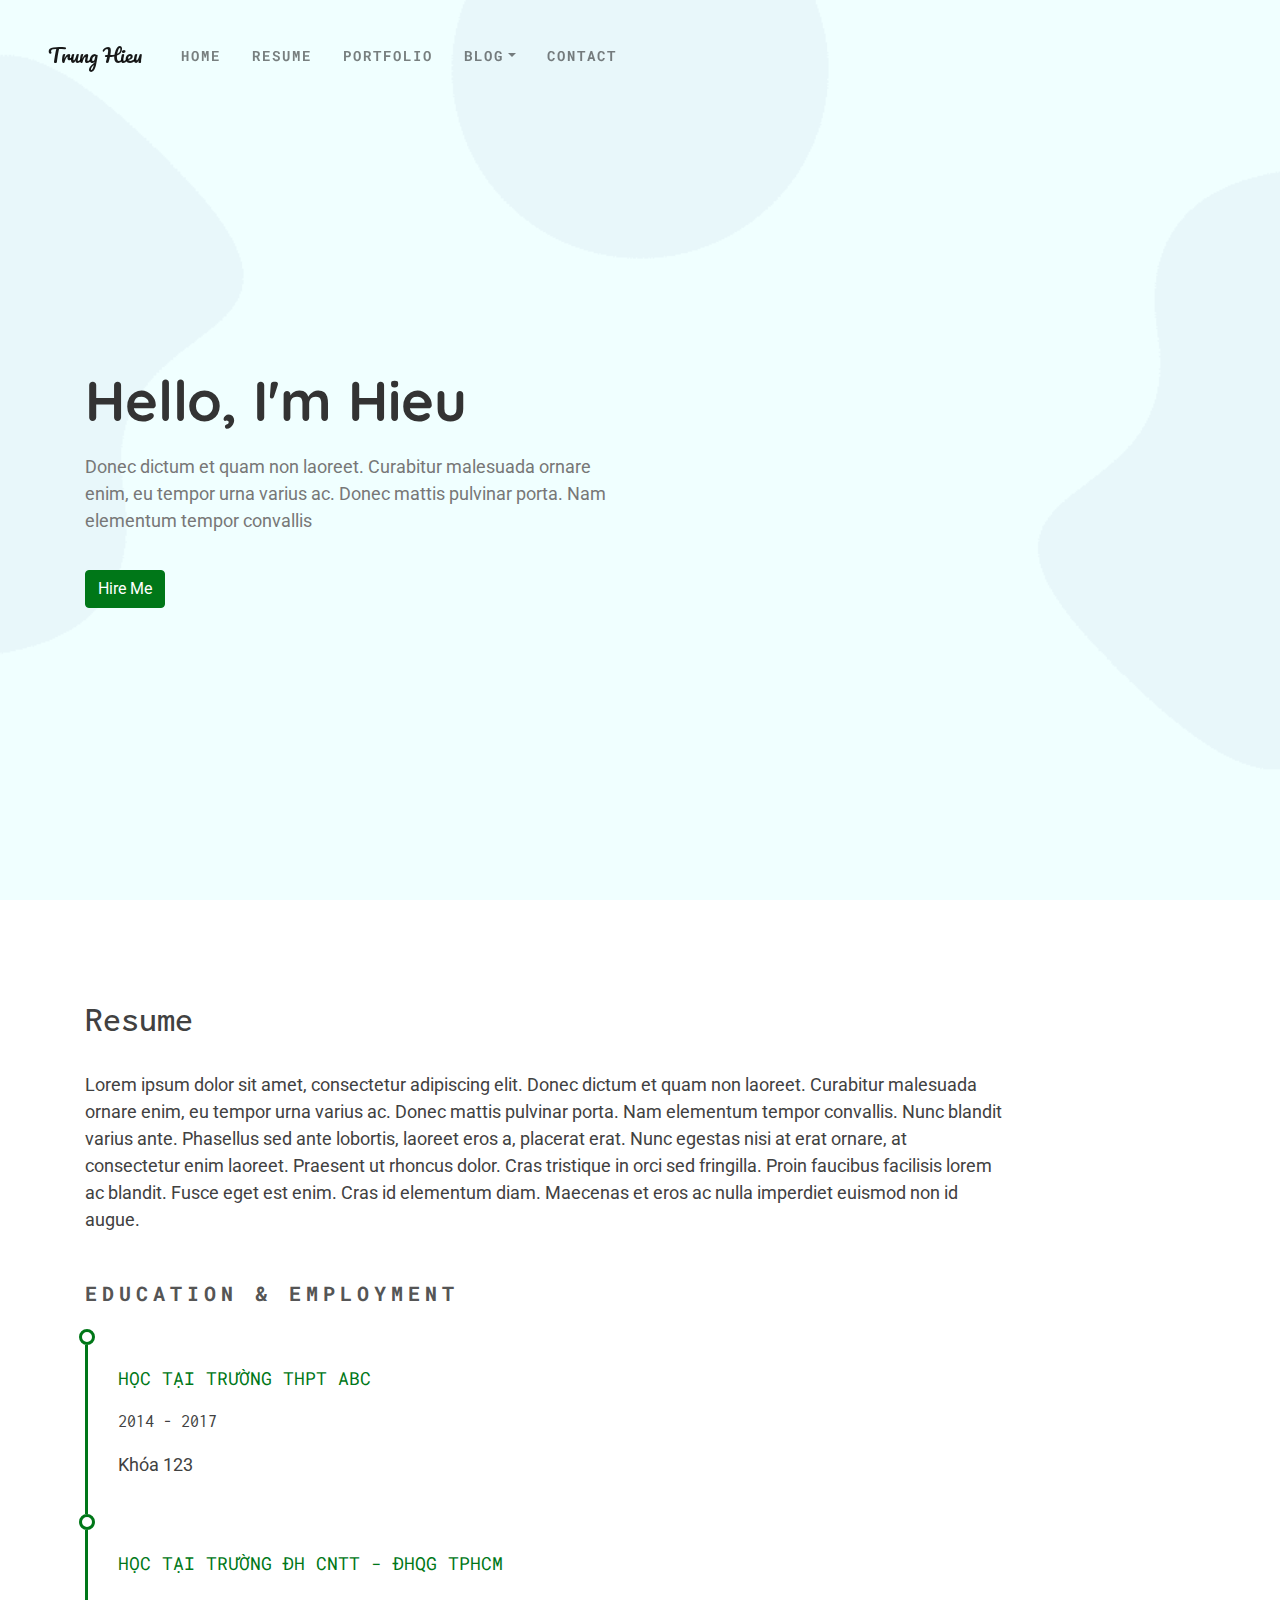
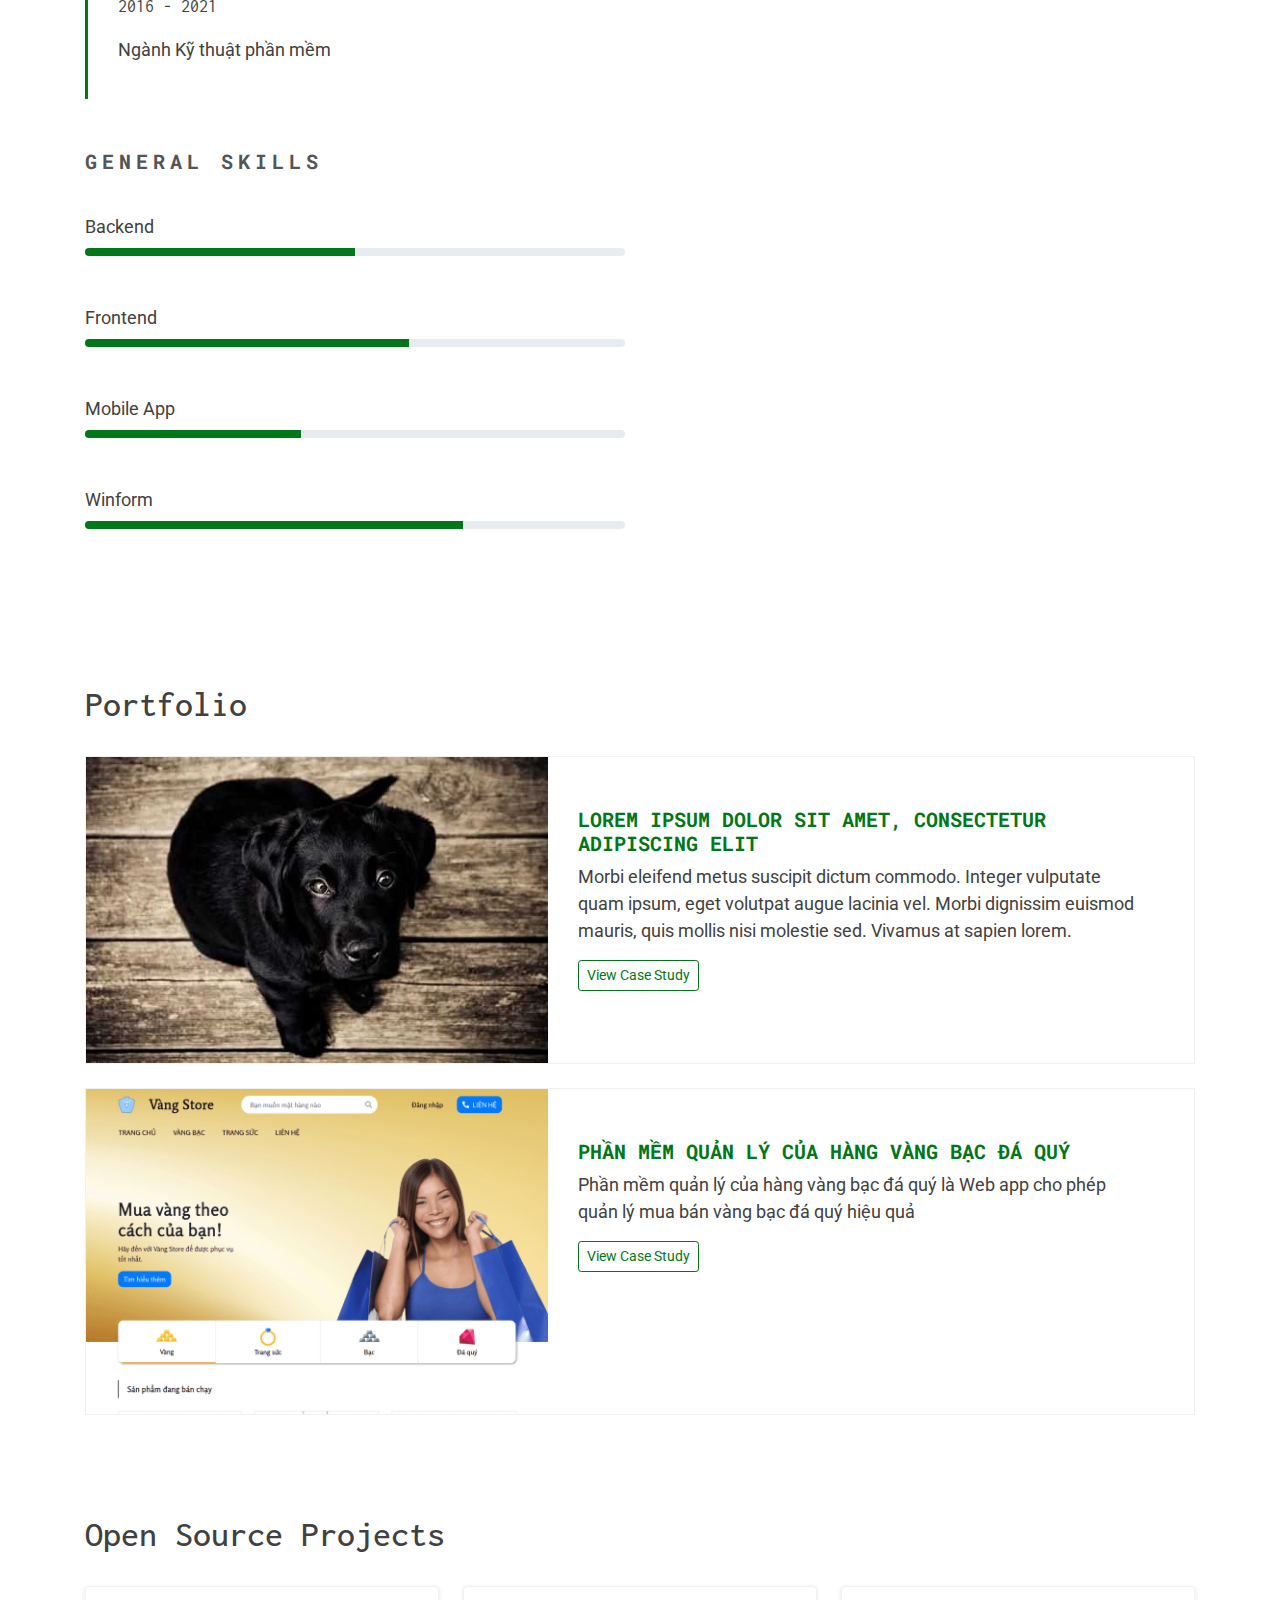
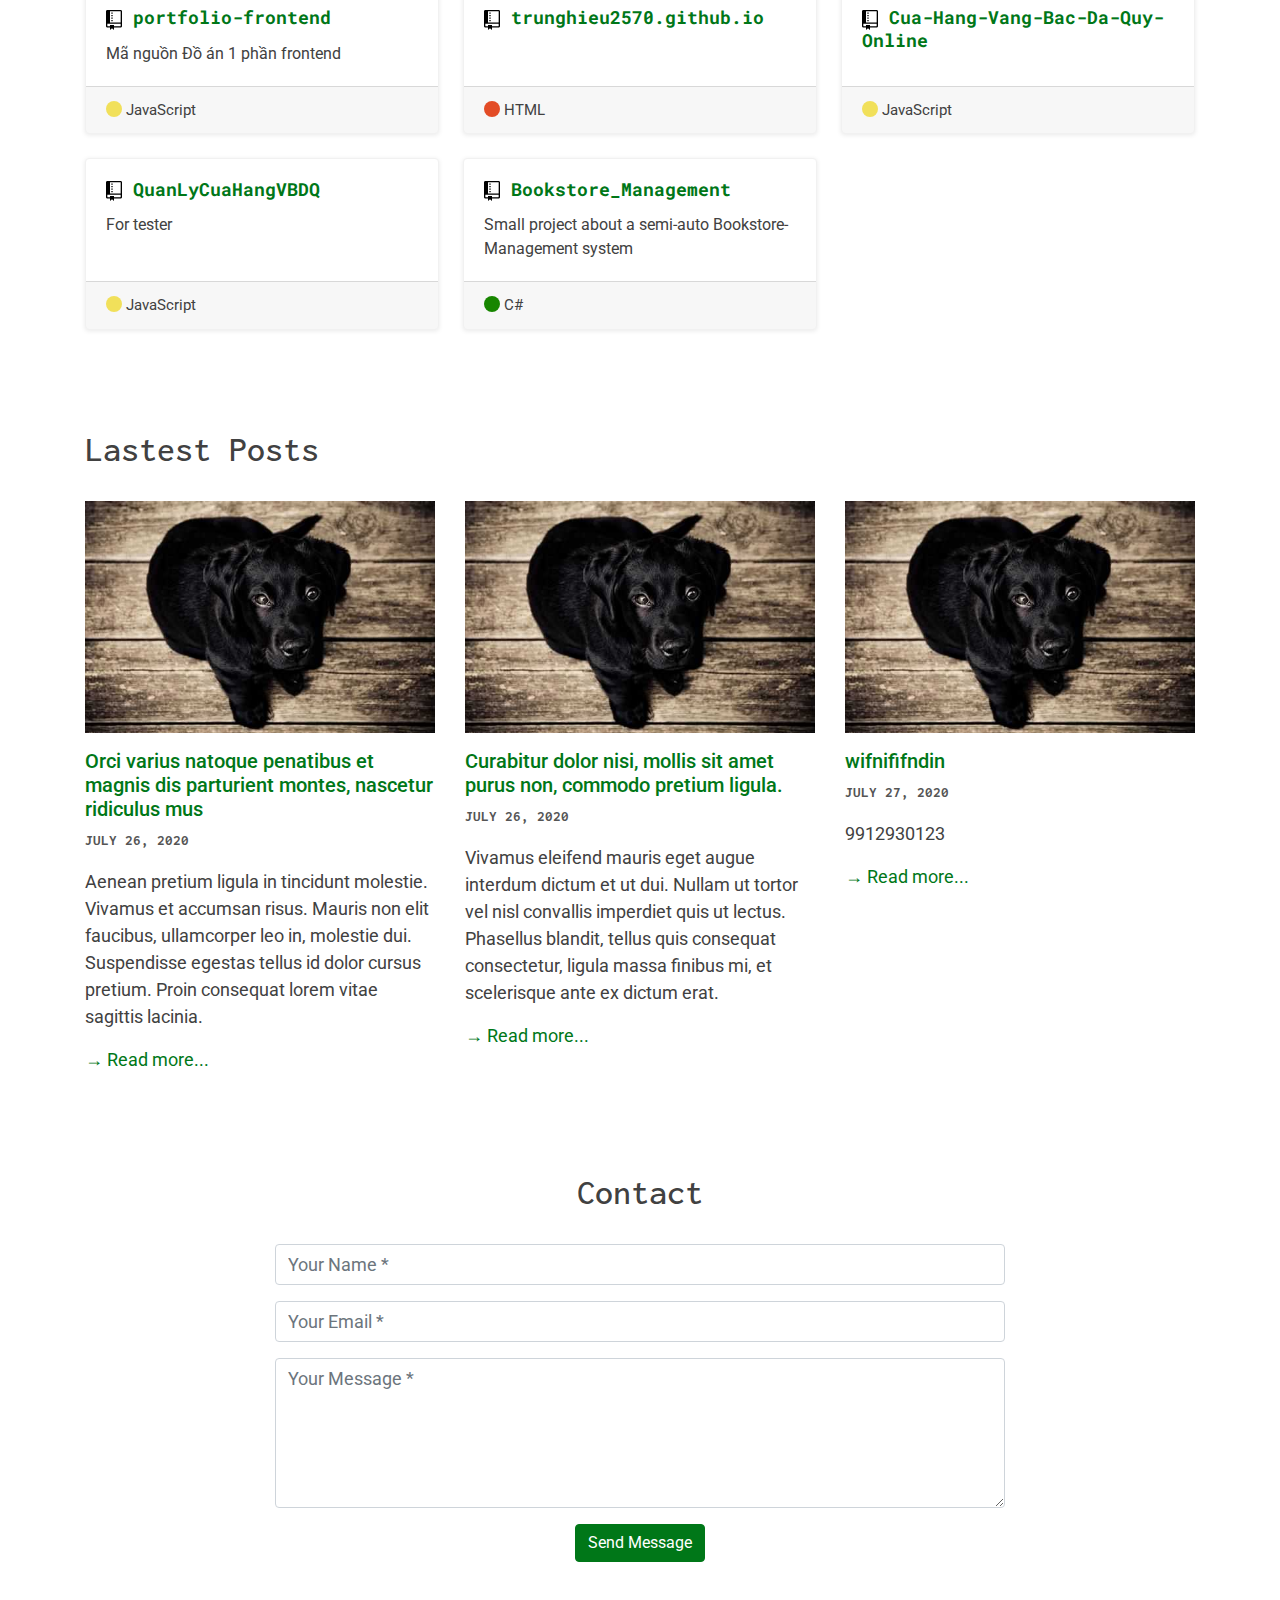
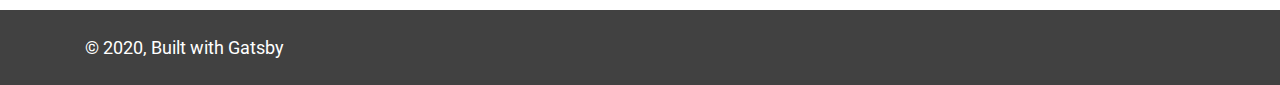
<file: index.html>
<!DOCTYPE html><html><head><meta charSet="utf-8"/><meta http-equiv="x-ua-compatible" content="ie=edge"/><meta name="viewport" content="width=device-width, initial-scale=1, shrink-to-fit=no"/><style data-href="/styles.2aef27c9445571d566bd.css">@import url(https://fonts.googleapis.com/css2?family=Merriweather&family=Noto+Serif&display=swap);@import url(https://fonts.googleapis.com/css2?family=Roboto&display=swap);@import url(https://fonts.googleapis.com/css2?family=Inconsolata&display=swap);@import url(https://fonts.googleapis.com/css2?family=Roboto+Mono&display=swap);@import url(https://fonts.googleapis.com/css2?family=Pacifico&display=swap);@import url(https://fonts.googleapis.com/css2?family=Quicksand&display=swap);html{scroll-behavior:smooth}body,html{margin:0;background-color:#fff;color:#414141}#___gatsby,#gatsby-focus-wrapper,body,html{height:100%}nav.bg-light{background-color:#fff!important;height:75px;box-shadow:0 5px 8px 0 rgba(0,0,0,.14)}nav.navbar-light a{color:#000}nav.bg-trans{margin-top:20px;height:70px;background-color:transparent!important}nav.navbar{transition:all .3s}nav.navbar .navbar-brand{font-family:Pacifico,cursive;font-size:20px}nav.navbar .navbar-toggler{border:none!important}nav.navbar .nav-item{margin-left:15px;font-size:14px;text-transform:uppercase;font-family:Roboto Mono,monospace;letter-spacing:2px;font-weight:700}.progress-bar{transition:width 2.5s ease!important}.main-wrapper{margin-top:75px;background-color:transparent;color:#414141;height:100%;font-family:Roboto,sans-serif;font-size:18px}h1.big-size-title{font-size:80px;font-weight:700;font-family:Merriweather,serif}.about-head-section{display:block;margin-top:-75px;color:#414141;background-color:azure;height:100%;position:relative;z-index:0}.about-head-section .h-background{position:absolute!important;width:100%;height:100%;z-index:-1}.about-head-section .h-content{padding-top:75px;background-color:transparent;color:#333}.about-head-section .h-content h1{font-family:Quicksand,sans-serif;font-weight:700;font-size:3.5rem}.about-head-section .h-content p.h-description{color:#777;padding-top:10px;padding-bottom:20px}h2.title-heading{display:block;font-size:36px;margin-top:50px!important;margin-bottom:30px!important;font-family:Inconsolata,monospace}h3.resume-title{font-size:20px;text-transform:uppercase;font-family:Roboto Mono,monospace;margin-bottom:40px!important;color:#555;letter-spacing:5px;font-weight:700}/*!
 * Bootstrap v4.5.0 (https://getbootstrap.com/)
 * Copyright 2011-2020 The Bootstrap Authors
 * Copyright 2011-2020 Twitter, Inc.
 * Licensed under MIT (https://github.com/twbs/bootstrap/blob/master/LICENSE)
 */.github-lang-icon{position:relative;display:inline-block;width:16px;height:16px;border-radius:50%;top:2px}/*!
 * Bootstrap v4.5.0 (https://getbootstrap.com/)
 * Copyright 2011-2020 The Bootstrap Authors
 * Copyright 2011-2020 Twitter, Inc.
 * Licensed under MIT (https://github.com/twbs/bootstrap/blob/master/LICENSE)
 */:root{--blue:#007bff;--indigo:#6610f2;--purple:#6f42c1;--pink:#e83e8c;--red:#dc3545;--orange:#fd7e14;--yellow:#ffc107;--green:#28a745;--teal:#20c997;--cyan:#17a2b8;--white:#fff;--gray:#6c757d;--gray-dark:#343a40;--primary:#007718;--secondary:#6c757d;--success:#28a745;--info:#17a2b8;--warning:#ffc107;--danger:#ff4136;--light:#f8f9fa;--dark:#343a40;--breakpoint-xs:0;--breakpoint-sm:576px;--breakpoint-md:768px;--breakpoint-lg:992px;--breakpoint-xl:1200px;--font-family-sans-serif:-apple-system,BlinkMacSystemFont,"Segoe UI",Roboto,"Helvetica Neue",Arial,"Noto Sans",sans-serif,"Apple Color Emoji","Segoe UI Emoji","Segoe UI Symbol","Noto Color Emoji";--font-family-monospace:SFMono-Regular,Menlo,Monaco,Consolas,"Liberation Mono","Courier New",monospace}*,:after,:before{box-sizing:border-box}html{font-family:sans-serif;line-height:1.15;-webkit-text-size-adjust:100%;-webkit-tap-highlight-color:rgba(0,0,0,0)}article,aside,figcaption,figure,footer,header,hgroup,main,nav,section{display:block}body{margin:0;font-family:-apple-system,BlinkMacSystemFont,Segoe UI,Roboto,Helvetica Neue,Arial,Noto Sans,sans-serif,Apple Color Emoji,Segoe UI Emoji,Segoe UI Symbol,Noto Color Emoji;font-size:1rem;font-weight:400;line-height:1.5;color:#212529;text-align:left;background-color:#fff}[tabindex="-1"]:focus:not(:focus-visible){outline:0!important}hr{box-sizing:content-box;height:0;overflow:visible}h1,h2,h3,h4,h5,h6{margin-top:0;margin-bottom:.5rem}p{margin-top:0;margin-bottom:1rem}abbr[data-original-title],abbr[title]{text-decoration:underline;-webkit-text-decoration:underline dotted;text-decoration:underline dotted;cursor:help;border-bottom:0;-webkit-text-decoration-skip-ink:none;text-decoration-skip-ink:none}address{font-style:normal;line-height:inherit}address,dl,ol,ul{margin-bottom:1rem}dl,ol,ul{margin-top:0}ol ol,ol ul,ul ol,ul ul{margin-bottom:0}dt{font-weight:700}dd{margin-bottom:.5rem;margin-left:0}blockquote{margin:0 0 1rem}b,strong{font-weight:bolder}small{font-size:80%}sub,sup{position:relative;font-size:75%;line-height:0;vertical-align:baseline}sub{bottom:-.25em}sup{top:-.5em}a{color:#007718;text-decoration:none;background-color:transparent}a:hover{color:#002b09;text-decoration:underline}a:not([href]),a:not([href]):hover{color:inherit;text-decoration:none}code,kbd,pre,samp{font-family:SFMono-Regular,Menlo,Monaco,Consolas,Liberation Mono,Courier New,monospace;font-size:1em}pre{margin-top:0;margin-bottom:1rem;overflow:auto;-ms-overflow-style:scrollbar}figure{margin:0 0 1rem}img{border-style:none}img,svg{vertical-align:middle}svg{overflow:hidden}table{border-collapse:collapse}caption{padding-top:.75rem;padding-bottom:.75rem;color:#6c757d;text-align:left;caption-side:bottom}th{text-align:inherit}label{display:inline-block;margin-bottom:.5rem}button{border-radius:0}button:focus{outline:1px dotted;outline:5px auto -webkit-focus-ring-color}button,input,optgroup,select,textarea{margin:0;font-family:inherit;font-size:inherit;line-height:inherit}button,input{overflow:visible}button,select{text-transform:none}[role=button]{cursor:pointer}select{word-wrap:normal}[type=button],[type=reset],[type=submit],button{-webkit-appearance:button}[type=button]:not(:disabled),[type=reset]:not(:disabled),[type=submit]:not(:disabled),button:not(:disabled){cursor:pointer}[type=button]::-moz-focus-inner,[type=reset]::-moz-focus-inner,[type=submit]::-moz-focus-inner,button::-moz-focus-inner{padding:0;border-style:none}input[type=checkbox],input[type=radio]{box-sizing:border-box;padding:0}textarea{overflow:auto;resize:vertical}fieldset{min-width:0;padding:0;margin:0;border:0}legend{display:block;width:100%;max-width:100%;padding:0;margin-bottom:.5rem;font-size:1.5rem;line-height:inherit;color:inherit;white-space:normal}progress{vertical-align:baseline}[type=number]::-webkit-inner-spin-button,[type=number]::-webkit-outer-spin-button{height:auto}[type=search]{outline-offset:-2px;-webkit-appearance:none}[type=search]::-webkit-search-decoration{-webkit-appearance:none}::-webkit-file-upload-button{font:inherit;-webkit-appearance:button}output{display:inline-block}summary{display:list-item;cursor:pointer}template{display:none}[hidden]{display:none!important}.h1,.h2,.h3,.h4,.h5,.h6,h1,h2,h3,h4,h5,h6{margin-bottom:.5rem;font-weight:500;line-height:1.2}.h1,h1{font-size:2.5rem}.h2,h2{font-size:2rem}.h3,h3{font-size:1.75rem}.h4,h4{font-size:1.5rem}.h5,h5{font-size:1.25rem}.h6,h6{font-size:1rem}.lead{font-size:1.25rem;font-weight:300}.display-1{font-size:6rem}.display-1,.display-2{font-weight:300;line-height:1.2}.display-2{font-size:5.5rem}.display-3{font-size:4.5rem}.display-3,.display-4{font-weight:300;line-height:1.2}.display-4{font-size:3.5rem}hr{margin-top:1rem;margin-bottom:1rem;border:0;border-top:1px solid rgba(0,0,0,.1)}.small,small{font-size:80%;font-weight:400}.mark,mark{padding:.2em;background-color:#fcf8e3}.list-inline,.list-unstyled{padding-left:0;list-style:none}.list-inline-item{display:inline-block}.list-inline-item:not(:last-child){margin-right:.5rem}.initialism{font-size:90%;text-transform:uppercase}.blockquote{margin-bottom:1rem;font-size:1.25rem}.blockquote-footer{display:block;font-size:80%;color:#6c757d}.blockquote-footer:before{content:"\2014\A0"}.img-fluid,.img-thumbnail{max-width:100%;height:auto}.img-thumbnail{padding:.25rem;background-color:#fff;border:1px solid #dee2e6;border-radius:.25rem}.figure{display:inline-block}.figure-img{margin-bottom:.5rem;line-height:1}.figure-caption{font-size:90%;color:#6c757d}code{font-size:87.5%;color:#e83e8c;word-wrap:break-word}a>code{color:inherit}kbd{padding:.2rem .4rem;font-size:87.5%;color:#fff;background-color:#212529;border-radius:.2rem}kbd kbd{padding:0;font-size:100%;font-weight:700}pre{display:block;font-size:87.5%;color:#212529}pre code{font-size:inherit;color:inherit;word-break:normal}.pre-scrollable{max-height:340px;overflow-y:scroll}.container{width:100%;padding-right:15px;padding-left:15px;margin-right:auto;margin-left:auto}@media (min-width:576px){.container{max-width:540px}}@media (min-width:768px){.container{max-width:720px}}@media (min-width:992px){.container{max-width:960px}}@media (min-width:1200px){.container{max-width:1140px}}.container-fluid,.container-lg,.container-md,.container-sm,.container-xl{width:100%;padding-right:15px;padding-left:15px;margin-right:auto;margin-left:auto}@media (min-width:576px){.container,.container-sm{max-width:540px}}@media (min-width:768px){.container,.container-md,.container-sm{max-width:720px}}@media (min-width:992px){.container,.container-lg,.container-md,.container-sm{max-width:960px}}@media (min-width:1200px){.container,.container-lg,.container-md,.container-sm,.container-xl{max-width:1140px}}.row{display:flex;flex-wrap:wrap;margin-right:-15px;margin-left:-15px}.no-gutters{margin-right:0;margin-left:0}.no-gutters>.col,.no-gutters>[class*=col-]{padding-right:0;padding-left:0}.col,.col-1,.col-2,.col-3,.col-4,.col-5,.col-6,.col-7,.col-8,.col-9,.col-10,.col-11,.col-12,.col-auto,.col-lg,.col-lg-1,.col-lg-2,.col-lg-3,.col-lg-4,.col-lg-5,.col-lg-6,.col-lg-7,.col-lg-8,.col-lg-9,.col-lg-10,.col-lg-11,.col-lg-12,.col-lg-auto,.col-md,.col-md-1,.col-md-2,.col-md-3,.col-md-4,.col-md-5,.col-md-6,.col-md-7,.col-md-8,.col-md-9,.col-md-10,.col-md-11,.col-md-12,.col-md-auto,.col-sm,.col-sm-1,.col-sm-2,.col-sm-3,.col-sm-4,.col-sm-5,.col-sm-6,.col-sm-7,.col-sm-8,.col-sm-9,.col-sm-10,.col-sm-11,.col-sm-12,.col-sm-auto,.col-xl,.col-xl-1,.col-xl-2,.col-xl-3,.col-xl-4,.col-xl-5,.col-xl-6,.col-xl-7,.col-xl-8,.col-xl-9,.col-xl-10,.col-xl-11,.col-xl-12,.col-xl-auto{position:relative;width:100%;padding-right:15px;padding-left:15px}.col{flex-basis:0;flex-grow:1;min-width:0;max-width:100%}.row-cols-1>*{flex:0 0 100%;max-width:100%}.row-cols-2>*{flex:0 0 50%;max-width:50%}.row-cols-3>*{flex:0 0 33.33333%;max-width:33.33333%}.row-cols-4>*{flex:0 0 25%;max-width:25%}.row-cols-5>*{flex:0 0 20%;max-width:20%}.row-cols-6>*{flex:0 0 16.66667%;max-width:16.66667%}.col-auto{flex:0 0 auto;width:auto;max-width:100%}.col-1{flex:0 0 8.33333%;max-width:8.33333%}.col-2{flex:0 0 16.66667%;max-width:16.66667%}.col-3{flex:0 0 25%;max-width:25%}.col-4{flex:0 0 33.33333%;max-width:33.33333%}.col-5{flex:0 0 41.66667%;max-width:41.66667%}.col-6{flex:0 0 50%;max-width:50%}.col-7{flex:0 0 58.33333%;max-width:58.33333%}.col-8{flex:0 0 66.66667%;max-width:66.66667%}.col-9{flex:0 0 75%;max-width:75%}.col-10{flex:0 0 83.33333%;max-width:83.33333%}.col-11{flex:0 0 91.66667%;max-width:91.66667%}.col-12{flex:0 0 100%;max-width:100%}.order-first{order:-1}.order-last{order:13}.order-0{order:0}.order-1{order:1}.order-2{order:2}.order-3{order:3}.order-4{order:4}.order-5{order:5}.order-6{order:6}.order-7{order:7}.order-8{order:8}.order-9{order:9}.order-10{order:10}.order-11{order:11}.order-12{order:12}.offset-1{margin-left:8.33333%}.offset-2{margin-left:16.66667%}.offset-3{margin-left:25%}.offset-4{margin-left:33.33333%}.offset-5{margin-left:41.66667%}.offset-6{margin-left:50%}.offset-7{margin-left:58.33333%}.offset-8{margin-left:66.66667%}.offset-9{margin-left:75%}.offset-10{margin-left:83.33333%}.offset-11{margin-left:91.66667%}@media (min-width:576px){.col-sm{flex-basis:0;flex-grow:1;min-width:0;max-width:100%}.row-cols-sm-1>*{flex:0 0 100%;max-width:100%}.row-cols-sm-2>*{flex:0 0 50%;max-width:50%}.row-cols-sm-3>*{flex:0 0 33.33333%;max-width:33.33333%}.row-cols-sm-4>*{flex:0 0 25%;max-width:25%}.row-cols-sm-5>*{flex:0 0 20%;max-width:20%}.row-cols-sm-6>*{flex:0 0 16.66667%;max-width:16.66667%}.col-sm-auto{flex:0 0 auto;width:auto;max-width:100%}.col-sm-1{flex:0 0 8.33333%;max-width:8.33333%}.col-sm-2{flex:0 0 16.66667%;max-width:16.66667%}.col-sm-3{flex:0 0 25%;max-width:25%}.col-sm-4{flex:0 0 33.33333%;max-width:33.33333%}.col-sm-5{flex:0 0 41.66667%;max-width:41.66667%}.col-sm-6{flex:0 0 50%;max-width:50%}.col-sm-7{flex:0 0 58.33333%;max-width:58.33333%}.col-sm-8{flex:0 0 66.66667%;max-width:66.66667%}.col-sm-9{flex:0 0 75%;max-width:75%}.col-sm-10{flex:0 0 83.33333%;max-width:83.33333%}.col-sm-11{flex:0 0 91.66667%;max-width:91.66667%}.col-sm-12{flex:0 0 100%;max-width:100%}.order-sm-first{order:-1}.order-sm-last{order:13}.order-sm-0{order:0}.order-sm-1{order:1}.order-sm-2{order:2}.order-sm-3{order:3}.order-sm-4{order:4}.order-sm-5{order:5}.order-sm-6{order:6}.order-sm-7{order:7}.order-sm-8{order:8}.order-sm-9{order:9}.order-sm-10{order:10}.order-sm-11{order:11}.order-sm-12{order:12}.offset-sm-0{margin-left:0}.offset-sm-1{margin-left:8.33333%}.offset-sm-2{margin-left:16.66667%}.offset-sm-3{margin-left:25%}.offset-sm-4{margin-left:33.33333%}.offset-sm-5{margin-left:41.66667%}.offset-sm-6{margin-left:50%}.offset-sm-7{margin-left:58.33333%}.offset-sm-8{margin-left:66.66667%}.offset-sm-9{margin-left:75%}.offset-sm-10{margin-left:83.33333%}.offset-sm-11{margin-left:91.66667%}}@media (min-width:768px){.col-md{flex-basis:0;flex-grow:1;min-width:0;max-width:100%}.row-cols-md-1>*{flex:0 0 100%;max-width:100%}.row-cols-md-2>*{flex:0 0 50%;max-width:50%}.row-cols-md-3>*{flex:0 0 33.33333%;max-width:33.33333%}.row-cols-md-4>*{flex:0 0 25%;max-width:25%}.row-cols-md-5>*{flex:0 0 20%;max-width:20%}.row-cols-md-6>*{flex:0 0 16.66667%;max-width:16.66667%}.col-md-auto{flex:0 0 auto;width:auto;max-width:100%}.col-md-1{flex:0 0 8.33333%;max-width:8.33333%}.col-md-2{flex:0 0 16.66667%;max-width:16.66667%}.col-md-3{flex:0 0 25%;max-width:25%}.col-md-4{flex:0 0 33.33333%;max-width:33.33333%}.col-md-5{flex:0 0 41.66667%;max-width:41.66667%}.col-md-6{flex:0 0 50%;max-width:50%}.col-md-7{flex:0 0 58.33333%;max-width:58.33333%}.col-md-8{flex:0 0 66.66667%;max-width:66.66667%}.col-md-9{flex:0 0 75%;max-width:75%}.col-md-10{flex:0 0 83.33333%;max-width:83.33333%}.col-md-11{flex:0 0 91.66667%;max-width:91.66667%}.col-md-12{flex:0 0 100%;max-width:100%}.order-md-first{order:-1}.order-md-last{order:13}.order-md-0{order:0}.order-md-1{order:1}.order-md-2{order:2}.order-md-3{order:3}.order-md-4{order:4}.order-md-5{order:5}.order-md-6{order:6}.order-md-7{order:7}.order-md-8{order:8}.order-md-9{order:9}.order-md-10{order:10}.order-md-11{order:11}.order-md-12{order:12}.offset-md-0{margin-left:0}.offset-md-1{margin-left:8.33333%}.offset-md-2{margin-left:16.66667%}.offset-md-3{margin-left:25%}.offset-md-4{margin-left:33.33333%}.offset-md-5{margin-left:41.66667%}.offset-md-6{margin-left:50%}.offset-md-7{margin-left:58.33333%}.offset-md-8{margin-left:66.66667%}.offset-md-9{margin-left:75%}.offset-md-10{margin-left:83.33333%}.offset-md-11{margin-left:91.66667%}}@media (min-width:992px){.col-lg{flex-basis:0;flex-grow:1;min-width:0;max-width:100%}.row-cols-lg-1>*{flex:0 0 100%;max-width:100%}.row-cols-lg-2>*{flex:0 0 50%;max-width:50%}.row-cols-lg-3>*{flex:0 0 33.33333%;max-width:33.33333%}.row-cols-lg-4>*{flex:0 0 25%;max-width:25%}.row-cols-lg-5>*{flex:0 0 20%;max-width:20%}.row-cols-lg-6>*{flex:0 0 16.66667%;max-width:16.66667%}.col-lg-auto{flex:0 0 auto;width:auto;max-width:100%}.col-lg-1{flex:0 0 8.33333%;max-width:8.33333%}.col-lg-2{flex:0 0 16.66667%;max-width:16.66667%}.col-lg-3{flex:0 0 25%;max-width:25%}.col-lg-4{flex:0 0 33.33333%;max-width:33.33333%}.col-lg-5{flex:0 0 41.66667%;max-width:41.66667%}.col-lg-6{flex:0 0 50%;max-width:50%}.col-lg-7{flex:0 0 58.33333%;max-width:58.33333%}.col-lg-8{flex:0 0 66.66667%;max-width:66.66667%}.col-lg-9{flex:0 0 75%;max-width:75%}.col-lg-10{flex:0 0 83.33333%;max-width:83.33333%}.col-lg-11{flex:0 0 91.66667%;max-width:91.66667%}.col-lg-12{flex:0 0 100%;max-width:100%}.order-lg-first{order:-1}.order-lg-last{order:13}.order-lg-0{order:0}.order-lg-1{order:1}.order-lg-2{order:2}.order-lg-3{order:3}.order-lg-4{order:4}.order-lg-5{order:5}.order-lg-6{order:6}.order-lg-7{order:7}.order-lg-8{order:8}.order-lg-9{order:9}.order-lg-10{order:10}.order-lg-11{order:11}.order-lg-12{order:12}.offset-lg-0{margin-left:0}.offset-lg-1{margin-left:8.33333%}.offset-lg-2{margin-left:16.66667%}.offset-lg-3{margin-left:25%}.offset-lg-4{margin-left:33.33333%}.offset-lg-5{margin-left:41.66667%}.offset-lg-6{margin-left:50%}.offset-lg-7{margin-left:58.33333%}.offset-lg-8{margin-left:66.66667%}.offset-lg-9{margin-left:75%}.offset-lg-10{margin-left:83.33333%}.offset-lg-11{margin-left:91.66667%}}@media (min-width:1200px){.col-xl{flex-basis:0;flex-grow:1;min-width:0;max-width:100%}.row-cols-xl-1>*{flex:0 0 100%;max-width:100%}.row-cols-xl-2>*{flex:0 0 50%;max-width:50%}.row-cols-xl-3>*{flex:0 0 33.33333%;max-width:33.33333%}.row-cols-xl-4>*{flex:0 0 25%;max-width:25%}.row-cols-xl-5>*{flex:0 0 20%;max-width:20%}.row-cols-xl-6>*{flex:0 0 16.66667%;max-width:16.66667%}.col-xl-auto{flex:0 0 auto;width:auto;max-width:100%}.col-xl-1{flex:0 0 8.33333%;max-width:8.33333%}.col-xl-2{flex:0 0 16.66667%;max-width:16.66667%}.col-xl-3{flex:0 0 25%;max-width:25%}.col-xl-4{flex:0 0 33.33333%;max-width:33.33333%}.col-xl-5{flex:0 0 41.66667%;max-width:41.66667%}.col-xl-6{flex:0 0 50%;max-width:50%}.col-xl-7{flex:0 0 58.33333%;max-width:58.33333%}.col-xl-8{flex:0 0 66.66667%;max-width:66.66667%}.col-xl-9{flex:0 0 75%;max-width:75%}.col-xl-10{flex:0 0 83.33333%;max-width:83.33333%}.col-xl-11{flex:0 0 91.66667%;max-width:91.66667%}.col-xl-12{flex:0 0 100%;max-width:100%}.order-xl-first{order:-1}.order-xl-last{order:13}.order-xl-0{order:0}.order-xl-1{order:1}.order-xl-2{order:2}.order-xl-3{order:3}.order-xl-4{order:4}.order-xl-5{order:5}.order-xl-6{order:6}.order-xl-7{order:7}.order-xl-8{order:8}.order-xl-9{order:9}.order-xl-10{order:10}.order-xl-11{order:11}.order-xl-12{order:12}.offset-xl-0{margin-left:0}.offset-xl-1{margin-left:8.33333%}.offset-xl-2{margin-left:16.66667%}.offset-xl-3{margin-left:25%}.offset-xl-4{margin-left:33.33333%}.offset-xl-5{margin-left:41.66667%}.offset-xl-6{margin-left:50%}.offset-xl-7{margin-left:58.33333%}.offset-xl-8{margin-left:66.66667%}.offset-xl-9{margin-left:75%}.offset-xl-10{margin-left:83.33333%}.offset-xl-11{margin-left:91.66667%}}.table{width:100%;margin-bottom:1rem;color:#212529}.table td,.table th{padding:.75rem;vertical-align:top;border-top:1px solid #dee2e6}.table thead th{vertical-align:bottom;border-bottom:2px solid #dee2e6}.table tbody+tbody{border-top:2px solid #dee2e6}.table-sm td,.table-sm th{padding:.3rem}.table-bordered,.table-bordered td,.table-bordered th{border:1px solid #dee2e6}.table-bordered thead td,.table-bordered thead th{border-bottom-width:2px}.table-borderless tbody+tbody,.table-borderless td,.table-borderless th,.table-borderless thead th{border:0}.table-striped tbody tr:nth-of-type(odd){background-color:rgba(0,0,0,.05)}.table-hover tbody tr:hover{color:#212529;background-color:rgba(0,0,0,.075)}.table-primary,.table-primary>td,.table-primary>th{background-color:#b8d9be}.table-primary tbody+tbody,.table-primary td,.table-primary th,.table-primary thead th{border-color:#7ab887}.table-hover .table-primary:hover,.table-hover .table-primary:hover>td,.table-hover .table-primary:hover>th{background-color:#a7d0af}.table-secondary,.table-secondary>td,.table-secondary>th{background-color:#d6d8db}.table-secondary tbody+tbody,.table-secondary td,.table-secondary th,.table-secondary thead th{border-color:#b3b7bb}.table-hover .table-secondary:hover,.table-hover .table-secondary:hover>td,.table-hover .table-secondary:hover>th{background-color:#c8cbcf}.table-success,.table-success>td,.table-success>th{background-color:#c3e6cb}.table-success tbody+tbody,.table-success td,.table-success th,.table-success thead th{border-color:#8fd19e}.table-hover .table-success:hover,.table-hover .table-success:hover>td,.table-hover .table-success:hover>th{background-color:#b1dfbb}.table-info,.table-info>td,.table-info>th{background-color:#bee5eb}.table-info tbody+tbody,.table-info td,.table-info th,.table-info thead th{border-color:#86cfda}.table-hover .table-info:hover,.table-hover .table-info:hover>td,.table-hover .table-info:hover>th{background-color:#abdde5}.table-warning,.table-warning>td,.table-warning>th{background-color:#ffeeba}.table-warning tbody+tbody,.table-warning td,.table-warning th,.table-warning thead th{border-color:#ffdf7e}.table-hover .table-warning:hover,.table-hover .table-warning:hover>td,.table-hover .table-warning:hover>th{background-color:#ffe8a1}.table-danger,.table-danger>td,.table-danger>th{background-color:#ffcac7}.table-danger tbody+tbody,.table-danger td,.table-danger th,.table-danger thead th{border-color:#ff9c96}.table-hover .table-danger:hover,.table-hover .table-danger:hover>td,.table-hover .table-danger:hover>th{background-color:#ffb2ae}.table-light,.table-light>td,.table-light>th{background-color:#fdfdfe}.table-light tbody+tbody,.table-light td,.table-light th,.table-light thead th{border-color:#fbfcfc}.table-hover .table-light:hover,.table-hover .table-light:hover>td,.table-hover .table-light:hover>th{background-color:#ececf6}.table-dark,.table-dark>td,.table-dark>th{background-color:#c6c8ca}.table-dark tbody+tbody,.table-dark td,.table-dark th,.table-dark thead th{border-color:#95999c}.table-hover .table-dark:hover,.table-hover .table-dark:hover>td,.table-hover .table-dark:hover>th{background-color:#b9bbbe}.table-active,.table-active>td,.table-active>th,.table-hover .table-active:hover,.table-hover .table-active:hover>td,.table-hover .table-active:hover>th{background-color:rgba(0,0,0,.075)}.table .thead-dark th{color:#fff;background-color:#343a40;border-color:#454d55}.table .thead-light th{color:#495057;background-color:#e9ecef;border-color:#dee2e6}.table-dark{color:#fff;background-color:#343a40}.table-dark td,.table-dark th,.table-dark thead th{border-color:#454d55}.table-dark.table-bordered{border:0}.table-dark.table-striped tbody tr:nth-of-type(odd){background-color:hsla(0,0%,100%,.05)}.table-dark.table-hover tbody tr:hover{color:#fff;background-color:hsla(0,0%,100%,.075)}@media (max-width:575.98px){.table-responsive-sm{display:block;width:100%;overflow-x:auto;-webkit-overflow-scrolling:touch}.table-responsive-sm>.table-bordered{border:0}}@media (max-width:767.98px){.table-responsive-md{display:block;width:100%;overflow-x:auto;-webkit-overflow-scrolling:touch}.table-responsive-md>.table-bordered{border:0}}@media (max-width:991.98px){.table-responsive-lg{display:block;width:100%;overflow-x:auto;-webkit-overflow-scrolling:touch}.table-responsive-lg>.table-bordered{border:0}}@media (max-width:1199.98px){.table-responsive-xl{display:block;width:100%;overflow-x:auto;-webkit-overflow-scrolling:touch}.table-responsive-xl>.table-bordered{border:0}}.table-responsive{display:block;width:100%;overflow-x:auto;-webkit-overflow-scrolling:touch}.table-responsive>.table-bordered{border:0}.form-control{display:block;width:100%;height:calc(1.5em + .75rem + 2px);padding:.375rem .75rem;font-size:1rem;font-weight:400;line-height:1.5;color:#495057;background-color:#fff;background-clip:padding-box;border:1px solid #ced4da;border-radius:.25rem;transition:border-color .15s ease-in-out,box-shadow .15s ease-in-out}@media (prefers-reduced-motion:reduce){.form-control{transition:none}}.form-control::-ms-expand{background-color:transparent;border:0}.form-control:-moz-focusring{color:transparent;text-shadow:0 0 0 #495057}.form-control:focus{color:#495057;background-color:#fff;border-color:#00f732;outline:0;box-shadow:0 0 0 .2rem rgba(0,119,24,.25)}.form-control::-webkit-input-placeholder{color:#6c757d;opacity:1}.form-control:-ms-input-placeholder{color:#6c757d;opacity:1}.form-control::-ms-input-placeholder{color:#6c757d;opacity:1}.form-control::placeholder{color:#6c757d;opacity:1}.form-control:disabled,.form-control[readonly]{background-color:#e9ecef;opacity:1}input[type=date].form-control,input[type=datetime-local].form-control,input[type=month].form-control,input[type=time].form-control{-webkit-appearance:none;-moz-appearance:none;appearance:none}select.form-control:focus::-ms-value{color:#495057;background-color:#fff}.form-control-file,.form-control-range{display:block;width:100%}.col-form-label{padding-top:calc(.375rem + 1px);padding-bottom:calc(.375rem + 1px);margin-bottom:0;font-size:inherit;line-height:1.5}.col-form-label-lg{padding-top:calc(.5rem + 1px);padding-bottom:calc(.5rem + 1px);font-size:1.25rem;line-height:1.5}.col-form-label-sm{padding-top:calc(.25rem + 1px);padding-bottom:calc(.25rem + 1px);font-size:.875rem;line-height:1.5}.form-control-plaintext{display:block;width:100%;padding:.375rem 0;margin-bottom:0;font-size:1rem;line-height:1.5;color:#212529;background-color:transparent;border:solid transparent;border-width:1px 0}.form-control-plaintext.form-control-lg,.form-control-plaintext.form-control-sm{padding-right:0;padding-left:0}.form-control-sm{height:calc(1.5em + .5rem + 2px);padding:.25rem .5rem;font-size:.875rem;line-height:1.5;border-radius:.2rem}.form-control-lg{height:calc(1.5em + 1rem + 2px);padding:.5rem 1rem;font-size:1.25rem;line-height:1.5;border-radius:.3rem}select.form-control[multiple],select.form-control[size],textarea.form-control{height:auto}.form-group{margin-bottom:1rem}.form-text{display:block;margin-top:.25rem}.form-row{display:flex;flex-wrap:wrap;margin-right:-5px;margin-left:-5px}.form-row>.col,.form-row>[class*=col-]{padding-right:5px;padding-left:5px}.form-check{position:relative;display:block;padding-left:1.25rem}.form-check-input{position:absolute;margin-top:.3rem;margin-left:-1.25rem}.form-check-input:disabled~.form-check-label,.form-check-input[disabled]~.form-check-label{color:#6c757d}.form-check-label{margin-bottom:0}.form-check-inline{display:inline-flex;align-items:center;padding-left:0;margin-right:.75rem}.form-check-inline .form-check-input{position:static;margin-top:0;margin-right:.3125rem;margin-left:0}.valid-feedback{display:none;width:100%;margin-top:.25rem;font-size:80%;color:#28a745}.valid-tooltip{position:absolute;top:100%;z-index:5;display:none;max-width:100%;padding:.25rem .5rem;margin-top:.1rem;font-size:.875rem;line-height:1.5;color:#fff;background-color:rgba(40,167,69,.9);border-radius:.25rem}.is-valid~.valid-feedback,.is-valid~.valid-tooltip,.was-validated :valid~.valid-feedback,.was-validated :valid~.valid-tooltip{display:block}.form-control.is-valid,.was-validated .form-control:valid{border-color:#28a745;padding-right:calc(1.5em + .75rem);background-image:url("data:image/svg+xml;charset=utf-8,%3Csvg xmlns='http://www.w3.org/2000/svg' width='8' height='8' viewBox='0 0 8 8'%3E%3Cpath fill='%2328a745' d='M2.3 6.73L.6 4.53c-.4-1.04.46-1.4 1.1-.8l1.1 1.4 3.4-3.8c.6-.63 1.6-.27 1.2.7l-4 4.6c-.43.5-.8.4-1.1.1z'/%3E%3C/svg%3E");background-repeat:no-repeat;background-position:right calc(.375em + .1875rem) center;background-size:calc(.75em + .375rem) calc(.75em + .375rem)}.form-control.is-valid:focus,.was-validated .form-control:valid:focus{border-color:#28a745;box-shadow:0 0 0 .2rem rgba(40,167,69,.25)}.was-validated textarea.form-control:valid,textarea.form-control.is-valid{padding-right:calc(1.5em + .75rem);background-position:top calc(.375em + .1875rem) right calc(.375em + .1875rem)}.custom-select.is-valid,.was-validated .custom-select:valid{border-color:#28a745;padding-right:calc(.75em + 2.3125rem);background:url("data:image/svg+xml;charset=utf-8,%3Csvg xmlns='http://www.w3.org/2000/svg' width='4' height='5' viewBox='0 0 4 5'%3E%3Cpath fill='%23343a40' d='M2 0L0 2h4zm0 5L0 3h4z'/%3E%3C/svg%3E") no-repeat right .75rem center/8px 10px,url("data:image/svg+xml;charset=utf-8,%3Csvg xmlns='http://www.w3.org/2000/svg' width='8' height='8' viewBox='0 0 8 8'%3E%3Cpath fill='%2328a745' d='M2.3 6.73L.6 4.53c-.4-1.04.46-1.4 1.1-.8l1.1 1.4 3.4-3.8c.6-.63 1.6-.27 1.2.7l-4 4.6c-.43.5-.8.4-1.1.1z'/%3E%3C/svg%3E") #fff no-repeat center right 1.75rem/calc(.75em + .375rem) calc(.75em + .375rem)}.custom-select.is-valid:focus,.was-validated .custom-select:valid:focus{border-color:#28a745;box-shadow:0 0 0 .2rem rgba(40,167,69,.25)}.form-check-input.is-valid~.form-check-label,.was-validated .form-check-input:valid~.form-check-label{color:#28a745}.form-check-input.is-valid~.valid-feedback,.form-check-input.is-valid~.valid-tooltip,.was-validated .form-check-input:valid~.valid-feedback,.was-validated .form-check-input:valid~.valid-tooltip{display:block}.custom-control-input.is-valid~.custom-control-label,.was-validated .custom-control-input:valid~.custom-control-label{color:#28a745}.custom-control-input.is-valid~.custom-control-label:before,.was-validated .custom-control-input:valid~.custom-control-label:before{border-color:#28a745}.custom-control-input.is-valid:checked~.custom-control-label:before,.was-validated .custom-control-input:valid:checked~.custom-control-label:before{border-color:#34ce57;background-color:#34ce57}.custom-control-input.is-valid:focus~.custom-control-label:before,.was-validated .custom-control-input:valid:focus~.custom-control-label:before{box-shadow:0 0 0 .2rem rgba(40,167,69,.25)}.custom-control-input.is-valid:focus:not(:checked)~.custom-control-label:before,.custom-file-input.is-valid~.custom-file-label,.was-validated .custom-control-input:valid:focus:not(:checked)~.custom-control-label:before,.was-validated .custom-file-input:valid~.custom-file-label{border-color:#28a745}.custom-file-input.is-valid:focus~.custom-file-label,.was-validated .custom-file-input:valid:focus~.custom-file-label{border-color:#28a745;box-shadow:0 0 0 .2rem rgba(40,167,69,.25)}.invalid-feedback{display:none;width:100%;margin-top:.25rem;font-size:80%;color:#ff4136}.invalid-tooltip{position:absolute;top:100%;z-index:5;display:none;max-width:100%;padding:.25rem .5rem;margin-top:.1rem;font-size:.875rem;line-height:1.5;color:#fff;background-color:rgba(255,65,54,.9);border-radius:.25rem}.is-invalid~.invalid-feedback,.is-invalid~.invalid-tooltip,.was-validated :invalid~.invalid-feedback,.was-validated :invalid~.invalid-tooltip{display:block}.form-control.is-invalid,.was-validated .form-control:invalid{border-color:#ff4136;padding-right:calc(1.5em + .75rem);background-image:url("data:image/svg+xml;charset=utf-8,%3Csvg xmlns='http://www.w3.org/2000/svg' width='12' height='12' fill='none' stroke='%23ff4136' viewBox='0 0 12 12'%3E%3Ccircle cx='6' cy='6' r='4.5'/%3E%3Cpath stroke-linejoin='round' d='M5.8 3.6h.4L6 6.5z'/%3E%3Ccircle cx='6' cy='8.2' r='.6' fill='%23ff4136' stroke='none'/%3E%3C/svg%3E");background-repeat:no-repeat;background-position:right calc(.375em + .1875rem) center;background-size:calc(.75em + .375rem) calc(.75em + .375rem)}.form-control.is-invalid:focus,.was-validated .form-control:invalid:focus{border-color:#ff4136;box-shadow:0 0 0 .2rem rgba(255,65,54,.25)}.was-validated textarea.form-control:invalid,textarea.form-control.is-invalid{padding-right:calc(1.5em + .75rem);background-position:top calc(.375em + .1875rem) right calc(.375em + .1875rem)}.custom-select.is-invalid,.was-validated .custom-select:invalid{border-color:#ff4136;padding-right:calc(.75em + 2.3125rem);background:url("data:image/svg+xml;charset=utf-8,%3Csvg xmlns='http://www.w3.org/2000/svg' width='4' height='5' viewBox='0 0 4 5'%3E%3Cpath fill='%23343a40' d='M2 0L0 2h4zm0 5L0 3h4z'/%3E%3C/svg%3E") no-repeat right .75rem center/8px 10px,url("data:image/svg+xml;charset=utf-8,%3Csvg xmlns='http://www.w3.org/2000/svg' width='12' height='12' fill='none' stroke='%23ff4136' viewBox='0 0 12 12'%3E%3Ccircle cx='6' cy='6' r='4.5'/%3E%3Cpath stroke-linejoin='round' d='M5.8 3.6h.4L6 6.5z'/%3E%3Ccircle cx='6' cy='8.2' r='.6' fill='%23ff4136' stroke='none'/%3E%3C/svg%3E") #fff no-repeat center right 1.75rem/calc(.75em + .375rem) calc(.75em + .375rem)}.custom-select.is-invalid:focus,.was-validated .custom-select:invalid:focus{border-color:#ff4136;box-shadow:0 0 0 .2rem rgba(255,65,54,.25)}.form-check-input.is-invalid~.form-check-label,.was-validated .form-check-input:invalid~.form-check-label{color:#ff4136}.form-check-input.is-invalid~.invalid-feedback,.form-check-input.is-invalid~.invalid-tooltip,.was-validated .form-check-input:invalid~.invalid-feedback,.was-validated .form-check-input:invalid~.invalid-tooltip{display:block}.custom-control-input.is-invalid~.custom-control-label,.was-validated .custom-control-input:invalid~.custom-control-label{color:#ff4136}.custom-control-input.is-invalid~.custom-control-label:before,.was-validated .custom-control-input:invalid~.custom-control-label:before{border-color:#ff4136}.custom-control-input.is-invalid:checked~.custom-control-label:before,.was-validated .custom-control-input:invalid:checked~.custom-control-label:before{border-color:#ff7169;background-color:#ff7169}.custom-control-input.is-invalid:focus~.custom-control-label:before,.was-validated .custom-control-input:invalid:focus~.custom-control-label:before{box-shadow:0 0 0 .2rem rgba(255,65,54,.25)}.custom-control-input.is-invalid:focus:not(:checked)~.custom-control-label:before,.custom-file-input.is-invalid~.custom-file-label,.was-validated .custom-control-input:invalid:focus:not(:checked)~.custom-control-label:before,.was-validated .custom-file-input:invalid~.custom-file-label{border-color:#ff4136}.custom-file-input.is-invalid:focus~.custom-file-label,.was-validated .custom-file-input:invalid:focus~.custom-file-label{border-color:#ff4136;box-shadow:0 0 0 .2rem rgba(255,65,54,.25)}.form-inline{display:flex;flex-flow:row wrap;align-items:center}.form-inline .form-check{width:100%}@media (min-width:576px){.form-inline label{justify-content:center}.form-inline .form-group,.form-inline label{display:flex;align-items:center;margin-bottom:0}.form-inline .form-group{flex:0 0 auto;flex-flow:row wrap}.form-inline .form-control{display:inline-block;width:auto;vertical-align:middle}.form-inline .form-control-plaintext{display:inline-block}.form-inline .custom-select,.form-inline .input-group{width:auto}.form-inline .form-check{display:flex;align-items:center;justify-content:center;width:auto;padding-left:0}.form-inline .form-check-input{position:relative;flex-shrink:0;margin-top:0;margin-right:.25rem;margin-left:0}.form-inline .custom-control{align-items:center;justify-content:center}.form-inline .custom-control-label{margin-bottom:0}}.btn{display:inline-block;font-weight:400;color:#212529;text-align:center;vertical-align:middle;-webkit-user-select:none;-ms-user-select:none;user-select:none;background-color:transparent;border:1px solid transparent;padding:.375rem .75rem;font-size:1rem;line-height:1.5;border-radius:.25rem;transition:color .15s ease-in-out,background-color .15s ease-in-out,border-color .15s ease-in-out,box-shadow .15s ease-in-out}@media (prefers-reduced-motion:reduce){.btn{transition:none}}.btn:hover{color:#212529;text-decoration:none}.btn.focus,.btn:focus{outline:0;box-shadow:0 0 0 .2rem rgba(0,119,24,.25)}.btn.disabled,.btn:disabled{opacity:.65}.btn:not(:disabled):not(.disabled){cursor:pointer}a.btn.disabled,fieldset:disabled a.btn{pointer-events:none}.btn-primary{color:#fff;background-color:#007718;border-color:#007718}.btn-primary.focus,.btn-primary:focus,.btn-primary:hover{color:#fff;background-color:#005110;border-color:#00440e}.btn-primary.focus,.btn-primary:focus{box-shadow:0 0 0 .2rem rgba(38,139,59,.5)}.btn-primary.disabled,.btn-primary:disabled{color:#fff;background-color:#007718;border-color:#007718}.btn-primary:not(:disabled):not(.disabled).active,.btn-primary:not(:disabled):not(.disabled):active,.show>.btn-primary.dropdown-toggle{color:#fff;background-color:#00440e;border-color:#00370b}.btn-primary:not(:disabled):not(.disabled).active:focus,.btn-primary:not(:disabled):not(.disabled):active:focus,.show>.btn-primary.dropdown-toggle:focus{box-shadow:0 0 0 .2rem rgba(38,139,59,.5)}.btn-secondary{color:#fff;background-color:#6c757d;border-color:#6c757d}.btn-secondary.focus,.btn-secondary:focus,.btn-secondary:hover{color:#fff;background-color:#5a6268;border-color:#545b62}.btn-secondary.focus,.btn-secondary:focus{box-shadow:0 0 0 .2rem rgba(130,138,145,.5)}.btn-secondary.disabled,.btn-secondary:disabled{color:#fff;background-color:#6c757d;border-color:#6c757d}.btn-secondary:not(:disabled):not(.disabled).active,.btn-secondary:not(:disabled):not(.disabled):active,.show>.btn-secondary.dropdown-toggle{color:#fff;background-color:#545b62;border-color:#4e555b}.btn-secondary:not(:disabled):not(.disabled).active:focus,.btn-secondary:not(:disabled):not(.disabled):active:focus,.show>.btn-secondary.dropdown-toggle:focus{box-shadow:0 0 0 .2rem rgba(130,138,145,.5)}.btn-success{color:#fff;background-color:#28a745;border-color:#28a745}.btn-success.focus,.btn-success:focus,.btn-success:hover{color:#fff;background-color:#218838;border-color:#1e7e34}.btn-success.focus,.btn-success:focus{box-shadow:0 0 0 .2rem rgba(72,180,97,.5)}.btn-success.disabled,.btn-success:disabled{color:#fff;background-color:#28a745;border-color:#28a745}.btn-success:not(:disabled):not(.disabled).active,.btn-success:not(:disabled):not(.disabled):active,.show>.btn-success.dropdown-toggle{color:#fff;background-color:#1e7e34;border-color:#1c7430}.btn-success:not(:disabled):not(.disabled).active:focus,.btn-success:not(:disabled):not(.disabled):active:focus,.show>.btn-success.dropdown-toggle:focus{box-shadow:0 0 0 .2rem rgba(72,180,97,.5)}.btn-info{color:#fff;background-color:#17a2b8;border-color:#17a2b8}.btn-info.focus,.btn-info:focus,.btn-info:hover{color:#fff;background-color:#138496;border-color:#117a8b}.btn-info.focus,.btn-info:focus{box-shadow:0 0 0 .2rem rgba(58,176,195,.5)}.btn-info.disabled,.btn-info:disabled{color:#fff;background-color:#17a2b8;border-color:#17a2b8}.btn-info:not(:disabled):not(.disabled).active,.btn-info:not(:disabled):not(.disabled):active,.show>.btn-info.dropdown-toggle{color:#fff;background-color:#117a8b;border-color:#10707f}.btn-info:not(:disabled):not(.disabled).active:focus,.btn-info:not(:disabled):not(.disabled):active:focus,.show>.btn-info.dropdown-toggle:focus{box-shadow:0 0 0 .2rem rgba(58,176,195,.5)}.btn-warning{color:#212529;background-color:#ffc107;border-color:#ffc107}.btn-warning.focus,.btn-warning:focus,.btn-warning:hover{color:#212529;background-color:#e0a800;border-color:#d39e00}.btn-warning.focus,.btn-warning:focus{box-shadow:0 0 0 .2rem rgba(222,170,12,.5)}.btn-warning.disabled,.btn-warning:disabled{color:#212529;background-color:#ffc107;border-color:#ffc107}.btn-warning:not(:disabled):not(.disabled).active,.btn-warning:not(:disabled):not(.disabled):active,.show>.btn-warning.dropdown-toggle{color:#212529;background-color:#d39e00;border-color:#c69500}.btn-warning:not(:disabled):not(.disabled).active:focus,.btn-warning:not(:disabled):not(.disabled):active:focus,.show>.btn-warning.dropdown-toggle:focus{box-shadow:0 0 0 .2rem rgba(222,170,12,.5)}.btn-danger{color:#fff;background-color:#ff4136;border-color:#ff4136}.btn-danger.focus,.btn-danger:focus,.btn-danger:hover{color:#fff;background-color:#ff1d10;border-color:#ff1103}.btn-danger.focus,.btn-danger:focus{box-shadow:0 0 0 .2rem rgba(255,94,84,.5)}.btn-danger.disabled,.btn-danger:disabled{color:#fff;background-color:#ff4136;border-color:#ff4136}.btn-danger:not(:disabled):not(.disabled).active,.btn-danger:not(:disabled):not(.disabled):active,.show>.btn-danger.dropdown-toggle{color:#fff;background-color:#ff1103;border-color:#f50d00}.btn-danger:not(:disabled):not(.disabled).active:focus,.btn-danger:not(:disabled):not(.disabled):active:focus,.show>.btn-danger.dropdown-toggle:focus{box-shadow:0 0 0 .2rem rgba(255,94,84,.5)}.btn-light{color:#212529;background-color:#f8f9fa;border-color:#f8f9fa}.btn-light.focus,.btn-light:focus,.btn-light:hover{color:#212529;background-color:#e2e6ea;border-color:#dae0e5}.btn-light.focus,.btn-light:focus{box-shadow:0 0 0 .2rem rgba(216,217,219,.5)}.btn-light.disabled,.btn-light:disabled{color:#212529;background-color:#f8f9fa;border-color:#f8f9fa}.btn-light:not(:disabled):not(.disabled).active,.btn-light:not(:disabled):not(.disabled):active,.show>.btn-light.dropdown-toggle{color:#212529;background-color:#dae0e5;border-color:#d3d9df}.btn-light:not(:disabled):not(.disabled).active:focus,.btn-light:not(:disabled):not(.disabled):active:focus,.show>.btn-light.dropdown-toggle:focus{box-shadow:0 0 0 .2rem rgba(216,217,219,.5)}.btn-dark{color:#fff;background-color:#343a40;border-color:#343a40}.btn-dark.focus,.btn-dark:focus,.btn-dark:hover{color:#fff;background-color:#23272b;border-color:#1d2124}.btn-dark.focus,.btn-dark:focus{box-shadow:0 0 0 .2rem rgba(82,88,93,.5)}.btn-dark.disabled,.btn-dark:disabled{color:#fff;background-color:#343a40;border-color:#343a40}.btn-dark:not(:disabled):not(.disabled).active,.btn-dark:not(:disabled):not(.disabled):active,.show>.btn-dark.dropdown-toggle{color:#fff;background-color:#1d2124;border-color:#171a1d}.btn-dark:not(:disabled):not(.disabled).active:focus,.btn-dark:not(:disabled):not(.disabled):active:focus,.show>.btn-dark.dropdown-toggle:focus{box-shadow:0 0 0 .2rem rgba(82,88,93,.5)}.btn-outline-primary{color:#007718;border-color:#007718}.btn-outline-primary:hover{color:#fff;background-color:#007718;border-color:#007718}.btn-outline-primary.focus,.btn-outline-primary:focus{box-shadow:0 0 0 .2rem rgba(0,119,24,.5)}.btn-outline-primary.disabled,.btn-outline-primary:disabled{color:#007718;background-color:transparent}.btn-outline-primary:not(:disabled):not(.disabled).active,.btn-outline-primary:not(:disabled):not(.disabled):active,.show>.btn-outline-primary.dropdown-toggle{color:#fff;background-color:#007718;border-color:#007718}.btn-outline-primary:not(:disabled):not(.disabled).active:focus,.btn-outline-primary:not(:disabled):not(.disabled):active:focus,.show>.btn-outline-primary.dropdown-toggle:focus{box-shadow:0 0 0 .2rem rgba(0,119,24,.5)}.btn-outline-secondary{color:#6c757d;border-color:#6c757d}.btn-outline-secondary:hover{color:#fff;background-color:#6c757d;border-color:#6c757d}.btn-outline-secondary.focus,.btn-outline-secondary:focus{box-shadow:0 0 0 .2rem rgba(108,117,125,.5)}.btn-outline-secondary.disabled,.btn-outline-secondary:disabled{color:#6c757d;background-color:transparent}.btn-outline-secondary:not(:disabled):not(.disabled).active,.btn-outline-secondary:not(:disabled):not(.disabled):active,.show>.btn-outline-secondary.dropdown-toggle{color:#fff;background-color:#6c757d;border-color:#6c757d}.btn-outline-secondary:not(:disabled):not(.disabled).active:focus,.btn-outline-secondary:not(:disabled):not(.disabled):active:focus,.show>.btn-outline-secondary.dropdown-toggle:focus{box-shadow:0 0 0 .2rem rgba(108,117,125,.5)}.btn-outline-success{color:#28a745;border-color:#28a745}.btn-outline-success:hover{color:#fff;background-color:#28a745;border-color:#28a745}.btn-outline-success.focus,.btn-outline-success:focus{box-shadow:0 0 0 .2rem rgba(40,167,69,.5)}.btn-outline-success.disabled,.btn-outline-success:disabled{color:#28a745;background-color:transparent}.btn-outline-success:not(:disabled):not(.disabled).active,.btn-outline-success:not(:disabled):not(.disabled):active,.show>.btn-outline-success.dropdown-toggle{color:#fff;background-color:#28a745;border-color:#28a745}.btn-outline-success:not(:disabled):not(.disabled).active:focus,.btn-outline-success:not(:disabled):not(.disabled):active:focus,.show>.btn-outline-success.dropdown-toggle:focus{box-shadow:0 0 0 .2rem rgba(40,167,69,.5)}.btn-outline-info{color:#17a2b8;border-color:#17a2b8}.btn-outline-info:hover{color:#fff;background-color:#17a2b8;border-color:#17a2b8}.btn-outline-info.focus,.btn-outline-info:focus{box-shadow:0 0 0 .2rem rgba(23,162,184,.5)}.btn-outline-info.disabled,.btn-outline-info:disabled{color:#17a2b8;background-color:transparent}.btn-outline-info:not(:disabled):not(.disabled).active,.btn-outline-info:not(:disabled):not(.disabled):active,.show>.btn-outline-info.dropdown-toggle{color:#fff;background-color:#17a2b8;border-color:#17a2b8}.btn-outline-info:not(:disabled):not(.disabled).active:focus,.btn-outline-info:not(:disabled):not(.disabled):active:focus,.show>.btn-outline-info.dropdown-toggle:focus{box-shadow:0 0 0 .2rem rgba(23,162,184,.5)}.btn-outline-warning{color:#ffc107;border-color:#ffc107}.btn-outline-warning:hover{color:#212529;background-color:#ffc107;border-color:#ffc107}.btn-outline-warning.focus,.btn-outline-warning:focus{box-shadow:0 0 0 .2rem rgba(255,193,7,.5)}.btn-outline-warning.disabled,.btn-outline-warning:disabled{color:#ffc107;background-color:transparent}.btn-outline-warning:not(:disabled):not(.disabled).active,.btn-outline-warning:not(:disabled):not(.disabled):active,.show>.btn-outline-warning.dropdown-toggle{color:#212529;background-color:#ffc107;border-color:#ffc107}.btn-outline-warning:not(:disabled):not(.disabled).active:focus,.btn-outline-warning:not(:disabled):not(.disabled):active:focus,.show>.btn-outline-warning.dropdown-toggle:focus{box-shadow:0 0 0 .2rem rgba(255,193,7,.5)}.btn-outline-danger{color:#ff4136;border-color:#ff4136}.btn-outline-danger:hover{color:#fff;background-color:#ff4136;border-color:#ff4136}.btn-outline-danger.focus,.btn-outline-danger:focus{box-shadow:0 0 0 .2rem rgba(255,65,54,.5)}.btn-outline-danger.disabled,.btn-outline-danger:disabled{color:#ff4136;background-color:transparent}.btn-outline-danger:not(:disabled):not(.disabled).active,.btn-outline-danger:not(:disabled):not(.disabled):active,.show>.btn-outline-danger.dropdown-toggle{color:#fff;background-color:#ff4136;border-color:#ff4136}.btn-outline-danger:not(:disabled):not(.disabled).active:focus,.btn-outline-danger:not(:disabled):not(.disabled):active:focus,.show>.btn-outline-danger.dropdown-toggle:focus{box-shadow:0 0 0 .2rem rgba(255,65,54,.5)}.btn-outline-light{color:#f8f9fa;border-color:#f8f9fa}.btn-outline-light:hover{color:#212529;background-color:#f8f9fa;border-color:#f8f9fa}.btn-outline-light.focus,.btn-outline-light:focus{box-shadow:0 0 0 .2rem rgba(248,249,250,.5)}.btn-outline-light.disabled,.btn-outline-light:disabled{color:#f8f9fa;background-color:transparent}.btn-outline-light:not(:disabled):not(.disabled).active,.btn-outline-light:not(:disabled):not(.disabled):active,.show>.btn-outline-light.dropdown-toggle{color:#212529;background-color:#f8f9fa;border-color:#f8f9fa}.btn-outline-light:not(:disabled):not(.disabled).active:focus,.btn-outline-light:not(:disabled):not(.disabled):active:focus,.show>.btn-outline-light.dropdown-toggle:focus{box-shadow:0 0 0 .2rem rgba(248,249,250,.5)}.btn-outline-dark{color:#343a40;border-color:#343a40}.btn-outline-dark:hover{color:#fff;background-color:#343a40;border-color:#343a40}.btn-outline-dark.focus,.btn-outline-dark:focus{box-shadow:0 0 0 .2rem rgba(52,58,64,.5)}.btn-outline-dark.disabled,.btn-outline-dark:disabled{color:#343a40;background-color:transparent}.btn-outline-dark:not(:disabled):not(.disabled).active,.btn-outline-dark:not(:disabled):not(.disabled):active,.show>.btn-outline-dark.dropdown-toggle{color:#fff;background-color:#343a40;border-color:#343a40}.btn-outline-dark:not(:disabled):not(.disabled).active:focus,.btn-outline-dark:not(:disabled):not(.disabled):active:focus,.show>.btn-outline-dark.dropdown-toggle:focus{box-shadow:0 0 0 .2rem rgba(52,58,64,.5)}.btn-link{font-weight:400;color:#007718;text-decoration:none}.btn-link:hover{color:#002b09}.btn-link.focus,.btn-link:focus,.btn-link:hover{text-decoration:underline}.btn-link.disabled,.btn-link:disabled{color:#6c757d;pointer-events:none}.btn-group-lg>.btn,.btn-lg{padding:.5rem 1rem;font-size:1.25rem;line-height:1.5;border-radius:.3rem}.btn-group-sm>.btn,.btn-sm{padding:.25rem .5rem;font-size:.875rem;line-height:1.5;border-radius:.2rem}.btn-block{display:block;width:100%}.btn-block+.btn-block{margin-top:.5rem}input[type=button].btn-block,input[type=reset].btn-block,input[type=submit].btn-block{width:100%}.fade{transition:opacity .15s linear}@media (prefers-reduced-motion:reduce){.fade{transition:none}}.fade:not(.show){opacity:0}.collapse:not(.show){display:none}.collapsing{position:relative;height:0;overflow:hidden;transition:height .35s ease}@media (prefers-reduced-motion:reduce){.collapsing{transition:none}}.dropdown,.dropleft,.dropright,.dropup{position:relative}.dropdown-toggle{white-space:nowrap}.dropdown-toggle:after{display:inline-block;margin-left:.255em;vertical-align:.255em;content:"";border-top:.3em solid;border-right:.3em solid transparent;border-bottom:0;border-left:.3em solid transparent}.dropdown-toggle:empty:after{margin-left:0}.dropdown-menu{position:absolute;top:100%;left:0;z-index:1000;display:none;float:left;min-width:10rem;padding:.5rem 0;margin:.125rem 0 0;font-size:1rem;color:#212529;text-align:left;list-style:none;background-color:#fff;background-clip:padding-box;border:1px solid rgba(0,0,0,.15);border-radius:.25rem}.dropdown-menu-left{right:auto;left:0}.dropdown-menu-right{right:0;left:auto}@media (min-width:576px){.dropdown-menu-sm-left{right:auto;left:0}.dropdown-menu-sm-right{right:0;left:auto}}@media (min-width:768px){.dropdown-menu-md-left{right:auto;left:0}.dropdown-menu-md-right{right:0;left:auto}}@media (min-width:992px){.dropdown-menu-lg-left{right:auto;left:0}.dropdown-menu-lg-right{right:0;left:auto}}@media (min-width:1200px){.dropdown-menu-xl-left{right:auto;left:0}.dropdown-menu-xl-right{right:0;left:auto}}.dropup .dropdown-menu{top:auto;bottom:100%;margin-top:0;margin-bottom:.125rem}.dropup .dropdown-toggle:after{display:inline-block;margin-left:.255em;vertical-align:.255em;content:"";border-top:0;border-right:.3em solid transparent;border-bottom:.3em solid;border-left:.3em solid transparent}.dropup .dropdown-toggle:empty:after{margin-left:0}.dropright .dropdown-menu{top:0;right:auto;left:100%;margin-top:0;margin-left:.125rem}.dropright .dropdown-toggle:after{display:inline-block;margin-left:.255em;vertical-align:.255em;content:"";border-top:.3em solid transparent;border-right:0;border-bottom:.3em solid transparent;border-left:.3em solid}.dropright .dropdown-toggle:empty:after{margin-left:0}.dropright .dropdown-toggle:after{vertical-align:0}.dropleft .dropdown-menu{top:0;right:100%;left:auto;margin-top:0;margin-right:.125rem}.dropleft .dropdown-toggle:after{display:inline-block;margin-left:.255em;vertical-align:.255em;content:"";display:none}.dropleft .dropdown-toggle:before{display:inline-block;margin-right:.255em;vertical-align:.255em;content:"";border-top:.3em solid transparent;border-right:.3em solid;border-bottom:.3em solid transparent}.dropleft .dropdown-toggle:empty:after{margin-left:0}.dropleft .dropdown-toggle:before{vertical-align:0}.dropdown-menu[x-placement^=bottom],.dropdown-menu[x-placement^=left],.dropdown-menu[x-placement^=right],.dropdown-menu[x-placement^=top]{right:auto;bottom:auto}.dropdown-divider{height:0;margin:.5rem 0;overflow:hidden;border-top:1px solid #e9ecef}.dropdown-item{display:block;width:100%;padding:.25rem 1.5rem;clear:both;font-weight:400;color:#212529;text-align:inherit;white-space:nowrap;background-color:transparent;border:0}.dropdown-item:focus,.dropdown-item:hover{color:#16181b;text-decoration:none;background-color:#f8f9fa}.dropdown-item.active,.dropdown-item:active{color:#fff;text-decoration:none;background-color:#007718}.dropdown-item.disabled,.dropdown-item:disabled{color:#6c757d;pointer-events:none;background-color:transparent}.dropdown-menu.show{display:block}.dropdown-header{display:block;padding:.5rem 1.5rem;margin-bottom:0;font-size:.875rem;color:#6c757d;white-space:nowrap}.dropdown-item-text{display:block;padding:.25rem 1.5rem;color:#212529}.btn-group,.btn-group-vertical{position:relative;display:inline-flex;vertical-align:middle}.btn-group-vertical>.btn,.btn-group>.btn{position:relative;flex:1 1 auto}.btn-group-vertical>.btn.active,.btn-group-vertical>.btn:active,.btn-group-vertical>.btn:focus,.btn-group-vertical>.btn:hover,.btn-group>.btn.active,.btn-group>.btn:active,.btn-group>.btn:focus,.btn-group>.btn:hover{z-index:1}.btn-toolbar{display:flex;flex-wrap:wrap;justify-content:flex-start}.btn-toolbar .input-group{width:auto}.btn-group>.btn-group:not(:first-child),.btn-group>.btn:not(:first-child){margin-left:-1px}.btn-group>.btn-group:not(:last-child)>.btn,.btn-group>.btn:not(:last-child):not(.dropdown-toggle){border-top-right-radius:0;border-bottom-right-radius:0}.btn-group>.btn-group:not(:first-child)>.btn,.btn-group>.btn:not(:first-child){border-top-left-radius:0;border-bottom-left-radius:0}.dropdown-toggle-split{padding-right:.5625rem;padding-left:.5625rem}.dropdown-toggle-split:after,.dropright .dropdown-toggle-split:after,.dropup .dropdown-toggle-split:after{margin-left:0}.dropleft .dropdown-toggle-split:before{margin-right:0}.btn-group-sm>.btn+.dropdown-toggle-split,.btn-sm+.dropdown-toggle-split{padding-right:.375rem;padding-left:.375rem}.btn-group-lg>.btn+.dropdown-toggle-split,.btn-lg+.dropdown-toggle-split{padding-right:.75rem;padding-left:.75rem}.btn-group-vertical{flex-direction:column;align-items:flex-start;justify-content:center}.btn-group-vertical>.btn,.btn-group-vertical>.btn-group{width:100%}.btn-group-vertical>.btn-group:not(:first-child),.btn-group-vertical>.btn:not(:first-child){margin-top:-1px}.btn-group-vertical>.btn-group:not(:last-child)>.btn,.btn-group-vertical>.btn:not(:last-child):not(.dropdown-toggle){border-bottom-right-radius:0;border-bottom-left-radius:0}.btn-group-vertical>.btn-group:not(:first-child)>.btn,.btn-group-vertical>.btn:not(:first-child){border-top-left-radius:0;border-top-right-radius:0}.btn-group-toggle>.btn,.btn-group-toggle>.btn-group>.btn{margin-bottom:0}.btn-group-toggle>.btn-group>.btn input[type=checkbox],.btn-group-toggle>.btn-group>.btn input[type=radio],.btn-group-toggle>.btn input[type=checkbox],.btn-group-toggle>.btn input[type=radio]{position:absolute;clip:rect(0,0,0,0);pointer-events:none}.input-group{position:relative;display:flex;flex-wrap:wrap;align-items:stretch;width:100%}.input-group>.custom-file,.input-group>.custom-select,.input-group>.form-control,.input-group>.form-control-plaintext{position:relative;flex:1 1 auto;width:1%;min-width:0;margin-bottom:0}.input-group>.custom-file+.custom-file,.input-group>.custom-file+.custom-select,.input-group>.custom-file+.form-control,.input-group>.custom-select+.custom-file,.input-group>.custom-select+.custom-select,.input-group>.custom-select+.form-control,.input-group>.form-control+.custom-file,.input-group>.form-control+.custom-select,.input-group>.form-control+.form-control,.input-group>.form-control-plaintext+.custom-file,.input-group>.form-control-plaintext+.custom-select,.input-group>.form-control-plaintext+.form-control{margin-left:-1px}.input-group>.custom-file .custom-file-input:focus~.custom-file-label,.input-group>.custom-select:focus,.input-group>.form-control:focus{z-index:3}.input-group>.custom-file .custom-file-input:focus{z-index:4}.input-group>.custom-select:not(:last-child),.input-group>.form-control:not(:last-child){border-top-right-radius:0;border-bottom-right-radius:0}.input-group>.custom-select:not(:first-child),.input-group>.form-control:not(:first-child){border-top-left-radius:0;border-bottom-left-radius:0}.input-group>.custom-file{display:flex;align-items:center}.input-group>.custom-file:not(:last-child) .custom-file-label,.input-group>.custom-file:not(:last-child) .custom-file-label:after{border-top-right-radius:0;border-bottom-right-radius:0}.input-group>.custom-file:not(:first-child) .custom-file-label{border-top-left-radius:0;border-bottom-left-radius:0}.input-group-append,.input-group-prepend{display:flex}.input-group-append .btn,.input-group-prepend .btn{position:relative;z-index:2}.input-group-append .btn:focus,.input-group-prepend .btn:focus{z-index:3}.input-group-append .btn+.btn,.input-group-append .btn+.input-group-text,.input-group-append .input-group-text+.btn,.input-group-append .input-group-text+.input-group-text,.input-group-prepend .btn+.btn,.input-group-prepend .btn+.input-group-text,.input-group-prepend .input-group-text+.btn,.input-group-prepend .input-group-text+.input-group-text{margin-left:-1px}.input-group-prepend{margin-right:-1px}.input-group-append{margin-left:-1px}.input-group-text{display:flex;align-items:center;padding:.375rem .75rem;margin-bottom:0;font-size:1rem;font-weight:400;line-height:1.5;color:#495057;text-align:center;white-space:nowrap;background-color:#e9ecef;border:1px solid #ced4da;border-radius:.25rem}.input-group-text input[type=checkbox],.input-group-text input[type=radio]{margin-top:0}.input-group-lg>.custom-select,.input-group-lg>.form-control:not(textarea){height:calc(1.5em + 1rem + 2px)}.input-group-lg>.custom-select,.input-group-lg>.form-control,.input-group-lg>.input-group-append>.btn,.input-group-lg>.input-group-append>.input-group-text,.input-group-lg>.input-group-prepend>.btn,.input-group-lg>.input-group-prepend>.input-group-text{padding:.5rem 1rem;font-size:1.25rem;line-height:1.5;border-radius:.3rem}.input-group-sm>.custom-select,.input-group-sm>.form-control:not(textarea){height:calc(1.5em + .5rem + 2px)}.input-group-sm>.custom-select,.input-group-sm>.form-control,.input-group-sm>.input-group-append>.btn,.input-group-sm>.input-group-append>.input-group-text,.input-group-sm>.input-group-prepend>.btn,.input-group-sm>.input-group-prepend>.input-group-text{padding:.25rem .5rem;font-size:.875rem;line-height:1.5;border-radius:.2rem}.input-group-lg>.custom-select,.input-group-sm>.custom-select{padding-right:1.75rem}.input-group>.input-group-append:last-child>.btn:not(:last-child):not(.dropdown-toggle),.input-group>.input-group-append:last-child>.input-group-text:not(:last-child),.input-group>.input-group-append:not(:last-child)>.btn,.input-group>.input-group-append:not(:last-child)>.input-group-text,.input-group>.input-group-prepend>.btn,.input-group>.input-group-prepend>.input-group-text{border-top-right-radius:0;border-bottom-right-radius:0}.input-group>.input-group-append>.btn,.input-group>.input-group-append>.input-group-text,.input-group>.input-group-prepend:first-child>.btn:not(:first-child),.input-group>.input-group-prepend:first-child>.input-group-text:not(:first-child),.input-group>.input-group-prepend:not(:first-child)>.btn,.input-group>.input-group-prepend:not(:first-child)>.input-group-text{border-top-left-radius:0;border-bottom-left-radius:0}.custom-control{position:relative;display:block;min-height:1.5rem;padding-left:1.5rem}.custom-control-inline{display:inline-flex;margin-right:1rem}.custom-control-input{position:absolute;left:0;z-index:-1;width:1rem;height:1.25rem;opacity:0}.custom-control-input:checked~.custom-control-label:before{color:#fff;border-color:#007718;background-color:#007718}.custom-control-input:focus~.custom-control-label:before{box-shadow:0 0 0 .2rem rgba(0,119,24,.25)}.custom-control-input:focus:not(:checked)~.custom-control-label:before{border-color:#00f732}.custom-control-input:not(:disabled):active~.custom-control-label:before{color:#fff;background-color:#2bff55;border-color:#2bff55}.custom-control-input:disabled~.custom-control-label,.custom-control-input[disabled]~.custom-control-label{color:#6c757d}.custom-control-input:disabled~.custom-control-label:before,.custom-control-input[disabled]~.custom-control-label:before{background-color:#e9ecef}.custom-control-label{position:relative;margin-bottom:0;vertical-align:top}.custom-control-label:before{pointer-events:none;background-color:#fff;border:1px solid #adb5bd}.custom-control-label:after,.custom-control-label:before{position:absolute;top:.25rem;left:-1.5rem;display:block;width:1rem;height:1rem;content:""}.custom-control-label:after{background:no-repeat 50%/50% 50%}.custom-checkbox .custom-control-label:before{border-radius:.25rem}.custom-checkbox .custom-control-input:checked~.custom-control-label:after{background-image:url("data:image/svg+xml;charset=utf-8,%3Csvg xmlns='http://www.w3.org/2000/svg' width='8' height='8' viewBox='0 0 8 8'%3E%3Cpath fill='%23fff' d='M6.564.75l-3.59 3.612-1.538-1.55L0 4.26l2.974 2.99L8 2.193z'/%3E%3C/svg%3E")}.custom-checkbox .custom-control-input:indeterminate~.custom-control-label:before{border-color:#007718;background-color:#007718}.custom-checkbox .custom-control-input:indeterminate~.custom-control-label:after{background-image:url("data:image/svg+xml;charset=utf-8,%3Csvg xmlns='http://www.w3.org/2000/svg' width='4' height='4' viewBox='0 0 4 4'%3E%3Cpath stroke='%23fff' d='M0 2h4'/%3E%3C/svg%3E")}.custom-checkbox .custom-control-input:disabled:checked~.custom-control-label:before{background-color:rgba(0,119,24,.5)}.custom-checkbox .custom-control-input:disabled:indeterminate~.custom-control-label:before{background-color:rgba(0,119,24,.5)}.custom-radio .custom-control-label:before{border-radius:50%}.custom-radio .custom-control-input:checked~.custom-control-label:after{background-image:url("data:image/svg+xml;charset=utf-8,%3Csvg xmlns='http://www.w3.org/2000/svg' width='12' height='12' viewBox='-4 -4 8 8'%3E%3Ccircle r='3' fill='%23fff'/%3E%3C/svg%3E")}.custom-radio .custom-control-input:disabled:checked~.custom-control-label:before{background-color:rgba(0,119,24,.5)}.custom-switch{padding-left:2.25rem}.custom-switch .custom-control-label:before{left:-2.25rem;width:1.75rem;pointer-events:all;border-radius:.5rem}.custom-switch .custom-control-label:after{top:calc(.25rem + 2px);left:calc(-2.25rem + 2px);width:calc(1rem - 4px);height:calc(1rem - 4px);background-color:#adb5bd;border-radius:.5rem;transition:transform .15s ease-in-out,background-color .15s ease-in-out,border-color .15s ease-in-out,box-shadow .15s ease-in-out}@media (prefers-reduced-motion:reduce){.custom-switch .custom-control-label:after{transition:none}}.custom-switch .custom-control-input:checked~.custom-control-label:after{background-color:#fff;transform:translateX(.75rem)}.custom-switch .custom-control-input:disabled:checked~.custom-control-label:before{background-color:rgba(0,119,24,.5)}.custom-select{display:inline-block;width:100%;height:calc(1.5em + .75rem + 2px);padding:.375rem 1.75rem .375rem .75rem;font-size:1rem;font-weight:400;line-height:1.5;color:#495057;vertical-align:middle;background:#fff url("data:image/svg+xml;charset=utf-8,%3Csvg xmlns='http://www.w3.org/2000/svg' width='4' height='5' viewBox='0 0 4 5'%3E%3Cpath fill='%23343a40' d='M2 0L0 2h4zm0 5L0 3h4z'/%3E%3C/svg%3E") no-repeat right .75rem center/8px 10px;border:1px solid #ced4da;border-radius:.25rem;-webkit-appearance:none;-moz-appearance:none;appearance:none}.custom-select:focus{border-color:#00f732;outline:0;box-shadow:0 0 0 .2rem rgba(0,119,24,.25)}.custom-select:focus::-ms-value{color:#495057;background-color:#fff}.custom-select[multiple],.custom-select[size]:not([size="1"]){height:auto;padding-right:.75rem;background-image:none}.custom-select:disabled{color:#6c757d;background-color:#e9ecef}.custom-select::-ms-expand{display:none}.custom-select:-moz-focusring{color:transparent;text-shadow:0 0 0 #495057}.custom-select-sm{height:calc(1.5em + .5rem + 2px);padding-top:.25rem;padding-bottom:.25rem;padding-left:.5rem;font-size:.875rem}.custom-select-lg{height:calc(1.5em + 1rem + 2px);padding-top:.5rem;padding-bottom:.5rem;padding-left:1rem;font-size:1.25rem}.custom-file{display:inline-block;margin-bottom:0}.custom-file,.custom-file-input{position:relative;width:100%;height:calc(1.5em + .75rem + 2px)}.custom-file-input{z-index:2;margin:0;opacity:0}.custom-file-input:focus~.custom-file-label{border-color:#00f732;box-shadow:0 0 0 .2rem rgba(0,119,24,.25)}.custom-file-input:disabled~.custom-file-label,.custom-file-input[disabled]~.custom-file-label{background-color:#e9ecef}.custom-file-input:lang(en)~.custom-file-label:after{content:"Browse"}.custom-file-input~.custom-file-label[data-browse]:after{content:attr(data-browse)}.custom-file-label{left:0;z-index:1;height:calc(1.5em + .75rem + 2px);font-weight:400;background-color:#fff;border:1px solid #ced4da;border-radius:.25rem}.custom-file-label,.custom-file-label:after{position:absolute;top:0;right:0;padding:.375rem .75rem;line-height:1.5;color:#495057}.custom-file-label:after{bottom:0;z-index:3;display:block;height:calc(1.5em + .75rem);content:"Browse";background-color:#e9ecef;border-left:inherit;border-radius:0 .25rem .25rem 0}.custom-range{width:100%;height:1.4rem;padding:0;background-color:transparent;-webkit-appearance:none;-moz-appearance:none;appearance:none}.custom-range:focus{outline:none}.custom-range:focus::-webkit-slider-thumb{box-shadow:0 0 0 1px #fff,0 0 0 .2rem rgba(0,119,24,.25)}.custom-range:focus::-moz-range-thumb{box-shadow:0 0 0 1px #fff,0 0 0 .2rem rgba(0,119,24,.25)}.custom-range:focus::-ms-thumb{box-shadow:0 0 0 1px #fff,0 0 0 .2rem rgba(0,119,24,.25)}.custom-range::-moz-focus-outer{border:0}.custom-range::-webkit-slider-thumb{width:1rem;height:1rem;margin-top:-.25rem;background-color:#007718;border:0;border-radius:1rem;-webkit-transition:background-color .15s ease-in-out,border-color .15s ease-in-out,box-shadow .15s ease-in-out;transition:background-color .15s ease-in-out,border-color .15s ease-in-out,box-shadow .15s ease-in-out;-webkit-appearance:none;appearance:none}@media (prefers-reduced-motion:reduce){.custom-range::-webkit-slider-thumb{-webkit-transition:none;transition:none}}.custom-range::-webkit-slider-thumb:active{background-color:#2bff55}.custom-range::-webkit-slider-runnable-track{width:100%;height:.5rem;color:transparent;cursor:pointer;background-color:#dee2e6;border-color:transparent;border-radius:1rem}.custom-range::-moz-range-thumb{width:1rem;height:1rem;background-color:#007718;border:0;border-radius:1rem;-moz-transition:background-color .15s ease-in-out,border-color .15s ease-in-out,box-shadow .15s ease-in-out;transition:background-color .15s ease-in-out,border-color .15s ease-in-out,box-shadow .15s ease-in-out;-moz-appearance:none;appearance:none}@media (prefers-reduced-motion:reduce){.custom-range::-moz-range-thumb{-moz-transition:none;transition:none}}.custom-range::-moz-range-thumb:active{background-color:#2bff55}.custom-range::-moz-range-track{width:100%;height:.5rem;color:transparent;cursor:pointer;background-color:#dee2e6;border-color:transparent;border-radius:1rem}.custom-range::-ms-thumb{width:1rem;height:1rem;margin-top:0;margin-right:.2rem;margin-left:.2rem;background-color:#007718;border:0;border-radius:1rem;-ms-transition:background-color .15s ease-in-out,border-color .15s ease-in-out,box-shadow .15s ease-in-out;transition:background-color .15s ease-in-out,border-color .15s ease-in-out,box-shadow .15s ease-in-out;appearance:none}@media (prefers-reduced-motion:reduce){.custom-range::-ms-thumb{-ms-transition:none;transition:none}}.custom-range::-ms-thumb:active{background-color:#2bff55}.custom-range::-ms-track{width:100%;height:.5rem;color:transparent;cursor:pointer;background-color:transparent;border-color:transparent;border-width:.5rem}.custom-range::-ms-fill-lower,.custom-range::-ms-fill-upper{background-color:#dee2e6;border-radius:1rem}.custom-range::-ms-fill-upper{margin-right:15px}.custom-range:disabled::-webkit-slider-thumb{background-color:#adb5bd}.custom-range:disabled::-webkit-slider-runnable-track{cursor:default}.custom-range:disabled::-moz-range-thumb{background-color:#adb5bd}.custom-range:disabled::-moz-range-track{cursor:default}.custom-range:disabled::-ms-thumb{background-color:#adb5bd}.custom-control-label:before,.custom-file-label,.custom-select{transition:background-color .15s ease-in-out,border-color .15s ease-in-out,box-shadow .15s ease-in-out}@media (prefers-reduced-motion:reduce){.custom-control-label:before,.custom-file-label,.custom-select{transition:none}}.nav{display:flex;flex-wrap:wrap;padding-left:0;margin-bottom:0;list-style:none}.nav-link{display:block;padding:.5rem 1rem}.nav-link:focus,.nav-link:hover{text-decoration:none}.nav-link.disabled{color:#6c757d;pointer-events:none;cursor:default}.nav-tabs{border-bottom:1px solid #dee2e6}.nav-tabs .nav-item{margin-bottom:-1px}.nav-tabs .nav-link{border:1px solid transparent;border-top-left-radius:.25rem;border-top-right-radius:.25rem}.nav-tabs .nav-link:focus,.nav-tabs .nav-link:hover{border-color:#e9ecef #e9ecef #dee2e6}.nav-tabs .nav-link.disabled{color:#6c757d;background-color:transparent;border-color:transparent}.nav-tabs .nav-item.show .nav-link,.nav-tabs .nav-link.active{color:#495057;background-color:#fff;border-color:#dee2e6 #dee2e6 #fff}.nav-tabs .dropdown-menu{margin-top:-1px;border-top-left-radius:0;border-top-right-radius:0}.nav-pills .nav-link{border-radius:.25rem}.nav-pills .nav-link.active,.nav-pills .show>.nav-link{color:#fff;background-color:#007718}.nav-fill .nav-item{flex:1 1 auto;text-align:center}.nav-justified .nav-item{flex-basis:0;flex-grow:1;text-align:center}.tab-content>.tab-pane{display:none}.tab-content>.active{display:block}.navbar{position:relative;padding:.5rem 1rem}.navbar,.navbar .container,.navbar .container-fluid,.navbar .container-lg,.navbar .container-md,.navbar .container-sm,.navbar .container-xl{display:flex;flex-wrap:wrap;align-items:center;justify-content:space-between}.navbar-brand{display:inline-block;padding-top:.3125rem;padding-bottom:.3125rem;margin-right:1rem;font-size:1.25rem;line-height:inherit;white-space:nowrap}.navbar-brand:focus,.navbar-brand:hover{text-decoration:none}.navbar-nav{display:flex;flex-direction:column;padding-left:0;margin-bottom:0;list-style:none}.navbar-nav .nav-link{padding-right:0;padding-left:0}.navbar-nav .dropdown-menu{position:static;float:none}.navbar-text{display:inline-block;padding-top:.5rem;padding-bottom:.5rem}.navbar-collapse{flex-basis:100%;flex-grow:1;align-items:center}.navbar-toggler{padding:.25rem .75rem;font-size:1.25rem;line-height:1;background-color:transparent;border:1px solid transparent;border-radius:.25rem}.navbar-toggler:focus,.navbar-toggler:hover{text-decoration:none}.navbar-toggler-icon{display:inline-block;width:1.5em;height:1.5em;vertical-align:middle;content:"";background:no-repeat 50%;background-size:100% 100%}@media (max-width:575.98px){.navbar-expand-sm>.container,.navbar-expand-sm>.container-fluid,.navbar-expand-sm>.container-lg,.navbar-expand-sm>.container-md,.navbar-expand-sm>.container-sm,.navbar-expand-sm>.container-xl{padding-right:0;padding-left:0}}@media (min-width:576px){.navbar-expand-sm{flex-flow:row nowrap;justify-content:flex-start}.navbar-expand-sm .navbar-nav{flex-direction:row}.navbar-expand-sm .navbar-nav .dropdown-menu{position:absolute}.navbar-expand-sm .navbar-nav .nav-link{padding-right:.5rem;padding-left:.5rem}.navbar-expand-sm>.container,.navbar-expand-sm>.container-fluid,.navbar-expand-sm>.container-lg,.navbar-expand-sm>.container-md,.navbar-expand-sm>.container-sm,.navbar-expand-sm>.container-xl{flex-wrap:nowrap}.navbar-expand-sm .navbar-collapse{display:flex!important;flex-basis:auto}.navbar-expand-sm .navbar-toggler{display:none}}@media (max-width:767.98px){.navbar-expand-md>.container,.navbar-expand-md>.container-fluid,.navbar-expand-md>.container-lg,.navbar-expand-md>.container-md,.navbar-expand-md>.container-sm,.navbar-expand-md>.container-xl{padding-right:0;padding-left:0}}@media (min-width:768px){.navbar-expand-md{flex-flow:row nowrap;justify-content:flex-start}.navbar-expand-md .navbar-nav{flex-direction:row}.navbar-expand-md .navbar-nav .dropdown-menu{position:absolute}.navbar-expand-md .navbar-nav .nav-link{padding-right:.5rem;padding-left:.5rem}.navbar-expand-md>.container,.navbar-expand-md>.container-fluid,.navbar-expand-md>.container-lg,.navbar-expand-md>.container-md,.navbar-expand-md>.container-sm,.navbar-expand-md>.container-xl{flex-wrap:nowrap}.navbar-expand-md .navbar-collapse{display:flex!important;flex-basis:auto}.navbar-expand-md .navbar-toggler{display:none}}@media (max-width:991.98px){.navbar-expand-lg>.container,.navbar-expand-lg>.container-fluid,.navbar-expand-lg>.container-lg,.navbar-expand-lg>.container-md,.navbar-expand-lg>.container-sm,.navbar-expand-lg>.container-xl{padding-right:0;padding-left:0}}@media (min-width:992px){.navbar-expand-lg{flex-flow:row nowrap;justify-content:flex-start}.navbar-expand-lg .navbar-nav{flex-direction:row}.navbar-expand-lg .navbar-nav .dropdown-menu{position:absolute}.navbar-expand-lg .navbar-nav .nav-link{padding-right:.5rem;padding-left:.5rem}.navbar-expand-lg>.container,.navbar-expand-lg>.container-fluid,.navbar-expand-lg>.container-lg,.navbar-expand-lg>.container-md,.navbar-expand-lg>.container-sm,.navbar-expand-lg>.container-xl{flex-wrap:nowrap}.navbar-expand-lg .navbar-collapse{display:flex!important;flex-basis:auto}.navbar-expand-lg .navbar-toggler{display:none}}@media (max-width:1199.98px){.navbar-expand-xl>.container,.navbar-expand-xl>.container-fluid,.navbar-expand-xl>.container-lg,.navbar-expand-xl>.container-md,.navbar-expand-xl>.container-sm,.navbar-expand-xl>.container-xl{padding-right:0;padding-left:0}}@media (min-width:1200px){.navbar-expand-xl{flex-flow:row nowrap;justify-content:flex-start}.navbar-expand-xl .navbar-nav{flex-direction:row}.navbar-expand-xl .navbar-nav .dropdown-menu{position:absolute}.navbar-expand-xl .navbar-nav .nav-link{padding-right:.5rem;padding-left:.5rem}.navbar-expand-xl>.container,.navbar-expand-xl>.container-fluid,.navbar-expand-xl>.container-lg,.navbar-expand-xl>.container-md,.navbar-expand-xl>.container-sm,.navbar-expand-xl>.container-xl{flex-wrap:nowrap}.navbar-expand-xl .navbar-collapse{display:flex!important;flex-basis:auto}.navbar-expand-xl .navbar-toggler{display:none}}.navbar-expand{flex-flow:row nowrap;justify-content:flex-start}.navbar-expand>.container,.navbar-expand>.container-fluid,.navbar-expand>.container-lg,.navbar-expand>.container-md,.navbar-expand>.container-sm,.navbar-expand>.container-xl{padding-right:0;padding-left:0}.navbar-expand .navbar-nav{flex-direction:row}.navbar-expand .navbar-nav .dropdown-menu{position:absolute}.navbar-expand .navbar-nav .nav-link{padding-right:.5rem;padding-left:.5rem}.navbar-expand>.container,.navbar-expand>.container-fluid,.navbar-expand>.container-lg,.navbar-expand>.container-md,.navbar-expand>.container-sm,.navbar-expand>.container-xl{flex-wrap:nowrap}.navbar-expand .navbar-collapse{display:flex!important;flex-basis:auto}.navbar-expand .navbar-toggler{display:none}.navbar-light .navbar-brand,.navbar-light .navbar-brand:focus,.navbar-light .navbar-brand:hover{color:rgba(0,0,0,.9)}.navbar-light .navbar-nav .nav-link{color:rgba(0,0,0,.5)}.navbar-light .navbar-nav .nav-link:focus,.navbar-light .navbar-nav .nav-link:hover{color:rgba(0,0,0,.7)}.navbar-light .navbar-nav .nav-link.disabled{color:rgba(0,0,0,.3)}.navbar-light .navbar-nav .active>.nav-link,.navbar-light .navbar-nav .nav-link.active,.navbar-light .navbar-nav .nav-link.show,.navbar-light .navbar-nav .show>.nav-link{color:rgba(0,0,0,.9)}.navbar-light .navbar-toggler{color:rgba(0,0,0,.5);border-color:rgba(0,0,0,.1)}.navbar-light .navbar-toggler-icon{background-image:url("data:image/svg+xml;charset=utf-8,%3Csvg xmlns='http://www.w3.org/2000/svg' width='30' height='30' viewBox='0 0 30 30'%3E%3Cpath stroke='rgba(0,0,0,0.5)' stroke-linecap='round' stroke-miterlimit='10' stroke-width='2' d='M4 7h22M4 15h22M4 23h22'/%3E%3C/svg%3E")}.navbar-light .navbar-text{color:rgba(0,0,0,.5)}.navbar-light .navbar-text a,.navbar-light .navbar-text a:focus,.navbar-light .navbar-text a:hover{color:rgba(0,0,0,.9)}.navbar-dark .navbar-brand,.navbar-dark .navbar-brand:focus,.navbar-dark .navbar-brand:hover{color:#fff}.navbar-dark .navbar-nav .nav-link{color:hsla(0,0%,100%,.5)}.navbar-dark .navbar-nav .nav-link:focus,.navbar-dark .navbar-nav .nav-link:hover{color:hsla(0,0%,100%,.75)}.navbar-dark .navbar-nav .nav-link.disabled{color:hsla(0,0%,100%,.25)}.navbar-dark .navbar-nav .active>.nav-link,.navbar-dark .navbar-nav .nav-link.active,.navbar-dark .navbar-nav .nav-link.show,.navbar-dark .navbar-nav .show>.nav-link{color:#fff}.navbar-dark .navbar-toggler{color:hsla(0,0%,100%,.5);border-color:hsla(0,0%,100%,.1)}.navbar-dark .navbar-toggler-icon{background-image:url("data:image/svg+xml;charset=utf-8,%3Csvg xmlns='http://www.w3.org/2000/svg' width='30' height='30' viewBox='0 0 30 30'%3E%3Cpath stroke='rgba(255,255,255,0.5)' stroke-linecap='round' stroke-miterlimit='10' stroke-width='2' d='M4 7h22M4 15h22M4 23h22'/%3E%3C/svg%3E")}.navbar-dark .navbar-text{color:hsla(0,0%,100%,.5)}.navbar-dark .navbar-text a,.navbar-dark .navbar-text a:focus,.navbar-dark .navbar-text a:hover{color:#fff}.card{position:relative;display:flex;flex-direction:column;min-width:0;word-wrap:break-word;background-color:#fff;background-clip:border-box;border:1px solid rgba(0,0,0,.125);border-radius:.25rem}.card>hr{margin-right:0;margin-left:0}.card>.list-group{border-top:inherit;border-bottom:inherit}.card>.list-group:first-child{border-top-width:0;border-top-left-radius:calc(.25rem - 1px);border-top-right-radius:calc(.25rem - 1px)}.card>.list-group:last-child{border-bottom-width:0;border-bottom-right-radius:calc(.25rem - 1px);border-bottom-left-radius:calc(.25rem - 1px)}.card-body{flex:1 1 auto;min-height:1px;padding:1.25rem}.card-title{margin-bottom:.75rem}.card-subtitle{margin-top:-.375rem}.card-subtitle,.card-text:last-child{margin-bottom:0}.card-link:hover{text-decoration:none}.card-link+.card-link{margin-left:1.25rem}.card-header{padding:.75rem 1.25rem;margin-bottom:0;background-color:rgba(0,0,0,.03);border-bottom:1px solid rgba(0,0,0,.125)}.card-header:first-child{border-radius:calc(.25rem - 1px) calc(.25rem - 1px) 0 0}.card-header+.list-group .list-group-item:first-child{border-top:0}.card-footer{padding:.75rem 1.25rem;background-color:rgba(0,0,0,.03);border-top:1px solid rgba(0,0,0,.125)}.card-footer:last-child{border-radius:0 0 calc(.25rem - 1px) calc(.25rem - 1px)}.card-header-tabs{margin-bottom:-.75rem;border-bottom:0}.card-header-pills,.card-header-tabs{margin-right:-.625rem;margin-left:-.625rem}.card-img-overlay{position:absolute;top:0;right:0;bottom:0;left:0;padding:1.25rem}.card-img,.card-img-bottom,.card-img-top{flex-shrink:0;width:100%}.card-img,.card-img-top{border-top-left-radius:calc(.25rem - 1px);border-top-right-radius:calc(.25rem - 1px)}.card-img,.card-img-bottom{border-bottom-right-radius:calc(.25rem - 1px);border-bottom-left-radius:calc(.25rem - 1px)}.card-deck .card{margin-bottom:15px}@media (min-width:576px){.card-deck{display:flex;flex-flow:row wrap;margin-right:-15px;margin-left:-15px}.card-deck .card{flex:1 0;margin-right:15px;margin-bottom:0;margin-left:15px}}.card-group>.card{margin-bottom:15px}@media (min-width:576px){.card-group{display:flex;flex-flow:row wrap}.card-group>.card{flex:1 0;margin-bottom:0}.card-group>.card+.card{margin-left:0;border-left:0}.card-group>.card:not(:last-child){border-top-right-radius:0;border-bottom-right-radius:0}.card-group>.card:not(:last-child) .card-header,.card-group>.card:not(:last-child) .card-img-top{border-top-right-radius:0}.card-group>.card:not(:last-child) .card-footer,.card-group>.card:not(:last-child) .card-img-bottom{border-bottom-right-radius:0}.card-group>.card:not(:first-child){border-top-left-radius:0;border-bottom-left-radius:0}.card-group>.card:not(:first-child) .card-header,.card-group>.card:not(:first-child) .card-img-top{border-top-left-radius:0}.card-group>.card:not(:first-child) .card-footer,.card-group>.card:not(:first-child) .card-img-bottom{border-bottom-left-radius:0}}.card-columns .card{margin-bottom:.75rem}@media (min-width:576px){.card-columns{-webkit-column-count:3;column-count:3;-webkit-column-gap:1.25rem;column-gap:1.25rem;orphans:1;widows:1}.card-columns .card{display:inline-block;width:100%}}.accordion>.card{overflow:hidden}.accordion>.card:not(:last-of-type){border-bottom:0;border-bottom-right-radius:0;border-bottom-left-radius:0}.accordion>.card:not(:first-of-type){border-top-left-radius:0;border-top-right-radius:0}.accordion>.card>.card-header{border-radius:0;margin-bottom:-1px}.breadcrumb{flex-wrap:wrap;padding:.75rem 1rem;margin-bottom:1rem;list-style:none;background-color:#e9ecef;border-radius:.25rem}.breadcrumb,.breadcrumb-item{display:flex}.breadcrumb-item+.breadcrumb-item{padding-left:.5rem}.breadcrumb-item+.breadcrumb-item:before{display:inline-block;padding-right:.5rem;color:#6c757d;content:"/"}.breadcrumb-item+.breadcrumb-item:hover:before{text-decoration:underline;text-decoration:none}.breadcrumb-item.active{color:#6c757d}.pagination{display:flex;padding-left:0;list-style:none;border-radius:.25rem}.page-link{position:relative;display:block;padding:.5rem .75rem;margin-left:-1px;line-height:1.25;color:#007718;background-color:#fff;border:1px solid #dee2e6}.page-link:hover{z-index:2;color:#002b09;text-decoration:none;background-color:#e9ecef;border-color:#dee2e6}.page-link:focus{z-index:3;outline:0;box-shadow:0 0 0 .2rem rgba(0,119,24,.25)}.page-item:first-child .page-link{margin-left:0;border-top-left-radius:.25rem;border-bottom-left-radius:.25rem}.page-item:last-child .page-link{border-top-right-radius:.25rem;border-bottom-right-radius:.25rem}.page-item.active .page-link{z-index:3;color:#fff;background-color:#007718;border-color:#007718}.page-item.disabled .page-link{color:#6c757d;pointer-events:none;cursor:auto;background-color:#fff;border-color:#dee2e6}.pagination-lg .page-link{padding:.75rem 1.5rem;font-size:1.25rem;line-height:1.5}.pagination-lg .page-item:first-child .page-link{border-top-left-radius:.3rem;border-bottom-left-radius:.3rem}.pagination-lg .page-item:last-child .page-link{border-top-right-radius:.3rem;border-bottom-right-radius:.3rem}.pagination-sm .page-link{padding:.25rem .5rem;font-size:.875rem;line-height:1.5}.pagination-sm .page-item:first-child .page-link{border-top-left-radius:.2rem;border-bottom-left-radius:.2rem}.pagination-sm .page-item:last-child .page-link{border-top-right-radius:.2rem;border-bottom-right-radius:.2rem}.badge{display:inline-block;padding:.25em .4em;font-size:75%;font-weight:700;line-height:1;text-align:center;white-space:nowrap;vertical-align:baseline;border-radius:.25rem;transition:color .15s ease-in-out,background-color .15s ease-in-out,border-color .15s ease-in-out,box-shadow .15s ease-in-out}@media (prefers-reduced-motion:reduce){.badge{transition:none}}a.badge:focus,a.badge:hover{text-decoration:none}.badge:empty{display:none}.btn .badge{position:relative;top:-1px}.badge-pill{padding-right:.6em;padding-left:.6em;border-radius:10rem}.badge-primary{color:#fff;background-color:#007718}a.badge-primary:focus,a.badge-primary:hover{color:#fff;background-color:#00440e}a.badge-primary.focus,a.badge-primary:focus{outline:0;box-shadow:0 0 0 .2rem rgba(0,119,24,.5)}.badge-secondary{color:#fff;background-color:#6c757d}a.badge-secondary:focus,a.badge-secondary:hover{color:#fff;background-color:#545b62}a.badge-secondary.focus,a.badge-secondary:focus{outline:0;box-shadow:0 0 0 .2rem rgba(108,117,125,.5)}.badge-success{color:#fff;background-color:#28a745}a.badge-success:focus,a.badge-success:hover{color:#fff;background-color:#1e7e34}a.badge-success.focus,a.badge-success:focus{outline:0;box-shadow:0 0 0 .2rem rgba(40,167,69,.5)}.badge-info{color:#fff;background-color:#17a2b8}a.badge-info:focus,a.badge-info:hover{color:#fff;background-color:#117a8b}a.badge-info.focus,a.badge-info:focus{outline:0;box-shadow:0 0 0 .2rem rgba(23,162,184,.5)}.badge-warning{color:#212529;background-color:#ffc107}a.badge-warning:focus,a.badge-warning:hover{color:#212529;background-color:#d39e00}a.badge-warning.focus,a.badge-warning:focus{outline:0;box-shadow:0 0 0 .2rem rgba(255,193,7,.5)}.badge-danger{color:#fff;background-color:#ff4136}a.badge-danger:focus,a.badge-danger:hover{color:#fff;background-color:#ff1103}a.badge-danger.focus,a.badge-danger:focus{outline:0;box-shadow:0 0 0 .2rem rgba(255,65,54,.5)}.badge-light{color:#212529;background-color:#f8f9fa}a.badge-light:focus,a.badge-light:hover{color:#212529;background-color:#dae0e5}a.badge-light.focus,a.badge-light:focus{outline:0;box-shadow:0 0 0 .2rem rgba(248,249,250,.5)}.badge-dark{color:#fff;background-color:#343a40}a.badge-dark:focus,a.badge-dark:hover{color:#fff;background-color:#1d2124}a.badge-dark.focus,a.badge-dark:focus{outline:0;box-shadow:0 0 0 .2rem rgba(52,58,64,.5)}.jumbotron{padding:2rem 1rem;margin-bottom:2rem;background-color:#e9ecef;border-radius:.3rem}@media (min-width:576px){.jumbotron{padding:4rem 2rem}}.jumbotron-fluid{padding-right:0;padding-left:0;border-radius:0}.alert{position:relative;padding:.75rem 1.25rem;margin-bottom:1rem;border:1px solid transparent;border-radius:.25rem}.alert-heading{color:inherit}.alert-link{font-weight:700}.alert-dismissible{padding-right:4rem}.alert-dismissible .close{position:absolute;top:0;right:0;padding:.75rem 1.25rem;color:inherit}.alert-primary{color:#003e0c;background-color:#cce4d1;border-color:#b8d9be}.alert-primary hr{border-top-color:#a7d0af}.alert-primary .alert-link{color:#000b02}.alert-secondary{color:#383d41;background-color:#e2e3e5;border-color:#d6d8db}.alert-secondary hr{border-top-color:#c8cbcf}.alert-secondary .alert-link{color:#202326}.alert-success{color:#155724;background-color:#d4edda;border-color:#c3e6cb}.alert-success hr{border-top-color:#b1dfbb}.alert-success .alert-link{color:#0b2e13}.alert-info{color:#0c5460;background-color:#d1ecf1;border-color:#bee5eb}.alert-info hr{border-top-color:#abdde5}.alert-info .alert-link{color:#062c33}.alert-warning{color:#856404;background-color:#fff3cd;border-color:#ffeeba}.alert-warning hr{border-top-color:#ffe8a1}.alert-warning .alert-link{color:#533f03}.alert-danger{color:#85221c;background-color:#ffd9d7;border-color:#ffcac7}.alert-danger hr{border-top-color:#ffb2ae}.alert-danger .alert-link{color:#5b1713}.alert-light{color:#818182;background-color:#fefefe;border-color:#fdfdfe}.alert-light hr{border-top-color:#ececf6}.alert-light .alert-link{color:#686868}.alert-dark{color:#1b1e21;background-color:#d6d8d9;border-color:#c6c8ca}.alert-dark hr{border-top-color:#b9bbbe}.alert-dark .alert-link{color:#040505}@keyframes progress-bar-stripes{0%{background-position:1rem 0}to{background-position:0 0}}.progress{height:1rem;line-height:0;font-size:.75rem;background-color:#e9ecef;border-radius:.25rem}.progress,.progress-bar{display:flex;overflow:hidden}.progress-bar{flex-direction:column;justify-content:center;color:#fff;text-align:center;white-space:nowrap;background-color:#007718;transition:width .6s ease}@media (prefers-reduced-motion:reduce){.progress-bar{transition:none}}.progress-bar-striped{background-image:linear-gradient(45deg,hsla(0,0%,100%,.15) 25%,transparent 0,transparent 50%,hsla(0,0%,100%,.15) 0,hsla(0,0%,100%,.15) 75%,transparent 0,transparent);background-size:1rem 1rem}.progress-bar-animated{animation:progress-bar-stripes 1s linear infinite}@media (prefers-reduced-motion:reduce){.progress-bar-animated{animation:none}}.media{display:flex;align-items:flex-start}.media-body{flex:1 1}.list-group{display:flex;flex-direction:column;padding-left:0;margin-bottom:0;border-radius:.25rem}.list-group-item-action{width:100%;color:#495057;text-align:inherit}.list-group-item-action:focus,.list-group-item-action:hover{z-index:1;color:#495057;text-decoration:none;background-color:#f8f9fa}.list-group-item-action:active{color:#212529;background-color:#e9ecef}.list-group-item{position:relative;display:block;padding:.75rem 1.25rem;background-color:#fff;border:1px solid rgba(0,0,0,.125)}.list-group-item:first-child{border-top-left-radius:inherit;border-top-right-radius:inherit}.list-group-item:last-child{border-bottom-right-radius:inherit;border-bottom-left-radius:inherit}.list-group-item.disabled,.list-group-item:disabled{color:#6c757d;pointer-events:none;background-color:#fff}.list-group-item.active{z-index:2;color:#fff;background-color:#007718;border-color:#007718}.list-group-item+.list-group-item{border-top-width:0}.list-group-item+.list-group-item.active{margin-top:-1px;border-top-width:1px}.list-group-horizontal{flex-direction:row}.list-group-horizontal>.list-group-item:first-child{border-bottom-left-radius:.25rem;border-top-right-radius:0}.list-group-horizontal>.list-group-item:last-child{border-top-right-radius:.25rem;border-bottom-left-radius:0}.list-group-horizontal>.list-group-item.active{margin-top:0}.list-group-horizontal>.list-group-item+.list-group-item{border-top-width:1px;border-left-width:0}.list-group-horizontal>.list-group-item+.list-group-item.active{margin-left:-1px;border-left-width:1px}@media (min-width:576px){.list-group-horizontal-sm{flex-direction:row}.list-group-horizontal-sm>.list-group-item:first-child{border-bottom-left-radius:.25rem;border-top-right-radius:0}.list-group-horizontal-sm>.list-group-item:last-child{border-top-right-radius:.25rem;border-bottom-left-radius:0}.list-group-horizontal-sm>.list-group-item.active{margin-top:0}.list-group-horizontal-sm>.list-group-item+.list-group-item{border-top-width:1px;border-left-width:0}.list-group-horizontal-sm>.list-group-item+.list-group-item.active{margin-left:-1px;border-left-width:1px}}@media (min-width:768px){.list-group-horizontal-md{flex-direction:row}.list-group-horizontal-md>.list-group-item:first-child{border-bottom-left-radius:.25rem;border-top-right-radius:0}.list-group-horizontal-md>.list-group-item:last-child{border-top-right-radius:.25rem;border-bottom-left-radius:0}.list-group-horizontal-md>.list-group-item.active{margin-top:0}.list-group-horizontal-md>.list-group-item+.list-group-item{border-top-width:1px;border-left-width:0}.list-group-horizontal-md>.list-group-item+.list-group-item.active{margin-left:-1px;border-left-width:1px}}@media (min-width:992px){.list-group-horizontal-lg{flex-direction:row}.list-group-horizontal-lg>.list-group-item:first-child{border-bottom-left-radius:.25rem;border-top-right-radius:0}.list-group-horizontal-lg>.list-group-item:last-child{border-top-right-radius:.25rem;border-bottom-left-radius:0}.list-group-horizontal-lg>.list-group-item.active{margin-top:0}.list-group-horizontal-lg>.list-group-item+.list-group-item{border-top-width:1px;border-left-width:0}.list-group-horizontal-lg>.list-group-item+.list-group-item.active{margin-left:-1px;border-left-width:1px}}@media (min-width:1200px){.list-group-horizontal-xl{flex-direction:row}.list-group-horizontal-xl>.list-group-item:first-child{border-bottom-left-radius:.25rem;border-top-right-radius:0}.list-group-horizontal-xl>.list-group-item:last-child{border-top-right-radius:.25rem;border-bottom-left-radius:0}.list-group-horizontal-xl>.list-group-item.active{margin-top:0}.list-group-horizontal-xl>.list-group-item+.list-group-item{border-top-width:1px;border-left-width:0}.list-group-horizontal-xl>.list-group-item+.list-group-item.active{margin-left:-1px;border-left-width:1px}}.list-group-flush{border-radius:0}.list-group-flush>.list-group-item{border-width:0 0 1px}.list-group-flush>.list-group-item:last-child{border-bottom-width:0}.list-group-item-primary{color:#003e0c;background-color:#b8d9be}.list-group-item-primary.list-group-item-action:focus,.list-group-item-primary.list-group-item-action:hover{color:#003e0c;background-color:#a7d0af}.list-group-item-primary.list-group-item-action.active{color:#fff;background-color:#003e0c;border-color:#003e0c}.list-group-item-secondary{color:#383d41;background-color:#d6d8db}.list-group-item-secondary.list-group-item-action:focus,.list-group-item-secondary.list-group-item-action:hover{color:#383d41;background-color:#c8cbcf}.list-group-item-secondary.list-group-item-action.active{color:#fff;background-color:#383d41;border-color:#383d41}.list-group-item-success{color:#155724;background-color:#c3e6cb}.list-group-item-success.list-group-item-action:focus,.list-group-item-success.list-group-item-action:hover{color:#155724;background-color:#b1dfbb}.list-group-item-success.list-group-item-action.active{color:#fff;background-color:#155724;border-color:#155724}.list-group-item-info{color:#0c5460;background-color:#bee5eb}.list-group-item-info.list-group-item-action:focus,.list-group-item-info.list-group-item-action:hover{color:#0c5460;background-color:#abdde5}.list-group-item-info.list-group-item-action.active{color:#fff;background-color:#0c5460;border-color:#0c5460}.list-group-item-warning{color:#856404;background-color:#ffeeba}.list-group-item-warning.list-group-item-action:focus,.list-group-item-warning.list-group-item-action:hover{color:#856404;background-color:#ffe8a1}.list-group-item-warning.list-group-item-action.active{color:#fff;background-color:#856404;border-color:#856404}.list-group-item-danger{color:#85221c;background-color:#ffcac7}.list-group-item-danger.list-group-item-action:focus,.list-group-item-danger.list-group-item-action:hover{color:#85221c;background-color:#ffb2ae}.list-group-item-danger.list-group-item-action.active{color:#fff;background-color:#85221c;border-color:#85221c}.list-group-item-light{color:#818182;background-color:#fdfdfe}.list-group-item-light.list-group-item-action:focus,.list-group-item-light.list-group-item-action:hover{color:#818182;background-color:#ececf6}.list-group-item-light.list-group-item-action.active{color:#fff;background-color:#818182;border-color:#818182}.list-group-item-dark{color:#1b1e21;background-color:#c6c8ca}.list-group-item-dark.list-group-item-action:focus,.list-group-item-dark.list-group-item-action:hover{color:#1b1e21;background-color:#b9bbbe}.list-group-item-dark.list-group-item-action.active{color:#fff;background-color:#1b1e21;border-color:#1b1e21}.close{float:right;font-size:1.5rem;font-weight:700;line-height:1;color:#000;text-shadow:0 1px 0 #fff;opacity:.5}.close:hover{color:#000;text-decoration:none}.close:not(:disabled):not(.disabled):focus,.close:not(:disabled):not(.disabled):hover{opacity:.75}button.close{padding:0;background-color:transparent;border:0}a.close.disabled{pointer-events:none}.toast{max-width:350px;overflow:hidden;font-size:.875rem;background-color:hsla(0,0%,100%,.85);background-clip:padding-box;border:1px solid rgba(0,0,0,.1);box-shadow:0 .25rem .75rem rgba(0,0,0,.1);-webkit-backdrop-filter:blur(10px);backdrop-filter:blur(10px);opacity:0;border-radius:.25rem}.toast:not(:last-child){margin-bottom:.75rem}.toast.showing{opacity:1}.toast.show{display:block;opacity:1}.toast.hide{display:none}.toast-header{display:flex;align-items:center;padding:.25rem .75rem;color:#6c757d;background-color:hsla(0,0%,100%,.85);background-clip:padding-box;border-bottom:1px solid rgba(0,0,0,.05)}.toast-body{padding:.75rem}.modal-open{overflow:hidden}.modal-open .modal{overflow-x:hidden;overflow-y:auto}.modal{position:fixed;top:0;left:0;z-index:1050;display:none;width:100%;height:100%;overflow:hidden;outline:0}.modal-dialog{position:relative;width:auto;margin:.5rem;pointer-events:none}.modal.fade .modal-dialog{transition:transform .3s ease-out;transform:translateY(-50px)}@media (prefers-reduced-motion:reduce){.modal.fade .modal-dialog{transition:none}}.modal.show .modal-dialog{transform:none}.modal.modal-static .modal-dialog{transform:scale(1.02)}.modal-dialog-scrollable{display:flex;max-height:calc(100% - 1rem)}.modal-dialog-scrollable .modal-content{max-height:calc(100vh - 1rem);overflow:hidden}.modal-dialog-scrollable .modal-footer,.modal-dialog-scrollable .modal-header{flex-shrink:0}.modal-dialog-scrollable .modal-body{overflow-y:auto}.modal-dialog-centered{display:flex;align-items:center;min-height:calc(100% - 1rem)}.modal-dialog-centered:before{display:block;height:calc(100vh - 1rem);height:-webkit-min-content;height:min-content;content:""}.modal-dialog-centered.modal-dialog-scrollable{flex-direction:column;justify-content:center;height:100%}.modal-dialog-centered.modal-dialog-scrollable .modal-content{max-height:none}.modal-dialog-centered.modal-dialog-scrollable:before{content:none}.modal-content{position:relative;display:flex;flex-direction:column;width:100%;pointer-events:auto;background-color:#fff;background-clip:padding-box;border:1px solid rgba(0,0,0,.2);border-radius:.3rem;outline:0}.modal-backdrop{position:fixed;top:0;left:0;z-index:1040;width:100vw;height:100vh;background-color:#000}.modal-backdrop.fade{opacity:0}.modal-backdrop.show{opacity:.5}.modal-header{display:flex;align-items:flex-start;justify-content:space-between;padding:1rem;border-bottom:1px solid #dee2e6;border-top-left-radius:calc(.3rem - 1px);border-top-right-radius:calc(.3rem - 1px)}.modal-header .close{padding:1rem;margin:-1rem -1rem -1rem auto}.modal-title{margin-bottom:0;line-height:1.5}.modal-body{position:relative;flex:1 1 auto;padding:1rem}.modal-footer{display:flex;flex-wrap:wrap;align-items:center;justify-content:flex-end;padding:.75rem;border-top:1px solid #dee2e6;border-bottom-right-radius:calc(.3rem - 1px);border-bottom-left-radius:calc(.3rem - 1px)}.modal-footer>*{margin:.25rem}.modal-scrollbar-measure{position:absolute;top:-9999px;width:50px;height:50px;overflow:scroll}@media (min-width:576px){.modal-dialog{max-width:500px;margin:1.75rem auto}.modal-dialog-scrollable{max-height:calc(100% - 3.5rem)}.modal-dialog-scrollable .modal-content{max-height:calc(100vh - 3.5rem)}.modal-dialog-centered{min-height:calc(100% - 3.5rem)}.modal-dialog-centered:before{height:calc(100vh - 3.5rem);height:-webkit-min-content;height:min-content}.modal-sm{max-width:300px}}@media (min-width:992px){.modal-lg,.modal-xl{max-width:800px}}@media (min-width:1200px){.modal-xl{max-width:1140px}}.tooltip{position:absolute;z-index:1070;display:block;margin:0;font-family:-apple-system,BlinkMacSystemFont,Segoe UI,Roboto,Helvetica Neue,Arial,Noto Sans,sans-serif,Apple Color Emoji,Segoe UI Emoji,Segoe UI Symbol,Noto Color Emoji;font-style:normal;font-weight:400;line-height:1.5;text-align:left;text-align:start;text-decoration:none;text-shadow:none;text-transform:none;letter-spacing:normal;word-break:normal;word-spacing:normal;white-space:normal;line-break:auto;font-size:.875rem;word-wrap:break-word;opacity:0}.tooltip.show{opacity:.9}.tooltip .arrow{position:absolute;display:block;width:.8rem;height:.4rem}.tooltip .arrow:before{position:absolute;content:"";border-color:transparent;border-style:solid}.bs-tooltip-auto[x-placement^=top],.bs-tooltip-top{padding:.4rem 0}.bs-tooltip-auto[x-placement^=top] .arrow,.bs-tooltip-top .arrow{bottom:0}.bs-tooltip-auto[x-placement^=top] .arrow:before,.bs-tooltip-top .arrow:before{top:0;border-width:.4rem .4rem 0;border-top-color:#000}.bs-tooltip-auto[x-placement^=right],.bs-tooltip-right{padding:0 .4rem}.bs-tooltip-auto[x-placement^=right] .arrow,.bs-tooltip-right .arrow{left:0;width:.4rem;height:.8rem}.bs-tooltip-auto[x-placement^=right] .arrow:before,.bs-tooltip-right .arrow:before{right:0;border-width:.4rem .4rem .4rem 0;border-right-color:#000}.bs-tooltip-auto[x-placement^=bottom],.bs-tooltip-bottom{padding:.4rem 0}.bs-tooltip-auto[x-placement^=bottom] .arrow,.bs-tooltip-bottom .arrow{top:0}.bs-tooltip-auto[x-placement^=bottom] .arrow:before,.bs-tooltip-bottom .arrow:before{bottom:0;border-width:0 .4rem .4rem;border-bottom-color:#000}.bs-tooltip-auto[x-placement^=left],.bs-tooltip-left{padding:0 .4rem}.bs-tooltip-auto[x-placement^=left] .arrow,.bs-tooltip-left .arrow{right:0;width:.4rem;height:.8rem}.bs-tooltip-auto[x-placement^=left] .arrow:before,.bs-tooltip-left .arrow:before{left:0;border-width:.4rem 0 .4rem .4rem;border-left-color:#000}.tooltip-inner{max-width:200px;padding:.25rem .5rem;color:#fff;text-align:center;background-color:#000;border-radius:.25rem}.popover{top:0;left:0;z-index:1060;max-width:276px;font-family:-apple-system,BlinkMacSystemFont,Segoe UI,Roboto,Helvetica Neue,Arial,Noto Sans,sans-serif,Apple Color Emoji,Segoe UI Emoji,Segoe UI Symbol,Noto Color Emoji;font-style:normal;font-weight:400;line-height:1.5;text-align:left;text-align:start;text-decoration:none;text-shadow:none;text-transform:none;letter-spacing:normal;word-break:normal;word-spacing:normal;white-space:normal;line-break:auto;font-size:.875rem;word-wrap:break-word;background-color:#fff;background-clip:padding-box;border:1px solid rgba(0,0,0,.2);border-radius:.3rem}.popover,.popover .arrow{position:absolute;display:block}.popover .arrow{width:1rem;height:.5rem;margin:0 .3rem}.popover .arrow:after,.popover .arrow:before{position:absolute;display:block;content:"";border-color:transparent;border-style:solid}.bs-popover-auto[x-placement^=top],.bs-popover-top{margin-bottom:.5rem}.bs-popover-auto[x-placement^=top]>.arrow,.bs-popover-top>.arrow{bottom:calc(-.5rem - 1px)}.bs-popover-auto[x-placement^=top]>.arrow:before,.bs-popover-top>.arrow:before{bottom:0;border-width:.5rem .5rem 0;border-top-color:rgba(0,0,0,.25)}.bs-popover-auto[x-placement^=top]>.arrow:after,.bs-popover-top>.arrow:after{bottom:1px;border-width:.5rem .5rem 0;border-top-color:#fff}.bs-popover-auto[x-placement^=right],.bs-popover-right{margin-left:.5rem}.bs-popover-auto[x-placement^=right]>.arrow,.bs-popover-right>.arrow{left:calc(-.5rem - 1px);width:.5rem;height:1rem;margin:.3rem 0}.bs-popover-auto[x-placement^=right]>.arrow:before,.bs-popover-right>.arrow:before{left:0;border-width:.5rem .5rem .5rem 0;border-right-color:rgba(0,0,0,.25)}.bs-popover-auto[x-placement^=right]>.arrow:after,.bs-popover-right>.arrow:after{left:1px;border-width:.5rem .5rem .5rem 0;border-right-color:#fff}.bs-popover-auto[x-placement^=bottom],.bs-popover-bottom{margin-top:.5rem}.bs-popover-auto[x-placement^=bottom]>.arrow,.bs-popover-bottom>.arrow{top:calc(-.5rem - 1px)}.bs-popover-auto[x-placement^=bottom]>.arrow:before,.bs-popover-bottom>.arrow:before{top:0;border-width:0 .5rem .5rem;border-bottom-color:rgba(0,0,0,.25)}.bs-popover-auto[x-placement^=bottom]>.arrow:after,.bs-popover-bottom>.arrow:after{top:1px;border-width:0 .5rem .5rem;border-bottom-color:#fff}.bs-popover-auto[x-placement^=bottom] .popover-header:before,.bs-popover-bottom .popover-header:before{position:absolute;top:0;left:50%;display:block;width:1rem;margin-left:-.5rem;content:"";border-bottom:1px solid #f7f7f7}.bs-popover-auto[x-placement^=left],.bs-popover-left{margin-right:.5rem}.bs-popover-auto[x-placement^=left]>.arrow,.bs-popover-left>.arrow{right:calc(-.5rem - 1px);width:.5rem;height:1rem;margin:.3rem 0}.bs-popover-auto[x-placement^=left]>.arrow:before,.bs-popover-left>.arrow:before{right:0;border-width:.5rem 0 .5rem .5rem;border-left-color:rgba(0,0,0,.25)}.bs-popover-auto[x-placement^=left]>.arrow:after,.bs-popover-left>.arrow:after{right:1px;border-width:.5rem 0 .5rem .5rem;border-left-color:#fff}.popover-header{padding:.5rem .75rem;margin-bottom:0;font-size:1rem;background-color:#f7f7f7;border-bottom:1px solid #ebebeb;border-top-left-radius:calc(.3rem - 1px);border-top-right-radius:calc(.3rem - 1px)}.popover-header:empty{display:none}.popover-body{padding:.5rem .75rem;color:#212529}.carousel{position:relative}.carousel.pointer-event{touch-action:pan-y}.carousel-inner{position:relative;width:100%;overflow:hidden}.carousel-inner:after{display:block;clear:both;content:""}.carousel-item{position:relative;display:none;float:left;width:100%;margin-right:-100%;-webkit-backface-visibility:hidden;backface-visibility:hidden;transition:transform .6s ease-in-out}@media (prefers-reduced-motion:reduce){.carousel-item{transition:none}}.carousel-item-next,.carousel-item-prev,.carousel-item.active{display:block}.active.carousel-item-right,.carousel-item-next:not(.carousel-item-left){transform:translateX(100%)}.active.carousel-item-left,.carousel-item-prev:not(.carousel-item-right){transform:translateX(-100%)}.carousel-fade .carousel-item{opacity:0;transition-property:opacity;transform:none}.carousel-fade .carousel-item-next.carousel-item-left,.carousel-fade .carousel-item-prev.carousel-item-right,.carousel-fade .carousel-item.active{z-index:1;opacity:1}.carousel-fade .active.carousel-item-left,.carousel-fade .active.carousel-item-right{z-index:0;opacity:0;transition:opacity 0s .6s}@media (prefers-reduced-motion:reduce){.carousel-fade .active.carousel-item-left,.carousel-fade .active.carousel-item-right{transition:none}}.carousel-control-next,.carousel-control-prev{position:absolute;top:0;bottom:0;z-index:1;display:flex;align-items:center;justify-content:center;width:15%;color:#fff;text-align:center;opacity:.5;transition:opacity .15s ease}@media (prefers-reduced-motion:reduce){.carousel-control-next,.carousel-control-prev{transition:none}}.carousel-control-next:focus,.carousel-control-next:hover,.carousel-control-prev:focus,.carousel-control-prev:hover{color:#fff;text-decoration:none;outline:0;opacity:.9}.carousel-control-prev{left:0}.carousel-control-next{right:0}.carousel-control-next-icon,.carousel-control-prev-icon{display:inline-block;width:20px;height:20px;background:no-repeat 50%/100% 100%}.carousel-control-prev-icon{background-image:url("data:image/svg+xml;charset=utf-8,%3Csvg xmlns='http://www.w3.org/2000/svg' fill='%23fff' width='8' height='8' viewBox='0 0 8 8'%3E%3Cpath d='M5.25 0l-4 4 4 4 1.5-1.5L4.25 4l2.5-2.5L5.25 0z'/%3E%3C/svg%3E")}.carousel-control-next-icon{background-image:url("data:image/svg+xml;charset=utf-8,%3Csvg xmlns='http://www.w3.org/2000/svg' fill='%23fff' width='8' height='8' viewBox='0 0 8 8'%3E%3Cpath d='M2.75 0l-1.5 1.5L3.75 4l-2.5 2.5L2.75 8l4-4-4-4z'/%3E%3C/svg%3E")}.carousel-indicators{position:absolute;right:0;bottom:0;left:0;z-index:15;display:flex;justify-content:center;padding-left:0;margin-right:15%;margin-left:15%;list-style:none}.carousel-indicators li{box-sizing:content-box;flex:0 1 auto;width:30px;height:3px;margin-right:3px;margin-left:3px;text-indent:-999px;cursor:pointer;background-color:#fff;background-clip:padding-box;border-top:10px solid transparent;border-bottom:10px solid transparent;opacity:.5;transition:opacity .6s ease}@media (prefers-reduced-motion:reduce){.carousel-indicators li{transition:none}}.carousel-indicators .active{opacity:1}.carousel-caption{position:absolute;right:15%;bottom:20px;left:15%;z-index:10;padding-top:20px;padding-bottom:20px;color:#fff;text-align:center}@keyframes spinner-border{to{transform:rotate(1turn)}}.spinner-border{display:inline-block;width:2rem;height:2rem;vertical-align:text-bottom;border:.25em solid;border-right:.25em solid transparent;border-radius:50%;animation:spinner-border .75s linear infinite}.spinner-border-sm{width:1rem;height:1rem;border-width:.2em}@keyframes spinner-grow{0%{transform:scale(0)}50%{opacity:1;transform:none}}.spinner-grow{display:inline-block;width:2rem;height:2rem;vertical-align:text-bottom;background-color:currentColor;border-radius:50%;opacity:0;animation:spinner-grow .75s linear infinite}.spinner-grow-sm{width:1rem;height:1rem}.align-baseline{vertical-align:baseline!important}.align-top{vertical-align:top!important}.align-middle{vertical-align:middle!important}.align-bottom{vertical-align:bottom!important}.align-text-bottom{vertical-align:text-bottom!important}.align-text-top{vertical-align:text-top!important}.bg-primary{background-color:#007718!important}a.bg-primary:focus,a.bg-primary:hover,button.bg-primary:focus,button.bg-primary:hover{background-color:#00440e!important}.bg-secondary{background-color:#6c757d!important}a.bg-secondary:focus,a.bg-secondary:hover,button.bg-secondary:focus,button.bg-secondary:hover{background-color:#545b62!important}.bg-success{background-color:#28a745!important}a.bg-success:focus,a.bg-success:hover,button.bg-success:focus,button.bg-success:hover{background-color:#1e7e34!important}.bg-info{background-color:#17a2b8!important}a.bg-info:focus,a.bg-info:hover,button.bg-info:focus,button.bg-info:hover{background-color:#117a8b!important}.bg-warning{background-color:#ffc107!important}a.bg-warning:focus,a.bg-warning:hover,button.bg-warning:focus,button.bg-warning:hover{background-color:#d39e00!important}.bg-danger{background-color:#ff4136!important}a.bg-danger:focus,a.bg-danger:hover,button.bg-danger:focus,button.bg-danger:hover{background-color:#ff1103!important}.bg-light{background-color:#f8f9fa!important}a.bg-light:focus,a.bg-light:hover,button.bg-light:focus,button.bg-light:hover{background-color:#dae0e5!important}.bg-dark{background-color:#343a40!important}a.bg-dark:focus,a.bg-dark:hover,button.bg-dark:focus,button.bg-dark:hover{background-color:#1d2124!important}.bg-white{background-color:#fff!important}.bg-transparent{background-color:transparent!important}.border{border:1px solid #dee2e6!important}.border-top{border-top:1px solid #dee2e6!important}.border-right{border-right:1px solid #dee2e6!important}.border-bottom{border-bottom:1px solid #dee2e6!important}.border-left{border-left:1px solid #dee2e6!important}.border-0{border:0!important}.border-top-0{border-top:0!important}.border-right-0{border-right:0!important}.border-bottom-0{border-bottom:0!important}.border-left-0{border-left:0!important}.border-primary{border-color:#007718!important}.border-secondary{border-color:#6c757d!important}.border-success{border-color:#28a745!important}.border-info{border-color:#17a2b8!important}.border-warning{border-color:#ffc107!important}.border-danger{border-color:#ff4136!important}.border-light{border-color:#f8f9fa!important}.border-dark{border-color:#343a40!important}.border-white{border-color:#fff!important}.rounded-sm{border-radius:.2rem!important}.rounded{border-radius:.25rem!important}.rounded-top{border-top-left-radius:.25rem!important}.rounded-right,.rounded-top{border-top-right-radius:.25rem!important}.rounded-bottom,.rounded-right{border-bottom-right-radius:.25rem!important}.rounded-bottom,.rounded-left{border-bottom-left-radius:.25rem!important}.rounded-left{border-top-left-radius:.25rem!important}.rounded-lg{border-radius:.3rem!important}.rounded-circle{border-radius:50%!important}.rounded-pill{border-radius:50rem!important}.rounded-0{border-radius:0!important}.clearfix:after{display:block;clear:both;content:""}.d-none{display:none!important}.d-inline{display:inline!important}.d-inline-block{display:inline-block!important}.d-block{display:block!important}.d-table{display:table!important}.d-table-row{display:table-row!important}.d-table-cell{display:table-cell!important}.d-flex{display:flex!important}.d-inline-flex{display:inline-flex!important}@media (min-width:576px){.d-sm-none{display:none!important}.d-sm-inline{display:inline!important}.d-sm-inline-block{display:inline-block!important}.d-sm-block{display:block!important}.d-sm-table{display:table!important}.d-sm-table-row{display:table-row!important}.d-sm-table-cell{display:table-cell!important}.d-sm-flex{display:flex!important}.d-sm-inline-flex{display:inline-flex!important}}@media (min-width:768px){.d-md-none{display:none!important}.d-md-inline{display:inline!important}.d-md-inline-block{display:inline-block!important}.d-md-block{display:block!important}.d-md-table{display:table!important}.d-md-table-row{display:table-row!important}.d-md-table-cell{display:table-cell!important}.d-md-flex{display:flex!important}.d-md-inline-flex{display:inline-flex!important}}@media (min-width:992px){.d-lg-none{display:none!important}.d-lg-inline{display:inline!important}.d-lg-inline-block{display:inline-block!important}.d-lg-block{display:block!important}.d-lg-table{display:table!important}.d-lg-table-row{display:table-row!important}.d-lg-table-cell{display:table-cell!important}.d-lg-flex{display:flex!important}.d-lg-inline-flex{display:inline-flex!important}}@media (min-width:1200px){.d-xl-none{display:none!important}.d-xl-inline{display:inline!important}.d-xl-inline-block{display:inline-block!important}.d-xl-block{display:block!important}.d-xl-table{display:table!important}.d-xl-table-row{display:table-row!important}.d-xl-table-cell{display:table-cell!important}.d-xl-flex{display:flex!important}.d-xl-inline-flex{display:inline-flex!important}}@media print{.d-print-none{display:none!important}.d-print-inline{display:inline!important}.d-print-inline-block{display:inline-block!important}.d-print-block{display:block!important}.d-print-table{display:table!important}.d-print-table-row{display:table-row!important}.d-print-table-cell{display:table-cell!important}.d-print-flex{display:flex!important}.d-print-inline-flex{display:inline-flex!important}}.embed-responsive{position:relative;display:block;width:100%;padding:0;overflow:hidden}.embed-responsive:before{display:block;content:""}.embed-responsive .embed-responsive-item,.embed-responsive embed,.embed-responsive iframe,.embed-responsive object,.embed-responsive video{position:absolute;top:0;bottom:0;left:0;width:100%;height:100%;border:0}.embed-responsive-21by9:before{padding-top:42.85714%}.embed-responsive-16by9:before{padding-top:56.25%}.embed-responsive-4by3:before{padding-top:75%}.embed-responsive-1by1:before{padding-top:100%}.flex-row{flex-direction:row!important}.flex-column{flex-direction:column!important}.flex-row-reverse{flex-direction:row-reverse!important}.flex-column-reverse{flex-direction:column-reverse!important}.flex-wrap{flex-wrap:wrap!important}.flex-nowrap{flex-wrap:nowrap!important}.flex-wrap-reverse{flex-wrap:wrap-reverse!important}.flex-fill{flex:1 1 auto!important}.flex-grow-0{flex-grow:0!important}.flex-grow-1{flex-grow:1!important}.flex-shrink-0{flex-shrink:0!important}.flex-shrink-1{flex-shrink:1!important}.justify-content-start{justify-content:flex-start!important}.justify-content-end{justify-content:flex-end!important}.justify-content-center{justify-content:center!important}.justify-content-between{justify-content:space-between!important}.justify-content-around{justify-content:space-around!important}.align-items-start{align-items:flex-start!important}.align-items-end{align-items:flex-end!important}.align-items-center{align-items:center!important}.align-items-baseline{align-items:baseline!important}.align-items-stretch{align-items:stretch!important}.align-content-start{align-content:flex-start!important}.align-content-end{align-content:flex-end!important}.align-content-center{align-content:center!important}.align-content-between{align-content:space-between!important}.align-content-around{align-content:space-around!important}.align-content-stretch{align-content:stretch!important}.align-self-auto{align-self:auto!important}.align-self-start{align-self:flex-start!important}.align-self-end{align-self:flex-end!important}.align-self-center{align-self:center!important}.align-self-baseline{align-self:baseline!important}.align-self-stretch{align-self:stretch!important}@media (min-width:576px){.flex-sm-row{flex-direction:row!important}.flex-sm-column{flex-direction:column!important}.flex-sm-row-reverse{flex-direction:row-reverse!important}.flex-sm-column-reverse{flex-direction:column-reverse!important}.flex-sm-wrap{flex-wrap:wrap!important}.flex-sm-nowrap{flex-wrap:nowrap!important}.flex-sm-wrap-reverse{flex-wrap:wrap-reverse!important}.flex-sm-fill{flex:1 1 auto!important}.flex-sm-grow-0{flex-grow:0!important}.flex-sm-grow-1{flex-grow:1!important}.flex-sm-shrink-0{flex-shrink:0!important}.flex-sm-shrink-1{flex-shrink:1!important}.justify-content-sm-start{justify-content:flex-start!important}.justify-content-sm-end{justify-content:flex-end!important}.justify-content-sm-center{justify-content:center!important}.justify-content-sm-between{justify-content:space-between!important}.justify-content-sm-around{justify-content:space-around!important}.align-items-sm-start{align-items:flex-start!important}.align-items-sm-end{align-items:flex-end!important}.align-items-sm-center{align-items:center!important}.align-items-sm-baseline{align-items:baseline!important}.align-items-sm-stretch{align-items:stretch!important}.align-content-sm-start{align-content:flex-start!important}.align-content-sm-end{align-content:flex-end!important}.align-content-sm-center{align-content:center!important}.align-content-sm-between{align-content:space-between!important}.align-content-sm-around{align-content:space-around!important}.align-content-sm-stretch{align-content:stretch!important}.align-self-sm-auto{align-self:auto!important}.align-self-sm-start{align-self:flex-start!important}.align-self-sm-end{align-self:flex-end!important}.align-self-sm-center{align-self:center!important}.align-self-sm-baseline{align-self:baseline!important}.align-self-sm-stretch{align-self:stretch!important}}@media (min-width:768px){.flex-md-row{flex-direction:row!important}.flex-md-column{flex-direction:column!important}.flex-md-row-reverse{flex-direction:row-reverse!important}.flex-md-column-reverse{flex-direction:column-reverse!important}.flex-md-wrap{flex-wrap:wrap!important}.flex-md-nowrap{flex-wrap:nowrap!important}.flex-md-wrap-reverse{flex-wrap:wrap-reverse!important}.flex-md-fill{flex:1 1 auto!important}.flex-md-grow-0{flex-grow:0!important}.flex-md-grow-1{flex-grow:1!important}.flex-md-shrink-0{flex-shrink:0!important}.flex-md-shrink-1{flex-shrink:1!important}.justify-content-md-start{justify-content:flex-start!important}.justify-content-md-end{justify-content:flex-end!important}.justify-content-md-center{justify-content:center!important}.justify-content-md-between{justify-content:space-between!important}.justify-content-md-around{justify-content:space-around!important}.align-items-md-start{align-items:flex-start!important}.align-items-md-end{align-items:flex-end!important}.align-items-md-center{align-items:center!important}.align-items-md-baseline{align-items:baseline!important}.align-items-md-stretch{align-items:stretch!important}.align-content-md-start{align-content:flex-start!important}.align-content-md-end{align-content:flex-end!important}.align-content-md-center{align-content:center!important}.align-content-md-between{align-content:space-between!important}.align-content-md-around{align-content:space-around!important}.align-content-md-stretch{align-content:stretch!important}.align-self-md-auto{align-self:auto!important}.align-self-md-start{align-self:flex-start!important}.align-self-md-end{align-self:flex-end!important}.align-self-md-center{align-self:center!important}.align-self-md-baseline{align-self:baseline!important}.align-self-md-stretch{align-self:stretch!important}}@media (min-width:992px){.flex-lg-row{flex-direction:row!important}.flex-lg-column{flex-direction:column!important}.flex-lg-row-reverse{flex-direction:row-reverse!important}.flex-lg-column-reverse{flex-direction:column-reverse!important}.flex-lg-wrap{flex-wrap:wrap!important}.flex-lg-nowrap{flex-wrap:nowrap!important}.flex-lg-wrap-reverse{flex-wrap:wrap-reverse!important}.flex-lg-fill{flex:1 1 auto!important}.flex-lg-grow-0{flex-grow:0!important}.flex-lg-grow-1{flex-grow:1!important}.flex-lg-shrink-0{flex-shrink:0!important}.flex-lg-shrink-1{flex-shrink:1!important}.justify-content-lg-start{justify-content:flex-start!important}.justify-content-lg-end{justify-content:flex-end!important}.justify-content-lg-center{justify-content:center!important}.justify-content-lg-between{justify-content:space-between!important}.justify-content-lg-around{justify-content:space-around!important}.align-items-lg-start{align-items:flex-start!important}.align-items-lg-end{align-items:flex-end!important}.align-items-lg-center{align-items:center!important}.align-items-lg-baseline{align-items:baseline!important}.align-items-lg-stretch{align-items:stretch!important}.align-content-lg-start{align-content:flex-start!important}.align-content-lg-end{align-content:flex-end!important}.align-content-lg-center{align-content:center!important}.align-content-lg-between{align-content:space-between!important}.align-content-lg-around{align-content:space-around!important}.align-content-lg-stretch{align-content:stretch!important}.align-self-lg-auto{align-self:auto!important}.align-self-lg-start{align-self:flex-start!important}.align-self-lg-end{align-self:flex-end!important}.align-self-lg-center{align-self:center!important}.align-self-lg-baseline{align-self:baseline!important}.align-self-lg-stretch{align-self:stretch!important}}@media (min-width:1200px){.flex-xl-row{flex-direction:row!important}.flex-xl-column{flex-direction:column!important}.flex-xl-row-reverse{flex-direction:row-reverse!important}.flex-xl-column-reverse{flex-direction:column-reverse!important}.flex-xl-wrap{flex-wrap:wrap!important}.flex-xl-nowrap{flex-wrap:nowrap!important}.flex-xl-wrap-reverse{flex-wrap:wrap-reverse!important}.flex-xl-fill{flex:1 1 auto!important}.flex-xl-grow-0{flex-grow:0!important}.flex-xl-grow-1{flex-grow:1!important}.flex-xl-shrink-0{flex-shrink:0!important}.flex-xl-shrink-1{flex-shrink:1!important}.justify-content-xl-start{justify-content:flex-start!important}.justify-content-xl-end{justify-content:flex-end!important}.justify-content-xl-center{justify-content:center!important}.justify-content-xl-between{justify-content:space-between!important}.justify-content-xl-around{justify-content:space-around!important}.align-items-xl-start{align-items:flex-start!important}.align-items-xl-end{align-items:flex-end!important}.align-items-xl-center{align-items:center!important}.align-items-xl-baseline{align-items:baseline!important}.align-items-xl-stretch{align-items:stretch!important}.align-content-xl-start{align-content:flex-start!important}.align-content-xl-end{align-content:flex-end!important}.align-content-xl-center{align-content:center!important}.align-content-xl-between{align-content:space-between!important}.align-content-xl-around{align-content:space-around!important}.align-content-xl-stretch{align-content:stretch!important}.align-self-xl-auto{align-self:auto!important}.align-self-xl-start{align-self:flex-start!important}.align-self-xl-end{align-self:flex-end!important}.align-self-xl-center{align-self:center!important}.align-self-xl-baseline{align-self:baseline!important}.align-self-xl-stretch{align-self:stretch!important}}.float-left{float:left!important}.float-right{float:right!important}.float-none{float:none!important}@media (min-width:576px){.float-sm-left{float:left!important}.float-sm-right{float:right!important}.float-sm-none{float:none!important}}@media (min-width:768px){.float-md-left{float:left!important}.float-md-right{float:right!important}.float-md-none{float:none!important}}@media (min-width:992px){.float-lg-left{float:left!important}.float-lg-right{float:right!important}.float-lg-none{float:none!important}}@media (min-width:1200px){.float-xl-left{float:left!important}.float-xl-right{float:right!important}.float-xl-none{float:none!important}}.user-select-all{-webkit-user-select:all!important;-ms-user-select:all!important;user-select:all!important}.user-select-auto{-webkit-user-select:auto!important;-ms-user-select:auto!important;user-select:auto!important}.user-select-none{-webkit-user-select:none!important;-ms-user-select:none!important;user-select:none!important}.overflow-auto{overflow:auto!important}.overflow-hidden{overflow:hidden!important}.position-static{position:static!important}.position-relative{position:relative!important}.position-absolute{position:absolute!important}.position-fixed{position:fixed!important}.position-sticky{position:-webkit-sticky!important;position:sticky!important}.fixed-top{top:0}.fixed-bottom,.fixed-top{position:fixed;right:0;left:0;z-index:1030}.fixed-bottom{bottom:0}@supports ((position:-webkit-sticky) or (position:sticky)){.sticky-top{position:-webkit-sticky;position:sticky;top:0;z-index:1020}}.sr-only{position:absolute;width:1px;height:1px;padding:0;margin:-1px;overflow:hidden;clip:rect(0,0,0,0);white-space:nowrap;border:0}.sr-only-focusable:active,.sr-only-focusable:focus{position:static;width:auto;height:auto;overflow:visible;clip:auto;white-space:normal}.shadow-sm{box-shadow:0 .125rem .25rem rgba(0,0,0,.075)!important}.shadow{box-shadow:0 .5rem 1rem rgba(0,0,0,.15)!important}.shadow-lg{box-shadow:0 1rem 3rem rgba(0,0,0,.175)!important}.shadow-none{box-shadow:none!important}.w-25{width:25%!important}.w-50{width:50%!important}.w-75{width:75%!important}.w-100{width:100%!important}.w-auto{width:auto!important}.h-25{height:25%!important}.h-50{height:50%!important}.h-75{height:75%!important}.h-100{height:100%!important}.h-auto{height:auto!important}.mw-100{max-width:100%!important}.mh-100{max-height:100%!important}.min-vw-100{min-width:100vw!important}.min-vh-100{min-height:100vh!important}.vw-100{width:100vw!important}.vh-100{height:100vh!important}.m-0{margin:0!important}.mt-0,.my-0{margin-top:0!important}.mr-0,.mx-0{margin-right:0!important}.mb-0,.my-0{margin-bottom:0!important}.ml-0,.mx-0{margin-left:0!important}.m-1{margin:.25rem!important}.mt-1,.my-1{margin-top:.25rem!important}.mr-1,.mx-1{margin-right:.25rem!important}.mb-1,.my-1{margin-bottom:.25rem!important}.ml-1,.mx-1{margin-left:.25rem!important}.m-2{margin:.5rem!important}.mt-2,.my-2{margin-top:.5rem!important}.mr-2,.mx-2{margin-right:.5rem!important}.mb-2,.my-2{margin-bottom:.5rem!important}.ml-2,.mx-2{margin-left:.5rem!important}.m-3{margin:1rem!important}.mt-3,.my-3{margin-top:1rem!important}.mr-3,.mx-3{margin-right:1rem!important}.mb-3,.my-3{margin-bottom:1rem!important}.ml-3,.mx-3{margin-left:1rem!important}.m-4{margin:1.5rem!important}.mt-4,.my-4{margin-top:1.5rem!important}.mr-4,.mx-4{margin-right:1.5rem!important}.mb-4,.my-4{margin-bottom:1.5rem!important}.ml-4,.mx-4{margin-left:1.5rem!important}.m-5{margin:3rem!important}.mt-5,.my-5{margin-top:3rem!important}.mr-5,.mx-5{margin-right:3rem!important}.mb-5,.my-5{margin-bottom:3rem!important}.ml-5,.mx-5{margin-left:3rem!important}.p-0{padding:0!important}.pt-0,.py-0{padding-top:0!important}.pr-0,.px-0{padding-right:0!important}.pb-0,.py-0{padding-bottom:0!important}.pl-0,.px-0{padding-left:0!important}.p-1{padding:.25rem!important}.pt-1,.py-1{padding-top:.25rem!important}.pr-1,.px-1{padding-right:.25rem!important}.pb-1,.py-1{padding-bottom:.25rem!important}.pl-1,.px-1{padding-left:.25rem!important}.p-2{padding:.5rem!important}.pt-2,.py-2{padding-top:.5rem!important}.pr-2,.px-2{padding-right:.5rem!important}.pb-2,.py-2{padding-bottom:.5rem!important}.pl-2,.px-2{padding-left:.5rem!important}.p-3{padding:1rem!important}.pt-3,.py-3{padding-top:1rem!important}.pr-3,.px-3{padding-right:1rem!important}.pb-3,.py-3{padding-bottom:1rem!important}.pl-3,.px-3{padding-left:1rem!important}.p-4{padding:1.5rem!important}.pt-4,.py-4{padding-top:1.5rem!important}.pr-4,.px-4{padding-right:1.5rem!important}.pb-4,.py-4{padding-bottom:1.5rem!important}.pl-4,.px-4{padding-left:1.5rem!important}.p-5{padding:3rem!important}.pt-5,.py-5{padding-top:3rem!important}.pr-5,.px-5{padding-right:3rem!important}.pb-5,.py-5{padding-bottom:3rem!important}.pl-5,.px-5{padding-left:3rem!important}.m-n1{margin:-.25rem!important}.mt-n1,.my-n1{margin-top:-.25rem!important}.mr-n1,.mx-n1{margin-right:-.25rem!important}.mb-n1,.my-n1{margin-bottom:-.25rem!important}.ml-n1,.mx-n1{margin-left:-.25rem!important}.m-n2{margin:-.5rem!important}.mt-n2,.my-n2{margin-top:-.5rem!important}.mr-n2,.mx-n2{margin-right:-.5rem!important}.mb-n2,.my-n2{margin-bottom:-.5rem!important}.ml-n2,.mx-n2{margin-left:-.5rem!important}.m-n3{margin:-1rem!important}.mt-n3,.my-n3{margin-top:-1rem!important}.mr-n3,.mx-n3{margin-right:-1rem!important}.mb-n3,.my-n3{margin-bottom:-1rem!important}.ml-n3,.mx-n3{margin-left:-1rem!important}.m-n4{margin:-1.5rem!important}.mt-n4,.my-n4{margin-top:-1.5rem!important}.mr-n4,.mx-n4{margin-right:-1.5rem!important}.mb-n4,.my-n4{margin-bottom:-1.5rem!important}.ml-n4,.mx-n4{margin-left:-1.5rem!important}.m-n5{margin:-3rem!important}.mt-n5,.my-n5{margin-top:-3rem!important}.mr-n5,.mx-n5{margin-right:-3rem!important}.mb-n5,.my-n5{margin-bottom:-3rem!important}.ml-n5,.mx-n5{margin-left:-3rem!important}.m-auto{margin:auto!important}.mt-auto,.my-auto{margin-top:auto!important}.mr-auto,.mx-auto{margin-right:auto!important}.mb-auto,.my-auto{margin-bottom:auto!important}.ml-auto,.mx-auto{margin-left:auto!important}@media (min-width:576px){.m-sm-0{margin:0!important}.mt-sm-0,.my-sm-0{margin-top:0!important}.mr-sm-0,.mx-sm-0{margin-right:0!important}.mb-sm-0,.my-sm-0{margin-bottom:0!important}.ml-sm-0,.mx-sm-0{margin-left:0!important}.m-sm-1{margin:.25rem!important}.mt-sm-1,.my-sm-1{margin-top:.25rem!important}.mr-sm-1,.mx-sm-1{margin-right:.25rem!important}.mb-sm-1,.my-sm-1{margin-bottom:.25rem!important}.ml-sm-1,.mx-sm-1{margin-left:.25rem!important}.m-sm-2{margin:.5rem!important}.mt-sm-2,.my-sm-2{margin-top:.5rem!important}.mr-sm-2,.mx-sm-2{margin-right:.5rem!important}.mb-sm-2,.my-sm-2{margin-bottom:.5rem!important}.ml-sm-2,.mx-sm-2{margin-left:.5rem!important}.m-sm-3{margin:1rem!important}.mt-sm-3,.my-sm-3{margin-top:1rem!important}.mr-sm-3,.mx-sm-3{margin-right:1rem!important}.mb-sm-3,.my-sm-3{margin-bottom:1rem!important}.ml-sm-3,.mx-sm-3{margin-left:1rem!important}.m-sm-4{margin:1.5rem!important}.mt-sm-4,.my-sm-4{margin-top:1.5rem!important}.mr-sm-4,.mx-sm-4{margin-right:1.5rem!important}.mb-sm-4,.my-sm-4{margin-bottom:1.5rem!important}.ml-sm-4,.mx-sm-4{margin-left:1.5rem!important}.m-sm-5{margin:3rem!important}.mt-sm-5,.my-sm-5{margin-top:3rem!important}.mr-sm-5,.mx-sm-5{margin-right:3rem!important}.mb-sm-5,.my-sm-5{margin-bottom:3rem!important}.ml-sm-5,.mx-sm-5{margin-left:3rem!important}.p-sm-0{padding:0!important}.pt-sm-0,.py-sm-0{padding-top:0!important}.pr-sm-0,.px-sm-0{padding-right:0!important}.pb-sm-0,.py-sm-0{padding-bottom:0!important}.pl-sm-0,.px-sm-0{padding-left:0!important}.p-sm-1{padding:.25rem!important}.pt-sm-1,.py-sm-1{padding-top:.25rem!important}.pr-sm-1,.px-sm-1{padding-right:.25rem!important}.pb-sm-1,.py-sm-1{padding-bottom:.25rem!important}.pl-sm-1,.px-sm-1{padding-left:.25rem!important}.p-sm-2{padding:.5rem!important}.pt-sm-2,.py-sm-2{padding-top:.5rem!important}.pr-sm-2,.px-sm-2{padding-right:.5rem!important}.pb-sm-2,.py-sm-2{padding-bottom:.5rem!important}.pl-sm-2,.px-sm-2{padding-left:.5rem!important}.p-sm-3{padding:1rem!important}.pt-sm-3,.py-sm-3{padding-top:1rem!important}.pr-sm-3,.px-sm-3{padding-right:1rem!important}.pb-sm-3,.py-sm-3{padding-bottom:1rem!important}.pl-sm-3,.px-sm-3{padding-left:1rem!important}.p-sm-4{padding:1.5rem!important}.pt-sm-4,.py-sm-4{padding-top:1.5rem!important}.pr-sm-4,.px-sm-4{padding-right:1.5rem!important}.pb-sm-4,.py-sm-4{padding-bottom:1.5rem!important}.pl-sm-4,.px-sm-4{padding-left:1.5rem!important}.p-sm-5{padding:3rem!important}.pt-sm-5,.py-sm-5{padding-top:3rem!important}.pr-sm-5,.px-sm-5{padding-right:3rem!important}.pb-sm-5,.py-sm-5{padding-bottom:3rem!important}.pl-sm-5,.px-sm-5{padding-left:3rem!important}.m-sm-n1{margin:-.25rem!important}.mt-sm-n1,.my-sm-n1{margin-top:-.25rem!important}.mr-sm-n1,.mx-sm-n1{margin-right:-.25rem!important}.mb-sm-n1,.my-sm-n1{margin-bottom:-.25rem!important}.ml-sm-n1,.mx-sm-n1{margin-left:-.25rem!important}.m-sm-n2{margin:-.5rem!important}.mt-sm-n2,.my-sm-n2{margin-top:-.5rem!important}.mr-sm-n2,.mx-sm-n2{margin-right:-.5rem!important}.mb-sm-n2,.my-sm-n2{margin-bottom:-.5rem!important}.ml-sm-n2,.mx-sm-n2{margin-left:-.5rem!important}.m-sm-n3{margin:-1rem!important}.mt-sm-n3,.my-sm-n3{margin-top:-1rem!important}.mr-sm-n3,.mx-sm-n3{margin-right:-1rem!important}.mb-sm-n3,.my-sm-n3{margin-bottom:-1rem!important}.ml-sm-n3,.mx-sm-n3{margin-left:-1rem!important}.m-sm-n4{margin:-1.5rem!important}.mt-sm-n4,.my-sm-n4{margin-top:-1.5rem!important}.mr-sm-n4,.mx-sm-n4{margin-right:-1.5rem!important}.mb-sm-n4,.my-sm-n4{margin-bottom:-1.5rem!important}.ml-sm-n4,.mx-sm-n4{margin-left:-1.5rem!important}.m-sm-n5{margin:-3rem!important}.mt-sm-n5,.my-sm-n5{margin-top:-3rem!important}.mr-sm-n5,.mx-sm-n5{margin-right:-3rem!important}.mb-sm-n5,.my-sm-n5{margin-bottom:-3rem!important}.ml-sm-n5,.mx-sm-n5{margin-left:-3rem!important}.m-sm-auto{margin:auto!important}.mt-sm-auto,.my-sm-auto{margin-top:auto!important}.mr-sm-auto,.mx-sm-auto{margin-right:auto!important}.mb-sm-auto,.my-sm-auto{margin-bottom:auto!important}.ml-sm-auto,.mx-sm-auto{margin-left:auto!important}}@media (min-width:768px){.m-md-0{margin:0!important}.mt-md-0,.my-md-0{margin-top:0!important}.mr-md-0,.mx-md-0{margin-right:0!important}.mb-md-0,.my-md-0{margin-bottom:0!important}.ml-md-0,.mx-md-0{margin-left:0!important}.m-md-1{margin:.25rem!important}.mt-md-1,.my-md-1{margin-top:.25rem!important}.mr-md-1,.mx-md-1{margin-right:.25rem!important}.mb-md-1,.my-md-1{margin-bottom:.25rem!important}.ml-md-1,.mx-md-1{margin-left:.25rem!important}.m-md-2{margin:.5rem!important}.mt-md-2,.my-md-2{margin-top:.5rem!important}.mr-md-2,.mx-md-2{margin-right:.5rem!important}.mb-md-2,.my-md-2{margin-bottom:.5rem!important}.ml-md-2,.mx-md-2{margin-left:.5rem!important}.m-md-3{margin:1rem!important}.mt-md-3,.my-md-3{margin-top:1rem!important}.mr-md-3,.mx-md-3{margin-right:1rem!important}.mb-md-3,.my-md-3{margin-bottom:1rem!important}.ml-md-3,.mx-md-3{margin-left:1rem!important}.m-md-4{margin:1.5rem!important}.mt-md-4,.my-md-4{margin-top:1.5rem!important}.mr-md-4,.mx-md-4{margin-right:1.5rem!important}.mb-md-4,.my-md-4{margin-bottom:1.5rem!important}.ml-md-4,.mx-md-4{margin-left:1.5rem!important}.m-md-5{margin:3rem!important}.mt-md-5,.my-md-5{margin-top:3rem!important}.mr-md-5,.mx-md-5{margin-right:3rem!important}.mb-md-5,.my-md-5{margin-bottom:3rem!important}.ml-md-5,.mx-md-5{margin-left:3rem!important}.p-md-0{padding:0!important}.pt-md-0,.py-md-0{padding-top:0!important}.pr-md-0,.px-md-0{padding-right:0!important}.pb-md-0,.py-md-0{padding-bottom:0!important}.pl-md-0,.px-md-0{padding-left:0!important}.p-md-1{padding:.25rem!important}.pt-md-1,.py-md-1{padding-top:.25rem!important}.pr-md-1,.px-md-1{padding-right:.25rem!important}.pb-md-1,.py-md-1{padding-bottom:.25rem!important}.pl-md-1,.px-md-1{padding-left:.25rem!important}.p-md-2{padding:.5rem!important}.pt-md-2,.py-md-2{padding-top:.5rem!important}.pr-md-2,.px-md-2{padding-right:.5rem!important}.pb-md-2,.py-md-2{padding-bottom:.5rem!important}.pl-md-2,.px-md-2{padding-left:.5rem!important}.p-md-3{padding:1rem!important}.pt-md-3,.py-md-3{padding-top:1rem!important}.pr-md-3,.px-md-3{padding-right:1rem!important}.pb-md-3,.py-md-3{padding-bottom:1rem!important}.pl-md-3,.px-md-3{padding-left:1rem!important}.p-md-4{padding:1.5rem!important}.pt-md-4,.py-md-4{padding-top:1.5rem!important}.pr-md-4,.px-md-4{padding-right:1.5rem!important}.pb-md-4,.py-md-4{padding-bottom:1.5rem!important}.pl-md-4,.px-md-4{padding-left:1.5rem!important}.p-md-5{padding:3rem!important}.pt-md-5,.py-md-5{padding-top:3rem!important}.pr-md-5,.px-md-5{padding-right:3rem!important}.pb-md-5,.py-md-5{padding-bottom:3rem!important}.pl-md-5,.px-md-5{padding-left:3rem!important}.m-md-n1{margin:-.25rem!important}.mt-md-n1,.my-md-n1{margin-top:-.25rem!important}.mr-md-n1,.mx-md-n1{margin-right:-.25rem!important}.mb-md-n1,.my-md-n1{margin-bottom:-.25rem!important}.ml-md-n1,.mx-md-n1{margin-left:-.25rem!important}.m-md-n2{margin:-.5rem!important}.mt-md-n2,.my-md-n2{margin-top:-.5rem!important}.mr-md-n2,.mx-md-n2{margin-right:-.5rem!important}.mb-md-n2,.my-md-n2{margin-bottom:-.5rem!important}.ml-md-n2,.mx-md-n2{margin-left:-.5rem!important}.m-md-n3{margin:-1rem!important}.mt-md-n3,.my-md-n3{margin-top:-1rem!important}.mr-md-n3,.mx-md-n3{margin-right:-1rem!important}.mb-md-n3,.my-md-n3{margin-bottom:-1rem!important}.ml-md-n3,.mx-md-n3{margin-left:-1rem!important}.m-md-n4{margin:-1.5rem!important}.mt-md-n4,.my-md-n4{margin-top:-1.5rem!important}.mr-md-n4,.mx-md-n4{margin-right:-1.5rem!important}.mb-md-n4,.my-md-n4{margin-bottom:-1.5rem!important}.ml-md-n4,.mx-md-n4{margin-left:-1.5rem!important}.m-md-n5{margin:-3rem!important}.mt-md-n5,.my-md-n5{margin-top:-3rem!important}.mr-md-n5,.mx-md-n5{margin-right:-3rem!important}.mb-md-n5,.my-md-n5{margin-bottom:-3rem!important}.ml-md-n5,.mx-md-n5{margin-left:-3rem!important}.m-md-auto{margin:auto!important}.mt-md-auto,.my-md-auto{margin-top:auto!important}.mr-md-auto,.mx-md-auto{margin-right:auto!important}.mb-md-auto,.my-md-auto{margin-bottom:auto!important}.ml-md-auto,.mx-md-auto{margin-left:auto!important}}@media (min-width:992px){.m-lg-0{margin:0!important}.mt-lg-0,.my-lg-0{margin-top:0!important}.mr-lg-0,.mx-lg-0{margin-right:0!important}.mb-lg-0,.my-lg-0{margin-bottom:0!important}.ml-lg-0,.mx-lg-0{margin-left:0!important}.m-lg-1{margin:.25rem!important}.mt-lg-1,.my-lg-1{margin-top:.25rem!important}.mr-lg-1,.mx-lg-1{margin-right:.25rem!important}.mb-lg-1,.my-lg-1{margin-bottom:.25rem!important}.ml-lg-1,.mx-lg-1{margin-left:.25rem!important}.m-lg-2{margin:.5rem!important}.mt-lg-2,.my-lg-2{margin-top:.5rem!important}.mr-lg-2,.mx-lg-2{margin-right:.5rem!important}.mb-lg-2,.my-lg-2{margin-bottom:.5rem!important}.ml-lg-2,.mx-lg-2{margin-left:.5rem!important}.m-lg-3{margin:1rem!important}.mt-lg-3,.my-lg-3{margin-top:1rem!important}.mr-lg-3,.mx-lg-3{margin-right:1rem!important}.mb-lg-3,.my-lg-3{margin-bottom:1rem!important}.ml-lg-3,.mx-lg-3{margin-left:1rem!important}.m-lg-4{margin:1.5rem!important}.mt-lg-4,.my-lg-4{margin-top:1.5rem!important}.mr-lg-4,.mx-lg-4{margin-right:1.5rem!important}.mb-lg-4,.my-lg-4{margin-bottom:1.5rem!important}.ml-lg-4,.mx-lg-4{margin-left:1.5rem!important}.m-lg-5{margin:3rem!important}.mt-lg-5,.my-lg-5{margin-top:3rem!important}.mr-lg-5,.mx-lg-5{margin-right:3rem!important}.mb-lg-5,.my-lg-5{margin-bottom:3rem!important}.ml-lg-5,.mx-lg-5{margin-left:3rem!important}.p-lg-0{padding:0!important}.pt-lg-0,.py-lg-0{padding-top:0!important}.pr-lg-0,.px-lg-0{padding-right:0!important}.pb-lg-0,.py-lg-0{padding-bottom:0!important}.pl-lg-0,.px-lg-0{padding-left:0!important}.p-lg-1{padding:.25rem!important}.pt-lg-1,.py-lg-1{padding-top:.25rem!important}.pr-lg-1,.px-lg-1{padding-right:.25rem!important}.pb-lg-1,.py-lg-1{padding-bottom:.25rem!important}.pl-lg-1,.px-lg-1{padding-left:.25rem!important}.p-lg-2{padding:.5rem!important}.pt-lg-2,.py-lg-2{padding-top:.5rem!important}.pr-lg-2,.px-lg-2{padding-right:.5rem!important}.pb-lg-2,.py-lg-2{padding-bottom:.5rem!important}.pl-lg-2,.px-lg-2{padding-left:.5rem!important}.p-lg-3{padding:1rem!important}.pt-lg-3,.py-lg-3{padding-top:1rem!important}.pr-lg-3,.px-lg-3{padding-right:1rem!important}.pb-lg-3,.py-lg-3{padding-bottom:1rem!important}.pl-lg-3,.px-lg-3{padding-left:1rem!important}.p-lg-4{padding:1.5rem!important}.pt-lg-4,.py-lg-4{padding-top:1.5rem!important}.pr-lg-4,.px-lg-4{padding-right:1.5rem!important}.pb-lg-4,.py-lg-4{padding-bottom:1.5rem!important}.pl-lg-4,.px-lg-4{padding-left:1.5rem!important}.p-lg-5{padding:3rem!important}.pt-lg-5,.py-lg-5{padding-top:3rem!important}.pr-lg-5,.px-lg-5{padding-right:3rem!important}.pb-lg-5,.py-lg-5{padding-bottom:3rem!important}.pl-lg-5,.px-lg-5{padding-left:3rem!important}.m-lg-n1{margin:-.25rem!important}.mt-lg-n1,.my-lg-n1{margin-top:-.25rem!important}.mr-lg-n1,.mx-lg-n1{margin-right:-.25rem!important}.mb-lg-n1,.my-lg-n1{margin-bottom:-.25rem!important}.ml-lg-n1,.mx-lg-n1{margin-left:-.25rem!important}.m-lg-n2{margin:-.5rem!important}.mt-lg-n2,.my-lg-n2{margin-top:-.5rem!important}.mr-lg-n2,.mx-lg-n2{margin-right:-.5rem!important}.mb-lg-n2,.my-lg-n2{margin-bottom:-.5rem!important}.ml-lg-n2,.mx-lg-n2{margin-left:-.5rem!important}.m-lg-n3{margin:-1rem!important}.mt-lg-n3,.my-lg-n3{margin-top:-1rem!important}.mr-lg-n3,.mx-lg-n3{margin-right:-1rem!important}.mb-lg-n3,.my-lg-n3{margin-bottom:-1rem!important}.ml-lg-n3,.mx-lg-n3{margin-left:-1rem!important}.m-lg-n4{margin:-1.5rem!important}.mt-lg-n4,.my-lg-n4{margin-top:-1.5rem!important}.mr-lg-n4,.mx-lg-n4{margin-right:-1.5rem!important}.mb-lg-n4,.my-lg-n4{margin-bottom:-1.5rem!important}.ml-lg-n4,.mx-lg-n4{margin-left:-1.5rem!important}.m-lg-n5{margin:-3rem!important}.mt-lg-n5,.my-lg-n5{margin-top:-3rem!important}.mr-lg-n5,.mx-lg-n5{margin-right:-3rem!important}.mb-lg-n5,.my-lg-n5{margin-bottom:-3rem!important}.ml-lg-n5,.mx-lg-n5{margin-left:-3rem!important}.m-lg-auto{margin:auto!important}.mt-lg-auto,.my-lg-auto{margin-top:auto!important}.mr-lg-auto,.mx-lg-auto{margin-right:auto!important}.mb-lg-auto,.my-lg-auto{margin-bottom:auto!important}.ml-lg-auto,.mx-lg-auto{margin-left:auto!important}}@media (min-width:1200px){.m-xl-0{margin:0!important}.mt-xl-0,.my-xl-0{margin-top:0!important}.mr-xl-0,.mx-xl-0{margin-right:0!important}.mb-xl-0,.my-xl-0{margin-bottom:0!important}.ml-xl-0,.mx-xl-0{margin-left:0!important}.m-xl-1{margin:.25rem!important}.mt-xl-1,.my-xl-1{margin-top:.25rem!important}.mr-xl-1,.mx-xl-1{margin-right:.25rem!important}.mb-xl-1,.my-xl-1{margin-bottom:.25rem!important}.ml-xl-1,.mx-xl-1{margin-left:.25rem!important}.m-xl-2{margin:.5rem!important}.mt-xl-2,.my-xl-2{margin-top:.5rem!important}.mr-xl-2,.mx-xl-2{margin-right:.5rem!important}.mb-xl-2,.my-xl-2{margin-bottom:.5rem!important}.ml-xl-2,.mx-xl-2{margin-left:.5rem!important}.m-xl-3{margin:1rem!important}.mt-xl-3,.my-xl-3{margin-top:1rem!important}.mr-xl-3,.mx-xl-3{margin-right:1rem!important}.mb-xl-3,.my-xl-3{margin-bottom:1rem!important}.ml-xl-3,.mx-xl-3{margin-left:1rem!important}.m-xl-4{margin:1.5rem!important}.mt-xl-4,.my-xl-4{margin-top:1.5rem!important}.mr-xl-4,.mx-xl-4{margin-right:1.5rem!important}.mb-xl-4,.my-xl-4{margin-bottom:1.5rem!important}.ml-xl-4,.mx-xl-4{margin-left:1.5rem!important}.m-xl-5{margin:3rem!important}.mt-xl-5,.my-xl-5{margin-top:3rem!important}.mr-xl-5,.mx-xl-5{margin-right:3rem!important}.mb-xl-5,.my-xl-5{margin-bottom:3rem!important}.ml-xl-5,.mx-xl-5{margin-left:3rem!important}.p-xl-0{padding:0!important}.pt-xl-0,.py-xl-0{padding-top:0!important}.pr-xl-0,.px-xl-0{padding-right:0!important}.pb-xl-0,.py-xl-0{padding-bottom:0!important}.pl-xl-0,.px-xl-0{padding-left:0!important}.p-xl-1{padding:.25rem!important}.pt-xl-1,.py-xl-1{padding-top:.25rem!important}.pr-xl-1,.px-xl-1{padding-right:.25rem!important}.pb-xl-1,.py-xl-1{padding-bottom:.25rem!important}.pl-xl-1,.px-xl-1{padding-left:.25rem!important}.p-xl-2{padding:.5rem!important}.pt-xl-2,.py-xl-2{padding-top:.5rem!important}.pr-xl-2,.px-xl-2{padding-right:.5rem!important}.pb-xl-2,.py-xl-2{padding-bottom:.5rem!important}.pl-xl-2,.px-xl-2{padding-left:.5rem!important}.p-xl-3{padding:1rem!important}.pt-xl-3,.py-xl-3{padding-top:1rem!important}.pr-xl-3,.px-xl-3{padding-right:1rem!important}.pb-xl-3,.py-xl-3{padding-bottom:1rem!important}.pl-xl-3,.px-xl-3{padding-left:1rem!important}.p-xl-4{padding:1.5rem!important}.pt-xl-4,.py-xl-4{padding-top:1.5rem!important}.pr-xl-4,.px-xl-4{padding-right:1.5rem!important}.pb-xl-4,.py-xl-4{padding-bottom:1.5rem!important}.pl-xl-4,.px-xl-4{padding-left:1.5rem!important}.p-xl-5{padding:3rem!important}.pt-xl-5,.py-xl-5{padding-top:3rem!important}.pr-xl-5,.px-xl-5{padding-right:3rem!important}.pb-xl-5,.py-xl-5{padding-bottom:3rem!important}.pl-xl-5,.px-xl-5{padding-left:3rem!important}.m-xl-n1{margin:-.25rem!important}.mt-xl-n1,.my-xl-n1{margin-top:-.25rem!important}.mr-xl-n1,.mx-xl-n1{margin-right:-.25rem!important}.mb-xl-n1,.my-xl-n1{margin-bottom:-.25rem!important}.ml-xl-n1,.mx-xl-n1{margin-left:-.25rem!important}.m-xl-n2{margin:-.5rem!important}.mt-xl-n2,.my-xl-n2{margin-top:-.5rem!important}.mr-xl-n2,.mx-xl-n2{margin-right:-.5rem!important}.mb-xl-n2,.my-xl-n2{margin-bottom:-.5rem!important}.ml-xl-n2,.mx-xl-n2{margin-left:-.5rem!important}.m-xl-n3{margin:-1rem!important}.mt-xl-n3,.my-xl-n3{margin-top:-1rem!important}.mr-xl-n3,.mx-xl-n3{margin-right:-1rem!important}.mb-xl-n3,.my-xl-n3{margin-bottom:-1rem!important}.ml-xl-n3,.mx-xl-n3{margin-left:-1rem!important}.m-xl-n4{margin:-1.5rem!important}.mt-xl-n4,.my-xl-n4{margin-top:-1.5rem!important}.mr-xl-n4,.mx-xl-n4{margin-right:-1.5rem!important}.mb-xl-n4,.my-xl-n4{margin-bottom:-1.5rem!important}.ml-xl-n4,.mx-xl-n4{margin-left:-1.5rem!important}.m-xl-n5{margin:-3rem!important}.mt-xl-n5,.my-xl-n5{margin-top:-3rem!important}.mr-xl-n5,.mx-xl-n5{margin-right:-3rem!important}.mb-xl-n5,.my-xl-n5{margin-bottom:-3rem!important}.ml-xl-n5,.mx-xl-n5{margin-left:-3rem!important}.m-xl-auto{margin:auto!important}.mt-xl-auto,.my-xl-auto{margin-top:auto!important}.mr-xl-auto,.mx-xl-auto{margin-right:auto!important}.mb-xl-auto,.my-xl-auto{margin-bottom:auto!important}.ml-xl-auto,.mx-xl-auto{margin-left:auto!important}}.stretched-link:after{position:absolute;top:0;right:0;bottom:0;left:0;z-index:1;pointer-events:auto;content:"";background-color:transparent}.text-monospace{font-family:SFMono-Regular,Menlo,Monaco,Consolas,Liberation Mono,Courier New,monospace!important}.text-justify{text-align:justify!important}.text-wrap{white-space:normal!important}.text-nowrap{white-space:nowrap!important}.text-truncate{overflow:hidden;text-overflow:ellipsis;white-space:nowrap}.text-left{text-align:left!important}.text-right{text-align:right!important}.text-center{text-align:center!important}@media (min-width:576px){.text-sm-left{text-align:left!important}.text-sm-right{text-align:right!important}.text-sm-center{text-align:center!important}}@media (min-width:768px){.text-md-left{text-align:left!important}.text-md-right{text-align:right!important}.text-md-center{text-align:center!important}}@media (min-width:992px){.text-lg-left{text-align:left!important}.text-lg-right{text-align:right!important}.text-lg-center{text-align:center!important}}@media (min-width:1200px){.text-xl-left{text-align:left!important}.text-xl-right{text-align:right!important}.text-xl-center{text-align:center!important}}.text-lowercase{text-transform:lowercase!important}.text-uppercase{text-transform:uppercase!important}.text-capitalize{text-transform:capitalize!important}.font-weight-light{font-weight:300!important}.font-weight-lighter{font-weight:lighter!important}.font-weight-normal{font-weight:400!important}.font-weight-bold{font-weight:700!important}.font-weight-bolder{font-weight:bolder!important}.font-italic{font-style:italic!important}.text-white{color:#fff!important}.text-primary{color:#007718!important}a.text-primary:focus,a.text-primary:hover{color:#002b09!important}.text-secondary{color:#6c757d!important}a.text-secondary:focus,a.text-secondary:hover{color:#494f54!important}.text-success{color:#28a745!important}a.text-success:focus,a.text-success:hover{color:#19692c!important}.text-info{color:#17a2b8!important}a.text-info:focus,a.text-info:hover{color:#0f6674!important}.text-warning{color:#ffc107!important}a.text-warning:focus,a.text-warning:hover{color:#ba8b00!important}.text-danger{color:#ff4136!important}a.text-danger:focus,a.text-danger:hover{color:#e90d00!important}.text-light{color:#f8f9fa!important}a.text-light:focus,a.text-light:hover{color:#cbd3da!important}.text-dark{color:#343a40!important}a.text-dark:focus,a.text-dark:hover{color:#121416!important}.text-body{color:#212529!important}.text-muted{color:#6c757d!important}.text-black-50{color:rgba(0,0,0,.5)!important}.text-white-50{color:hsla(0,0%,100%,.5)!important}.text-hide{font:0/0 a;color:transparent;text-shadow:none;background-color:transparent;border:0}.text-decoration-none{text-decoration:none!important}.text-break{word-wrap:break-word!important}.text-reset{color:inherit!important}.visible{visibility:visible!important}.invisible{visibility:hidden!important}@media print{*,:after,:before{text-shadow:none!important;box-shadow:none!important}a:not(.btn){text-decoration:underline}abbr[title]:after{content:" (" attr(title) ")"}pre{white-space:pre-wrap!important}blockquote,pre{border:1px solid #adb5bd;page-break-inside:avoid}thead{display:table-header-group}img,tr{page-break-inside:avoid}h2,h3,p{orphans:3;widows:3}h2,h3{page-break-after:avoid}@page{size:a3}.container,body{min-width:992px!important}.navbar{display:none}.badge{border:1px solid #000}.table{border-collapse:collapse!important}.table td,.table th{background-color:#fff!important}.table-bordered td,.table-bordered th{border:1px solid #dee2e6!important}.table-dark{color:inherit}.table-dark tbody+tbody,.table-dark td,.table-dark th,.table-dark thead th{border-color:#dee2e6}.table .thead-dark th{color:inherit;border-color:#dee2e6}}.card-deck{display:grid;grid-template-columns:repeat(auto-fit,minmax(320px,1fr));gap:1.5rem;margin-left:0;margin-right:0}.project-card{border:1px solid #f1f1f1;background-color:transparent;transition:box-shadow .3s}.project-card h3.project-title{font-family:Roboto Mono,monospace;font-size:20px;font-weight:700;text-transform:uppercase}.project-card .card-background{display:block;height:100%;width:100%}.project-card .card-content{font-family:Roboto,sans-serif;height:100%;padding:50px 50px 40px 30px}.project-card:hover{box-shadow:0 1px 31px rgba(0,0,0,.09)}.post-card .card-content{color:#414141;opacity:1;height:100%}.post-card .card-content h5{font-weight:500}.post-card .card-content p{font-size:18px}.post-card .card-content .post-date{font-family:Inconsolata,monospace;text-transform:uppercase;font-size:15px;font-weight:700;color:#555}.post-card .card-background{width:100%;height:100%}.post{margin-top:120px}.post .post-title{font-size:40px;font-family:Merriweather,serif}.post .post-content{font-size:20px;font-family:"Noto Serif",serif}.post .post-description{color:#666;font-size:20px}.post .post-date{margin-top:15px;padding-left:1px;font-family:Inconsolata,monospace;text-transform:uppercase;font-size:14px;font-weight:700;color:#999}.project{margin-top:120px}.project .project-name{font-size:30px;font-weight:700;text-transform:uppercase}.project .project-case-study{font-size:18px;font-family:Roboto,sans-serif}.project .project-description{color:#666;font-size:20px}.timeline{margin-bottom:50px}.timeline .timeline-block{display:block;position:relative;border-left:3px solid #007718;padding:20px 10px 20px 30px;margin-bottom:16px}.timeline .timeline-block:before{position:absolute;top:-16px;left:-9.5px;width:16px;height:16px;border:3px solid #007718;border-radius:50%;content:""}.timeline .timeline-block .timeline-title{text-transform:uppercase;color:#007718;font-family:Roboto Mono,monospace}.timeline .timeline-block .timeline-milestone{font-family:Inconsolata,monospace}footer{background-color:#414141;color:#fff}.card{border-color:#f1f1f1;box-shadow:0 1px 5px rgba(0,0,0,.09);transition:box-shadow .3s}.card h5.card-title{font-size:18px;font-family:Roboto Mono,monospace;font-weight:700}.card .card-text{font-size:16px}.card .card-footer{font-size:15px}.card:hover{box-shadow:0 1px 31px rgba(0,0,0,.09)}.sidenav{height:100%;width:0;position:fixed;z-index:1;top:0;left:0;background-color:#111;overflow-x:hidden;transition:.5s;text-align:center;padding-top:80px}.sidenav a{padding:8px 8px 8px 32px;text-decoration:none;font-size:25px;color:#ddd!important;font-family:Roboto Mono,monospace;font-weight:700;text-transform:uppercase;display:block;transition:.3s}.sidenav .btn-close{position:absolute;color:#fff;top:0;right:25px;font-size:36px;margin-left:50px}.contact .form-control{font-size:unset!important}</style><meta name="generator" content="Gatsby 2.21.37"/><title data-react-helmet="true"></title><link rel="icon" href="/favicon-32x32.png?v=edf3d310d67f8284a562bc3a58c3e761"/><link rel="manifest" href="/manifest.webmanifest"/><meta name="theme-color" content="#663399"/><link rel="apple-touch-icon" sizes="48x48" href="/icons/icon-48x48.png?v=edf3d310d67f8284a562bc3a58c3e761"/><link rel="apple-touch-icon" sizes="72x72" href="/icons/icon-72x72.png?v=edf3d310d67f8284a562bc3a58c3e761"/><link rel="apple-touch-icon" sizes="96x96" href="/icons/icon-96x96.png?v=edf3d310d67f8284a562bc3a58c3e761"/><link rel="apple-touch-icon" sizes="144x144" href="/icons/icon-144x144.png?v=edf3d310d67f8284a562bc3a58c3e761"/><link rel="apple-touch-icon" sizes="192x192" href="/icons/icon-192x192.png?v=edf3d310d67f8284a562bc3a58c3e761"/><link rel="apple-touch-icon" sizes="256x256" href="/icons/icon-256x256.png?v=edf3d310d67f8284a562bc3a58c3e761"/><link rel="apple-touch-icon" sizes="384x384" href="/icons/icon-384x384.png?v=edf3d310d67f8284a562bc3a58c3e761"/><link rel="apple-touch-icon" sizes="512x512" href="/icons/icon-512x512.png?v=edf3d310d67f8284a562bc3a58c3e761"/><link as="script" rel="preload" href="/webpack-runtime-de00e6e5cc5c6b720ef7.js"/><link as="script" rel="preload" href="/framework-9fe058f4359556db0d38.js"/><link as="script" rel="preload" href="/app-13d37f3c31393a68ac7c.js"/><link as="script" rel="preload" href="/styles-823ae8103e36ae8a7f9f.js"/><link as="script" rel="preload" href="/commons-51a972384c6399366a32.js"/><link as="script" rel="preload" href="/291a736a4998dc6bb1e7dae6dfd245355445eafd-ef588ffdad028edc2073.js"/><link as="script" rel="preload" href="/component---src-pages-index-js-33c632d7744218cab383.js"/><link as="fetch" rel="preload" href="/page-data/index/page-data.json" crossorigin="anonymous"/><link as="fetch" rel="preload" href="/page-data/app-data.json" crossorigin="anonymous"/></head><body><div id="___gatsby"><div style="outline:none" tabindex="-1" id="gatsby-focus-wrapper"><div><nav class="navbar fixed-top navbar-expand-lg bg-trans navbar-light py-3 px-5"><a class="navbar-brand" href="/">Trung Hieu</a><button class="navbar-toggler" type="button"><span class="navbar-toggler-icon"></span></button><div class="collapse navbar-collapse" id="navbarSupportedContent"><ul class="navbar-nav mr-auto"><li class="nav-item"><a class="nav-link" href="/#home">Home <span class="sr-only">(current)</span></a></li><li class="nav-item"><a class="nav-link" href="/#resume">Resume</a></li><li class="nav-item"><a class="nav-link" href="/#portfolio">Portfolio</a></li><li class="nav-item dropdown"><a class="nav-link dropdown-toggle" href="/#posts" id="navbarDropdown" role="button" data-toggle="dropdown" aria-haspopup="true" aria-expanded="false">Blog</a></li><li class="nav-item"><a class="nav-link" href="/#contact">Contact</a></li></ul></div><div class="sidenav" style="width:0%"><a class="btn-close">×</a><a href="/#home">Home <span class="sr-only">(current)</span></a><a href="/#resume">Resume</a><a href="/#portfolio">Portfolio</a><a href="/#posts">Blog</a><a href="/#contact">Contact</a></div></nav></div><div class="main-wrapper"><section id="home" class="about-head-section"><div class="h-background gatsby-image-wrapper" style="position:relative;overflow:hidden"><div aria-hidden="true" style="width:100%;padding-bottom:66.66666666666667%"></div><img aria-hidden="true" src="[data-uri]" alt="" style="position:absolute;top:0;left:0;width:100%;height:100%;object-fit:cover;object-position:center;opacity:1;transition-delay:500ms"/><noscript><picture><source srcset="/static/083e1a613f1a6c1ff412b4f434a611ed/2b087/home-shape.png 240w,
/static/083e1a613f1a6c1ff412b4f434a611ed/19ca5/home-shape.png 480w,
/static/083e1a613f1a6c1ff412b4f434a611ed/40ffe/home-shape.png 960w,
/static/083e1a613f1a6c1ff412b4f434a611ed/3bf79/home-shape.png 1440w,
/static/083e1a613f1a6c1ff412b4f434a611ed/eeb1b/home-shape.png 1920w,
/static/083e1a613f1a6c1ff412b4f434a611ed/ed396/home-shape.png 2000w" sizes="(max-width: 960px) 100vw, 960px" /><img loading="lazy" sizes="(max-width: 960px) 100vw, 960px" srcset="/static/083e1a613f1a6c1ff412b4f434a611ed/2b087/home-shape.png 240w,
/static/083e1a613f1a6c1ff412b4f434a611ed/19ca5/home-shape.png 480w,
/static/083e1a613f1a6c1ff412b4f434a611ed/40ffe/home-shape.png 960w,
/static/083e1a613f1a6c1ff412b4f434a611ed/3bf79/home-shape.png 1440w,
/static/083e1a613f1a6c1ff412b4f434a611ed/eeb1b/home-shape.png 1920w,
/static/083e1a613f1a6c1ff412b4f434a611ed/ed396/home-shape.png 2000w" src="/static/083e1a613f1a6c1ff412b4f434a611ed/40ffe/home-shape.png" alt="" style="position:absolute;top:0;left:0;opacity:1;width:100%;height:100%;object-fit:cover;object-position:center"/></picture></noscript></div><div class="h-content container h-100"><div class="row align-items-center h-100"><div class="col-md-6 col-12"><h1>Hello, I&#x27;m Hieu</h1><p class="h-description">Donec dictum et quam non laoreet. Curabitur malesuada ornare enim, eu tempor urna varius ac. Donec mattis pulvinar porta. Nam elementum tempor convallis</p><button class="btn btn-primary">Hire Me</button></div><div class="col-6"></div></div></div></section><section id="resume" class="resume-section container pt-5"><div class="row"><div class="col-12 col-md-10"><h2 class="title-heading">Resume</h2><p class="mb-5">Lorem ipsum dolor sit amet, consectetur adipiscing elit. Donec dictum et quam non laoreet. Curabitur malesuada ornare enim, eu tempor urna varius ac. Donec mattis pulvinar porta. Nam elementum tempor convallis. Nunc blandit varius ante. Phasellus sed ante lobortis, laoreet eros a, placerat erat. Nunc egestas nisi at erat ornare, at consectetur enim laoreet. Praesent ut rhoncus dolor. Cras tristique in orci sed fringilla. Proin faucibus facilisis lorem ac blandit. Fusce eget est enim. Cras id elementum diam. Maecenas et eros ac nulla imperdiet euismod non id augue.</p></div></div><div class="row"><div class="col-12"><h3 class="resume-title">Education &amp; Employment</h3></div><div class="col-12 col-md-8"><div class="timeline"><div class="timeline-block"><p class="timeline-title">Học tại trường THPT ABC</p><p class="timeline-milestone"><time dateTime="1412121600000">2014</time> - <time dateTime="1509494400000">2017</time></p><p class="timeline-content">Khóa 123</p></div><div class="timeline-block"><p class="timeline-title">Học tại trường ĐH CNTT - ĐHQG TPHCM</p><p class="timeline-milestone"><time dateTime="1483142400000">2016</time> - <time dateTime="1640908800000">2021</time></p><p class="timeline-content">Ngành Kỹ thuật phần mềm</p></div></div></div></div><div class="row"><div class="col-12"><h3 class="resume-title">General Skills</h3></div><div class="col-12 col-md-6"><ul class="list-unstyled w-100"><li class="mb-5"><div class="text-left mb-2">Backend</div><div class="progress w-100" style="height:8px"><div class="progress-bar" role="progressbar" style="width:50%" aria-valuenow="50%" aria-valuemin="0" aria-valuemax="100"></div></div></li><li class="mb-5"><div class="text-left mb-2">Frontend</div><div class="progress w-100" style="height:8px"><div class="progress-bar" role="progressbar" style="width:60%" aria-valuenow="60%" aria-valuemin="0" aria-valuemax="100"></div></div></li><li class="mb-5"><div class="text-left mb-2">Mobile App</div><div class="progress w-100" style="height:8px"><div class="progress-bar" role="progressbar" style="width:40%" aria-valuenow="40%" aria-valuemin="0" aria-valuemax="100"></div></div></li><li class="mb-5"><div class="text-left mb-2">Winform</div><div class="progress w-100" style="height:8px"><div class="progress-bar" role="progressbar" style="width:70%" aria-valuenow="70%" aria-valuemin="0" aria-valuemax="100"></div></div></li></ul></div></div></section><section id="portfolio" class="portfolio-section container pt-5 mt-2"><div class="row"><div class="col-12"><h2 class="title-heading">Portfolio</h2></div><div class="col-12"><div class="row project-card m-0 mb-4"><div class="col-12 col-md-5 px-0"><div class="card-background gatsby-image-wrapper" style="position:relative;overflow:hidden"><div aria-hidden="true" style="width:100%;padding-bottom:66.25%"></div><img aria-hidden="true" src="[data-uri]" alt="" style="position:absolute;top:0;left:0;width:100%;height:100%;object-fit:cover;object-position:center;opacity:1;transition-delay:500ms"/><noscript><picture><source srcset="/static/e9b28b618db5b9f96c711e4da3103a9a/40426/f76ad17677c6a6d8c517987402fa77b1.jpg 240w,
/static/e9b28b618db5b9f96c711e4da3103a9a/9104c/f76ad17677c6a6d8c517987402fa77b1.jpg 480w,
/static/e9b28b618db5b9f96c711e4da3103a9a/0cb3d/f76ad17677c6a6d8c517987402fa77b1.jpg 536w" sizes="(max-width: 536px) 100vw, 536px" /><img loading="lazy" sizes="(max-width: 536px) 100vw, 536px" srcset="/static/e9b28b618db5b9f96c711e4da3103a9a/40426/f76ad17677c6a6d8c517987402fa77b1.jpg 240w,
/static/e9b28b618db5b9f96c711e4da3103a9a/9104c/f76ad17677c6a6d8c517987402fa77b1.jpg 480w,
/static/e9b28b618db5b9f96c711e4da3103a9a/0cb3d/f76ad17677c6a6d8c517987402fa77b1.jpg 536w" src="/static/e9b28b618db5b9f96c711e4da3103a9a/0cb3d/f76ad17677c6a6d8c517987402fa77b1.jpg" alt="" style="position:absolute;top:0;left:0;opacity:1;width:100%;height:100%;object-fit:cover;object-position:center"/></picture></noscript></div></div><div class="col-12 col-md-7 card-content"><h3 class="project-title"><a href="/Project_5f1d05410739a20017be6162">Lorem ipsum dolor sit amet, consectetur adipiscing elit</a></h3><p>Morbi eleifend metus suscipit dictum commodo. Integer vulputate quam ipsum, eget volutpat augue lacinia vel. Morbi dignissim euismod mauris, quis mollis nisi molestie sed. Vivamus at sapien lorem. </p><a class="btn btn-sm btn-outline-primary" href="/Project_5f1d05410739a20017be6162">View Case Study</a></div></div></div><div class="col-12"><div class="row project-card m-0 mb-4"><div class="col-12 col-md-5 px-0"><div class="card-background gatsby-image-wrapper" style="position:relative;overflow:hidden"><div aria-hidden="true" style="width:100%;padding-bottom:70.41666666666667%"></div><img aria-hidden="true" src="[data-uri]" alt="" style="position:absolute;top:0;left:0;width:100%;height:100%;object-fit:cover;object-position:center;opacity:1;transition-delay:500ms"/><noscript><picture><source srcset="/static/69f366e33d7df764a9c2a0c56f209c19/2b087/d06c6f9087380f4f2a6a1e328651cf16.png 240w,
/static/69f366e33d7df764a9c2a0c56f209c19/19ca5/d06c6f9087380f4f2a6a1e328651cf16.png 480w,
/static/69f366e33d7df764a9c2a0c56f209c19/40ffe/d06c6f9087380f4f2a6a1e328651cf16.png 960w,
/static/69f366e33d7df764a9c2a0c56f209c19/82360/d06c6f9087380f4f2a6a1e328651cf16.png 1350w" sizes="(max-width: 960px) 100vw, 960px" /><img loading="lazy" sizes="(max-width: 960px) 100vw, 960px" srcset="/static/69f366e33d7df764a9c2a0c56f209c19/2b087/d06c6f9087380f4f2a6a1e328651cf16.png 240w,
/static/69f366e33d7df764a9c2a0c56f209c19/19ca5/d06c6f9087380f4f2a6a1e328651cf16.png 480w,
/static/69f366e33d7df764a9c2a0c56f209c19/40ffe/d06c6f9087380f4f2a6a1e328651cf16.png 960w,
/static/69f366e33d7df764a9c2a0c56f209c19/82360/d06c6f9087380f4f2a6a1e328651cf16.png 1350w" src="/static/69f366e33d7df764a9c2a0c56f209c19/40ffe/d06c6f9087380f4f2a6a1e328651cf16.png" alt="" style="position:absolute;top:0;left:0;opacity:1;width:100%;height:100%;object-fit:cover;object-position:center"/></picture></noscript></div></div><div class="col-12 col-md-7 card-content"><h3 class="project-title"><a href="/Project_5f1d496b25179400172cb9c7">Phần mềm Quản lý Của hàng vàng bạc đá quý</a></h3><p>Phần mềm quản lý của hàng vàng bạc đá quý là Web app cho phép quản lý mua bán vàng bạc đá quý hiệu quả</p><a class="btn btn-sm btn-outline-primary" href="/Project_5f1d496b25179400172cb9c7">View Case Study</a></div></div></div></div></section><section class="github-section container pt-4"><div class="row"><div class="col-12"><h2 class="title-heading">Open Source Projects</h2></div><div class="col-12"><div class="card-deck"><div class="card m-0"><div class="card-body"><h5 class="card-title"><img width="16" height="20" src="[data-uri]" alt="repo"/> <a href="https://github.com/trunghieu2570/portfolio-frontend">portfolio-frontend</a></h5><p class="card-text">Mã nguồn Đồ án 1 phần frontend</p></div><div class="card-footer"><span class="github-lang-icon" style="background-color:#f1e05a"></span><span class="pl-1">JavaScript</span></div></div><div class="card m-0"><div class="card-body"><h5 class="card-title"><img width="16" height="20" src="[data-uri]" alt="repo"/> <a href="https://github.com/trunghieu2570/trunghieu2570.github.io">trunghieu2570.github.io</a></h5><p class="card-text"></p></div><div class="card-footer"><span class="github-lang-icon" style="background-color:#e34c26"></span><span class="pl-1">HTML</span></div></div><div class="card m-0"><div class="card-body"><h5 class="card-title"><img width="16" height="20" src="[data-uri]" alt="repo"/> <a href="https://github.com/minhnguyenduy99/Cua-Hang-Vang-Bac-Da-Quy-Online">Cua-Hang-Vang-Bac-Da-Quy-Online</a></h5><p class="card-text"></p></div><div class="card-footer"><span class="github-lang-icon" style="background-color:#f1e05a"></span><span class="pl-1">JavaScript</span></div></div><div class="card m-0"><div class="card-body"><h5 class="card-title"><img width="16" height="20" src="[data-uri]" alt="repo"/> <a href="https://github.com/vutuanhai237/QuanLyCuaHangVBDQ">QuanLyCuaHangVBDQ</a></h5><p class="card-text">For tester</p></div><div class="card-footer"><span class="github-lang-icon" style="background-color:#f1e05a"></span><span class="pl-1">JavaScript</span></div></div><div class="card m-0"><div class="card-body"><h5 class="card-title"><img width="16" height="20" src="[data-uri]" alt="repo"/> <a href="https://github.com/LichND/Bookstore_Management">Bookstore_Management</a></h5><p class="card-text">Small project about a semi-auto Bookstore-Management system</p></div><div class="card-footer"><span class="github-lang-icon" style="background-color:#178600"></span><span class="pl-1">C#</span></div></div></div></div></div></section><section id="posts" class="post-section container pt-5"><div class="row"><div class="col-12"><h2 class="title-heading">Lastest Posts</h2></div><div class="col-12 col-md-4"><div class="post-card"><div class="card-background gatsby-image-wrapper" style="position:relative;overflow:hidden"><div aria-hidden="true" style="width:100%;padding-bottom:66.25%"></div><img aria-hidden="true" src="[data-uri]" alt="" style="position:absolute;top:0;left:0;width:100%;height:100%;object-fit:cover;object-position:center;opacity:1;transition-delay:500ms"/><noscript><picture><source srcset="/static/e9b28b618db5b9f96c711e4da3103a9a/40426/f76ad17677c6a6d8c517987402fa77b1.jpg 240w,
/static/e9b28b618db5b9f96c711e4da3103a9a/9104c/f76ad17677c6a6d8c517987402fa77b1.jpg 480w,
/static/e9b28b618db5b9f96c711e4da3103a9a/0cb3d/f76ad17677c6a6d8c517987402fa77b1.jpg 536w" sizes="(max-width: 536px) 100vw, 536px" /><img loading="lazy" sizes="(max-width: 536px) 100vw, 536px" srcset="/static/e9b28b618db5b9f96c711e4da3103a9a/40426/f76ad17677c6a6d8c517987402fa77b1.jpg 240w,
/static/e9b28b618db5b9f96c711e4da3103a9a/9104c/f76ad17677c6a6d8c517987402fa77b1.jpg 480w,
/static/e9b28b618db5b9f96c711e4da3103a9a/0cb3d/f76ad17677c6a6d8c517987402fa77b1.jpg 536w" src="/static/e9b28b618db5b9f96c711e4da3103a9a/0cb3d/f76ad17677c6a6d8c517987402fa77b1.jpg" alt="" style="position:absolute;top:0;left:0;opacity:1;width:100%;height:100%;object-fit:cover;object-position:center"/></picture></noscript></div><div class="card-content pt-3"><h5><a href="/Post_5f1d056c0739a20017be6165">Orci varius natoque penatibus et magnis dis parturient montes, nascetur ridiculus mus</a></h5><p class="post-date"><time dateTime="1595743400929">July 26, 2020</time></p><p>Aenean pretium ligula in tincidunt molestie. Vivamus et accumsan risus. Mauris non elit faucibus, ullamcorper leo in, molestie dui. Suspendisse egestas tellus id dolor cursus pretium. Proin consequat lorem vitae sagittis lacinia.</p><a href="/Post_5f1d056c0739a20017be6165">→ Read more...</a></div></div></div><div class="col-12 col-md-4"><div class="post-card"><div class="card-background gatsby-image-wrapper" style="position:relative;overflow:hidden"><div aria-hidden="true" style="width:100%;padding-bottom:66.25%"></div><img aria-hidden="true" src="[data-uri]" alt="" style="position:absolute;top:0;left:0;width:100%;height:100%;object-fit:cover;object-position:center;opacity:1;transition-delay:500ms"/><noscript><picture><source srcset="/static/e9b28b618db5b9f96c711e4da3103a9a/40426/f76ad17677c6a6d8c517987402fa77b1.jpg 240w,
/static/e9b28b618db5b9f96c711e4da3103a9a/9104c/f76ad17677c6a6d8c517987402fa77b1.jpg 480w,
/static/e9b28b618db5b9f96c711e4da3103a9a/0cb3d/f76ad17677c6a6d8c517987402fa77b1.jpg 536w" sizes="(max-width: 536px) 100vw, 536px" /><img loading="lazy" sizes="(max-width: 536px) 100vw, 536px" srcset="/static/e9b28b618db5b9f96c711e4da3103a9a/40426/f76ad17677c6a6d8c517987402fa77b1.jpg 240w,
/static/e9b28b618db5b9f96c711e4da3103a9a/9104c/f76ad17677c6a6d8c517987402fa77b1.jpg 480w,
/static/e9b28b618db5b9f96c711e4da3103a9a/0cb3d/f76ad17677c6a6d8c517987402fa77b1.jpg 536w" src="/static/e9b28b618db5b9f96c711e4da3103a9a/0cb3d/f76ad17677c6a6d8c517987402fa77b1.jpg" alt="" style="position:absolute;top:0;left:0;opacity:1;width:100%;height:100%;object-fit:cover;object-position:center"/></picture></noscript></div><div class="card-content pt-3"><h5><a href="/Post_5f1d49f425179400172cb9ca"> Curabitur dolor nisi, mollis sit amet purus non, commodo pretium ligula. </a></h5><p class="post-date"><time dateTime="1595755109299">July 26, 2020</time></p><p>Vivamus eleifend mauris eget augue interdum dictum et ut dui. Nullam ut tortor vel nisl convallis imperdiet quis ut lectus. Phasellus blandit, tellus quis consequat consectetur, ligula massa finibus mi, et scelerisque ante ex dictum erat. </p><a href="/Post_5f1d49f425179400172cb9ca">→ Read more...</a></div></div></div><div class="col-12 col-md-4"><div class="post-card"><div class="card-background gatsby-image-wrapper" style="position:relative;overflow:hidden"><div aria-hidden="true" style="width:100%;padding-bottom:66.25%"></div><img aria-hidden="true" src="[data-uri]" alt="" style="position:absolute;top:0;left:0;width:100%;height:100%;object-fit:cover;object-position:center;opacity:1;transition-delay:500ms"/><noscript><picture><source srcset="/static/e9b28b618db5b9f96c711e4da3103a9a/40426/f76ad17677c6a6d8c517987402fa77b1.jpg 240w,
/static/e9b28b618db5b9f96c711e4da3103a9a/9104c/f76ad17677c6a6d8c517987402fa77b1.jpg 480w,
/static/e9b28b618db5b9f96c711e4da3103a9a/0cb3d/f76ad17677c6a6d8c517987402fa77b1.jpg 536w" sizes="(max-width: 536px) 100vw, 536px" /><img loading="lazy" sizes="(max-width: 536px) 100vw, 536px" srcset="/static/e9b28b618db5b9f96c711e4da3103a9a/40426/f76ad17677c6a6d8c517987402fa77b1.jpg 240w,
/static/e9b28b618db5b9f96c711e4da3103a9a/9104c/f76ad17677c6a6d8c517987402fa77b1.jpg 480w,
/static/e9b28b618db5b9f96c711e4da3103a9a/0cb3d/f76ad17677c6a6d8c517987402fa77b1.jpg 536w" src="/static/e9b28b618db5b9f96c711e4da3103a9a/0cb3d/f76ad17677c6a6d8c517987402fa77b1.jpg" alt="" style="position:absolute;top:0;left:0;opacity:1;width:100%;height:100%;object-fit:cover;object-position:center"/></picture></noscript></div><div class="card-content pt-3"><h5><a href="/Post_5f1e8d7c98f26d0017846944">wifnififndin</a></h5><p class="post-date"><time dateTime="1595837821095">July 27, 2020</time></p><p>9912930123</p><a href="/Post_5f1e8d7c98f26d0017846944">→ Read more...</a></div></div></div></div></section><section id="contact" class="contact container pt-5"><div class="text-center"><form method="post"><div class="row justify-content-center"><div class="col-md-8"><h2 class="title-heading"><span>Contact</span></h2><div class="form-group"><input type="text" name="txtName" class="form-control" placeholder="Your Name *" value=""/></div><div class="form-group"><input type="text" name="txtEmail" class="form-control" placeholder="Your Email *" value=""/></div><div class="form-group"><textarea name="txtMsg" class="form-control" placeholder="Your Message *" style="width:100%;height:150px"></textarea></div><div class="form-group"><input type="submit" class="btn btn-primary" value="Send Message"/></div></div></div></form></div></section><div class="py-3"></div><footer><div class="container py-4">© 2020, Built with Gatsby</div></footer></div></div><div id="gatsby-announcer" style="position:absolute;top:0;width:1px;height:1px;padding:0;overflow:hidden;clip:rect(0, 0, 0, 0);white-space:nowrap;border:0" aria-live="assertive" aria-atomic="true"></div></div><script id="gatsby-script-loader">/*<![CDATA[*/window.pagePath="/";/*]]>*/</script><script id="gatsby-chunk-mapping">/*<![CDATA[*/window.___chunkMapping={"app":["/app-13d37f3c31393a68ac7c.js"],"component---src-pages-404-js":["/component---src-pages-404-js-b34c45c0f36f58548336.js"],"component---src-pages-index-js":["/component---src-pages-index-js-33c632d7744218cab383.js"],"component---src-pages-page-2-js":["/component---src-pages-page-2-js-4a8d47e5eacc86e67dc4.js"],"component---src-pages-using-typescript-tsx":["/component---src-pages-using-typescript-tsx-0897f30f5b433dbf7841.js"],"component---src-templates-post-js":["/component---src-templates-post-js-89d1ff14bf982ef1235c.js"],"component---src-templates-project-js":["/component---src-templates-project-js-f40bf80c146f37ccadc3.js"]};/*]]>*/</script><script src="/component---src-pages-index-js-33c632d7744218cab383.js" async=""></script><script src="/291a736a4998dc6bb1e7dae6dfd245355445eafd-ef588ffdad028edc2073.js" async=""></script><script src="/commons-51a972384c6399366a32.js" async=""></script><script src="/styles-823ae8103e36ae8a7f9f.js" async=""></script><script src="/app-13d37f3c31393a68ac7c.js" async=""></script><script src="/framework-9fe058f4359556db0d38.js" async=""></script><script src="/webpack-runtime-de00e6e5cc5c6b720ef7.js" async=""></script></body></html>
</file>
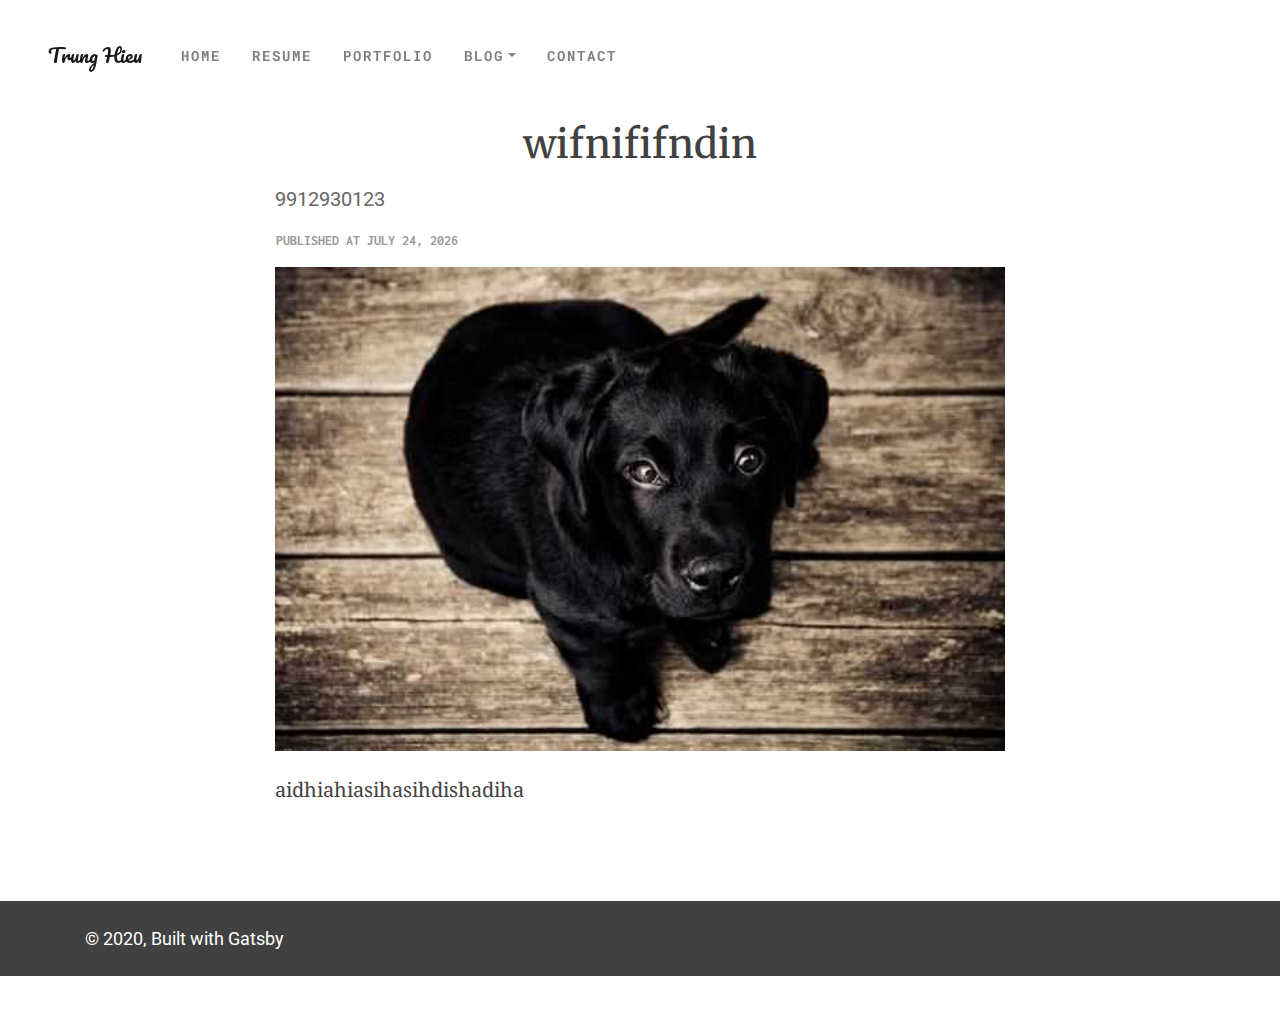
<file: Post_5f1e8d7c98f26d0017846944/index.html>
<!DOCTYPE html><html><head><meta charSet="utf-8"/><meta http-equiv="x-ua-compatible" content="ie=edge"/><meta name="viewport" content="width=device-width, initial-scale=1, shrink-to-fit=no"/><style data-href="/styles.2aef27c9445571d566bd.css">@import url(https://fonts.googleapis.com/css2?family=Merriweather&family=Noto+Serif&display=swap);@import url(https://fonts.googleapis.com/css2?family=Roboto&display=swap);@import url(https://fonts.googleapis.com/css2?family=Inconsolata&display=swap);@import url(https://fonts.googleapis.com/css2?family=Roboto+Mono&display=swap);@import url(https://fonts.googleapis.com/css2?family=Pacifico&display=swap);@import url(https://fonts.googleapis.com/css2?family=Quicksand&display=swap);html{scroll-behavior:smooth}body,html{margin:0;background-color:#fff;color:#414141}#___gatsby,#gatsby-focus-wrapper,body,html{height:100%}nav.bg-light{background-color:#fff!important;height:75px;box-shadow:0 5px 8px 0 rgba(0,0,0,.14)}nav.navbar-light a{color:#000}nav.bg-trans{margin-top:20px;height:70px;background-color:transparent!important}nav.navbar{transition:all .3s}nav.navbar .navbar-brand{font-family:Pacifico,cursive;font-size:20px}nav.navbar .navbar-toggler{border:none!important}nav.navbar .nav-item{margin-left:15px;font-size:14px;text-transform:uppercase;font-family:Roboto Mono,monospace;letter-spacing:2px;font-weight:700}.progress-bar{transition:width 2.5s ease!important}.main-wrapper{margin-top:75px;background-color:transparent;color:#414141;height:100%;font-family:Roboto,sans-serif;font-size:18px}h1.big-size-title{font-size:80px;font-weight:700;font-family:Merriweather,serif}.about-head-section{display:block;margin-top:-75px;color:#414141;background-color:azure;height:100%;position:relative;z-index:0}.about-head-section .h-background{position:absolute!important;width:100%;height:100%;z-index:-1}.about-head-section .h-content{padding-top:75px;background-color:transparent;color:#333}.about-head-section .h-content h1{font-family:Quicksand,sans-serif;font-weight:700;font-size:3.5rem}.about-head-section .h-content p.h-description{color:#777;padding-top:10px;padding-bottom:20px}h2.title-heading{display:block;font-size:36px;margin-top:50px!important;margin-bottom:30px!important;font-family:Inconsolata,monospace}h3.resume-title{font-size:20px;text-transform:uppercase;font-family:Roboto Mono,monospace;margin-bottom:40px!important;color:#555;letter-spacing:5px;font-weight:700}/*!
 * Bootstrap v4.5.0 (https://getbootstrap.com/)
 * Copyright 2011-2020 The Bootstrap Authors
 * Copyright 2011-2020 Twitter, Inc.
 * Licensed under MIT (https://github.com/twbs/bootstrap/blob/master/LICENSE)
 */.github-lang-icon{position:relative;display:inline-block;width:16px;height:16px;border-radius:50%;top:2px}/*!
 * Bootstrap v4.5.0 (https://getbootstrap.com/)
 * Copyright 2011-2020 The Bootstrap Authors
 * Copyright 2011-2020 Twitter, Inc.
 * Licensed under MIT (https://github.com/twbs/bootstrap/blob/master/LICENSE)
 */:root{--blue:#007bff;--indigo:#6610f2;--purple:#6f42c1;--pink:#e83e8c;--red:#dc3545;--orange:#fd7e14;--yellow:#ffc107;--green:#28a745;--teal:#20c997;--cyan:#17a2b8;--white:#fff;--gray:#6c757d;--gray-dark:#343a40;--primary:#007718;--secondary:#6c757d;--success:#28a745;--info:#17a2b8;--warning:#ffc107;--danger:#ff4136;--light:#f8f9fa;--dark:#343a40;--breakpoint-xs:0;--breakpoint-sm:576px;--breakpoint-md:768px;--breakpoint-lg:992px;--breakpoint-xl:1200px;--font-family-sans-serif:-apple-system,BlinkMacSystemFont,"Segoe UI",Roboto,"Helvetica Neue",Arial,"Noto Sans",sans-serif,"Apple Color Emoji","Segoe UI Emoji","Segoe UI Symbol","Noto Color Emoji";--font-family-monospace:SFMono-Regular,Menlo,Monaco,Consolas,"Liberation Mono","Courier New",monospace}*,:after,:before{box-sizing:border-box}html{font-family:sans-serif;line-height:1.15;-webkit-text-size-adjust:100%;-webkit-tap-highlight-color:rgba(0,0,0,0)}article,aside,figcaption,figure,footer,header,hgroup,main,nav,section{display:block}body{margin:0;font-family:-apple-system,BlinkMacSystemFont,Segoe UI,Roboto,Helvetica Neue,Arial,Noto Sans,sans-serif,Apple Color Emoji,Segoe UI Emoji,Segoe UI Symbol,Noto Color Emoji;font-size:1rem;font-weight:400;line-height:1.5;color:#212529;text-align:left;background-color:#fff}[tabindex="-1"]:focus:not(:focus-visible){outline:0!important}hr{box-sizing:content-box;height:0;overflow:visible}h1,h2,h3,h4,h5,h6{margin-top:0;margin-bottom:.5rem}p{margin-top:0;margin-bottom:1rem}abbr[data-original-title],abbr[title]{text-decoration:underline;-webkit-text-decoration:underline dotted;text-decoration:underline dotted;cursor:help;border-bottom:0;-webkit-text-decoration-skip-ink:none;text-decoration-skip-ink:none}address{font-style:normal;line-height:inherit}address,dl,ol,ul{margin-bottom:1rem}dl,ol,ul{margin-top:0}ol ol,ol ul,ul ol,ul ul{margin-bottom:0}dt{font-weight:700}dd{margin-bottom:.5rem;margin-left:0}blockquote{margin:0 0 1rem}b,strong{font-weight:bolder}small{font-size:80%}sub,sup{position:relative;font-size:75%;line-height:0;vertical-align:baseline}sub{bottom:-.25em}sup{top:-.5em}a{color:#007718;text-decoration:none;background-color:transparent}a:hover{color:#002b09;text-decoration:underline}a:not([href]),a:not([href]):hover{color:inherit;text-decoration:none}code,kbd,pre,samp{font-family:SFMono-Regular,Menlo,Monaco,Consolas,Liberation Mono,Courier New,monospace;font-size:1em}pre{margin-top:0;margin-bottom:1rem;overflow:auto;-ms-overflow-style:scrollbar}figure{margin:0 0 1rem}img{border-style:none}img,svg{vertical-align:middle}svg{overflow:hidden}table{border-collapse:collapse}caption{padding-top:.75rem;padding-bottom:.75rem;color:#6c757d;text-align:left;caption-side:bottom}th{text-align:inherit}label{display:inline-block;margin-bottom:.5rem}button{border-radius:0}button:focus{outline:1px dotted;outline:5px auto -webkit-focus-ring-color}button,input,optgroup,select,textarea{margin:0;font-family:inherit;font-size:inherit;line-height:inherit}button,input{overflow:visible}button,select{text-transform:none}[role=button]{cursor:pointer}select{word-wrap:normal}[type=button],[type=reset],[type=submit],button{-webkit-appearance:button}[type=button]:not(:disabled),[type=reset]:not(:disabled),[type=submit]:not(:disabled),button:not(:disabled){cursor:pointer}[type=button]::-moz-focus-inner,[type=reset]::-moz-focus-inner,[type=submit]::-moz-focus-inner,button::-moz-focus-inner{padding:0;border-style:none}input[type=checkbox],input[type=radio]{box-sizing:border-box;padding:0}textarea{overflow:auto;resize:vertical}fieldset{min-width:0;padding:0;margin:0;border:0}legend{display:block;width:100%;max-width:100%;padding:0;margin-bottom:.5rem;font-size:1.5rem;line-height:inherit;color:inherit;white-space:normal}progress{vertical-align:baseline}[type=number]::-webkit-inner-spin-button,[type=number]::-webkit-outer-spin-button{height:auto}[type=search]{outline-offset:-2px;-webkit-appearance:none}[type=search]::-webkit-search-decoration{-webkit-appearance:none}::-webkit-file-upload-button{font:inherit;-webkit-appearance:button}output{display:inline-block}summary{display:list-item;cursor:pointer}template{display:none}[hidden]{display:none!important}.h1,.h2,.h3,.h4,.h5,.h6,h1,h2,h3,h4,h5,h6{margin-bottom:.5rem;font-weight:500;line-height:1.2}.h1,h1{font-size:2.5rem}.h2,h2{font-size:2rem}.h3,h3{font-size:1.75rem}.h4,h4{font-size:1.5rem}.h5,h5{font-size:1.25rem}.h6,h6{font-size:1rem}.lead{font-size:1.25rem;font-weight:300}.display-1{font-size:6rem}.display-1,.display-2{font-weight:300;line-height:1.2}.display-2{font-size:5.5rem}.display-3{font-size:4.5rem}.display-3,.display-4{font-weight:300;line-height:1.2}.display-4{font-size:3.5rem}hr{margin-top:1rem;margin-bottom:1rem;border:0;border-top:1px solid rgba(0,0,0,.1)}.small,small{font-size:80%;font-weight:400}.mark,mark{padding:.2em;background-color:#fcf8e3}.list-inline,.list-unstyled{padding-left:0;list-style:none}.list-inline-item{display:inline-block}.list-inline-item:not(:last-child){margin-right:.5rem}.initialism{font-size:90%;text-transform:uppercase}.blockquote{margin-bottom:1rem;font-size:1.25rem}.blockquote-footer{display:block;font-size:80%;color:#6c757d}.blockquote-footer:before{content:"\2014\A0"}.img-fluid,.img-thumbnail{max-width:100%;height:auto}.img-thumbnail{padding:.25rem;background-color:#fff;border:1px solid #dee2e6;border-radius:.25rem}.figure{display:inline-block}.figure-img{margin-bottom:.5rem;line-height:1}.figure-caption{font-size:90%;color:#6c757d}code{font-size:87.5%;color:#e83e8c;word-wrap:break-word}a>code{color:inherit}kbd{padding:.2rem .4rem;font-size:87.5%;color:#fff;background-color:#212529;border-radius:.2rem}kbd kbd{padding:0;font-size:100%;font-weight:700}pre{display:block;font-size:87.5%;color:#212529}pre code{font-size:inherit;color:inherit;word-break:normal}.pre-scrollable{max-height:340px;overflow-y:scroll}.container{width:100%;padding-right:15px;padding-left:15px;margin-right:auto;margin-left:auto}@media (min-width:576px){.container{max-width:540px}}@media (min-width:768px){.container{max-width:720px}}@media (min-width:992px){.container{max-width:960px}}@media (min-width:1200px){.container{max-width:1140px}}.container-fluid,.container-lg,.container-md,.container-sm,.container-xl{width:100%;padding-right:15px;padding-left:15px;margin-right:auto;margin-left:auto}@media (min-width:576px){.container,.container-sm{max-width:540px}}@media (min-width:768px){.container,.container-md,.container-sm{max-width:720px}}@media (min-width:992px){.container,.container-lg,.container-md,.container-sm{max-width:960px}}@media (min-width:1200px){.container,.container-lg,.container-md,.container-sm,.container-xl{max-width:1140px}}.row{display:flex;flex-wrap:wrap;margin-right:-15px;margin-left:-15px}.no-gutters{margin-right:0;margin-left:0}.no-gutters>.col,.no-gutters>[class*=col-]{padding-right:0;padding-left:0}.col,.col-1,.col-2,.col-3,.col-4,.col-5,.col-6,.col-7,.col-8,.col-9,.col-10,.col-11,.col-12,.col-auto,.col-lg,.col-lg-1,.col-lg-2,.col-lg-3,.col-lg-4,.col-lg-5,.col-lg-6,.col-lg-7,.col-lg-8,.col-lg-9,.col-lg-10,.col-lg-11,.col-lg-12,.col-lg-auto,.col-md,.col-md-1,.col-md-2,.col-md-3,.col-md-4,.col-md-5,.col-md-6,.col-md-7,.col-md-8,.col-md-9,.col-md-10,.col-md-11,.col-md-12,.col-md-auto,.col-sm,.col-sm-1,.col-sm-2,.col-sm-3,.col-sm-4,.col-sm-5,.col-sm-6,.col-sm-7,.col-sm-8,.col-sm-9,.col-sm-10,.col-sm-11,.col-sm-12,.col-sm-auto,.col-xl,.col-xl-1,.col-xl-2,.col-xl-3,.col-xl-4,.col-xl-5,.col-xl-6,.col-xl-7,.col-xl-8,.col-xl-9,.col-xl-10,.col-xl-11,.col-xl-12,.col-xl-auto{position:relative;width:100%;padding-right:15px;padding-left:15px}.col{flex-basis:0;flex-grow:1;min-width:0;max-width:100%}.row-cols-1>*{flex:0 0 100%;max-width:100%}.row-cols-2>*{flex:0 0 50%;max-width:50%}.row-cols-3>*{flex:0 0 33.33333%;max-width:33.33333%}.row-cols-4>*{flex:0 0 25%;max-width:25%}.row-cols-5>*{flex:0 0 20%;max-width:20%}.row-cols-6>*{flex:0 0 16.66667%;max-width:16.66667%}.col-auto{flex:0 0 auto;width:auto;max-width:100%}.col-1{flex:0 0 8.33333%;max-width:8.33333%}.col-2{flex:0 0 16.66667%;max-width:16.66667%}.col-3{flex:0 0 25%;max-width:25%}.col-4{flex:0 0 33.33333%;max-width:33.33333%}.col-5{flex:0 0 41.66667%;max-width:41.66667%}.col-6{flex:0 0 50%;max-width:50%}.col-7{flex:0 0 58.33333%;max-width:58.33333%}.col-8{flex:0 0 66.66667%;max-width:66.66667%}.col-9{flex:0 0 75%;max-width:75%}.col-10{flex:0 0 83.33333%;max-width:83.33333%}.col-11{flex:0 0 91.66667%;max-width:91.66667%}.col-12{flex:0 0 100%;max-width:100%}.order-first{order:-1}.order-last{order:13}.order-0{order:0}.order-1{order:1}.order-2{order:2}.order-3{order:3}.order-4{order:4}.order-5{order:5}.order-6{order:6}.order-7{order:7}.order-8{order:8}.order-9{order:9}.order-10{order:10}.order-11{order:11}.order-12{order:12}.offset-1{margin-left:8.33333%}.offset-2{margin-left:16.66667%}.offset-3{margin-left:25%}.offset-4{margin-left:33.33333%}.offset-5{margin-left:41.66667%}.offset-6{margin-left:50%}.offset-7{margin-left:58.33333%}.offset-8{margin-left:66.66667%}.offset-9{margin-left:75%}.offset-10{margin-left:83.33333%}.offset-11{margin-left:91.66667%}@media (min-width:576px){.col-sm{flex-basis:0;flex-grow:1;min-width:0;max-width:100%}.row-cols-sm-1>*{flex:0 0 100%;max-width:100%}.row-cols-sm-2>*{flex:0 0 50%;max-width:50%}.row-cols-sm-3>*{flex:0 0 33.33333%;max-width:33.33333%}.row-cols-sm-4>*{flex:0 0 25%;max-width:25%}.row-cols-sm-5>*{flex:0 0 20%;max-width:20%}.row-cols-sm-6>*{flex:0 0 16.66667%;max-width:16.66667%}.col-sm-auto{flex:0 0 auto;width:auto;max-width:100%}.col-sm-1{flex:0 0 8.33333%;max-width:8.33333%}.col-sm-2{flex:0 0 16.66667%;max-width:16.66667%}.col-sm-3{flex:0 0 25%;max-width:25%}.col-sm-4{flex:0 0 33.33333%;max-width:33.33333%}.col-sm-5{flex:0 0 41.66667%;max-width:41.66667%}.col-sm-6{flex:0 0 50%;max-width:50%}.col-sm-7{flex:0 0 58.33333%;max-width:58.33333%}.col-sm-8{flex:0 0 66.66667%;max-width:66.66667%}.col-sm-9{flex:0 0 75%;max-width:75%}.col-sm-10{flex:0 0 83.33333%;max-width:83.33333%}.col-sm-11{flex:0 0 91.66667%;max-width:91.66667%}.col-sm-12{flex:0 0 100%;max-width:100%}.order-sm-first{order:-1}.order-sm-last{order:13}.order-sm-0{order:0}.order-sm-1{order:1}.order-sm-2{order:2}.order-sm-3{order:3}.order-sm-4{order:4}.order-sm-5{order:5}.order-sm-6{order:6}.order-sm-7{order:7}.order-sm-8{order:8}.order-sm-9{order:9}.order-sm-10{order:10}.order-sm-11{order:11}.order-sm-12{order:12}.offset-sm-0{margin-left:0}.offset-sm-1{margin-left:8.33333%}.offset-sm-2{margin-left:16.66667%}.offset-sm-3{margin-left:25%}.offset-sm-4{margin-left:33.33333%}.offset-sm-5{margin-left:41.66667%}.offset-sm-6{margin-left:50%}.offset-sm-7{margin-left:58.33333%}.offset-sm-8{margin-left:66.66667%}.offset-sm-9{margin-left:75%}.offset-sm-10{margin-left:83.33333%}.offset-sm-11{margin-left:91.66667%}}@media (min-width:768px){.col-md{flex-basis:0;flex-grow:1;min-width:0;max-width:100%}.row-cols-md-1>*{flex:0 0 100%;max-width:100%}.row-cols-md-2>*{flex:0 0 50%;max-width:50%}.row-cols-md-3>*{flex:0 0 33.33333%;max-width:33.33333%}.row-cols-md-4>*{flex:0 0 25%;max-width:25%}.row-cols-md-5>*{flex:0 0 20%;max-width:20%}.row-cols-md-6>*{flex:0 0 16.66667%;max-width:16.66667%}.col-md-auto{flex:0 0 auto;width:auto;max-width:100%}.col-md-1{flex:0 0 8.33333%;max-width:8.33333%}.col-md-2{flex:0 0 16.66667%;max-width:16.66667%}.col-md-3{flex:0 0 25%;max-width:25%}.col-md-4{flex:0 0 33.33333%;max-width:33.33333%}.col-md-5{flex:0 0 41.66667%;max-width:41.66667%}.col-md-6{flex:0 0 50%;max-width:50%}.col-md-7{flex:0 0 58.33333%;max-width:58.33333%}.col-md-8{flex:0 0 66.66667%;max-width:66.66667%}.col-md-9{flex:0 0 75%;max-width:75%}.col-md-10{flex:0 0 83.33333%;max-width:83.33333%}.col-md-11{flex:0 0 91.66667%;max-width:91.66667%}.col-md-12{flex:0 0 100%;max-width:100%}.order-md-first{order:-1}.order-md-last{order:13}.order-md-0{order:0}.order-md-1{order:1}.order-md-2{order:2}.order-md-3{order:3}.order-md-4{order:4}.order-md-5{order:5}.order-md-6{order:6}.order-md-7{order:7}.order-md-8{order:8}.order-md-9{order:9}.order-md-10{order:10}.order-md-11{order:11}.order-md-12{order:12}.offset-md-0{margin-left:0}.offset-md-1{margin-left:8.33333%}.offset-md-2{margin-left:16.66667%}.offset-md-3{margin-left:25%}.offset-md-4{margin-left:33.33333%}.offset-md-5{margin-left:41.66667%}.offset-md-6{margin-left:50%}.offset-md-7{margin-left:58.33333%}.offset-md-8{margin-left:66.66667%}.offset-md-9{margin-left:75%}.offset-md-10{margin-left:83.33333%}.offset-md-11{margin-left:91.66667%}}@media (min-width:992px){.col-lg{flex-basis:0;flex-grow:1;min-width:0;max-width:100%}.row-cols-lg-1>*{flex:0 0 100%;max-width:100%}.row-cols-lg-2>*{flex:0 0 50%;max-width:50%}.row-cols-lg-3>*{flex:0 0 33.33333%;max-width:33.33333%}.row-cols-lg-4>*{flex:0 0 25%;max-width:25%}.row-cols-lg-5>*{flex:0 0 20%;max-width:20%}.row-cols-lg-6>*{flex:0 0 16.66667%;max-width:16.66667%}.col-lg-auto{flex:0 0 auto;width:auto;max-width:100%}.col-lg-1{flex:0 0 8.33333%;max-width:8.33333%}.col-lg-2{flex:0 0 16.66667%;max-width:16.66667%}.col-lg-3{flex:0 0 25%;max-width:25%}.col-lg-4{flex:0 0 33.33333%;max-width:33.33333%}.col-lg-5{flex:0 0 41.66667%;max-width:41.66667%}.col-lg-6{flex:0 0 50%;max-width:50%}.col-lg-7{flex:0 0 58.33333%;max-width:58.33333%}.col-lg-8{flex:0 0 66.66667%;max-width:66.66667%}.col-lg-9{flex:0 0 75%;max-width:75%}.col-lg-10{flex:0 0 83.33333%;max-width:83.33333%}.col-lg-11{flex:0 0 91.66667%;max-width:91.66667%}.col-lg-12{flex:0 0 100%;max-width:100%}.order-lg-first{order:-1}.order-lg-last{order:13}.order-lg-0{order:0}.order-lg-1{order:1}.order-lg-2{order:2}.order-lg-3{order:3}.order-lg-4{order:4}.order-lg-5{order:5}.order-lg-6{order:6}.order-lg-7{order:7}.order-lg-8{order:8}.order-lg-9{order:9}.order-lg-10{order:10}.order-lg-11{order:11}.order-lg-12{order:12}.offset-lg-0{margin-left:0}.offset-lg-1{margin-left:8.33333%}.offset-lg-2{margin-left:16.66667%}.offset-lg-3{margin-left:25%}.offset-lg-4{margin-left:33.33333%}.offset-lg-5{margin-left:41.66667%}.offset-lg-6{margin-left:50%}.offset-lg-7{margin-left:58.33333%}.offset-lg-8{margin-left:66.66667%}.offset-lg-9{margin-left:75%}.offset-lg-10{margin-left:83.33333%}.offset-lg-11{margin-left:91.66667%}}@media (min-width:1200px){.col-xl{flex-basis:0;flex-grow:1;min-width:0;max-width:100%}.row-cols-xl-1>*{flex:0 0 100%;max-width:100%}.row-cols-xl-2>*{flex:0 0 50%;max-width:50%}.row-cols-xl-3>*{flex:0 0 33.33333%;max-width:33.33333%}.row-cols-xl-4>*{flex:0 0 25%;max-width:25%}.row-cols-xl-5>*{flex:0 0 20%;max-width:20%}.row-cols-xl-6>*{flex:0 0 16.66667%;max-width:16.66667%}.col-xl-auto{flex:0 0 auto;width:auto;max-width:100%}.col-xl-1{flex:0 0 8.33333%;max-width:8.33333%}.col-xl-2{flex:0 0 16.66667%;max-width:16.66667%}.col-xl-3{flex:0 0 25%;max-width:25%}.col-xl-4{flex:0 0 33.33333%;max-width:33.33333%}.col-xl-5{flex:0 0 41.66667%;max-width:41.66667%}.col-xl-6{flex:0 0 50%;max-width:50%}.col-xl-7{flex:0 0 58.33333%;max-width:58.33333%}.col-xl-8{flex:0 0 66.66667%;max-width:66.66667%}.col-xl-9{flex:0 0 75%;max-width:75%}.col-xl-10{flex:0 0 83.33333%;max-width:83.33333%}.col-xl-11{flex:0 0 91.66667%;max-width:91.66667%}.col-xl-12{flex:0 0 100%;max-width:100%}.order-xl-first{order:-1}.order-xl-last{order:13}.order-xl-0{order:0}.order-xl-1{order:1}.order-xl-2{order:2}.order-xl-3{order:3}.order-xl-4{order:4}.order-xl-5{order:5}.order-xl-6{order:6}.order-xl-7{order:7}.order-xl-8{order:8}.order-xl-9{order:9}.order-xl-10{order:10}.order-xl-11{order:11}.order-xl-12{order:12}.offset-xl-0{margin-left:0}.offset-xl-1{margin-left:8.33333%}.offset-xl-2{margin-left:16.66667%}.offset-xl-3{margin-left:25%}.offset-xl-4{margin-left:33.33333%}.offset-xl-5{margin-left:41.66667%}.offset-xl-6{margin-left:50%}.offset-xl-7{margin-left:58.33333%}.offset-xl-8{margin-left:66.66667%}.offset-xl-9{margin-left:75%}.offset-xl-10{margin-left:83.33333%}.offset-xl-11{margin-left:91.66667%}}.table{width:100%;margin-bottom:1rem;color:#212529}.table td,.table th{padding:.75rem;vertical-align:top;border-top:1px solid #dee2e6}.table thead th{vertical-align:bottom;border-bottom:2px solid #dee2e6}.table tbody+tbody{border-top:2px solid #dee2e6}.table-sm td,.table-sm th{padding:.3rem}.table-bordered,.table-bordered td,.table-bordered th{border:1px solid #dee2e6}.table-bordered thead td,.table-bordered thead th{border-bottom-width:2px}.table-borderless tbody+tbody,.table-borderless td,.table-borderless th,.table-borderless thead th{border:0}.table-striped tbody tr:nth-of-type(odd){background-color:rgba(0,0,0,.05)}.table-hover tbody tr:hover{color:#212529;background-color:rgba(0,0,0,.075)}.table-primary,.table-primary>td,.table-primary>th{background-color:#b8d9be}.table-primary tbody+tbody,.table-primary td,.table-primary th,.table-primary thead th{border-color:#7ab887}.table-hover .table-primary:hover,.table-hover .table-primary:hover>td,.table-hover .table-primary:hover>th{background-color:#a7d0af}.table-secondary,.table-secondary>td,.table-secondary>th{background-color:#d6d8db}.table-secondary tbody+tbody,.table-secondary td,.table-secondary th,.table-secondary thead th{border-color:#b3b7bb}.table-hover .table-secondary:hover,.table-hover .table-secondary:hover>td,.table-hover .table-secondary:hover>th{background-color:#c8cbcf}.table-success,.table-success>td,.table-success>th{background-color:#c3e6cb}.table-success tbody+tbody,.table-success td,.table-success th,.table-success thead th{border-color:#8fd19e}.table-hover .table-success:hover,.table-hover .table-success:hover>td,.table-hover .table-success:hover>th{background-color:#b1dfbb}.table-info,.table-info>td,.table-info>th{background-color:#bee5eb}.table-info tbody+tbody,.table-info td,.table-info th,.table-info thead th{border-color:#86cfda}.table-hover .table-info:hover,.table-hover .table-info:hover>td,.table-hover .table-info:hover>th{background-color:#abdde5}.table-warning,.table-warning>td,.table-warning>th{background-color:#ffeeba}.table-warning tbody+tbody,.table-warning td,.table-warning th,.table-warning thead th{border-color:#ffdf7e}.table-hover .table-warning:hover,.table-hover .table-warning:hover>td,.table-hover .table-warning:hover>th{background-color:#ffe8a1}.table-danger,.table-danger>td,.table-danger>th{background-color:#ffcac7}.table-danger tbody+tbody,.table-danger td,.table-danger th,.table-danger thead th{border-color:#ff9c96}.table-hover .table-danger:hover,.table-hover .table-danger:hover>td,.table-hover .table-danger:hover>th{background-color:#ffb2ae}.table-light,.table-light>td,.table-light>th{background-color:#fdfdfe}.table-light tbody+tbody,.table-light td,.table-light th,.table-light thead th{border-color:#fbfcfc}.table-hover .table-light:hover,.table-hover .table-light:hover>td,.table-hover .table-light:hover>th{background-color:#ececf6}.table-dark,.table-dark>td,.table-dark>th{background-color:#c6c8ca}.table-dark tbody+tbody,.table-dark td,.table-dark th,.table-dark thead th{border-color:#95999c}.table-hover .table-dark:hover,.table-hover .table-dark:hover>td,.table-hover .table-dark:hover>th{background-color:#b9bbbe}.table-active,.table-active>td,.table-active>th,.table-hover .table-active:hover,.table-hover .table-active:hover>td,.table-hover .table-active:hover>th{background-color:rgba(0,0,0,.075)}.table .thead-dark th{color:#fff;background-color:#343a40;border-color:#454d55}.table .thead-light th{color:#495057;background-color:#e9ecef;border-color:#dee2e6}.table-dark{color:#fff;background-color:#343a40}.table-dark td,.table-dark th,.table-dark thead th{border-color:#454d55}.table-dark.table-bordered{border:0}.table-dark.table-striped tbody tr:nth-of-type(odd){background-color:hsla(0,0%,100%,.05)}.table-dark.table-hover tbody tr:hover{color:#fff;background-color:hsla(0,0%,100%,.075)}@media (max-width:575.98px){.table-responsive-sm{display:block;width:100%;overflow-x:auto;-webkit-overflow-scrolling:touch}.table-responsive-sm>.table-bordered{border:0}}@media (max-width:767.98px){.table-responsive-md{display:block;width:100%;overflow-x:auto;-webkit-overflow-scrolling:touch}.table-responsive-md>.table-bordered{border:0}}@media (max-width:991.98px){.table-responsive-lg{display:block;width:100%;overflow-x:auto;-webkit-overflow-scrolling:touch}.table-responsive-lg>.table-bordered{border:0}}@media (max-width:1199.98px){.table-responsive-xl{display:block;width:100%;overflow-x:auto;-webkit-overflow-scrolling:touch}.table-responsive-xl>.table-bordered{border:0}}.table-responsive{display:block;width:100%;overflow-x:auto;-webkit-overflow-scrolling:touch}.table-responsive>.table-bordered{border:0}.form-control{display:block;width:100%;height:calc(1.5em + .75rem + 2px);padding:.375rem .75rem;font-size:1rem;font-weight:400;line-height:1.5;color:#495057;background-color:#fff;background-clip:padding-box;border:1px solid #ced4da;border-radius:.25rem;transition:border-color .15s ease-in-out,box-shadow .15s ease-in-out}@media (prefers-reduced-motion:reduce){.form-control{transition:none}}.form-control::-ms-expand{background-color:transparent;border:0}.form-control:-moz-focusring{color:transparent;text-shadow:0 0 0 #495057}.form-control:focus{color:#495057;background-color:#fff;border-color:#00f732;outline:0;box-shadow:0 0 0 .2rem rgba(0,119,24,.25)}.form-control::-webkit-input-placeholder{color:#6c757d;opacity:1}.form-control:-ms-input-placeholder{color:#6c757d;opacity:1}.form-control::-ms-input-placeholder{color:#6c757d;opacity:1}.form-control::placeholder{color:#6c757d;opacity:1}.form-control:disabled,.form-control[readonly]{background-color:#e9ecef;opacity:1}input[type=date].form-control,input[type=datetime-local].form-control,input[type=month].form-control,input[type=time].form-control{-webkit-appearance:none;-moz-appearance:none;appearance:none}select.form-control:focus::-ms-value{color:#495057;background-color:#fff}.form-control-file,.form-control-range{display:block;width:100%}.col-form-label{padding-top:calc(.375rem + 1px);padding-bottom:calc(.375rem + 1px);margin-bottom:0;font-size:inherit;line-height:1.5}.col-form-label-lg{padding-top:calc(.5rem + 1px);padding-bottom:calc(.5rem + 1px);font-size:1.25rem;line-height:1.5}.col-form-label-sm{padding-top:calc(.25rem + 1px);padding-bottom:calc(.25rem + 1px);font-size:.875rem;line-height:1.5}.form-control-plaintext{display:block;width:100%;padding:.375rem 0;margin-bottom:0;font-size:1rem;line-height:1.5;color:#212529;background-color:transparent;border:solid transparent;border-width:1px 0}.form-control-plaintext.form-control-lg,.form-control-plaintext.form-control-sm{padding-right:0;padding-left:0}.form-control-sm{height:calc(1.5em + .5rem + 2px);padding:.25rem .5rem;font-size:.875rem;line-height:1.5;border-radius:.2rem}.form-control-lg{height:calc(1.5em + 1rem + 2px);padding:.5rem 1rem;font-size:1.25rem;line-height:1.5;border-radius:.3rem}select.form-control[multiple],select.form-control[size],textarea.form-control{height:auto}.form-group{margin-bottom:1rem}.form-text{display:block;margin-top:.25rem}.form-row{display:flex;flex-wrap:wrap;margin-right:-5px;margin-left:-5px}.form-row>.col,.form-row>[class*=col-]{padding-right:5px;padding-left:5px}.form-check{position:relative;display:block;padding-left:1.25rem}.form-check-input{position:absolute;margin-top:.3rem;margin-left:-1.25rem}.form-check-input:disabled~.form-check-label,.form-check-input[disabled]~.form-check-label{color:#6c757d}.form-check-label{margin-bottom:0}.form-check-inline{display:inline-flex;align-items:center;padding-left:0;margin-right:.75rem}.form-check-inline .form-check-input{position:static;margin-top:0;margin-right:.3125rem;margin-left:0}.valid-feedback{display:none;width:100%;margin-top:.25rem;font-size:80%;color:#28a745}.valid-tooltip{position:absolute;top:100%;z-index:5;display:none;max-width:100%;padding:.25rem .5rem;margin-top:.1rem;font-size:.875rem;line-height:1.5;color:#fff;background-color:rgba(40,167,69,.9);border-radius:.25rem}.is-valid~.valid-feedback,.is-valid~.valid-tooltip,.was-validated :valid~.valid-feedback,.was-validated :valid~.valid-tooltip{display:block}.form-control.is-valid,.was-validated .form-control:valid{border-color:#28a745;padding-right:calc(1.5em + .75rem);background-image:url("data:image/svg+xml;charset=utf-8,%3Csvg xmlns='http://www.w3.org/2000/svg' width='8' height='8' viewBox='0 0 8 8'%3E%3Cpath fill='%2328a745' d='M2.3 6.73L.6 4.53c-.4-1.04.46-1.4 1.1-.8l1.1 1.4 3.4-3.8c.6-.63 1.6-.27 1.2.7l-4 4.6c-.43.5-.8.4-1.1.1z'/%3E%3C/svg%3E");background-repeat:no-repeat;background-position:right calc(.375em + .1875rem) center;background-size:calc(.75em + .375rem) calc(.75em + .375rem)}.form-control.is-valid:focus,.was-validated .form-control:valid:focus{border-color:#28a745;box-shadow:0 0 0 .2rem rgba(40,167,69,.25)}.was-validated textarea.form-control:valid,textarea.form-control.is-valid{padding-right:calc(1.5em + .75rem);background-position:top calc(.375em + .1875rem) right calc(.375em + .1875rem)}.custom-select.is-valid,.was-validated .custom-select:valid{border-color:#28a745;padding-right:calc(.75em + 2.3125rem);background:url("data:image/svg+xml;charset=utf-8,%3Csvg xmlns='http://www.w3.org/2000/svg' width='4' height='5' viewBox='0 0 4 5'%3E%3Cpath fill='%23343a40' d='M2 0L0 2h4zm0 5L0 3h4z'/%3E%3C/svg%3E") no-repeat right .75rem center/8px 10px,url("data:image/svg+xml;charset=utf-8,%3Csvg xmlns='http://www.w3.org/2000/svg' width='8' height='8' viewBox='0 0 8 8'%3E%3Cpath fill='%2328a745' d='M2.3 6.73L.6 4.53c-.4-1.04.46-1.4 1.1-.8l1.1 1.4 3.4-3.8c.6-.63 1.6-.27 1.2.7l-4 4.6c-.43.5-.8.4-1.1.1z'/%3E%3C/svg%3E") #fff no-repeat center right 1.75rem/calc(.75em + .375rem) calc(.75em + .375rem)}.custom-select.is-valid:focus,.was-validated .custom-select:valid:focus{border-color:#28a745;box-shadow:0 0 0 .2rem rgba(40,167,69,.25)}.form-check-input.is-valid~.form-check-label,.was-validated .form-check-input:valid~.form-check-label{color:#28a745}.form-check-input.is-valid~.valid-feedback,.form-check-input.is-valid~.valid-tooltip,.was-validated .form-check-input:valid~.valid-feedback,.was-validated .form-check-input:valid~.valid-tooltip{display:block}.custom-control-input.is-valid~.custom-control-label,.was-validated .custom-control-input:valid~.custom-control-label{color:#28a745}.custom-control-input.is-valid~.custom-control-label:before,.was-validated .custom-control-input:valid~.custom-control-label:before{border-color:#28a745}.custom-control-input.is-valid:checked~.custom-control-label:before,.was-validated .custom-control-input:valid:checked~.custom-control-label:before{border-color:#34ce57;background-color:#34ce57}.custom-control-input.is-valid:focus~.custom-control-label:before,.was-validated .custom-control-input:valid:focus~.custom-control-label:before{box-shadow:0 0 0 .2rem rgba(40,167,69,.25)}.custom-control-input.is-valid:focus:not(:checked)~.custom-control-label:before,.custom-file-input.is-valid~.custom-file-label,.was-validated .custom-control-input:valid:focus:not(:checked)~.custom-control-label:before,.was-validated .custom-file-input:valid~.custom-file-label{border-color:#28a745}.custom-file-input.is-valid:focus~.custom-file-label,.was-validated .custom-file-input:valid:focus~.custom-file-label{border-color:#28a745;box-shadow:0 0 0 .2rem rgba(40,167,69,.25)}.invalid-feedback{display:none;width:100%;margin-top:.25rem;font-size:80%;color:#ff4136}.invalid-tooltip{position:absolute;top:100%;z-index:5;display:none;max-width:100%;padding:.25rem .5rem;margin-top:.1rem;font-size:.875rem;line-height:1.5;color:#fff;background-color:rgba(255,65,54,.9);border-radius:.25rem}.is-invalid~.invalid-feedback,.is-invalid~.invalid-tooltip,.was-validated :invalid~.invalid-feedback,.was-validated :invalid~.invalid-tooltip{display:block}.form-control.is-invalid,.was-validated .form-control:invalid{border-color:#ff4136;padding-right:calc(1.5em + .75rem);background-image:url("data:image/svg+xml;charset=utf-8,%3Csvg xmlns='http://www.w3.org/2000/svg' width='12' height='12' fill='none' stroke='%23ff4136' viewBox='0 0 12 12'%3E%3Ccircle cx='6' cy='6' r='4.5'/%3E%3Cpath stroke-linejoin='round' d='M5.8 3.6h.4L6 6.5z'/%3E%3Ccircle cx='6' cy='8.2' r='.6' fill='%23ff4136' stroke='none'/%3E%3C/svg%3E");background-repeat:no-repeat;background-position:right calc(.375em + .1875rem) center;background-size:calc(.75em + .375rem) calc(.75em + .375rem)}.form-control.is-invalid:focus,.was-validated .form-control:invalid:focus{border-color:#ff4136;box-shadow:0 0 0 .2rem rgba(255,65,54,.25)}.was-validated textarea.form-control:invalid,textarea.form-control.is-invalid{padding-right:calc(1.5em + .75rem);background-position:top calc(.375em + .1875rem) right calc(.375em + .1875rem)}.custom-select.is-invalid,.was-validated .custom-select:invalid{border-color:#ff4136;padding-right:calc(.75em + 2.3125rem);background:url("data:image/svg+xml;charset=utf-8,%3Csvg xmlns='http://www.w3.org/2000/svg' width='4' height='5' viewBox='0 0 4 5'%3E%3Cpath fill='%23343a40' d='M2 0L0 2h4zm0 5L0 3h4z'/%3E%3C/svg%3E") no-repeat right .75rem center/8px 10px,url("data:image/svg+xml;charset=utf-8,%3Csvg xmlns='http://www.w3.org/2000/svg' width='12' height='12' fill='none' stroke='%23ff4136' viewBox='0 0 12 12'%3E%3Ccircle cx='6' cy='6' r='4.5'/%3E%3Cpath stroke-linejoin='round' d='M5.8 3.6h.4L6 6.5z'/%3E%3Ccircle cx='6' cy='8.2' r='.6' fill='%23ff4136' stroke='none'/%3E%3C/svg%3E") #fff no-repeat center right 1.75rem/calc(.75em + .375rem) calc(.75em + .375rem)}.custom-select.is-invalid:focus,.was-validated .custom-select:invalid:focus{border-color:#ff4136;box-shadow:0 0 0 .2rem rgba(255,65,54,.25)}.form-check-input.is-invalid~.form-check-label,.was-validated .form-check-input:invalid~.form-check-label{color:#ff4136}.form-check-input.is-invalid~.invalid-feedback,.form-check-input.is-invalid~.invalid-tooltip,.was-validated .form-check-input:invalid~.invalid-feedback,.was-validated .form-check-input:invalid~.invalid-tooltip{display:block}.custom-control-input.is-invalid~.custom-control-label,.was-validated .custom-control-input:invalid~.custom-control-label{color:#ff4136}.custom-control-input.is-invalid~.custom-control-label:before,.was-validated .custom-control-input:invalid~.custom-control-label:before{border-color:#ff4136}.custom-control-input.is-invalid:checked~.custom-control-label:before,.was-validated .custom-control-input:invalid:checked~.custom-control-label:before{border-color:#ff7169;background-color:#ff7169}.custom-control-input.is-invalid:focus~.custom-control-label:before,.was-validated .custom-control-input:invalid:focus~.custom-control-label:before{box-shadow:0 0 0 .2rem rgba(255,65,54,.25)}.custom-control-input.is-invalid:focus:not(:checked)~.custom-control-label:before,.custom-file-input.is-invalid~.custom-file-label,.was-validated .custom-control-input:invalid:focus:not(:checked)~.custom-control-label:before,.was-validated .custom-file-input:invalid~.custom-file-label{border-color:#ff4136}.custom-file-input.is-invalid:focus~.custom-file-label,.was-validated .custom-file-input:invalid:focus~.custom-file-label{border-color:#ff4136;box-shadow:0 0 0 .2rem rgba(255,65,54,.25)}.form-inline{display:flex;flex-flow:row wrap;align-items:center}.form-inline .form-check{width:100%}@media (min-width:576px){.form-inline label{justify-content:center}.form-inline .form-group,.form-inline label{display:flex;align-items:center;margin-bottom:0}.form-inline .form-group{flex:0 0 auto;flex-flow:row wrap}.form-inline .form-control{display:inline-block;width:auto;vertical-align:middle}.form-inline .form-control-plaintext{display:inline-block}.form-inline .custom-select,.form-inline .input-group{width:auto}.form-inline .form-check{display:flex;align-items:center;justify-content:center;width:auto;padding-left:0}.form-inline .form-check-input{position:relative;flex-shrink:0;margin-top:0;margin-right:.25rem;margin-left:0}.form-inline .custom-control{align-items:center;justify-content:center}.form-inline .custom-control-label{margin-bottom:0}}.btn{display:inline-block;font-weight:400;color:#212529;text-align:center;vertical-align:middle;-webkit-user-select:none;-ms-user-select:none;user-select:none;background-color:transparent;border:1px solid transparent;padding:.375rem .75rem;font-size:1rem;line-height:1.5;border-radius:.25rem;transition:color .15s ease-in-out,background-color .15s ease-in-out,border-color .15s ease-in-out,box-shadow .15s ease-in-out}@media (prefers-reduced-motion:reduce){.btn{transition:none}}.btn:hover{color:#212529;text-decoration:none}.btn.focus,.btn:focus{outline:0;box-shadow:0 0 0 .2rem rgba(0,119,24,.25)}.btn.disabled,.btn:disabled{opacity:.65}.btn:not(:disabled):not(.disabled){cursor:pointer}a.btn.disabled,fieldset:disabled a.btn{pointer-events:none}.btn-primary{color:#fff;background-color:#007718;border-color:#007718}.btn-primary.focus,.btn-primary:focus,.btn-primary:hover{color:#fff;background-color:#005110;border-color:#00440e}.btn-primary.focus,.btn-primary:focus{box-shadow:0 0 0 .2rem rgba(38,139,59,.5)}.btn-primary.disabled,.btn-primary:disabled{color:#fff;background-color:#007718;border-color:#007718}.btn-primary:not(:disabled):not(.disabled).active,.btn-primary:not(:disabled):not(.disabled):active,.show>.btn-primary.dropdown-toggle{color:#fff;background-color:#00440e;border-color:#00370b}.btn-primary:not(:disabled):not(.disabled).active:focus,.btn-primary:not(:disabled):not(.disabled):active:focus,.show>.btn-primary.dropdown-toggle:focus{box-shadow:0 0 0 .2rem rgba(38,139,59,.5)}.btn-secondary{color:#fff;background-color:#6c757d;border-color:#6c757d}.btn-secondary.focus,.btn-secondary:focus,.btn-secondary:hover{color:#fff;background-color:#5a6268;border-color:#545b62}.btn-secondary.focus,.btn-secondary:focus{box-shadow:0 0 0 .2rem rgba(130,138,145,.5)}.btn-secondary.disabled,.btn-secondary:disabled{color:#fff;background-color:#6c757d;border-color:#6c757d}.btn-secondary:not(:disabled):not(.disabled).active,.btn-secondary:not(:disabled):not(.disabled):active,.show>.btn-secondary.dropdown-toggle{color:#fff;background-color:#545b62;border-color:#4e555b}.btn-secondary:not(:disabled):not(.disabled).active:focus,.btn-secondary:not(:disabled):not(.disabled):active:focus,.show>.btn-secondary.dropdown-toggle:focus{box-shadow:0 0 0 .2rem rgba(130,138,145,.5)}.btn-success{color:#fff;background-color:#28a745;border-color:#28a745}.btn-success.focus,.btn-success:focus,.btn-success:hover{color:#fff;background-color:#218838;border-color:#1e7e34}.btn-success.focus,.btn-success:focus{box-shadow:0 0 0 .2rem rgba(72,180,97,.5)}.btn-success.disabled,.btn-success:disabled{color:#fff;background-color:#28a745;border-color:#28a745}.btn-success:not(:disabled):not(.disabled).active,.btn-success:not(:disabled):not(.disabled):active,.show>.btn-success.dropdown-toggle{color:#fff;background-color:#1e7e34;border-color:#1c7430}.btn-success:not(:disabled):not(.disabled).active:focus,.btn-success:not(:disabled):not(.disabled):active:focus,.show>.btn-success.dropdown-toggle:focus{box-shadow:0 0 0 .2rem rgba(72,180,97,.5)}.btn-info{color:#fff;background-color:#17a2b8;border-color:#17a2b8}.btn-info.focus,.btn-info:focus,.btn-info:hover{color:#fff;background-color:#138496;border-color:#117a8b}.btn-info.focus,.btn-info:focus{box-shadow:0 0 0 .2rem rgba(58,176,195,.5)}.btn-info.disabled,.btn-info:disabled{color:#fff;background-color:#17a2b8;border-color:#17a2b8}.btn-info:not(:disabled):not(.disabled).active,.btn-info:not(:disabled):not(.disabled):active,.show>.btn-info.dropdown-toggle{color:#fff;background-color:#117a8b;border-color:#10707f}.btn-info:not(:disabled):not(.disabled).active:focus,.btn-info:not(:disabled):not(.disabled):active:focus,.show>.btn-info.dropdown-toggle:focus{box-shadow:0 0 0 .2rem rgba(58,176,195,.5)}.btn-warning{color:#212529;background-color:#ffc107;border-color:#ffc107}.btn-warning.focus,.btn-warning:focus,.btn-warning:hover{color:#212529;background-color:#e0a800;border-color:#d39e00}.btn-warning.focus,.btn-warning:focus{box-shadow:0 0 0 .2rem rgba(222,170,12,.5)}.btn-warning.disabled,.btn-warning:disabled{color:#212529;background-color:#ffc107;border-color:#ffc107}.btn-warning:not(:disabled):not(.disabled).active,.btn-warning:not(:disabled):not(.disabled):active,.show>.btn-warning.dropdown-toggle{color:#212529;background-color:#d39e00;border-color:#c69500}.btn-warning:not(:disabled):not(.disabled).active:focus,.btn-warning:not(:disabled):not(.disabled):active:focus,.show>.btn-warning.dropdown-toggle:focus{box-shadow:0 0 0 .2rem rgba(222,170,12,.5)}.btn-danger{color:#fff;background-color:#ff4136;border-color:#ff4136}.btn-danger.focus,.btn-danger:focus,.btn-danger:hover{color:#fff;background-color:#ff1d10;border-color:#ff1103}.btn-danger.focus,.btn-danger:focus{box-shadow:0 0 0 .2rem rgba(255,94,84,.5)}.btn-danger.disabled,.btn-danger:disabled{color:#fff;background-color:#ff4136;border-color:#ff4136}.btn-danger:not(:disabled):not(.disabled).active,.btn-danger:not(:disabled):not(.disabled):active,.show>.btn-danger.dropdown-toggle{color:#fff;background-color:#ff1103;border-color:#f50d00}.btn-danger:not(:disabled):not(.disabled).active:focus,.btn-danger:not(:disabled):not(.disabled):active:focus,.show>.btn-danger.dropdown-toggle:focus{box-shadow:0 0 0 .2rem rgba(255,94,84,.5)}.btn-light{color:#212529;background-color:#f8f9fa;border-color:#f8f9fa}.btn-light.focus,.btn-light:focus,.btn-light:hover{color:#212529;background-color:#e2e6ea;border-color:#dae0e5}.btn-light.focus,.btn-light:focus{box-shadow:0 0 0 .2rem rgba(216,217,219,.5)}.btn-light.disabled,.btn-light:disabled{color:#212529;background-color:#f8f9fa;border-color:#f8f9fa}.btn-light:not(:disabled):not(.disabled).active,.btn-light:not(:disabled):not(.disabled):active,.show>.btn-light.dropdown-toggle{color:#212529;background-color:#dae0e5;border-color:#d3d9df}.btn-light:not(:disabled):not(.disabled).active:focus,.btn-light:not(:disabled):not(.disabled):active:focus,.show>.btn-light.dropdown-toggle:focus{box-shadow:0 0 0 .2rem rgba(216,217,219,.5)}.btn-dark{color:#fff;background-color:#343a40;border-color:#343a40}.btn-dark.focus,.btn-dark:focus,.btn-dark:hover{color:#fff;background-color:#23272b;border-color:#1d2124}.btn-dark.focus,.btn-dark:focus{box-shadow:0 0 0 .2rem rgba(82,88,93,.5)}.btn-dark.disabled,.btn-dark:disabled{color:#fff;background-color:#343a40;border-color:#343a40}.btn-dark:not(:disabled):not(.disabled).active,.btn-dark:not(:disabled):not(.disabled):active,.show>.btn-dark.dropdown-toggle{color:#fff;background-color:#1d2124;border-color:#171a1d}.btn-dark:not(:disabled):not(.disabled).active:focus,.btn-dark:not(:disabled):not(.disabled):active:focus,.show>.btn-dark.dropdown-toggle:focus{box-shadow:0 0 0 .2rem rgba(82,88,93,.5)}.btn-outline-primary{color:#007718;border-color:#007718}.btn-outline-primary:hover{color:#fff;background-color:#007718;border-color:#007718}.btn-outline-primary.focus,.btn-outline-primary:focus{box-shadow:0 0 0 .2rem rgba(0,119,24,.5)}.btn-outline-primary.disabled,.btn-outline-primary:disabled{color:#007718;background-color:transparent}.btn-outline-primary:not(:disabled):not(.disabled).active,.btn-outline-primary:not(:disabled):not(.disabled):active,.show>.btn-outline-primary.dropdown-toggle{color:#fff;background-color:#007718;border-color:#007718}.btn-outline-primary:not(:disabled):not(.disabled).active:focus,.btn-outline-primary:not(:disabled):not(.disabled):active:focus,.show>.btn-outline-primary.dropdown-toggle:focus{box-shadow:0 0 0 .2rem rgba(0,119,24,.5)}.btn-outline-secondary{color:#6c757d;border-color:#6c757d}.btn-outline-secondary:hover{color:#fff;background-color:#6c757d;border-color:#6c757d}.btn-outline-secondary.focus,.btn-outline-secondary:focus{box-shadow:0 0 0 .2rem rgba(108,117,125,.5)}.btn-outline-secondary.disabled,.btn-outline-secondary:disabled{color:#6c757d;background-color:transparent}.btn-outline-secondary:not(:disabled):not(.disabled).active,.btn-outline-secondary:not(:disabled):not(.disabled):active,.show>.btn-outline-secondary.dropdown-toggle{color:#fff;background-color:#6c757d;border-color:#6c757d}.btn-outline-secondary:not(:disabled):not(.disabled).active:focus,.btn-outline-secondary:not(:disabled):not(.disabled):active:focus,.show>.btn-outline-secondary.dropdown-toggle:focus{box-shadow:0 0 0 .2rem rgba(108,117,125,.5)}.btn-outline-success{color:#28a745;border-color:#28a745}.btn-outline-success:hover{color:#fff;background-color:#28a745;border-color:#28a745}.btn-outline-success.focus,.btn-outline-success:focus{box-shadow:0 0 0 .2rem rgba(40,167,69,.5)}.btn-outline-success.disabled,.btn-outline-success:disabled{color:#28a745;background-color:transparent}.btn-outline-success:not(:disabled):not(.disabled).active,.btn-outline-success:not(:disabled):not(.disabled):active,.show>.btn-outline-success.dropdown-toggle{color:#fff;background-color:#28a745;border-color:#28a745}.btn-outline-success:not(:disabled):not(.disabled).active:focus,.btn-outline-success:not(:disabled):not(.disabled):active:focus,.show>.btn-outline-success.dropdown-toggle:focus{box-shadow:0 0 0 .2rem rgba(40,167,69,.5)}.btn-outline-info{color:#17a2b8;border-color:#17a2b8}.btn-outline-info:hover{color:#fff;background-color:#17a2b8;border-color:#17a2b8}.btn-outline-info.focus,.btn-outline-info:focus{box-shadow:0 0 0 .2rem rgba(23,162,184,.5)}.btn-outline-info.disabled,.btn-outline-info:disabled{color:#17a2b8;background-color:transparent}.btn-outline-info:not(:disabled):not(.disabled).active,.btn-outline-info:not(:disabled):not(.disabled):active,.show>.btn-outline-info.dropdown-toggle{color:#fff;background-color:#17a2b8;border-color:#17a2b8}.btn-outline-info:not(:disabled):not(.disabled).active:focus,.btn-outline-info:not(:disabled):not(.disabled):active:focus,.show>.btn-outline-info.dropdown-toggle:focus{box-shadow:0 0 0 .2rem rgba(23,162,184,.5)}.btn-outline-warning{color:#ffc107;border-color:#ffc107}.btn-outline-warning:hover{color:#212529;background-color:#ffc107;border-color:#ffc107}.btn-outline-warning.focus,.btn-outline-warning:focus{box-shadow:0 0 0 .2rem rgba(255,193,7,.5)}.btn-outline-warning.disabled,.btn-outline-warning:disabled{color:#ffc107;background-color:transparent}.btn-outline-warning:not(:disabled):not(.disabled).active,.btn-outline-warning:not(:disabled):not(.disabled):active,.show>.btn-outline-warning.dropdown-toggle{color:#212529;background-color:#ffc107;border-color:#ffc107}.btn-outline-warning:not(:disabled):not(.disabled).active:focus,.btn-outline-warning:not(:disabled):not(.disabled):active:focus,.show>.btn-outline-warning.dropdown-toggle:focus{box-shadow:0 0 0 .2rem rgba(255,193,7,.5)}.btn-outline-danger{color:#ff4136;border-color:#ff4136}.btn-outline-danger:hover{color:#fff;background-color:#ff4136;border-color:#ff4136}.btn-outline-danger.focus,.btn-outline-danger:focus{box-shadow:0 0 0 .2rem rgba(255,65,54,.5)}.btn-outline-danger.disabled,.btn-outline-danger:disabled{color:#ff4136;background-color:transparent}.btn-outline-danger:not(:disabled):not(.disabled).active,.btn-outline-danger:not(:disabled):not(.disabled):active,.show>.btn-outline-danger.dropdown-toggle{color:#fff;background-color:#ff4136;border-color:#ff4136}.btn-outline-danger:not(:disabled):not(.disabled).active:focus,.btn-outline-danger:not(:disabled):not(.disabled):active:focus,.show>.btn-outline-danger.dropdown-toggle:focus{box-shadow:0 0 0 .2rem rgba(255,65,54,.5)}.btn-outline-light{color:#f8f9fa;border-color:#f8f9fa}.btn-outline-light:hover{color:#212529;background-color:#f8f9fa;border-color:#f8f9fa}.btn-outline-light.focus,.btn-outline-light:focus{box-shadow:0 0 0 .2rem rgba(248,249,250,.5)}.btn-outline-light.disabled,.btn-outline-light:disabled{color:#f8f9fa;background-color:transparent}.btn-outline-light:not(:disabled):not(.disabled).active,.btn-outline-light:not(:disabled):not(.disabled):active,.show>.btn-outline-light.dropdown-toggle{color:#212529;background-color:#f8f9fa;border-color:#f8f9fa}.btn-outline-light:not(:disabled):not(.disabled).active:focus,.btn-outline-light:not(:disabled):not(.disabled):active:focus,.show>.btn-outline-light.dropdown-toggle:focus{box-shadow:0 0 0 .2rem rgba(248,249,250,.5)}.btn-outline-dark{color:#343a40;border-color:#343a40}.btn-outline-dark:hover{color:#fff;background-color:#343a40;border-color:#343a40}.btn-outline-dark.focus,.btn-outline-dark:focus{box-shadow:0 0 0 .2rem rgba(52,58,64,.5)}.btn-outline-dark.disabled,.btn-outline-dark:disabled{color:#343a40;background-color:transparent}.btn-outline-dark:not(:disabled):not(.disabled).active,.btn-outline-dark:not(:disabled):not(.disabled):active,.show>.btn-outline-dark.dropdown-toggle{color:#fff;background-color:#343a40;border-color:#343a40}.btn-outline-dark:not(:disabled):not(.disabled).active:focus,.btn-outline-dark:not(:disabled):not(.disabled):active:focus,.show>.btn-outline-dark.dropdown-toggle:focus{box-shadow:0 0 0 .2rem rgba(52,58,64,.5)}.btn-link{font-weight:400;color:#007718;text-decoration:none}.btn-link:hover{color:#002b09}.btn-link.focus,.btn-link:focus,.btn-link:hover{text-decoration:underline}.btn-link.disabled,.btn-link:disabled{color:#6c757d;pointer-events:none}.btn-group-lg>.btn,.btn-lg{padding:.5rem 1rem;font-size:1.25rem;line-height:1.5;border-radius:.3rem}.btn-group-sm>.btn,.btn-sm{padding:.25rem .5rem;font-size:.875rem;line-height:1.5;border-radius:.2rem}.btn-block{display:block;width:100%}.btn-block+.btn-block{margin-top:.5rem}input[type=button].btn-block,input[type=reset].btn-block,input[type=submit].btn-block{width:100%}.fade{transition:opacity .15s linear}@media (prefers-reduced-motion:reduce){.fade{transition:none}}.fade:not(.show){opacity:0}.collapse:not(.show){display:none}.collapsing{position:relative;height:0;overflow:hidden;transition:height .35s ease}@media (prefers-reduced-motion:reduce){.collapsing{transition:none}}.dropdown,.dropleft,.dropright,.dropup{position:relative}.dropdown-toggle{white-space:nowrap}.dropdown-toggle:after{display:inline-block;margin-left:.255em;vertical-align:.255em;content:"";border-top:.3em solid;border-right:.3em solid transparent;border-bottom:0;border-left:.3em solid transparent}.dropdown-toggle:empty:after{margin-left:0}.dropdown-menu{position:absolute;top:100%;left:0;z-index:1000;display:none;float:left;min-width:10rem;padding:.5rem 0;margin:.125rem 0 0;font-size:1rem;color:#212529;text-align:left;list-style:none;background-color:#fff;background-clip:padding-box;border:1px solid rgba(0,0,0,.15);border-radius:.25rem}.dropdown-menu-left{right:auto;left:0}.dropdown-menu-right{right:0;left:auto}@media (min-width:576px){.dropdown-menu-sm-left{right:auto;left:0}.dropdown-menu-sm-right{right:0;left:auto}}@media (min-width:768px){.dropdown-menu-md-left{right:auto;left:0}.dropdown-menu-md-right{right:0;left:auto}}@media (min-width:992px){.dropdown-menu-lg-left{right:auto;left:0}.dropdown-menu-lg-right{right:0;left:auto}}@media (min-width:1200px){.dropdown-menu-xl-left{right:auto;left:0}.dropdown-menu-xl-right{right:0;left:auto}}.dropup .dropdown-menu{top:auto;bottom:100%;margin-top:0;margin-bottom:.125rem}.dropup .dropdown-toggle:after{display:inline-block;margin-left:.255em;vertical-align:.255em;content:"";border-top:0;border-right:.3em solid transparent;border-bottom:.3em solid;border-left:.3em solid transparent}.dropup .dropdown-toggle:empty:after{margin-left:0}.dropright .dropdown-menu{top:0;right:auto;left:100%;margin-top:0;margin-left:.125rem}.dropright .dropdown-toggle:after{display:inline-block;margin-left:.255em;vertical-align:.255em;content:"";border-top:.3em solid transparent;border-right:0;border-bottom:.3em solid transparent;border-left:.3em solid}.dropright .dropdown-toggle:empty:after{margin-left:0}.dropright .dropdown-toggle:after{vertical-align:0}.dropleft .dropdown-menu{top:0;right:100%;left:auto;margin-top:0;margin-right:.125rem}.dropleft .dropdown-toggle:after{display:inline-block;margin-left:.255em;vertical-align:.255em;content:"";display:none}.dropleft .dropdown-toggle:before{display:inline-block;margin-right:.255em;vertical-align:.255em;content:"";border-top:.3em solid transparent;border-right:.3em solid;border-bottom:.3em solid transparent}.dropleft .dropdown-toggle:empty:after{margin-left:0}.dropleft .dropdown-toggle:before{vertical-align:0}.dropdown-menu[x-placement^=bottom],.dropdown-menu[x-placement^=left],.dropdown-menu[x-placement^=right],.dropdown-menu[x-placement^=top]{right:auto;bottom:auto}.dropdown-divider{height:0;margin:.5rem 0;overflow:hidden;border-top:1px solid #e9ecef}.dropdown-item{display:block;width:100%;padding:.25rem 1.5rem;clear:both;font-weight:400;color:#212529;text-align:inherit;white-space:nowrap;background-color:transparent;border:0}.dropdown-item:focus,.dropdown-item:hover{color:#16181b;text-decoration:none;background-color:#f8f9fa}.dropdown-item.active,.dropdown-item:active{color:#fff;text-decoration:none;background-color:#007718}.dropdown-item.disabled,.dropdown-item:disabled{color:#6c757d;pointer-events:none;background-color:transparent}.dropdown-menu.show{display:block}.dropdown-header{display:block;padding:.5rem 1.5rem;margin-bottom:0;font-size:.875rem;color:#6c757d;white-space:nowrap}.dropdown-item-text{display:block;padding:.25rem 1.5rem;color:#212529}.btn-group,.btn-group-vertical{position:relative;display:inline-flex;vertical-align:middle}.btn-group-vertical>.btn,.btn-group>.btn{position:relative;flex:1 1 auto}.btn-group-vertical>.btn.active,.btn-group-vertical>.btn:active,.btn-group-vertical>.btn:focus,.btn-group-vertical>.btn:hover,.btn-group>.btn.active,.btn-group>.btn:active,.btn-group>.btn:focus,.btn-group>.btn:hover{z-index:1}.btn-toolbar{display:flex;flex-wrap:wrap;justify-content:flex-start}.btn-toolbar .input-group{width:auto}.btn-group>.btn-group:not(:first-child),.btn-group>.btn:not(:first-child){margin-left:-1px}.btn-group>.btn-group:not(:last-child)>.btn,.btn-group>.btn:not(:last-child):not(.dropdown-toggle){border-top-right-radius:0;border-bottom-right-radius:0}.btn-group>.btn-group:not(:first-child)>.btn,.btn-group>.btn:not(:first-child){border-top-left-radius:0;border-bottom-left-radius:0}.dropdown-toggle-split{padding-right:.5625rem;padding-left:.5625rem}.dropdown-toggle-split:after,.dropright .dropdown-toggle-split:after,.dropup .dropdown-toggle-split:after{margin-left:0}.dropleft .dropdown-toggle-split:before{margin-right:0}.btn-group-sm>.btn+.dropdown-toggle-split,.btn-sm+.dropdown-toggle-split{padding-right:.375rem;padding-left:.375rem}.btn-group-lg>.btn+.dropdown-toggle-split,.btn-lg+.dropdown-toggle-split{padding-right:.75rem;padding-left:.75rem}.btn-group-vertical{flex-direction:column;align-items:flex-start;justify-content:center}.btn-group-vertical>.btn,.btn-group-vertical>.btn-group{width:100%}.btn-group-vertical>.btn-group:not(:first-child),.btn-group-vertical>.btn:not(:first-child){margin-top:-1px}.btn-group-vertical>.btn-group:not(:last-child)>.btn,.btn-group-vertical>.btn:not(:last-child):not(.dropdown-toggle){border-bottom-right-radius:0;border-bottom-left-radius:0}.btn-group-vertical>.btn-group:not(:first-child)>.btn,.btn-group-vertical>.btn:not(:first-child){border-top-left-radius:0;border-top-right-radius:0}.btn-group-toggle>.btn,.btn-group-toggle>.btn-group>.btn{margin-bottom:0}.btn-group-toggle>.btn-group>.btn input[type=checkbox],.btn-group-toggle>.btn-group>.btn input[type=radio],.btn-group-toggle>.btn input[type=checkbox],.btn-group-toggle>.btn input[type=radio]{position:absolute;clip:rect(0,0,0,0);pointer-events:none}.input-group{position:relative;display:flex;flex-wrap:wrap;align-items:stretch;width:100%}.input-group>.custom-file,.input-group>.custom-select,.input-group>.form-control,.input-group>.form-control-plaintext{position:relative;flex:1 1 auto;width:1%;min-width:0;margin-bottom:0}.input-group>.custom-file+.custom-file,.input-group>.custom-file+.custom-select,.input-group>.custom-file+.form-control,.input-group>.custom-select+.custom-file,.input-group>.custom-select+.custom-select,.input-group>.custom-select+.form-control,.input-group>.form-control+.custom-file,.input-group>.form-control+.custom-select,.input-group>.form-control+.form-control,.input-group>.form-control-plaintext+.custom-file,.input-group>.form-control-plaintext+.custom-select,.input-group>.form-control-plaintext+.form-control{margin-left:-1px}.input-group>.custom-file .custom-file-input:focus~.custom-file-label,.input-group>.custom-select:focus,.input-group>.form-control:focus{z-index:3}.input-group>.custom-file .custom-file-input:focus{z-index:4}.input-group>.custom-select:not(:last-child),.input-group>.form-control:not(:last-child){border-top-right-radius:0;border-bottom-right-radius:0}.input-group>.custom-select:not(:first-child),.input-group>.form-control:not(:first-child){border-top-left-radius:0;border-bottom-left-radius:0}.input-group>.custom-file{display:flex;align-items:center}.input-group>.custom-file:not(:last-child) .custom-file-label,.input-group>.custom-file:not(:last-child) .custom-file-label:after{border-top-right-radius:0;border-bottom-right-radius:0}.input-group>.custom-file:not(:first-child) .custom-file-label{border-top-left-radius:0;border-bottom-left-radius:0}.input-group-append,.input-group-prepend{display:flex}.input-group-append .btn,.input-group-prepend .btn{position:relative;z-index:2}.input-group-append .btn:focus,.input-group-prepend .btn:focus{z-index:3}.input-group-append .btn+.btn,.input-group-append .btn+.input-group-text,.input-group-append .input-group-text+.btn,.input-group-append .input-group-text+.input-group-text,.input-group-prepend .btn+.btn,.input-group-prepend .btn+.input-group-text,.input-group-prepend .input-group-text+.btn,.input-group-prepend .input-group-text+.input-group-text{margin-left:-1px}.input-group-prepend{margin-right:-1px}.input-group-append{margin-left:-1px}.input-group-text{display:flex;align-items:center;padding:.375rem .75rem;margin-bottom:0;font-size:1rem;font-weight:400;line-height:1.5;color:#495057;text-align:center;white-space:nowrap;background-color:#e9ecef;border:1px solid #ced4da;border-radius:.25rem}.input-group-text input[type=checkbox],.input-group-text input[type=radio]{margin-top:0}.input-group-lg>.custom-select,.input-group-lg>.form-control:not(textarea){height:calc(1.5em + 1rem + 2px)}.input-group-lg>.custom-select,.input-group-lg>.form-control,.input-group-lg>.input-group-append>.btn,.input-group-lg>.input-group-append>.input-group-text,.input-group-lg>.input-group-prepend>.btn,.input-group-lg>.input-group-prepend>.input-group-text{padding:.5rem 1rem;font-size:1.25rem;line-height:1.5;border-radius:.3rem}.input-group-sm>.custom-select,.input-group-sm>.form-control:not(textarea){height:calc(1.5em + .5rem + 2px)}.input-group-sm>.custom-select,.input-group-sm>.form-control,.input-group-sm>.input-group-append>.btn,.input-group-sm>.input-group-append>.input-group-text,.input-group-sm>.input-group-prepend>.btn,.input-group-sm>.input-group-prepend>.input-group-text{padding:.25rem .5rem;font-size:.875rem;line-height:1.5;border-radius:.2rem}.input-group-lg>.custom-select,.input-group-sm>.custom-select{padding-right:1.75rem}.input-group>.input-group-append:last-child>.btn:not(:last-child):not(.dropdown-toggle),.input-group>.input-group-append:last-child>.input-group-text:not(:last-child),.input-group>.input-group-append:not(:last-child)>.btn,.input-group>.input-group-append:not(:last-child)>.input-group-text,.input-group>.input-group-prepend>.btn,.input-group>.input-group-prepend>.input-group-text{border-top-right-radius:0;border-bottom-right-radius:0}.input-group>.input-group-append>.btn,.input-group>.input-group-append>.input-group-text,.input-group>.input-group-prepend:first-child>.btn:not(:first-child),.input-group>.input-group-prepend:first-child>.input-group-text:not(:first-child),.input-group>.input-group-prepend:not(:first-child)>.btn,.input-group>.input-group-prepend:not(:first-child)>.input-group-text{border-top-left-radius:0;border-bottom-left-radius:0}.custom-control{position:relative;display:block;min-height:1.5rem;padding-left:1.5rem}.custom-control-inline{display:inline-flex;margin-right:1rem}.custom-control-input{position:absolute;left:0;z-index:-1;width:1rem;height:1.25rem;opacity:0}.custom-control-input:checked~.custom-control-label:before{color:#fff;border-color:#007718;background-color:#007718}.custom-control-input:focus~.custom-control-label:before{box-shadow:0 0 0 .2rem rgba(0,119,24,.25)}.custom-control-input:focus:not(:checked)~.custom-control-label:before{border-color:#00f732}.custom-control-input:not(:disabled):active~.custom-control-label:before{color:#fff;background-color:#2bff55;border-color:#2bff55}.custom-control-input:disabled~.custom-control-label,.custom-control-input[disabled]~.custom-control-label{color:#6c757d}.custom-control-input:disabled~.custom-control-label:before,.custom-control-input[disabled]~.custom-control-label:before{background-color:#e9ecef}.custom-control-label{position:relative;margin-bottom:0;vertical-align:top}.custom-control-label:before{pointer-events:none;background-color:#fff;border:1px solid #adb5bd}.custom-control-label:after,.custom-control-label:before{position:absolute;top:.25rem;left:-1.5rem;display:block;width:1rem;height:1rem;content:""}.custom-control-label:after{background:no-repeat 50%/50% 50%}.custom-checkbox .custom-control-label:before{border-radius:.25rem}.custom-checkbox .custom-control-input:checked~.custom-control-label:after{background-image:url("data:image/svg+xml;charset=utf-8,%3Csvg xmlns='http://www.w3.org/2000/svg' width='8' height='8' viewBox='0 0 8 8'%3E%3Cpath fill='%23fff' d='M6.564.75l-3.59 3.612-1.538-1.55L0 4.26l2.974 2.99L8 2.193z'/%3E%3C/svg%3E")}.custom-checkbox .custom-control-input:indeterminate~.custom-control-label:before{border-color:#007718;background-color:#007718}.custom-checkbox .custom-control-input:indeterminate~.custom-control-label:after{background-image:url("data:image/svg+xml;charset=utf-8,%3Csvg xmlns='http://www.w3.org/2000/svg' width='4' height='4' viewBox='0 0 4 4'%3E%3Cpath stroke='%23fff' d='M0 2h4'/%3E%3C/svg%3E")}.custom-checkbox .custom-control-input:disabled:checked~.custom-control-label:before{background-color:rgba(0,119,24,.5)}.custom-checkbox .custom-control-input:disabled:indeterminate~.custom-control-label:before{background-color:rgba(0,119,24,.5)}.custom-radio .custom-control-label:before{border-radius:50%}.custom-radio .custom-control-input:checked~.custom-control-label:after{background-image:url("data:image/svg+xml;charset=utf-8,%3Csvg xmlns='http://www.w3.org/2000/svg' width='12' height='12' viewBox='-4 -4 8 8'%3E%3Ccircle r='3' fill='%23fff'/%3E%3C/svg%3E")}.custom-radio .custom-control-input:disabled:checked~.custom-control-label:before{background-color:rgba(0,119,24,.5)}.custom-switch{padding-left:2.25rem}.custom-switch .custom-control-label:before{left:-2.25rem;width:1.75rem;pointer-events:all;border-radius:.5rem}.custom-switch .custom-control-label:after{top:calc(.25rem + 2px);left:calc(-2.25rem + 2px);width:calc(1rem - 4px);height:calc(1rem - 4px);background-color:#adb5bd;border-radius:.5rem;transition:transform .15s ease-in-out,background-color .15s ease-in-out,border-color .15s ease-in-out,box-shadow .15s ease-in-out}@media (prefers-reduced-motion:reduce){.custom-switch .custom-control-label:after{transition:none}}.custom-switch .custom-control-input:checked~.custom-control-label:after{background-color:#fff;transform:translateX(.75rem)}.custom-switch .custom-control-input:disabled:checked~.custom-control-label:before{background-color:rgba(0,119,24,.5)}.custom-select{display:inline-block;width:100%;height:calc(1.5em + .75rem + 2px);padding:.375rem 1.75rem .375rem .75rem;font-size:1rem;font-weight:400;line-height:1.5;color:#495057;vertical-align:middle;background:#fff url("data:image/svg+xml;charset=utf-8,%3Csvg xmlns='http://www.w3.org/2000/svg' width='4' height='5' viewBox='0 0 4 5'%3E%3Cpath fill='%23343a40' d='M2 0L0 2h4zm0 5L0 3h4z'/%3E%3C/svg%3E") no-repeat right .75rem center/8px 10px;border:1px solid #ced4da;border-radius:.25rem;-webkit-appearance:none;-moz-appearance:none;appearance:none}.custom-select:focus{border-color:#00f732;outline:0;box-shadow:0 0 0 .2rem rgba(0,119,24,.25)}.custom-select:focus::-ms-value{color:#495057;background-color:#fff}.custom-select[multiple],.custom-select[size]:not([size="1"]){height:auto;padding-right:.75rem;background-image:none}.custom-select:disabled{color:#6c757d;background-color:#e9ecef}.custom-select::-ms-expand{display:none}.custom-select:-moz-focusring{color:transparent;text-shadow:0 0 0 #495057}.custom-select-sm{height:calc(1.5em + .5rem + 2px);padding-top:.25rem;padding-bottom:.25rem;padding-left:.5rem;font-size:.875rem}.custom-select-lg{height:calc(1.5em + 1rem + 2px);padding-top:.5rem;padding-bottom:.5rem;padding-left:1rem;font-size:1.25rem}.custom-file{display:inline-block;margin-bottom:0}.custom-file,.custom-file-input{position:relative;width:100%;height:calc(1.5em + .75rem + 2px)}.custom-file-input{z-index:2;margin:0;opacity:0}.custom-file-input:focus~.custom-file-label{border-color:#00f732;box-shadow:0 0 0 .2rem rgba(0,119,24,.25)}.custom-file-input:disabled~.custom-file-label,.custom-file-input[disabled]~.custom-file-label{background-color:#e9ecef}.custom-file-input:lang(en)~.custom-file-label:after{content:"Browse"}.custom-file-input~.custom-file-label[data-browse]:after{content:attr(data-browse)}.custom-file-label{left:0;z-index:1;height:calc(1.5em + .75rem + 2px);font-weight:400;background-color:#fff;border:1px solid #ced4da;border-radius:.25rem}.custom-file-label,.custom-file-label:after{position:absolute;top:0;right:0;padding:.375rem .75rem;line-height:1.5;color:#495057}.custom-file-label:after{bottom:0;z-index:3;display:block;height:calc(1.5em + .75rem);content:"Browse";background-color:#e9ecef;border-left:inherit;border-radius:0 .25rem .25rem 0}.custom-range{width:100%;height:1.4rem;padding:0;background-color:transparent;-webkit-appearance:none;-moz-appearance:none;appearance:none}.custom-range:focus{outline:none}.custom-range:focus::-webkit-slider-thumb{box-shadow:0 0 0 1px #fff,0 0 0 .2rem rgba(0,119,24,.25)}.custom-range:focus::-moz-range-thumb{box-shadow:0 0 0 1px #fff,0 0 0 .2rem rgba(0,119,24,.25)}.custom-range:focus::-ms-thumb{box-shadow:0 0 0 1px #fff,0 0 0 .2rem rgba(0,119,24,.25)}.custom-range::-moz-focus-outer{border:0}.custom-range::-webkit-slider-thumb{width:1rem;height:1rem;margin-top:-.25rem;background-color:#007718;border:0;border-radius:1rem;-webkit-transition:background-color .15s ease-in-out,border-color .15s ease-in-out,box-shadow .15s ease-in-out;transition:background-color .15s ease-in-out,border-color .15s ease-in-out,box-shadow .15s ease-in-out;-webkit-appearance:none;appearance:none}@media (prefers-reduced-motion:reduce){.custom-range::-webkit-slider-thumb{-webkit-transition:none;transition:none}}.custom-range::-webkit-slider-thumb:active{background-color:#2bff55}.custom-range::-webkit-slider-runnable-track{width:100%;height:.5rem;color:transparent;cursor:pointer;background-color:#dee2e6;border-color:transparent;border-radius:1rem}.custom-range::-moz-range-thumb{width:1rem;height:1rem;background-color:#007718;border:0;border-radius:1rem;-moz-transition:background-color .15s ease-in-out,border-color .15s ease-in-out,box-shadow .15s ease-in-out;transition:background-color .15s ease-in-out,border-color .15s ease-in-out,box-shadow .15s ease-in-out;-moz-appearance:none;appearance:none}@media (prefers-reduced-motion:reduce){.custom-range::-moz-range-thumb{-moz-transition:none;transition:none}}.custom-range::-moz-range-thumb:active{background-color:#2bff55}.custom-range::-moz-range-track{width:100%;height:.5rem;color:transparent;cursor:pointer;background-color:#dee2e6;border-color:transparent;border-radius:1rem}.custom-range::-ms-thumb{width:1rem;height:1rem;margin-top:0;margin-right:.2rem;margin-left:.2rem;background-color:#007718;border:0;border-radius:1rem;-ms-transition:background-color .15s ease-in-out,border-color .15s ease-in-out,box-shadow .15s ease-in-out;transition:background-color .15s ease-in-out,border-color .15s ease-in-out,box-shadow .15s ease-in-out;appearance:none}@media (prefers-reduced-motion:reduce){.custom-range::-ms-thumb{-ms-transition:none;transition:none}}.custom-range::-ms-thumb:active{background-color:#2bff55}.custom-range::-ms-track{width:100%;height:.5rem;color:transparent;cursor:pointer;background-color:transparent;border-color:transparent;border-width:.5rem}.custom-range::-ms-fill-lower,.custom-range::-ms-fill-upper{background-color:#dee2e6;border-radius:1rem}.custom-range::-ms-fill-upper{margin-right:15px}.custom-range:disabled::-webkit-slider-thumb{background-color:#adb5bd}.custom-range:disabled::-webkit-slider-runnable-track{cursor:default}.custom-range:disabled::-moz-range-thumb{background-color:#adb5bd}.custom-range:disabled::-moz-range-track{cursor:default}.custom-range:disabled::-ms-thumb{background-color:#adb5bd}.custom-control-label:before,.custom-file-label,.custom-select{transition:background-color .15s ease-in-out,border-color .15s ease-in-out,box-shadow .15s ease-in-out}@media (prefers-reduced-motion:reduce){.custom-control-label:before,.custom-file-label,.custom-select{transition:none}}.nav{display:flex;flex-wrap:wrap;padding-left:0;margin-bottom:0;list-style:none}.nav-link{display:block;padding:.5rem 1rem}.nav-link:focus,.nav-link:hover{text-decoration:none}.nav-link.disabled{color:#6c757d;pointer-events:none;cursor:default}.nav-tabs{border-bottom:1px solid #dee2e6}.nav-tabs .nav-item{margin-bottom:-1px}.nav-tabs .nav-link{border:1px solid transparent;border-top-left-radius:.25rem;border-top-right-radius:.25rem}.nav-tabs .nav-link:focus,.nav-tabs .nav-link:hover{border-color:#e9ecef #e9ecef #dee2e6}.nav-tabs .nav-link.disabled{color:#6c757d;background-color:transparent;border-color:transparent}.nav-tabs .nav-item.show .nav-link,.nav-tabs .nav-link.active{color:#495057;background-color:#fff;border-color:#dee2e6 #dee2e6 #fff}.nav-tabs .dropdown-menu{margin-top:-1px;border-top-left-radius:0;border-top-right-radius:0}.nav-pills .nav-link{border-radius:.25rem}.nav-pills .nav-link.active,.nav-pills .show>.nav-link{color:#fff;background-color:#007718}.nav-fill .nav-item{flex:1 1 auto;text-align:center}.nav-justified .nav-item{flex-basis:0;flex-grow:1;text-align:center}.tab-content>.tab-pane{display:none}.tab-content>.active{display:block}.navbar{position:relative;padding:.5rem 1rem}.navbar,.navbar .container,.navbar .container-fluid,.navbar .container-lg,.navbar .container-md,.navbar .container-sm,.navbar .container-xl{display:flex;flex-wrap:wrap;align-items:center;justify-content:space-between}.navbar-brand{display:inline-block;padding-top:.3125rem;padding-bottom:.3125rem;margin-right:1rem;font-size:1.25rem;line-height:inherit;white-space:nowrap}.navbar-brand:focus,.navbar-brand:hover{text-decoration:none}.navbar-nav{display:flex;flex-direction:column;padding-left:0;margin-bottom:0;list-style:none}.navbar-nav .nav-link{padding-right:0;padding-left:0}.navbar-nav .dropdown-menu{position:static;float:none}.navbar-text{display:inline-block;padding-top:.5rem;padding-bottom:.5rem}.navbar-collapse{flex-basis:100%;flex-grow:1;align-items:center}.navbar-toggler{padding:.25rem .75rem;font-size:1.25rem;line-height:1;background-color:transparent;border:1px solid transparent;border-radius:.25rem}.navbar-toggler:focus,.navbar-toggler:hover{text-decoration:none}.navbar-toggler-icon{display:inline-block;width:1.5em;height:1.5em;vertical-align:middle;content:"";background:no-repeat 50%;background-size:100% 100%}@media (max-width:575.98px){.navbar-expand-sm>.container,.navbar-expand-sm>.container-fluid,.navbar-expand-sm>.container-lg,.navbar-expand-sm>.container-md,.navbar-expand-sm>.container-sm,.navbar-expand-sm>.container-xl{padding-right:0;padding-left:0}}@media (min-width:576px){.navbar-expand-sm{flex-flow:row nowrap;justify-content:flex-start}.navbar-expand-sm .navbar-nav{flex-direction:row}.navbar-expand-sm .navbar-nav .dropdown-menu{position:absolute}.navbar-expand-sm .navbar-nav .nav-link{padding-right:.5rem;padding-left:.5rem}.navbar-expand-sm>.container,.navbar-expand-sm>.container-fluid,.navbar-expand-sm>.container-lg,.navbar-expand-sm>.container-md,.navbar-expand-sm>.container-sm,.navbar-expand-sm>.container-xl{flex-wrap:nowrap}.navbar-expand-sm .navbar-collapse{display:flex!important;flex-basis:auto}.navbar-expand-sm .navbar-toggler{display:none}}@media (max-width:767.98px){.navbar-expand-md>.container,.navbar-expand-md>.container-fluid,.navbar-expand-md>.container-lg,.navbar-expand-md>.container-md,.navbar-expand-md>.container-sm,.navbar-expand-md>.container-xl{padding-right:0;padding-left:0}}@media (min-width:768px){.navbar-expand-md{flex-flow:row nowrap;justify-content:flex-start}.navbar-expand-md .navbar-nav{flex-direction:row}.navbar-expand-md .navbar-nav .dropdown-menu{position:absolute}.navbar-expand-md .navbar-nav .nav-link{padding-right:.5rem;padding-left:.5rem}.navbar-expand-md>.container,.navbar-expand-md>.container-fluid,.navbar-expand-md>.container-lg,.navbar-expand-md>.container-md,.navbar-expand-md>.container-sm,.navbar-expand-md>.container-xl{flex-wrap:nowrap}.navbar-expand-md .navbar-collapse{display:flex!important;flex-basis:auto}.navbar-expand-md .navbar-toggler{display:none}}@media (max-width:991.98px){.navbar-expand-lg>.container,.navbar-expand-lg>.container-fluid,.navbar-expand-lg>.container-lg,.navbar-expand-lg>.container-md,.navbar-expand-lg>.container-sm,.navbar-expand-lg>.container-xl{padding-right:0;padding-left:0}}@media (min-width:992px){.navbar-expand-lg{flex-flow:row nowrap;justify-content:flex-start}.navbar-expand-lg .navbar-nav{flex-direction:row}.navbar-expand-lg .navbar-nav .dropdown-menu{position:absolute}.navbar-expand-lg .navbar-nav .nav-link{padding-right:.5rem;padding-left:.5rem}.navbar-expand-lg>.container,.navbar-expand-lg>.container-fluid,.navbar-expand-lg>.container-lg,.navbar-expand-lg>.container-md,.navbar-expand-lg>.container-sm,.navbar-expand-lg>.container-xl{flex-wrap:nowrap}.navbar-expand-lg .navbar-collapse{display:flex!important;flex-basis:auto}.navbar-expand-lg .navbar-toggler{display:none}}@media (max-width:1199.98px){.navbar-expand-xl>.container,.navbar-expand-xl>.container-fluid,.navbar-expand-xl>.container-lg,.navbar-expand-xl>.container-md,.navbar-expand-xl>.container-sm,.navbar-expand-xl>.container-xl{padding-right:0;padding-left:0}}@media (min-width:1200px){.navbar-expand-xl{flex-flow:row nowrap;justify-content:flex-start}.navbar-expand-xl .navbar-nav{flex-direction:row}.navbar-expand-xl .navbar-nav .dropdown-menu{position:absolute}.navbar-expand-xl .navbar-nav .nav-link{padding-right:.5rem;padding-left:.5rem}.navbar-expand-xl>.container,.navbar-expand-xl>.container-fluid,.navbar-expand-xl>.container-lg,.navbar-expand-xl>.container-md,.navbar-expand-xl>.container-sm,.navbar-expand-xl>.container-xl{flex-wrap:nowrap}.navbar-expand-xl .navbar-collapse{display:flex!important;flex-basis:auto}.navbar-expand-xl .navbar-toggler{display:none}}.navbar-expand{flex-flow:row nowrap;justify-content:flex-start}.navbar-expand>.container,.navbar-expand>.container-fluid,.navbar-expand>.container-lg,.navbar-expand>.container-md,.navbar-expand>.container-sm,.navbar-expand>.container-xl{padding-right:0;padding-left:0}.navbar-expand .navbar-nav{flex-direction:row}.navbar-expand .navbar-nav .dropdown-menu{position:absolute}.navbar-expand .navbar-nav .nav-link{padding-right:.5rem;padding-left:.5rem}.navbar-expand>.container,.navbar-expand>.container-fluid,.navbar-expand>.container-lg,.navbar-expand>.container-md,.navbar-expand>.container-sm,.navbar-expand>.container-xl{flex-wrap:nowrap}.navbar-expand .navbar-collapse{display:flex!important;flex-basis:auto}.navbar-expand .navbar-toggler{display:none}.navbar-light .navbar-brand,.navbar-light .navbar-brand:focus,.navbar-light .navbar-brand:hover{color:rgba(0,0,0,.9)}.navbar-light .navbar-nav .nav-link{color:rgba(0,0,0,.5)}.navbar-light .navbar-nav .nav-link:focus,.navbar-light .navbar-nav .nav-link:hover{color:rgba(0,0,0,.7)}.navbar-light .navbar-nav .nav-link.disabled{color:rgba(0,0,0,.3)}.navbar-light .navbar-nav .active>.nav-link,.navbar-light .navbar-nav .nav-link.active,.navbar-light .navbar-nav .nav-link.show,.navbar-light .navbar-nav .show>.nav-link{color:rgba(0,0,0,.9)}.navbar-light .navbar-toggler{color:rgba(0,0,0,.5);border-color:rgba(0,0,0,.1)}.navbar-light .navbar-toggler-icon{background-image:url("data:image/svg+xml;charset=utf-8,%3Csvg xmlns='http://www.w3.org/2000/svg' width='30' height='30' viewBox='0 0 30 30'%3E%3Cpath stroke='rgba(0,0,0,0.5)' stroke-linecap='round' stroke-miterlimit='10' stroke-width='2' d='M4 7h22M4 15h22M4 23h22'/%3E%3C/svg%3E")}.navbar-light .navbar-text{color:rgba(0,0,0,.5)}.navbar-light .navbar-text a,.navbar-light .navbar-text a:focus,.navbar-light .navbar-text a:hover{color:rgba(0,0,0,.9)}.navbar-dark .navbar-brand,.navbar-dark .navbar-brand:focus,.navbar-dark .navbar-brand:hover{color:#fff}.navbar-dark .navbar-nav .nav-link{color:hsla(0,0%,100%,.5)}.navbar-dark .navbar-nav .nav-link:focus,.navbar-dark .navbar-nav .nav-link:hover{color:hsla(0,0%,100%,.75)}.navbar-dark .navbar-nav .nav-link.disabled{color:hsla(0,0%,100%,.25)}.navbar-dark .navbar-nav .active>.nav-link,.navbar-dark .navbar-nav .nav-link.active,.navbar-dark .navbar-nav .nav-link.show,.navbar-dark .navbar-nav .show>.nav-link{color:#fff}.navbar-dark .navbar-toggler{color:hsla(0,0%,100%,.5);border-color:hsla(0,0%,100%,.1)}.navbar-dark .navbar-toggler-icon{background-image:url("data:image/svg+xml;charset=utf-8,%3Csvg xmlns='http://www.w3.org/2000/svg' width='30' height='30' viewBox='0 0 30 30'%3E%3Cpath stroke='rgba(255,255,255,0.5)' stroke-linecap='round' stroke-miterlimit='10' stroke-width='2' d='M4 7h22M4 15h22M4 23h22'/%3E%3C/svg%3E")}.navbar-dark .navbar-text{color:hsla(0,0%,100%,.5)}.navbar-dark .navbar-text a,.navbar-dark .navbar-text a:focus,.navbar-dark .navbar-text a:hover{color:#fff}.card{position:relative;display:flex;flex-direction:column;min-width:0;word-wrap:break-word;background-color:#fff;background-clip:border-box;border:1px solid rgba(0,0,0,.125);border-radius:.25rem}.card>hr{margin-right:0;margin-left:0}.card>.list-group{border-top:inherit;border-bottom:inherit}.card>.list-group:first-child{border-top-width:0;border-top-left-radius:calc(.25rem - 1px);border-top-right-radius:calc(.25rem - 1px)}.card>.list-group:last-child{border-bottom-width:0;border-bottom-right-radius:calc(.25rem - 1px);border-bottom-left-radius:calc(.25rem - 1px)}.card-body{flex:1 1 auto;min-height:1px;padding:1.25rem}.card-title{margin-bottom:.75rem}.card-subtitle{margin-top:-.375rem}.card-subtitle,.card-text:last-child{margin-bottom:0}.card-link:hover{text-decoration:none}.card-link+.card-link{margin-left:1.25rem}.card-header{padding:.75rem 1.25rem;margin-bottom:0;background-color:rgba(0,0,0,.03);border-bottom:1px solid rgba(0,0,0,.125)}.card-header:first-child{border-radius:calc(.25rem - 1px) calc(.25rem - 1px) 0 0}.card-header+.list-group .list-group-item:first-child{border-top:0}.card-footer{padding:.75rem 1.25rem;background-color:rgba(0,0,0,.03);border-top:1px solid rgba(0,0,0,.125)}.card-footer:last-child{border-radius:0 0 calc(.25rem - 1px) calc(.25rem - 1px)}.card-header-tabs{margin-bottom:-.75rem;border-bottom:0}.card-header-pills,.card-header-tabs{margin-right:-.625rem;margin-left:-.625rem}.card-img-overlay{position:absolute;top:0;right:0;bottom:0;left:0;padding:1.25rem}.card-img,.card-img-bottom,.card-img-top{flex-shrink:0;width:100%}.card-img,.card-img-top{border-top-left-radius:calc(.25rem - 1px);border-top-right-radius:calc(.25rem - 1px)}.card-img,.card-img-bottom{border-bottom-right-radius:calc(.25rem - 1px);border-bottom-left-radius:calc(.25rem - 1px)}.card-deck .card{margin-bottom:15px}@media (min-width:576px){.card-deck{display:flex;flex-flow:row wrap;margin-right:-15px;margin-left:-15px}.card-deck .card{flex:1 0;margin-right:15px;margin-bottom:0;margin-left:15px}}.card-group>.card{margin-bottom:15px}@media (min-width:576px){.card-group{display:flex;flex-flow:row wrap}.card-group>.card{flex:1 0;margin-bottom:0}.card-group>.card+.card{margin-left:0;border-left:0}.card-group>.card:not(:last-child){border-top-right-radius:0;border-bottom-right-radius:0}.card-group>.card:not(:last-child) .card-header,.card-group>.card:not(:last-child) .card-img-top{border-top-right-radius:0}.card-group>.card:not(:last-child) .card-footer,.card-group>.card:not(:last-child) .card-img-bottom{border-bottom-right-radius:0}.card-group>.card:not(:first-child){border-top-left-radius:0;border-bottom-left-radius:0}.card-group>.card:not(:first-child) .card-header,.card-group>.card:not(:first-child) .card-img-top{border-top-left-radius:0}.card-group>.card:not(:first-child) .card-footer,.card-group>.card:not(:first-child) .card-img-bottom{border-bottom-left-radius:0}}.card-columns .card{margin-bottom:.75rem}@media (min-width:576px){.card-columns{-webkit-column-count:3;column-count:3;-webkit-column-gap:1.25rem;column-gap:1.25rem;orphans:1;widows:1}.card-columns .card{display:inline-block;width:100%}}.accordion>.card{overflow:hidden}.accordion>.card:not(:last-of-type){border-bottom:0;border-bottom-right-radius:0;border-bottom-left-radius:0}.accordion>.card:not(:first-of-type){border-top-left-radius:0;border-top-right-radius:0}.accordion>.card>.card-header{border-radius:0;margin-bottom:-1px}.breadcrumb{flex-wrap:wrap;padding:.75rem 1rem;margin-bottom:1rem;list-style:none;background-color:#e9ecef;border-radius:.25rem}.breadcrumb,.breadcrumb-item{display:flex}.breadcrumb-item+.breadcrumb-item{padding-left:.5rem}.breadcrumb-item+.breadcrumb-item:before{display:inline-block;padding-right:.5rem;color:#6c757d;content:"/"}.breadcrumb-item+.breadcrumb-item:hover:before{text-decoration:underline;text-decoration:none}.breadcrumb-item.active{color:#6c757d}.pagination{display:flex;padding-left:0;list-style:none;border-radius:.25rem}.page-link{position:relative;display:block;padding:.5rem .75rem;margin-left:-1px;line-height:1.25;color:#007718;background-color:#fff;border:1px solid #dee2e6}.page-link:hover{z-index:2;color:#002b09;text-decoration:none;background-color:#e9ecef;border-color:#dee2e6}.page-link:focus{z-index:3;outline:0;box-shadow:0 0 0 .2rem rgba(0,119,24,.25)}.page-item:first-child .page-link{margin-left:0;border-top-left-radius:.25rem;border-bottom-left-radius:.25rem}.page-item:last-child .page-link{border-top-right-radius:.25rem;border-bottom-right-radius:.25rem}.page-item.active .page-link{z-index:3;color:#fff;background-color:#007718;border-color:#007718}.page-item.disabled .page-link{color:#6c757d;pointer-events:none;cursor:auto;background-color:#fff;border-color:#dee2e6}.pagination-lg .page-link{padding:.75rem 1.5rem;font-size:1.25rem;line-height:1.5}.pagination-lg .page-item:first-child .page-link{border-top-left-radius:.3rem;border-bottom-left-radius:.3rem}.pagination-lg .page-item:last-child .page-link{border-top-right-radius:.3rem;border-bottom-right-radius:.3rem}.pagination-sm .page-link{padding:.25rem .5rem;font-size:.875rem;line-height:1.5}.pagination-sm .page-item:first-child .page-link{border-top-left-radius:.2rem;border-bottom-left-radius:.2rem}.pagination-sm .page-item:last-child .page-link{border-top-right-radius:.2rem;border-bottom-right-radius:.2rem}.badge{display:inline-block;padding:.25em .4em;font-size:75%;font-weight:700;line-height:1;text-align:center;white-space:nowrap;vertical-align:baseline;border-radius:.25rem;transition:color .15s ease-in-out,background-color .15s ease-in-out,border-color .15s ease-in-out,box-shadow .15s ease-in-out}@media (prefers-reduced-motion:reduce){.badge{transition:none}}a.badge:focus,a.badge:hover{text-decoration:none}.badge:empty{display:none}.btn .badge{position:relative;top:-1px}.badge-pill{padding-right:.6em;padding-left:.6em;border-radius:10rem}.badge-primary{color:#fff;background-color:#007718}a.badge-primary:focus,a.badge-primary:hover{color:#fff;background-color:#00440e}a.badge-primary.focus,a.badge-primary:focus{outline:0;box-shadow:0 0 0 .2rem rgba(0,119,24,.5)}.badge-secondary{color:#fff;background-color:#6c757d}a.badge-secondary:focus,a.badge-secondary:hover{color:#fff;background-color:#545b62}a.badge-secondary.focus,a.badge-secondary:focus{outline:0;box-shadow:0 0 0 .2rem rgba(108,117,125,.5)}.badge-success{color:#fff;background-color:#28a745}a.badge-success:focus,a.badge-success:hover{color:#fff;background-color:#1e7e34}a.badge-success.focus,a.badge-success:focus{outline:0;box-shadow:0 0 0 .2rem rgba(40,167,69,.5)}.badge-info{color:#fff;background-color:#17a2b8}a.badge-info:focus,a.badge-info:hover{color:#fff;background-color:#117a8b}a.badge-info.focus,a.badge-info:focus{outline:0;box-shadow:0 0 0 .2rem rgba(23,162,184,.5)}.badge-warning{color:#212529;background-color:#ffc107}a.badge-warning:focus,a.badge-warning:hover{color:#212529;background-color:#d39e00}a.badge-warning.focus,a.badge-warning:focus{outline:0;box-shadow:0 0 0 .2rem rgba(255,193,7,.5)}.badge-danger{color:#fff;background-color:#ff4136}a.badge-danger:focus,a.badge-danger:hover{color:#fff;background-color:#ff1103}a.badge-danger.focus,a.badge-danger:focus{outline:0;box-shadow:0 0 0 .2rem rgba(255,65,54,.5)}.badge-light{color:#212529;background-color:#f8f9fa}a.badge-light:focus,a.badge-light:hover{color:#212529;background-color:#dae0e5}a.badge-light.focus,a.badge-light:focus{outline:0;box-shadow:0 0 0 .2rem rgba(248,249,250,.5)}.badge-dark{color:#fff;background-color:#343a40}a.badge-dark:focus,a.badge-dark:hover{color:#fff;background-color:#1d2124}a.badge-dark.focus,a.badge-dark:focus{outline:0;box-shadow:0 0 0 .2rem rgba(52,58,64,.5)}.jumbotron{padding:2rem 1rem;margin-bottom:2rem;background-color:#e9ecef;border-radius:.3rem}@media (min-width:576px){.jumbotron{padding:4rem 2rem}}.jumbotron-fluid{padding-right:0;padding-left:0;border-radius:0}.alert{position:relative;padding:.75rem 1.25rem;margin-bottom:1rem;border:1px solid transparent;border-radius:.25rem}.alert-heading{color:inherit}.alert-link{font-weight:700}.alert-dismissible{padding-right:4rem}.alert-dismissible .close{position:absolute;top:0;right:0;padding:.75rem 1.25rem;color:inherit}.alert-primary{color:#003e0c;background-color:#cce4d1;border-color:#b8d9be}.alert-primary hr{border-top-color:#a7d0af}.alert-primary .alert-link{color:#000b02}.alert-secondary{color:#383d41;background-color:#e2e3e5;border-color:#d6d8db}.alert-secondary hr{border-top-color:#c8cbcf}.alert-secondary .alert-link{color:#202326}.alert-success{color:#155724;background-color:#d4edda;border-color:#c3e6cb}.alert-success hr{border-top-color:#b1dfbb}.alert-success .alert-link{color:#0b2e13}.alert-info{color:#0c5460;background-color:#d1ecf1;border-color:#bee5eb}.alert-info hr{border-top-color:#abdde5}.alert-info .alert-link{color:#062c33}.alert-warning{color:#856404;background-color:#fff3cd;border-color:#ffeeba}.alert-warning hr{border-top-color:#ffe8a1}.alert-warning .alert-link{color:#533f03}.alert-danger{color:#85221c;background-color:#ffd9d7;border-color:#ffcac7}.alert-danger hr{border-top-color:#ffb2ae}.alert-danger .alert-link{color:#5b1713}.alert-light{color:#818182;background-color:#fefefe;border-color:#fdfdfe}.alert-light hr{border-top-color:#ececf6}.alert-light .alert-link{color:#686868}.alert-dark{color:#1b1e21;background-color:#d6d8d9;border-color:#c6c8ca}.alert-dark hr{border-top-color:#b9bbbe}.alert-dark .alert-link{color:#040505}@keyframes progress-bar-stripes{0%{background-position:1rem 0}to{background-position:0 0}}.progress{height:1rem;line-height:0;font-size:.75rem;background-color:#e9ecef;border-radius:.25rem}.progress,.progress-bar{display:flex;overflow:hidden}.progress-bar{flex-direction:column;justify-content:center;color:#fff;text-align:center;white-space:nowrap;background-color:#007718;transition:width .6s ease}@media (prefers-reduced-motion:reduce){.progress-bar{transition:none}}.progress-bar-striped{background-image:linear-gradient(45deg,hsla(0,0%,100%,.15) 25%,transparent 0,transparent 50%,hsla(0,0%,100%,.15) 0,hsla(0,0%,100%,.15) 75%,transparent 0,transparent);background-size:1rem 1rem}.progress-bar-animated{animation:progress-bar-stripes 1s linear infinite}@media (prefers-reduced-motion:reduce){.progress-bar-animated{animation:none}}.media{display:flex;align-items:flex-start}.media-body{flex:1 1}.list-group{display:flex;flex-direction:column;padding-left:0;margin-bottom:0;border-radius:.25rem}.list-group-item-action{width:100%;color:#495057;text-align:inherit}.list-group-item-action:focus,.list-group-item-action:hover{z-index:1;color:#495057;text-decoration:none;background-color:#f8f9fa}.list-group-item-action:active{color:#212529;background-color:#e9ecef}.list-group-item{position:relative;display:block;padding:.75rem 1.25rem;background-color:#fff;border:1px solid rgba(0,0,0,.125)}.list-group-item:first-child{border-top-left-radius:inherit;border-top-right-radius:inherit}.list-group-item:last-child{border-bottom-right-radius:inherit;border-bottom-left-radius:inherit}.list-group-item.disabled,.list-group-item:disabled{color:#6c757d;pointer-events:none;background-color:#fff}.list-group-item.active{z-index:2;color:#fff;background-color:#007718;border-color:#007718}.list-group-item+.list-group-item{border-top-width:0}.list-group-item+.list-group-item.active{margin-top:-1px;border-top-width:1px}.list-group-horizontal{flex-direction:row}.list-group-horizontal>.list-group-item:first-child{border-bottom-left-radius:.25rem;border-top-right-radius:0}.list-group-horizontal>.list-group-item:last-child{border-top-right-radius:.25rem;border-bottom-left-radius:0}.list-group-horizontal>.list-group-item.active{margin-top:0}.list-group-horizontal>.list-group-item+.list-group-item{border-top-width:1px;border-left-width:0}.list-group-horizontal>.list-group-item+.list-group-item.active{margin-left:-1px;border-left-width:1px}@media (min-width:576px){.list-group-horizontal-sm{flex-direction:row}.list-group-horizontal-sm>.list-group-item:first-child{border-bottom-left-radius:.25rem;border-top-right-radius:0}.list-group-horizontal-sm>.list-group-item:last-child{border-top-right-radius:.25rem;border-bottom-left-radius:0}.list-group-horizontal-sm>.list-group-item.active{margin-top:0}.list-group-horizontal-sm>.list-group-item+.list-group-item{border-top-width:1px;border-left-width:0}.list-group-horizontal-sm>.list-group-item+.list-group-item.active{margin-left:-1px;border-left-width:1px}}@media (min-width:768px){.list-group-horizontal-md{flex-direction:row}.list-group-horizontal-md>.list-group-item:first-child{border-bottom-left-radius:.25rem;border-top-right-radius:0}.list-group-horizontal-md>.list-group-item:last-child{border-top-right-radius:.25rem;border-bottom-left-radius:0}.list-group-horizontal-md>.list-group-item.active{margin-top:0}.list-group-horizontal-md>.list-group-item+.list-group-item{border-top-width:1px;border-left-width:0}.list-group-horizontal-md>.list-group-item+.list-group-item.active{margin-left:-1px;border-left-width:1px}}@media (min-width:992px){.list-group-horizontal-lg{flex-direction:row}.list-group-horizontal-lg>.list-group-item:first-child{border-bottom-left-radius:.25rem;border-top-right-radius:0}.list-group-horizontal-lg>.list-group-item:last-child{border-top-right-radius:.25rem;border-bottom-left-radius:0}.list-group-horizontal-lg>.list-group-item.active{margin-top:0}.list-group-horizontal-lg>.list-group-item+.list-group-item{border-top-width:1px;border-left-width:0}.list-group-horizontal-lg>.list-group-item+.list-group-item.active{margin-left:-1px;border-left-width:1px}}@media (min-width:1200px){.list-group-horizontal-xl{flex-direction:row}.list-group-horizontal-xl>.list-group-item:first-child{border-bottom-left-radius:.25rem;border-top-right-radius:0}.list-group-horizontal-xl>.list-group-item:last-child{border-top-right-radius:.25rem;border-bottom-left-radius:0}.list-group-horizontal-xl>.list-group-item.active{margin-top:0}.list-group-horizontal-xl>.list-group-item+.list-group-item{border-top-width:1px;border-left-width:0}.list-group-horizontal-xl>.list-group-item+.list-group-item.active{margin-left:-1px;border-left-width:1px}}.list-group-flush{border-radius:0}.list-group-flush>.list-group-item{border-width:0 0 1px}.list-group-flush>.list-group-item:last-child{border-bottom-width:0}.list-group-item-primary{color:#003e0c;background-color:#b8d9be}.list-group-item-primary.list-group-item-action:focus,.list-group-item-primary.list-group-item-action:hover{color:#003e0c;background-color:#a7d0af}.list-group-item-primary.list-group-item-action.active{color:#fff;background-color:#003e0c;border-color:#003e0c}.list-group-item-secondary{color:#383d41;background-color:#d6d8db}.list-group-item-secondary.list-group-item-action:focus,.list-group-item-secondary.list-group-item-action:hover{color:#383d41;background-color:#c8cbcf}.list-group-item-secondary.list-group-item-action.active{color:#fff;background-color:#383d41;border-color:#383d41}.list-group-item-success{color:#155724;background-color:#c3e6cb}.list-group-item-success.list-group-item-action:focus,.list-group-item-success.list-group-item-action:hover{color:#155724;background-color:#b1dfbb}.list-group-item-success.list-group-item-action.active{color:#fff;background-color:#155724;border-color:#155724}.list-group-item-info{color:#0c5460;background-color:#bee5eb}.list-group-item-info.list-group-item-action:focus,.list-group-item-info.list-group-item-action:hover{color:#0c5460;background-color:#abdde5}.list-group-item-info.list-group-item-action.active{color:#fff;background-color:#0c5460;border-color:#0c5460}.list-group-item-warning{color:#856404;background-color:#ffeeba}.list-group-item-warning.list-group-item-action:focus,.list-group-item-warning.list-group-item-action:hover{color:#856404;background-color:#ffe8a1}.list-group-item-warning.list-group-item-action.active{color:#fff;background-color:#856404;border-color:#856404}.list-group-item-danger{color:#85221c;background-color:#ffcac7}.list-group-item-danger.list-group-item-action:focus,.list-group-item-danger.list-group-item-action:hover{color:#85221c;background-color:#ffb2ae}.list-group-item-danger.list-group-item-action.active{color:#fff;background-color:#85221c;border-color:#85221c}.list-group-item-light{color:#818182;background-color:#fdfdfe}.list-group-item-light.list-group-item-action:focus,.list-group-item-light.list-group-item-action:hover{color:#818182;background-color:#ececf6}.list-group-item-light.list-group-item-action.active{color:#fff;background-color:#818182;border-color:#818182}.list-group-item-dark{color:#1b1e21;background-color:#c6c8ca}.list-group-item-dark.list-group-item-action:focus,.list-group-item-dark.list-group-item-action:hover{color:#1b1e21;background-color:#b9bbbe}.list-group-item-dark.list-group-item-action.active{color:#fff;background-color:#1b1e21;border-color:#1b1e21}.close{float:right;font-size:1.5rem;font-weight:700;line-height:1;color:#000;text-shadow:0 1px 0 #fff;opacity:.5}.close:hover{color:#000;text-decoration:none}.close:not(:disabled):not(.disabled):focus,.close:not(:disabled):not(.disabled):hover{opacity:.75}button.close{padding:0;background-color:transparent;border:0}a.close.disabled{pointer-events:none}.toast{max-width:350px;overflow:hidden;font-size:.875rem;background-color:hsla(0,0%,100%,.85);background-clip:padding-box;border:1px solid rgba(0,0,0,.1);box-shadow:0 .25rem .75rem rgba(0,0,0,.1);-webkit-backdrop-filter:blur(10px);backdrop-filter:blur(10px);opacity:0;border-radius:.25rem}.toast:not(:last-child){margin-bottom:.75rem}.toast.showing{opacity:1}.toast.show{display:block;opacity:1}.toast.hide{display:none}.toast-header{display:flex;align-items:center;padding:.25rem .75rem;color:#6c757d;background-color:hsla(0,0%,100%,.85);background-clip:padding-box;border-bottom:1px solid rgba(0,0,0,.05)}.toast-body{padding:.75rem}.modal-open{overflow:hidden}.modal-open .modal{overflow-x:hidden;overflow-y:auto}.modal{position:fixed;top:0;left:0;z-index:1050;display:none;width:100%;height:100%;overflow:hidden;outline:0}.modal-dialog{position:relative;width:auto;margin:.5rem;pointer-events:none}.modal.fade .modal-dialog{transition:transform .3s ease-out;transform:translateY(-50px)}@media (prefers-reduced-motion:reduce){.modal.fade .modal-dialog{transition:none}}.modal.show .modal-dialog{transform:none}.modal.modal-static .modal-dialog{transform:scale(1.02)}.modal-dialog-scrollable{display:flex;max-height:calc(100% - 1rem)}.modal-dialog-scrollable .modal-content{max-height:calc(100vh - 1rem);overflow:hidden}.modal-dialog-scrollable .modal-footer,.modal-dialog-scrollable .modal-header{flex-shrink:0}.modal-dialog-scrollable .modal-body{overflow-y:auto}.modal-dialog-centered{display:flex;align-items:center;min-height:calc(100% - 1rem)}.modal-dialog-centered:before{display:block;height:calc(100vh - 1rem);height:-webkit-min-content;height:min-content;content:""}.modal-dialog-centered.modal-dialog-scrollable{flex-direction:column;justify-content:center;height:100%}.modal-dialog-centered.modal-dialog-scrollable .modal-content{max-height:none}.modal-dialog-centered.modal-dialog-scrollable:before{content:none}.modal-content{position:relative;display:flex;flex-direction:column;width:100%;pointer-events:auto;background-color:#fff;background-clip:padding-box;border:1px solid rgba(0,0,0,.2);border-radius:.3rem;outline:0}.modal-backdrop{position:fixed;top:0;left:0;z-index:1040;width:100vw;height:100vh;background-color:#000}.modal-backdrop.fade{opacity:0}.modal-backdrop.show{opacity:.5}.modal-header{display:flex;align-items:flex-start;justify-content:space-between;padding:1rem;border-bottom:1px solid #dee2e6;border-top-left-radius:calc(.3rem - 1px);border-top-right-radius:calc(.3rem - 1px)}.modal-header .close{padding:1rem;margin:-1rem -1rem -1rem auto}.modal-title{margin-bottom:0;line-height:1.5}.modal-body{position:relative;flex:1 1 auto;padding:1rem}.modal-footer{display:flex;flex-wrap:wrap;align-items:center;justify-content:flex-end;padding:.75rem;border-top:1px solid #dee2e6;border-bottom-right-radius:calc(.3rem - 1px);border-bottom-left-radius:calc(.3rem - 1px)}.modal-footer>*{margin:.25rem}.modal-scrollbar-measure{position:absolute;top:-9999px;width:50px;height:50px;overflow:scroll}@media (min-width:576px){.modal-dialog{max-width:500px;margin:1.75rem auto}.modal-dialog-scrollable{max-height:calc(100% - 3.5rem)}.modal-dialog-scrollable .modal-content{max-height:calc(100vh - 3.5rem)}.modal-dialog-centered{min-height:calc(100% - 3.5rem)}.modal-dialog-centered:before{height:calc(100vh - 3.5rem);height:-webkit-min-content;height:min-content}.modal-sm{max-width:300px}}@media (min-width:992px){.modal-lg,.modal-xl{max-width:800px}}@media (min-width:1200px){.modal-xl{max-width:1140px}}.tooltip{position:absolute;z-index:1070;display:block;margin:0;font-family:-apple-system,BlinkMacSystemFont,Segoe UI,Roboto,Helvetica Neue,Arial,Noto Sans,sans-serif,Apple Color Emoji,Segoe UI Emoji,Segoe UI Symbol,Noto Color Emoji;font-style:normal;font-weight:400;line-height:1.5;text-align:left;text-align:start;text-decoration:none;text-shadow:none;text-transform:none;letter-spacing:normal;word-break:normal;word-spacing:normal;white-space:normal;line-break:auto;font-size:.875rem;word-wrap:break-word;opacity:0}.tooltip.show{opacity:.9}.tooltip .arrow{position:absolute;display:block;width:.8rem;height:.4rem}.tooltip .arrow:before{position:absolute;content:"";border-color:transparent;border-style:solid}.bs-tooltip-auto[x-placement^=top],.bs-tooltip-top{padding:.4rem 0}.bs-tooltip-auto[x-placement^=top] .arrow,.bs-tooltip-top .arrow{bottom:0}.bs-tooltip-auto[x-placement^=top] .arrow:before,.bs-tooltip-top .arrow:before{top:0;border-width:.4rem .4rem 0;border-top-color:#000}.bs-tooltip-auto[x-placement^=right],.bs-tooltip-right{padding:0 .4rem}.bs-tooltip-auto[x-placement^=right] .arrow,.bs-tooltip-right .arrow{left:0;width:.4rem;height:.8rem}.bs-tooltip-auto[x-placement^=right] .arrow:before,.bs-tooltip-right .arrow:before{right:0;border-width:.4rem .4rem .4rem 0;border-right-color:#000}.bs-tooltip-auto[x-placement^=bottom],.bs-tooltip-bottom{padding:.4rem 0}.bs-tooltip-auto[x-placement^=bottom] .arrow,.bs-tooltip-bottom .arrow{top:0}.bs-tooltip-auto[x-placement^=bottom] .arrow:before,.bs-tooltip-bottom .arrow:before{bottom:0;border-width:0 .4rem .4rem;border-bottom-color:#000}.bs-tooltip-auto[x-placement^=left],.bs-tooltip-left{padding:0 .4rem}.bs-tooltip-auto[x-placement^=left] .arrow,.bs-tooltip-left .arrow{right:0;width:.4rem;height:.8rem}.bs-tooltip-auto[x-placement^=left] .arrow:before,.bs-tooltip-left .arrow:before{left:0;border-width:.4rem 0 .4rem .4rem;border-left-color:#000}.tooltip-inner{max-width:200px;padding:.25rem .5rem;color:#fff;text-align:center;background-color:#000;border-radius:.25rem}.popover{top:0;left:0;z-index:1060;max-width:276px;font-family:-apple-system,BlinkMacSystemFont,Segoe UI,Roboto,Helvetica Neue,Arial,Noto Sans,sans-serif,Apple Color Emoji,Segoe UI Emoji,Segoe UI Symbol,Noto Color Emoji;font-style:normal;font-weight:400;line-height:1.5;text-align:left;text-align:start;text-decoration:none;text-shadow:none;text-transform:none;letter-spacing:normal;word-break:normal;word-spacing:normal;white-space:normal;line-break:auto;font-size:.875rem;word-wrap:break-word;background-color:#fff;background-clip:padding-box;border:1px solid rgba(0,0,0,.2);border-radius:.3rem}.popover,.popover .arrow{position:absolute;display:block}.popover .arrow{width:1rem;height:.5rem;margin:0 .3rem}.popover .arrow:after,.popover .arrow:before{position:absolute;display:block;content:"";border-color:transparent;border-style:solid}.bs-popover-auto[x-placement^=top],.bs-popover-top{margin-bottom:.5rem}.bs-popover-auto[x-placement^=top]>.arrow,.bs-popover-top>.arrow{bottom:calc(-.5rem - 1px)}.bs-popover-auto[x-placement^=top]>.arrow:before,.bs-popover-top>.arrow:before{bottom:0;border-width:.5rem .5rem 0;border-top-color:rgba(0,0,0,.25)}.bs-popover-auto[x-placement^=top]>.arrow:after,.bs-popover-top>.arrow:after{bottom:1px;border-width:.5rem .5rem 0;border-top-color:#fff}.bs-popover-auto[x-placement^=right],.bs-popover-right{margin-left:.5rem}.bs-popover-auto[x-placement^=right]>.arrow,.bs-popover-right>.arrow{left:calc(-.5rem - 1px);width:.5rem;height:1rem;margin:.3rem 0}.bs-popover-auto[x-placement^=right]>.arrow:before,.bs-popover-right>.arrow:before{left:0;border-width:.5rem .5rem .5rem 0;border-right-color:rgba(0,0,0,.25)}.bs-popover-auto[x-placement^=right]>.arrow:after,.bs-popover-right>.arrow:after{left:1px;border-width:.5rem .5rem .5rem 0;border-right-color:#fff}.bs-popover-auto[x-placement^=bottom],.bs-popover-bottom{margin-top:.5rem}.bs-popover-auto[x-placement^=bottom]>.arrow,.bs-popover-bottom>.arrow{top:calc(-.5rem - 1px)}.bs-popover-auto[x-placement^=bottom]>.arrow:before,.bs-popover-bottom>.arrow:before{top:0;border-width:0 .5rem .5rem;border-bottom-color:rgba(0,0,0,.25)}.bs-popover-auto[x-placement^=bottom]>.arrow:after,.bs-popover-bottom>.arrow:after{top:1px;border-width:0 .5rem .5rem;border-bottom-color:#fff}.bs-popover-auto[x-placement^=bottom] .popover-header:before,.bs-popover-bottom .popover-header:before{position:absolute;top:0;left:50%;display:block;width:1rem;margin-left:-.5rem;content:"";border-bottom:1px solid #f7f7f7}.bs-popover-auto[x-placement^=left],.bs-popover-left{margin-right:.5rem}.bs-popover-auto[x-placement^=left]>.arrow,.bs-popover-left>.arrow{right:calc(-.5rem - 1px);width:.5rem;height:1rem;margin:.3rem 0}.bs-popover-auto[x-placement^=left]>.arrow:before,.bs-popover-left>.arrow:before{right:0;border-width:.5rem 0 .5rem .5rem;border-left-color:rgba(0,0,0,.25)}.bs-popover-auto[x-placement^=left]>.arrow:after,.bs-popover-left>.arrow:after{right:1px;border-width:.5rem 0 .5rem .5rem;border-left-color:#fff}.popover-header{padding:.5rem .75rem;margin-bottom:0;font-size:1rem;background-color:#f7f7f7;border-bottom:1px solid #ebebeb;border-top-left-radius:calc(.3rem - 1px);border-top-right-radius:calc(.3rem - 1px)}.popover-header:empty{display:none}.popover-body{padding:.5rem .75rem;color:#212529}.carousel{position:relative}.carousel.pointer-event{touch-action:pan-y}.carousel-inner{position:relative;width:100%;overflow:hidden}.carousel-inner:after{display:block;clear:both;content:""}.carousel-item{position:relative;display:none;float:left;width:100%;margin-right:-100%;-webkit-backface-visibility:hidden;backface-visibility:hidden;transition:transform .6s ease-in-out}@media (prefers-reduced-motion:reduce){.carousel-item{transition:none}}.carousel-item-next,.carousel-item-prev,.carousel-item.active{display:block}.active.carousel-item-right,.carousel-item-next:not(.carousel-item-left){transform:translateX(100%)}.active.carousel-item-left,.carousel-item-prev:not(.carousel-item-right){transform:translateX(-100%)}.carousel-fade .carousel-item{opacity:0;transition-property:opacity;transform:none}.carousel-fade .carousel-item-next.carousel-item-left,.carousel-fade .carousel-item-prev.carousel-item-right,.carousel-fade .carousel-item.active{z-index:1;opacity:1}.carousel-fade .active.carousel-item-left,.carousel-fade .active.carousel-item-right{z-index:0;opacity:0;transition:opacity 0s .6s}@media (prefers-reduced-motion:reduce){.carousel-fade .active.carousel-item-left,.carousel-fade .active.carousel-item-right{transition:none}}.carousel-control-next,.carousel-control-prev{position:absolute;top:0;bottom:0;z-index:1;display:flex;align-items:center;justify-content:center;width:15%;color:#fff;text-align:center;opacity:.5;transition:opacity .15s ease}@media (prefers-reduced-motion:reduce){.carousel-control-next,.carousel-control-prev{transition:none}}.carousel-control-next:focus,.carousel-control-next:hover,.carousel-control-prev:focus,.carousel-control-prev:hover{color:#fff;text-decoration:none;outline:0;opacity:.9}.carousel-control-prev{left:0}.carousel-control-next{right:0}.carousel-control-next-icon,.carousel-control-prev-icon{display:inline-block;width:20px;height:20px;background:no-repeat 50%/100% 100%}.carousel-control-prev-icon{background-image:url("data:image/svg+xml;charset=utf-8,%3Csvg xmlns='http://www.w3.org/2000/svg' fill='%23fff' width='8' height='8' viewBox='0 0 8 8'%3E%3Cpath d='M5.25 0l-4 4 4 4 1.5-1.5L4.25 4l2.5-2.5L5.25 0z'/%3E%3C/svg%3E")}.carousel-control-next-icon{background-image:url("data:image/svg+xml;charset=utf-8,%3Csvg xmlns='http://www.w3.org/2000/svg' fill='%23fff' width='8' height='8' viewBox='0 0 8 8'%3E%3Cpath d='M2.75 0l-1.5 1.5L3.75 4l-2.5 2.5L2.75 8l4-4-4-4z'/%3E%3C/svg%3E")}.carousel-indicators{position:absolute;right:0;bottom:0;left:0;z-index:15;display:flex;justify-content:center;padding-left:0;margin-right:15%;margin-left:15%;list-style:none}.carousel-indicators li{box-sizing:content-box;flex:0 1 auto;width:30px;height:3px;margin-right:3px;margin-left:3px;text-indent:-999px;cursor:pointer;background-color:#fff;background-clip:padding-box;border-top:10px solid transparent;border-bottom:10px solid transparent;opacity:.5;transition:opacity .6s ease}@media (prefers-reduced-motion:reduce){.carousel-indicators li{transition:none}}.carousel-indicators .active{opacity:1}.carousel-caption{position:absolute;right:15%;bottom:20px;left:15%;z-index:10;padding-top:20px;padding-bottom:20px;color:#fff;text-align:center}@keyframes spinner-border{to{transform:rotate(1turn)}}.spinner-border{display:inline-block;width:2rem;height:2rem;vertical-align:text-bottom;border:.25em solid;border-right:.25em solid transparent;border-radius:50%;animation:spinner-border .75s linear infinite}.spinner-border-sm{width:1rem;height:1rem;border-width:.2em}@keyframes spinner-grow{0%{transform:scale(0)}50%{opacity:1;transform:none}}.spinner-grow{display:inline-block;width:2rem;height:2rem;vertical-align:text-bottom;background-color:currentColor;border-radius:50%;opacity:0;animation:spinner-grow .75s linear infinite}.spinner-grow-sm{width:1rem;height:1rem}.align-baseline{vertical-align:baseline!important}.align-top{vertical-align:top!important}.align-middle{vertical-align:middle!important}.align-bottom{vertical-align:bottom!important}.align-text-bottom{vertical-align:text-bottom!important}.align-text-top{vertical-align:text-top!important}.bg-primary{background-color:#007718!important}a.bg-primary:focus,a.bg-primary:hover,button.bg-primary:focus,button.bg-primary:hover{background-color:#00440e!important}.bg-secondary{background-color:#6c757d!important}a.bg-secondary:focus,a.bg-secondary:hover,button.bg-secondary:focus,button.bg-secondary:hover{background-color:#545b62!important}.bg-success{background-color:#28a745!important}a.bg-success:focus,a.bg-success:hover,button.bg-success:focus,button.bg-success:hover{background-color:#1e7e34!important}.bg-info{background-color:#17a2b8!important}a.bg-info:focus,a.bg-info:hover,button.bg-info:focus,button.bg-info:hover{background-color:#117a8b!important}.bg-warning{background-color:#ffc107!important}a.bg-warning:focus,a.bg-warning:hover,button.bg-warning:focus,button.bg-warning:hover{background-color:#d39e00!important}.bg-danger{background-color:#ff4136!important}a.bg-danger:focus,a.bg-danger:hover,button.bg-danger:focus,button.bg-danger:hover{background-color:#ff1103!important}.bg-light{background-color:#f8f9fa!important}a.bg-light:focus,a.bg-light:hover,button.bg-light:focus,button.bg-light:hover{background-color:#dae0e5!important}.bg-dark{background-color:#343a40!important}a.bg-dark:focus,a.bg-dark:hover,button.bg-dark:focus,button.bg-dark:hover{background-color:#1d2124!important}.bg-white{background-color:#fff!important}.bg-transparent{background-color:transparent!important}.border{border:1px solid #dee2e6!important}.border-top{border-top:1px solid #dee2e6!important}.border-right{border-right:1px solid #dee2e6!important}.border-bottom{border-bottom:1px solid #dee2e6!important}.border-left{border-left:1px solid #dee2e6!important}.border-0{border:0!important}.border-top-0{border-top:0!important}.border-right-0{border-right:0!important}.border-bottom-0{border-bottom:0!important}.border-left-0{border-left:0!important}.border-primary{border-color:#007718!important}.border-secondary{border-color:#6c757d!important}.border-success{border-color:#28a745!important}.border-info{border-color:#17a2b8!important}.border-warning{border-color:#ffc107!important}.border-danger{border-color:#ff4136!important}.border-light{border-color:#f8f9fa!important}.border-dark{border-color:#343a40!important}.border-white{border-color:#fff!important}.rounded-sm{border-radius:.2rem!important}.rounded{border-radius:.25rem!important}.rounded-top{border-top-left-radius:.25rem!important}.rounded-right,.rounded-top{border-top-right-radius:.25rem!important}.rounded-bottom,.rounded-right{border-bottom-right-radius:.25rem!important}.rounded-bottom,.rounded-left{border-bottom-left-radius:.25rem!important}.rounded-left{border-top-left-radius:.25rem!important}.rounded-lg{border-radius:.3rem!important}.rounded-circle{border-radius:50%!important}.rounded-pill{border-radius:50rem!important}.rounded-0{border-radius:0!important}.clearfix:after{display:block;clear:both;content:""}.d-none{display:none!important}.d-inline{display:inline!important}.d-inline-block{display:inline-block!important}.d-block{display:block!important}.d-table{display:table!important}.d-table-row{display:table-row!important}.d-table-cell{display:table-cell!important}.d-flex{display:flex!important}.d-inline-flex{display:inline-flex!important}@media (min-width:576px){.d-sm-none{display:none!important}.d-sm-inline{display:inline!important}.d-sm-inline-block{display:inline-block!important}.d-sm-block{display:block!important}.d-sm-table{display:table!important}.d-sm-table-row{display:table-row!important}.d-sm-table-cell{display:table-cell!important}.d-sm-flex{display:flex!important}.d-sm-inline-flex{display:inline-flex!important}}@media (min-width:768px){.d-md-none{display:none!important}.d-md-inline{display:inline!important}.d-md-inline-block{display:inline-block!important}.d-md-block{display:block!important}.d-md-table{display:table!important}.d-md-table-row{display:table-row!important}.d-md-table-cell{display:table-cell!important}.d-md-flex{display:flex!important}.d-md-inline-flex{display:inline-flex!important}}@media (min-width:992px){.d-lg-none{display:none!important}.d-lg-inline{display:inline!important}.d-lg-inline-block{display:inline-block!important}.d-lg-block{display:block!important}.d-lg-table{display:table!important}.d-lg-table-row{display:table-row!important}.d-lg-table-cell{display:table-cell!important}.d-lg-flex{display:flex!important}.d-lg-inline-flex{display:inline-flex!important}}@media (min-width:1200px){.d-xl-none{display:none!important}.d-xl-inline{display:inline!important}.d-xl-inline-block{display:inline-block!important}.d-xl-block{display:block!important}.d-xl-table{display:table!important}.d-xl-table-row{display:table-row!important}.d-xl-table-cell{display:table-cell!important}.d-xl-flex{display:flex!important}.d-xl-inline-flex{display:inline-flex!important}}@media print{.d-print-none{display:none!important}.d-print-inline{display:inline!important}.d-print-inline-block{display:inline-block!important}.d-print-block{display:block!important}.d-print-table{display:table!important}.d-print-table-row{display:table-row!important}.d-print-table-cell{display:table-cell!important}.d-print-flex{display:flex!important}.d-print-inline-flex{display:inline-flex!important}}.embed-responsive{position:relative;display:block;width:100%;padding:0;overflow:hidden}.embed-responsive:before{display:block;content:""}.embed-responsive .embed-responsive-item,.embed-responsive embed,.embed-responsive iframe,.embed-responsive object,.embed-responsive video{position:absolute;top:0;bottom:0;left:0;width:100%;height:100%;border:0}.embed-responsive-21by9:before{padding-top:42.85714%}.embed-responsive-16by9:before{padding-top:56.25%}.embed-responsive-4by3:before{padding-top:75%}.embed-responsive-1by1:before{padding-top:100%}.flex-row{flex-direction:row!important}.flex-column{flex-direction:column!important}.flex-row-reverse{flex-direction:row-reverse!important}.flex-column-reverse{flex-direction:column-reverse!important}.flex-wrap{flex-wrap:wrap!important}.flex-nowrap{flex-wrap:nowrap!important}.flex-wrap-reverse{flex-wrap:wrap-reverse!important}.flex-fill{flex:1 1 auto!important}.flex-grow-0{flex-grow:0!important}.flex-grow-1{flex-grow:1!important}.flex-shrink-0{flex-shrink:0!important}.flex-shrink-1{flex-shrink:1!important}.justify-content-start{justify-content:flex-start!important}.justify-content-end{justify-content:flex-end!important}.justify-content-center{justify-content:center!important}.justify-content-between{justify-content:space-between!important}.justify-content-around{justify-content:space-around!important}.align-items-start{align-items:flex-start!important}.align-items-end{align-items:flex-end!important}.align-items-center{align-items:center!important}.align-items-baseline{align-items:baseline!important}.align-items-stretch{align-items:stretch!important}.align-content-start{align-content:flex-start!important}.align-content-end{align-content:flex-end!important}.align-content-center{align-content:center!important}.align-content-between{align-content:space-between!important}.align-content-around{align-content:space-around!important}.align-content-stretch{align-content:stretch!important}.align-self-auto{align-self:auto!important}.align-self-start{align-self:flex-start!important}.align-self-end{align-self:flex-end!important}.align-self-center{align-self:center!important}.align-self-baseline{align-self:baseline!important}.align-self-stretch{align-self:stretch!important}@media (min-width:576px){.flex-sm-row{flex-direction:row!important}.flex-sm-column{flex-direction:column!important}.flex-sm-row-reverse{flex-direction:row-reverse!important}.flex-sm-column-reverse{flex-direction:column-reverse!important}.flex-sm-wrap{flex-wrap:wrap!important}.flex-sm-nowrap{flex-wrap:nowrap!important}.flex-sm-wrap-reverse{flex-wrap:wrap-reverse!important}.flex-sm-fill{flex:1 1 auto!important}.flex-sm-grow-0{flex-grow:0!important}.flex-sm-grow-1{flex-grow:1!important}.flex-sm-shrink-0{flex-shrink:0!important}.flex-sm-shrink-1{flex-shrink:1!important}.justify-content-sm-start{justify-content:flex-start!important}.justify-content-sm-end{justify-content:flex-end!important}.justify-content-sm-center{justify-content:center!important}.justify-content-sm-between{justify-content:space-between!important}.justify-content-sm-around{justify-content:space-around!important}.align-items-sm-start{align-items:flex-start!important}.align-items-sm-end{align-items:flex-end!important}.align-items-sm-center{align-items:center!important}.align-items-sm-baseline{align-items:baseline!important}.align-items-sm-stretch{align-items:stretch!important}.align-content-sm-start{align-content:flex-start!important}.align-content-sm-end{align-content:flex-end!important}.align-content-sm-center{align-content:center!important}.align-content-sm-between{align-content:space-between!important}.align-content-sm-around{align-content:space-around!important}.align-content-sm-stretch{align-content:stretch!important}.align-self-sm-auto{align-self:auto!important}.align-self-sm-start{align-self:flex-start!important}.align-self-sm-end{align-self:flex-end!important}.align-self-sm-center{align-self:center!important}.align-self-sm-baseline{align-self:baseline!important}.align-self-sm-stretch{align-self:stretch!important}}@media (min-width:768px){.flex-md-row{flex-direction:row!important}.flex-md-column{flex-direction:column!important}.flex-md-row-reverse{flex-direction:row-reverse!important}.flex-md-column-reverse{flex-direction:column-reverse!important}.flex-md-wrap{flex-wrap:wrap!important}.flex-md-nowrap{flex-wrap:nowrap!important}.flex-md-wrap-reverse{flex-wrap:wrap-reverse!important}.flex-md-fill{flex:1 1 auto!important}.flex-md-grow-0{flex-grow:0!important}.flex-md-grow-1{flex-grow:1!important}.flex-md-shrink-0{flex-shrink:0!important}.flex-md-shrink-1{flex-shrink:1!important}.justify-content-md-start{justify-content:flex-start!important}.justify-content-md-end{justify-content:flex-end!important}.justify-content-md-center{justify-content:center!important}.justify-content-md-between{justify-content:space-between!important}.justify-content-md-around{justify-content:space-around!important}.align-items-md-start{align-items:flex-start!important}.align-items-md-end{align-items:flex-end!important}.align-items-md-center{align-items:center!important}.align-items-md-baseline{align-items:baseline!important}.align-items-md-stretch{align-items:stretch!important}.align-content-md-start{align-content:flex-start!important}.align-content-md-end{align-content:flex-end!important}.align-content-md-center{align-content:center!important}.align-content-md-between{align-content:space-between!important}.align-content-md-around{align-content:space-around!important}.align-content-md-stretch{align-content:stretch!important}.align-self-md-auto{align-self:auto!important}.align-self-md-start{align-self:flex-start!important}.align-self-md-end{align-self:flex-end!important}.align-self-md-center{align-self:center!important}.align-self-md-baseline{align-self:baseline!important}.align-self-md-stretch{align-self:stretch!important}}@media (min-width:992px){.flex-lg-row{flex-direction:row!important}.flex-lg-column{flex-direction:column!important}.flex-lg-row-reverse{flex-direction:row-reverse!important}.flex-lg-column-reverse{flex-direction:column-reverse!important}.flex-lg-wrap{flex-wrap:wrap!important}.flex-lg-nowrap{flex-wrap:nowrap!important}.flex-lg-wrap-reverse{flex-wrap:wrap-reverse!important}.flex-lg-fill{flex:1 1 auto!important}.flex-lg-grow-0{flex-grow:0!important}.flex-lg-grow-1{flex-grow:1!important}.flex-lg-shrink-0{flex-shrink:0!important}.flex-lg-shrink-1{flex-shrink:1!important}.justify-content-lg-start{justify-content:flex-start!important}.justify-content-lg-end{justify-content:flex-end!important}.justify-content-lg-center{justify-content:center!important}.justify-content-lg-between{justify-content:space-between!important}.justify-content-lg-around{justify-content:space-around!important}.align-items-lg-start{align-items:flex-start!important}.align-items-lg-end{align-items:flex-end!important}.align-items-lg-center{align-items:center!important}.align-items-lg-baseline{align-items:baseline!important}.align-items-lg-stretch{align-items:stretch!important}.align-content-lg-start{align-content:flex-start!important}.align-content-lg-end{align-content:flex-end!important}.align-content-lg-center{align-content:center!important}.align-content-lg-between{align-content:space-between!important}.align-content-lg-around{align-content:space-around!important}.align-content-lg-stretch{align-content:stretch!important}.align-self-lg-auto{align-self:auto!important}.align-self-lg-start{align-self:flex-start!important}.align-self-lg-end{align-self:flex-end!important}.align-self-lg-center{align-self:center!important}.align-self-lg-baseline{align-self:baseline!important}.align-self-lg-stretch{align-self:stretch!important}}@media (min-width:1200px){.flex-xl-row{flex-direction:row!important}.flex-xl-column{flex-direction:column!important}.flex-xl-row-reverse{flex-direction:row-reverse!important}.flex-xl-column-reverse{flex-direction:column-reverse!important}.flex-xl-wrap{flex-wrap:wrap!important}.flex-xl-nowrap{flex-wrap:nowrap!important}.flex-xl-wrap-reverse{flex-wrap:wrap-reverse!important}.flex-xl-fill{flex:1 1 auto!important}.flex-xl-grow-0{flex-grow:0!important}.flex-xl-grow-1{flex-grow:1!important}.flex-xl-shrink-0{flex-shrink:0!important}.flex-xl-shrink-1{flex-shrink:1!important}.justify-content-xl-start{justify-content:flex-start!important}.justify-content-xl-end{justify-content:flex-end!important}.justify-content-xl-center{justify-content:center!important}.justify-content-xl-between{justify-content:space-between!important}.justify-content-xl-around{justify-content:space-around!important}.align-items-xl-start{align-items:flex-start!important}.align-items-xl-end{align-items:flex-end!important}.align-items-xl-center{align-items:center!important}.align-items-xl-baseline{align-items:baseline!important}.align-items-xl-stretch{align-items:stretch!important}.align-content-xl-start{align-content:flex-start!important}.align-content-xl-end{align-content:flex-end!important}.align-content-xl-center{align-content:center!important}.align-content-xl-between{align-content:space-between!important}.align-content-xl-around{align-content:space-around!important}.align-content-xl-stretch{align-content:stretch!important}.align-self-xl-auto{align-self:auto!important}.align-self-xl-start{align-self:flex-start!important}.align-self-xl-end{align-self:flex-end!important}.align-self-xl-center{align-self:center!important}.align-self-xl-baseline{align-self:baseline!important}.align-self-xl-stretch{align-self:stretch!important}}.float-left{float:left!important}.float-right{float:right!important}.float-none{float:none!important}@media (min-width:576px){.float-sm-left{float:left!important}.float-sm-right{float:right!important}.float-sm-none{float:none!important}}@media (min-width:768px){.float-md-left{float:left!important}.float-md-right{float:right!important}.float-md-none{float:none!important}}@media (min-width:992px){.float-lg-left{float:left!important}.float-lg-right{float:right!important}.float-lg-none{float:none!important}}@media (min-width:1200px){.float-xl-left{float:left!important}.float-xl-right{float:right!important}.float-xl-none{float:none!important}}.user-select-all{-webkit-user-select:all!important;-ms-user-select:all!important;user-select:all!important}.user-select-auto{-webkit-user-select:auto!important;-ms-user-select:auto!important;user-select:auto!important}.user-select-none{-webkit-user-select:none!important;-ms-user-select:none!important;user-select:none!important}.overflow-auto{overflow:auto!important}.overflow-hidden{overflow:hidden!important}.position-static{position:static!important}.position-relative{position:relative!important}.position-absolute{position:absolute!important}.position-fixed{position:fixed!important}.position-sticky{position:-webkit-sticky!important;position:sticky!important}.fixed-top{top:0}.fixed-bottom,.fixed-top{position:fixed;right:0;left:0;z-index:1030}.fixed-bottom{bottom:0}@supports ((position:-webkit-sticky) or (position:sticky)){.sticky-top{position:-webkit-sticky;position:sticky;top:0;z-index:1020}}.sr-only{position:absolute;width:1px;height:1px;padding:0;margin:-1px;overflow:hidden;clip:rect(0,0,0,0);white-space:nowrap;border:0}.sr-only-focusable:active,.sr-only-focusable:focus{position:static;width:auto;height:auto;overflow:visible;clip:auto;white-space:normal}.shadow-sm{box-shadow:0 .125rem .25rem rgba(0,0,0,.075)!important}.shadow{box-shadow:0 .5rem 1rem rgba(0,0,0,.15)!important}.shadow-lg{box-shadow:0 1rem 3rem rgba(0,0,0,.175)!important}.shadow-none{box-shadow:none!important}.w-25{width:25%!important}.w-50{width:50%!important}.w-75{width:75%!important}.w-100{width:100%!important}.w-auto{width:auto!important}.h-25{height:25%!important}.h-50{height:50%!important}.h-75{height:75%!important}.h-100{height:100%!important}.h-auto{height:auto!important}.mw-100{max-width:100%!important}.mh-100{max-height:100%!important}.min-vw-100{min-width:100vw!important}.min-vh-100{min-height:100vh!important}.vw-100{width:100vw!important}.vh-100{height:100vh!important}.m-0{margin:0!important}.mt-0,.my-0{margin-top:0!important}.mr-0,.mx-0{margin-right:0!important}.mb-0,.my-0{margin-bottom:0!important}.ml-0,.mx-0{margin-left:0!important}.m-1{margin:.25rem!important}.mt-1,.my-1{margin-top:.25rem!important}.mr-1,.mx-1{margin-right:.25rem!important}.mb-1,.my-1{margin-bottom:.25rem!important}.ml-1,.mx-1{margin-left:.25rem!important}.m-2{margin:.5rem!important}.mt-2,.my-2{margin-top:.5rem!important}.mr-2,.mx-2{margin-right:.5rem!important}.mb-2,.my-2{margin-bottom:.5rem!important}.ml-2,.mx-2{margin-left:.5rem!important}.m-3{margin:1rem!important}.mt-3,.my-3{margin-top:1rem!important}.mr-3,.mx-3{margin-right:1rem!important}.mb-3,.my-3{margin-bottom:1rem!important}.ml-3,.mx-3{margin-left:1rem!important}.m-4{margin:1.5rem!important}.mt-4,.my-4{margin-top:1.5rem!important}.mr-4,.mx-4{margin-right:1.5rem!important}.mb-4,.my-4{margin-bottom:1.5rem!important}.ml-4,.mx-4{margin-left:1.5rem!important}.m-5{margin:3rem!important}.mt-5,.my-5{margin-top:3rem!important}.mr-5,.mx-5{margin-right:3rem!important}.mb-5,.my-5{margin-bottom:3rem!important}.ml-5,.mx-5{margin-left:3rem!important}.p-0{padding:0!important}.pt-0,.py-0{padding-top:0!important}.pr-0,.px-0{padding-right:0!important}.pb-0,.py-0{padding-bottom:0!important}.pl-0,.px-0{padding-left:0!important}.p-1{padding:.25rem!important}.pt-1,.py-1{padding-top:.25rem!important}.pr-1,.px-1{padding-right:.25rem!important}.pb-1,.py-1{padding-bottom:.25rem!important}.pl-1,.px-1{padding-left:.25rem!important}.p-2{padding:.5rem!important}.pt-2,.py-2{padding-top:.5rem!important}.pr-2,.px-2{padding-right:.5rem!important}.pb-2,.py-2{padding-bottom:.5rem!important}.pl-2,.px-2{padding-left:.5rem!important}.p-3{padding:1rem!important}.pt-3,.py-3{padding-top:1rem!important}.pr-3,.px-3{padding-right:1rem!important}.pb-3,.py-3{padding-bottom:1rem!important}.pl-3,.px-3{padding-left:1rem!important}.p-4{padding:1.5rem!important}.pt-4,.py-4{padding-top:1.5rem!important}.pr-4,.px-4{padding-right:1.5rem!important}.pb-4,.py-4{padding-bottom:1.5rem!important}.pl-4,.px-4{padding-left:1.5rem!important}.p-5{padding:3rem!important}.pt-5,.py-5{padding-top:3rem!important}.pr-5,.px-5{padding-right:3rem!important}.pb-5,.py-5{padding-bottom:3rem!important}.pl-5,.px-5{padding-left:3rem!important}.m-n1{margin:-.25rem!important}.mt-n1,.my-n1{margin-top:-.25rem!important}.mr-n1,.mx-n1{margin-right:-.25rem!important}.mb-n1,.my-n1{margin-bottom:-.25rem!important}.ml-n1,.mx-n1{margin-left:-.25rem!important}.m-n2{margin:-.5rem!important}.mt-n2,.my-n2{margin-top:-.5rem!important}.mr-n2,.mx-n2{margin-right:-.5rem!important}.mb-n2,.my-n2{margin-bottom:-.5rem!important}.ml-n2,.mx-n2{margin-left:-.5rem!important}.m-n3{margin:-1rem!important}.mt-n3,.my-n3{margin-top:-1rem!important}.mr-n3,.mx-n3{margin-right:-1rem!important}.mb-n3,.my-n3{margin-bottom:-1rem!important}.ml-n3,.mx-n3{margin-left:-1rem!important}.m-n4{margin:-1.5rem!important}.mt-n4,.my-n4{margin-top:-1.5rem!important}.mr-n4,.mx-n4{margin-right:-1.5rem!important}.mb-n4,.my-n4{margin-bottom:-1.5rem!important}.ml-n4,.mx-n4{margin-left:-1.5rem!important}.m-n5{margin:-3rem!important}.mt-n5,.my-n5{margin-top:-3rem!important}.mr-n5,.mx-n5{margin-right:-3rem!important}.mb-n5,.my-n5{margin-bottom:-3rem!important}.ml-n5,.mx-n5{margin-left:-3rem!important}.m-auto{margin:auto!important}.mt-auto,.my-auto{margin-top:auto!important}.mr-auto,.mx-auto{margin-right:auto!important}.mb-auto,.my-auto{margin-bottom:auto!important}.ml-auto,.mx-auto{margin-left:auto!important}@media (min-width:576px){.m-sm-0{margin:0!important}.mt-sm-0,.my-sm-0{margin-top:0!important}.mr-sm-0,.mx-sm-0{margin-right:0!important}.mb-sm-0,.my-sm-0{margin-bottom:0!important}.ml-sm-0,.mx-sm-0{margin-left:0!important}.m-sm-1{margin:.25rem!important}.mt-sm-1,.my-sm-1{margin-top:.25rem!important}.mr-sm-1,.mx-sm-1{margin-right:.25rem!important}.mb-sm-1,.my-sm-1{margin-bottom:.25rem!important}.ml-sm-1,.mx-sm-1{margin-left:.25rem!important}.m-sm-2{margin:.5rem!important}.mt-sm-2,.my-sm-2{margin-top:.5rem!important}.mr-sm-2,.mx-sm-2{margin-right:.5rem!important}.mb-sm-2,.my-sm-2{margin-bottom:.5rem!important}.ml-sm-2,.mx-sm-2{margin-left:.5rem!important}.m-sm-3{margin:1rem!important}.mt-sm-3,.my-sm-3{margin-top:1rem!important}.mr-sm-3,.mx-sm-3{margin-right:1rem!important}.mb-sm-3,.my-sm-3{margin-bottom:1rem!important}.ml-sm-3,.mx-sm-3{margin-left:1rem!important}.m-sm-4{margin:1.5rem!important}.mt-sm-4,.my-sm-4{margin-top:1.5rem!important}.mr-sm-4,.mx-sm-4{margin-right:1.5rem!important}.mb-sm-4,.my-sm-4{margin-bottom:1.5rem!important}.ml-sm-4,.mx-sm-4{margin-left:1.5rem!important}.m-sm-5{margin:3rem!important}.mt-sm-5,.my-sm-5{margin-top:3rem!important}.mr-sm-5,.mx-sm-5{margin-right:3rem!important}.mb-sm-5,.my-sm-5{margin-bottom:3rem!important}.ml-sm-5,.mx-sm-5{margin-left:3rem!important}.p-sm-0{padding:0!important}.pt-sm-0,.py-sm-0{padding-top:0!important}.pr-sm-0,.px-sm-0{padding-right:0!important}.pb-sm-0,.py-sm-0{padding-bottom:0!important}.pl-sm-0,.px-sm-0{padding-left:0!important}.p-sm-1{padding:.25rem!important}.pt-sm-1,.py-sm-1{padding-top:.25rem!important}.pr-sm-1,.px-sm-1{padding-right:.25rem!important}.pb-sm-1,.py-sm-1{padding-bottom:.25rem!important}.pl-sm-1,.px-sm-1{padding-left:.25rem!important}.p-sm-2{padding:.5rem!important}.pt-sm-2,.py-sm-2{padding-top:.5rem!important}.pr-sm-2,.px-sm-2{padding-right:.5rem!important}.pb-sm-2,.py-sm-2{padding-bottom:.5rem!important}.pl-sm-2,.px-sm-2{padding-left:.5rem!important}.p-sm-3{padding:1rem!important}.pt-sm-3,.py-sm-3{padding-top:1rem!important}.pr-sm-3,.px-sm-3{padding-right:1rem!important}.pb-sm-3,.py-sm-3{padding-bottom:1rem!important}.pl-sm-3,.px-sm-3{padding-left:1rem!important}.p-sm-4{padding:1.5rem!important}.pt-sm-4,.py-sm-4{padding-top:1.5rem!important}.pr-sm-4,.px-sm-4{padding-right:1.5rem!important}.pb-sm-4,.py-sm-4{padding-bottom:1.5rem!important}.pl-sm-4,.px-sm-4{padding-left:1.5rem!important}.p-sm-5{padding:3rem!important}.pt-sm-5,.py-sm-5{padding-top:3rem!important}.pr-sm-5,.px-sm-5{padding-right:3rem!important}.pb-sm-5,.py-sm-5{padding-bottom:3rem!important}.pl-sm-5,.px-sm-5{padding-left:3rem!important}.m-sm-n1{margin:-.25rem!important}.mt-sm-n1,.my-sm-n1{margin-top:-.25rem!important}.mr-sm-n1,.mx-sm-n1{margin-right:-.25rem!important}.mb-sm-n1,.my-sm-n1{margin-bottom:-.25rem!important}.ml-sm-n1,.mx-sm-n1{margin-left:-.25rem!important}.m-sm-n2{margin:-.5rem!important}.mt-sm-n2,.my-sm-n2{margin-top:-.5rem!important}.mr-sm-n2,.mx-sm-n2{margin-right:-.5rem!important}.mb-sm-n2,.my-sm-n2{margin-bottom:-.5rem!important}.ml-sm-n2,.mx-sm-n2{margin-left:-.5rem!important}.m-sm-n3{margin:-1rem!important}.mt-sm-n3,.my-sm-n3{margin-top:-1rem!important}.mr-sm-n3,.mx-sm-n3{margin-right:-1rem!important}.mb-sm-n3,.my-sm-n3{margin-bottom:-1rem!important}.ml-sm-n3,.mx-sm-n3{margin-left:-1rem!important}.m-sm-n4{margin:-1.5rem!important}.mt-sm-n4,.my-sm-n4{margin-top:-1.5rem!important}.mr-sm-n4,.mx-sm-n4{margin-right:-1.5rem!important}.mb-sm-n4,.my-sm-n4{margin-bottom:-1.5rem!important}.ml-sm-n4,.mx-sm-n4{margin-left:-1.5rem!important}.m-sm-n5{margin:-3rem!important}.mt-sm-n5,.my-sm-n5{margin-top:-3rem!important}.mr-sm-n5,.mx-sm-n5{margin-right:-3rem!important}.mb-sm-n5,.my-sm-n5{margin-bottom:-3rem!important}.ml-sm-n5,.mx-sm-n5{margin-left:-3rem!important}.m-sm-auto{margin:auto!important}.mt-sm-auto,.my-sm-auto{margin-top:auto!important}.mr-sm-auto,.mx-sm-auto{margin-right:auto!important}.mb-sm-auto,.my-sm-auto{margin-bottom:auto!important}.ml-sm-auto,.mx-sm-auto{margin-left:auto!important}}@media (min-width:768px){.m-md-0{margin:0!important}.mt-md-0,.my-md-0{margin-top:0!important}.mr-md-0,.mx-md-0{margin-right:0!important}.mb-md-0,.my-md-0{margin-bottom:0!important}.ml-md-0,.mx-md-0{margin-left:0!important}.m-md-1{margin:.25rem!important}.mt-md-1,.my-md-1{margin-top:.25rem!important}.mr-md-1,.mx-md-1{margin-right:.25rem!important}.mb-md-1,.my-md-1{margin-bottom:.25rem!important}.ml-md-1,.mx-md-1{margin-left:.25rem!important}.m-md-2{margin:.5rem!important}.mt-md-2,.my-md-2{margin-top:.5rem!important}.mr-md-2,.mx-md-2{margin-right:.5rem!important}.mb-md-2,.my-md-2{margin-bottom:.5rem!important}.ml-md-2,.mx-md-2{margin-left:.5rem!important}.m-md-3{margin:1rem!important}.mt-md-3,.my-md-3{margin-top:1rem!important}.mr-md-3,.mx-md-3{margin-right:1rem!important}.mb-md-3,.my-md-3{margin-bottom:1rem!important}.ml-md-3,.mx-md-3{margin-left:1rem!important}.m-md-4{margin:1.5rem!important}.mt-md-4,.my-md-4{margin-top:1.5rem!important}.mr-md-4,.mx-md-4{margin-right:1.5rem!important}.mb-md-4,.my-md-4{margin-bottom:1.5rem!important}.ml-md-4,.mx-md-4{margin-left:1.5rem!important}.m-md-5{margin:3rem!important}.mt-md-5,.my-md-5{margin-top:3rem!important}.mr-md-5,.mx-md-5{margin-right:3rem!important}.mb-md-5,.my-md-5{margin-bottom:3rem!important}.ml-md-5,.mx-md-5{margin-left:3rem!important}.p-md-0{padding:0!important}.pt-md-0,.py-md-0{padding-top:0!important}.pr-md-0,.px-md-0{padding-right:0!important}.pb-md-0,.py-md-0{padding-bottom:0!important}.pl-md-0,.px-md-0{padding-left:0!important}.p-md-1{padding:.25rem!important}.pt-md-1,.py-md-1{padding-top:.25rem!important}.pr-md-1,.px-md-1{padding-right:.25rem!important}.pb-md-1,.py-md-1{padding-bottom:.25rem!important}.pl-md-1,.px-md-1{padding-left:.25rem!important}.p-md-2{padding:.5rem!important}.pt-md-2,.py-md-2{padding-top:.5rem!important}.pr-md-2,.px-md-2{padding-right:.5rem!important}.pb-md-2,.py-md-2{padding-bottom:.5rem!important}.pl-md-2,.px-md-2{padding-left:.5rem!important}.p-md-3{padding:1rem!important}.pt-md-3,.py-md-3{padding-top:1rem!important}.pr-md-3,.px-md-3{padding-right:1rem!important}.pb-md-3,.py-md-3{padding-bottom:1rem!important}.pl-md-3,.px-md-3{padding-left:1rem!important}.p-md-4{padding:1.5rem!important}.pt-md-4,.py-md-4{padding-top:1.5rem!important}.pr-md-4,.px-md-4{padding-right:1.5rem!important}.pb-md-4,.py-md-4{padding-bottom:1.5rem!important}.pl-md-4,.px-md-4{padding-left:1.5rem!important}.p-md-5{padding:3rem!important}.pt-md-5,.py-md-5{padding-top:3rem!important}.pr-md-5,.px-md-5{padding-right:3rem!important}.pb-md-5,.py-md-5{padding-bottom:3rem!important}.pl-md-5,.px-md-5{padding-left:3rem!important}.m-md-n1{margin:-.25rem!important}.mt-md-n1,.my-md-n1{margin-top:-.25rem!important}.mr-md-n1,.mx-md-n1{margin-right:-.25rem!important}.mb-md-n1,.my-md-n1{margin-bottom:-.25rem!important}.ml-md-n1,.mx-md-n1{margin-left:-.25rem!important}.m-md-n2{margin:-.5rem!important}.mt-md-n2,.my-md-n2{margin-top:-.5rem!important}.mr-md-n2,.mx-md-n2{margin-right:-.5rem!important}.mb-md-n2,.my-md-n2{margin-bottom:-.5rem!important}.ml-md-n2,.mx-md-n2{margin-left:-.5rem!important}.m-md-n3{margin:-1rem!important}.mt-md-n3,.my-md-n3{margin-top:-1rem!important}.mr-md-n3,.mx-md-n3{margin-right:-1rem!important}.mb-md-n3,.my-md-n3{margin-bottom:-1rem!important}.ml-md-n3,.mx-md-n3{margin-left:-1rem!important}.m-md-n4{margin:-1.5rem!important}.mt-md-n4,.my-md-n4{margin-top:-1.5rem!important}.mr-md-n4,.mx-md-n4{margin-right:-1.5rem!important}.mb-md-n4,.my-md-n4{margin-bottom:-1.5rem!important}.ml-md-n4,.mx-md-n4{margin-left:-1.5rem!important}.m-md-n5{margin:-3rem!important}.mt-md-n5,.my-md-n5{margin-top:-3rem!important}.mr-md-n5,.mx-md-n5{margin-right:-3rem!important}.mb-md-n5,.my-md-n5{margin-bottom:-3rem!important}.ml-md-n5,.mx-md-n5{margin-left:-3rem!important}.m-md-auto{margin:auto!important}.mt-md-auto,.my-md-auto{margin-top:auto!important}.mr-md-auto,.mx-md-auto{margin-right:auto!important}.mb-md-auto,.my-md-auto{margin-bottom:auto!important}.ml-md-auto,.mx-md-auto{margin-left:auto!important}}@media (min-width:992px){.m-lg-0{margin:0!important}.mt-lg-0,.my-lg-0{margin-top:0!important}.mr-lg-0,.mx-lg-0{margin-right:0!important}.mb-lg-0,.my-lg-0{margin-bottom:0!important}.ml-lg-0,.mx-lg-0{margin-left:0!important}.m-lg-1{margin:.25rem!important}.mt-lg-1,.my-lg-1{margin-top:.25rem!important}.mr-lg-1,.mx-lg-1{margin-right:.25rem!important}.mb-lg-1,.my-lg-1{margin-bottom:.25rem!important}.ml-lg-1,.mx-lg-1{margin-left:.25rem!important}.m-lg-2{margin:.5rem!important}.mt-lg-2,.my-lg-2{margin-top:.5rem!important}.mr-lg-2,.mx-lg-2{margin-right:.5rem!important}.mb-lg-2,.my-lg-2{margin-bottom:.5rem!important}.ml-lg-2,.mx-lg-2{margin-left:.5rem!important}.m-lg-3{margin:1rem!important}.mt-lg-3,.my-lg-3{margin-top:1rem!important}.mr-lg-3,.mx-lg-3{margin-right:1rem!important}.mb-lg-3,.my-lg-3{margin-bottom:1rem!important}.ml-lg-3,.mx-lg-3{margin-left:1rem!important}.m-lg-4{margin:1.5rem!important}.mt-lg-4,.my-lg-4{margin-top:1.5rem!important}.mr-lg-4,.mx-lg-4{margin-right:1.5rem!important}.mb-lg-4,.my-lg-4{margin-bottom:1.5rem!important}.ml-lg-4,.mx-lg-4{margin-left:1.5rem!important}.m-lg-5{margin:3rem!important}.mt-lg-5,.my-lg-5{margin-top:3rem!important}.mr-lg-5,.mx-lg-5{margin-right:3rem!important}.mb-lg-5,.my-lg-5{margin-bottom:3rem!important}.ml-lg-5,.mx-lg-5{margin-left:3rem!important}.p-lg-0{padding:0!important}.pt-lg-0,.py-lg-0{padding-top:0!important}.pr-lg-0,.px-lg-0{padding-right:0!important}.pb-lg-0,.py-lg-0{padding-bottom:0!important}.pl-lg-0,.px-lg-0{padding-left:0!important}.p-lg-1{padding:.25rem!important}.pt-lg-1,.py-lg-1{padding-top:.25rem!important}.pr-lg-1,.px-lg-1{padding-right:.25rem!important}.pb-lg-1,.py-lg-1{padding-bottom:.25rem!important}.pl-lg-1,.px-lg-1{padding-left:.25rem!important}.p-lg-2{padding:.5rem!important}.pt-lg-2,.py-lg-2{padding-top:.5rem!important}.pr-lg-2,.px-lg-2{padding-right:.5rem!important}.pb-lg-2,.py-lg-2{padding-bottom:.5rem!important}.pl-lg-2,.px-lg-2{padding-left:.5rem!important}.p-lg-3{padding:1rem!important}.pt-lg-3,.py-lg-3{padding-top:1rem!important}.pr-lg-3,.px-lg-3{padding-right:1rem!important}.pb-lg-3,.py-lg-3{padding-bottom:1rem!important}.pl-lg-3,.px-lg-3{padding-left:1rem!important}.p-lg-4{padding:1.5rem!important}.pt-lg-4,.py-lg-4{padding-top:1.5rem!important}.pr-lg-4,.px-lg-4{padding-right:1.5rem!important}.pb-lg-4,.py-lg-4{padding-bottom:1.5rem!important}.pl-lg-4,.px-lg-4{padding-left:1.5rem!important}.p-lg-5{padding:3rem!important}.pt-lg-5,.py-lg-5{padding-top:3rem!important}.pr-lg-5,.px-lg-5{padding-right:3rem!important}.pb-lg-5,.py-lg-5{padding-bottom:3rem!important}.pl-lg-5,.px-lg-5{padding-left:3rem!important}.m-lg-n1{margin:-.25rem!important}.mt-lg-n1,.my-lg-n1{margin-top:-.25rem!important}.mr-lg-n1,.mx-lg-n1{margin-right:-.25rem!important}.mb-lg-n1,.my-lg-n1{margin-bottom:-.25rem!important}.ml-lg-n1,.mx-lg-n1{margin-left:-.25rem!important}.m-lg-n2{margin:-.5rem!important}.mt-lg-n2,.my-lg-n2{margin-top:-.5rem!important}.mr-lg-n2,.mx-lg-n2{margin-right:-.5rem!important}.mb-lg-n2,.my-lg-n2{margin-bottom:-.5rem!important}.ml-lg-n2,.mx-lg-n2{margin-left:-.5rem!important}.m-lg-n3{margin:-1rem!important}.mt-lg-n3,.my-lg-n3{margin-top:-1rem!important}.mr-lg-n3,.mx-lg-n3{margin-right:-1rem!important}.mb-lg-n3,.my-lg-n3{margin-bottom:-1rem!important}.ml-lg-n3,.mx-lg-n3{margin-left:-1rem!important}.m-lg-n4{margin:-1.5rem!important}.mt-lg-n4,.my-lg-n4{margin-top:-1.5rem!important}.mr-lg-n4,.mx-lg-n4{margin-right:-1.5rem!important}.mb-lg-n4,.my-lg-n4{margin-bottom:-1.5rem!important}.ml-lg-n4,.mx-lg-n4{margin-left:-1.5rem!important}.m-lg-n5{margin:-3rem!important}.mt-lg-n5,.my-lg-n5{margin-top:-3rem!important}.mr-lg-n5,.mx-lg-n5{margin-right:-3rem!important}.mb-lg-n5,.my-lg-n5{margin-bottom:-3rem!important}.ml-lg-n5,.mx-lg-n5{margin-left:-3rem!important}.m-lg-auto{margin:auto!important}.mt-lg-auto,.my-lg-auto{margin-top:auto!important}.mr-lg-auto,.mx-lg-auto{margin-right:auto!important}.mb-lg-auto,.my-lg-auto{margin-bottom:auto!important}.ml-lg-auto,.mx-lg-auto{margin-left:auto!important}}@media (min-width:1200px){.m-xl-0{margin:0!important}.mt-xl-0,.my-xl-0{margin-top:0!important}.mr-xl-0,.mx-xl-0{margin-right:0!important}.mb-xl-0,.my-xl-0{margin-bottom:0!important}.ml-xl-0,.mx-xl-0{margin-left:0!important}.m-xl-1{margin:.25rem!important}.mt-xl-1,.my-xl-1{margin-top:.25rem!important}.mr-xl-1,.mx-xl-1{margin-right:.25rem!important}.mb-xl-1,.my-xl-1{margin-bottom:.25rem!important}.ml-xl-1,.mx-xl-1{margin-left:.25rem!important}.m-xl-2{margin:.5rem!important}.mt-xl-2,.my-xl-2{margin-top:.5rem!important}.mr-xl-2,.mx-xl-2{margin-right:.5rem!important}.mb-xl-2,.my-xl-2{margin-bottom:.5rem!important}.ml-xl-2,.mx-xl-2{margin-left:.5rem!important}.m-xl-3{margin:1rem!important}.mt-xl-3,.my-xl-3{margin-top:1rem!important}.mr-xl-3,.mx-xl-3{margin-right:1rem!important}.mb-xl-3,.my-xl-3{margin-bottom:1rem!important}.ml-xl-3,.mx-xl-3{margin-left:1rem!important}.m-xl-4{margin:1.5rem!important}.mt-xl-4,.my-xl-4{margin-top:1.5rem!important}.mr-xl-4,.mx-xl-4{margin-right:1.5rem!important}.mb-xl-4,.my-xl-4{margin-bottom:1.5rem!important}.ml-xl-4,.mx-xl-4{margin-left:1.5rem!important}.m-xl-5{margin:3rem!important}.mt-xl-5,.my-xl-5{margin-top:3rem!important}.mr-xl-5,.mx-xl-5{margin-right:3rem!important}.mb-xl-5,.my-xl-5{margin-bottom:3rem!important}.ml-xl-5,.mx-xl-5{margin-left:3rem!important}.p-xl-0{padding:0!important}.pt-xl-0,.py-xl-0{padding-top:0!important}.pr-xl-0,.px-xl-0{padding-right:0!important}.pb-xl-0,.py-xl-0{padding-bottom:0!important}.pl-xl-0,.px-xl-0{padding-left:0!important}.p-xl-1{padding:.25rem!important}.pt-xl-1,.py-xl-1{padding-top:.25rem!important}.pr-xl-1,.px-xl-1{padding-right:.25rem!important}.pb-xl-1,.py-xl-1{padding-bottom:.25rem!important}.pl-xl-1,.px-xl-1{padding-left:.25rem!important}.p-xl-2{padding:.5rem!important}.pt-xl-2,.py-xl-2{padding-top:.5rem!important}.pr-xl-2,.px-xl-2{padding-right:.5rem!important}.pb-xl-2,.py-xl-2{padding-bottom:.5rem!important}.pl-xl-2,.px-xl-2{padding-left:.5rem!important}.p-xl-3{padding:1rem!important}.pt-xl-3,.py-xl-3{padding-top:1rem!important}.pr-xl-3,.px-xl-3{padding-right:1rem!important}.pb-xl-3,.py-xl-3{padding-bottom:1rem!important}.pl-xl-3,.px-xl-3{padding-left:1rem!important}.p-xl-4{padding:1.5rem!important}.pt-xl-4,.py-xl-4{padding-top:1.5rem!important}.pr-xl-4,.px-xl-4{padding-right:1.5rem!important}.pb-xl-4,.py-xl-4{padding-bottom:1.5rem!important}.pl-xl-4,.px-xl-4{padding-left:1.5rem!important}.p-xl-5{padding:3rem!important}.pt-xl-5,.py-xl-5{padding-top:3rem!important}.pr-xl-5,.px-xl-5{padding-right:3rem!important}.pb-xl-5,.py-xl-5{padding-bottom:3rem!important}.pl-xl-5,.px-xl-5{padding-left:3rem!important}.m-xl-n1{margin:-.25rem!important}.mt-xl-n1,.my-xl-n1{margin-top:-.25rem!important}.mr-xl-n1,.mx-xl-n1{margin-right:-.25rem!important}.mb-xl-n1,.my-xl-n1{margin-bottom:-.25rem!important}.ml-xl-n1,.mx-xl-n1{margin-left:-.25rem!important}.m-xl-n2{margin:-.5rem!important}.mt-xl-n2,.my-xl-n2{margin-top:-.5rem!important}.mr-xl-n2,.mx-xl-n2{margin-right:-.5rem!important}.mb-xl-n2,.my-xl-n2{margin-bottom:-.5rem!important}.ml-xl-n2,.mx-xl-n2{margin-left:-.5rem!important}.m-xl-n3{margin:-1rem!important}.mt-xl-n3,.my-xl-n3{margin-top:-1rem!important}.mr-xl-n3,.mx-xl-n3{margin-right:-1rem!important}.mb-xl-n3,.my-xl-n3{margin-bottom:-1rem!important}.ml-xl-n3,.mx-xl-n3{margin-left:-1rem!important}.m-xl-n4{margin:-1.5rem!important}.mt-xl-n4,.my-xl-n4{margin-top:-1.5rem!important}.mr-xl-n4,.mx-xl-n4{margin-right:-1.5rem!important}.mb-xl-n4,.my-xl-n4{margin-bottom:-1.5rem!important}.ml-xl-n4,.mx-xl-n4{margin-left:-1.5rem!important}.m-xl-n5{margin:-3rem!important}.mt-xl-n5,.my-xl-n5{margin-top:-3rem!important}.mr-xl-n5,.mx-xl-n5{margin-right:-3rem!important}.mb-xl-n5,.my-xl-n5{margin-bottom:-3rem!important}.ml-xl-n5,.mx-xl-n5{margin-left:-3rem!important}.m-xl-auto{margin:auto!important}.mt-xl-auto,.my-xl-auto{margin-top:auto!important}.mr-xl-auto,.mx-xl-auto{margin-right:auto!important}.mb-xl-auto,.my-xl-auto{margin-bottom:auto!important}.ml-xl-auto,.mx-xl-auto{margin-left:auto!important}}.stretched-link:after{position:absolute;top:0;right:0;bottom:0;left:0;z-index:1;pointer-events:auto;content:"";background-color:transparent}.text-monospace{font-family:SFMono-Regular,Menlo,Monaco,Consolas,Liberation Mono,Courier New,monospace!important}.text-justify{text-align:justify!important}.text-wrap{white-space:normal!important}.text-nowrap{white-space:nowrap!important}.text-truncate{overflow:hidden;text-overflow:ellipsis;white-space:nowrap}.text-left{text-align:left!important}.text-right{text-align:right!important}.text-center{text-align:center!important}@media (min-width:576px){.text-sm-left{text-align:left!important}.text-sm-right{text-align:right!important}.text-sm-center{text-align:center!important}}@media (min-width:768px){.text-md-left{text-align:left!important}.text-md-right{text-align:right!important}.text-md-center{text-align:center!important}}@media (min-width:992px){.text-lg-left{text-align:left!important}.text-lg-right{text-align:right!important}.text-lg-center{text-align:center!important}}@media (min-width:1200px){.text-xl-left{text-align:left!important}.text-xl-right{text-align:right!important}.text-xl-center{text-align:center!important}}.text-lowercase{text-transform:lowercase!important}.text-uppercase{text-transform:uppercase!important}.text-capitalize{text-transform:capitalize!important}.font-weight-light{font-weight:300!important}.font-weight-lighter{font-weight:lighter!important}.font-weight-normal{font-weight:400!important}.font-weight-bold{font-weight:700!important}.font-weight-bolder{font-weight:bolder!important}.font-italic{font-style:italic!important}.text-white{color:#fff!important}.text-primary{color:#007718!important}a.text-primary:focus,a.text-primary:hover{color:#002b09!important}.text-secondary{color:#6c757d!important}a.text-secondary:focus,a.text-secondary:hover{color:#494f54!important}.text-success{color:#28a745!important}a.text-success:focus,a.text-success:hover{color:#19692c!important}.text-info{color:#17a2b8!important}a.text-info:focus,a.text-info:hover{color:#0f6674!important}.text-warning{color:#ffc107!important}a.text-warning:focus,a.text-warning:hover{color:#ba8b00!important}.text-danger{color:#ff4136!important}a.text-danger:focus,a.text-danger:hover{color:#e90d00!important}.text-light{color:#f8f9fa!important}a.text-light:focus,a.text-light:hover{color:#cbd3da!important}.text-dark{color:#343a40!important}a.text-dark:focus,a.text-dark:hover{color:#121416!important}.text-body{color:#212529!important}.text-muted{color:#6c757d!important}.text-black-50{color:rgba(0,0,0,.5)!important}.text-white-50{color:hsla(0,0%,100%,.5)!important}.text-hide{font:0/0 a;color:transparent;text-shadow:none;background-color:transparent;border:0}.text-decoration-none{text-decoration:none!important}.text-break{word-wrap:break-word!important}.text-reset{color:inherit!important}.visible{visibility:visible!important}.invisible{visibility:hidden!important}@media print{*,:after,:before{text-shadow:none!important;box-shadow:none!important}a:not(.btn){text-decoration:underline}abbr[title]:after{content:" (" attr(title) ")"}pre{white-space:pre-wrap!important}blockquote,pre{border:1px solid #adb5bd;page-break-inside:avoid}thead{display:table-header-group}img,tr{page-break-inside:avoid}h2,h3,p{orphans:3;widows:3}h2,h3{page-break-after:avoid}@page{size:a3}.container,body{min-width:992px!important}.navbar{display:none}.badge{border:1px solid #000}.table{border-collapse:collapse!important}.table td,.table th{background-color:#fff!important}.table-bordered td,.table-bordered th{border:1px solid #dee2e6!important}.table-dark{color:inherit}.table-dark tbody+tbody,.table-dark td,.table-dark th,.table-dark thead th{border-color:#dee2e6}.table .thead-dark th{color:inherit;border-color:#dee2e6}}.card-deck{display:grid;grid-template-columns:repeat(auto-fit,minmax(320px,1fr));gap:1.5rem;margin-left:0;margin-right:0}.project-card{border:1px solid #f1f1f1;background-color:transparent;transition:box-shadow .3s}.project-card h3.project-title{font-family:Roboto Mono,monospace;font-size:20px;font-weight:700;text-transform:uppercase}.project-card .card-background{display:block;height:100%;width:100%}.project-card .card-content{font-family:Roboto,sans-serif;height:100%;padding:50px 50px 40px 30px}.project-card:hover{box-shadow:0 1px 31px rgba(0,0,0,.09)}.post-card .card-content{color:#414141;opacity:1;height:100%}.post-card .card-content h5{font-weight:500}.post-card .card-content p{font-size:18px}.post-card .card-content .post-date{font-family:Inconsolata,monospace;text-transform:uppercase;font-size:15px;font-weight:700;color:#555}.post-card .card-background{width:100%;height:100%}.post{margin-top:120px}.post .post-title{font-size:40px;font-family:Merriweather,serif}.post .post-content{font-size:20px;font-family:"Noto Serif",serif}.post .post-description{color:#666;font-size:20px}.post .post-date{margin-top:15px;padding-left:1px;font-family:Inconsolata,monospace;text-transform:uppercase;font-size:14px;font-weight:700;color:#999}.project{margin-top:120px}.project .project-name{font-size:30px;font-weight:700;text-transform:uppercase}.project .project-case-study{font-size:18px;font-family:Roboto,sans-serif}.project .project-description{color:#666;font-size:20px}.timeline{margin-bottom:50px}.timeline .timeline-block{display:block;position:relative;border-left:3px solid #007718;padding:20px 10px 20px 30px;margin-bottom:16px}.timeline .timeline-block:before{position:absolute;top:-16px;left:-9.5px;width:16px;height:16px;border:3px solid #007718;border-radius:50%;content:""}.timeline .timeline-block .timeline-title{text-transform:uppercase;color:#007718;font-family:Roboto Mono,monospace}.timeline .timeline-block .timeline-milestone{font-family:Inconsolata,monospace}footer{background-color:#414141;color:#fff}.card{border-color:#f1f1f1;box-shadow:0 1px 5px rgba(0,0,0,.09);transition:box-shadow .3s}.card h5.card-title{font-size:18px;font-family:Roboto Mono,monospace;font-weight:700}.card .card-text{font-size:16px}.card .card-footer{font-size:15px}.card:hover{box-shadow:0 1px 31px rgba(0,0,0,.09)}.sidenav{height:100%;width:0;position:fixed;z-index:1;top:0;left:0;background-color:#111;overflow-x:hidden;transition:.5s;text-align:center;padding-top:80px}.sidenav a{padding:8px 8px 8px 32px;text-decoration:none;font-size:25px;color:#ddd!important;font-family:Roboto Mono,monospace;font-weight:700;text-transform:uppercase;display:block;transition:.3s}.sidenav .btn-close{position:absolute;color:#fff;top:0;right:25px;font-size:36px;margin-left:50px}.contact .form-control{font-size:unset!important}</style><meta name="generator" content="Gatsby 2.21.37"/><title data-react-helmet="true">wifnififndin</title><meta data-react-helmet="true" charSet="utf-8"/><link rel="icon" href="/favicon-32x32.png?v=edf3d310d67f8284a562bc3a58c3e761"/><link rel="manifest" href="/manifest.webmanifest"/><meta name="theme-color" content="#663399"/><link rel="apple-touch-icon" sizes="48x48" href="/icons/icon-48x48.png?v=edf3d310d67f8284a562bc3a58c3e761"/><link rel="apple-touch-icon" sizes="72x72" href="/icons/icon-72x72.png?v=edf3d310d67f8284a562bc3a58c3e761"/><link rel="apple-touch-icon" sizes="96x96" href="/icons/icon-96x96.png?v=edf3d310d67f8284a562bc3a58c3e761"/><link rel="apple-touch-icon" sizes="144x144" href="/icons/icon-144x144.png?v=edf3d310d67f8284a562bc3a58c3e761"/><link rel="apple-touch-icon" sizes="192x192" href="/icons/icon-192x192.png?v=edf3d310d67f8284a562bc3a58c3e761"/><link rel="apple-touch-icon" sizes="256x256" href="/icons/icon-256x256.png?v=edf3d310d67f8284a562bc3a58c3e761"/><link rel="apple-touch-icon" sizes="384x384" href="/icons/icon-384x384.png?v=edf3d310d67f8284a562bc3a58c3e761"/><link rel="apple-touch-icon" sizes="512x512" href="/icons/icon-512x512.png?v=edf3d310d67f8284a562bc3a58c3e761"/><link as="script" rel="preload" href="/webpack-runtime-de00e6e5cc5c6b720ef7.js"/><link as="script" rel="preload" href="/framework-9fe058f4359556db0d38.js"/><link as="script" rel="preload" href="/app-13d37f3c31393a68ac7c.js"/><link as="script" rel="preload" href="/styles-823ae8103e36ae8a7f9f.js"/><link as="script" rel="preload" href="/commons-51a972384c6399366a32.js"/><link as="script" rel="preload" href="/4869bb6b9ed5e6d08f21310c05e8d74bffc9e851-39247bbe8e14a154892e.js"/><link as="script" rel="preload" href="/a2cc6150ee992b4e580f8d680b07c41a48973a47-d40707724f100d5e63a5.js"/><link as="script" rel="preload" href="/291a736a4998dc6bb1e7dae6dfd245355445eafd-ef588ffdad028edc2073.js"/><link as="script" rel="preload" href="/component---src-templates-post-js-89d1ff14bf982ef1235c.js"/><link as="fetch" rel="preload" href="/page-data/Post_5f1e8d7c98f26d0017846944/page-data.json" crossorigin="anonymous"/><link as="fetch" rel="preload" href="/page-data/app-data.json" crossorigin="anonymous"/></head><body><div id="___gatsby"><div style="outline:none" tabindex="-1" id="gatsby-focus-wrapper"><div><nav class="navbar fixed-top navbar-expand-lg bg-trans navbar-light py-3 px-5"><a class="navbar-brand" href="/">Trung Hieu</a><button class="navbar-toggler" type="button"><span class="navbar-toggler-icon"></span></button><div class="collapse navbar-collapse" id="navbarSupportedContent"><ul class="navbar-nav mr-auto"><li class="nav-item"><a class="nav-link" href="/#home">Home <span class="sr-only">(current)</span></a></li><li class="nav-item"><a class="nav-link" href="/#resume">Resume</a></li><li class="nav-item"><a class="nav-link" href="/#portfolio">Portfolio</a></li><li class="nav-item dropdown"><a class="nav-link dropdown-toggle" href="/#posts" id="navbarDropdown" role="button" data-toggle="dropdown" aria-haspopup="true" aria-expanded="false">Blog</a></li><li class="nav-item"><a class="nav-link" href="/#contact">Contact</a></li></ul></div><div class="sidenav" style="width:0%"><a class="btn-close">×</a><a href="/#home">Home <span class="sr-only">(current)</span></a><a href="/#resume">Resume</a><a href="/#portfolio">Portfolio</a><a href="/#posts">Blog</a><a href="/#contact">Contact</a></div></nav></div><div class="main-wrapper"><div class="post"><div class="container"><div class="row justify-content-center"><div class="col-12 col-sm-12 col-lg-8 col-md-10"><h1 class="post-title text-center">wifnififndin</h1><p class="post-description my-3">9912930123</p><p class="post-date">Published at <time dateTime="1595854410083">July 27, 2020</time></p><div class=" gatsby-image-wrapper" style="position:relative;overflow:hidden"><div aria-hidden="true" style="width:100%;padding-bottom:66.25%"></div><img aria-hidden="true" src="[data-uri]" alt="" style="position:absolute;top:0;left:0;width:100%;height:100%;object-fit:cover;object-position:center;opacity:1;transition-delay:500ms"/><noscript><picture><source srcset="/static/e9b28b618db5b9f96c711e4da3103a9a/40426/f76ad17677c6a6d8c517987402fa77b1.jpg 240w,
/static/e9b28b618db5b9f96c711e4da3103a9a/9104c/f76ad17677c6a6d8c517987402fa77b1.jpg 480w,
/static/e9b28b618db5b9f96c711e4da3103a9a/0cb3d/f76ad17677c6a6d8c517987402fa77b1.jpg 536w" sizes="(max-width: 536px) 100vw, 536px" /><img loading="lazy" sizes="(max-width: 536px) 100vw, 536px" srcset="/static/e9b28b618db5b9f96c711e4da3103a9a/40426/f76ad17677c6a6d8c517987402fa77b1.jpg 240w,
/static/e9b28b618db5b9f96c711e4da3103a9a/9104c/f76ad17677c6a6d8c517987402fa77b1.jpg 480w,
/static/e9b28b618db5b9f96c711e4da3103a9a/0cb3d/f76ad17677c6a6d8c517987402fa77b1.jpg 536w" src="/static/e9b28b618db5b9f96c711e4da3103a9a/0cb3d/f76ad17677c6a6d8c517987402fa77b1.jpg" alt="" style="position:absolute;top:0;left:0;opacity:1;width:100%;height:100%;object-fit:cover;object-position:center"/></picture></noscript></div><div class="post-content mt-4"><p>aidhiahiasihasihdishadiha</p></div><div style="padding-bottom:30px"></div><div id="disqus_thread"></div></div></div><div style="padding-bottom:50px"></div></div></div><footer><div class="container py-4">© 2020, Built with Gatsby</div></footer></div></div><div id="gatsby-announcer" style="position:absolute;top:0;width:1px;height:1px;padding:0;overflow:hidden;clip:rect(0, 0, 0, 0);white-space:nowrap;border:0" aria-live="assertive" aria-atomic="true"></div></div><script id="gatsby-script-loader">/*<![CDATA[*/window.pagePath="/Post_5f1e8d7c98f26d0017846944";/*]]>*/</script><script id="gatsby-chunk-mapping">/*<![CDATA[*/window.___chunkMapping={"app":["/app-13d37f3c31393a68ac7c.js"],"component---src-pages-404-js":["/component---src-pages-404-js-b34c45c0f36f58548336.js"],"component---src-pages-index-js":["/component---src-pages-index-js-33c632d7744218cab383.js"],"component---src-pages-page-2-js":["/component---src-pages-page-2-js-4a8d47e5eacc86e67dc4.js"],"component---src-pages-using-typescript-tsx":["/component---src-pages-using-typescript-tsx-0897f30f5b433dbf7841.js"],"component---src-templates-post-js":["/component---src-templates-post-js-89d1ff14bf982ef1235c.js"],"component---src-templates-project-js":["/component---src-templates-project-js-f40bf80c146f37ccadc3.js"]};/*]]>*/</script><script src="/component---src-templates-post-js-89d1ff14bf982ef1235c.js" async=""></script><script src="/291a736a4998dc6bb1e7dae6dfd245355445eafd-ef588ffdad028edc2073.js" async=""></script><script src="/a2cc6150ee992b4e580f8d680b07c41a48973a47-d40707724f100d5e63a5.js" async=""></script><script src="/4869bb6b9ed5e6d08f21310c05e8d74bffc9e851-39247bbe8e14a154892e.js" async=""></script><script src="/commons-51a972384c6399366a32.js" async=""></script><script src="/styles-823ae8103e36ae8a7f9f.js" async=""></script><script src="/app-13d37f3c31393a68ac7c.js" async=""></script><script src="/framework-9fe058f4359556db0d38.js" async=""></script><script src="/webpack-runtime-de00e6e5cc5c6b720ef7.js" async=""></script></body></html>
</file>
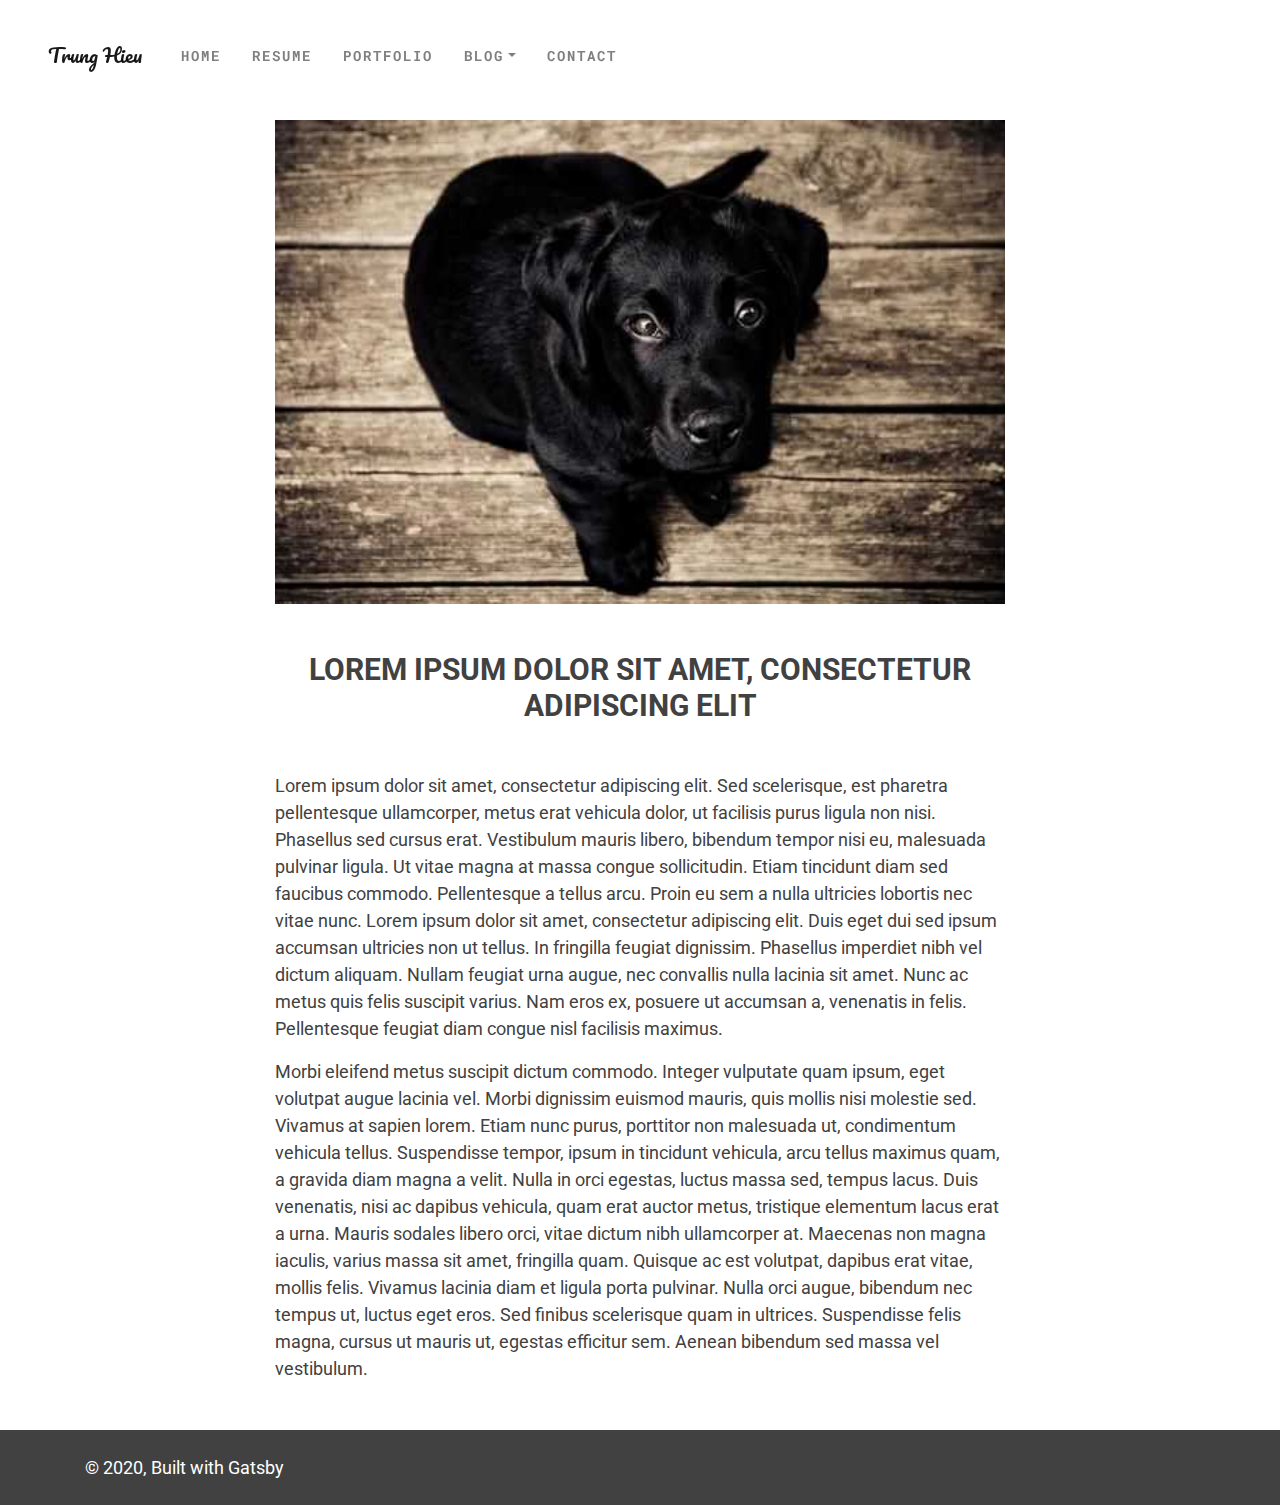
<file: Project_5f1d05410739a20017be6162/index.html>
<!DOCTYPE html><html><head><meta charSet="utf-8"/><meta http-equiv="x-ua-compatible" content="ie=edge"/><meta name="viewport" content="width=device-width, initial-scale=1, shrink-to-fit=no"/><style data-href="/styles.2aef27c9445571d566bd.css">@import url(https://fonts.googleapis.com/css2?family=Merriweather&family=Noto+Serif&display=swap);@import url(https://fonts.googleapis.com/css2?family=Roboto&display=swap);@import url(https://fonts.googleapis.com/css2?family=Inconsolata&display=swap);@import url(https://fonts.googleapis.com/css2?family=Roboto+Mono&display=swap);@import url(https://fonts.googleapis.com/css2?family=Pacifico&display=swap);@import url(https://fonts.googleapis.com/css2?family=Quicksand&display=swap);html{scroll-behavior:smooth}body,html{margin:0;background-color:#fff;color:#414141}#___gatsby,#gatsby-focus-wrapper,body,html{height:100%}nav.bg-light{background-color:#fff!important;height:75px;box-shadow:0 5px 8px 0 rgba(0,0,0,.14)}nav.navbar-light a{color:#000}nav.bg-trans{margin-top:20px;height:70px;background-color:transparent!important}nav.navbar{transition:all .3s}nav.navbar .navbar-brand{font-family:Pacifico,cursive;font-size:20px}nav.navbar .navbar-toggler{border:none!important}nav.navbar .nav-item{margin-left:15px;font-size:14px;text-transform:uppercase;font-family:Roboto Mono,monospace;letter-spacing:2px;font-weight:700}.progress-bar{transition:width 2.5s ease!important}.main-wrapper{margin-top:75px;background-color:transparent;color:#414141;height:100%;font-family:Roboto,sans-serif;font-size:18px}h1.big-size-title{font-size:80px;font-weight:700;font-family:Merriweather,serif}.about-head-section{display:block;margin-top:-75px;color:#414141;background-color:azure;height:100%;position:relative;z-index:0}.about-head-section .h-background{position:absolute!important;width:100%;height:100%;z-index:-1}.about-head-section .h-content{padding-top:75px;background-color:transparent;color:#333}.about-head-section .h-content h1{font-family:Quicksand,sans-serif;font-weight:700;font-size:3.5rem}.about-head-section .h-content p.h-description{color:#777;padding-top:10px;padding-bottom:20px}h2.title-heading{display:block;font-size:36px;margin-top:50px!important;margin-bottom:30px!important;font-family:Inconsolata,monospace}h3.resume-title{font-size:20px;text-transform:uppercase;font-family:Roboto Mono,monospace;margin-bottom:40px!important;color:#555;letter-spacing:5px;font-weight:700}/*!
 * Bootstrap v4.5.0 (https://getbootstrap.com/)
 * Copyright 2011-2020 The Bootstrap Authors
 * Copyright 2011-2020 Twitter, Inc.
 * Licensed under MIT (https://github.com/twbs/bootstrap/blob/master/LICENSE)
 */.github-lang-icon{position:relative;display:inline-block;width:16px;height:16px;border-radius:50%;top:2px}/*!
 * Bootstrap v4.5.0 (https://getbootstrap.com/)
 * Copyright 2011-2020 The Bootstrap Authors
 * Copyright 2011-2020 Twitter, Inc.
 * Licensed under MIT (https://github.com/twbs/bootstrap/blob/master/LICENSE)
 */:root{--blue:#007bff;--indigo:#6610f2;--purple:#6f42c1;--pink:#e83e8c;--red:#dc3545;--orange:#fd7e14;--yellow:#ffc107;--green:#28a745;--teal:#20c997;--cyan:#17a2b8;--white:#fff;--gray:#6c757d;--gray-dark:#343a40;--primary:#007718;--secondary:#6c757d;--success:#28a745;--info:#17a2b8;--warning:#ffc107;--danger:#ff4136;--light:#f8f9fa;--dark:#343a40;--breakpoint-xs:0;--breakpoint-sm:576px;--breakpoint-md:768px;--breakpoint-lg:992px;--breakpoint-xl:1200px;--font-family-sans-serif:-apple-system,BlinkMacSystemFont,"Segoe UI",Roboto,"Helvetica Neue",Arial,"Noto Sans",sans-serif,"Apple Color Emoji","Segoe UI Emoji","Segoe UI Symbol","Noto Color Emoji";--font-family-monospace:SFMono-Regular,Menlo,Monaco,Consolas,"Liberation Mono","Courier New",monospace}*,:after,:before{box-sizing:border-box}html{font-family:sans-serif;line-height:1.15;-webkit-text-size-adjust:100%;-webkit-tap-highlight-color:rgba(0,0,0,0)}article,aside,figcaption,figure,footer,header,hgroup,main,nav,section{display:block}body{margin:0;font-family:-apple-system,BlinkMacSystemFont,Segoe UI,Roboto,Helvetica Neue,Arial,Noto Sans,sans-serif,Apple Color Emoji,Segoe UI Emoji,Segoe UI Symbol,Noto Color Emoji;font-size:1rem;font-weight:400;line-height:1.5;color:#212529;text-align:left;background-color:#fff}[tabindex="-1"]:focus:not(:focus-visible){outline:0!important}hr{box-sizing:content-box;height:0;overflow:visible}h1,h2,h3,h4,h5,h6{margin-top:0;margin-bottom:.5rem}p{margin-top:0;margin-bottom:1rem}abbr[data-original-title],abbr[title]{text-decoration:underline;-webkit-text-decoration:underline dotted;text-decoration:underline dotted;cursor:help;border-bottom:0;-webkit-text-decoration-skip-ink:none;text-decoration-skip-ink:none}address{font-style:normal;line-height:inherit}address,dl,ol,ul{margin-bottom:1rem}dl,ol,ul{margin-top:0}ol ol,ol ul,ul ol,ul ul{margin-bottom:0}dt{font-weight:700}dd{margin-bottom:.5rem;margin-left:0}blockquote{margin:0 0 1rem}b,strong{font-weight:bolder}small{font-size:80%}sub,sup{position:relative;font-size:75%;line-height:0;vertical-align:baseline}sub{bottom:-.25em}sup{top:-.5em}a{color:#007718;text-decoration:none;background-color:transparent}a:hover{color:#002b09;text-decoration:underline}a:not([href]),a:not([href]):hover{color:inherit;text-decoration:none}code,kbd,pre,samp{font-family:SFMono-Regular,Menlo,Monaco,Consolas,Liberation Mono,Courier New,monospace;font-size:1em}pre{margin-top:0;margin-bottom:1rem;overflow:auto;-ms-overflow-style:scrollbar}figure{margin:0 0 1rem}img{border-style:none}img,svg{vertical-align:middle}svg{overflow:hidden}table{border-collapse:collapse}caption{padding-top:.75rem;padding-bottom:.75rem;color:#6c757d;text-align:left;caption-side:bottom}th{text-align:inherit}label{display:inline-block;margin-bottom:.5rem}button{border-radius:0}button:focus{outline:1px dotted;outline:5px auto -webkit-focus-ring-color}button,input,optgroup,select,textarea{margin:0;font-family:inherit;font-size:inherit;line-height:inherit}button,input{overflow:visible}button,select{text-transform:none}[role=button]{cursor:pointer}select{word-wrap:normal}[type=button],[type=reset],[type=submit],button{-webkit-appearance:button}[type=button]:not(:disabled),[type=reset]:not(:disabled),[type=submit]:not(:disabled),button:not(:disabled){cursor:pointer}[type=button]::-moz-focus-inner,[type=reset]::-moz-focus-inner,[type=submit]::-moz-focus-inner,button::-moz-focus-inner{padding:0;border-style:none}input[type=checkbox],input[type=radio]{box-sizing:border-box;padding:0}textarea{overflow:auto;resize:vertical}fieldset{min-width:0;padding:0;margin:0;border:0}legend{display:block;width:100%;max-width:100%;padding:0;margin-bottom:.5rem;font-size:1.5rem;line-height:inherit;color:inherit;white-space:normal}progress{vertical-align:baseline}[type=number]::-webkit-inner-spin-button,[type=number]::-webkit-outer-spin-button{height:auto}[type=search]{outline-offset:-2px;-webkit-appearance:none}[type=search]::-webkit-search-decoration{-webkit-appearance:none}::-webkit-file-upload-button{font:inherit;-webkit-appearance:button}output{display:inline-block}summary{display:list-item;cursor:pointer}template{display:none}[hidden]{display:none!important}.h1,.h2,.h3,.h4,.h5,.h6,h1,h2,h3,h4,h5,h6{margin-bottom:.5rem;font-weight:500;line-height:1.2}.h1,h1{font-size:2.5rem}.h2,h2{font-size:2rem}.h3,h3{font-size:1.75rem}.h4,h4{font-size:1.5rem}.h5,h5{font-size:1.25rem}.h6,h6{font-size:1rem}.lead{font-size:1.25rem;font-weight:300}.display-1{font-size:6rem}.display-1,.display-2{font-weight:300;line-height:1.2}.display-2{font-size:5.5rem}.display-3{font-size:4.5rem}.display-3,.display-4{font-weight:300;line-height:1.2}.display-4{font-size:3.5rem}hr{margin-top:1rem;margin-bottom:1rem;border:0;border-top:1px solid rgba(0,0,0,.1)}.small,small{font-size:80%;font-weight:400}.mark,mark{padding:.2em;background-color:#fcf8e3}.list-inline,.list-unstyled{padding-left:0;list-style:none}.list-inline-item{display:inline-block}.list-inline-item:not(:last-child){margin-right:.5rem}.initialism{font-size:90%;text-transform:uppercase}.blockquote{margin-bottom:1rem;font-size:1.25rem}.blockquote-footer{display:block;font-size:80%;color:#6c757d}.blockquote-footer:before{content:"\2014\A0"}.img-fluid,.img-thumbnail{max-width:100%;height:auto}.img-thumbnail{padding:.25rem;background-color:#fff;border:1px solid #dee2e6;border-radius:.25rem}.figure{display:inline-block}.figure-img{margin-bottom:.5rem;line-height:1}.figure-caption{font-size:90%;color:#6c757d}code{font-size:87.5%;color:#e83e8c;word-wrap:break-word}a>code{color:inherit}kbd{padding:.2rem .4rem;font-size:87.5%;color:#fff;background-color:#212529;border-radius:.2rem}kbd kbd{padding:0;font-size:100%;font-weight:700}pre{display:block;font-size:87.5%;color:#212529}pre code{font-size:inherit;color:inherit;word-break:normal}.pre-scrollable{max-height:340px;overflow-y:scroll}.container{width:100%;padding-right:15px;padding-left:15px;margin-right:auto;margin-left:auto}@media (min-width:576px){.container{max-width:540px}}@media (min-width:768px){.container{max-width:720px}}@media (min-width:992px){.container{max-width:960px}}@media (min-width:1200px){.container{max-width:1140px}}.container-fluid,.container-lg,.container-md,.container-sm,.container-xl{width:100%;padding-right:15px;padding-left:15px;margin-right:auto;margin-left:auto}@media (min-width:576px){.container,.container-sm{max-width:540px}}@media (min-width:768px){.container,.container-md,.container-sm{max-width:720px}}@media (min-width:992px){.container,.container-lg,.container-md,.container-sm{max-width:960px}}@media (min-width:1200px){.container,.container-lg,.container-md,.container-sm,.container-xl{max-width:1140px}}.row{display:flex;flex-wrap:wrap;margin-right:-15px;margin-left:-15px}.no-gutters{margin-right:0;margin-left:0}.no-gutters>.col,.no-gutters>[class*=col-]{padding-right:0;padding-left:0}.col,.col-1,.col-2,.col-3,.col-4,.col-5,.col-6,.col-7,.col-8,.col-9,.col-10,.col-11,.col-12,.col-auto,.col-lg,.col-lg-1,.col-lg-2,.col-lg-3,.col-lg-4,.col-lg-5,.col-lg-6,.col-lg-7,.col-lg-8,.col-lg-9,.col-lg-10,.col-lg-11,.col-lg-12,.col-lg-auto,.col-md,.col-md-1,.col-md-2,.col-md-3,.col-md-4,.col-md-5,.col-md-6,.col-md-7,.col-md-8,.col-md-9,.col-md-10,.col-md-11,.col-md-12,.col-md-auto,.col-sm,.col-sm-1,.col-sm-2,.col-sm-3,.col-sm-4,.col-sm-5,.col-sm-6,.col-sm-7,.col-sm-8,.col-sm-9,.col-sm-10,.col-sm-11,.col-sm-12,.col-sm-auto,.col-xl,.col-xl-1,.col-xl-2,.col-xl-3,.col-xl-4,.col-xl-5,.col-xl-6,.col-xl-7,.col-xl-8,.col-xl-9,.col-xl-10,.col-xl-11,.col-xl-12,.col-xl-auto{position:relative;width:100%;padding-right:15px;padding-left:15px}.col{flex-basis:0;flex-grow:1;min-width:0;max-width:100%}.row-cols-1>*{flex:0 0 100%;max-width:100%}.row-cols-2>*{flex:0 0 50%;max-width:50%}.row-cols-3>*{flex:0 0 33.33333%;max-width:33.33333%}.row-cols-4>*{flex:0 0 25%;max-width:25%}.row-cols-5>*{flex:0 0 20%;max-width:20%}.row-cols-6>*{flex:0 0 16.66667%;max-width:16.66667%}.col-auto{flex:0 0 auto;width:auto;max-width:100%}.col-1{flex:0 0 8.33333%;max-width:8.33333%}.col-2{flex:0 0 16.66667%;max-width:16.66667%}.col-3{flex:0 0 25%;max-width:25%}.col-4{flex:0 0 33.33333%;max-width:33.33333%}.col-5{flex:0 0 41.66667%;max-width:41.66667%}.col-6{flex:0 0 50%;max-width:50%}.col-7{flex:0 0 58.33333%;max-width:58.33333%}.col-8{flex:0 0 66.66667%;max-width:66.66667%}.col-9{flex:0 0 75%;max-width:75%}.col-10{flex:0 0 83.33333%;max-width:83.33333%}.col-11{flex:0 0 91.66667%;max-width:91.66667%}.col-12{flex:0 0 100%;max-width:100%}.order-first{order:-1}.order-last{order:13}.order-0{order:0}.order-1{order:1}.order-2{order:2}.order-3{order:3}.order-4{order:4}.order-5{order:5}.order-6{order:6}.order-7{order:7}.order-8{order:8}.order-9{order:9}.order-10{order:10}.order-11{order:11}.order-12{order:12}.offset-1{margin-left:8.33333%}.offset-2{margin-left:16.66667%}.offset-3{margin-left:25%}.offset-4{margin-left:33.33333%}.offset-5{margin-left:41.66667%}.offset-6{margin-left:50%}.offset-7{margin-left:58.33333%}.offset-8{margin-left:66.66667%}.offset-9{margin-left:75%}.offset-10{margin-left:83.33333%}.offset-11{margin-left:91.66667%}@media (min-width:576px){.col-sm{flex-basis:0;flex-grow:1;min-width:0;max-width:100%}.row-cols-sm-1>*{flex:0 0 100%;max-width:100%}.row-cols-sm-2>*{flex:0 0 50%;max-width:50%}.row-cols-sm-3>*{flex:0 0 33.33333%;max-width:33.33333%}.row-cols-sm-4>*{flex:0 0 25%;max-width:25%}.row-cols-sm-5>*{flex:0 0 20%;max-width:20%}.row-cols-sm-6>*{flex:0 0 16.66667%;max-width:16.66667%}.col-sm-auto{flex:0 0 auto;width:auto;max-width:100%}.col-sm-1{flex:0 0 8.33333%;max-width:8.33333%}.col-sm-2{flex:0 0 16.66667%;max-width:16.66667%}.col-sm-3{flex:0 0 25%;max-width:25%}.col-sm-4{flex:0 0 33.33333%;max-width:33.33333%}.col-sm-5{flex:0 0 41.66667%;max-width:41.66667%}.col-sm-6{flex:0 0 50%;max-width:50%}.col-sm-7{flex:0 0 58.33333%;max-width:58.33333%}.col-sm-8{flex:0 0 66.66667%;max-width:66.66667%}.col-sm-9{flex:0 0 75%;max-width:75%}.col-sm-10{flex:0 0 83.33333%;max-width:83.33333%}.col-sm-11{flex:0 0 91.66667%;max-width:91.66667%}.col-sm-12{flex:0 0 100%;max-width:100%}.order-sm-first{order:-1}.order-sm-last{order:13}.order-sm-0{order:0}.order-sm-1{order:1}.order-sm-2{order:2}.order-sm-3{order:3}.order-sm-4{order:4}.order-sm-5{order:5}.order-sm-6{order:6}.order-sm-7{order:7}.order-sm-8{order:8}.order-sm-9{order:9}.order-sm-10{order:10}.order-sm-11{order:11}.order-sm-12{order:12}.offset-sm-0{margin-left:0}.offset-sm-1{margin-left:8.33333%}.offset-sm-2{margin-left:16.66667%}.offset-sm-3{margin-left:25%}.offset-sm-4{margin-left:33.33333%}.offset-sm-5{margin-left:41.66667%}.offset-sm-6{margin-left:50%}.offset-sm-7{margin-left:58.33333%}.offset-sm-8{margin-left:66.66667%}.offset-sm-9{margin-left:75%}.offset-sm-10{margin-left:83.33333%}.offset-sm-11{margin-left:91.66667%}}@media (min-width:768px){.col-md{flex-basis:0;flex-grow:1;min-width:0;max-width:100%}.row-cols-md-1>*{flex:0 0 100%;max-width:100%}.row-cols-md-2>*{flex:0 0 50%;max-width:50%}.row-cols-md-3>*{flex:0 0 33.33333%;max-width:33.33333%}.row-cols-md-4>*{flex:0 0 25%;max-width:25%}.row-cols-md-5>*{flex:0 0 20%;max-width:20%}.row-cols-md-6>*{flex:0 0 16.66667%;max-width:16.66667%}.col-md-auto{flex:0 0 auto;width:auto;max-width:100%}.col-md-1{flex:0 0 8.33333%;max-width:8.33333%}.col-md-2{flex:0 0 16.66667%;max-width:16.66667%}.col-md-3{flex:0 0 25%;max-width:25%}.col-md-4{flex:0 0 33.33333%;max-width:33.33333%}.col-md-5{flex:0 0 41.66667%;max-width:41.66667%}.col-md-6{flex:0 0 50%;max-width:50%}.col-md-7{flex:0 0 58.33333%;max-width:58.33333%}.col-md-8{flex:0 0 66.66667%;max-width:66.66667%}.col-md-9{flex:0 0 75%;max-width:75%}.col-md-10{flex:0 0 83.33333%;max-width:83.33333%}.col-md-11{flex:0 0 91.66667%;max-width:91.66667%}.col-md-12{flex:0 0 100%;max-width:100%}.order-md-first{order:-1}.order-md-last{order:13}.order-md-0{order:0}.order-md-1{order:1}.order-md-2{order:2}.order-md-3{order:3}.order-md-4{order:4}.order-md-5{order:5}.order-md-6{order:6}.order-md-7{order:7}.order-md-8{order:8}.order-md-9{order:9}.order-md-10{order:10}.order-md-11{order:11}.order-md-12{order:12}.offset-md-0{margin-left:0}.offset-md-1{margin-left:8.33333%}.offset-md-2{margin-left:16.66667%}.offset-md-3{margin-left:25%}.offset-md-4{margin-left:33.33333%}.offset-md-5{margin-left:41.66667%}.offset-md-6{margin-left:50%}.offset-md-7{margin-left:58.33333%}.offset-md-8{margin-left:66.66667%}.offset-md-9{margin-left:75%}.offset-md-10{margin-left:83.33333%}.offset-md-11{margin-left:91.66667%}}@media (min-width:992px){.col-lg{flex-basis:0;flex-grow:1;min-width:0;max-width:100%}.row-cols-lg-1>*{flex:0 0 100%;max-width:100%}.row-cols-lg-2>*{flex:0 0 50%;max-width:50%}.row-cols-lg-3>*{flex:0 0 33.33333%;max-width:33.33333%}.row-cols-lg-4>*{flex:0 0 25%;max-width:25%}.row-cols-lg-5>*{flex:0 0 20%;max-width:20%}.row-cols-lg-6>*{flex:0 0 16.66667%;max-width:16.66667%}.col-lg-auto{flex:0 0 auto;width:auto;max-width:100%}.col-lg-1{flex:0 0 8.33333%;max-width:8.33333%}.col-lg-2{flex:0 0 16.66667%;max-width:16.66667%}.col-lg-3{flex:0 0 25%;max-width:25%}.col-lg-4{flex:0 0 33.33333%;max-width:33.33333%}.col-lg-5{flex:0 0 41.66667%;max-width:41.66667%}.col-lg-6{flex:0 0 50%;max-width:50%}.col-lg-7{flex:0 0 58.33333%;max-width:58.33333%}.col-lg-8{flex:0 0 66.66667%;max-width:66.66667%}.col-lg-9{flex:0 0 75%;max-width:75%}.col-lg-10{flex:0 0 83.33333%;max-width:83.33333%}.col-lg-11{flex:0 0 91.66667%;max-width:91.66667%}.col-lg-12{flex:0 0 100%;max-width:100%}.order-lg-first{order:-1}.order-lg-last{order:13}.order-lg-0{order:0}.order-lg-1{order:1}.order-lg-2{order:2}.order-lg-3{order:3}.order-lg-4{order:4}.order-lg-5{order:5}.order-lg-6{order:6}.order-lg-7{order:7}.order-lg-8{order:8}.order-lg-9{order:9}.order-lg-10{order:10}.order-lg-11{order:11}.order-lg-12{order:12}.offset-lg-0{margin-left:0}.offset-lg-1{margin-left:8.33333%}.offset-lg-2{margin-left:16.66667%}.offset-lg-3{margin-left:25%}.offset-lg-4{margin-left:33.33333%}.offset-lg-5{margin-left:41.66667%}.offset-lg-6{margin-left:50%}.offset-lg-7{margin-left:58.33333%}.offset-lg-8{margin-left:66.66667%}.offset-lg-9{margin-left:75%}.offset-lg-10{margin-left:83.33333%}.offset-lg-11{margin-left:91.66667%}}@media (min-width:1200px){.col-xl{flex-basis:0;flex-grow:1;min-width:0;max-width:100%}.row-cols-xl-1>*{flex:0 0 100%;max-width:100%}.row-cols-xl-2>*{flex:0 0 50%;max-width:50%}.row-cols-xl-3>*{flex:0 0 33.33333%;max-width:33.33333%}.row-cols-xl-4>*{flex:0 0 25%;max-width:25%}.row-cols-xl-5>*{flex:0 0 20%;max-width:20%}.row-cols-xl-6>*{flex:0 0 16.66667%;max-width:16.66667%}.col-xl-auto{flex:0 0 auto;width:auto;max-width:100%}.col-xl-1{flex:0 0 8.33333%;max-width:8.33333%}.col-xl-2{flex:0 0 16.66667%;max-width:16.66667%}.col-xl-3{flex:0 0 25%;max-width:25%}.col-xl-4{flex:0 0 33.33333%;max-width:33.33333%}.col-xl-5{flex:0 0 41.66667%;max-width:41.66667%}.col-xl-6{flex:0 0 50%;max-width:50%}.col-xl-7{flex:0 0 58.33333%;max-width:58.33333%}.col-xl-8{flex:0 0 66.66667%;max-width:66.66667%}.col-xl-9{flex:0 0 75%;max-width:75%}.col-xl-10{flex:0 0 83.33333%;max-width:83.33333%}.col-xl-11{flex:0 0 91.66667%;max-width:91.66667%}.col-xl-12{flex:0 0 100%;max-width:100%}.order-xl-first{order:-1}.order-xl-last{order:13}.order-xl-0{order:0}.order-xl-1{order:1}.order-xl-2{order:2}.order-xl-3{order:3}.order-xl-4{order:4}.order-xl-5{order:5}.order-xl-6{order:6}.order-xl-7{order:7}.order-xl-8{order:8}.order-xl-9{order:9}.order-xl-10{order:10}.order-xl-11{order:11}.order-xl-12{order:12}.offset-xl-0{margin-left:0}.offset-xl-1{margin-left:8.33333%}.offset-xl-2{margin-left:16.66667%}.offset-xl-3{margin-left:25%}.offset-xl-4{margin-left:33.33333%}.offset-xl-5{margin-left:41.66667%}.offset-xl-6{margin-left:50%}.offset-xl-7{margin-left:58.33333%}.offset-xl-8{margin-left:66.66667%}.offset-xl-9{margin-left:75%}.offset-xl-10{margin-left:83.33333%}.offset-xl-11{margin-left:91.66667%}}.table{width:100%;margin-bottom:1rem;color:#212529}.table td,.table th{padding:.75rem;vertical-align:top;border-top:1px solid #dee2e6}.table thead th{vertical-align:bottom;border-bottom:2px solid #dee2e6}.table tbody+tbody{border-top:2px solid #dee2e6}.table-sm td,.table-sm th{padding:.3rem}.table-bordered,.table-bordered td,.table-bordered th{border:1px solid #dee2e6}.table-bordered thead td,.table-bordered thead th{border-bottom-width:2px}.table-borderless tbody+tbody,.table-borderless td,.table-borderless th,.table-borderless thead th{border:0}.table-striped tbody tr:nth-of-type(odd){background-color:rgba(0,0,0,.05)}.table-hover tbody tr:hover{color:#212529;background-color:rgba(0,0,0,.075)}.table-primary,.table-primary>td,.table-primary>th{background-color:#b8d9be}.table-primary tbody+tbody,.table-primary td,.table-primary th,.table-primary thead th{border-color:#7ab887}.table-hover .table-primary:hover,.table-hover .table-primary:hover>td,.table-hover .table-primary:hover>th{background-color:#a7d0af}.table-secondary,.table-secondary>td,.table-secondary>th{background-color:#d6d8db}.table-secondary tbody+tbody,.table-secondary td,.table-secondary th,.table-secondary thead th{border-color:#b3b7bb}.table-hover .table-secondary:hover,.table-hover .table-secondary:hover>td,.table-hover .table-secondary:hover>th{background-color:#c8cbcf}.table-success,.table-success>td,.table-success>th{background-color:#c3e6cb}.table-success tbody+tbody,.table-success td,.table-success th,.table-success thead th{border-color:#8fd19e}.table-hover .table-success:hover,.table-hover .table-success:hover>td,.table-hover .table-success:hover>th{background-color:#b1dfbb}.table-info,.table-info>td,.table-info>th{background-color:#bee5eb}.table-info tbody+tbody,.table-info td,.table-info th,.table-info thead th{border-color:#86cfda}.table-hover .table-info:hover,.table-hover .table-info:hover>td,.table-hover .table-info:hover>th{background-color:#abdde5}.table-warning,.table-warning>td,.table-warning>th{background-color:#ffeeba}.table-warning tbody+tbody,.table-warning td,.table-warning th,.table-warning thead th{border-color:#ffdf7e}.table-hover .table-warning:hover,.table-hover .table-warning:hover>td,.table-hover .table-warning:hover>th{background-color:#ffe8a1}.table-danger,.table-danger>td,.table-danger>th{background-color:#ffcac7}.table-danger tbody+tbody,.table-danger td,.table-danger th,.table-danger thead th{border-color:#ff9c96}.table-hover .table-danger:hover,.table-hover .table-danger:hover>td,.table-hover .table-danger:hover>th{background-color:#ffb2ae}.table-light,.table-light>td,.table-light>th{background-color:#fdfdfe}.table-light tbody+tbody,.table-light td,.table-light th,.table-light thead th{border-color:#fbfcfc}.table-hover .table-light:hover,.table-hover .table-light:hover>td,.table-hover .table-light:hover>th{background-color:#ececf6}.table-dark,.table-dark>td,.table-dark>th{background-color:#c6c8ca}.table-dark tbody+tbody,.table-dark td,.table-dark th,.table-dark thead th{border-color:#95999c}.table-hover .table-dark:hover,.table-hover .table-dark:hover>td,.table-hover .table-dark:hover>th{background-color:#b9bbbe}.table-active,.table-active>td,.table-active>th,.table-hover .table-active:hover,.table-hover .table-active:hover>td,.table-hover .table-active:hover>th{background-color:rgba(0,0,0,.075)}.table .thead-dark th{color:#fff;background-color:#343a40;border-color:#454d55}.table .thead-light th{color:#495057;background-color:#e9ecef;border-color:#dee2e6}.table-dark{color:#fff;background-color:#343a40}.table-dark td,.table-dark th,.table-dark thead th{border-color:#454d55}.table-dark.table-bordered{border:0}.table-dark.table-striped tbody tr:nth-of-type(odd){background-color:hsla(0,0%,100%,.05)}.table-dark.table-hover tbody tr:hover{color:#fff;background-color:hsla(0,0%,100%,.075)}@media (max-width:575.98px){.table-responsive-sm{display:block;width:100%;overflow-x:auto;-webkit-overflow-scrolling:touch}.table-responsive-sm>.table-bordered{border:0}}@media (max-width:767.98px){.table-responsive-md{display:block;width:100%;overflow-x:auto;-webkit-overflow-scrolling:touch}.table-responsive-md>.table-bordered{border:0}}@media (max-width:991.98px){.table-responsive-lg{display:block;width:100%;overflow-x:auto;-webkit-overflow-scrolling:touch}.table-responsive-lg>.table-bordered{border:0}}@media (max-width:1199.98px){.table-responsive-xl{display:block;width:100%;overflow-x:auto;-webkit-overflow-scrolling:touch}.table-responsive-xl>.table-bordered{border:0}}.table-responsive{display:block;width:100%;overflow-x:auto;-webkit-overflow-scrolling:touch}.table-responsive>.table-bordered{border:0}.form-control{display:block;width:100%;height:calc(1.5em + .75rem + 2px);padding:.375rem .75rem;font-size:1rem;font-weight:400;line-height:1.5;color:#495057;background-color:#fff;background-clip:padding-box;border:1px solid #ced4da;border-radius:.25rem;transition:border-color .15s ease-in-out,box-shadow .15s ease-in-out}@media (prefers-reduced-motion:reduce){.form-control{transition:none}}.form-control::-ms-expand{background-color:transparent;border:0}.form-control:-moz-focusring{color:transparent;text-shadow:0 0 0 #495057}.form-control:focus{color:#495057;background-color:#fff;border-color:#00f732;outline:0;box-shadow:0 0 0 .2rem rgba(0,119,24,.25)}.form-control::-webkit-input-placeholder{color:#6c757d;opacity:1}.form-control:-ms-input-placeholder{color:#6c757d;opacity:1}.form-control::-ms-input-placeholder{color:#6c757d;opacity:1}.form-control::placeholder{color:#6c757d;opacity:1}.form-control:disabled,.form-control[readonly]{background-color:#e9ecef;opacity:1}input[type=date].form-control,input[type=datetime-local].form-control,input[type=month].form-control,input[type=time].form-control{-webkit-appearance:none;-moz-appearance:none;appearance:none}select.form-control:focus::-ms-value{color:#495057;background-color:#fff}.form-control-file,.form-control-range{display:block;width:100%}.col-form-label{padding-top:calc(.375rem + 1px);padding-bottom:calc(.375rem + 1px);margin-bottom:0;font-size:inherit;line-height:1.5}.col-form-label-lg{padding-top:calc(.5rem + 1px);padding-bottom:calc(.5rem + 1px);font-size:1.25rem;line-height:1.5}.col-form-label-sm{padding-top:calc(.25rem + 1px);padding-bottom:calc(.25rem + 1px);font-size:.875rem;line-height:1.5}.form-control-plaintext{display:block;width:100%;padding:.375rem 0;margin-bottom:0;font-size:1rem;line-height:1.5;color:#212529;background-color:transparent;border:solid transparent;border-width:1px 0}.form-control-plaintext.form-control-lg,.form-control-plaintext.form-control-sm{padding-right:0;padding-left:0}.form-control-sm{height:calc(1.5em + .5rem + 2px);padding:.25rem .5rem;font-size:.875rem;line-height:1.5;border-radius:.2rem}.form-control-lg{height:calc(1.5em + 1rem + 2px);padding:.5rem 1rem;font-size:1.25rem;line-height:1.5;border-radius:.3rem}select.form-control[multiple],select.form-control[size],textarea.form-control{height:auto}.form-group{margin-bottom:1rem}.form-text{display:block;margin-top:.25rem}.form-row{display:flex;flex-wrap:wrap;margin-right:-5px;margin-left:-5px}.form-row>.col,.form-row>[class*=col-]{padding-right:5px;padding-left:5px}.form-check{position:relative;display:block;padding-left:1.25rem}.form-check-input{position:absolute;margin-top:.3rem;margin-left:-1.25rem}.form-check-input:disabled~.form-check-label,.form-check-input[disabled]~.form-check-label{color:#6c757d}.form-check-label{margin-bottom:0}.form-check-inline{display:inline-flex;align-items:center;padding-left:0;margin-right:.75rem}.form-check-inline .form-check-input{position:static;margin-top:0;margin-right:.3125rem;margin-left:0}.valid-feedback{display:none;width:100%;margin-top:.25rem;font-size:80%;color:#28a745}.valid-tooltip{position:absolute;top:100%;z-index:5;display:none;max-width:100%;padding:.25rem .5rem;margin-top:.1rem;font-size:.875rem;line-height:1.5;color:#fff;background-color:rgba(40,167,69,.9);border-radius:.25rem}.is-valid~.valid-feedback,.is-valid~.valid-tooltip,.was-validated :valid~.valid-feedback,.was-validated :valid~.valid-tooltip{display:block}.form-control.is-valid,.was-validated .form-control:valid{border-color:#28a745;padding-right:calc(1.5em + .75rem);background-image:url("data:image/svg+xml;charset=utf-8,%3Csvg xmlns='http://www.w3.org/2000/svg' width='8' height='8' viewBox='0 0 8 8'%3E%3Cpath fill='%2328a745' d='M2.3 6.73L.6 4.53c-.4-1.04.46-1.4 1.1-.8l1.1 1.4 3.4-3.8c.6-.63 1.6-.27 1.2.7l-4 4.6c-.43.5-.8.4-1.1.1z'/%3E%3C/svg%3E");background-repeat:no-repeat;background-position:right calc(.375em + .1875rem) center;background-size:calc(.75em + .375rem) calc(.75em + .375rem)}.form-control.is-valid:focus,.was-validated .form-control:valid:focus{border-color:#28a745;box-shadow:0 0 0 .2rem rgba(40,167,69,.25)}.was-validated textarea.form-control:valid,textarea.form-control.is-valid{padding-right:calc(1.5em + .75rem);background-position:top calc(.375em + .1875rem) right calc(.375em + .1875rem)}.custom-select.is-valid,.was-validated .custom-select:valid{border-color:#28a745;padding-right:calc(.75em + 2.3125rem);background:url("data:image/svg+xml;charset=utf-8,%3Csvg xmlns='http://www.w3.org/2000/svg' width='4' height='5' viewBox='0 0 4 5'%3E%3Cpath fill='%23343a40' d='M2 0L0 2h4zm0 5L0 3h4z'/%3E%3C/svg%3E") no-repeat right .75rem center/8px 10px,url("data:image/svg+xml;charset=utf-8,%3Csvg xmlns='http://www.w3.org/2000/svg' width='8' height='8' viewBox='0 0 8 8'%3E%3Cpath fill='%2328a745' d='M2.3 6.73L.6 4.53c-.4-1.04.46-1.4 1.1-.8l1.1 1.4 3.4-3.8c.6-.63 1.6-.27 1.2.7l-4 4.6c-.43.5-.8.4-1.1.1z'/%3E%3C/svg%3E") #fff no-repeat center right 1.75rem/calc(.75em + .375rem) calc(.75em + .375rem)}.custom-select.is-valid:focus,.was-validated .custom-select:valid:focus{border-color:#28a745;box-shadow:0 0 0 .2rem rgba(40,167,69,.25)}.form-check-input.is-valid~.form-check-label,.was-validated .form-check-input:valid~.form-check-label{color:#28a745}.form-check-input.is-valid~.valid-feedback,.form-check-input.is-valid~.valid-tooltip,.was-validated .form-check-input:valid~.valid-feedback,.was-validated .form-check-input:valid~.valid-tooltip{display:block}.custom-control-input.is-valid~.custom-control-label,.was-validated .custom-control-input:valid~.custom-control-label{color:#28a745}.custom-control-input.is-valid~.custom-control-label:before,.was-validated .custom-control-input:valid~.custom-control-label:before{border-color:#28a745}.custom-control-input.is-valid:checked~.custom-control-label:before,.was-validated .custom-control-input:valid:checked~.custom-control-label:before{border-color:#34ce57;background-color:#34ce57}.custom-control-input.is-valid:focus~.custom-control-label:before,.was-validated .custom-control-input:valid:focus~.custom-control-label:before{box-shadow:0 0 0 .2rem rgba(40,167,69,.25)}.custom-control-input.is-valid:focus:not(:checked)~.custom-control-label:before,.custom-file-input.is-valid~.custom-file-label,.was-validated .custom-control-input:valid:focus:not(:checked)~.custom-control-label:before,.was-validated .custom-file-input:valid~.custom-file-label{border-color:#28a745}.custom-file-input.is-valid:focus~.custom-file-label,.was-validated .custom-file-input:valid:focus~.custom-file-label{border-color:#28a745;box-shadow:0 0 0 .2rem rgba(40,167,69,.25)}.invalid-feedback{display:none;width:100%;margin-top:.25rem;font-size:80%;color:#ff4136}.invalid-tooltip{position:absolute;top:100%;z-index:5;display:none;max-width:100%;padding:.25rem .5rem;margin-top:.1rem;font-size:.875rem;line-height:1.5;color:#fff;background-color:rgba(255,65,54,.9);border-radius:.25rem}.is-invalid~.invalid-feedback,.is-invalid~.invalid-tooltip,.was-validated :invalid~.invalid-feedback,.was-validated :invalid~.invalid-tooltip{display:block}.form-control.is-invalid,.was-validated .form-control:invalid{border-color:#ff4136;padding-right:calc(1.5em + .75rem);background-image:url("data:image/svg+xml;charset=utf-8,%3Csvg xmlns='http://www.w3.org/2000/svg' width='12' height='12' fill='none' stroke='%23ff4136' viewBox='0 0 12 12'%3E%3Ccircle cx='6' cy='6' r='4.5'/%3E%3Cpath stroke-linejoin='round' d='M5.8 3.6h.4L6 6.5z'/%3E%3Ccircle cx='6' cy='8.2' r='.6' fill='%23ff4136' stroke='none'/%3E%3C/svg%3E");background-repeat:no-repeat;background-position:right calc(.375em + .1875rem) center;background-size:calc(.75em + .375rem) calc(.75em + .375rem)}.form-control.is-invalid:focus,.was-validated .form-control:invalid:focus{border-color:#ff4136;box-shadow:0 0 0 .2rem rgba(255,65,54,.25)}.was-validated textarea.form-control:invalid,textarea.form-control.is-invalid{padding-right:calc(1.5em + .75rem);background-position:top calc(.375em + .1875rem) right calc(.375em + .1875rem)}.custom-select.is-invalid,.was-validated .custom-select:invalid{border-color:#ff4136;padding-right:calc(.75em + 2.3125rem);background:url("data:image/svg+xml;charset=utf-8,%3Csvg xmlns='http://www.w3.org/2000/svg' width='4' height='5' viewBox='0 0 4 5'%3E%3Cpath fill='%23343a40' d='M2 0L0 2h4zm0 5L0 3h4z'/%3E%3C/svg%3E") no-repeat right .75rem center/8px 10px,url("data:image/svg+xml;charset=utf-8,%3Csvg xmlns='http://www.w3.org/2000/svg' width='12' height='12' fill='none' stroke='%23ff4136' viewBox='0 0 12 12'%3E%3Ccircle cx='6' cy='6' r='4.5'/%3E%3Cpath stroke-linejoin='round' d='M5.8 3.6h.4L6 6.5z'/%3E%3Ccircle cx='6' cy='8.2' r='.6' fill='%23ff4136' stroke='none'/%3E%3C/svg%3E") #fff no-repeat center right 1.75rem/calc(.75em + .375rem) calc(.75em + .375rem)}.custom-select.is-invalid:focus,.was-validated .custom-select:invalid:focus{border-color:#ff4136;box-shadow:0 0 0 .2rem rgba(255,65,54,.25)}.form-check-input.is-invalid~.form-check-label,.was-validated .form-check-input:invalid~.form-check-label{color:#ff4136}.form-check-input.is-invalid~.invalid-feedback,.form-check-input.is-invalid~.invalid-tooltip,.was-validated .form-check-input:invalid~.invalid-feedback,.was-validated .form-check-input:invalid~.invalid-tooltip{display:block}.custom-control-input.is-invalid~.custom-control-label,.was-validated .custom-control-input:invalid~.custom-control-label{color:#ff4136}.custom-control-input.is-invalid~.custom-control-label:before,.was-validated .custom-control-input:invalid~.custom-control-label:before{border-color:#ff4136}.custom-control-input.is-invalid:checked~.custom-control-label:before,.was-validated .custom-control-input:invalid:checked~.custom-control-label:before{border-color:#ff7169;background-color:#ff7169}.custom-control-input.is-invalid:focus~.custom-control-label:before,.was-validated .custom-control-input:invalid:focus~.custom-control-label:before{box-shadow:0 0 0 .2rem rgba(255,65,54,.25)}.custom-control-input.is-invalid:focus:not(:checked)~.custom-control-label:before,.custom-file-input.is-invalid~.custom-file-label,.was-validated .custom-control-input:invalid:focus:not(:checked)~.custom-control-label:before,.was-validated .custom-file-input:invalid~.custom-file-label{border-color:#ff4136}.custom-file-input.is-invalid:focus~.custom-file-label,.was-validated .custom-file-input:invalid:focus~.custom-file-label{border-color:#ff4136;box-shadow:0 0 0 .2rem rgba(255,65,54,.25)}.form-inline{display:flex;flex-flow:row wrap;align-items:center}.form-inline .form-check{width:100%}@media (min-width:576px){.form-inline label{justify-content:center}.form-inline .form-group,.form-inline label{display:flex;align-items:center;margin-bottom:0}.form-inline .form-group{flex:0 0 auto;flex-flow:row wrap}.form-inline .form-control{display:inline-block;width:auto;vertical-align:middle}.form-inline .form-control-plaintext{display:inline-block}.form-inline .custom-select,.form-inline .input-group{width:auto}.form-inline .form-check{display:flex;align-items:center;justify-content:center;width:auto;padding-left:0}.form-inline .form-check-input{position:relative;flex-shrink:0;margin-top:0;margin-right:.25rem;margin-left:0}.form-inline .custom-control{align-items:center;justify-content:center}.form-inline .custom-control-label{margin-bottom:0}}.btn{display:inline-block;font-weight:400;color:#212529;text-align:center;vertical-align:middle;-webkit-user-select:none;-ms-user-select:none;user-select:none;background-color:transparent;border:1px solid transparent;padding:.375rem .75rem;font-size:1rem;line-height:1.5;border-radius:.25rem;transition:color .15s ease-in-out,background-color .15s ease-in-out,border-color .15s ease-in-out,box-shadow .15s ease-in-out}@media (prefers-reduced-motion:reduce){.btn{transition:none}}.btn:hover{color:#212529;text-decoration:none}.btn.focus,.btn:focus{outline:0;box-shadow:0 0 0 .2rem rgba(0,119,24,.25)}.btn.disabled,.btn:disabled{opacity:.65}.btn:not(:disabled):not(.disabled){cursor:pointer}a.btn.disabled,fieldset:disabled a.btn{pointer-events:none}.btn-primary{color:#fff;background-color:#007718;border-color:#007718}.btn-primary.focus,.btn-primary:focus,.btn-primary:hover{color:#fff;background-color:#005110;border-color:#00440e}.btn-primary.focus,.btn-primary:focus{box-shadow:0 0 0 .2rem rgba(38,139,59,.5)}.btn-primary.disabled,.btn-primary:disabled{color:#fff;background-color:#007718;border-color:#007718}.btn-primary:not(:disabled):not(.disabled).active,.btn-primary:not(:disabled):not(.disabled):active,.show>.btn-primary.dropdown-toggle{color:#fff;background-color:#00440e;border-color:#00370b}.btn-primary:not(:disabled):not(.disabled).active:focus,.btn-primary:not(:disabled):not(.disabled):active:focus,.show>.btn-primary.dropdown-toggle:focus{box-shadow:0 0 0 .2rem rgba(38,139,59,.5)}.btn-secondary{color:#fff;background-color:#6c757d;border-color:#6c757d}.btn-secondary.focus,.btn-secondary:focus,.btn-secondary:hover{color:#fff;background-color:#5a6268;border-color:#545b62}.btn-secondary.focus,.btn-secondary:focus{box-shadow:0 0 0 .2rem rgba(130,138,145,.5)}.btn-secondary.disabled,.btn-secondary:disabled{color:#fff;background-color:#6c757d;border-color:#6c757d}.btn-secondary:not(:disabled):not(.disabled).active,.btn-secondary:not(:disabled):not(.disabled):active,.show>.btn-secondary.dropdown-toggle{color:#fff;background-color:#545b62;border-color:#4e555b}.btn-secondary:not(:disabled):not(.disabled).active:focus,.btn-secondary:not(:disabled):not(.disabled):active:focus,.show>.btn-secondary.dropdown-toggle:focus{box-shadow:0 0 0 .2rem rgba(130,138,145,.5)}.btn-success{color:#fff;background-color:#28a745;border-color:#28a745}.btn-success.focus,.btn-success:focus,.btn-success:hover{color:#fff;background-color:#218838;border-color:#1e7e34}.btn-success.focus,.btn-success:focus{box-shadow:0 0 0 .2rem rgba(72,180,97,.5)}.btn-success.disabled,.btn-success:disabled{color:#fff;background-color:#28a745;border-color:#28a745}.btn-success:not(:disabled):not(.disabled).active,.btn-success:not(:disabled):not(.disabled):active,.show>.btn-success.dropdown-toggle{color:#fff;background-color:#1e7e34;border-color:#1c7430}.btn-success:not(:disabled):not(.disabled).active:focus,.btn-success:not(:disabled):not(.disabled):active:focus,.show>.btn-success.dropdown-toggle:focus{box-shadow:0 0 0 .2rem rgba(72,180,97,.5)}.btn-info{color:#fff;background-color:#17a2b8;border-color:#17a2b8}.btn-info.focus,.btn-info:focus,.btn-info:hover{color:#fff;background-color:#138496;border-color:#117a8b}.btn-info.focus,.btn-info:focus{box-shadow:0 0 0 .2rem rgba(58,176,195,.5)}.btn-info.disabled,.btn-info:disabled{color:#fff;background-color:#17a2b8;border-color:#17a2b8}.btn-info:not(:disabled):not(.disabled).active,.btn-info:not(:disabled):not(.disabled):active,.show>.btn-info.dropdown-toggle{color:#fff;background-color:#117a8b;border-color:#10707f}.btn-info:not(:disabled):not(.disabled).active:focus,.btn-info:not(:disabled):not(.disabled):active:focus,.show>.btn-info.dropdown-toggle:focus{box-shadow:0 0 0 .2rem rgba(58,176,195,.5)}.btn-warning{color:#212529;background-color:#ffc107;border-color:#ffc107}.btn-warning.focus,.btn-warning:focus,.btn-warning:hover{color:#212529;background-color:#e0a800;border-color:#d39e00}.btn-warning.focus,.btn-warning:focus{box-shadow:0 0 0 .2rem rgba(222,170,12,.5)}.btn-warning.disabled,.btn-warning:disabled{color:#212529;background-color:#ffc107;border-color:#ffc107}.btn-warning:not(:disabled):not(.disabled).active,.btn-warning:not(:disabled):not(.disabled):active,.show>.btn-warning.dropdown-toggle{color:#212529;background-color:#d39e00;border-color:#c69500}.btn-warning:not(:disabled):not(.disabled).active:focus,.btn-warning:not(:disabled):not(.disabled):active:focus,.show>.btn-warning.dropdown-toggle:focus{box-shadow:0 0 0 .2rem rgba(222,170,12,.5)}.btn-danger{color:#fff;background-color:#ff4136;border-color:#ff4136}.btn-danger.focus,.btn-danger:focus,.btn-danger:hover{color:#fff;background-color:#ff1d10;border-color:#ff1103}.btn-danger.focus,.btn-danger:focus{box-shadow:0 0 0 .2rem rgba(255,94,84,.5)}.btn-danger.disabled,.btn-danger:disabled{color:#fff;background-color:#ff4136;border-color:#ff4136}.btn-danger:not(:disabled):not(.disabled).active,.btn-danger:not(:disabled):not(.disabled):active,.show>.btn-danger.dropdown-toggle{color:#fff;background-color:#ff1103;border-color:#f50d00}.btn-danger:not(:disabled):not(.disabled).active:focus,.btn-danger:not(:disabled):not(.disabled):active:focus,.show>.btn-danger.dropdown-toggle:focus{box-shadow:0 0 0 .2rem rgba(255,94,84,.5)}.btn-light{color:#212529;background-color:#f8f9fa;border-color:#f8f9fa}.btn-light.focus,.btn-light:focus,.btn-light:hover{color:#212529;background-color:#e2e6ea;border-color:#dae0e5}.btn-light.focus,.btn-light:focus{box-shadow:0 0 0 .2rem rgba(216,217,219,.5)}.btn-light.disabled,.btn-light:disabled{color:#212529;background-color:#f8f9fa;border-color:#f8f9fa}.btn-light:not(:disabled):not(.disabled).active,.btn-light:not(:disabled):not(.disabled):active,.show>.btn-light.dropdown-toggle{color:#212529;background-color:#dae0e5;border-color:#d3d9df}.btn-light:not(:disabled):not(.disabled).active:focus,.btn-light:not(:disabled):not(.disabled):active:focus,.show>.btn-light.dropdown-toggle:focus{box-shadow:0 0 0 .2rem rgba(216,217,219,.5)}.btn-dark{color:#fff;background-color:#343a40;border-color:#343a40}.btn-dark.focus,.btn-dark:focus,.btn-dark:hover{color:#fff;background-color:#23272b;border-color:#1d2124}.btn-dark.focus,.btn-dark:focus{box-shadow:0 0 0 .2rem rgba(82,88,93,.5)}.btn-dark.disabled,.btn-dark:disabled{color:#fff;background-color:#343a40;border-color:#343a40}.btn-dark:not(:disabled):not(.disabled).active,.btn-dark:not(:disabled):not(.disabled):active,.show>.btn-dark.dropdown-toggle{color:#fff;background-color:#1d2124;border-color:#171a1d}.btn-dark:not(:disabled):not(.disabled).active:focus,.btn-dark:not(:disabled):not(.disabled):active:focus,.show>.btn-dark.dropdown-toggle:focus{box-shadow:0 0 0 .2rem rgba(82,88,93,.5)}.btn-outline-primary{color:#007718;border-color:#007718}.btn-outline-primary:hover{color:#fff;background-color:#007718;border-color:#007718}.btn-outline-primary.focus,.btn-outline-primary:focus{box-shadow:0 0 0 .2rem rgba(0,119,24,.5)}.btn-outline-primary.disabled,.btn-outline-primary:disabled{color:#007718;background-color:transparent}.btn-outline-primary:not(:disabled):not(.disabled).active,.btn-outline-primary:not(:disabled):not(.disabled):active,.show>.btn-outline-primary.dropdown-toggle{color:#fff;background-color:#007718;border-color:#007718}.btn-outline-primary:not(:disabled):not(.disabled).active:focus,.btn-outline-primary:not(:disabled):not(.disabled):active:focus,.show>.btn-outline-primary.dropdown-toggle:focus{box-shadow:0 0 0 .2rem rgba(0,119,24,.5)}.btn-outline-secondary{color:#6c757d;border-color:#6c757d}.btn-outline-secondary:hover{color:#fff;background-color:#6c757d;border-color:#6c757d}.btn-outline-secondary.focus,.btn-outline-secondary:focus{box-shadow:0 0 0 .2rem rgba(108,117,125,.5)}.btn-outline-secondary.disabled,.btn-outline-secondary:disabled{color:#6c757d;background-color:transparent}.btn-outline-secondary:not(:disabled):not(.disabled).active,.btn-outline-secondary:not(:disabled):not(.disabled):active,.show>.btn-outline-secondary.dropdown-toggle{color:#fff;background-color:#6c757d;border-color:#6c757d}.btn-outline-secondary:not(:disabled):not(.disabled).active:focus,.btn-outline-secondary:not(:disabled):not(.disabled):active:focus,.show>.btn-outline-secondary.dropdown-toggle:focus{box-shadow:0 0 0 .2rem rgba(108,117,125,.5)}.btn-outline-success{color:#28a745;border-color:#28a745}.btn-outline-success:hover{color:#fff;background-color:#28a745;border-color:#28a745}.btn-outline-success.focus,.btn-outline-success:focus{box-shadow:0 0 0 .2rem rgba(40,167,69,.5)}.btn-outline-success.disabled,.btn-outline-success:disabled{color:#28a745;background-color:transparent}.btn-outline-success:not(:disabled):not(.disabled).active,.btn-outline-success:not(:disabled):not(.disabled):active,.show>.btn-outline-success.dropdown-toggle{color:#fff;background-color:#28a745;border-color:#28a745}.btn-outline-success:not(:disabled):not(.disabled).active:focus,.btn-outline-success:not(:disabled):not(.disabled):active:focus,.show>.btn-outline-success.dropdown-toggle:focus{box-shadow:0 0 0 .2rem rgba(40,167,69,.5)}.btn-outline-info{color:#17a2b8;border-color:#17a2b8}.btn-outline-info:hover{color:#fff;background-color:#17a2b8;border-color:#17a2b8}.btn-outline-info.focus,.btn-outline-info:focus{box-shadow:0 0 0 .2rem rgba(23,162,184,.5)}.btn-outline-info.disabled,.btn-outline-info:disabled{color:#17a2b8;background-color:transparent}.btn-outline-info:not(:disabled):not(.disabled).active,.btn-outline-info:not(:disabled):not(.disabled):active,.show>.btn-outline-info.dropdown-toggle{color:#fff;background-color:#17a2b8;border-color:#17a2b8}.btn-outline-info:not(:disabled):not(.disabled).active:focus,.btn-outline-info:not(:disabled):not(.disabled):active:focus,.show>.btn-outline-info.dropdown-toggle:focus{box-shadow:0 0 0 .2rem rgba(23,162,184,.5)}.btn-outline-warning{color:#ffc107;border-color:#ffc107}.btn-outline-warning:hover{color:#212529;background-color:#ffc107;border-color:#ffc107}.btn-outline-warning.focus,.btn-outline-warning:focus{box-shadow:0 0 0 .2rem rgba(255,193,7,.5)}.btn-outline-warning.disabled,.btn-outline-warning:disabled{color:#ffc107;background-color:transparent}.btn-outline-warning:not(:disabled):not(.disabled).active,.btn-outline-warning:not(:disabled):not(.disabled):active,.show>.btn-outline-warning.dropdown-toggle{color:#212529;background-color:#ffc107;border-color:#ffc107}.btn-outline-warning:not(:disabled):not(.disabled).active:focus,.btn-outline-warning:not(:disabled):not(.disabled):active:focus,.show>.btn-outline-warning.dropdown-toggle:focus{box-shadow:0 0 0 .2rem rgba(255,193,7,.5)}.btn-outline-danger{color:#ff4136;border-color:#ff4136}.btn-outline-danger:hover{color:#fff;background-color:#ff4136;border-color:#ff4136}.btn-outline-danger.focus,.btn-outline-danger:focus{box-shadow:0 0 0 .2rem rgba(255,65,54,.5)}.btn-outline-danger.disabled,.btn-outline-danger:disabled{color:#ff4136;background-color:transparent}.btn-outline-danger:not(:disabled):not(.disabled).active,.btn-outline-danger:not(:disabled):not(.disabled):active,.show>.btn-outline-danger.dropdown-toggle{color:#fff;background-color:#ff4136;border-color:#ff4136}.btn-outline-danger:not(:disabled):not(.disabled).active:focus,.btn-outline-danger:not(:disabled):not(.disabled):active:focus,.show>.btn-outline-danger.dropdown-toggle:focus{box-shadow:0 0 0 .2rem rgba(255,65,54,.5)}.btn-outline-light{color:#f8f9fa;border-color:#f8f9fa}.btn-outline-light:hover{color:#212529;background-color:#f8f9fa;border-color:#f8f9fa}.btn-outline-light.focus,.btn-outline-light:focus{box-shadow:0 0 0 .2rem rgba(248,249,250,.5)}.btn-outline-light.disabled,.btn-outline-light:disabled{color:#f8f9fa;background-color:transparent}.btn-outline-light:not(:disabled):not(.disabled).active,.btn-outline-light:not(:disabled):not(.disabled):active,.show>.btn-outline-light.dropdown-toggle{color:#212529;background-color:#f8f9fa;border-color:#f8f9fa}.btn-outline-light:not(:disabled):not(.disabled).active:focus,.btn-outline-light:not(:disabled):not(.disabled):active:focus,.show>.btn-outline-light.dropdown-toggle:focus{box-shadow:0 0 0 .2rem rgba(248,249,250,.5)}.btn-outline-dark{color:#343a40;border-color:#343a40}.btn-outline-dark:hover{color:#fff;background-color:#343a40;border-color:#343a40}.btn-outline-dark.focus,.btn-outline-dark:focus{box-shadow:0 0 0 .2rem rgba(52,58,64,.5)}.btn-outline-dark.disabled,.btn-outline-dark:disabled{color:#343a40;background-color:transparent}.btn-outline-dark:not(:disabled):not(.disabled).active,.btn-outline-dark:not(:disabled):not(.disabled):active,.show>.btn-outline-dark.dropdown-toggle{color:#fff;background-color:#343a40;border-color:#343a40}.btn-outline-dark:not(:disabled):not(.disabled).active:focus,.btn-outline-dark:not(:disabled):not(.disabled):active:focus,.show>.btn-outline-dark.dropdown-toggle:focus{box-shadow:0 0 0 .2rem rgba(52,58,64,.5)}.btn-link{font-weight:400;color:#007718;text-decoration:none}.btn-link:hover{color:#002b09}.btn-link.focus,.btn-link:focus,.btn-link:hover{text-decoration:underline}.btn-link.disabled,.btn-link:disabled{color:#6c757d;pointer-events:none}.btn-group-lg>.btn,.btn-lg{padding:.5rem 1rem;font-size:1.25rem;line-height:1.5;border-radius:.3rem}.btn-group-sm>.btn,.btn-sm{padding:.25rem .5rem;font-size:.875rem;line-height:1.5;border-radius:.2rem}.btn-block{display:block;width:100%}.btn-block+.btn-block{margin-top:.5rem}input[type=button].btn-block,input[type=reset].btn-block,input[type=submit].btn-block{width:100%}.fade{transition:opacity .15s linear}@media (prefers-reduced-motion:reduce){.fade{transition:none}}.fade:not(.show){opacity:0}.collapse:not(.show){display:none}.collapsing{position:relative;height:0;overflow:hidden;transition:height .35s ease}@media (prefers-reduced-motion:reduce){.collapsing{transition:none}}.dropdown,.dropleft,.dropright,.dropup{position:relative}.dropdown-toggle{white-space:nowrap}.dropdown-toggle:after{display:inline-block;margin-left:.255em;vertical-align:.255em;content:"";border-top:.3em solid;border-right:.3em solid transparent;border-bottom:0;border-left:.3em solid transparent}.dropdown-toggle:empty:after{margin-left:0}.dropdown-menu{position:absolute;top:100%;left:0;z-index:1000;display:none;float:left;min-width:10rem;padding:.5rem 0;margin:.125rem 0 0;font-size:1rem;color:#212529;text-align:left;list-style:none;background-color:#fff;background-clip:padding-box;border:1px solid rgba(0,0,0,.15);border-radius:.25rem}.dropdown-menu-left{right:auto;left:0}.dropdown-menu-right{right:0;left:auto}@media (min-width:576px){.dropdown-menu-sm-left{right:auto;left:0}.dropdown-menu-sm-right{right:0;left:auto}}@media (min-width:768px){.dropdown-menu-md-left{right:auto;left:0}.dropdown-menu-md-right{right:0;left:auto}}@media (min-width:992px){.dropdown-menu-lg-left{right:auto;left:0}.dropdown-menu-lg-right{right:0;left:auto}}@media (min-width:1200px){.dropdown-menu-xl-left{right:auto;left:0}.dropdown-menu-xl-right{right:0;left:auto}}.dropup .dropdown-menu{top:auto;bottom:100%;margin-top:0;margin-bottom:.125rem}.dropup .dropdown-toggle:after{display:inline-block;margin-left:.255em;vertical-align:.255em;content:"";border-top:0;border-right:.3em solid transparent;border-bottom:.3em solid;border-left:.3em solid transparent}.dropup .dropdown-toggle:empty:after{margin-left:0}.dropright .dropdown-menu{top:0;right:auto;left:100%;margin-top:0;margin-left:.125rem}.dropright .dropdown-toggle:after{display:inline-block;margin-left:.255em;vertical-align:.255em;content:"";border-top:.3em solid transparent;border-right:0;border-bottom:.3em solid transparent;border-left:.3em solid}.dropright .dropdown-toggle:empty:after{margin-left:0}.dropright .dropdown-toggle:after{vertical-align:0}.dropleft .dropdown-menu{top:0;right:100%;left:auto;margin-top:0;margin-right:.125rem}.dropleft .dropdown-toggle:after{display:inline-block;margin-left:.255em;vertical-align:.255em;content:"";display:none}.dropleft .dropdown-toggle:before{display:inline-block;margin-right:.255em;vertical-align:.255em;content:"";border-top:.3em solid transparent;border-right:.3em solid;border-bottom:.3em solid transparent}.dropleft .dropdown-toggle:empty:after{margin-left:0}.dropleft .dropdown-toggle:before{vertical-align:0}.dropdown-menu[x-placement^=bottom],.dropdown-menu[x-placement^=left],.dropdown-menu[x-placement^=right],.dropdown-menu[x-placement^=top]{right:auto;bottom:auto}.dropdown-divider{height:0;margin:.5rem 0;overflow:hidden;border-top:1px solid #e9ecef}.dropdown-item{display:block;width:100%;padding:.25rem 1.5rem;clear:both;font-weight:400;color:#212529;text-align:inherit;white-space:nowrap;background-color:transparent;border:0}.dropdown-item:focus,.dropdown-item:hover{color:#16181b;text-decoration:none;background-color:#f8f9fa}.dropdown-item.active,.dropdown-item:active{color:#fff;text-decoration:none;background-color:#007718}.dropdown-item.disabled,.dropdown-item:disabled{color:#6c757d;pointer-events:none;background-color:transparent}.dropdown-menu.show{display:block}.dropdown-header{display:block;padding:.5rem 1.5rem;margin-bottom:0;font-size:.875rem;color:#6c757d;white-space:nowrap}.dropdown-item-text{display:block;padding:.25rem 1.5rem;color:#212529}.btn-group,.btn-group-vertical{position:relative;display:inline-flex;vertical-align:middle}.btn-group-vertical>.btn,.btn-group>.btn{position:relative;flex:1 1 auto}.btn-group-vertical>.btn.active,.btn-group-vertical>.btn:active,.btn-group-vertical>.btn:focus,.btn-group-vertical>.btn:hover,.btn-group>.btn.active,.btn-group>.btn:active,.btn-group>.btn:focus,.btn-group>.btn:hover{z-index:1}.btn-toolbar{display:flex;flex-wrap:wrap;justify-content:flex-start}.btn-toolbar .input-group{width:auto}.btn-group>.btn-group:not(:first-child),.btn-group>.btn:not(:first-child){margin-left:-1px}.btn-group>.btn-group:not(:last-child)>.btn,.btn-group>.btn:not(:last-child):not(.dropdown-toggle){border-top-right-radius:0;border-bottom-right-radius:0}.btn-group>.btn-group:not(:first-child)>.btn,.btn-group>.btn:not(:first-child){border-top-left-radius:0;border-bottom-left-radius:0}.dropdown-toggle-split{padding-right:.5625rem;padding-left:.5625rem}.dropdown-toggle-split:after,.dropright .dropdown-toggle-split:after,.dropup .dropdown-toggle-split:after{margin-left:0}.dropleft .dropdown-toggle-split:before{margin-right:0}.btn-group-sm>.btn+.dropdown-toggle-split,.btn-sm+.dropdown-toggle-split{padding-right:.375rem;padding-left:.375rem}.btn-group-lg>.btn+.dropdown-toggle-split,.btn-lg+.dropdown-toggle-split{padding-right:.75rem;padding-left:.75rem}.btn-group-vertical{flex-direction:column;align-items:flex-start;justify-content:center}.btn-group-vertical>.btn,.btn-group-vertical>.btn-group{width:100%}.btn-group-vertical>.btn-group:not(:first-child),.btn-group-vertical>.btn:not(:first-child){margin-top:-1px}.btn-group-vertical>.btn-group:not(:last-child)>.btn,.btn-group-vertical>.btn:not(:last-child):not(.dropdown-toggle){border-bottom-right-radius:0;border-bottom-left-radius:0}.btn-group-vertical>.btn-group:not(:first-child)>.btn,.btn-group-vertical>.btn:not(:first-child){border-top-left-radius:0;border-top-right-radius:0}.btn-group-toggle>.btn,.btn-group-toggle>.btn-group>.btn{margin-bottom:0}.btn-group-toggle>.btn-group>.btn input[type=checkbox],.btn-group-toggle>.btn-group>.btn input[type=radio],.btn-group-toggle>.btn input[type=checkbox],.btn-group-toggle>.btn input[type=radio]{position:absolute;clip:rect(0,0,0,0);pointer-events:none}.input-group{position:relative;display:flex;flex-wrap:wrap;align-items:stretch;width:100%}.input-group>.custom-file,.input-group>.custom-select,.input-group>.form-control,.input-group>.form-control-plaintext{position:relative;flex:1 1 auto;width:1%;min-width:0;margin-bottom:0}.input-group>.custom-file+.custom-file,.input-group>.custom-file+.custom-select,.input-group>.custom-file+.form-control,.input-group>.custom-select+.custom-file,.input-group>.custom-select+.custom-select,.input-group>.custom-select+.form-control,.input-group>.form-control+.custom-file,.input-group>.form-control+.custom-select,.input-group>.form-control+.form-control,.input-group>.form-control-plaintext+.custom-file,.input-group>.form-control-plaintext+.custom-select,.input-group>.form-control-plaintext+.form-control{margin-left:-1px}.input-group>.custom-file .custom-file-input:focus~.custom-file-label,.input-group>.custom-select:focus,.input-group>.form-control:focus{z-index:3}.input-group>.custom-file .custom-file-input:focus{z-index:4}.input-group>.custom-select:not(:last-child),.input-group>.form-control:not(:last-child){border-top-right-radius:0;border-bottom-right-radius:0}.input-group>.custom-select:not(:first-child),.input-group>.form-control:not(:first-child){border-top-left-radius:0;border-bottom-left-radius:0}.input-group>.custom-file{display:flex;align-items:center}.input-group>.custom-file:not(:last-child) .custom-file-label,.input-group>.custom-file:not(:last-child) .custom-file-label:after{border-top-right-radius:0;border-bottom-right-radius:0}.input-group>.custom-file:not(:first-child) .custom-file-label{border-top-left-radius:0;border-bottom-left-radius:0}.input-group-append,.input-group-prepend{display:flex}.input-group-append .btn,.input-group-prepend .btn{position:relative;z-index:2}.input-group-append .btn:focus,.input-group-prepend .btn:focus{z-index:3}.input-group-append .btn+.btn,.input-group-append .btn+.input-group-text,.input-group-append .input-group-text+.btn,.input-group-append .input-group-text+.input-group-text,.input-group-prepend .btn+.btn,.input-group-prepend .btn+.input-group-text,.input-group-prepend .input-group-text+.btn,.input-group-prepend .input-group-text+.input-group-text{margin-left:-1px}.input-group-prepend{margin-right:-1px}.input-group-append{margin-left:-1px}.input-group-text{display:flex;align-items:center;padding:.375rem .75rem;margin-bottom:0;font-size:1rem;font-weight:400;line-height:1.5;color:#495057;text-align:center;white-space:nowrap;background-color:#e9ecef;border:1px solid #ced4da;border-radius:.25rem}.input-group-text input[type=checkbox],.input-group-text input[type=radio]{margin-top:0}.input-group-lg>.custom-select,.input-group-lg>.form-control:not(textarea){height:calc(1.5em + 1rem + 2px)}.input-group-lg>.custom-select,.input-group-lg>.form-control,.input-group-lg>.input-group-append>.btn,.input-group-lg>.input-group-append>.input-group-text,.input-group-lg>.input-group-prepend>.btn,.input-group-lg>.input-group-prepend>.input-group-text{padding:.5rem 1rem;font-size:1.25rem;line-height:1.5;border-radius:.3rem}.input-group-sm>.custom-select,.input-group-sm>.form-control:not(textarea){height:calc(1.5em + .5rem + 2px)}.input-group-sm>.custom-select,.input-group-sm>.form-control,.input-group-sm>.input-group-append>.btn,.input-group-sm>.input-group-append>.input-group-text,.input-group-sm>.input-group-prepend>.btn,.input-group-sm>.input-group-prepend>.input-group-text{padding:.25rem .5rem;font-size:.875rem;line-height:1.5;border-radius:.2rem}.input-group-lg>.custom-select,.input-group-sm>.custom-select{padding-right:1.75rem}.input-group>.input-group-append:last-child>.btn:not(:last-child):not(.dropdown-toggle),.input-group>.input-group-append:last-child>.input-group-text:not(:last-child),.input-group>.input-group-append:not(:last-child)>.btn,.input-group>.input-group-append:not(:last-child)>.input-group-text,.input-group>.input-group-prepend>.btn,.input-group>.input-group-prepend>.input-group-text{border-top-right-radius:0;border-bottom-right-radius:0}.input-group>.input-group-append>.btn,.input-group>.input-group-append>.input-group-text,.input-group>.input-group-prepend:first-child>.btn:not(:first-child),.input-group>.input-group-prepend:first-child>.input-group-text:not(:first-child),.input-group>.input-group-prepend:not(:first-child)>.btn,.input-group>.input-group-prepend:not(:first-child)>.input-group-text{border-top-left-radius:0;border-bottom-left-radius:0}.custom-control{position:relative;display:block;min-height:1.5rem;padding-left:1.5rem}.custom-control-inline{display:inline-flex;margin-right:1rem}.custom-control-input{position:absolute;left:0;z-index:-1;width:1rem;height:1.25rem;opacity:0}.custom-control-input:checked~.custom-control-label:before{color:#fff;border-color:#007718;background-color:#007718}.custom-control-input:focus~.custom-control-label:before{box-shadow:0 0 0 .2rem rgba(0,119,24,.25)}.custom-control-input:focus:not(:checked)~.custom-control-label:before{border-color:#00f732}.custom-control-input:not(:disabled):active~.custom-control-label:before{color:#fff;background-color:#2bff55;border-color:#2bff55}.custom-control-input:disabled~.custom-control-label,.custom-control-input[disabled]~.custom-control-label{color:#6c757d}.custom-control-input:disabled~.custom-control-label:before,.custom-control-input[disabled]~.custom-control-label:before{background-color:#e9ecef}.custom-control-label{position:relative;margin-bottom:0;vertical-align:top}.custom-control-label:before{pointer-events:none;background-color:#fff;border:1px solid #adb5bd}.custom-control-label:after,.custom-control-label:before{position:absolute;top:.25rem;left:-1.5rem;display:block;width:1rem;height:1rem;content:""}.custom-control-label:after{background:no-repeat 50%/50% 50%}.custom-checkbox .custom-control-label:before{border-radius:.25rem}.custom-checkbox .custom-control-input:checked~.custom-control-label:after{background-image:url("data:image/svg+xml;charset=utf-8,%3Csvg xmlns='http://www.w3.org/2000/svg' width='8' height='8' viewBox='0 0 8 8'%3E%3Cpath fill='%23fff' d='M6.564.75l-3.59 3.612-1.538-1.55L0 4.26l2.974 2.99L8 2.193z'/%3E%3C/svg%3E")}.custom-checkbox .custom-control-input:indeterminate~.custom-control-label:before{border-color:#007718;background-color:#007718}.custom-checkbox .custom-control-input:indeterminate~.custom-control-label:after{background-image:url("data:image/svg+xml;charset=utf-8,%3Csvg xmlns='http://www.w3.org/2000/svg' width='4' height='4' viewBox='0 0 4 4'%3E%3Cpath stroke='%23fff' d='M0 2h4'/%3E%3C/svg%3E")}.custom-checkbox .custom-control-input:disabled:checked~.custom-control-label:before{background-color:rgba(0,119,24,.5)}.custom-checkbox .custom-control-input:disabled:indeterminate~.custom-control-label:before{background-color:rgba(0,119,24,.5)}.custom-radio .custom-control-label:before{border-radius:50%}.custom-radio .custom-control-input:checked~.custom-control-label:after{background-image:url("data:image/svg+xml;charset=utf-8,%3Csvg xmlns='http://www.w3.org/2000/svg' width='12' height='12' viewBox='-4 -4 8 8'%3E%3Ccircle r='3' fill='%23fff'/%3E%3C/svg%3E")}.custom-radio .custom-control-input:disabled:checked~.custom-control-label:before{background-color:rgba(0,119,24,.5)}.custom-switch{padding-left:2.25rem}.custom-switch .custom-control-label:before{left:-2.25rem;width:1.75rem;pointer-events:all;border-radius:.5rem}.custom-switch .custom-control-label:after{top:calc(.25rem + 2px);left:calc(-2.25rem + 2px);width:calc(1rem - 4px);height:calc(1rem - 4px);background-color:#adb5bd;border-radius:.5rem;transition:transform .15s ease-in-out,background-color .15s ease-in-out,border-color .15s ease-in-out,box-shadow .15s ease-in-out}@media (prefers-reduced-motion:reduce){.custom-switch .custom-control-label:after{transition:none}}.custom-switch .custom-control-input:checked~.custom-control-label:after{background-color:#fff;transform:translateX(.75rem)}.custom-switch .custom-control-input:disabled:checked~.custom-control-label:before{background-color:rgba(0,119,24,.5)}.custom-select{display:inline-block;width:100%;height:calc(1.5em + .75rem + 2px);padding:.375rem 1.75rem .375rem .75rem;font-size:1rem;font-weight:400;line-height:1.5;color:#495057;vertical-align:middle;background:#fff url("data:image/svg+xml;charset=utf-8,%3Csvg xmlns='http://www.w3.org/2000/svg' width='4' height='5' viewBox='0 0 4 5'%3E%3Cpath fill='%23343a40' d='M2 0L0 2h4zm0 5L0 3h4z'/%3E%3C/svg%3E") no-repeat right .75rem center/8px 10px;border:1px solid #ced4da;border-radius:.25rem;-webkit-appearance:none;-moz-appearance:none;appearance:none}.custom-select:focus{border-color:#00f732;outline:0;box-shadow:0 0 0 .2rem rgba(0,119,24,.25)}.custom-select:focus::-ms-value{color:#495057;background-color:#fff}.custom-select[multiple],.custom-select[size]:not([size="1"]){height:auto;padding-right:.75rem;background-image:none}.custom-select:disabled{color:#6c757d;background-color:#e9ecef}.custom-select::-ms-expand{display:none}.custom-select:-moz-focusring{color:transparent;text-shadow:0 0 0 #495057}.custom-select-sm{height:calc(1.5em + .5rem + 2px);padding-top:.25rem;padding-bottom:.25rem;padding-left:.5rem;font-size:.875rem}.custom-select-lg{height:calc(1.5em + 1rem + 2px);padding-top:.5rem;padding-bottom:.5rem;padding-left:1rem;font-size:1.25rem}.custom-file{display:inline-block;margin-bottom:0}.custom-file,.custom-file-input{position:relative;width:100%;height:calc(1.5em + .75rem + 2px)}.custom-file-input{z-index:2;margin:0;opacity:0}.custom-file-input:focus~.custom-file-label{border-color:#00f732;box-shadow:0 0 0 .2rem rgba(0,119,24,.25)}.custom-file-input:disabled~.custom-file-label,.custom-file-input[disabled]~.custom-file-label{background-color:#e9ecef}.custom-file-input:lang(en)~.custom-file-label:after{content:"Browse"}.custom-file-input~.custom-file-label[data-browse]:after{content:attr(data-browse)}.custom-file-label{left:0;z-index:1;height:calc(1.5em + .75rem + 2px);font-weight:400;background-color:#fff;border:1px solid #ced4da;border-radius:.25rem}.custom-file-label,.custom-file-label:after{position:absolute;top:0;right:0;padding:.375rem .75rem;line-height:1.5;color:#495057}.custom-file-label:after{bottom:0;z-index:3;display:block;height:calc(1.5em + .75rem);content:"Browse";background-color:#e9ecef;border-left:inherit;border-radius:0 .25rem .25rem 0}.custom-range{width:100%;height:1.4rem;padding:0;background-color:transparent;-webkit-appearance:none;-moz-appearance:none;appearance:none}.custom-range:focus{outline:none}.custom-range:focus::-webkit-slider-thumb{box-shadow:0 0 0 1px #fff,0 0 0 .2rem rgba(0,119,24,.25)}.custom-range:focus::-moz-range-thumb{box-shadow:0 0 0 1px #fff,0 0 0 .2rem rgba(0,119,24,.25)}.custom-range:focus::-ms-thumb{box-shadow:0 0 0 1px #fff,0 0 0 .2rem rgba(0,119,24,.25)}.custom-range::-moz-focus-outer{border:0}.custom-range::-webkit-slider-thumb{width:1rem;height:1rem;margin-top:-.25rem;background-color:#007718;border:0;border-radius:1rem;-webkit-transition:background-color .15s ease-in-out,border-color .15s ease-in-out,box-shadow .15s ease-in-out;transition:background-color .15s ease-in-out,border-color .15s ease-in-out,box-shadow .15s ease-in-out;-webkit-appearance:none;appearance:none}@media (prefers-reduced-motion:reduce){.custom-range::-webkit-slider-thumb{-webkit-transition:none;transition:none}}.custom-range::-webkit-slider-thumb:active{background-color:#2bff55}.custom-range::-webkit-slider-runnable-track{width:100%;height:.5rem;color:transparent;cursor:pointer;background-color:#dee2e6;border-color:transparent;border-radius:1rem}.custom-range::-moz-range-thumb{width:1rem;height:1rem;background-color:#007718;border:0;border-radius:1rem;-moz-transition:background-color .15s ease-in-out,border-color .15s ease-in-out,box-shadow .15s ease-in-out;transition:background-color .15s ease-in-out,border-color .15s ease-in-out,box-shadow .15s ease-in-out;-moz-appearance:none;appearance:none}@media (prefers-reduced-motion:reduce){.custom-range::-moz-range-thumb{-moz-transition:none;transition:none}}.custom-range::-moz-range-thumb:active{background-color:#2bff55}.custom-range::-moz-range-track{width:100%;height:.5rem;color:transparent;cursor:pointer;background-color:#dee2e6;border-color:transparent;border-radius:1rem}.custom-range::-ms-thumb{width:1rem;height:1rem;margin-top:0;margin-right:.2rem;margin-left:.2rem;background-color:#007718;border:0;border-radius:1rem;-ms-transition:background-color .15s ease-in-out,border-color .15s ease-in-out,box-shadow .15s ease-in-out;transition:background-color .15s ease-in-out,border-color .15s ease-in-out,box-shadow .15s ease-in-out;appearance:none}@media (prefers-reduced-motion:reduce){.custom-range::-ms-thumb{-ms-transition:none;transition:none}}.custom-range::-ms-thumb:active{background-color:#2bff55}.custom-range::-ms-track{width:100%;height:.5rem;color:transparent;cursor:pointer;background-color:transparent;border-color:transparent;border-width:.5rem}.custom-range::-ms-fill-lower,.custom-range::-ms-fill-upper{background-color:#dee2e6;border-radius:1rem}.custom-range::-ms-fill-upper{margin-right:15px}.custom-range:disabled::-webkit-slider-thumb{background-color:#adb5bd}.custom-range:disabled::-webkit-slider-runnable-track{cursor:default}.custom-range:disabled::-moz-range-thumb{background-color:#adb5bd}.custom-range:disabled::-moz-range-track{cursor:default}.custom-range:disabled::-ms-thumb{background-color:#adb5bd}.custom-control-label:before,.custom-file-label,.custom-select{transition:background-color .15s ease-in-out,border-color .15s ease-in-out,box-shadow .15s ease-in-out}@media (prefers-reduced-motion:reduce){.custom-control-label:before,.custom-file-label,.custom-select{transition:none}}.nav{display:flex;flex-wrap:wrap;padding-left:0;margin-bottom:0;list-style:none}.nav-link{display:block;padding:.5rem 1rem}.nav-link:focus,.nav-link:hover{text-decoration:none}.nav-link.disabled{color:#6c757d;pointer-events:none;cursor:default}.nav-tabs{border-bottom:1px solid #dee2e6}.nav-tabs .nav-item{margin-bottom:-1px}.nav-tabs .nav-link{border:1px solid transparent;border-top-left-radius:.25rem;border-top-right-radius:.25rem}.nav-tabs .nav-link:focus,.nav-tabs .nav-link:hover{border-color:#e9ecef #e9ecef #dee2e6}.nav-tabs .nav-link.disabled{color:#6c757d;background-color:transparent;border-color:transparent}.nav-tabs .nav-item.show .nav-link,.nav-tabs .nav-link.active{color:#495057;background-color:#fff;border-color:#dee2e6 #dee2e6 #fff}.nav-tabs .dropdown-menu{margin-top:-1px;border-top-left-radius:0;border-top-right-radius:0}.nav-pills .nav-link{border-radius:.25rem}.nav-pills .nav-link.active,.nav-pills .show>.nav-link{color:#fff;background-color:#007718}.nav-fill .nav-item{flex:1 1 auto;text-align:center}.nav-justified .nav-item{flex-basis:0;flex-grow:1;text-align:center}.tab-content>.tab-pane{display:none}.tab-content>.active{display:block}.navbar{position:relative;padding:.5rem 1rem}.navbar,.navbar .container,.navbar .container-fluid,.navbar .container-lg,.navbar .container-md,.navbar .container-sm,.navbar .container-xl{display:flex;flex-wrap:wrap;align-items:center;justify-content:space-between}.navbar-brand{display:inline-block;padding-top:.3125rem;padding-bottom:.3125rem;margin-right:1rem;font-size:1.25rem;line-height:inherit;white-space:nowrap}.navbar-brand:focus,.navbar-brand:hover{text-decoration:none}.navbar-nav{display:flex;flex-direction:column;padding-left:0;margin-bottom:0;list-style:none}.navbar-nav .nav-link{padding-right:0;padding-left:0}.navbar-nav .dropdown-menu{position:static;float:none}.navbar-text{display:inline-block;padding-top:.5rem;padding-bottom:.5rem}.navbar-collapse{flex-basis:100%;flex-grow:1;align-items:center}.navbar-toggler{padding:.25rem .75rem;font-size:1.25rem;line-height:1;background-color:transparent;border:1px solid transparent;border-radius:.25rem}.navbar-toggler:focus,.navbar-toggler:hover{text-decoration:none}.navbar-toggler-icon{display:inline-block;width:1.5em;height:1.5em;vertical-align:middle;content:"";background:no-repeat 50%;background-size:100% 100%}@media (max-width:575.98px){.navbar-expand-sm>.container,.navbar-expand-sm>.container-fluid,.navbar-expand-sm>.container-lg,.navbar-expand-sm>.container-md,.navbar-expand-sm>.container-sm,.navbar-expand-sm>.container-xl{padding-right:0;padding-left:0}}@media (min-width:576px){.navbar-expand-sm{flex-flow:row nowrap;justify-content:flex-start}.navbar-expand-sm .navbar-nav{flex-direction:row}.navbar-expand-sm .navbar-nav .dropdown-menu{position:absolute}.navbar-expand-sm .navbar-nav .nav-link{padding-right:.5rem;padding-left:.5rem}.navbar-expand-sm>.container,.navbar-expand-sm>.container-fluid,.navbar-expand-sm>.container-lg,.navbar-expand-sm>.container-md,.navbar-expand-sm>.container-sm,.navbar-expand-sm>.container-xl{flex-wrap:nowrap}.navbar-expand-sm .navbar-collapse{display:flex!important;flex-basis:auto}.navbar-expand-sm .navbar-toggler{display:none}}@media (max-width:767.98px){.navbar-expand-md>.container,.navbar-expand-md>.container-fluid,.navbar-expand-md>.container-lg,.navbar-expand-md>.container-md,.navbar-expand-md>.container-sm,.navbar-expand-md>.container-xl{padding-right:0;padding-left:0}}@media (min-width:768px){.navbar-expand-md{flex-flow:row nowrap;justify-content:flex-start}.navbar-expand-md .navbar-nav{flex-direction:row}.navbar-expand-md .navbar-nav .dropdown-menu{position:absolute}.navbar-expand-md .navbar-nav .nav-link{padding-right:.5rem;padding-left:.5rem}.navbar-expand-md>.container,.navbar-expand-md>.container-fluid,.navbar-expand-md>.container-lg,.navbar-expand-md>.container-md,.navbar-expand-md>.container-sm,.navbar-expand-md>.container-xl{flex-wrap:nowrap}.navbar-expand-md .navbar-collapse{display:flex!important;flex-basis:auto}.navbar-expand-md .navbar-toggler{display:none}}@media (max-width:991.98px){.navbar-expand-lg>.container,.navbar-expand-lg>.container-fluid,.navbar-expand-lg>.container-lg,.navbar-expand-lg>.container-md,.navbar-expand-lg>.container-sm,.navbar-expand-lg>.container-xl{padding-right:0;padding-left:0}}@media (min-width:992px){.navbar-expand-lg{flex-flow:row nowrap;justify-content:flex-start}.navbar-expand-lg .navbar-nav{flex-direction:row}.navbar-expand-lg .navbar-nav .dropdown-menu{position:absolute}.navbar-expand-lg .navbar-nav .nav-link{padding-right:.5rem;padding-left:.5rem}.navbar-expand-lg>.container,.navbar-expand-lg>.container-fluid,.navbar-expand-lg>.container-lg,.navbar-expand-lg>.container-md,.navbar-expand-lg>.container-sm,.navbar-expand-lg>.container-xl{flex-wrap:nowrap}.navbar-expand-lg .navbar-collapse{display:flex!important;flex-basis:auto}.navbar-expand-lg .navbar-toggler{display:none}}@media (max-width:1199.98px){.navbar-expand-xl>.container,.navbar-expand-xl>.container-fluid,.navbar-expand-xl>.container-lg,.navbar-expand-xl>.container-md,.navbar-expand-xl>.container-sm,.navbar-expand-xl>.container-xl{padding-right:0;padding-left:0}}@media (min-width:1200px){.navbar-expand-xl{flex-flow:row nowrap;justify-content:flex-start}.navbar-expand-xl .navbar-nav{flex-direction:row}.navbar-expand-xl .navbar-nav .dropdown-menu{position:absolute}.navbar-expand-xl .navbar-nav .nav-link{padding-right:.5rem;padding-left:.5rem}.navbar-expand-xl>.container,.navbar-expand-xl>.container-fluid,.navbar-expand-xl>.container-lg,.navbar-expand-xl>.container-md,.navbar-expand-xl>.container-sm,.navbar-expand-xl>.container-xl{flex-wrap:nowrap}.navbar-expand-xl .navbar-collapse{display:flex!important;flex-basis:auto}.navbar-expand-xl .navbar-toggler{display:none}}.navbar-expand{flex-flow:row nowrap;justify-content:flex-start}.navbar-expand>.container,.navbar-expand>.container-fluid,.navbar-expand>.container-lg,.navbar-expand>.container-md,.navbar-expand>.container-sm,.navbar-expand>.container-xl{padding-right:0;padding-left:0}.navbar-expand .navbar-nav{flex-direction:row}.navbar-expand .navbar-nav .dropdown-menu{position:absolute}.navbar-expand .navbar-nav .nav-link{padding-right:.5rem;padding-left:.5rem}.navbar-expand>.container,.navbar-expand>.container-fluid,.navbar-expand>.container-lg,.navbar-expand>.container-md,.navbar-expand>.container-sm,.navbar-expand>.container-xl{flex-wrap:nowrap}.navbar-expand .navbar-collapse{display:flex!important;flex-basis:auto}.navbar-expand .navbar-toggler{display:none}.navbar-light .navbar-brand,.navbar-light .navbar-brand:focus,.navbar-light .navbar-brand:hover{color:rgba(0,0,0,.9)}.navbar-light .navbar-nav .nav-link{color:rgba(0,0,0,.5)}.navbar-light .navbar-nav .nav-link:focus,.navbar-light .navbar-nav .nav-link:hover{color:rgba(0,0,0,.7)}.navbar-light .navbar-nav .nav-link.disabled{color:rgba(0,0,0,.3)}.navbar-light .navbar-nav .active>.nav-link,.navbar-light .navbar-nav .nav-link.active,.navbar-light .navbar-nav .nav-link.show,.navbar-light .navbar-nav .show>.nav-link{color:rgba(0,0,0,.9)}.navbar-light .navbar-toggler{color:rgba(0,0,0,.5);border-color:rgba(0,0,0,.1)}.navbar-light .navbar-toggler-icon{background-image:url("data:image/svg+xml;charset=utf-8,%3Csvg xmlns='http://www.w3.org/2000/svg' width='30' height='30' viewBox='0 0 30 30'%3E%3Cpath stroke='rgba(0,0,0,0.5)' stroke-linecap='round' stroke-miterlimit='10' stroke-width='2' d='M4 7h22M4 15h22M4 23h22'/%3E%3C/svg%3E")}.navbar-light .navbar-text{color:rgba(0,0,0,.5)}.navbar-light .navbar-text a,.navbar-light .navbar-text a:focus,.navbar-light .navbar-text a:hover{color:rgba(0,0,0,.9)}.navbar-dark .navbar-brand,.navbar-dark .navbar-brand:focus,.navbar-dark .navbar-brand:hover{color:#fff}.navbar-dark .navbar-nav .nav-link{color:hsla(0,0%,100%,.5)}.navbar-dark .navbar-nav .nav-link:focus,.navbar-dark .navbar-nav .nav-link:hover{color:hsla(0,0%,100%,.75)}.navbar-dark .navbar-nav .nav-link.disabled{color:hsla(0,0%,100%,.25)}.navbar-dark .navbar-nav .active>.nav-link,.navbar-dark .navbar-nav .nav-link.active,.navbar-dark .navbar-nav .nav-link.show,.navbar-dark .navbar-nav .show>.nav-link{color:#fff}.navbar-dark .navbar-toggler{color:hsla(0,0%,100%,.5);border-color:hsla(0,0%,100%,.1)}.navbar-dark .navbar-toggler-icon{background-image:url("data:image/svg+xml;charset=utf-8,%3Csvg xmlns='http://www.w3.org/2000/svg' width='30' height='30' viewBox='0 0 30 30'%3E%3Cpath stroke='rgba(255,255,255,0.5)' stroke-linecap='round' stroke-miterlimit='10' stroke-width='2' d='M4 7h22M4 15h22M4 23h22'/%3E%3C/svg%3E")}.navbar-dark .navbar-text{color:hsla(0,0%,100%,.5)}.navbar-dark .navbar-text a,.navbar-dark .navbar-text a:focus,.navbar-dark .navbar-text a:hover{color:#fff}.card{position:relative;display:flex;flex-direction:column;min-width:0;word-wrap:break-word;background-color:#fff;background-clip:border-box;border:1px solid rgba(0,0,0,.125);border-radius:.25rem}.card>hr{margin-right:0;margin-left:0}.card>.list-group{border-top:inherit;border-bottom:inherit}.card>.list-group:first-child{border-top-width:0;border-top-left-radius:calc(.25rem - 1px);border-top-right-radius:calc(.25rem - 1px)}.card>.list-group:last-child{border-bottom-width:0;border-bottom-right-radius:calc(.25rem - 1px);border-bottom-left-radius:calc(.25rem - 1px)}.card-body{flex:1 1 auto;min-height:1px;padding:1.25rem}.card-title{margin-bottom:.75rem}.card-subtitle{margin-top:-.375rem}.card-subtitle,.card-text:last-child{margin-bottom:0}.card-link:hover{text-decoration:none}.card-link+.card-link{margin-left:1.25rem}.card-header{padding:.75rem 1.25rem;margin-bottom:0;background-color:rgba(0,0,0,.03);border-bottom:1px solid rgba(0,0,0,.125)}.card-header:first-child{border-radius:calc(.25rem - 1px) calc(.25rem - 1px) 0 0}.card-header+.list-group .list-group-item:first-child{border-top:0}.card-footer{padding:.75rem 1.25rem;background-color:rgba(0,0,0,.03);border-top:1px solid rgba(0,0,0,.125)}.card-footer:last-child{border-radius:0 0 calc(.25rem - 1px) calc(.25rem - 1px)}.card-header-tabs{margin-bottom:-.75rem;border-bottom:0}.card-header-pills,.card-header-tabs{margin-right:-.625rem;margin-left:-.625rem}.card-img-overlay{position:absolute;top:0;right:0;bottom:0;left:0;padding:1.25rem}.card-img,.card-img-bottom,.card-img-top{flex-shrink:0;width:100%}.card-img,.card-img-top{border-top-left-radius:calc(.25rem - 1px);border-top-right-radius:calc(.25rem - 1px)}.card-img,.card-img-bottom{border-bottom-right-radius:calc(.25rem - 1px);border-bottom-left-radius:calc(.25rem - 1px)}.card-deck .card{margin-bottom:15px}@media (min-width:576px){.card-deck{display:flex;flex-flow:row wrap;margin-right:-15px;margin-left:-15px}.card-deck .card{flex:1 0;margin-right:15px;margin-bottom:0;margin-left:15px}}.card-group>.card{margin-bottom:15px}@media (min-width:576px){.card-group{display:flex;flex-flow:row wrap}.card-group>.card{flex:1 0;margin-bottom:0}.card-group>.card+.card{margin-left:0;border-left:0}.card-group>.card:not(:last-child){border-top-right-radius:0;border-bottom-right-radius:0}.card-group>.card:not(:last-child) .card-header,.card-group>.card:not(:last-child) .card-img-top{border-top-right-radius:0}.card-group>.card:not(:last-child) .card-footer,.card-group>.card:not(:last-child) .card-img-bottom{border-bottom-right-radius:0}.card-group>.card:not(:first-child){border-top-left-radius:0;border-bottom-left-radius:0}.card-group>.card:not(:first-child) .card-header,.card-group>.card:not(:first-child) .card-img-top{border-top-left-radius:0}.card-group>.card:not(:first-child) .card-footer,.card-group>.card:not(:first-child) .card-img-bottom{border-bottom-left-radius:0}}.card-columns .card{margin-bottom:.75rem}@media (min-width:576px){.card-columns{-webkit-column-count:3;column-count:3;-webkit-column-gap:1.25rem;column-gap:1.25rem;orphans:1;widows:1}.card-columns .card{display:inline-block;width:100%}}.accordion>.card{overflow:hidden}.accordion>.card:not(:last-of-type){border-bottom:0;border-bottom-right-radius:0;border-bottom-left-radius:0}.accordion>.card:not(:first-of-type){border-top-left-radius:0;border-top-right-radius:0}.accordion>.card>.card-header{border-radius:0;margin-bottom:-1px}.breadcrumb{flex-wrap:wrap;padding:.75rem 1rem;margin-bottom:1rem;list-style:none;background-color:#e9ecef;border-radius:.25rem}.breadcrumb,.breadcrumb-item{display:flex}.breadcrumb-item+.breadcrumb-item{padding-left:.5rem}.breadcrumb-item+.breadcrumb-item:before{display:inline-block;padding-right:.5rem;color:#6c757d;content:"/"}.breadcrumb-item+.breadcrumb-item:hover:before{text-decoration:underline;text-decoration:none}.breadcrumb-item.active{color:#6c757d}.pagination{display:flex;padding-left:0;list-style:none;border-radius:.25rem}.page-link{position:relative;display:block;padding:.5rem .75rem;margin-left:-1px;line-height:1.25;color:#007718;background-color:#fff;border:1px solid #dee2e6}.page-link:hover{z-index:2;color:#002b09;text-decoration:none;background-color:#e9ecef;border-color:#dee2e6}.page-link:focus{z-index:3;outline:0;box-shadow:0 0 0 .2rem rgba(0,119,24,.25)}.page-item:first-child .page-link{margin-left:0;border-top-left-radius:.25rem;border-bottom-left-radius:.25rem}.page-item:last-child .page-link{border-top-right-radius:.25rem;border-bottom-right-radius:.25rem}.page-item.active .page-link{z-index:3;color:#fff;background-color:#007718;border-color:#007718}.page-item.disabled .page-link{color:#6c757d;pointer-events:none;cursor:auto;background-color:#fff;border-color:#dee2e6}.pagination-lg .page-link{padding:.75rem 1.5rem;font-size:1.25rem;line-height:1.5}.pagination-lg .page-item:first-child .page-link{border-top-left-radius:.3rem;border-bottom-left-radius:.3rem}.pagination-lg .page-item:last-child .page-link{border-top-right-radius:.3rem;border-bottom-right-radius:.3rem}.pagination-sm .page-link{padding:.25rem .5rem;font-size:.875rem;line-height:1.5}.pagination-sm .page-item:first-child .page-link{border-top-left-radius:.2rem;border-bottom-left-radius:.2rem}.pagination-sm .page-item:last-child .page-link{border-top-right-radius:.2rem;border-bottom-right-radius:.2rem}.badge{display:inline-block;padding:.25em .4em;font-size:75%;font-weight:700;line-height:1;text-align:center;white-space:nowrap;vertical-align:baseline;border-radius:.25rem;transition:color .15s ease-in-out,background-color .15s ease-in-out,border-color .15s ease-in-out,box-shadow .15s ease-in-out}@media (prefers-reduced-motion:reduce){.badge{transition:none}}a.badge:focus,a.badge:hover{text-decoration:none}.badge:empty{display:none}.btn .badge{position:relative;top:-1px}.badge-pill{padding-right:.6em;padding-left:.6em;border-radius:10rem}.badge-primary{color:#fff;background-color:#007718}a.badge-primary:focus,a.badge-primary:hover{color:#fff;background-color:#00440e}a.badge-primary.focus,a.badge-primary:focus{outline:0;box-shadow:0 0 0 .2rem rgba(0,119,24,.5)}.badge-secondary{color:#fff;background-color:#6c757d}a.badge-secondary:focus,a.badge-secondary:hover{color:#fff;background-color:#545b62}a.badge-secondary.focus,a.badge-secondary:focus{outline:0;box-shadow:0 0 0 .2rem rgba(108,117,125,.5)}.badge-success{color:#fff;background-color:#28a745}a.badge-success:focus,a.badge-success:hover{color:#fff;background-color:#1e7e34}a.badge-success.focus,a.badge-success:focus{outline:0;box-shadow:0 0 0 .2rem rgba(40,167,69,.5)}.badge-info{color:#fff;background-color:#17a2b8}a.badge-info:focus,a.badge-info:hover{color:#fff;background-color:#117a8b}a.badge-info.focus,a.badge-info:focus{outline:0;box-shadow:0 0 0 .2rem rgba(23,162,184,.5)}.badge-warning{color:#212529;background-color:#ffc107}a.badge-warning:focus,a.badge-warning:hover{color:#212529;background-color:#d39e00}a.badge-warning.focus,a.badge-warning:focus{outline:0;box-shadow:0 0 0 .2rem rgba(255,193,7,.5)}.badge-danger{color:#fff;background-color:#ff4136}a.badge-danger:focus,a.badge-danger:hover{color:#fff;background-color:#ff1103}a.badge-danger.focus,a.badge-danger:focus{outline:0;box-shadow:0 0 0 .2rem rgba(255,65,54,.5)}.badge-light{color:#212529;background-color:#f8f9fa}a.badge-light:focus,a.badge-light:hover{color:#212529;background-color:#dae0e5}a.badge-light.focus,a.badge-light:focus{outline:0;box-shadow:0 0 0 .2rem rgba(248,249,250,.5)}.badge-dark{color:#fff;background-color:#343a40}a.badge-dark:focus,a.badge-dark:hover{color:#fff;background-color:#1d2124}a.badge-dark.focus,a.badge-dark:focus{outline:0;box-shadow:0 0 0 .2rem rgba(52,58,64,.5)}.jumbotron{padding:2rem 1rem;margin-bottom:2rem;background-color:#e9ecef;border-radius:.3rem}@media (min-width:576px){.jumbotron{padding:4rem 2rem}}.jumbotron-fluid{padding-right:0;padding-left:0;border-radius:0}.alert{position:relative;padding:.75rem 1.25rem;margin-bottom:1rem;border:1px solid transparent;border-radius:.25rem}.alert-heading{color:inherit}.alert-link{font-weight:700}.alert-dismissible{padding-right:4rem}.alert-dismissible .close{position:absolute;top:0;right:0;padding:.75rem 1.25rem;color:inherit}.alert-primary{color:#003e0c;background-color:#cce4d1;border-color:#b8d9be}.alert-primary hr{border-top-color:#a7d0af}.alert-primary .alert-link{color:#000b02}.alert-secondary{color:#383d41;background-color:#e2e3e5;border-color:#d6d8db}.alert-secondary hr{border-top-color:#c8cbcf}.alert-secondary .alert-link{color:#202326}.alert-success{color:#155724;background-color:#d4edda;border-color:#c3e6cb}.alert-success hr{border-top-color:#b1dfbb}.alert-success .alert-link{color:#0b2e13}.alert-info{color:#0c5460;background-color:#d1ecf1;border-color:#bee5eb}.alert-info hr{border-top-color:#abdde5}.alert-info .alert-link{color:#062c33}.alert-warning{color:#856404;background-color:#fff3cd;border-color:#ffeeba}.alert-warning hr{border-top-color:#ffe8a1}.alert-warning .alert-link{color:#533f03}.alert-danger{color:#85221c;background-color:#ffd9d7;border-color:#ffcac7}.alert-danger hr{border-top-color:#ffb2ae}.alert-danger .alert-link{color:#5b1713}.alert-light{color:#818182;background-color:#fefefe;border-color:#fdfdfe}.alert-light hr{border-top-color:#ececf6}.alert-light .alert-link{color:#686868}.alert-dark{color:#1b1e21;background-color:#d6d8d9;border-color:#c6c8ca}.alert-dark hr{border-top-color:#b9bbbe}.alert-dark .alert-link{color:#040505}@keyframes progress-bar-stripes{0%{background-position:1rem 0}to{background-position:0 0}}.progress{height:1rem;line-height:0;font-size:.75rem;background-color:#e9ecef;border-radius:.25rem}.progress,.progress-bar{display:flex;overflow:hidden}.progress-bar{flex-direction:column;justify-content:center;color:#fff;text-align:center;white-space:nowrap;background-color:#007718;transition:width .6s ease}@media (prefers-reduced-motion:reduce){.progress-bar{transition:none}}.progress-bar-striped{background-image:linear-gradient(45deg,hsla(0,0%,100%,.15) 25%,transparent 0,transparent 50%,hsla(0,0%,100%,.15) 0,hsla(0,0%,100%,.15) 75%,transparent 0,transparent);background-size:1rem 1rem}.progress-bar-animated{animation:progress-bar-stripes 1s linear infinite}@media (prefers-reduced-motion:reduce){.progress-bar-animated{animation:none}}.media{display:flex;align-items:flex-start}.media-body{flex:1 1}.list-group{display:flex;flex-direction:column;padding-left:0;margin-bottom:0;border-radius:.25rem}.list-group-item-action{width:100%;color:#495057;text-align:inherit}.list-group-item-action:focus,.list-group-item-action:hover{z-index:1;color:#495057;text-decoration:none;background-color:#f8f9fa}.list-group-item-action:active{color:#212529;background-color:#e9ecef}.list-group-item{position:relative;display:block;padding:.75rem 1.25rem;background-color:#fff;border:1px solid rgba(0,0,0,.125)}.list-group-item:first-child{border-top-left-radius:inherit;border-top-right-radius:inherit}.list-group-item:last-child{border-bottom-right-radius:inherit;border-bottom-left-radius:inherit}.list-group-item.disabled,.list-group-item:disabled{color:#6c757d;pointer-events:none;background-color:#fff}.list-group-item.active{z-index:2;color:#fff;background-color:#007718;border-color:#007718}.list-group-item+.list-group-item{border-top-width:0}.list-group-item+.list-group-item.active{margin-top:-1px;border-top-width:1px}.list-group-horizontal{flex-direction:row}.list-group-horizontal>.list-group-item:first-child{border-bottom-left-radius:.25rem;border-top-right-radius:0}.list-group-horizontal>.list-group-item:last-child{border-top-right-radius:.25rem;border-bottom-left-radius:0}.list-group-horizontal>.list-group-item.active{margin-top:0}.list-group-horizontal>.list-group-item+.list-group-item{border-top-width:1px;border-left-width:0}.list-group-horizontal>.list-group-item+.list-group-item.active{margin-left:-1px;border-left-width:1px}@media (min-width:576px){.list-group-horizontal-sm{flex-direction:row}.list-group-horizontal-sm>.list-group-item:first-child{border-bottom-left-radius:.25rem;border-top-right-radius:0}.list-group-horizontal-sm>.list-group-item:last-child{border-top-right-radius:.25rem;border-bottom-left-radius:0}.list-group-horizontal-sm>.list-group-item.active{margin-top:0}.list-group-horizontal-sm>.list-group-item+.list-group-item{border-top-width:1px;border-left-width:0}.list-group-horizontal-sm>.list-group-item+.list-group-item.active{margin-left:-1px;border-left-width:1px}}@media (min-width:768px){.list-group-horizontal-md{flex-direction:row}.list-group-horizontal-md>.list-group-item:first-child{border-bottom-left-radius:.25rem;border-top-right-radius:0}.list-group-horizontal-md>.list-group-item:last-child{border-top-right-radius:.25rem;border-bottom-left-radius:0}.list-group-horizontal-md>.list-group-item.active{margin-top:0}.list-group-horizontal-md>.list-group-item+.list-group-item{border-top-width:1px;border-left-width:0}.list-group-horizontal-md>.list-group-item+.list-group-item.active{margin-left:-1px;border-left-width:1px}}@media (min-width:992px){.list-group-horizontal-lg{flex-direction:row}.list-group-horizontal-lg>.list-group-item:first-child{border-bottom-left-radius:.25rem;border-top-right-radius:0}.list-group-horizontal-lg>.list-group-item:last-child{border-top-right-radius:.25rem;border-bottom-left-radius:0}.list-group-horizontal-lg>.list-group-item.active{margin-top:0}.list-group-horizontal-lg>.list-group-item+.list-group-item{border-top-width:1px;border-left-width:0}.list-group-horizontal-lg>.list-group-item+.list-group-item.active{margin-left:-1px;border-left-width:1px}}@media (min-width:1200px){.list-group-horizontal-xl{flex-direction:row}.list-group-horizontal-xl>.list-group-item:first-child{border-bottom-left-radius:.25rem;border-top-right-radius:0}.list-group-horizontal-xl>.list-group-item:last-child{border-top-right-radius:.25rem;border-bottom-left-radius:0}.list-group-horizontal-xl>.list-group-item.active{margin-top:0}.list-group-horizontal-xl>.list-group-item+.list-group-item{border-top-width:1px;border-left-width:0}.list-group-horizontal-xl>.list-group-item+.list-group-item.active{margin-left:-1px;border-left-width:1px}}.list-group-flush{border-radius:0}.list-group-flush>.list-group-item{border-width:0 0 1px}.list-group-flush>.list-group-item:last-child{border-bottom-width:0}.list-group-item-primary{color:#003e0c;background-color:#b8d9be}.list-group-item-primary.list-group-item-action:focus,.list-group-item-primary.list-group-item-action:hover{color:#003e0c;background-color:#a7d0af}.list-group-item-primary.list-group-item-action.active{color:#fff;background-color:#003e0c;border-color:#003e0c}.list-group-item-secondary{color:#383d41;background-color:#d6d8db}.list-group-item-secondary.list-group-item-action:focus,.list-group-item-secondary.list-group-item-action:hover{color:#383d41;background-color:#c8cbcf}.list-group-item-secondary.list-group-item-action.active{color:#fff;background-color:#383d41;border-color:#383d41}.list-group-item-success{color:#155724;background-color:#c3e6cb}.list-group-item-success.list-group-item-action:focus,.list-group-item-success.list-group-item-action:hover{color:#155724;background-color:#b1dfbb}.list-group-item-success.list-group-item-action.active{color:#fff;background-color:#155724;border-color:#155724}.list-group-item-info{color:#0c5460;background-color:#bee5eb}.list-group-item-info.list-group-item-action:focus,.list-group-item-info.list-group-item-action:hover{color:#0c5460;background-color:#abdde5}.list-group-item-info.list-group-item-action.active{color:#fff;background-color:#0c5460;border-color:#0c5460}.list-group-item-warning{color:#856404;background-color:#ffeeba}.list-group-item-warning.list-group-item-action:focus,.list-group-item-warning.list-group-item-action:hover{color:#856404;background-color:#ffe8a1}.list-group-item-warning.list-group-item-action.active{color:#fff;background-color:#856404;border-color:#856404}.list-group-item-danger{color:#85221c;background-color:#ffcac7}.list-group-item-danger.list-group-item-action:focus,.list-group-item-danger.list-group-item-action:hover{color:#85221c;background-color:#ffb2ae}.list-group-item-danger.list-group-item-action.active{color:#fff;background-color:#85221c;border-color:#85221c}.list-group-item-light{color:#818182;background-color:#fdfdfe}.list-group-item-light.list-group-item-action:focus,.list-group-item-light.list-group-item-action:hover{color:#818182;background-color:#ececf6}.list-group-item-light.list-group-item-action.active{color:#fff;background-color:#818182;border-color:#818182}.list-group-item-dark{color:#1b1e21;background-color:#c6c8ca}.list-group-item-dark.list-group-item-action:focus,.list-group-item-dark.list-group-item-action:hover{color:#1b1e21;background-color:#b9bbbe}.list-group-item-dark.list-group-item-action.active{color:#fff;background-color:#1b1e21;border-color:#1b1e21}.close{float:right;font-size:1.5rem;font-weight:700;line-height:1;color:#000;text-shadow:0 1px 0 #fff;opacity:.5}.close:hover{color:#000;text-decoration:none}.close:not(:disabled):not(.disabled):focus,.close:not(:disabled):not(.disabled):hover{opacity:.75}button.close{padding:0;background-color:transparent;border:0}a.close.disabled{pointer-events:none}.toast{max-width:350px;overflow:hidden;font-size:.875rem;background-color:hsla(0,0%,100%,.85);background-clip:padding-box;border:1px solid rgba(0,0,0,.1);box-shadow:0 .25rem .75rem rgba(0,0,0,.1);-webkit-backdrop-filter:blur(10px);backdrop-filter:blur(10px);opacity:0;border-radius:.25rem}.toast:not(:last-child){margin-bottom:.75rem}.toast.showing{opacity:1}.toast.show{display:block;opacity:1}.toast.hide{display:none}.toast-header{display:flex;align-items:center;padding:.25rem .75rem;color:#6c757d;background-color:hsla(0,0%,100%,.85);background-clip:padding-box;border-bottom:1px solid rgba(0,0,0,.05)}.toast-body{padding:.75rem}.modal-open{overflow:hidden}.modal-open .modal{overflow-x:hidden;overflow-y:auto}.modal{position:fixed;top:0;left:0;z-index:1050;display:none;width:100%;height:100%;overflow:hidden;outline:0}.modal-dialog{position:relative;width:auto;margin:.5rem;pointer-events:none}.modal.fade .modal-dialog{transition:transform .3s ease-out;transform:translateY(-50px)}@media (prefers-reduced-motion:reduce){.modal.fade .modal-dialog{transition:none}}.modal.show .modal-dialog{transform:none}.modal.modal-static .modal-dialog{transform:scale(1.02)}.modal-dialog-scrollable{display:flex;max-height:calc(100% - 1rem)}.modal-dialog-scrollable .modal-content{max-height:calc(100vh - 1rem);overflow:hidden}.modal-dialog-scrollable .modal-footer,.modal-dialog-scrollable .modal-header{flex-shrink:0}.modal-dialog-scrollable .modal-body{overflow-y:auto}.modal-dialog-centered{display:flex;align-items:center;min-height:calc(100% - 1rem)}.modal-dialog-centered:before{display:block;height:calc(100vh - 1rem);height:-webkit-min-content;height:min-content;content:""}.modal-dialog-centered.modal-dialog-scrollable{flex-direction:column;justify-content:center;height:100%}.modal-dialog-centered.modal-dialog-scrollable .modal-content{max-height:none}.modal-dialog-centered.modal-dialog-scrollable:before{content:none}.modal-content{position:relative;display:flex;flex-direction:column;width:100%;pointer-events:auto;background-color:#fff;background-clip:padding-box;border:1px solid rgba(0,0,0,.2);border-radius:.3rem;outline:0}.modal-backdrop{position:fixed;top:0;left:0;z-index:1040;width:100vw;height:100vh;background-color:#000}.modal-backdrop.fade{opacity:0}.modal-backdrop.show{opacity:.5}.modal-header{display:flex;align-items:flex-start;justify-content:space-between;padding:1rem;border-bottom:1px solid #dee2e6;border-top-left-radius:calc(.3rem - 1px);border-top-right-radius:calc(.3rem - 1px)}.modal-header .close{padding:1rem;margin:-1rem -1rem -1rem auto}.modal-title{margin-bottom:0;line-height:1.5}.modal-body{position:relative;flex:1 1 auto;padding:1rem}.modal-footer{display:flex;flex-wrap:wrap;align-items:center;justify-content:flex-end;padding:.75rem;border-top:1px solid #dee2e6;border-bottom-right-radius:calc(.3rem - 1px);border-bottom-left-radius:calc(.3rem - 1px)}.modal-footer>*{margin:.25rem}.modal-scrollbar-measure{position:absolute;top:-9999px;width:50px;height:50px;overflow:scroll}@media (min-width:576px){.modal-dialog{max-width:500px;margin:1.75rem auto}.modal-dialog-scrollable{max-height:calc(100% - 3.5rem)}.modal-dialog-scrollable .modal-content{max-height:calc(100vh - 3.5rem)}.modal-dialog-centered{min-height:calc(100% - 3.5rem)}.modal-dialog-centered:before{height:calc(100vh - 3.5rem);height:-webkit-min-content;height:min-content}.modal-sm{max-width:300px}}@media (min-width:992px){.modal-lg,.modal-xl{max-width:800px}}@media (min-width:1200px){.modal-xl{max-width:1140px}}.tooltip{position:absolute;z-index:1070;display:block;margin:0;font-family:-apple-system,BlinkMacSystemFont,Segoe UI,Roboto,Helvetica Neue,Arial,Noto Sans,sans-serif,Apple Color Emoji,Segoe UI Emoji,Segoe UI Symbol,Noto Color Emoji;font-style:normal;font-weight:400;line-height:1.5;text-align:left;text-align:start;text-decoration:none;text-shadow:none;text-transform:none;letter-spacing:normal;word-break:normal;word-spacing:normal;white-space:normal;line-break:auto;font-size:.875rem;word-wrap:break-word;opacity:0}.tooltip.show{opacity:.9}.tooltip .arrow{position:absolute;display:block;width:.8rem;height:.4rem}.tooltip .arrow:before{position:absolute;content:"";border-color:transparent;border-style:solid}.bs-tooltip-auto[x-placement^=top],.bs-tooltip-top{padding:.4rem 0}.bs-tooltip-auto[x-placement^=top] .arrow,.bs-tooltip-top .arrow{bottom:0}.bs-tooltip-auto[x-placement^=top] .arrow:before,.bs-tooltip-top .arrow:before{top:0;border-width:.4rem .4rem 0;border-top-color:#000}.bs-tooltip-auto[x-placement^=right],.bs-tooltip-right{padding:0 .4rem}.bs-tooltip-auto[x-placement^=right] .arrow,.bs-tooltip-right .arrow{left:0;width:.4rem;height:.8rem}.bs-tooltip-auto[x-placement^=right] .arrow:before,.bs-tooltip-right .arrow:before{right:0;border-width:.4rem .4rem .4rem 0;border-right-color:#000}.bs-tooltip-auto[x-placement^=bottom],.bs-tooltip-bottom{padding:.4rem 0}.bs-tooltip-auto[x-placement^=bottom] .arrow,.bs-tooltip-bottom .arrow{top:0}.bs-tooltip-auto[x-placement^=bottom] .arrow:before,.bs-tooltip-bottom .arrow:before{bottom:0;border-width:0 .4rem .4rem;border-bottom-color:#000}.bs-tooltip-auto[x-placement^=left],.bs-tooltip-left{padding:0 .4rem}.bs-tooltip-auto[x-placement^=left] .arrow,.bs-tooltip-left .arrow{right:0;width:.4rem;height:.8rem}.bs-tooltip-auto[x-placement^=left] .arrow:before,.bs-tooltip-left .arrow:before{left:0;border-width:.4rem 0 .4rem .4rem;border-left-color:#000}.tooltip-inner{max-width:200px;padding:.25rem .5rem;color:#fff;text-align:center;background-color:#000;border-radius:.25rem}.popover{top:0;left:0;z-index:1060;max-width:276px;font-family:-apple-system,BlinkMacSystemFont,Segoe UI,Roboto,Helvetica Neue,Arial,Noto Sans,sans-serif,Apple Color Emoji,Segoe UI Emoji,Segoe UI Symbol,Noto Color Emoji;font-style:normal;font-weight:400;line-height:1.5;text-align:left;text-align:start;text-decoration:none;text-shadow:none;text-transform:none;letter-spacing:normal;word-break:normal;word-spacing:normal;white-space:normal;line-break:auto;font-size:.875rem;word-wrap:break-word;background-color:#fff;background-clip:padding-box;border:1px solid rgba(0,0,0,.2);border-radius:.3rem}.popover,.popover .arrow{position:absolute;display:block}.popover .arrow{width:1rem;height:.5rem;margin:0 .3rem}.popover .arrow:after,.popover .arrow:before{position:absolute;display:block;content:"";border-color:transparent;border-style:solid}.bs-popover-auto[x-placement^=top],.bs-popover-top{margin-bottom:.5rem}.bs-popover-auto[x-placement^=top]>.arrow,.bs-popover-top>.arrow{bottom:calc(-.5rem - 1px)}.bs-popover-auto[x-placement^=top]>.arrow:before,.bs-popover-top>.arrow:before{bottom:0;border-width:.5rem .5rem 0;border-top-color:rgba(0,0,0,.25)}.bs-popover-auto[x-placement^=top]>.arrow:after,.bs-popover-top>.arrow:after{bottom:1px;border-width:.5rem .5rem 0;border-top-color:#fff}.bs-popover-auto[x-placement^=right],.bs-popover-right{margin-left:.5rem}.bs-popover-auto[x-placement^=right]>.arrow,.bs-popover-right>.arrow{left:calc(-.5rem - 1px);width:.5rem;height:1rem;margin:.3rem 0}.bs-popover-auto[x-placement^=right]>.arrow:before,.bs-popover-right>.arrow:before{left:0;border-width:.5rem .5rem .5rem 0;border-right-color:rgba(0,0,0,.25)}.bs-popover-auto[x-placement^=right]>.arrow:after,.bs-popover-right>.arrow:after{left:1px;border-width:.5rem .5rem .5rem 0;border-right-color:#fff}.bs-popover-auto[x-placement^=bottom],.bs-popover-bottom{margin-top:.5rem}.bs-popover-auto[x-placement^=bottom]>.arrow,.bs-popover-bottom>.arrow{top:calc(-.5rem - 1px)}.bs-popover-auto[x-placement^=bottom]>.arrow:before,.bs-popover-bottom>.arrow:before{top:0;border-width:0 .5rem .5rem;border-bottom-color:rgba(0,0,0,.25)}.bs-popover-auto[x-placement^=bottom]>.arrow:after,.bs-popover-bottom>.arrow:after{top:1px;border-width:0 .5rem .5rem;border-bottom-color:#fff}.bs-popover-auto[x-placement^=bottom] .popover-header:before,.bs-popover-bottom .popover-header:before{position:absolute;top:0;left:50%;display:block;width:1rem;margin-left:-.5rem;content:"";border-bottom:1px solid #f7f7f7}.bs-popover-auto[x-placement^=left],.bs-popover-left{margin-right:.5rem}.bs-popover-auto[x-placement^=left]>.arrow,.bs-popover-left>.arrow{right:calc(-.5rem - 1px);width:.5rem;height:1rem;margin:.3rem 0}.bs-popover-auto[x-placement^=left]>.arrow:before,.bs-popover-left>.arrow:before{right:0;border-width:.5rem 0 .5rem .5rem;border-left-color:rgba(0,0,0,.25)}.bs-popover-auto[x-placement^=left]>.arrow:after,.bs-popover-left>.arrow:after{right:1px;border-width:.5rem 0 .5rem .5rem;border-left-color:#fff}.popover-header{padding:.5rem .75rem;margin-bottom:0;font-size:1rem;background-color:#f7f7f7;border-bottom:1px solid #ebebeb;border-top-left-radius:calc(.3rem - 1px);border-top-right-radius:calc(.3rem - 1px)}.popover-header:empty{display:none}.popover-body{padding:.5rem .75rem;color:#212529}.carousel{position:relative}.carousel.pointer-event{touch-action:pan-y}.carousel-inner{position:relative;width:100%;overflow:hidden}.carousel-inner:after{display:block;clear:both;content:""}.carousel-item{position:relative;display:none;float:left;width:100%;margin-right:-100%;-webkit-backface-visibility:hidden;backface-visibility:hidden;transition:transform .6s ease-in-out}@media (prefers-reduced-motion:reduce){.carousel-item{transition:none}}.carousel-item-next,.carousel-item-prev,.carousel-item.active{display:block}.active.carousel-item-right,.carousel-item-next:not(.carousel-item-left){transform:translateX(100%)}.active.carousel-item-left,.carousel-item-prev:not(.carousel-item-right){transform:translateX(-100%)}.carousel-fade .carousel-item{opacity:0;transition-property:opacity;transform:none}.carousel-fade .carousel-item-next.carousel-item-left,.carousel-fade .carousel-item-prev.carousel-item-right,.carousel-fade .carousel-item.active{z-index:1;opacity:1}.carousel-fade .active.carousel-item-left,.carousel-fade .active.carousel-item-right{z-index:0;opacity:0;transition:opacity 0s .6s}@media (prefers-reduced-motion:reduce){.carousel-fade .active.carousel-item-left,.carousel-fade .active.carousel-item-right{transition:none}}.carousel-control-next,.carousel-control-prev{position:absolute;top:0;bottom:0;z-index:1;display:flex;align-items:center;justify-content:center;width:15%;color:#fff;text-align:center;opacity:.5;transition:opacity .15s ease}@media (prefers-reduced-motion:reduce){.carousel-control-next,.carousel-control-prev{transition:none}}.carousel-control-next:focus,.carousel-control-next:hover,.carousel-control-prev:focus,.carousel-control-prev:hover{color:#fff;text-decoration:none;outline:0;opacity:.9}.carousel-control-prev{left:0}.carousel-control-next{right:0}.carousel-control-next-icon,.carousel-control-prev-icon{display:inline-block;width:20px;height:20px;background:no-repeat 50%/100% 100%}.carousel-control-prev-icon{background-image:url("data:image/svg+xml;charset=utf-8,%3Csvg xmlns='http://www.w3.org/2000/svg' fill='%23fff' width='8' height='8' viewBox='0 0 8 8'%3E%3Cpath d='M5.25 0l-4 4 4 4 1.5-1.5L4.25 4l2.5-2.5L5.25 0z'/%3E%3C/svg%3E")}.carousel-control-next-icon{background-image:url("data:image/svg+xml;charset=utf-8,%3Csvg xmlns='http://www.w3.org/2000/svg' fill='%23fff' width='8' height='8' viewBox='0 0 8 8'%3E%3Cpath d='M2.75 0l-1.5 1.5L3.75 4l-2.5 2.5L2.75 8l4-4-4-4z'/%3E%3C/svg%3E")}.carousel-indicators{position:absolute;right:0;bottom:0;left:0;z-index:15;display:flex;justify-content:center;padding-left:0;margin-right:15%;margin-left:15%;list-style:none}.carousel-indicators li{box-sizing:content-box;flex:0 1 auto;width:30px;height:3px;margin-right:3px;margin-left:3px;text-indent:-999px;cursor:pointer;background-color:#fff;background-clip:padding-box;border-top:10px solid transparent;border-bottom:10px solid transparent;opacity:.5;transition:opacity .6s ease}@media (prefers-reduced-motion:reduce){.carousel-indicators li{transition:none}}.carousel-indicators .active{opacity:1}.carousel-caption{position:absolute;right:15%;bottom:20px;left:15%;z-index:10;padding-top:20px;padding-bottom:20px;color:#fff;text-align:center}@keyframes spinner-border{to{transform:rotate(1turn)}}.spinner-border{display:inline-block;width:2rem;height:2rem;vertical-align:text-bottom;border:.25em solid;border-right:.25em solid transparent;border-radius:50%;animation:spinner-border .75s linear infinite}.spinner-border-sm{width:1rem;height:1rem;border-width:.2em}@keyframes spinner-grow{0%{transform:scale(0)}50%{opacity:1;transform:none}}.spinner-grow{display:inline-block;width:2rem;height:2rem;vertical-align:text-bottom;background-color:currentColor;border-radius:50%;opacity:0;animation:spinner-grow .75s linear infinite}.spinner-grow-sm{width:1rem;height:1rem}.align-baseline{vertical-align:baseline!important}.align-top{vertical-align:top!important}.align-middle{vertical-align:middle!important}.align-bottom{vertical-align:bottom!important}.align-text-bottom{vertical-align:text-bottom!important}.align-text-top{vertical-align:text-top!important}.bg-primary{background-color:#007718!important}a.bg-primary:focus,a.bg-primary:hover,button.bg-primary:focus,button.bg-primary:hover{background-color:#00440e!important}.bg-secondary{background-color:#6c757d!important}a.bg-secondary:focus,a.bg-secondary:hover,button.bg-secondary:focus,button.bg-secondary:hover{background-color:#545b62!important}.bg-success{background-color:#28a745!important}a.bg-success:focus,a.bg-success:hover,button.bg-success:focus,button.bg-success:hover{background-color:#1e7e34!important}.bg-info{background-color:#17a2b8!important}a.bg-info:focus,a.bg-info:hover,button.bg-info:focus,button.bg-info:hover{background-color:#117a8b!important}.bg-warning{background-color:#ffc107!important}a.bg-warning:focus,a.bg-warning:hover,button.bg-warning:focus,button.bg-warning:hover{background-color:#d39e00!important}.bg-danger{background-color:#ff4136!important}a.bg-danger:focus,a.bg-danger:hover,button.bg-danger:focus,button.bg-danger:hover{background-color:#ff1103!important}.bg-light{background-color:#f8f9fa!important}a.bg-light:focus,a.bg-light:hover,button.bg-light:focus,button.bg-light:hover{background-color:#dae0e5!important}.bg-dark{background-color:#343a40!important}a.bg-dark:focus,a.bg-dark:hover,button.bg-dark:focus,button.bg-dark:hover{background-color:#1d2124!important}.bg-white{background-color:#fff!important}.bg-transparent{background-color:transparent!important}.border{border:1px solid #dee2e6!important}.border-top{border-top:1px solid #dee2e6!important}.border-right{border-right:1px solid #dee2e6!important}.border-bottom{border-bottom:1px solid #dee2e6!important}.border-left{border-left:1px solid #dee2e6!important}.border-0{border:0!important}.border-top-0{border-top:0!important}.border-right-0{border-right:0!important}.border-bottom-0{border-bottom:0!important}.border-left-0{border-left:0!important}.border-primary{border-color:#007718!important}.border-secondary{border-color:#6c757d!important}.border-success{border-color:#28a745!important}.border-info{border-color:#17a2b8!important}.border-warning{border-color:#ffc107!important}.border-danger{border-color:#ff4136!important}.border-light{border-color:#f8f9fa!important}.border-dark{border-color:#343a40!important}.border-white{border-color:#fff!important}.rounded-sm{border-radius:.2rem!important}.rounded{border-radius:.25rem!important}.rounded-top{border-top-left-radius:.25rem!important}.rounded-right,.rounded-top{border-top-right-radius:.25rem!important}.rounded-bottom,.rounded-right{border-bottom-right-radius:.25rem!important}.rounded-bottom,.rounded-left{border-bottom-left-radius:.25rem!important}.rounded-left{border-top-left-radius:.25rem!important}.rounded-lg{border-radius:.3rem!important}.rounded-circle{border-radius:50%!important}.rounded-pill{border-radius:50rem!important}.rounded-0{border-radius:0!important}.clearfix:after{display:block;clear:both;content:""}.d-none{display:none!important}.d-inline{display:inline!important}.d-inline-block{display:inline-block!important}.d-block{display:block!important}.d-table{display:table!important}.d-table-row{display:table-row!important}.d-table-cell{display:table-cell!important}.d-flex{display:flex!important}.d-inline-flex{display:inline-flex!important}@media (min-width:576px){.d-sm-none{display:none!important}.d-sm-inline{display:inline!important}.d-sm-inline-block{display:inline-block!important}.d-sm-block{display:block!important}.d-sm-table{display:table!important}.d-sm-table-row{display:table-row!important}.d-sm-table-cell{display:table-cell!important}.d-sm-flex{display:flex!important}.d-sm-inline-flex{display:inline-flex!important}}@media (min-width:768px){.d-md-none{display:none!important}.d-md-inline{display:inline!important}.d-md-inline-block{display:inline-block!important}.d-md-block{display:block!important}.d-md-table{display:table!important}.d-md-table-row{display:table-row!important}.d-md-table-cell{display:table-cell!important}.d-md-flex{display:flex!important}.d-md-inline-flex{display:inline-flex!important}}@media (min-width:992px){.d-lg-none{display:none!important}.d-lg-inline{display:inline!important}.d-lg-inline-block{display:inline-block!important}.d-lg-block{display:block!important}.d-lg-table{display:table!important}.d-lg-table-row{display:table-row!important}.d-lg-table-cell{display:table-cell!important}.d-lg-flex{display:flex!important}.d-lg-inline-flex{display:inline-flex!important}}@media (min-width:1200px){.d-xl-none{display:none!important}.d-xl-inline{display:inline!important}.d-xl-inline-block{display:inline-block!important}.d-xl-block{display:block!important}.d-xl-table{display:table!important}.d-xl-table-row{display:table-row!important}.d-xl-table-cell{display:table-cell!important}.d-xl-flex{display:flex!important}.d-xl-inline-flex{display:inline-flex!important}}@media print{.d-print-none{display:none!important}.d-print-inline{display:inline!important}.d-print-inline-block{display:inline-block!important}.d-print-block{display:block!important}.d-print-table{display:table!important}.d-print-table-row{display:table-row!important}.d-print-table-cell{display:table-cell!important}.d-print-flex{display:flex!important}.d-print-inline-flex{display:inline-flex!important}}.embed-responsive{position:relative;display:block;width:100%;padding:0;overflow:hidden}.embed-responsive:before{display:block;content:""}.embed-responsive .embed-responsive-item,.embed-responsive embed,.embed-responsive iframe,.embed-responsive object,.embed-responsive video{position:absolute;top:0;bottom:0;left:0;width:100%;height:100%;border:0}.embed-responsive-21by9:before{padding-top:42.85714%}.embed-responsive-16by9:before{padding-top:56.25%}.embed-responsive-4by3:before{padding-top:75%}.embed-responsive-1by1:before{padding-top:100%}.flex-row{flex-direction:row!important}.flex-column{flex-direction:column!important}.flex-row-reverse{flex-direction:row-reverse!important}.flex-column-reverse{flex-direction:column-reverse!important}.flex-wrap{flex-wrap:wrap!important}.flex-nowrap{flex-wrap:nowrap!important}.flex-wrap-reverse{flex-wrap:wrap-reverse!important}.flex-fill{flex:1 1 auto!important}.flex-grow-0{flex-grow:0!important}.flex-grow-1{flex-grow:1!important}.flex-shrink-0{flex-shrink:0!important}.flex-shrink-1{flex-shrink:1!important}.justify-content-start{justify-content:flex-start!important}.justify-content-end{justify-content:flex-end!important}.justify-content-center{justify-content:center!important}.justify-content-between{justify-content:space-between!important}.justify-content-around{justify-content:space-around!important}.align-items-start{align-items:flex-start!important}.align-items-end{align-items:flex-end!important}.align-items-center{align-items:center!important}.align-items-baseline{align-items:baseline!important}.align-items-stretch{align-items:stretch!important}.align-content-start{align-content:flex-start!important}.align-content-end{align-content:flex-end!important}.align-content-center{align-content:center!important}.align-content-between{align-content:space-between!important}.align-content-around{align-content:space-around!important}.align-content-stretch{align-content:stretch!important}.align-self-auto{align-self:auto!important}.align-self-start{align-self:flex-start!important}.align-self-end{align-self:flex-end!important}.align-self-center{align-self:center!important}.align-self-baseline{align-self:baseline!important}.align-self-stretch{align-self:stretch!important}@media (min-width:576px){.flex-sm-row{flex-direction:row!important}.flex-sm-column{flex-direction:column!important}.flex-sm-row-reverse{flex-direction:row-reverse!important}.flex-sm-column-reverse{flex-direction:column-reverse!important}.flex-sm-wrap{flex-wrap:wrap!important}.flex-sm-nowrap{flex-wrap:nowrap!important}.flex-sm-wrap-reverse{flex-wrap:wrap-reverse!important}.flex-sm-fill{flex:1 1 auto!important}.flex-sm-grow-0{flex-grow:0!important}.flex-sm-grow-1{flex-grow:1!important}.flex-sm-shrink-0{flex-shrink:0!important}.flex-sm-shrink-1{flex-shrink:1!important}.justify-content-sm-start{justify-content:flex-start!important}.justify-content-sm-end{justify-content:flex-end!important}.justify-content-sm-center{justify-content:center!important}.justify-content-sm-between{justify-content:space-between!important}.justify-content-sm-around{justify-content:space-around!important}.align-items-sm-start{align-items:flex-start!important}.align-items-sm-end{align-items:flex-end!important}.align-items-sm-center{align-items:center!important}.align-items-sm-baseline{align-items:baseline!important}.align-items-sm-stretch{align-items:stretch!important}.align-content-sm-start{align-content:flex-start!important}.align-content-sm-end{align-content:flex-end!important}.align-content-sm-center{align-content:center!important}.align-content-sm-between{align-content:space-between!important}.align-content-sm-around{align-content:space-around!important}.align-content-sm-stretch{align-content:stretch!important}.align-self-sm-auto{align-self:auto!important}.align-self-sm-start{align-self:flex-start!important}.align-self-sm-end{align-self:flex-end!important}.align-self-sm-center{align-self:center!important}.align-self-sm-baseline{align-self:baseline!important}.align-self-sm-stretch{align-self:stretch!important}}@media (min-width:768px){.flex-md-row{flex-direction:row!important}.flex-md-column{flex-direction:column!important}.flex-md-row-reverse{flex-direction:row-reverse!important}.flex-md-column-reverse{flex-direction:column-reverse!important}.flex-md-wrap{flex-wrap:wrap!important}.flex-md-nowrap{flex-wrap:nowrap!important}.flex-md-wrap-reverse{flex-wrap:wrap-reverse!important}.flex-md-fill{flex:1 1 auto!important}.flex-md-grow-0{flex-grow:0!important}.flex-md-grow-1{flex-grow:1!important}.flex-md-shrink-0{flex-shrink:0!important}.flex-md-shrink-1{flex-shrink:1!important}.justify-content-md-start{justify-content:flex-start!important}.justify-content-md-end{justify-content:flex-end!important}.justify-content-md-center{justify-content:center!important}.justify-content-md-between{justify-content:space-between!important}.justify-content-md-around{justify-content:space-around!important}.align-items-md-start{align-items:flex-start!important}.align-items-md-end{align-items:flex-end!important}.align-items-md-center{align-items:center!important}.align-items-md-baseline{align-items:baseline!important}.align-items-md-stretch{align-items:stretch!important}.align-content-md-start{align-content:flex-start!important}.align-content-md-end{align-content:flex-end!important}.align-content-md-center{align-content:center!important}.align-content-md-between{align-content:space-between!important}.align-content-md-around{align-content:space-around!important}.align-content-md-stretch{align-content:stretch!important}.align-self-md-auto{align-self:auto!important}.align-self-md-start{align-self:flex-start!important}.align-self-md-end{align-self:flex-end!important}.align-self-md-center{align-self:center!important}.align-self-md-baseline{align-self:baseline!important}.align-self-md-stretch{align-self:stretch!important}}@media (min-width:992px){.flex-lg-row{flex-direction:row!important}.flex-lg-column{flex-direction:column!important}.flex-lg-row-reverse{flex-direction:row-reverse!important}.flex-lg-column-reverse{flex-direction:column-reverse!important}.flex-lg-wrap{flex-wrap:wrap!important}.flex-lg-nowrap{flex-wrap:nowrap!important}.flex-lg-wrap-reverse{flex-wrap:wrap-reverse!important}.flex-lg-fill{flex:1 1 auto!important}.flex-lg-grow-0{flex-grow:0!important}.flex-lg-grow-1{flex-grow:1!important}.flex-lg-shrink-0{flex-shrink:0!important}.flex-lg-shrink-1{flex-shrink:1!important}.justify-content-lg-start{justify-content:flex-start!important}.justify-content-lg-end{justify-content:flex-end!important}.justify-content-lg-center{justify-content:center!important}.justify-content-lg-between{justify-content:space-between!important}.justify-content-lg-around{justify-content:space-around!important}.align-items-lg-start{align-items:flex-start!important}.align-items-lg-end{align-items:flex-end!important}.align-items-lg-center{align-items:center!important}.align-items-lg-baseline{align-items:baseline!important}.align-items-lg-stretch{align-items:stretch!important}.align-content-lg-start{align-content:flex-start!important}.align-content-lg-end{align-content:flex-end!important}.align-content-lg-center{align-content:center!important}.align-content-lg-between{align-content:space-between!important}.align-content-lg-around{align-content:space-around!important}.align-content-lg-stretch{align-content:stretch!important}.align-self-lg-auto{align-self:auto!important}.align-self-lg-start{align-self:flex-start!important}.align-self-lg-end{align-self:flex-end!important}.align-self-lg-center{align-self:center!important}.align-self-lg-baseline{align-self:baseline!important}.align-self-lg-stretch{align-self:stretch!important}}@media (min-width:1200px){.flex-xl-row{flex-direction:row!important}.flex-xl-column{flex-direction:column!important}.flex-xl-row-reverse{flex-direction:row-reverse!important}.flex-xl-column-reverse{flex-direction:column-reverse!important}.flex-xl-wrap{flex-wrap:wrap!important}.flex-xl-nowrap{flex-wrap:nowrap!important}.flex-xl-wrap-reverse{flex-wrap:wrap-reverse!important}.flex-xl-fill{flex:1 1 auto!important}.flex-xl-grow-0{flex-grow:0!important}.flex-xl-grow-1{flex-grow:1!important}.flex-xl-shrink-0{flex-shrink:0!important}.flex-xl-shrink-1{flex-shrink:1!important}.justify-content-xl-start{justify-content:flex-start!important}.justify-content-xl-end{justify-content:flex-end!important}.justify-content-xl-center{justify-content:center!important}.justify-content-xl-between{justify-content:space-between!important}.justify-content-xl-around{justify-content:space-around!important}.align-items-xl-start{align-items:flex-start!important}.align-items-xl-end{align-items:flex-end!important}.align-items-xl-center{align-items:center!important}.align-items-xl-baseline{align-items:baseline!important}.align-items-xl-stretch{align-items:stretch!important}.align-content-xl-start{align-content:flex-start!important}.align-content-xl-end{align-content:flex-end!important}.align-content-xl-center{align-content:center!important}.align-content-xl-between{align-content:space-between!important}.align-content-xl-around{align-content:space-around!important}.align-content-xl-stretch{align-content:stretch!important}.align-self-xl-auto{align-self:auto!important}.align-self-xl-start{align-self:flex-start!important}.align-self-xl-end{align-self:flex-end!important}.align-self-xl-center{align-self:center!important}.align-self-xl-baseline{align-self:baseline!important}.align-self-xl-stretch{align-self:stretch!important}}.float-left{float:left!important}.float-right{float:right!important}.float-none{float:none!important}@media (min-width:576px){.float-sm-left{float:left!important}.float-sm-right{float:right!important}.float-sm-none{float:none!important}}@media (min-width:768px){.float-md-left{float:left!important}.float-md-right{float:right!important}.float-md-none{float:none!important}}@media (min-width:992px){.float-lg-left{float:left!important}.float-lg-right{float:right!important}.float-lg-none{float:none!important}}@media (min-width:1200px){.float-xl-left{float:left!important}.float-xl-right{float:right!important}.float-xl-none{float:none!important}}.user-select-all{-webkit-user-select:all!important;-ms-user-select:all!important;user-select:all!important}.user-select-auto{-webkit-user-select:auto!important;-ms-user-select:auto!important;user-select:auto!important}.user-select-none{-webkit-user-select:none!important;-ms-user-select:none!important;user-select:none!important}.overflow-auto{overflow:auto!important}.overflow-hidden{overflow:hidden!important}.position-static{position:static!important}.position-relative{position:relative!important}.position-absolute{position:absolute!important}.position-fixed{position:fixed!important}.position-sticky{position:-webkit-sticky!important;position:sticky!important}.fixed-top{top:0}.fixed-bottom,.fixed-top{position:fixed;right:0;left:0;z-index:1030}.fixed-bottom{bottom:0}@supports ((position:-webkit-sticky) or (position:sticky)){.sticky-top{position:-webkit-sticky;position:sticky;top:0;z-index:1020}}.sr-only{position:absolute;width:1px;height:1px;padding:0;margin:-1px;overflow:hidden;clip:rect(0,0,0,0);white-space:nowrap;border:0}.sr-only-focusable:active,.sr-only-focusable:focus{position:static;width:auto;height:auto;overflow:visible;clip:auto;white-space:normal}.shadow-sm{box-shadow:0 .125rem .25rem rgba(0,0,0,.075)!important}.shadow{box-shadow:0 .5rem 1rem rgba(0,0,0,.15)!important}.shadow-lg{box-shadow:0 1rem 3rem rgba(0,0,0,.175)!important}.shadow-none{box-shadow:none!important}.w-25{width:25%!important}.w-50{width:50%!important}.w-75{width:75%!important}.w-100{width:100%!important}.w-auto{width:auto!important}.h-25{height:25%!important}.h-50{height:50%!important}.h-75{height:75%!important}.h-100{height:100%!important}.h-auto{height:auto!important}.mw-100{max-width:100%!important}.mh-100{max-height:100%!important}.min-vw-100{min-width:100vw!important}.min-vh-100{min-height:100vh!important}.vw-100{width:100vw!important}.vh-100{height:100vh!important}.m-0{margin:0!important}.mt-0,.my-0{margin-top:0!important}.mr-0,.mx-0{margin-right:0!important}.mb-0,.my-0{margin-bottom:0!important}.ml-0,.mx-0{margin-left:0!important}.m-1{margin:.25rem!important}.mt-1,.my-1{margin-top:.25rem!important}.mr-1,.mx-1{margin-right:.25rem!important}.mb-1,.my-1{margin-bottom:.25rem!important}.ml-1,.mx-1{margin-left:.25rem!important}.m-2{margin:.5rem!important}.mt-2,.my-2{margin-top:.5rem!important}.mr-2,.mx-2{margin-right:.5rem!important}.mb-2,.my-2{margin-bottom:.5rem!important}.ml-2,.mx-2{margin-left:.5rem!important}.m-3{margin:1rem!important}.mt-3,.my-3{margin-top:1rem!important}.mr-3,.mx-3{margin-right:1rem!important}.mb-3,.my-3{margin-bottom:1rem!important}.ml-3,.mx-3{margin-left:1rem!important}.m-4{margin:1.5rem!important}.mt-4,.my-4{margin-top:1.5rem!important}.mr-4,.mx-4{margin-right:1.5rem!important}.mb-4,.my-4{margin-bottom:1.5rem!important}.ml-4,.mx-4{margin-left:1.5rem!important}.m-5{margin:3rem!important}.mt-5,.my-5{margin-top:3rem!important}.mr-5,.mx-5{margin-right:3rem!important}.mb-5,.my-5{margin-bottom:3rem!important}.ml-5,.mx-5{margin-left:3rem!important}.p-0{padding:0!important}.pt-0,.py-0{padding-top:0!important}.pr-0,.px-0{padding-right:0!important}.pb-0,.py-0{padding-bottom:0!important}.pl-0,.px-0{padding-left:0!important}.p-1{padding:.25rem!important}.pt-1,.py-1{padding-top:.25rem!important}.pr-1,.px-1{padding-right:.25rem!important}.pb-1,.py-1{padding-bottom:.25rem!important}.pl-1,.px-1{padding-left:.25rem!important}.p-2{padding:.5rem!important}.pt-2,.py-2{padding-top:.5rem!important}.pr-2,.px-2{padding-right:.5rem!important}.pb-2,.py-2{padding-bottom:.5rem!important}.pl-2,.px-2{padding-left:.5rem!important}.p-3{padding:1rem!important}.pt-3,.py-3{padding-top:1rem!important}.pr-3,.px-3{padding-right:1rem!important}.pb-3,.py-3{padding-bottom:1rem!important}.pl-3,.px-3{padding-left:1rem!important}.p-4{padding:1.5rem!important}.pt-4,.py-4{padding-top:1.5rem!important}.pr-4,.px-4{padding-right:1.5rem!important}.pb-4,.py-4{padding-bottom:1.5rem!important}.pl-4,.px-4{padding-left:1.5rem!important}.p-5{padding:3rem!important}.pt-5,.py-5{padding-top:3rem!important}.pr-5,.px-5{padding-right:3rem!important}.pb-5,.py-5{padding-bottom:3rem!important}.pl-5,.px-5{padding-left:3rem!important}.m-n1{margin:-.25rem!important}.mt-n1,.my-n1{margin-top:-.25rem!important}.mr-n1,.mx-n1{margin-right:-.25rem!important}.mb-n1,.my-n1{margin-bottom:-.25rem!important}.ml-n1,.mx-n1{margin-left:-.25rem!important}.m-n2{margin:-.5rem!important}.mt-n2,.my-n2{margin-top:-.5rem!important}.mr-n2,.mx-n2{margin-right:-.5rem!important}.mb-n2,.my-n2{margin-bottom:-.5rem!important}.ml-n2,.mx-n2{margin-left:-.5rem!important}.m-n3{margin:-1rem!important}.mt-n3,.my-n3{margin-top:-1rem!important}.mr-n3,.mx-n3{margin-right:-1rem!important}.mb-n3,.my-n3{margin-bottom:-1rem!important}.ml-n3,.mx-n3{margin-left:-1rem!important}.m-n4{margin:-1.5rem!important}.mt-n4,.my-n4{margin-top:-1.5rem!important}.mr-n4,.mx-n4{margin-right:-1.5rem!important}.mb-n4,.my-n4{margin-bottom:-1.5rem!important}.ml-n4,.mx-n4{margin-left:-1.5rem!important}.m-n5{margin:-3rem!important}.mt-n5,.my-n5{margin-top:-3rem!important}.mr-n5,.mx-n5{margin-right:-3rem!important}.mb-n5,.my-n5{margin-bottom:-3rem!important}.ml-n5,.mx-n5{margin-left:-3rem!important}.m-auto{margin:auto!important}.mt-auto,.my-auto{margin-top:auto!important}.mr-auto,.mx-auto{margin-right:auto!important}.mb-auto,.my-auto{margin-bottom:auto!important}.ml-auto,.mx-auto{margin-left:auto!important}@media (min-width:576px){.m-sm-0{margin:0!important}.mt-sm-0,.my-sm-0{margin-top:0!important}.mr-sm-0,.mx-sm-0{margin-right:0!important}.mb-sm-0,.my-sm-0{margin-bottom:0!important}.ml-sm-0,.mx-sm-0{margin-left:0!important}.m-sm-1{margin:.25rem!important}.mt-sm-1,.my-sm-1{margin-top:.25rem!important}.mr-sm-1,.mx-sm-1{margin-right:.25rem!important}.mb-sm-1,.my-sm-1{margin-bottom:.25rem!important}.ml-sm-1,.mx-sm-1{margin-left:.25rem!important}.m-sm-2{margin:.5rem!important}.mt-sm-2,.my-sm-2{margin-top:.5rem!important}.mr-sm-2,.mx-sm-2{margin-right:.5rem!important}.mb-sm-2,.my-sm-2{margin-bottom:.5rem!important}.ml-sm-2,.mx-sm-2{margin-left:.5rem!important}.m-sm-3{margin:1rem!important}.mt-sm-3,.my-sm-3{margin-top:1rem!important}.mr-sm-3,.mx-sm-3{margin-right:1rem!important}.mb-sm-3,.my-sm-3{margin-bottom:1rem!important}.ml-sm-3,.mx-sm-3{margin-left:1rem!important}.m-sm-4{margin:1.5rem!important}.mt-sm-4,.my-sm-4{margin-top:1.5rem!important}.mr-sm-4,.mx-sm-4{margin-right:1.5rem!important}.mb-sm-4,.my-sm-4{margin-bottom:1.5rem!important}.ml-sm-4,.mx-sm-4{margin-left:1.5rem!important}.m-sm-5{margin:3rem!important}.mt-sm-5,.my-sm-5{margin-top:3rem!important}.mr-sm-5,.mx-sm-5{margin-right:3rem!important}.mb-sm-5,.my-sm-5{margin-bottom:3rem!important}.ml-sm-5,.mx-sm-5{margin-left:3rem!important}.p-sm-0{padding:0!important}.pt-sm-0,.py-sm-0{padding-top:0!important}.pr-sm-0,.px-sm-0{padding-right:0!important}.pb-sm-0,.py-sm-0{padding-bottom:0!important}.pl-sm-0,.px-sm-0{padding-left:0!important}.p-sm-1{padding:.25rem!important}.pt-sm-1,.py-sm-1{padding-top:.25rem!important}.pr-sm-1,.px-sm-1{padding-right:.25rem!important}.pb-sm-1,.py-sm-1{padding-bottom:.25rem!important}.pl-sm-1,.px-sm-1{padding-left:.25rem!important}.p-sm-2{padding:.5rem!important}.pt-sm-2,.py-sm-2{padding-top:.5rem!important}.pr-sm-2,.px-sm-2{padding-right:.5rem!important}.pb-sm-2,.py-sm-2{padding-bottom:.5rem!important}.pl-sm-2,.px-sm-2{padding-left:.5rem!important}.p-sm-3{padding:1rem!important}.pt-sm-3,.py-sm-3{padding-top:1rem!important}.pr-sm-3,.px-sm-3{padding-right:1rem!important}.pb-sm-3,.py-sm-3{padding-bottom:1rem!important}.pl-sm-3,.px-sm-3{padding-left:1rem!important}.p-sm-4{padding:1.5rem!important}.pt-sm-4,.py-sm-4{padding-top:1.5rem!important}.pr-sm-4,.px-sm-4{padding-right:1.5rem!important}.pb-sm-4,.py-sm-4{padding-bottom:1.5rem!important}.pl-sm-4,.px-sm-4{padding-left:1.5rem!important}.p-sm-5{padding:3rem!important}.pt-sm-5,.py-sm-5{padding-top:3rem!important}.pr-sm-5,.px-sm-5{padding-right:3rem!important}.pb-sm-5,.py-sm-5{padding-bottom:3rem!important}.pl-sm-5,.px-sm-5{padding-left:3rem!important}.m-sm-n1{margin:-.25rem!important}.mt-sm-n1,.my-sm-n1{margin-top:-.25rem!important}.mr-sm-n1,.mx-sm-n1{margin-right:-.25rem!important}.mb-sm-n1,.my-sm-n1{margin-bottom:-.25rem!important}.ml-sm-n1,.mx-sm-n1{margin-left:-.25rem!important}.m-sm-n2{margin:-.5rem!important}.mt-sm-n2,.my-sm-n2{margin-top:-.5rem!important}.mr-sm-n2,.mx-sm-n2{margin-right:-.5rem!important}.mb-sm-n2,.my-sm-n2{margin-bottom:-.5rem!important}.ml-sm-n2,.mx-sm-n2{margin-left:-.5rem!important}.m-sm-n3{margin:-1rem!important}.mt-sm-n3,.my-sm-n3{margin-top:-1rem!important}.mr-sm-n3,.mx-sm-n3{margin-right:-1rem!important}.mb-sm-n3,.my-sm-n3{margin-bottom:-1rem!important}.ml-sm-n3,.mx-sm-n3{margin-left:-1rem!important}.m-sm-n4{margin:-1.5rem!important}.mt-sm-n4,.my-sm-n4{margin-top:-1.5rem!important}.mr-sm-n4,.mx-sm-n4{margin-right:-1.5rem!important}.mb-sm-n4,.my-sm-n4{margin-bottom:-1.5rem!important}.ml-sm-n4,.mx-sm-n4{margin-left:-1.5rem!important}.m-sm-n5{margin:-3rem!important}.mt-sm-n5,.my-sm-n5{margin-top:-3rem!important}.mr-sm-n5,.mx-sm-n5{margin-right:-3rem!important}.mb-sm-n5,.my-sm-n5{margin-bottom:-3rem!important}.ml-sm-n5,.mx-sm-n5{margin-left:-3rem!important}.m-sm-auto{margin:auto!important}.mt-sm-auto,.my-sm-auto{margin-top:auto!important}.mr-sm-auto,.mx-sm-auto{margin-right:auto!important}.mb-sm-auto,.my-sm-auto{margin-bottom:auto!important}.ml-sm-auto,.mx-sm-auto{margin-left:auto!important}}@media (min-width:768px){.m-md-0{margin:0!important}.mt-md-0,.my-md-0{margin-top:0!important}.mr-md-0,.mx-md-0{margin-right:0!important}.mb-md-0,.my-md-0{margin-bottom:0!important}.ml-md-0,.mx-md-0{margin-left:0!important}.m-md-1{margin:.25rem!important}.mt-md-1,.my-md-1{margin-top:.25rem!important}.mr-md-1,.mx-md-1{margin-right:.25rem!important}.mb-md-1,.my-md-1{margin-bottom:.25rem!important}.ml-md-1,.mx-md-1{margin-left:.25rem!important}.m-md-2{margin:.5rem!important}.mt-md-2,.my-md-2{margin-top:.5rem!important}.mr-md-2,.mx-md-2{margin-right:.5rem!important}.mb-md-2,.my-md-2{margin-bottom:.5rem!important}.ml-md-2,.mx-md-2{margin-left:.5rem!important}.m-md-3{margin:1rem!important}.mt-md-3,.my-md-3{margin-top:1rem!important}.mr-md-3,.mx-md-3{margin-right:1rem!important}.mb-md-3,.my-md-3{margin-bottom:1rem!important}.ml-md-3,.mx-md-3{margin-left:1rem!important}.m-md-4{margin:1.5rem!important}.mt-md-4,.my-md-4{margin-top:1.5rem!important}.mr-md-4,.mx-md-4{margin-right:1.5rem!important}.mb-md-4,.my-md-4{margin-bottom:1.5rem!important}.ml-md-4,.mx-md-4{margin-left:1.5rem!important}.m-md-5{margin:3rem!important}.mt-md-5,.my-md-5{margin-top:3rem!important}.mr-md-5,.mx-md-5{margin-right:3rem!important}.mb-md-5,.my-md-5{margin-bottom:3rem!important}.ml-md-5,.mx-md-5{margin-left:3rem!important}.p-md-0{padding:0!important}.pt-md-0,.py-md-0{padding-top:0!important}.pr-md-0,.px-md-0{padding-right:0!important}.pb-md-0,.py-md-0{padding-bottom:0!important}.pl-md-0,.px-md-0{padding-left:0!important}.p-md-1{padding:.25rem!important}.pt-md-1,.py-md-1{padding-top:.25rem!important}.pr-md-1,.px-md-1{padding-right:.25rem!important}.pb-md-1,.py-md-1{padding-bottom:.25rem!important}.pl-md-1,.px-md-1{padding-left:.25rem!important}.p-md-2{padding:.5rem!important}.pt-md-2,.py-md-2{padding-top:.5rem!important}.pr-md-2,.px-md-2{padding-right:.5rem!important}.pb-md-2,.py-md-2{padding-bottom:.5rem!important}.pl-md-2,.px-md-2{padding-left:.5rem!important}.p-md-3{padding:1rem!important}.pt-md-3,.py-md-3{padding-top:1rem!important}.pr-md-3,.px-md-3{padding-right:1rem!important}.pb-md-3,.py-md-3{padding-bottom:1rem!important}.pl-md-3,.px-md-3{padding-left:1rem!important}.p-md-4{padding:1.5rem!important}.pt-md-4,.py-md-4{padding-top:1.5rem!important}.pr-md-4,.px-md-4{padding-right:1.5rem!important}.pb-md-4,.py-md-4{padding-bottom:1.5rem!important}.pl-md-4,.px-md-4{padding-left:1.5rem!important}.p-md-5{padding:3rem!important}.pt-md-5,.py-md-5{padding-top:3rem!important}.pr-md-5,.px-md-5{padding-right:3rem!important}.pb-md-5,.py-md-5{padding-bottom:3rem!important}.pl-md-5,.px-md-5{padding-left:3rem!important}.m-md-n1{margin:-.25rem!important}.mt-md-n1,.my-md-n1{margin-top:-.25rem!important}.mr-md-n1,.mx-md-n1{margin-right:-.25rem!important}.mb-md-n1,.my-md-n1{margin-bottom:-.25rem!important}.ml-md-n1,.mx-md-n1{margin-left:-.25rem!important}.m-md-n2{margin:-.5rem!important}.mt-md-n2,.my-md-n2{margin-top:-.5rem!important}.mr-md-n2,.mx-md-n2{margin-right:-.5rem!important}.mb-md-n2,.my-md-n2{margin-bottom:-.5rem!important}.ml-md-n2,.mx-md-n2{margin-left:-.5rem!important}.m-md-n3{margin:-1rem!important}.mt-md-n3,.my-md-n3{margin-top:-1rem!important}.mr-md-n3,.mx-md-n3{margin-right:-1rem!important}.mb-md-n3,.my-md-n3{margin-bottom:-1rem!important}.ml-md-n3,.mx-md-n3{margin-left:-1rem!important}.m-md-n4{margin:-1.5rem!important}.mt-md-n4,.my-md-n4{margin-top:-1.5rem!important}.mr-md-n4,.mx-md-n4{margin-right:-1.5rem!important}.mb-md-n4,.my-md-n4{margin-bottom:-1.5rem!important}.ml-md-n4,.mx-md-n4{margin-left:-1.5rem!important}.m-md-n5{margin:-3rem!important}.mt-md-n5,.my-md-n5{margin-top:-3rem!important}.mr-md-n5,.mx-md-n5{margin-right:-3rem!important}.mb-md-n5,.my-md-n5{margin-bottom:-3rem!important}.ml-md-n5,.mx-md-n5{margin-left:-3rem!important}.m-md-auto{margin:auto!important}.mt-md-auto,.my-md-auto{margin-top:auto!important}.mr-md-auto,.mx-md-auto{margin-right:auto!important}.mb-md-auto,.my-md-auto{margin-bottom:auto!important}.ml-md-auto,.mx-md-auto{margin-left:auto!important}}@media (min-width:992px){.m-lg-0{margin:0!important}.mt-lg-0,.my-lg-0{margin-top:0!important}.mr-lg-0,.mx-lg-0{margin-right:0!important}.mb-lg-0,.my-lg-0{margin-bottom:0!important}.ml-lg-0,.mx-lg-0{margin-left:0!important}.m-lg-1{margin:.25rem!important}.mt-lg-1,.my-lg-1{margin-top:.25rem!important}.mr-lg-1,.mx-lg-1{margin-right:.25rem!important}.mb-lg-1,.my-lg-1{margin-bottom:.25rem!important}.ml-lg-1,.mx-lg-1{margin-left:.25rem!important}.m-lg-2{margin:.5rem!important}.mt-lg-2,.my-lg-2{margin-top:.5rem!important}.mr-lg-2,.mx-lg-2{margin-right:.5rem!important}.mb-lg-2,.my-lg-2{margin-bottom:.5rem!important}.ml-lg-2,.mx-lg-2{margin-left:.5rem!important}.m-lg-3{margin:1rem!important}.mt-lg-3,.my-lg-3{margin-top:1rem!important}.mr-lg-3,.mx-lg-3{margin-right:1rem!important}.mb-lg-3,.my-lg-3{margin-bottom:1rem!important}.ml-lg-3,.mx-lg-3{margin-left:1rem!important}.m-lg-4{margin:1.5rem!important}.mt-lg-4,.my-lg-4{margin-top:1.5rem!important}.mr-lg-4,.mx-lg-4{margin-right:1.5rem!important}.mb-lg-4,.my-lg-4{margin-bottom:1.5rem!important}.ml-lg-4,.mx-lg-4{margin-left:1.5rem!important}.m-lg-5{margin:3rem!important}.mt-lg-5,.my-lg-5{margin-top:3rem!important}.mr-lg-5,.mx-lg-5{margin-right:3rem!important}.mb-lg-5,.my-lg-5{margin-bottom:3rem!important}.ml-lg-5,.mx-lg-5{margin-left:3rem!important}.p-lg-0{padding:0!important}.pt-lg-0,.py-lg-0{padding-top:0!important}.pr-lg-0,.px-lg-0{padding-right:0!important}.pb-lg-0,.py-lg-0{padding-bottom:0!important}.pl-lg-0,.px-lg-0{padding-left:0!important}.p-lg-1{padding:.25rem!important}.pt-lg-1,.py-lg-1{padding-top:.25rem!important}.pr-lg-1,.px-lg-1{padding-right:.25rem!important}.pb-lg-1,.py-lg-1{padding-bottom:.25rem!important}.pl-lg-1,.px-lg-1{padding-left:.25rem!important}.p-lg-2{padding:.5rem!important}.pt-lg-2,.py-lg-2{padding-top:.5rem!important}.pr-lg-2,.px-lg-2{padding-right:.5rem!important}.pb-lg-2,.py-lg-2{padding-bottom:.5rem!important}.pl-lg-2,.px-lg-2{padding-left:.5rem!important}.p-lg-3{padding:1rem!important}.pt-lg-3,.py-lg-3{padding-top:1rem!important}.pr-lg-3,.px-lg-3{padding-right:1rem!important}.pb-lg-3,.py-lg-3{padding-bottom:1rem!important}.pl-lg-3,.px-lg-3{padding-left:1rem!important}.p-lg-4{padding:1.5rem!important}.pt-lg-4,.py-lg-4{padding-top:1.5rem!important}.pr-lg-4,.px-lg-4{padding-right:1.5rem!important}.pb-lg-4,.py-lg-4{padding-bottom:1.5rem!important}.pl-lg-4,.px-lg-4{padding-left:1.5rem!important}.p-lg-5{padding:3rem!important}.pt-lg-5,.py-lg-5{padding-top:3rem!important}.pr-lg-5,.px-lg-5{padding-right:3rem!important}.pb-lg-5,.py-lg-5{padding-bottom:3rem!important}.pl-lg-5,.px-lg-5{padding-left:3rem!important}.m-lg-n1{margin:-.25rem!important}.mt-lg-n1,.my-lg-n1{margin-top:-.25rem!important}.mr-lg-n1,.mx-lg-n1{margin-right:-.25rem!important}.mb-lg-n1,.my-lg-n1{margin-bottom:-.25rem!important}.ml-lg-n1,.mx-lg-n1{margin-left:-.25rem!important}.m-lg-n2{margin:-.5rem!important}.mt-lg-n2,.my-lg-n2{margin-top:-.5rem!important}.mr-lg-n2,.mx-lg-n2{margin-right:-.5rem!important}.mb-lg-n2,.my-lg-n2{margin-bottom:-.5rem!important}.ml-lg-n2,.mx-lg-n2{margin-left:-.5rem!important}.m-lg-n3{margin:-1rem!important}.mt-lg-n3,.my-lg-n3{margin-top:-1rem!important}.mr-lg-n3,.mx-lg-n3{margin-right:-1rem!important}.mb-lg-n3,.my-lg-n3{margin-bottom:-1rem!important}.ml-lg-n3,.mx-lg-n3{margin-left:-1rem!important}.m-lg-n4{margin:-1.5rem!important}.mt-lg-n4,.my-lg-n4{margin-top:-1.5rem!important}.mr-lg-n4,.mx-lg-n4{margin-right:-1.5rem!important}.mb-lg-n4,.my-lg-n4{margin-bottom:-1.5rem!important}.ml-lg-n4,.mx-lg-n4{margin-left:-1.5rem!important}.m-lg-n5{margin:-3rem!important}.mt-lg-n5,.my-lg-n5{margin-top:-3rem!important}.mr-lg-n5,.mx-lg-n5{margin-right:-3rem!important}.mb-lg-n5,.my-lg-n5{margin-bottom:-3rem!important}.ml-lg-n5,.mx-lg-n5{margin-left:-3rem!important}.m-lg-auto{margin:auto!important}.mt-lg-auto,.my-lg-auto{margin-top:auto!important}.mr-lg-auto,.mx-lg-auto{margin-right:auto!important}.mb-lg-auto,.my-lg-auto{margin-bottom:auto!important}.ml-lg-auto,.mx-lg-auto{margin-left:auto!important}}@media (min-width:1200px){.m-xl-0{margin:0!important}.mt-xl-0,.my-xl-0{margin-top:0!important}.mr-xl-0,.mx-xl-0{margin-right:0!important}.mb-xl-0,.my-xl-0{margin-bottom:0!important}.ml-xl-0,.mx-xl-0{margin-left:0!important}.m-xl-1{margin:.25rem!important}.mt-xl-1,.my-xl-1{margin-top:.25rem!important}.mr-xl-1,.mx-xl-1{margin-right:.25rem!important}.mb-xl-1,.my-xl-1{margin-bottom:.25rem!important}.ml-xl-1,.mx-xl-1{margin-left:.25rem!important}.m-xl-2{margin:.5rem!important}.mt-xl-2,.my-xl-2{margin-top:.5rem!important}.mr-xl-2,.mx-xl-2{margin-right:.5rem!important}.mb-xl-2,.my-xl-2{margin-bottom:.5rem!important}.ml-xl-2,.mx-xl-2{margin-left:.5rem!important}.m-xl-3{margin:1rem!important}.mt-xl-3,.my-xl-3{margin-top:1rem!important}.mr-xl-3,.mx-xl-3{margin-right:1rem!important}.mb-xl-3,.my-xl-3{margin-bottom:1rem!important}.ml-xl-3,.mx-xl-3{margin-left:1rem!important}.m-xl-4{margin:1.5rem!important}.mt-xl-4,.my-xl-4{margin-top:1.5rem!important}.mr-xl-4,.mx-xl-4{margin-right:1.5rem!important}.mb-xl-4,.my-xl-4{margin-bottom:1.5rem!important}.ml-xl-4,.mx-xl-4{margin-left:1.5rem!important}.m-xl-5{margin:3rem!important}.mt-xl-5,.my-xl-5{margin-top:3rem!important}.mr-xl-5,.mx-xl-5{margin-right:3rem!important}.mb-xl-5,.my-xl-5{margin-bottom:3rem!important}.ml-xl-5,.mx-xl-5{margin-left:3rem!important}.p-xl-0{padding:0!important}.pt-xl-0,.py-xl-0{padding-top:0!important}.pr-xl-0,.px-xl-0{padding-right:0!important}.pb-xl-0,.py-xl-0{padding-bottom:0!important}.pl-xl-0,.px-xl-0{padding-left:0!important}.p-xl-1{padding:.25rem!important}.pt-xl-1,.py-xl-1{padding-top:.25rem!important}.pr-xl-1,.px-xl-1{padding-right:.25rem!important}.pb-xl-1,.py-xl-1{padding-bottom:.25rem!important}.pl-xl-1,.px-xl-1{padding-left:.25rem!important}.p-xl-2{padding:.5rem!important}.pt-xl-2,.py-xl-2{padding-top:.5rem!important}.pr-xl-2,.px-xl-2{padding-right:.5rem!important}.pb-xl-2,.py-xl-2{padding-bottom:.5rem!important}.pl-xl-2,.px-xl-2{padding-left:.5rem!important}.p-xl-3{padding:1rem!important}.pt-xl-3,.py-xl-3{padding-top:1rem!important}.pr-xl-3,.px-xl-3{padding-right:1rem!important}.pb-xl-3,.py-xl-3{padding-bottom:1rem!important}.pl-xl-3,.px-xl-3{padding-left:1rem!important}.p-xl-4{padding:1.5rem!important}.pt-xl-4,.py-xl-4{padding-top:1.5rem!important}.pr-xl-4,.px-xl-4{padding-right:1.5rem!important}.pb-xl-4,.py-xl-4{padding-bottom:1.5rem!important}.pl-xl-4,.px-xl-4{padding-left:1.5rem!important}.p-xl-5{padding:3rem!important}.pt-xl-5,.py-xl-5{padding-top:3rem!important}.pr-xl-5,.px-xl-5{padding-right:3rem!important}.pb-xl-5,.py-xl-5{padding-bottom:3rem!important}.pl-xl-5,.px-xl-5{padding-left:3rem!important}.m-xl-n1{margin:-.25rem!important}.mt-xl-n1,.my-xl-n1{margin-top:-.25rem!important}.mr-xl-n1,.mx-xl-n1{margin-right:-.25rem!important}.mb-xl-n1,.my-xl-n1{margin-bottom:-.25rem!important}.ml-xl-n1,.mx-xl-n1{margin-left:-.25rem!important}.m-xl-n2{margin:-.5rem!important}.mt-xl-n2,.my-xl-n2{margin-top:-.5rem!important}.mr-xl-n2,.mx-xl-n2{margin-right:-.5rem!important}.mb-xl-n2,.my-xl-n2{margin-bottom:-.5rem!important}.ml-xl-n2,.mx-xl-n2{margin-left:-.5rem!important}.m-xl-n3{margin:-1rem!important}.mt-xl-n3,.my-xl-n3{margin-top:-1rem!important}.mr-xl-n3,.mx-xl-n3{margin-right:-1rem!important}.mb-xl-n3,.my-xl-n3{margin-bottom:-1rem!important}.ml-xl-n3,.mx-xl-n3{margin-left:-1rem!important}.m-xl-n4{margin:-1.5rem!important}.mt-xl-n4,.my-xl-n4{margin-top:-1.5rem!important}.mr-xl-n4,.mx-xl-n4{margin-right:-1.5rem!important}.mb-xl-n4,.my-xl-n4{margin-bottom:-1.5rem!important}.ml-xl-n4,.mx-xl-n4{margin-left:-1.5rem!important}.m-xl-n5{margin:-3rem!important}.mt-xl-n5,.my-xl-n5{margin-top:-3rem!important}.mr-xl-n5,.mx-xl-n5{margin-right:-3rem!important}.mb-xl-n5,.my-xl-n5{margin-bottom:-3rem!important}.ml-xl-n5,.mx-xl-n5{margin-left:-3rem!important}.m-xl-auto{margin:auto!important}.mt-xl-auto,.my-xl-auto{margin-top:auto!important}.mr-xl-auto,.mx-xl-auto{margin-right:auto!important}.mb-xl-auto,.my-xl-auto{margin-bottom:auto!important}.ml-xl-auto,.mx-xl-auto{margin-left:auto!important}}.stretched-link:after{position:absolute;top:0;right:0;bottom:0;left:0;z-index:1;pointer-events:auto;content:"";background-color:transparent}.text-monospace{font-family:SFMono-Regular,Menlo,Monaco,Consolas,Liberation Mono,Courier New,monospace!important}.text-justify{text-align:justify!important}.text-wrap{white-space:normal!important}.text-nowrap{white-space:nowrap!important}.text-truncate{overflow:hidden;text-overflow:ellipsis;white-space:nowrap}.text-left{text-align:left!important}.text-right{text-align:right!important}.text-center{text-align:center!important}@media (min-width:576px){.text-sm-left{text-align:left!important}.text-sm-right{text-align:right!important}.text-sm-center{text-align:center!important}}@media (min-width:768px){.text-md-left{text-align:left!important}.text-md-right{text-align:right!important}.text-md-center{text-align:center!important}}@media (min-width:992px){.text-lg-left{text-align:left!important}.text-lg-right{text-align:right!important}.text-lg-center{text-align:center!important}}@media (min-width:1200px){.text-xl-left{text-align:left!important}.text-xl-right{text-align:right!important}.text-xl-center{text-align:center!important}}.text-lowercase{text-transform:lowercase!important}.text-uppercase{text-transform:uppercase!important}.text-capitalize{text-transform:capitalize!important}.font-weight-light{font-weight:300!important}.font-weight-lighter{font-weight:lighter!important}.font-weight-normal{font-weight:400!important}.font-weight-bold{font-weight:700!important}.font-weight-bolder{font-weight:bolder!important}.font-italic{font-style:italic!important}.text-white{color:#fff!important}.text-primary{color:#007718!important}a.text-primary:focus,a.text-primary:hover{color:#002b09!important}.text-secondary{color:#6c757d!important}a.text-secondary:focus,a.text-secondary:hover{color:#494f54!important}.text-success{color:#28a745!important}a.text-success:focus,a.text-success:hover{color:#19692c!important}.text-info{color:#17a2b8!important}a.text-info:focus,a.text-info:hover{color:#0f6674!important}.text-warning{color:#ffc107!important}a.text-warning:focus,a.text-warning:hover{color:#ba8b00!important}.text-danger{color:#ff4136!important}a.text-danger:focus,a.text-danger:hover{color:#e90d00!important}.text-light{color:#f8f9fa!important}a.text-light:focus,a.text-light:hover{color:#cbd3da!important}.text-dark{color:#343a40!important}a.text-dark:focus,a.text-dark:hover{color:#121416!important}.text-body{color:#212529!important}.text-muted{color:#6c757d!important}.text-black-50{color:rgba(0,0,0,.5)!important}.text-white-50{color:hsla(0,0%,100%,.5)!important}.text-hide{font:0/0 a;color:transparent;text-shadow:none;background-color:transparent;border:0}.text-decoration-none{text-decoration:none!important}.text-break{word-wrap:break-word!important}.text-reset{color:inherit!important}.visible{visibility:visible!important}.invisible{visibility:hidden!important}@media print{*,:after,:before{text-shadow:none!important;box-shadow:none!important}a:not(.btn){text-decoration:underline}abbr[title]:after{content:" (" attr(title) ")"}pre{white-space:pre-wrap!important}blockquote,pre{border:1px solid #adb5bd;page-break-inside:avoid}thead{display:table-header-group}img,tr{page-break-inside:avoid}h2,h3,p{orphans:3;widows:3}h2,h3{page-break-after:avoid}@page{size:a3}.container,body{min-width:992px!important}.navbar{display:none}.badge{border:1px solid #000}.table{border-collapse:collapse!important}.table td,.table th{background-color:#fff!important}.table-bordered td,.table-bordered th{border:1px solid #dee2e6!important}.table-dark{color:inherit}.table-dark tbody+tbody,.table-dark td,.table-dark th,.table-dark thead th{border-color:#dee2e6}.table .thead-dark th{color:inherit;border-color:#dee2e6}}.card-deck{display:grid;grid-template-columns:repeat(auto-fit,minmax(320px,1fr));gap:1.5rem;margin-left:0;margin-right:0}.project-card{border:1px solid #f1f1f1;background-color:transparent;transition:box-shadow .3s}.project-card h3.project-title{font-family:Roboto Mono,monospace;font-size:20px;font-weight:700;text-transform:uppercase}.project-card .card-background{display:block;height:100%;width:100%}.project-card .card-content{font-family:Roboto,sans-serif;height:100%;padding:50px 50px 40px 30px}.project-card:hover{box-shadow:0 1px 31px rgba(0,0,0,.09)}.post-card .card-content{color:#414141;opacity:1;height:100%}.post-card .card-content h5{font-weight:500}.post-card .card-content p{font-size:18px}.post-card .card-content .post-date{font-family:Inconsolata,monospace;text-transform:uppercase;font-size:15px;font-weight:700;color:#555}.post-card .card-background{width:100%;height:100%}.post{margin-top:120px}.post .post-title{font-size:40px;font-family:Merriweather,serif}.post .post-content{font-size:20px;font-family:"Noto Serif",serif}.post .post-description{color:#666;font-size:20px}.post .post-date{margin-top:15px;padding-left:1px;font-family:Inconsolata,monospace;text-transform:uppercase;font-size:14px;font-weight:700;color:#999}.project{margin-top:120px}.project .project-name{font-size:30px;font-weight:700;text-transform:uppercase}.project .project-case-study{font-size:18px;font-family:Roboto,sans-serif}.project .project-description{color:#666;font-size:20px}.timeline{margin-bottom:50px}.timeline .timeline-block{display:block;position:relative;border-left:3px solid #007718;padding:20px 10px 20px 30px;margin-bottom:16px}.timeline .timeline-block:before{position:absolute;top:-16px;left:-9.5px;width:16px;height:16px;border:3px solid #007718;border-radius:50%;content:""}.timeline .timeline-block .timeline-title{text-transform:uppercase;color:#007718;font-family:Roboto Mono,monospace}.timeline .timeline-block .timeline-milestone{font-family:Inconsolata,monospace}footer{background-color:#414141;color:#fff}.card{border-color:#f1f1f1;box-shadow:0 1px 5px rgba(0,0,0,.09);transition:box-shadow .3s}.card h5.card-title{font-size:18px;font-family:Roboto Mono,monospace;font-weight:700}.card .card-text{font-size:16px}.card .card-footer{font-size:15px}.card:hover{box-shadow:0 1px 31px rgba(0,0,0,.09)}.sidenav{height:100%;width:0;position:fixed;z-index:1;top:0;left:0;background-color:#111;overflow-x:hidden;transition:.5s;text-align:center;padding-top:80px}.sidenav a{padding:8px 8px 8px 32px;text-decoration:none;font-size:25px;color:#ddd!important;font-family:Roboto Mono,monospace;font-weight:700;text-transform:uppercase;display:block;transition:.3s}.sidenav .btn-close{position:absolute;color:#fff;top:0;right:25px;font-size:36px;margin-left:50px}.contact .form-control{font-size:unset!important}</style><meta name="generator" content="Gatsby 2.21.37"/><title data-react-helmet="true">Lorem ipsum dolor sit amet, consectetur adipiscing elit</title><meta data-react-helmet="true" charSet="utf-8"/><link rel="icon" href="/favicon-32x32.png?v=edf3d310d67f8284a562bc3a58c3e761"/><link rel="manifest" href="/manifest.webmanifest"/><meta name="theme-color" content="#663399"/><link rel="apple-touch-icon" sizes="48x48" href="/icons/icon-48x48.png?v=edf3d310d67f8284a562bc3a58c3e761"/><link rel="apple-touch-icon" sizes="72x72" href="/icons/icon-72x72.png?v=edf3d310d67f8284a562bc3a58c3e761"/><link rel="apple-touch-icon" sizes="96x96" href="/icons/icon-96x96.png?v=edf3d310d67f8284a562bc3a58c3e761"/><link rel="apple-touch-icon" sizes="144x144" href="/icons/icon-144x144.png?v=edf3d310d67f8284a562bc3a58c3e761"/><link rel="apple-touch-icon" sizes="192x192" href="/icons/icon-192x192.png?v=edf3d310d67f8284a562bc3a58c3e761"/><link rel="apple-touch-icon" sizes="256x256" href="/icons/icon-256x256.png?v=edf3d310d67f8284a562bc3a58c3e761"/><link rel="apple-touch-icon" sizes="384x384" href="/icons/icon-384x384.png?v=edf3d310d67f8284a562bc3a58c3e761"/><link rel="apple-touch-icon" sizes="512x512" href="/icons/icon-512x512.png?v=edf3d310d67f8284a562bc3a58c3e761"/><link as="script" rel="preload" href="/webpack-runtime-de00e6e5cc5c6b720ef7.js"/><link as="script" rel="preload" href="/framework-9fe058f4359556db0d38.js"/><link as="script" rel="preload" href="/app-13d37f3c31393a68ac7c.js"/><link as="script" rel="preload" href="/styles-823ae8103e36ae8a7f9f.js"/><link as="script" rel="preload" href="/commons-51a972384c6399366a32.js"/><link as="script" rel="preload" href="/4869bb6b9ed5e6d08f21310c05e8d74bffc9e851-39247bbe8e14a154892e.js"/><link as="script" rel="preload" href="/a2cc6150ee992b4e580f8d680b07c41a48973a47-d40707724f100d5e63a5.js"/><link as="script" rel="preload" href="/component---src-templates-project-js-f40bf80c146f37ccadc3.js"/><link as="fetch" rel="preload" href="/page-data/Project_5f1d05410739a20017be6162/page-data.json" crossorigin="anonymous"/><link as="fetch" rel="preload" href="/page-data/app-data.json" crossorigin="anonymous"/></head><body><div id="___gatsby"><div style="outline:none" tabindex="-1" id="gatsby-focus-wrapper"><div><nav class="navbar fixed-top navbar-expand-lg bg-trans navbar-light py-3 px-5"><a class="navbar-brand" href="/">Trung Hieu</a><button class="navbar-toggler" type="button"><span class="navbar-toggler-icon"></span></button><div class="collapse navbar-collapse" id="navbarSupportedContent"><ul class="navbar-nav mr-auto"><li class="nav-item"><a class="nav-link" href="/#home">Home <span class="sr-only">(current)</span></a></li><li class="nav-item"><a class="nav-link" href="/#resume">Resume</a></li><li class="nav-item"><a class="nav-link" href="/#portfolio">Portfolio</a></li><li class="nav-item dropdown"><a class="nav-link dropdown-toggle" href="/#posts" id="navbarDropdown" role="button" data-toggle="dropdown" aria-haspopup="true" aria-expanded="false">Blog</a></li><li class="nav-item"><a class="nav-link" href="/#contact">Contact</a></li></ul></div><div class="sidenav" style="width:0%"><a class="btn-close">×</a><a href="/#home">Home <span class="sr-only">(current)</span></a><a href="/#resume">Resume</a><a href="/#portfolio">Portfolio</a><a href="/#posts">Blog</a><a href="/#contact">Contact</a></div></nav></div><div class="main-wrapper"><div class="project"><div class="container"><div class="row justify-content-center"><div class="col-12 col-sm-12 col-lg-8 col-md-10"><div class="mb-5 gatsby-image-wrapper" style="position:relative;overflow:hidden"><div aria-hidden="true" style="width:100%;padding-bottom:66.25%"></div><img aria-hidden="true" src="[data-uri]" alt="" style="position:absolute;top:0;left:0;width:100%;height:100%;object-fit:cover;object-position:center;opacity:1;transition-delay:500ms"/><noscript><picture><source srcset="/static/e9b28b618db5b9f96c711e4da3103a9a/40426/f76ad17677c6a6d8c517987402fa77b1.jpg 240w,
/static/e9b28b618db5b9f96c711e4da3103a9a/9104c/f76ad17677c6a6d8c517987402fa77b1.jpg 480w,
/static/e9b28b618db5b9f96c711e4da3103a9a/0cb3d/f76ad17677c6a6d8c517987402fa77b1.jpg 536w" sizes="(max-width: 536px) 100vw, 536px" /><img loading="lazy" sizes="(max-width: 536px) 100vw, 536px" srcset="/static/e9b28b618db5b9f96c711e4da3103a9a/40426/f76ad17677c6a6d8c517987402fa77b1.jpg 240w,
/static/e9b28b618db5b9f96c711e4da3103a9a/9104c/f76ad17677c6a6d8c517987402fa77b1.jpg 480w,
/static/e9b28b618db5b9f96c711e4da3103a9a/0cb3d/f76ad17677c6a6d8c517987402fa77b1.jpg 536w" src="/static/e9b28b618db5b9f96c711e4da3103a9a/0cb3d/f76ad17677c6a6d8c517987402fa77b1.jpg" alt="" style="position:absolute;top:0;left:0;opacity:1;width:100%;height:100%;object-fit:cover;object-position:center"/></picture></noscript></div><h1 class="project-name text-center">Lorem ipsum dolor sit amet, consectetur adipiscing elit</h1><div class="project-case-study mt-5 mb-5"><p>Lorem ipsum dolor sit amet, consectetur adipiscing elit. Sed scelerisque, est pharetra pellentesque ullamcorper, metus erat vehicula dolor, ut facilisis purus ligula non nisi. Phasellus sed cursus erat. Vestibulum mauris libero, bibendum tempor nisi eu, malesuada pulvinar ligula. Ut vitae magna at massa congue sollicitudin. Etiam tincidunt diam sed faucibus commodo. Pellentesque a tellus arcu. Proin eu sem a nulla ultricies lobortis nec vitae nunc. Lorem ipsum dolor sit amet, consectetur adipiscing elit. Duis eget dui sed ipsum accumsan ultricies non ut tellus. In fringilla feugiat dignissim. Phasellus imperdiet nibh vel dictum aliquam. Nullam feugiat urna augue, nec convallis nulla lacinia sit amet. Nunc ac metus quis felis suscipit varius. Nam eros ex, posuere ut accumsan a, venenatis in felis. Pellentesque feugiat diam congue nisl facilisis maximus.</p><p>Morbi eleifend metus suscipit dictum commodo. Integer vulputate quam ipsum, eget volutpat augue lacinia vel. Morbi dignissim euismod mauris, quis mollis nisi molestie sed. Vivamus at sapien lorem. Etiam nunc purus, porttitor non malesuada ut, condimentum vehicula tellus. Suspendisse tempor, ipsum in tincidunt vehicula, arcu tellus maximus quam, a gravida diam magna a velit. Nulla in orci egestas, luctus massa sed, tempus lacus. Duis venenatis, nisi ac dapibus vehicula, quam erat auctor metus, tristique elementum lacus erat a urna. Mauris sodales libero orci, vitae dictum nibh ullamcorper at. Maecenas non magna iaculis, varius massa sit amet, fringilla quam. Quisque ac est volutpat, dapibus erat vitae, mollis felis. Vivamus lacinia diam et ligula porta pulvinar. Nulla orci augue, bibendum nec tempus ut, luctus eget eros. Sed finibus scelerisque quam in ultrices. Suspendisse felis magna, cursus ut mauris ut, egestas efficitur sem. Aenean bibendum sed massa vel vestibulum. </p></div></div></div></div></div><footer><div class="container py-4">© 2020, Built with Gatsby</div></footer></div></div><div id="gatsby-announcer" style="position:absolute;top:0;width:1px;height:1px;padding:0;overflow:hidden;clip:rect(0, 0, 0, 0);white-space:nowrap;border:0" aria-live="assertive" aria-atomic="true"></div></div><script id="gatsby-script-loader">/*<![CDATA[*/window.pagePath="/Project_5f1d05410739a20017be6162";/*]]>*/</script><script id="gatsby-chunk-mapping">/*<![CDATA[*/window.___chunkMapping={"app":["/app-13d37f3c31393a68ac7c.js"],"component---src-pages-404-js":["/component---src-pages-404-js-b34c45c0f36f58548336.js"],"component---src-pages-index-js":["/component---src-pages-index-js-33c632d7744218cab383.js"],"component---src-pages-page-2-js":["/component---src-pages-page-2-js-4a8d47e5eacc86e67dc4.js"],"component---src-pages-using-typescript-tsx":["/component---src-pages-using-typescript-tsx-0897f30f5b433dbf7841.js"],"component---src-templates-post-js":["/component---src-templates-post-js-89d1ff14bf982ef1235c.js"],"component---src-templates-project-js":["/component---src-templates-project-js-f40bf80c146f37ccadc3.js"]};/*]]>*/</script><script src="/component---src-templates-project-js-f40bf80c146f37ccadc3.js" async=""></script><script src="/a2cc6150ee992b4e580f8d680b07c41a48973a47-d40707724f100d5e63a5.js" async=""></script><script src="/4869bb6b9ed5e6d08f21310c05e8d74bffc9e851-39247bbe8e14a154892e.js" async=""></script><script src="/commons-51a972384c6399366a32.js" async=""></script><script src="/styles-823ae8103e36ae8a7f9f.js" async=""></script><script src="/app-13d37f3c31393a68ac7c.js" async=""></script><script src="/framework-9fe058f4359556db0d38.js" async=""></script><script src="/webpack-runtime-de00e6e5cc5c6b720ef7.js" async=""></script></body></html>
</file>
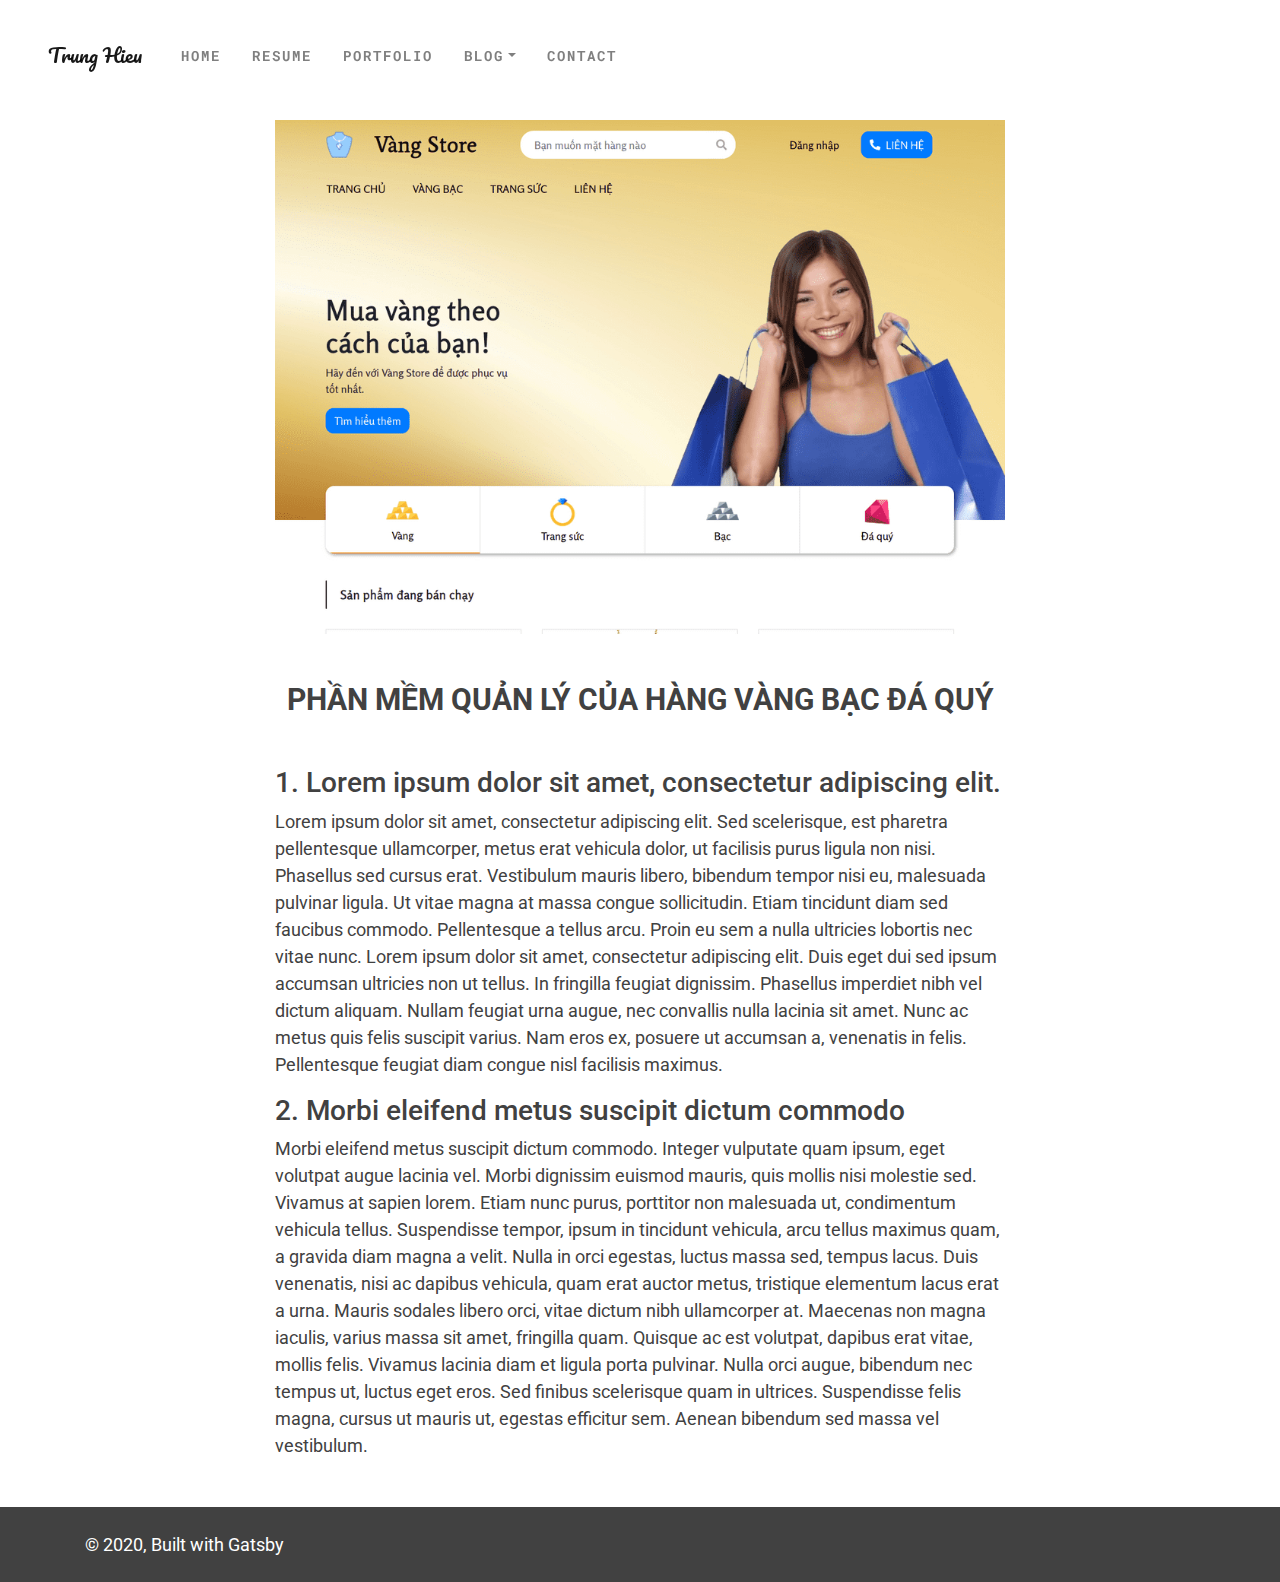
<file: Project_5f1d496b25179400172cb9c7/index.html>
<!DOCTYPE html><html><head><meta charSet="utf-8"/><meta http-equiv="x-ua-compatible" content="ie=edge"/><meta name="viewport" content="width=device-width, initial-scale=1, shrink-to-fit=no"/><style data-href="/styles.2aef27c9445571d566bd.css">@import url(https://fonts.googleapis.com/css2?family=Merriweather&family=Noto+Serif&display=swap);@import url(https://fonts.googleapis.com/css2?family=Roboto&display=swap);@import url(https://fonts.googleapis.com/css2?family=Inconsolata&display=swap);@import url(https://fonts.googleapis.com/css2?family=Roboto+Mono&display=swap);@import url(https://fonts.googleapis.com/css2?family=Pacifico&display=swap);@import url(https://fonts.googleapis.com/css2?family=Quicksand&display=swap);html{scroll-behavior:smooth}body,html{margin:0;background-color:#fff;color:#414141}#___gatsby,#gatsby-focus-wrapper,body,html{height:100%}nav.bg-light{background-color:#fff!important;height:75px;box-shadow:0 5px 8px 0 rgba(0,0,0,.14)}nav.navbar-light a{color:#000}nav.bg-trans{margin-top:20px;height:70px;background-color:transparent!important}nav.navbar{transition:all .3s}nav.navbar .navbar-brand{font-family:Pacifico,cursive;font-size:20px}nav.navbar .navbar-toggler{border:none!important}nav.navbar .nav-item{margin-left:15px;font-size:14px;text-transform:uppercase;font-family:Roboto Mono,monospace;letter-spacing:2px;font-weight:700}.progress-bar{transition:width 2.5s ease!important}.main-wrapper{margin-top:75px;background-color:transparent;color:#414141;height:100%;font-family:Roboto,sans-serif;font-size:18px}h1.big-size-title{font-size:80px;font-weight:700;font-family:Merriweather,serif}.about-head-section{display:block;margin-top:-75px;color:#414141;background-color:azure;height:100%;position:relative;z-index:0}.about-head-section .h-background{position:absolute!important;width:100%;height:100%;z-index:-1}.about-head-section .h-content{padding-top:75px;background-color:transparent;color:#333}.about-head-section .h-content h1{font-family:Quicksand,sans-serif;font-weight:700;font-size:3.5rem}.about-head-section .h-content p.h-description{color:#777;padding-top:10px;padding-bottom:20px}h2.title-heading{display:block;font-size:36px;margin-top:50px!important;margin-bottom:30px!important;font-family:Inconsolata,monospace}h3.resume-title{font-size:20px;text-transform:uppercase;font-family:Roboto Mono,monospace;margin-bottom:40px!important;color:#555;letter-spacing:5px;font-weight:700}/*!
 * Bootstrap v4.5.0 (https://getbootstrap.com/)
 * Copyright 2011-2020 The Bootstrap Authors
 * Copyright 2011-2020 Twitter, Inc.
 * Licensed under MIT (https://github.com/twbs/bootstrap/blob/master/LICENSE)
 */.github-lang-icon{position:relative;display:inline-block;width:16px;height:16px;border-radius:50%;top:2px}/*!
 * Bootstrap v4.5.0 (https://getbootstrap.com/)
 * Copyright 2011-2020 The Bootstrap Authors
 * Copyright 2011-2020 Twitter, Inc.
 * Licensed under MIT (https://github.com/twbs/bootstrap/blob/master/LICENSE)
 */:root{--blue:#007bff;--indigo:#6610f2;--purple:#6f42c1;--pink:#e83e8c;--red:#dc3545;--orange:#fd7e14;--yellow:#ffc107;--green:#28a745;--teal:#20c997;--cyan:#17a2b8;--white:#fff;--gray:#6c757d;--gray-dark:#343a40;--primary:#007718;--secondary:#6c757d;--success:#28a745;--info:#17a2b8;--warning:#ffc107;--danger:#ff4136;--light:#f8f9fa;--dark:#343a40;--breakpoint-xs:0;--breakpoint-sm:576px;--breakpoint-md:768px;--breakpoint-lg:992px;--breakpoint-xl:1200px;--font-family-sans-serif:-apple-system,BlinkMacSystemFont,"Segoe UI",Roboto,"Helvetica Neue",Arial,"Noto Sans",sans-serif,"Apple Color Emoji","Segoe UI Emoji","Segoe UI Symbol","Noto Color Emoji";--font-family-monospace:SFMono-Regular,Menlo,Monaco,Consolas,"Liberation Mono","Courier New",monospace}*,:after,:before{box-sizing:border-box}html{font-family:sans-serif;line-height:1.15;-webkit-text-size-adjust:100%;-webkit-tap-highlight-color:rgba(0,0,0,0)}article,aside,figcaption,figure,footer,header,hgroup,main,nav,section{display:block}body{margin:0;font-family:-apple-system,BlinkMacSystemFont,Segoe UI,Roboto,Helvetica Neue,Arial,Noto Sans,sans-serif,Apple Color Emoji,Segoe UI Emoji,Segoe UI Symbol,Noto Color Emoji;font-size:1rem;font-weight:400;line-height:1.5;color:#212529;text-align:left;background-color:#fff}[tabindex="-1"]:focus:not(:focus-visible){outline:0!important}hr{box-sizing:content-box;height:0;overflow:visible}h1,h2,h3,h4,h5,h6{margin-top:0;margin-bottom:.5rem}p{margin-top:0;margin-bottom:1rem}abbr[data-original-title],abbr[title]{text-decoration:underline;-webkit-text-decoration:underline dotted;text-decoration:underline dotted;cursor:help;border-bottom:0;-webkit-text-decoration-skip-ink:none;text-decoration-skip-ink:none}address{font-style:normal;line-height:inherit}address,dl,ol,ul{margin-bottom:1rem}dl,ol,ul{margin-top:0}ol ol,ol ul,ul ol,ul ul{margin-bottom:0}dt{font-weight:700}dd{margin-bottom:.5rem;margin-left:0}blockquote{margin:0 0 1rem}b,strong{font-weight:bolder}small{font-size:80%}sub,sup{position:relative;font-size:75%;line-height:0;vertical-align:baseline}sub{bottom:-.25em}sup{top:-.5em}a{color:#007718;text-decoration:none;background-color:transparent}a:hover{color:#002b09;text-decoration:underline}a:not([href]),a:not([href]):hover{color:inherit;text-decoration:none}code,kbd,pre,samp{font-family:SFMono-Regular,Menlo,Monaco,Consolas,Liberation Mono,Courier New,monospace;font-size:1em}pre{margin-top:0;margin-bottom:1rem;overflow:auto;-ms-overflow-style:scrollbar}figure{margin:0 0 1rem}img{border-style:none}img,svg{vertical-align:middle}svg{overflow:hidden}table{border-collapse:collapse}caption{padding-top:.75rem;padding-bottom:.75rem;color:#6c757d;text-align:left;caption-side:bottom}th{text-align:inherit}label{display:inline-block;margin-bottom:.5rem}button{border-radius:0}button:focus{outline:1px dotted;outline:5px auto -webkit-focus-ring-color}button,input,optgroup,select,textarea{margin:0;font-family:inherit;font-size:inherit;line-height:inherit}button,input{overflow:visible}button,select{text-transform:none}[role=button]{cursor:pointer}select{word-wrap:normal}[type=button],[type=reset],[type=submit],button{-webkit-appearance:button}[type=button]:not(:disabled),[type=reset]:not(:disabled),[type=submit]:not(:disabled),button:not(:disabled){cursor:pointer}[type=button]::-moz-focus-inner,[type=reset]::-moz-focus-inner,[type=submit]::-moz-focus-inner,button::-moz-focus-inner{padding:0;border-style:none}input[type=checkbox],input[type=radio]{box-sizing:border-box;padding:0}textarea{overflow:auto;resize:vertical}fieldset{min-width:0;padding:0;margin:0;border:0}legend{display:block;width:100%;max-width:100%;padding:0;margin-bottom:.5rem;font-size:1.5rem;line-height:inherit;color:inherit;white-space:normal}progress{vertical-align:baseline}[type=number]::-webkit-inner-spin-button,[type=number]::-webkit-outer-spin-button{height:auto}[type=search]{outline-offset:-2px;-webkit-appearance:none}[type=search]::-webkit-search-decoration{-webkit-appearance:none}::-webkit-file-upload-button{font:inherit;-webkit-appearance:button}output{display:inline-block}summary{display:list-item;cursor:pointer}template{display:none}[hidden]{display:none!important}.h1,.h2,.h3,.h4,.h5,.h6,h1,h2,h3,h4,h5,h6{margin-bottom:.5rem;font-weight:500;line-height:1.2}.h1,h1{font-size:2.5rem}.h2,h2{font-size:2rem}.h3,h3{font-size:1.75rem}.h4,h4{font-size:1.5rem}.h5,h5{font-size:1.25rem}.h6,h6{font-size:1rem}.lead{font-size:1.25rem;font-weight:300}.display-1{font-size:6rem}.display-1,.display-2{font-weight:300;line-height:1.2}.display-2{font-size:5.5rem}.display-3{font-size:4.5rem}.display-3,.display-4{font-weight:300;line-height:1.2}.display-4{font-size:3.5rem}hr{margin-top:1rem;margin-bottom:1rem;border:0;border-top:1px solid rgba(0,0,0,.1)}.small,small{font-size:80%;font-weight:400}.mark,mark{padding:.2em;background-color:#fcf8e3}.list-inline,.list-unstyled{padding-left:0;list-style:none}.list-inline-item{display:inline-block}.list-inline-item:not(:last-child){margin-right:.5rem}.initialism{font-size:90%;text-transform:uppercase}.blockquote{margin-bottom:1rem;font-size:1.25rem}.blockquote-footer{display:block;font-size:80%;color:#6c757d}.blockquote-footer:before{content:"\2014\A0"}.img-fluid,.img-thumbnail{max-width:100%;height:auto}.img-thumbnail{padding:.25rem;background-color:#fff;border:1px solid #dee2e6;border-radius:.25rem}.figure{display:inline-block}.figure-img{margin-bottom:.5rem;line-height:1}.figure-caption{font-size:90%;color:#6c757d}code{font-size:87.5%;color:#e83e8c;word-wrap:break-word}a>code{color:inherit}kbd{padding:.2rem .4rem;font-size:87.5%;color:#fff;background-color:#212529;border-radius:.2rem}kbd kbd{padding:0;font-size:100%;font-weight:700}pre{display:block;font-size:87.5%;color:#212529}pre code{font-size:inherit;color:inherit;word-break:normal}.pre-scrollable{max-height:340px;overflow-y:scroll}.container{width:100%;padding-right:15px;padding-left:15px;margin-right:auto;margin-left:auto}@media (min-width:576px){.container{max-width:540px}}@media (min-width:768px){.container{max-width:720px}}@media (min-width:992px){.container{max-width:960px}}@media (min-width:1200px){.container{max-width:1140px}}.container-fluid,.container-lg,.container-md,.container-sm,.container-xl{width:100%;padding-right:15px;padding-left:15px;margin-right:auto;margin-left:auto}@media (min-width:576px){.container,.container-sm{max-width:540px}}@media (min-width:768px){.container,.container-md,.container-sm{max-width:720px}}@media (min-width:992px){.container,.container-lg,.container-md,.container-sm{max-width:960px}}@media (min-width:1200px){.container,.container-lg,.container-md,.container-sm,.container-xl{max-width:1140px}}.row{display:flex;flex-wrap:wrap;margin-right:-15px;margin-left:-15px}.no-gutters{margin-right:0;margin-left:0}.no-gutters>.col,.no-gutters>[class*=col-]{padding-right:0;padding-left:0}.col,.col-1,.col-2,.col-3,.col-4,.col-5,.col-6,.col-7,.col-8,.col-9,.col-10,.col-11,.col-12,.col-auto,.col-lg,.col-lg-1,.col-lg-2,.col-lg-3,.col-lg-4,.col-lg-5,.col-lg-6,.col-lg-7,.col-lg-8,.col-lg-9,.col-lg-10,.col-lg-11,.col-lg-12,.col-lg-auto,.col-md,.col-md-1,.col-md-2,.col-md-3,.col-md-4,.col-md-5,.col-md-6,.col-md-7,.col-md-8,.col-md-9,.col-md-10,.col-md-11,.col-md-12,.col-md-auto,.col-sm,.col-sm-1,.col-sm-2,.col-sm-3,.col-sm-4,.col-sm-5,.col-sm-6,.col-sm-7,.col-sm-8,.col-sm-9,.col-sm-10,.col-sm-11,.col-sm-12,.col-sm-auto,.col-xl,.col-xl-1,.col-xl-2,.col-xl-3,.col-xl-4,.col-xl-5,.col-xl-6,.col-xl-7,.col-xl-8,.col-xl-9,.col-xl-10,.col-xl-11,.col-xl-12,.col-xl-auto{position:relative;width:100%;padding-right:15px;padding-left:15px}.col{flex-basis:0;flex-grow:1;min-width:0;max-width:100%}.row-cols-1>*{flex:0 0 100%;max-width:100%}.row-cols-2>*{flex:0 0 50%;max-width:50%}.row-cols-3>*{flex:0 0 33.33333%;max-width:33.33333%}.row-cols-4>*{flex:0 0 25%;max-width:25%}.row-cols-5>*{flex:0 0 20%;max-width:20%}.row-cols-6>*{flex:0 0 16.66667%;max-width:16.66667%}.col-auto{flex:0 0 auto;width:auto;max-width:100%}.col-1{flex:0 0 8.33333%;max-width:8.33333%}.col-2{flex:0 0 16.66667%;max-width:16.66667%}.col-3{flex:0 0 25%;max-width:25%}.col-4{flex:0 0 33.33333%;max-width:33.33333%}.col-5{flex:0 0 41.66667%;max-width:41.66667%}.col-6{flex:0 0 50%;max-width:50%}.col-7{flex:0 0 58.33333%;max-width:58.33333%}.col-8{flex:0 0 66.66667%;max-width:66.66667%}.col-9{flex:0 0 75%;max-width:75%}.col-10{flex:0 0 83.33333%;max-width:83.33333%}.col-11{flex:0 0 91.66667%;max-width:91.66667%}.col-12{flex:0 0 100%;max-width:100%}.order-first{order:-1}.order-last{order:13}.order-0{order:0}.order-1{order:1}.order-2{order:2}.order-3{order:3}.order-4{order:4}.order-5{order:5}.order-6{order:6}.order-7{order:7}.order-8{order:8}.order-9{order:9}.order-10{order:10}.order-11{order:11}.order-12{order:12}.offset-1{margin-left:8.33333%}.offset-2{margin-left:16.66667%}.offset-3{margin-left:25%}.offset-4{margin-left:33.33333%}.offset-5{margin-left:41.66667%}.offset-6{margin-left:50%}.offset-7{margin-left:58.33333%}.offset-8{margin-left:66.66667%}.offset-9{margin-left:75%}.offset-10{margin-left:83.33333%}.offset-11{margin-left:91.66667%}@media (min-width:576px){.col-sm{flex-basis:0;flex-grow:1;min-width:0;max-width:100%}.row-cols-sm-1>*{flex:0 0 100%;max-width:100%}.row-cols-sm-2>*{flex:0 0 50%;max-width:50%}.row-cols-sm-3>*{flex:0 0 33.33333%;max-width:33.33333%}.row-cols-sm-4>*{flex:0 0 25%;max-width:25%}.row-cols-sm-5>*{flex:0 0 20%;max-width:20%}.row-cols-sm-6>*{flex:0 0 16.66667%;max-width:16.66667%}.col-sm-auto{flex:0 0 auto;width:auto;max-width:100%}.col-sm-1{flex:0 0 8.33333%;max-width:8.33333%}.col-sm-2{flex:0 0 16.66667%;max-width:16.66667%}.col-sm-3{flex:0 0 25%;max-width:25%}.col-sm-4{flex:0 0 33.33333%;max-width:33.33333%}.col-sm-5{flex:0 0 41.66667%;max-width:41.66667%}.col-sm-6{flex:0 0 50%;max-width:50%}.col-sm-7{flex:0 0 58.33333%;max-width:58.33333%}.col-sm-8{flex:0 0 66.66667%;max-width:66.66667%}.col-sm-9{flex:0 0 75%;max-width:75%}.col-sm-10{flex:0 0 83.33333%;max-width:83.33333%}.col-sm-11{flex:0 0 91.66667%;max-width:91.66667%}.col-sm-12{flex:0 0 100%;max-width:100%}.order-sm-first{order:-1}.order-sm-last{order:13}.order-sm-0{order:0}.order-sm-1{order:1}.order-sm-2{order:2}.order-sm-3{order:3}.order-sm-4{order:4}.order-sm-5{order:5}.order-sm-6{order:6}.order-sm-7{order:7}.order-sm-8{order:8}.order-sm-9{order:9}.order-sm-10{order:10}.order-sm-11{order:11}.order-sm-12{order:12}.offset-sm-0{margin-left:0}.offset-sm-1{margin-left:8.33333%}.offset-sm-2{margin-left:16.66667%}.offset-sm-3{margin-left:25%}.offset-sm-4{margin-left:33.33333%}.offset-sm-5{margin-left:41.66667%}.offset-sm-6{margin-left:50%}.offset-sm-7{margin-left:58.33333%}.offset-sm-8{margin-left:66.66667%}.offset-sm-9{margin-left:75%}.offset-sm-10{margin-left:83.33333%}.offset-sm-11{margin-left:91.66667%}}@media (min-width:768px){.col-md{flex-basis:0;flex-grow:1;min-width:0;max-width:100%}.row-cols-md-1>*{flex:0 0 100%;max-width:100%}.row-cols-md-2>*{flex:0 0 50%;max-width:50%}.row-cols-md-3>*{flex:0 0 33.33333%;max-width:33.33333%}.row-cols-md-4>*{flex:0 0 25%;max-width:25%}.row-cols-md-5>*{flex:0 0 20%;max-width:20%}.row-cols-md-6>*{flex:0 0 16.66667%;max-width:16.66667%}.col-md-auto{flex:0 0 auto;width:auto;max-width:100%}.col-md-1{flex:0 0 8.33333%;max-width:8.33333%}.col-md-2{flex:0 0 16.66667%;max-width:16.66667%}.col-md-3{flex:0 0 25%;max-width:25%}.col-md-4{flex:0 0 33.33333%;max-width:33.33333%}.col-md-5{flex:0 0 41.66667%;max-width:41.66667%}.col-md-6{flex:0 0 50%;max-width:50%}.col-md-7{flex:0 0 58.33333%;max-width:58.33333%}.col-md-8{flex:0 0 66.66667%;max-width:66.66667%}.col-md-9{flex:0 0 75%;max-width:75%}.col-md-10{flex:0 0 83.33333%;max-width:83.33333%}.col-md-11{flex:0 0 91.66667%;max-width:91.66667%}.col-md-12{flex:0 0 100%;max-width:100%}.order-md-first{order:-1}.order-md-last{order:13}.order-md-0{order:0}.order-md-1{order:1}.order-md-2{order:2}.order-md-3{order:3}.order-md-4{order:4}.order-md-5{order:5}.order-md-6{order:6}.order-md-7{order:7}.order-md-8{order:8}.order-md-9{order:9}.order-md-10{order:10}.order-md-11{order:11}.order-md-12{order:12}.offset-md-0{margin-left:0}.offset-md-1{margin-left:8.33333%}.offset-md-2{margin-left:16.66667%}.offset-md-3{margin-left:25%}.offset-md-4{margin-left:33.33333%}.offset-md-5{margin-left:41.66667%}.offset-md-6{margin-left:50%}.offset-md-7{margin-left:58.33333%}.offset-md-8{margin-left:66.66667%}.offset-md-9{margin-left:75%}.offset-md-10{margin-left:83.33333%}.offset-md-11{margin-left:91.66667%}}@media (min-width:992px){.col-lg{flex-basis:0;flex-grow:1;min-width:0;max-width:100%}.row-cols-lg-1>*{flex:0 0 100%;max-width:100%}.row-cols-lg-2>*{flex:0 0 50%;max-width:50%}.row-cols-lg-3>*{flex:0 0 33.33333%;max-width:33.33333%}.row-cols-lg-4>*{flex:0 0 25%;max-width:25%}.row-cols-lg-5>*{flex:0 0 20%;max-width:20%}.row-cols-lg-6>*{flex:0 0 16.66667%;max-width:16.66667%}.col-lg-auto{flex:0 0 auto;width:auto;max-width:100%}.col-lg-1{flex:0 0 8.33333%;max-width:8.33333%}.col-lg-2{flex:0 0 16.66667%;max-width:16.66667%}.col-lg-3{flex:0 0 25%;max-width:25%}.col-lg-4{flex:0 0 33.33333%;max-width:33.33333%}.col-lg-5{flex:0 0 41.66667%;max-width:41.66667%}.col-lg-6{flex:0 0 50%;max-width:50%}.col-lg-7{flex:0 0 58.33333%;max-width:58.33333%}.col-lg-8{flex:0 0 66.66667%;max-width:66.66667%}.col-lg-9{flex:0 0 75%;max-width:75%}.col-lg-10{flex:0 0 83.33333%;max-width:83.33333%}.col-lg-11{flex:0 0 91.66667%;max-width:91.66667%}.col-lg-12{flex:0 0 100%;max-width:100%}.order-lg-first{order:-1}.order-lg-last{order:13}.order-lg-0{order:0}.order-lg-1{order:1}.order-lg-2{order:2}.order-lg-3{order:3}.order-lg-4{order:4}.order-lg-5{order:5}.order-lg-6{order:6}.order-lg-7{order:7}.order-lg-8{order:8}.order-lg-9{order:9}.order-lg-10{order:10}.order-lg-11{order:11}.order-lg-12{order:12}.offset-lg-0{margin-left:0}.offset-lg-1{margin-left:8.33333%}.offset-lg-2{margin-left:16.66667%}.offset-lg-3{margin-left:25%}.offset-lg-4{margin-left:33.33333%}.offset-lg-5{margin-left:41.66667%}.offset-lg-6{margin-left:50%}.offset-lg-7{margin-left:58.33333%}.offset-lg-8{margin-left:66.66667%}.offset-lg-9{margin-left:75%}.offset-lg-10{margin-left:83.33333%}.offset-lg-11{margin-left:91.66667%}}@media (min-width:1200px){.col-xl{flex-basis:0;flex-grow:1;min-width:0;max-width:100%}.row-cols-xl-1>*{flex:0 0 100%;max-width:100%}.row-cols-xl-2>*{flex:0 0 50%;max-width:50%}.row-cols-xl-3>*{flex:0 0 33.33333%;max-width:33.33333%}.row-cols-xl-4>*{flex:0 0 25%;max-width:25%}.row-cols-xl-5>*{flex:0 0 20%;max-width:20%}.row-cols-xl-6>*{flex:0 0 16.66667%;max-width:16.66667%}.col-xl-auto{flex:0 0 auto;width:auto;max-width:100%}.col-xl-1{flex:0 0 8.33333%;max-width:8.33333%}.col-xl-2{flex:0 0 16.66667%;max-width:16.66667%}.col-xl-3{flex:0 0 25%;max-width:25%}.col-xl-4{flex:0 0 33.33333%;max-width:33.33333%}.col-xl-5{flex:0 0 41.66667%;max-width:41.66667%}.col-xl-6{flex:0 0 50%;max-width:50%}.col-xl-7{flex:0 0 58.33333%;max-width:58.33333%}.col-xl-8{flex:0 0 66.66667%;max-width:66.66667%}.col-xl-9{flex:0 0 75%;max-width:75%}.col-xl-10{flex:0 0 83.33333%;max-width:83.33333%}.col-xl-11{flex:0 0 91.66667%;max-width:91.66667%}.col-xl-12{flex:0 0 100%;max-width:100%}.order-xl-first{order:-1}.order-xl-last{order:13}.order-xl-0{order:0}.order-xl-1{order:1}.order-xl-2{order:2}.order-xl-3{order:3}.order-xl-4{order:4}.order-xl-5{order:5}.order-xl-6{order:6}.order-xl-7{order:7}.order-xl-8{order:8}.order-xl-9{order:9}.order-xl-10{order:10}.order-xl-11{order:11}.order-xl-12{order:12}.offset-xl-0{margin-left:0}.offset-xl-1{margin-left:8.33333%}.offset-xl-2{margin-left:16.66667%}.offset-xl-3{margin-left:25%}.offset-xl-4{margin-left:33.33333%}.offset-xl-5{margin-left:41.66667%}.offset-xl-6{margin-left:50%}.offset-xl-7{margin-left:58.33333%}.offset-xl-8{margin-left:66.66667%}.offset-xl-9{margin-left:75%}.offset-xl-10{margin-left:83.33333%}.offset-xl-11{margin-left:91.66667%}}.table{width:100%;margin-bottom:1rem;color:#212529}.table td,.table th{padding:.75rem;vertical-align:top;border-top:1px solid #dee2e6}.table thead th{vertical-align:bottom;border-bottom:2px solid #dee2e6}.table tbody+tbody{border-top:2px solid #dee2e6}.table-sm td,.table-sm th{padding:.3rem}.table-bordered,.table-bordered td,.table-bordered th{border:1px solid #dee2e6}.table-bordered thead td,.table-bordered thead th{border-bottom-width:2px}.table-borderless tbody+tbody,.table-borderless td,.table-borderless th,.table-borderless thead th{border:0}.table-striped tbody tr:nth-of-type(odd){background-color:rgba(0,0,0,.05)}.table-hover tbody tr:hover{color:#212529;background-color:rgba(0,0,0,.075)}.table-primary,.table-primary>td,.table-primary>th{background-color:#b8d9be}.table-primary tbody+tbody,.table-primary td,.table-primary th,.table-primary thead th{border-color:#7ab887}.table-hover .table-primary:hover,.table-hover .table-primary:hover>td,.table-hover .table-primary:hover>th{background-color:#a7d0af}.table-secondary,.table-secondary>td,.table-secondary>th{background-color:#d6d8db}.table-secondary tbody+tbody,.table-secondary td,.table-secondary th,.table-secondary thead th{border-color:#b3b7bb}.table-hover .table-secondary:hover,.table-hover .table-secondary:hover>td,.table-hover .table-secondary:hover>th{background-color:#c8cbcf}.table-success,.table-success>td,.table-success>th{background-color:#c3e6cb}.table-success tbody+tbody,.table-success td,.table-success th,.table-success thead th{border-color:#8fd19e}.table-hover .table-success:hover,.table-hover .table-success:hover>td,.table-hover .table-success:hover>th{background-color:#b1dfbb}.table-info,.table-info>td,.table-info>th{background-color:#bee5eb}.table-info tbody+tbody,.table-info td,.table-info th,.table-info thead th{border-color:#86cfda}.table-hover .table-info:hover,.table-hover .table-info:hover>td,.table-hover .table-info:hover>th{background-color:#abdde5}.table-warning,.table-warning>td,.table-warning>th{background-color:#ffeeba}.table-warning tbody+tbody,.table-warning td,.table-warning th,.table-warning thead th{border-color:#ffdf7e}.table-hover .table-warning:hover,.table-hover .table-warning:hover>td,.table-hover .table-warning:hover>th{background-color:#ffe8a1}.table-danger,.table-danger>td,.table-danger>th{background-color:#ffcac7}.table-danger tbody+tbody,.table-danger td,.table-danger th,.table-danger thead th{border-color:#ff9c96}.table-hover .table-danger:hover,.table-hover .table-danger:hover>td,.table-hover .table-danger:hover>th{background-color:#ffb2ae}.table-light,.table-light>td,.table-light>th{background-color:#fdfdfe}.table-light tbody+tbody,.table-light td,.table-light th,.table-light thead th{border-color:#fbfcfc}.table-hover .table-light:hover,.table-hover .table-light:hover>td,.table-hover .table-light:hover>th{background-color:#ececf6}.table-dark,.table-dark>td,.table-dark>th{background-color:#c6c8ca}.table-dark tbody+tbody,.table-dark td,.table-dark th,.table-dark thead th{border-color:#95999c}.table-hover .table-dark:hover,.table-hover .table-dark:hover>td,.table-hover .table-dark:hover>th{background-color:#b9bbbe}.table-active,.table-active>td,.table-active>th,.table-hover .table-active:hover,.table-hover .table-active:hover>td,.table-hover .table-active:hover>th{background-color:rgba(0,0,0,.075)}.table .thead-dark th{color:#fff;background-color:#343a40;border-color:#454d55}.table .thead-light th{color:#495057;background-color:#e9ecef;border-color:#dee2e6}.table-dark{color:#fff;background-color:#343a40}.table-dark td,.table-dark th,.table-dark thead th{border-color:#454d55}.table-dark.table-bordered{border:0}.table-dark.table-striped tbody tr:nth-of-type(odd){background-color:hsla(0,0%,100%,.05)}.table-dark.table-hover tbody tr:hover{color:#fff;background-color:hsla(0,0%,100%,.075)}@media (max-width:575.98px){.table-responsive-sm{display:block;width:100%;overflow-x:auto;-webkit-overflow-scrolling:touch}.table-responsive-sm>.table-bordered{border:0}}@media (max-width:767.98px){.table-responsive-md{display:block;width:100%;overflow-x:auto;-webkit-overflow-scrolling:touch}.table-responsive-md>.table-bordered{border:0}}@media (max-width:991.98px){.table-responsive-lg{display:block;width:100%;overflow-x:auto;-webkit-overflow-scrolling:touch}.table-responsive-lg>.table-bordered{border:0}}@media (max-width:1199.98px){.table-responsive-xl{display:block;width:100%;overflow-x:auto;-webkit-overflow-scrolling:touch}.table-responsive-xl>.table-bordered{border:0}}.table-responsive{display:block;width:100%;overflow-x:auto;-webkit-overflow-scrolling:touch}.table-responsive>.table-bordered{border:0}.form-control{display:block;width:100%;height:calc(1.5em + .75rem + 2px);padding:.375rem .75rem;font-size:1rem;font-weight:400;line-height:1.5;color:#495057;background-color:#fff;background-clip:padding-box;border:1px solid #ced4da;border-radius:.25rem;transition:border-color .15s ease-in-out,box-shadow .15s ease-in-out}@media (prefers-reduced-motion:reduce){.form-control{transition:none}}.form-control::-ms-expand{background-color:transparent;border:0}.form-control:-moz-focusring{color:transparent;text-shadow:0 0 0 #495057}.form-control:focus{color:#495057;background-color:#fff;border-color:#00f732;outline:0;box-shadow:0 0 0 .2rem rgba(0,119,24,.25)}.form-control::-webkit-input-placeholder{color:#6c757d;opacity:1}.form-control:-ms-input-placeholder{color:#6c757d;opacity:1}.form-control::-ms-input-placeholder{color:#6c757d;opacity:1}.form-control::placeholder{color:#6c757d;opacity:1}.form-control:disabled,.form-control[readonly]{background-color:#e9ecef;opacity:1}input[type=date].form-control,input[type=datetime-local].form-control,input[type=month].form-control,input[type=time].form-control{-webkit-appearance:none;-moz-appearance:none;appearance:none}select.form-control:focus::-ms-value{color:#495057;background-color:#fff}.form-control-file,.form-control-range{display:block;width:100%}.col-form-label{padding-top:calc(.375rem + 1px);padding-bottom:calc(.375rem + 1px);margin-bottom:0;font-size:inherit;line-height:1.5}.col-form-label-lg{padding-top:calc(.5rem + 1px);padding-bottom:calc(.5rem + 1px);font-size:1.25rem;line-height:1.5}.col-form-label-sm{padding-top:calc(.25rem + 1px);padding-bottom:calc(.25rem + 1px);font-size:.875rem;line-height:1.5}.form-control-plaintext{display:block;width:100%;padding:.375rem 0;margin-bottom:0;font-size:1rem;line-height:1.5;color:#212529;background-color:transparent;border:solid transparent;border-width:1px 0}.form-control-plaintext.form-control-lg,.form-control-plaintext.form-control-sm{padding-right:0;padding-left:0}.form-control-sm{height:calc(1.5em + .5rem + 2px);padding:.25rem .5rem;font-size:.875rem;line-height:1.5;border-radius:.2rem}.form-control-lg{height:calc(1.5em + 1rem + 2px);padding:.5rem 1rem;font-size:1.25rem;line-height:1.5;border-radius:.3rem}select.form-control[multiple],select.form-control[size],textarea.form-control{height:auto}.form-group{margin-bottom:1rem}.form-text{display:block;margin-top:.25rem}.form-row{display:flex;flex-wrap:wrap;margin-right:-5px;margin-left:-5px}.form-row>.col,.form-row>[class*=col-]{padding-right:5px;padding-left:5px}.form-check{position:relative;display:block;padding-left:1.25rem}.form-check-input{position:absolute;margin-top:.3rem;margin-left:-1.25rem}.form-check-input:disabled~.form-check-label,.form-check-input[disabled]~.form-check-label{color:#6c757d}.form-check-label{margin-bottom:0}.form-check-inline{display:inline-flex;align-items:center;padding-left:0;margin-right:.75rem}.form-check-inline .form-check-input{position:static;margin-top:0;margin-right:.3125rem;margin-left:0}.valid-feedback{display:none;width:100%;margin-top:.25rem;font-size:80%;color:#28a745}.valid-tooltip{position:absolute;top:100%;z-index:5;display:none;max-width:100%;padding:.25rem .5rem;margin-top:.1rem;font-size:.875rem;line-height:1.5;color:#fff;background-color:rgba(40,167,69,.9);border-radius:.25rem}.is-valid~.valid-feedback,.is-valid~.valid-tooltip,.was-validated :valid~.valid-feedback,.was-validated :valid~.valid-tooltip{display:block}.form-control.is-valid,.was-validated .form-control:valid{border-color:#28a745;padding-right:calc(1.5em + .75rem);background-image:url("data:image/svg+xml;charset=utf-8,%3Csvg xmlns='http://www.w3.org/2000/svg' width='8' height='8' viewBox='0 0 8 8'%3E%3Cpath fill='%2328a745' d='M2.3 6.73L.6 4.53c-.4-1.04.46-1.4 1.1-.8l1.1 1.4 3.4-3.8c.6-.63 1.6-.27 1.2.7l-4 4.6c-.43.5-.8.4-1.1.1z'/%3E%3C/svg%3E");background-repeat:no-repeat;background-position:right calc(.375em + .1875rem) center;background-size:calc(.75em + .375rem) calc(.75em + .375rem)}.form-control.is-valid:focus,.was-validated .form-control:valid:focus{border-color:#28a745;box-shadow:0 0 0 .2rem rgba(40,167,69,.25)}.was-validated textarea.form-control:valid,textarea.form-control.is-valid{padding-right:calc(1.5em + .75rem);background-position:top calc(.375em + .1875rem) right calc(.375em + .1875rem)}.custom-select.is-valid,.was-validated .custom-select:valid{border-color:#28a745;padding-right:calc(.75em + 2.3125rem);background:url("data:image/svg+xml;charset=utf-8,%3Csvg xmlns='http://www.w3.org/2000/svg' width='4' height='5' viewBox='0 0 4 5'%3E%3Cpath fill='%23343a40' d='M2 0L0 2h4zm0 5L0 3h4z'/%3E%3C/svg%3E") no-repeat right .75rem center/8px 10px,url("data:image/svg+xml;charset=utf-8,%3Csvg xmlns='http://www.w3.org/2000/svg' width='8' height='8' viewBox='0 0 8 8'%3E%3Cpath fill='%2328a745' d='M2.3 6.73L.6 4.53c-.4-1.04.46-1.4 1.1-.8l1.1 1.4 3.4-3.8c.6-.63 1.6-.27 1.2.7l-4 4.6c-.43.5-.8.4-1.1.1z'/%3E%3C/svg%3E") #fff no-repeat center right 1.75rem/calc(.75em + .375rem) calc(.75em + .375rem)}.custom-select.is-valid:focus,.was-validated .custom-select:valid:focus{border-color:#28a745;box-shadow:0 0 0 .2rem rgba(40,167,69,.25)}.form-check-input.is-valid~.form-check-label,.was-validated .form-check-input:valid~.form-check-label{color:#28a745}.form-check-input.is-valid~.valid-feedback,.form-check-input.is-valid~.valid-tooltip,.was-validated .form-check-input:valid~.valid-feedback,.was-validated .form-check-input:valid~.valid-tooltip{display:block}.custom-control-input.is-valid~.custom-control-label,.was-validated .custom-control-input:valid~.custom-control-label{color:#28a745}.custom-control-input.is-valid~.custom-control-label:before,.was-validated .custom-control-input:valid~.custom-control-label:before{border-color:#28a745}.custom-control-input.is-valid:checked~.custom-control-label:before,.was-validated .custom-control-input:valid:checked~.custom-control-label:before{border-color:#34ce57;background-color:#34ce57}.custom-control-input.is-valid:focus~.custom-control-label:before,.was-validated .custom-control-input:valid:focus~.custom-control-label:before{box-shadow:0 0 0 .2rem rgba(40,167,69,.25)}.custom-control-input.is-valid:focus:not(:checked)~.custom-control-label:before,.custom-file-input.is-valid~.custom-file-label,.was-validated .custom-control-input:valid:focus:not(:checked)~.custom-control-label:before,.was-validated .custom-file-input:valid~.custom-file-label{border-color:#28a745}.custom-file-input.is-valid:focus~.custom-file-label,.was-validated .custom-file-input:valid:focus~.custom-file-label{border-color:#28a745;box-shadow:0 0 0 .2rem rgba(40,167,69,.25)}.invalid-feedback{display:none;width:100%;margin-top:.25rem;font-size:80%;color:#ff4136}.invalid-tooltip{position:absolute;top:100%;z-index:5;display:none;max-width:100%;padding:.25rem .5rem;margin-top:.1rem;font-size:.875rem;line-height:1.5;color:#fff;background-color:rgba(255,65,54,.9);border-radius:.25rem}.is-invalid~.invalid-feedback,.is-invalid~.invalid-tooltip,.was-validated :invalid~.invalid-feedback,.was-validated :invalid~.invalid-tooltip{display:block}.form-control.is-invalid,.was-validated .form-control:invalid{border-color:#ff4136;padding-right:calc(1.5em + .75rem);background-image:url("data:image/svg+xml;charset=utf-8,%3Csvg xmlns='http://www.w3.org/2000/svg' width='12' height='12' fill='none' stroke='%23ff4136' viewBox='0 0 12 12'%3E%3Ccircle cx='6' cy='6' r='4.5'/%3E%3Cpath stroke-linejoin='round' d='M5.8 3.6h.4L6 6.5z'/%3E%3Ccircle cx='6' cy='8.2' r='.6' fill='%23ff4136' stroke='none'/%3E%3C/svg%3E");background-repeat:no-repeat;background-position:right calc(.375em + .1875rem) center;background-size:calc(.75em + .375rem) calc(.75em + .375rem)}.form-control.is-invalid:focus,.was-validated .form-control:invalid:focus{border-color:#ff4136;box-shadow:0 0 0 .2rem rgba(255,65,54,.25)}.was-validated textarea.form-control:invalid,textarea.form-control.is-invalid{padding-right:calc(1.5em + .75rem);background-position:top calc(.375em + .1875rem) right calc(.375em + .1875rem)}.custom-select.is-invalid,.was-validated .custom-select:invalid{border-color:#ff4136;padding-right:calc(.75em + 2.3125rem);background:url("data:image/svg+xml;charset=utf-8,%3Csvg xmlns='http://www.w3.org/2000/svg' width='4' height='5' viewBox='0 0 4 5'%3E%3Cpath fill='%23343a40' d='M2 0L0 2h4zm0 5L0 3h4z'/%3E%3C/svg%3E") no-repeat right .75rem center/8px 10px,url("data:image/svg+xml;charset=utf-8,%3Csvg xmlns='http://www.w3.org/2000/svg' width='12' height='12' fill='none' stroke='%23ff4136' viewBox='0 0 12 12'%3E%3Ccircle cx='6' cy='6' r='4.5'/%3E%3Cpath stroke-linejoin='round' d='M5.8 3.6h.4L6 6.5z'/%3E%3Ccircle cx='6' cy='8.2' r='.6' fill='%23ff4136' stroke='none'/%3E%3C/svg%3E") #fff no-repeat center right 1.75rem/calc(.75em + .375rem) calc(.75em + .375rem)}.custom-select.is-invalid:focus,.was-validated .custom-select:invalid:focus{border-color:#ff4136;box-shadow:0 0 0 .2rem rgba(255,65,54,.25)}.form-check-input.is-invalid~.form-check-label,.was-validated .form-check-input:invalid~.form-check-label{color:#ff4136}.form-check-input.is-invalid~.invalid-feedback,.form-check-input.is-invalid~.invalid-tooltip,.was-validated .form-check-input:invalid~.invalid-feedback,.was-validated .form-check-input:invalid~.invalid-tooltip{display:block}.custom-control-input.is-invalid~.custom-control-label,.was-validated .custom-control-input:invalid~.custom-control-label{color:#ff4136}.custom-control-input.is-invalid~.custom-control-label:before,.was-validated .custom-control-input:invalid~.custom-control-label:before{border-color:#ff4136}.custom-control-input.is-invalid:checked~.custom-control-label:before,.was-validated .custom-control-input:invalid:checked~.custom-control-label:before{border-color:#ff7169;background-color:#ff7169}.custom-control-input.is-invalid:focus~.custom-control-label:before,.was-validated .custom-control-input:invalid:focus~.custom-control-label:before{box-shadow:0 0 0 .2rem rgba(255,65,54,.25)}.custom-control-input.is-invalid:focus:not(:checked)~.custom-control-label:before,.custom-file-input.is-invalid~.custom-file-label,.was-validated .custom-control-input:invalid:focus:not(:checked)~.custom-control-label:before,.was-validated .custom-file-input:invalid~.custom-file-label{border-color:#ff4136}.custom-file-input.is-invalid:focus~.custom-file-label,.was-validated .custom-file-input:invalid:focus~.custom-file-label{border-color:#ff4136;box-shadow:0 0 0 .2rem rgba(255,65,54,.25)}.form-inline{display:flex;flex-flow:row wrap;align-items:center}.form-inline .form-check{width:100%}@media (min-width:576px){.form-inline label{justify-content:center}.form-inline .form-group,.form-inline label{display:flex;align-items:center;margin-bottom:0}.form-inline .form-group{flex:0 0 auto;flex-flow:row wrap}.form-inline .form-control{display:inline-block;width:auto;vertical-align:middle}.form-inline .form-control-plaintext{display:inline-block}.form-inline .custom-select,.form-inline .input-group{width:auto}.form-inline .form-check{display:flex;align-items:center;justify-content:center;width:auto;padding-left:0}.form-inline .form-check-input{position:relative;flex-shrink:0;margin-top:0;margin-right:.25rem;margin-left:0}.form-inline .custom-control{align-items:center;justify-content:center}.form-inline .custom-control-label{margin-bottom:0}}.btn{display:inline-block;font-weight:400;color:#212529;text-align:center;vertical-align:middle;-webkit-user-select:none;-ms-user-select:none;user-select:none;background-color:transparent;border:1px solid transparent;padding:.375rem .75rem;font-size:1rem;line-height:1.5;border-radius:.25rem;transition:color .15s ease-in-out,background-color .15s ease-in-out,border-color .15s ease-in-out,box-shadow .15s ease-in-out}@media (prefers-reduced-motion:reduce){.btn{transition:none}}.btn:hover{color:#212529;text-decoration:none}.btn.focus,.btn:focus{outline:0;box-shadow:0 0 0 .2rem rgba(0,119,24,.25)}.btn.disabled,.btn:disabled{opacity:.65}.btn:not(:disabled):not(.disabled){cursor:pointer}a.btn.disabled,fieldset:disabled a.btn{pointer-events:none}.btn-primary{color:#fff;background-color:#007718;border-color:#007718}.btn-primary.focus,.btn-primary:focus,.btn-primary:hover{color:#fff;background-color:#005110;border-color:#00440e}.btn-primary.focus,.btn-primary:focus{box-shadow:0 0 0 .2rem rgba(38,139,59,.5)}.btn-primary.disabled,.btn-primary:disabled{color:#fff;background-color:#007718;border-color:#007718}.btn-primary:not(:disabled):not(.disabled).active,.btn-primary:not(:disabled):not(.disabled):active,.show>.btn-primary.dropdown-toggle{color:#fff;background-color:#00440e;border-color:#00370b}.btn-primary:not(:disabled):not(.disabled).active:focus,.btn-primary:not(:disabled):not(.disabled):active:focus,.show>.btn-primary.dropdown-toggle:focus{box-shadow:0 0 0 .2rem rgba(38,139,59,.5)}.btn-secondary{color:#fff;background-color:#6c757d;border-color:#6c757d}.btn-secondary.focus,.btn-secondary:focus,.btn-secondary:hover{color:#fff;background-color:#5a6268;border-color:#545b62}.btn-secondary.focus,.btn-secondary:focus{box-shadow:0 0 0 .2rem rgba(130,138,145,.5)}.btn-secondary.disabled,.btn-secondary:disabled{color:#fff;background-color:#6c757d;border-color:#6c757d}.btn-secondary:not(:disabled):not(.disabled).active,.btn-secondary:not(:disabled):not(.disabled):active,.show>.btn-secondary.dropdown-toggle{color:#fff;background-color:#545b62;border-color:#4e555b}.btn-secondary:not(:disabled):not(.disabled).active:focus,.btn-secondary:not(:disabled):not(.disabled):active:focus,.show>.btn-secondary.dropdown-toggle:focus{box-shadow:0 0 0 .2rem rgba(130,138,145,.5)}.btn-success{color:#fff;background-color:#28a745;border-color:#28a745}.btn-success.focus,.btn-success:focus,.btn-success:hover{color:#fff;background-color:#218838;border-color:#1e7e34}.btn-success.focus,.btn-success:focus{box-shadow:0 0 0 .2rem rgba(72,180,97,.5)}.btn-success.disabled,.btn-success:disabled{color:#fff;background-color:#28a745;border-color:#28a745}.btn-success:not(:disabled):not(.disabled).active,.btn-success:not(:disabled):not(.disabled):active,.show>.btn-success.dropdown-toggle{color:#fff;background-color:#1e7e34;border-color:#1c7430}.btn-success:not(:disabled):not(.disabled).active:focus,.btn-success:not(:disabled):not(.disabled):active:focus,.show>.btn-success.dropdown-toggle:focus{box-shadow:0 0 0 .2rem rgba(72,180,97,.5)}.btn-info{color:#fff;background-color:#17a2b8;border-color:#17a2b8}.btn-info.focus,.btn-info:focus,.btn-info:hover{color:#fff;background-color:#138496;border-color:#117a8b}.btn-info.focus,.btn-info:focus{box-shadow:0 0 0 .2rem rgba(58,176,195,.5)}.btn-info.disabled,.btn-info:disabled{color:#fff;background-color:#17a2b8;border-color:#17a2b8}.btn-info:not(:disabled):not(.disabled).active,.btn-info:not(:disabled):not(.disabled):active,.show>.btn-info.dropdown-toggle{color:#fff;background-color:#117a8b;border-color:#10707f}.btn-info:not(:disabled):not(.disabled).active:focus,.btn-info:not(:disabled):not(.disabled):active:focus,.show>.btn-info.dropdown-toggle:focus{box-shadow:0 0 0 .2rem rgba(58,176,195,.5)}.btn-warning{color:#212529;background-color:#ffc107;border-color:#ffc107}.btn-warning.focus,.btn-warning:focus,.btn-warning:hover{color:#212529;background-color:#e0a800;border-color:#d39e00}.btn-warning.focus,.btn-warning:focus{box-shadow:0 0 0 .2rem rgba(222,170,12,.5)}.btn-warning.disabled,.btn-warning:disabled{color:#212529;background-color:#ffc107;border-color:#ffc107}.btn-warning:not(:disabled):not(.disabled).active,.btn-warning:not(:disabled):not(.disabled):active,.show>.btn-warning.dropdown-toggle{color:#212529;background-color:#d39e00;border-color:#c69500}.btn-warning:not(:disabled):not(.disabled).active:focus,.btn-warning:not(:disabled):not(.disabled):active:focus,.show>.btn-warning.dropdown-toggle:focus{box-shadow:0 0 0 .2rem rgba(222,170,12,.5)}.btn-danger{color:#fff;background-color:#ff4136;border-color:#ff4136}.btn-danger.focus,.btn-danger:focus,.btn-danger:hover{color:#fff;background-color:#ff1d10;border-color:#ff1103}.btn-danger.focus,.btn-danger:focus{box-shadow:0 0 0 .2rem rgba(255,94,84,.5)}.btn-danger.disabled,.btn-danger:disabled{color:#fff;background-color:#ff4136;border-color:#ff4136}.btn-danger:not(:disabled):not(.disabled).active,.btn-danger:not(:disabled):not(.disabled):active,.show>.btn-danger.dropdown-toggle{color:#fff;background-color:#ff1103;border-color:#f50d00}.btn-danger:not(:disabled):not(.disabled).active:focus,.btn-danger:not(:disabled):not(.disabled):active:focus,.show>.btn-danger.dropdown-toggle:focus{box-shadow:0 0 0 .2rem rgba(255,94,84,.5)}.btn-light{color:#212529;background-color:#f8f9fa;border-color:#f8f9fa}.btn-light.focus,.btn-light:focus,.btn-light:hover{color:#212529;background-color:#e2e6ea;border-color:#dae0e5}.btn-light.focus,.btn-light:focus{box-shadow:0 0 0 .2rem rgba(216,217,219,.5)}.btn-light.disabled,.btn-light:disabled{color:#212529;background-color:#f8f9fa;border-color:#f8f9fa}.btn-light:not(:disabled):not(.disabled).active,.btn-light:not(:disabled):not(.disabled):active,.show>.btn-light.dropdown-toggle{color:#212529;background-color:#dae0e5;border-color:#d3d9df}.btn-light:not(:disabled):not(.disabled).active:focus,.btn-light:not(:disabled):not(.disabled):active:focus,.show>.btn-light.dropdown-toggle:focus{box-shadow:0 0 0 .2rem rgba(216,217,219,.5)}.btn-dark{color:#fff;background-color:#343a40;border-color:#343a40}.btn-dark.focus,.btn-dark:focus,.btn-dark:hover{color:#fff;background-color:#23272b;border-color:#1d2124}.btn-dark.focus,.btn-dark:focus{box-shadow:0 0 0 .2rem rgba(82,88,93,.5)}.btn-dark.disabled,.btn-dark:disabled{color:#fff;background-color:#343a40;border-color:#343a40}.btn-dark:not(:disabled):not(.disabled).active,.btn-dark:not(:disabled):not(.disabled):active,.show>.btn-dark.dropdown-toggle{color:#fff;background-color:#1d2124;border-color:#171a1d}.btn-dark:not(:disabled):not(.disabled).active:focus,.btn-dark:not(:disabled):not(.disabled):active:focus,.show>.btn-dark.dropdown-toggle:focus{box-shadow:0 0 0 .2rem rgba(82,88,93,.5)}.btn-outline-primary{color:#007718;border-color:#007718}.btn-outline-primary:hover{color:#fff;background-color:#007718;border-color:#007718}.btn-outline-primary.focus,.btn-outline-primary:focus{box-shadow:0 0 0 .2rem rgba(0,119,24,.5)}.btn-outline-primary.disabled,.btn-outline-primary:disabled{color:#007718;background-color:transparent}.btn-outline-primary:not(:disabled):not(.disabled).active,.btn-outline-primary:not(:disabled):not(.disabled):active,.show>.btn-outline-primary.dropdown-toggle{color:#fff;background-color:#007718;border-color:#007718}.btn-outline-primary:not(:disabled):not(.disabled).active:focus,.btn-outline-primary:not(:disabled):not(.disabled):active:focus,.show>.btn-outline-primary.dropdown-toggle:focus{box-shadow:0 0 0 .2rem rgba(0,119,24,.5)}.btn-outline-secondary{color:#6c757d;border-color:#6c757d}.btn-outline-secondary:hover{color:#fff;background-color:#6c757d;border-color:#6c757d}.btn-outline-secondary.focus,.btn-outline-secondary:focus{box-shadow:0 0 0 .2rem rgba(108,117,125,.5)}.btn-outline-secondary.disabled,.btn-outline-secondary:disabled{color:#6c757d;background-color:transparent}.btn-outline-secondary:not(:disabled):not(.disabled).active,.btn-outline-secondary:not(:disabled):not(.disabled):active,.show>.btn-outline-secondary.dropdown-toggle{color:#fff;background-color:#6c757d;border-color:#6c757d}.btn-outline-secondary:not(:disabled):not(.disabled).active:focus,.btn-outline-secondary:not(:disabled):not(.disabled):active:focus,.show>.btn-outline-secondary.dropdown-toggle:focus{box-shadow:0 0 0 .2rem rgba(108,117,125,.5)}.btn-outline-success{color:#28a745;border-color:#28a745}.btn-outline-success:hover{color:#fff;background-color:#28a745;border-color:#28a745}.btn-outline-success.focus,.btn-outline-success:focus{box-shadow:0 0 0 .2rem rgba(40,167,69,.5)}.btn-outline-success.disabled,.btn-outline-success:disabled{color:#28a745;background-color:transparent}.btn-outline-success:not(:disabled):not(.disabled).active,.btn-outline-success:not(:disabled):not(.disabled):active,.show>.btn-outline-success.dropdown-toggle{color:#fff;background-color:#28a745;border-color:#28a745}.btn-outline-success:not(:disabled):not(.disabled).active:focus,.btn-outline-success:not(:disabled):not(.disabled):active:focus,.show>.btn-outline-success.dropdown-toggle:focus{box-shadow:0 0 0 .2rem rgba(40,167,69,.5)}.btn-outline-info{color:#17a2b8;border-color:#17a2b8}.btn-outline-info:hover{color:#fff;background-color:#17a2b8;border-color:#17a2b8}.btn-outline-info.focus,.btn-outline-info:focus{box-shadow:0 0 0 .2rem rgba(23,162,184,.5)}.btn-outline-info.disabled,.btn-outline-info:disabled{color:#17a2b8;background-color:transparent}.btn-outline-info:not(:disabled):not(.disabled).active,.btn-outline-info:not(:disabled):not(.disabled):active,.show>.btn-outline-info.dropdown-toggle{color:#fff;background-color:#17a2b8;border-color:#17a2b8}.btn-outline-info:not(:disabled):not(.disabled).active:focus,.btn-outline-info:not(:disabled):not(.disabled):active:focus,.show>.btn-outline-info.dropdown-toggle:focus{box-shadow:0 0 0 .2rem rgba(23,162,184,.5)}.btn-outline-warning{color:#ffc107;border-color:#ffc107}.btn-outline-warning:hover{color:#212529;background-color:#ffc107;border-color:#ffc107}.btn-outline-warning.focus,.btn-outline-warning:focus{box-shadow:0 0 0 .2rem rgba(255,193,7,.5)}.btn-outline-warning.disabled,.btn-outline-warning:disabled{color:#ffc107;background-color:transparent}.btn-outline-warning:not(:disabled):not(.disabled).active,.btn-outline-warning:not(:disabled):not(.disabled):active,.show>.btn-outline-warning.dropdown-toggle{color:#212529;background-color:#ffc107;border-color:#ffc107}.btn-outline-warning:not(:disabled):not(.disabled).active:focus,.btn-outline-warning:not(:disabled):not(.disabled):active:focus,.show>.btn-outline-warning.dropdown-toggle:focus{box-shadow:0 0 0 .2rem rgba(255,193,7,.5)}.btn-outline-danger{color:#ff4136;border-color:#ff4136}.btn-outline-danger:hover{color:#fff;background-color:#ff4136;border-color:#ff4136}.btn-outline-danger.focus,.btn-outline-danger:focus{box-shadow:0 0 0 .2rem rgba(255,65,54,.5)}.btn-outline-danger.disabled,.btn-outline-danger:disabled{color:#ff4136;background-color:transparent}.btn-outline-danger:not(:disabled):not(.disabled).active,.btn-outline-danger:not(:disabled):not(.disabled):active,.show>.btn-outline-danger.dropdown-toggle{color:#fff;background-color:#ff4136;border-color:#ff4136}.btn-outline-danger:not(:disabled):not(.disabled).active:focus,.btn-outline-danger:not(:disabled):not(.disabled):active:focus,.show>.btn-outline-danger.dropdown-toggle:focus{box-shadow:0 0 0 .2rem rgba(255,65,54,.5)}.btn-outline-light{color:#f8f9fa;border-color:#f8f9fa}.btn-outline-light:hover{color:#212529;background-color:#f8f9fa;border-color:#f8f9fa}.btn-outline-light.focus,.btn-outline-light:focus{box-shadow:0 0 0 .2rem rgba(248,249,250,.5)}.btn-outline-light.disabled,.btn-outline-light:disabled{color:#f8f9fa;background-color:transparent}.btn-outline-light:not(:disabled):not(.disabled).active,.btn-outline-light:not(:disabled):not(.disabled):active,.show>.btn-outline-light.dropdown-toggle{color:#212529;background-color:#f8f9fa;border-color:#f8f9fa}.btn-outline-light:not(:disabled):not(.disabled).active:focus,.btn-outline-light:not(:disabled):not(.disabled):active:focus,.show>.btn-outline-light.dropdown-toggle:focus{box-shadow:0 0 0 .2rem rgba(248,249,250,.5)}.btn-outline-dark{color:#343a40;border-color:#343a40}.btn-outline-dark:hover{color:#fff;background-color:#343a40;border-color:#343a40}.btn-outline-dark.focus,.btn-outline-dark:focus{box-shadow:0 0 0 .2rem rgba(52,58,64,.5)}.btn-outline-dark.disabled,.btn-outline-dark:disabled{color:#343a40;background-color:transparent}.btn-outline-dark:not(:disabled):not(.disabled).active,.btn-outline-dark:not(:disabled):not(.disabled):active,.show>.btn-outline-dark.dropdown-toggle{color:#fff;background-color:#343a40;border-color:#343a40}.btn-outline-dark:not(:disabled):not(.disabled).active:focus,.btn-outline-dark:not(:disabled):not(.disabled):active:focus,.show>.btn-outline-dark.dropdown-toggle:focus{box-shadow:0 0 0 .2rem rgba(52,58,64,.5)}.btn-link{font-weight:400;color:#007718;text-decoration:none}.btn-link:hover{color:#002b09}.btn-link.focus,.btn-link:focus,.btn-link:hover{text-decoration:underline}.btn-link.disabled,.btn-link:disabled{color:#6c757d;pointer-events:none}.btn-group-lg>.btn,.btn-lg{padding:.5rem 1rem;font-size:1.25rem;line-height:1.5;border-radius:.3rem}.btn-group-sm>.btn,.btn-sm{padding:.25rem .5rem;font-size:.875rem;line-height:1.5;border-radius:.2rem}.btn-block{display:block;width:100%}.btn-block+.btn-block{margin-top:.5rem}input[type=button].btn-block,input[type=reset].btn-block,input[type=submit].btn-block{width:100%}.fade{transition:opacity .15s linear}@media (prefers-reduced-motion:reduce){.fade{transition:none}}.fade:not(.show){opacity:0}.collapse:not(.show){display:none}.collapsing{position:relative;height:0;overflow:hidden;transition:height .35s ease}@media (prefers-reduced-motion:reduce){.collapsing{transition:none}}.dropdown,.dropleft,.dropright,.dropup{position:relative}.dropdown-toggle{white-space:nowrap}.dropdown-toggle:after{display:inline-block;margin-left:.255em;vertical-align:.255em;content:"";border-top:.3em solid;border-right:.3em solid transparent;border-bottom:0;border-left:.3em solid transparent}.dropdown-toggle:empty:after{margin-left:0}.dropdown-menu{position:absolute;top:100%;left:0;z-index:1000;display:none;float:left;min-width:10rem;padding:.5rem 0;margin:.125rem 0 0;font-size:1rem;color:#212529;text-align:left;list-style:none;background-color:#fff;background-clip:padding-box;border:1px solid rgba(0,0,0,.15);border-radius:.25rem}.dropdown-menu-left{right:auto;left:0}.dropdown-menu-right{right:0;left:auto}@media (min-width:576px){.dropdown-menu-sm-left{right:auto;left:0}.dropdown-menu-sm-right{right:0;left:auto}}@media (min-width:768px){.dropdown-menu-md-left{right:auto;left:0}.dropdown-menu-md-right{right:0;left:auto}}@media (min-width:992px){.dropdown-menu-lg-left{right:auto;left:0}.dropdown-menu-lg-right{right:0;left:auto}}@media (min-width:1200px){.dropdown-menu-xl-left{right:auto;left:0}.dropdown-menu-xl-right{right:0;left:auto}}.dropup .dropdown-menu{top:auto;bottom:100%;margin-top:0;margin-bottom:.125rem}.dropup .dropdown-toggle:after{display:inline-block;margin-left:.255em;vertical-align:.255em;content:"";border-top:0;border-right:.3em solid transparent;border-bottom:.3em solid;border-left:.3em solid transparent}.dropup .dropdown-toggle:empty:after{margin-left:0}.dropright .dropdown-menu{top:0;right:auto;left:100%;margin-top:0;margin-left:.125rem}.dropright .dropdown-toggle:after{display:inline-block;margin-left:.255em;vertical-align:.255em;content:"";border-top:.3em solid transparent;border-right:0;border-bottom:.3em solid transparent;border-left:.3em solid}.dropright .dropdown-toggle:empty:after{margin-left:0}.dropright .dropdown-toggle:after{vertical-align:0}.dropleft .dropdown-menu{top:0;right:100%;left:auto;margin-top:0;margin-right:.125rem}.dropleft .dropdown-toggle:after{display:inline-block;margin-left:.255em;vertical-align:.255em;content:"";display:none}.dropleft .dropdown-toggle:before{display:inline-block;margin-right:.255em;vertical-align:.255em;content:"";border-top:.3em solid transparent;border-right:.3em solid;border-bottom:.3em solid transparent}.dropleft .dropdown-toggle:empty:after{margin-left:0}.dropleft .dropdown-toggle:before{vertical-align:0}.dropdown-menu[x-placement^=bottom],.dropdown-menu[x-placement^=left],.dropdown-menu[x-placement^=right],.dropdown-menu[x-placement^=top]{right:auto;bottom:auto}.dropdown-divider{height:0;margin:.5rem 0;overflow:hidden;border-top:1px solid #e9ecef}.dropdown-item{display:block;width:100%;padding:.25rem 1.5rem;clear:both;font-weight:400;color:#212529;text-align:inherit;white-space:nowrap;background-color:transparent;border:0}.dropdown-item:focus,.dropdown-item:hover{color:#16181b;text-decoration:none;background-color:#f8f9fa}.dropdown-item.active,.dropdown-item:active{color:#fff;text-decoration:none;background-color:#007718}.dropdown-item.disabled,.dropdown-item:disabled{color:#6c757d;pointer-events:none;background-color:transparent}.dropdown-menu.show{display:block}.dropdown-header{display:block;padding:.5rem 1.5rem;margin-bottom:0;font-size:.875rem;color:#6c757d;white-space:nowrap}.dropdown-item-text{display:block;padding:.25rem 1.5rem;color:#212529}.btn-group,.btn-group-vertical{position:relative;display:inline-flex;vertical-align:middle}.btn-group-vertical>.btn,.btn-group>.btn{position:relative;flex:1 1 auto}.btn-group-vertical>.btn.active,.btn-group-vertical>.btn:active,.btn-group-vertical>.btn:focus,.btn-group-vertical>.btn:hover,.btn-group>.btn.active,.btn-group>.btn:active,.btn-group>.btn:focus,.btn-group>.btn:hover{z-index:1}.btn-toolbar{display:flex;flex-wrap:wrap;justify-content:flex-start}.btn-toolbar .input-group{width:auto}.btn-group>.btn-group:not(:first-child),.btn-group>.btn:not(:first-child){margin-left:-1px}.btn-group>.btn-group:not(:last-child)>.btn,.btn-group>.btn:not(:last-child):not(.dropdown-toggle){border-top-right-radius:0;border-bottom-right-radius:0}.btn-group>.btn-group:not(:first-child)>.btn,.btn-group>.btn:not(:first-child){border-top-left-radius:0;border-bottom-left-radius:0}.dropdown-toggle-split{padding-right:.5625rem;padding-left:.5625rem}.dropdown-toggle-split:after,.dropright .dropdown-toggle-split:after,.dropup .dropdown-toggle-split:after{margin-left:0}.dropleft .dropdown-toggle-split:before{margin-right:0}.btn-group-sm>.btn+.dropdown-toggle-split,.btn-sm+.dropdown-toggle-split{padding-right:.375rem;padding-left:.375rem}.btn-group-lg>.btn+.dropdown-toggle-split,.btn-lg+.dropdown-toggle-split{padding-right:.75rem;padding-left:.75rem}.btn-group-vertical{flex-direction:column;align-items:flex-start;justify-content:center}.btn-group-vertical>.btn,.btn-group-vertical>.btn-group{width:100%}.btn-group-vertical>.btn-group:not(:first-child),.btn-group-vertical>.btn:not(:first-child){margin-top:-1px}.btn-group-vertical>.btn-group:not(:last-child)>.btn,.btn-group-vertical>.btn:not(:last-child):not(.dropdown-toggle){border-bottom-right-radius:0;border-bottom-left-radius:0}.btn-group-vertical>.btn-group:not(:first-child)>.btn,.btn-group-vertical>.btn:not(:first-child){border-top-left-radius:0;border-top-right-radius:0}.btn-group-toggle>.btn,.btn-group-toggle>.btn-group>.btn{margin-bottom:0}.btn-group-toggle>.btn-group>.btn input[type=checkbox],.btn-group-toggle>.btn-group>.btn input[type=radio],.btn-group-toggle>.btn input[type=checkbox],.btn-group-toggle>.btn input[type=radio]{position:absolute;clip:rect(0,0,0,0);pointer-events:none}.input-group{position:relative;display:flex;flex-wrap:wrap;align-items:stretch;width:100%}.input-group>.custom-file,.input-group>.custom-select,.input-group>.form-control,.input-group>.form-control-plaintext{position:relative;flex:1 1 auto;width:1%;min-width:0;margin-bottom:0}.input-group>.custom-file+.custom-file,.input-group>.custom-file+.custom-select,.input-group>.custom-file+.form-control,.input-group>.custom-select+.custom-file,.input-group>.custom-select+.custom-select,.input-group>.custom-select+.form-control,.input-group>.form-control+.custom-file,.input-group>.form-control+.custom-select,.input-group>.form-control+.form-control,.input-group>.form-control-plaintext+.custom-file,.input-group>.form-control-plaintext+.custom-select,.input-group>.form-control-plaintext+.form-control{margin-left:-1px}.input-group>.custom-file .custom-file-input:focus~.custom-file-label,.input-group>.custom-select:focus,.input-group>.form-control:focus{z-index:3}.input-group>.custom-file .custom-file-input:focus{z-index:4}.input-group>.custom-select:not(:last-child),.input-group>.form-control:not(:last-child){border-top-right-radius:0;border-bottom-right-radius:0}.input-group>.custom-select:not(:first-child),.input-group>.form-control:not(:first-child){border-top-left-radius:0;border-bottom-left-radius:0}.input-group>.custom-file{display:flex;align-items:center}.input-group>.custom-file:not(:last-child) .custom-file-label,.input-group>.custom-file:not(:last-child) .custom-file-label:after{border-top-right-radius:0;border-bottom-right-radius:0}.input-group>.custom-file:not(:first-child) .custom-file-label{border-top-left-radius:0;border-bottom-left-radius:0}.input-group-append,.input-group-prepend{display:flex}.input-group-append .btn,.input-group-prepend .btn{position:relative;z-index:2}.input-group-append .btn:focus,.input-group-prepend .btn:focus{z-index:3}.input-group-append .btn+.btn,.input-group-append .btn+.input-group-text,.input-group-append .input-group-text+.btn,.input-group-append .input-group-text+.input-group-text,.input-group-prepend .btn+.btn,.input-group-prepend .btn+.input-group-text,.input-group-prepend .input-group-text+.btn,.input-group-prepend .input-group-text+.input-group-text{margin-left:-1px}.input-group-prepend{margin-right:-1px}.input-group-append{margin-left:-1px}.input-group-text{display:flex;align-items:center;padding:.375rem .75rem;margin-bottom:0;font-size:1rem;font-weight:400;line-height:1.5;color:#495057;text-align:center;white-space:nowrap;background-color:#e9ecef;border:1px solid #ced4da;border-radius:.25rem}.input-group-text input[type=checkbox],.input-group-text input[type=radio]{margin-top:0}.input-group-lg>.custom-select,.input-group-lg>.form-control:not(textarea){height:calc(1.5em + 1rem + 2px)}.input-group-lg>.custom-select,.input-group-lg>.form-control,.input-group-lg>.input-group-append>.btn,.input-group-lg>.input-group-append>.input-group-text,.input-group-lg>.input-group-prepend>.btn,.input-group-lg>.input-group-prepend>.input-group-text{padding:.5rem 1rem;font-size:1.25rem;line-height:1.5;border-radius:.3rem}.input-group-sm>.custom-select,.input-group-sm>.form-control:not(textarea){height:calc(1.5em + .5rem + 2px)}.input-group-sm>.custom-select,.input-group-sm>.form-control,.input-group-sm>.input-group-append>.btn,.input-group-sm>.input-group-append>.input-group-text,.input-group-sm>.input-group-prepend>.btn,.input-group-sm>.input-group-prepend>.input-group-text{padding:.25rem .5rem;font-size:.875rem;line-height:1.5;border-radius:.2rem}.input-group-lg>.custom-select,.input-group-sm>.custom-select{padding-right:1.75rem}.input-group>.input-group-append:last-child>.btn:not(:last-child):not(.dropdown-toggle),.input-group>.input-group-append:last-child>.input-group-text:not(:last-child),.input-group>.input-group-append:not(:last-child)>.btn,.input-group>.input-group-append:not(:last-child)>.input-group-text,.input-group>.input-group-prepend>.btn,.input-group>.input-group-prepend>.input-group-text{border-top-right-radius:0;border-bottom-right-radius:0}.input-group>.input-group-append>.btn,.input-group>.input-group-append>.input-group-text,.input-group>.input-group-prepend:first-child>.btn:not(:first-child),.input-group>.input-group-prepend:first-child>.input-group-text:not(:first-child),.input-group>.input-group-prepend:not(:first-child)>.btn,.input-group>.input-group-prepend:not(:first-child)>.input-group-text{border-top-left-radius:0;border-bottom-left-radius:0}.custom-control{position:relative;display:block;min-height:1.5rem;padding-left:1.5rem}.custom-control-inline{display:inline-flex;margin-right:1rem}.custom-control-input{position:absolute;left:0;z-index:-1;width:1rem;height:1.25rem;opacity:0}.custom-control-input:checked~.custom-control-label:before{color:#fff;border-color:#007718;background-color:#007718}.custom-control-input:focus~.custom-control-label:before{box-shadow:0 0 0 .2rem rgba(0,119,24,.25)}.custom-control-input:focus:not(:checked)~.custom-control-label:before{border-color:#00f732}.custom-control-input:not(:disabled):active~.custom-control-label:before{color:#fff;background-color:#2bff55;border-color:#2bff55}.custom-control-input:disabled~.custom-control-label,.custom-control-input[disabled]~.custom-control-label{color:#6c757d}.custom-control-input:disabled~.custom-control-label:before,.custom-control-input[disabled]~.custom-control-label:before{background-color:#e9ecef}.custom-control-label{position:relative;margin-bottom:0;vertical-align:top}.custom-control-label:before{pointer-events:none;background-color:#fff;border:1px solid #adb5bd}.custom-control-label:after,.custom-control-label:before{position:absolute;top:.25rem;left:-1.5rem;display:block;width:1rem;height:1rem;content:""}.custom-control-label:after{background:no-repeat 50%/50% 50%}.custom-checkbox .custom-control-label:before{border-radius:.25rem}.custom-checkbox .custom-control-input:checked~.custom-control-label:after{background-image:url("data:image/svg+xml;charset=utf-8,%3Csvg xmlns='http://www.w3.org/2000/svg' width='8' height='8' viewBox='0 0 8 8'%3E%3Cpath fill='%23fff' d='M6.564.75l-3.59 3.612-1.538-1.55L0 4.26l2.974 2.99L8 2.193z'/%3E%3C/svg%3E")}.custom-checkbox .custom-control-input:indeterminate~.custom-control-label:before{border-color:#007718;background-color:#007718}.custom-checkbox .custom-control-input:indeterminate~.custom-control-label:after{background-image:url("data:image/svg+xml;charset=utf-8,%3Csvg xmlns='http://www.w3.org/2000/svg' width='4' height='4' viewBox='0 0 4 4'%3E%3Cpath stroke='%23fff' d='M0 2h4'/%3E%3C/svg%3E")}.custom-checkbox .custom-control-input:disabled:checked~.custom-control-label:before{background-color:rgba(0,119,24,.5)}.custom-checkbox .custom-control-input:disabled:indeterminate~.custom-control-label:before{background-color:rgba(0,119,24,.5)}.custom-radio .custom-control-label:before{border-radius:50%}.custom-radio .custom-control-input:checked~.custom-control-label:after{background-image:url("data:image/svg+xml;charset=utf-8,%3Csvg xmlns='http://www.w3.org/2000/svg' width='12' height='12' viewBox='-4 -4 8 8'%3E%3Ccircle r='3' fill='%23fff'/%3E%3C/svg%3E")}.custom-radio .custom-control-input:disabled:checked~.custom-control-label:before{background-color:rgba(0,119,24,.5)}.custom-switch{padding-left:2.25rem}.custom-switch .custom-control-label:before{left:-2.25rem;width:1.75rem;pointer-events:all;border-radius:.5rem}.custom-switch .custom-control-label:after{top:calc(.25rem + 2px);left:calc(-2.25rem + 2px);width:calc(1rem - 4px);height:calc(1rem - 4px);background-color:#adb5bd;border-radius:.5rem;transition:transform .15s ease-in-out,background-color .15s ease-in-out,border-color .15s ease-in-out,box-shadow .15s ease-in-out}@media (prefers-reduced-motion:reduce){.custom-switch .custom-control-label:after{transition:none}}.custom-switch .custom-control-input:checked~.custom-control-label:after{background-color:#fff;transform:translateX(.75rem)}.custom-switch .custom-control-input:disabled:checked~.custom-control-label:before{background-color:rgba(0,119,24,.5)}.custom-select{display:inline-block;width:100%;height:calc(1.5em + .75rem + 2px);padding:.375rem 1.75rem .375rem .75rem;font-size:1rem;font-weight:400;line-height:1.5;color:#495057;vertical-align:middle;background:#fff url("data:image/svg+xml;charset=utf-8,%3Csvg xmlns='http://www.w3.org/2000/svg' width='4' height='5' viewBox='0 0 4 5'%3E%3Cpath fill='%23343a40' d='M2 0L0 2h4zm0 5L0 3h4z'/%3E%3C/svg%3E") no-repeat right .75rem center/8px 10px;border:1px solid #ced4da;border-radius:.25rem;-webkit-appearance:none;-moz-appearance:none;appearance:none}.custom-select:focus{border-color:#00f732;outline:0;box-shadow:0 0 0 .2rem rgba(0,119,24,.25)}.custom-select:focus::-ms-value{color:#495057;background-color:#fff}.custom-select[multiple],.custom-select[size]:not([size="1"]){height:auto;padding-right:.75rem;background-image:none}.custom-select:disabled{color:#6c757d;background-color:#e9ecef}.custom-select::-ms-expand{display:none}.custom-select:-moz-focusring{color:transparent;text-shadow:0 0 0 #495057}.custom-select-sm{height:calc(1.5em + .5rem + 2px);padding-top:.25rem;padding-bottom:.25rem;padding-left:.5rem;font-size:.875rem}.custom-select-lg{height:calc(1.5em + 1rem + 2px);padding-top:.5rem;padding-bottom:.5rem;padding-left:1rem;font-size:1.25rem}.custom-file{display:inline-block;margin-bottom:0}.custom-file,.custom-file-input{position:relative;width:100%;height:calc(1.5em + .75rem + 2px)}.custom-file-input{z-index:2;margin:0;opacity:0}.custom-file-input:focus~.custom-file-label{border-color:#00f732;box-shadow:0 0 0 .2rem rgba(0,119,24,.25)}.custom-file-input:disabled~.custom-file-label,.custom-file-input[disabled]~.custom-file-label{background-color:#e9ecef}.custom-file-input:lang(en)~.custom-file-label:after{content:"Browse"}.custom-file-input~.custom-file-label[data-browse]:after{content:attr(data-browse)}.custom-file-label{left:0;z-index:1;height:calc(1.5em + .75rem + 2px);font-weight:400;background-color:#fff;border:1px solid #ced4da;border-radius:.25rem}.custom-file-label,.custom-file-label:after{position:absolute;top:0;right:0;padding:.375rem .75rem;line-height:1.5;color:#495057}.custom-file-label:after{bottom:0;z-index:3;display:block;height:calc(1.5em + .75rem);content:"Browse";background-color:#e9ecef;border-left:inherit;border-radius:0 .25rem .25rem 0}.custom-range{width:100%;height:1.4rem;padding:0;background-color:transparent;-webkit-appearance:none;-moz-appearance:none;appearance:none}.custom-range:focus{outline:none}.custom-range:focus::-webkit-slider-thumb{box-shadow:0 0 0 1px #fff,0 0 0 .2rem rgba(0,119,24,.25)}.custom-range:focus::-moz-range-thumb{box-shadow:0 0 0 1px #fff,0 0 0 .2rem rgba(0,119,24,.25)}.custom-range:focus::-ms-thumb{box-shadow:0 0 0 1px #fff,0 0 0 .2rem rgba(0,119,24,.25)}.custom-range::-moz-focus-outer{border:0}.custom-range::-webkit-slider-thumb{width:1rem;height:1rem;margin-top:-.25rem;background-color:#007718;border:0;border-radius:1rem;-webkit-transition:background-color .15s ease-in-out,border-color .15s ease-in-out,box-shadow .15s ease-in-out;transition:background-color .15s ease-in-out,border-color .15s ease-in-out,box-shadow .15s ease-in-out;-webkit-appearance:none;appearance:none}@media (prefers-reduced-motion:reduce){.custom-range::-webkit-slider-thumb{-webkit-transition:none;transition:none}}.custom-range::-webkit-slider-thumb:active{background-color:#2bff55}.custom-range::-webkit-slider-runnable-track{width:100%;height:.5rem;color:transparent;cursor:pointer;background-color:#dee2e6;border-color:transparent;border-radius:1rem}.custom-range::-moz-range-thumb{width:1rem;height:1rem;background-color:#007718;border:0;border-radius:1rem;-moz-transition:background-color .15s ease-in-out,border-color .15s ease-in-out,box-shadow .15s ease-in-out;transition:background-color .15s ease-in-out,border-color .15s ease-in-out,box-shadow .15s ease-in-out;-moz-appearance:none;appearance:none}@media (prefers-reduced-motion:reduce){.custom-range::-moz-range-thumb{-moz-transition:none;transition:none}}.custom-range::-moz-range-thumb:active{background-color:#2bff55}.custom-range::-moz-range-track{width:100%;height:.5rem;color:transparent;cursor:pointer;background-color:#dee2e6;border-color:transparent;border-radius:1rem}.custom-range::-ms-thumb{width:1rem;height:1rem;margin-top:0;margin-right:.2rem;margin-left:.2rem;background-color:#007718;border:0;border-radius:1rem;-ms-transition:background-color .15s ease-in-out,border-color .15s ease-in-out,box-shadow .15s ease-in-out;transition:background-color .15s ease-in-out,border-color .15s ease-in-out,box-shadow .15s ease-in-out;appearance:none}@media (prefers-reduced-motion:reduce){.custom-range::-ms-thumb{-ms-transition:none;transition:none}}.custom-range::-ms-thumb:active{background-color:#2bff55}.custom-range::-ms-track{width:100%;height:.5rem;color:transparent;cursor:pointer;background-color:transparent;border-color:transparent;border-width:.5rem}.custom-range::-ms-fill-lower,.custom-range::-ms-fill-upper{background-color:#dee2e6;border-radius:1rem}.custom-range::-ms-fill-upper{margin-right:15px}.custom-range:disabled::-webkit-slider-thumb{background-color:#adb5bd}.custom-range:disabled::-webkit-slider-runnable-track{cursor:default}.custom-range:disabled::-moz-range-thumb{background-color:#adb5bd}.custom-range:disabled::-moz-range-track{cursor:default}.custom-range:disabled::-ms-thumb{background-color:#adb5bd}.custom-control-label:before,.custom-file-label,.custom-select{transition:background-color .15s ease-in-out,border-color .15s ease-in-out,box-shadow .15s ease-in-out}@media (prefers-reduced-motion:reduce){.custom-control-label:before,.custom-file-label,.custom-select{transition:none}}.nav{display:flex;flex-wrap:wrap;padding-left:0;margin-bottom:0;list-style:none}.nav-link{display:block;padding:.5rem 1rem}.nav-link:focus,.nav-link:hover{text-decoration:none}.nav-link.disabled{color:#6c757d;pointer-events:none;cursor:default}.nav-tabs{border-bottom:1px solid #dee2e6}.nav-tabs .nav-item{margin-bottom:-1px}.nav-tabs .nav-link{border:1px solid transparent;border-top-left-radius:.25rem;border-top-right-radius:.25rem}.nav-tabs .nav-link:focus,.nav-tabs .nav-link:hover{border-color:#e9ecef #e9ecef #dee2e6}.nav-tabs .nav-link.disabled{color:#6c757d;background-color:transparent;border-color:transparent}.nav-tabs .nav-item.show .nav-link,.nav-tabs .nav-link.active{color:#495057;background-color:#fff;border-color:#dee2e6 #dee2e6 #fff}.nav-tabs .dropdown-menu{margin-top:-1px;border-top-left-radius:0;border-top-right-radius:0}.nav-pills .nav-link{border-radius:.25rem}.nav-pills .nav-link.active,.nav-pills .show>.nav-link{color:#fff;background-color:#007718}.nav-fill .nav-item{flex:1 1 auto;text-align:center}.nav-justified .nav-item{flex-basis:0;flex-grow:1;text-align:center}.tab-content>.tab-pane{display:none}.tab-content>.active{display:block}.navbar{position:relative;padding:.5rem 1rem}.navbar,.navbar .container,.navbar .container-fluid,.navbar .container-lg,.navbar .container-md,.navbar .container-sm,.navbar .container-xl{display:flex;flex-wrap:wrap;align-items:center;justify-content:space-between}.navbar-brand{display:inline-block;padding-top:.3125rem;padding-bottom:.3125rem;margin-right:1rem;font-size:1.25rem;line-height:inherit;white-space:nowrap}.navbar-brand:focus,.navbar-brand:hover{text-decoration:none}.navbar-nav{display:flex;flex-direction:column;padding-left:0;margin-bottom:0;list-style:none}.navbar-nav .nav-link{padding-right:0;padding-left:0}.navbar-nav .dropdown-menu{position:static;float:none}.navbar-text{display:inline-block;padding-top:.5rem;padding-bottom:.5rem}.navbar-collapse{flex-basis:100%;flex-grow:1;align-items:center}.navbar-toggler{padding:.25rem .75rem;font-size:1.25rem;line-height:1;background-color:transparent;border:1px solid transparent;border-radius:.25rem}.navbar-toggler:focus,.navbar-toggler:hover{text-decoration:none}.navbar-toggler-icon{display:inline-block;width:1.5em;height:1.5em;vertical-align:middle;content:"";background:no-repeat 50%;background-size:100% 100%}@media (max-width:575.98px){.navbar-expand-sm>.container,.navbar-expand-sm>.container-fluid,.navbar-expand-sm>.container-lg,.navbar-expand-sm>.container-md,.navbar-expand-sm>.container-sm,.navbar-expand-sm>.container-xl{padding-right:0;padding-left:0}}@media (min-width:576px){.navbar-expand-sm{flex-flow:row nowrap;justify-content:flex-start}.navbar-expand-sm .navbar-nav{flex-direction:row}.navbar-expand-sm .navbar-nav .dropdown-menu{position:absolute}.navbar-expand-sm .navbar-nav .nav-link{padding-right:.5rem;padding-left:.5rem}.navbar-expand-sm>.container,.navbar-expand-sm>.container-fluid,.navbar-expand-sm>.container-lg,.navbar-expand-sm>.container-md,.navbar-expand-sm>.container-sm,.navbar-expand-sm>.container-xl{flex-wrap:nowrap}.navbar-expand-sm .navbar-collapse{display:flex!important;flex-basis:auto}.navbar-expand-sm .navbar-toggler{display:none}}@media (max-width:767.98px){.navbar-expand-md>.container,.navbar-expand-md>.container-fluid,.navbar-expand-md>.container-lg,.navbar-expand-md>.container-md,.navbar-expand-md>.container-sm,.navbar-expand-md>.container-xl{padding-right:0;padding-left:0}}@media (min-width:768px){.navbar-expand-md{flex-flow:row nowrap;justify-content:flex-start}.navbar-expand-md .navbar-nav{flex-direction:row}.navbar-expand-md .navbar-nav .dropdown-menu{position:absolute}.navbar-expand-md .navbar-nav .nav-link{padding-right:.5rem;padding-left:.5rem}.navbar-expand-md>.container,.navbar-expand-md>.container-fluid,.navbar-expand-md>.container-lg,.navbar-expand-md>.container-md,.navbar-expand-md>.container-sm,.navbar-expand-md>.container-xl{flex-wrap:nowrap}.navbar-expand-md .navbar-collapse{display:flex!important;flex-basis:auto}.navbar-expand-md .navbar-toggler{display:none}}@media (max-width:991.98px){.navbar-expand-lg>.container,.navbar-expand-lg>.container-fluid,.navbar-expand-lg>.container-lg,.navbar-expand-lg>.container-md,.navbar-expand-lg>.container-sm,.navbar-expand-lg>.container-xl{padding-right:0;padding-left:0}}@media (min-width:992px){.navbar-expand-lg{flex-flow:row nowrap;justify-content:flex-start}.navbar-expand-lg .navbar-nav{flex-direction:row}.navbar-expand-lg .navbar-nav .dropdown-menu{position:absolute}.navbar-expand-lg .navbar-nav .nav-link{padding-right:.5rem;padding-left:.5rem}.navbar-expand-lg>.container,.navbar-expand-lg>.container-fluid,.navbar-expand-lg>.container-lg,.navbar-expand-lg>.container-md,.navbar-expand-lg>.container-sm,.navbar-expand-lg>.container-xl{flex-wrap:nowrap}.navbar-expand-lg .navbar-collapse{display:flex!important;flex-basis:auto}.navbar-expand-lg .navbar-toggler{display:none}}@media (max-width:1199.98px){.navbar-expand-xl>.container,.navbar-expand-xl>.container-fluid,.navbar-expand-xl>.container-lg,.navbar-expand-xl>.container-md,.navbar-expand-xl>.container-sm,.navbar-expand-xl>.container-xl{padding-right:0;padding-left:0}}@media (min-width:1200px){.navbar-expand-xl{flex-flow:row nowrap;justify-content:flex-start}.navbar-expand-xl .navbar-nav{flex-direction:row}.navbar-expand-xl .navbar-nav .dropdown-menu{position:absolute}.navbar-expand-xl .navbar-nav .nav-link{padding-right:.5rem;padding-left:.5rem}.navbar-expand-xl>.container,.navbar-expand-xl>.container-fluid,.navbar-expand-xl>.container-lg,.navbar-expand-xl>.container-md,.navbar-expand-xl>.container-sm,.navbar-expand-xl>.container-xl{flex-wrap:nowrap}.navbar-expand-xl .navbar-collapse{display:flex!important;flex-basis:auto}.navbar-expand-xl .navbar-toggler{display:none}}.navbar-expand{flex-flow:row nowrap;justify-content:flex-start}.navbar-expand>.container,.navbar-expand>.container-fluid,.navbar-expand>.container-lg,.navbar-expand>.container-md,.navbar-expand>.container-sm,.navbar-expand>.container-xl{padding-right:0;padding-left:0}.navbar-expand .navbar-nav{flex-direction:row}.navbar-expand .navbar-nav .dropdown-menu{position:absolute}.navbar-expand .navbar-nav .nav-link{padding-right:.5rem;padding-left:.5rem}.navbar-expand>.container,.navbar-expand>.container-fluid,.navbar-expand>.container-lg,.navbar-expand>.container-md,.navbar-expand>.container-sm,.navbar-expand>.container-xl{flex-wrap:nowrap}.navbar-expand .navbar-collapse{display:flex!important;flex-basis:auto}.navbar-expand .navbar-toggler{display:none}.navbar-light .navbar-brand,.navbar-light .navbar-brand:focus,.navbar-light .navbar-brand:hover{color:rgba(0,0,0,.9)}.navbar-light .navbar-nav .nav-link{color:rgba(0,0,0,.5)}.navbar-light .navbar-nav .nav-link:focus,.navbar-light .navbar-nav .nav-link:hover{color:rgba(0,0,0,.7)}.navbar-light .navbar-nav .nav-link.disabled{color:rgba(0,0,0,.3)}.navbar-light .navbar-nav .active>.nav-link,.navbar-light .navbar-nav .nav-link.active,.navbar-light .navbar-nav .nav-link.show,.navbar-light .navbar-nav .show>.nav-link{color:rgba(0,0,0,.9)}.navbar-light .navbar-toggler{color:rgba(0,0,0,.5);border-color:rgba(0,0,0,.1)}.navbar-light .navbar-toggler-icon{background-image:url("data:image/svg+xml;charset=utf-8,%3Csvg xmlns='http://www.w3.org/2000/svg' width='30' height='30' viewBox='0 0 30 30'%3E%3Cpath stroke='rgba(0,0,0,0.5)' stroke-linecap='round' stroke-miterlimit='10' stroke-width='2' d='M4 7h22M4 15h22M4 23h22'/%3E%3C/svg%3E")}.navbar-light .navbar-text{color:rgba(0,0,0,.5)}.navbar-light .navbar-text a,.navbar-light .navbar-text a:focus,.navbar-light .navbar-text a:hover{color:rgba(0,0,0,.9)}.navbar-dark .navbar-brand,.navbar-dark .navbar-brand:focus,.navbar-dark .navbar-brand:hover{color:#fff}.navbar-dark .navbar-nav .nav-link{color:hsla(0,0%,100%,.5)}.navbar-dark .navbar-nav .nav-link:focus,.navbar-dark .navbar-nav .nav-link:hover{color:hsla(0,0%,100%,.75)}.navbar-dark .navbar-nav .nav-link.disabled{color:hsla(0,0%,100%,.25)}.navbar-dark .navbar-nav .active>.nav-link,.navbar-dark .navbar-nav .nav-link.active,.navbar-dark .navbar-nav .nav-link.show,.navbar-dark .navbar-nav .show>.nav-link{color:#fff}.navbar-dark .navbar-toggler{color:hsla(0,0%,100%,.5);border-color:hsla(0,0%,100%,.1)}.navbar-dark .navbar-toggler-icon{background-image:url("data:image/svg+xml;charset=utf-8,%3Csvg xmlns='http://www.w3.org/2000/svg' width='30' height='30' viewBox='0 0 30 30'%3E%3Cpath stroke='rgba(255,255,255,0.5)' stroke-linecap='round' stroke-miterlimit='10' stroke-width='2' d='M4 7h22M4 15h22M4 23h22'/%3E%3C/svg%3E")}.navbar-dark .navbar-text{color:hsla(0,0%,100%,.5)}.navbar-dark .navbar-text a,.navbar-dark .navbar-text a:focus,.navbar-dark .navbar-text a:hover{color:#fff}.card{position:relative;display:flex;flex-direction:column;min-width:0;word-wrap:break-word;background-color:#fff;background-clip:border-box;border:1px solid rgba(0,0,0,.125);border-radius:.25rem}.card>hr{margin-right:0;margin-left:0}.card>.list-group{border-top:inherit;border-bottom:inherit}.card>.list-group:first-child{border-top-width:0;border-top-left-radius:calc(.25rem - 1px);border-top-right-radius:calc(.25rem - 1px)}.card>.list-group:last-child{border-bottom-width:0;border-bottom-right-radius:calc(.25rem - 1px);border-bottom-left-radius:calc(.25rem - 1px)}.card-body{flex:1 1 auto;min-height:1px;padding:1.25rem}.card-title{margin-bottom:.75rem}.card-subtitle{margin-top:-.375rem}.card-subtitle,.card-text:last-child{margin-bottom:0}.card-link:hover{text-decoration:none}.card-link+.card-link{margin-left:1.25rem}.card-header{padding:.75rem 1.25rem;margin-bottom:0;background-color:rgba(0,0,0,.03);border-bottom:1px solid rgba(0,0,0,.125)}.card-header:first-child{border-radius:calc(.25rem - 1px) calc(.25rem - 1px) 0 0}.card-header+.list-group .list-group-item:first-child{border-top:0}.card-footer{padding:.75rem 1.25rem;background-color:rgba(0,0,0,.03);border-top:1px solid rgba(0,0,0,.125)}.card-footer:last-child{border-radius:0 0 calc(.25rem - 1px) calc(.25rem - 1px)}.card-header-tabs{margin-bottom:-.75rem;border-bottom:0}.card-header-pills,.card-header-tabs{margin-right:-.625rem;margin-left:-.625rem}.card-img-overlay{position:absolute;top:0;right:0;bottom:0;left:0;padding:1.25rem}.card-img,.card-img-bottom,.card-img-top{flex-shrink:0;width:100%}.card-img,.card-img-top{border-top-left-radius:calc(.25rem - 1px);border-top-right-radius:calc(.25rem - 1px)}.card-img,.card-img-bottom{border-bottom-right-radius:calc(.25rem - 1px);border-bottom-left-radius:calc(.25rem - 1px)}.card-deck .card{margin-bottom:15px}@media (min-width:576px){.card-deck{display:flex;flex-flow:row wrap;margin-right:-15px;margin-left:-15px}.card-deck .card{flex:1 0;margin-right:15px;margin-bottom:0;margin-left:15px}}.card-group>.card{margin-bottom:15px}@media (min-width:576px){.card-group{display:flex;flex-flow:row wrap}.card-group>.card{flex:1 0;margin-bottom:0}.card-group>.card+.card{margin-left:0;border-left:0}.card-group>.card:not(:last-child){border-top-right-radius:0;border-bottom-right-radius:0}.card-group>.card:not(:last-child) .card-header,.card-group>.card:not(:last-child) .card-img-top{border-top-right-radius:0}.card-group>.card:not(:last-child) .card-footer,.card-group>.card:not(:last-child) .card-img-bottom{border-bottom-right-radius:0}.card-group>.card:not(:first-child){border-top-left-radius:0;border-bottom-left-radius:0}.card-group>.card:not(:first-child) .card-header,.card-group>.card:not(:first-child) .card-img-top{border-top-left-radius:0}.card-group>.card:not(:first-child) .card-footer,.card-group>.card:not(:first-child) .card-img-bottom{border-bottom-left-radius:0}}.card-columns .card{margin-bottom:.75rem}@media (min-width:576px){.card-columns{-webkit-column-count:3;column-count:3;-webkit-column-gap:1.25rem;column-gap:1.25rem;orphans:1;widows:1}.card-columns .card{display:inline-block;width:100%}}.accordion>.card{overflow:hidden}.accordion>.card:not(:last-of-type){border-bottom:0;border-bottom-right-radius:0;border-bottom-left-radius:0}.accordion>.card:not(:first-of-type){border-top-left-radius:0;border-top-right-radius:0}.accordion>.card>.card-header{border-radius:0;margin-bottom:-1px}.breadcrumb{flex-wrap:wrap;padding:.75rem 1rem;margin-bottom:1rem;list-style:none;background-color:#e9ecef;border-radius:.25rem}.breadcrumb,.breadcrumb-item{display:flex}.breadcrumb-item+.breadcrumb-item{padding-left:.5rem}.breadcrumb-item+.breadcrumb-item:before{display:inline-block;padding-right:.5rem;color:#6c757d;content:"/"}.breadcrumb-item+.breadcrumb-item:hover:before{text-decoration:underline;text-decoration:none}.breadcrumb-item.active{color:#6c757d}.pagination{display:flex;padding-left:0;list-style:none;border-radius:.25rem}.page-link{position:relative;display:block;padding:.5rem .75rem;margin-left:-1px;line-height:1.25;color:#007718;background-color:#fff;border:1px solid #dee2e6}.page-link:hover{z-index:2;color:#002b09;text-decoration:none;background-color:#e9ecef;border-color:#dee2e6}.page-link:focus{z-index:3;outline:0;box-shadow:0 0 0 .2rem rgba(0,119,24,.25)}.page-item:first-child .page-link{margin-left:0;border-top-left-radius:.25rem;border-bottom-left-radius:.25rem}.page-item:last-child .page-link{border-top-right-radius:.25rem;border-bottom-right-radius:.25rem}.page-item.active .page-link{z-index:3;color:#fff;background-color:#007718;border-color:#007718}.page-item.disabled .page-link{color:#6c757d;pointer-events:none;cursor:auto;background-color:#fff;border-color:#dee2e6}.pagination-lg .page-link{padding:.75rem 1.5rem;font-size:1.25rem;line-height:1.5}.pagination-lg .page-item:first-child .page-link{border-top-left-radius:.3rem;border-bottom-left-radius:.3rem}.pagination-lg .page-item:last-child .page-link{border-top-right-radius:.3rem;border-bottom-right-radius:.3rem}.pagination-sm .page-link{padding:.25rem .5rem;font-size:.875rem;line-height:1.5}.pagination-sm .page-item:first-child .page-link{border-top-left-radius:.2rem;border-bottom-left-radius:.2rem}.pagination-sm .page-item:last-child .page-link{border-top-right-radius:.2rem;border-bottom-right-radius:.2rem}.badge{display:inline-block;padding:.25em .4em;font-size:75%;font-weight:700;line-height:1;text-align:center;white-space:nowrap;vertical-align:baseline;border-radius:.25rem;transition:color .15s ease-in-out,background-color .15s ease-in-out,border-color .15s ease-in-out,box-shadow .15s ease-in-out}@media (prefers-reduced-motion:reduce){.badge{transition:none}}a.badge:focus,a.badge:hover{text-decoration:none}.badge:empty{display:none}.btn .badge{position:relative;top:-1px}.badge-pill{padding-right:.6em;padding-left:.6em;border-radius:10rem}.badge-primary{color:#fff;background-color:#007718}a.badge-primary:focus,a.badge-primary:hover{color:#fff;background-color:#00440e}a.badge-primary.focus,a.badge-primary:focus{outline:0;box-shadow:0 0 0 .2rem rgba(0,119,24,.5)}.badge-secondary{color:#fff;background-color:#6c757d}a.badge-secondary:focus,a.badge-secondary:hover{color:#fff;background-color:#545b62}a.badge-secondary.focus,a.badge-secondary:focus{outline:0;box-shadow:0 0 0 .2rem rgba(108,117,125,.5)}.badge-success{color:#fff;background-color:#28a745}a.badge-success:focus,a.badge-success:hover{color:#fff;background-color:#1e7e34}a.badge-success.focus,a.badge-success:focus{outline:0;box-shadow:0 0 0 .2rem rgba(40,167,69,.5)}.badge-info{color:#fff;background-color:#17a2b8}a.badge-info:focus,a.badge-info:hover{color:#fff;background-color:#117a8b}a.badge-info.focus,a.badge-info:focus{outline:0;box-shadow:0 0 0 .2rem rgba(23,162,184,.5)}.badge-warning{color:#212529;background-color:#ffc107}a.badge-warning:focus,a.badge-warning:hover{color:#212529;background-color:#d39e00}a.badge-warning.focus,a.badge-warning:focus{outline:0;box-shadow:0 0 0 .2rem rgba(255,193,7,.5)}.badge-danger{color:#fff;background-color:#ff4136}a.badge-danger:focus,a.badge-danger:hover{color:#fff;background-color:#ff1103}a.badge-danger.focus,a.badge-danger:focus{outline:0;box-shadow:0 0 0 .2rem rgba(255,65,54,.5)}.badge-light{color:#212529;background-color:#f8f9fa}a.badge-light:focus,a.badge-light:hover{color:#212529;background-color:#dae0e5}a.badge-light.focus,a.badge-light:focus{outline:0;box-shadow:0 0 0 .2rem rgba(248,249,250,.5)}.badge-dark{color:#fff;background-color:#343a40}a.badge-dark:focus,a.badge-dark:hover{color:#fff;background-color:#1d2124}a.badge-dark.focus,a.badge-dark:focus{outline:0;box-shadow:0 0 0 .2rem rgba(52,58,64,.5)}.jumbotron{padding:2rem 1rem;margin-bottom:2rem;background-color:#e9ecef;border-radius:.3rem}@media (min-width:576px){.jumbotron{padding:4rem 2rem}}.jumbotron-fluid{padding-right:0;padding-left:0;border-radius:0}.alert{position:relative;padding:.75rem 1.25rem;margin-bottom:1rem;border:1px solid transparent;border-radius:.25rem}.alert-heading{color:inherit}.alert-link{font-weight:700}.alert-dismissible{padding-right:4rem}.alert-dismissible .close{position:absolute;top:0;right:0;padding:.75rem 1.25rem;color:inherit}.alert-primary{color:#003e0c;background-color:#cce4d1;border-color:#b8d9be}.alert-primary hr{border-top-color:#a7d0af}.alert-primary .alert-link{color:#000b02}.alert-secondary{color:#383d41;background-color:#e2e3e5;border-color:#d6d8db}.alert-secondary hr{border-top-color:#c8cbcf}.alert-secondary .alert-link{color:#202326}.alert-success{color:#155724;background-color:#d4edda;border-color:#c3e6cb}.alert-success hr{border-top-color:#b1dfbb}.alert-success .alert-link{color:#0b2e13}.alert-info{color:#0c5460;background-color:#d1ecf1;border-color:#bee5eb}.alert-info hr{border-top-color:#abdde5}.alert-info .alert-link{color:#062c33}.alert-warning{color:#856404;background-color:#fff3cd;border-color:#ffeeba}.alert-warning hr{border-top-color:#ffe8a1}.alert-warning .alert-link{color:#533f03}.alert-danger{color:#85221c;background-color:#ffd9d7;border-color:#ffcac7}.alert-danger hr{border-top-color:#ffb2ae}.alert-danger .alert-link{color:#5b1713}.alert-light{color:#818182;background-color:#fefefe;border-color:#fdfdfe}.alert-light hr{border-top-color:#ececf6}.alert-light .alert-link{color:#686868}.alert-dark{color:#1b1e21;background-color:#d6d8d9;border-color:#c6c8ca}.alert-dark hr{border-top-color:#b9bbbe}.alert-dark .alert-link{color:#040505}@keyframes progress-bar-stripes{0%{background-position:1rem 0}to{background-position:0 0}}.progress{height:1rem;line-height:0;font-size:.75rem;background-color:#e9ecef;border-radius:.25rem}.progress,.progress-bar{display:flex;overflow:hidden}.progress-bar{flex-direction:column;justify-content:center;color:#fff;text-align:center;white-space:nowrap;background-color:#007718;transition:width .6s ease}@media (prefers-reduced-motion:reduce){.progress-bar{transition:none}}.progress-bar-striped{background-image:linear-gradient(45deg,hsla(0,0%,100%,.15) 25%,transparent 0,transparent 50%,hsla(0,0%,100%,.15) 0,hsla(0,0%,100%,.15) 75%,transparent 0,transparent);background-size:1rem 1rem}.progress-bar-animated{animation:progress-bar-stripes 1s linear infinite}@media (prefers-reduced-motion:reduce){.progress-bar-animated{animation:none}}.media{display:flex;align-items:flex-start}.media-body{flex:1 1}.list-group{display:flex;flex-direction:column;padding-left:0;margin-bottom:0;border-radius:.25rem}.list-group-item-action{width:100%;color:#495057;text-align:inherit}.list-group-item-action:focus,.list-group-item-action:hover{z-index:1;color:#495057;text-decoration:none;background-color:#f8f9fa}.list-group-item-action:active{color:#212529;background-color:#e9ecef}.list-group-item{position:relative;display:block;padding:.75rem 1.25rem;background-color:#fff;border:1px solid rgba(0,0,0,.125)}.list-group-item:first-child{border-top-left-radius:inherit;border-top-right-radius:inherit}.list-group-item:last-child{border-bottom-right-radius:inherit;border-bottom-left-radius:inherit}.list-group-item.disabled,.list-group-item:disabled{color:#6c757d;pointer-events:none;background-color:#fff}.list-group-item.active{z-index:2;color:#fff;background-color:#007718;border-color:#007718}.list-group-item+.list-group-item{border-top-width:0}.list-group-item+.list-group-item.active{margin-top:-1px;border-top-width:1px}.list-group-horizontal{flex-direction:row}.list-group-horizontal>.list-group-item:first-child{border-bottom-left-radius:.25rem;border-top-right-radius:0}.list-group-horizontal>.list-group-item:last-child{border-top-right-radius:.25rem;border-bottom-left-radius:0}.list-group-horizontal>.list-group-item.active{margin-top:0}.list-group-horizontal>.list-group-item+.list-group-item{border-top-width:1px;border-left-width:0}.list-group-horizontal>.list-group-item+.list-group-item.active{margin-left:-1px;border-left-width:1px}@media (min-width:576px){.list-group-horizontal-sm{flex-direction:row}.list-group-horizontal-sm>.list-group-item:first-child{border-bottom-left-radius:.25rem;border-top-right-radius:0}.list-group-horizontal-sm>.list-group-item:last-child{border-top-right-radius:.25rem;border-bottom-left-radius:0}.list-group-horizontal-sm>.list-group-item.active{margin-top:0}.list-group-horizontal-sm>.list-group-item+.list-group-item{border-top-width:1px;border-left-width:0}.list-group-horizontal-sm>.list-group-item+.list-group-item.active{margin-left:-1px;border-left-width:1px}}@media (min-width:768px){.list-group-horizontal-md{flex-direction:row}.list-group-horizontal-md>.list-group-item:first-child{border-bottom-left-radius:.25rem;border-top-right-radius:0}.list-group-horizontal-md>.list-group-item:last-child{border-top-right-radius:.25rem;border-bottom-left-radius:0}.list-group-horizontal-md>.list-group-item.active{margin-top:0}.list-group-horizontal-md>.list-group-item+.list-group-item{border-top-width:1px;border-left-width:0}.list-group-horizontal-md>.list-group-item+.list-group-item.active{margin-left:-1px;border-left-width:1px}}@media (min-width:992px){.list-group-horizontal-lg{flex-direction:row}.list-group-horizontal-lg>.list-group-item:first-child{border-bottom-left-radius:.25rem;border-top-right-radius:0}.list-group-horizontal-lg>.list-group-item:last-child{border-top-right-radius:.25rem;border-bottom-left-radius:0}.list-group-horizontal-lg>.list-group-item.active{margin-top:0}.list-group-horizontal-lg>.list-group-item+.list-group-item{border-top-width:1px;border-left-width:0}.list-group-horizontal-lg>.list-group-item+.list-group-item.active{margin-left:-1px;border-left-width:1px}}@media (min-width:1200px){.list-group-horizontal-xl{flex-direction:row}.list-group-horizontal-xl>.list-group-item:first-child{border-bottom-left-radius:.25rem;border-top-right-radius:0}.list-group-horizontal-xl>.list-group-item:last-child{border-top-right-radius:.25rem;border-bottom-left-radius:0}.list-group-horizontal-xl>.list-group-item.active{margin-top:0}.list-group-horizontal-xl>.list-group-item+.list-group-item{border-top-width:1px;border-left-width:0}.list-group-horizontal-xl>.list-group-item+.list-group-item.active{margin-left:-1px;border-left-width:1px}}.list-group-flush{border-radius:0}.list-group-flush>.list-group-item{border-width:0 0 1px}.list-group-flush>.list-group-item:last-child{border-bottom-width:0}.list-group-item-primary{color:#003e0c;background-color:#b8d9be}.list-group-item-primary.list-group-item-action:focus,.list-group-item-primary.list-group-item-action:hover{color:#003e0c;background-color:#a7d0af}.list-group-item-primary.list-group-item-action.active{color:#fff;background-color:#003e0c;border-color:#003e0c}.list-group-item-secondary{color:#383d41;background-color:#d6d8db}.list-group-item-secondary.list-group-item-action:focus,.list-group-item-secondary.list-group-item-action:hover{color:#383d41;background-color:#c8cbcf}.list-group-item-secondary.list-group-item-action.active{color:#fff;background-color:#383d41;border-color:#383d41}.list-group-item-success{color:#155724;background-color:#c3e6cb}.list-group-item-success.list-group-item-action:focus,.list-group-item-success.list-group-item-action:hover{color:#155724;background-color:#b1dfbb}.list-group-item-success.list-group-item-action.active{color:#fff;background-color:#155724;border-color:#155724}.list-group-item-info{color:#0c5460;background-color:#bee5eb}.list-group-item-info.list-group-item-action:focus,.list-group-item-info.list-group-item-action:hover{color:#0c5460;background-color:#abdde5}.list-group-item-info.list-group-item-action.active{color:#fff;background-color:#0c5460;border-color:#0c5460}.list-group-item-warning{color:#856404;background-color:#ffeeba}.list-group-item-warning.list-group-item-action:focus,.list-group-item-warning.list-group-item-action:hover{color:#856404;background-color:#ffe8a1}.list-group-item-warning.list-group-item-action.active{color:#fff;background-color:#856404;border-color:#856404}.list-group-item-danger{color:#85221c;background-color:#ffcac7}.list-group-item-danger.list-group-item-action:focus,.list-group-item-danger.list-group-item-action:hover{color:#85221c;background-color:#ffb2ae}.list-group-item-danger.list-group-item-action.active{color:#fff;background-color:#85221c;border-color:#85221c}.list-group-item-light{color:#818182;background-color:#fdfdfe}.list-group-item-light.list-group-item-action:focus,.list-group-item-light.list-group-item-action:hover{color:#818182;background-color:#ececf6}.list-group-item-light.list-group-item-action.active{color:#fff;background-color:#818182;border-color:#818182}.list-group-item-dark{color:#1b1e21;background-color:#c6c8ca}.list-group-item-dark.list-group-item-action:focus,.list-group-item-dark.list-group-item-action:hover{color:#1b1e21;background-color:#b9bbbe}.list-group-item-dark.list-group-item-action.active{color:#fff;background-color:#1b1e21;border-color:#1b1e21}.close{float:right;font-size:1.5rem;font-weight:700;line-height:1;color:#000;text-shadow:0 1px 0 #fff;opacity:.5}.close:hover{color:#000;text-decoration:none}.close:not(:disabled):not(.disabled):focus,.close:not(:disabled):not(.disabled):hover{opacity:.75}button.close{padding:0;background-color:transparent;border:0}a.close.disabled{pointer-events:none}.toast{max-width:350px;overflow:hidden;font-size:.875rem;background-color:hsla(0,0%,100%,.85);background-clip:padding-box;border:1px solid rgba(0,0,0,.1);box-shadow:0 .25rem .75rem rgba(0,0,0,.1);-webkit-backdrop-filter:blur(10px);backdrop-filter:blur(10px);opacity:0;border-radius:.25rem}.toast:not(:last-child){margin-bottom:.75rem}.toast.showing{opacity:1}.toast.show{display:block;opacity:1}.toast.hide{display:none}.toast-header{display:flex;align-items:center;padding:.25rem .75rem;color:#6c757d;background-color:hsla(0,0%,100%,.85);background-clip:padding-box;border-bottom:1px solid rgba(0,0,0,.05)}.toast-body{padding:.75rem}.modal-open{overflow:hidden}.modal-open .modal{overflow-x:hidden;overflow-y:auto}.modal{position:fixed;top:0;left:0;z-index:1050;display:none;width:100%;height:100%;overflow:hidden;outline:0}.modal-dialog{position:relative;width:auto;margin:.5rem;pointer-events:none}.modal.fade .modal-dialog{transition:transform .3s ease-out;transform:translateY(-50px)}@media (prefers-reduced-motion:reduce){.modal.fade .modal-dialog{transition:none}}.modal.show .modal-dialog{transform:none}.modal.modal-static .modal-dialog{transform:scale(1.02)}.modal-dialog-scrollable{display:flex;max-height:calc(100% - 1rem)}.modal-dialog-scrollable .modal-content{max-height:calc(100vh - 1rem);overflow:hidden}.modal-dialog-scrollable .modal-footer,.modal-dialog-scrollable .modal-header{flex-shrink:0}.modal-dialog-scrollable .modal-body{overflow-y:auto}.modal-dialog-centered{display:flex;align-items:center;min-height:calc(100% - 1rem)}.modal-dialog-centered:before{display:block;height:calc(100vh - 1rem);height:-webkit-min-content;height:min-content;content:""}.modal-dialog-centered.modal-dialog-scrollable{flex-direction:column;justify-content:center;height:100%}.modal-dialog-centered.modal-dialog-scrollable .modal-content{max-height:none}.modal-dialog-centered.modal-dialog-scrollable:before{content:none}.modal-content{position:relative;display:flex;flex-direction:column;width:100%;pointer-events:auto;background-color:#fff;background-clip:padding-box;border:1px solid rgba(0,0,0,.2);border-radius:.3rem;outline:0}.modal-backdrop{position:fixed;top:0;left:0;z-index:1040;width:100vw;height:100vh;background-color:#000}.modal-backdrop.fade{opacity:0}.modal-backdrop.show{opacity:.5}.modal-header{display:flex;align-items:flex-start;justify-content:space-between;padding:1rem;border-bottom:1px solid #dee2e6;border-top-left-radius:calc(.3rem - 1px);border-top-right-radius:calc(.3rem - 1px)}.modal-header .close{padding:1rem;margin:-1rem -1rem -1rem auto}.modal-title{margin-bottom:0;line-height:1.5}.modal-body{position:relative;flex:1 1 auto;padding:1rem}.modal-footer{display:flex;flex-wrap:wrap;align-items:center;justify-content:flex-end;padding:.75rem;border-top:1px solid #dee2e6;border-bottom-right-radius:calc(.3rem - 1px);border-bottom-left-radius:calc(.3rem - 1px)}.modal-footer>*{margin:.25rem}.modal-scrollbar-measure{position:absolute;top:-9999px;width:50px;height:50px;overflow:scroll}@media (min-width:576px){.modal-dialog{max-width:500px;margin:1.75rem auto}.modal-dialog-scrollable{max-height:calc(100% - 3.5rem)}.modal-dialog-scrollable .modal-content{max-height:calc(100vh - 3.5rem)}.modal-dialog-centered{min-height:calc(100% - 3.5rem)}.modal-dialog-centered:before{height:calc(100vh - 3.5rem);height:-webkit-min-content;height:min-content}.modal-sm{max-width:300px}}@media (min-width:992px){.modal-lg,.modal-xl{max-width:800px}}@media (min-width:1200px){.modal-xl{max-width:1140px}}.tooltip{position:absolute;z-index:1070;display:block;margin:0;font-family:-apple-system,BlinkMacSystemFont,Segoe UI,Roboto,Helvetica Neue,Arial,Noto Sans,sans-serif,Apple Color Emoji,Segoe UI Emoji,Segoe UI Symbol,Noto Color Emoji;font-style:normal;font-weight:400;line-height:1.5;text-align:left;text-align:start;text-decoration:none;text-shadow:none;text-transform:none;letter-spacing:normal;word-break:normal;word-spacing:normal;white-space:normal;line-break:auto;font-size:.875rem;word-wrap:break-word;opacity:0}.tooltip.show{opacity:.9}.tooltip .arrow{position:absolute;display:block;width:.8rem;height:.4rem}.tooltip .arrow:before{position:absolute;content:"";border-color:transparent;border-style:solid}.bs-tooltip-auto[x-placement^=top],.bs-tooltip-top{padding:.4rem 0}.bs-tooltip-auto[x-placement^=top] .arrow,.bs-tooltip-top .arrow{bottom:0}.bs-tooltip-auto[x-placement^=top] .arrow:before,.bs-tooltip-top .arrow:before{top:0;border-width:.4rem .4rem 0;border-top-color:#000}.bs-tooltip-auto[x-placement^=right],.bs-tooltip-right{padding:0 .4rem}.bs-tooltip-auto[x-placement^=right] .arrow,.bs-tooltip-right .arrow{left:0;width:.4rem;height:.8rem}.bs-tooltip-auto[x-placement^=right] .arrow:before,.bs-tooltip-right .arrow:before{right:0;border-width:.4rem .4rem .4rem 0;border-right-color:#000}.bs-tooltip-auto[x-placement^=bottom],.bs-tooltip-bottom{padding:.4rem 0}.bs-tooltip-auto[x-placement^=bottom] .arrow,.bs-tooltip-bottom .arrow{top:0}.bs-tooltip-auto[x-placement^=bottom] .arrow:before,.bs-tooltip-bottom .arrow:before{bottom:0;border-width:0 .4rem .4rem;border-bottom-color:#000}.bs-tooltip-auto[x-placement^=left],.bs-tooltip-left{padding:0 .4rem}.bs-tooltip-auto[x-placement^=left] .arrow,.bs-tooltip-left .arrow{right:0;width:.4rem;height:.8rem}.bs-tooltip-auto[x-placement^=left] .arrow:before,.bs-tooltip-left .arrow:before{left:0;border-width:.4rem 0 .4rem .4rem;border-left-color:#000}.tooltip-inner{max-width:200px;padding:.25rem .5rem;color:#fff;text-align:center;background-color:#000;border-radius:.25rem}.popover{top:0;left:0;z-index:1060;max-width:276px;font-family:-apple-system,BlinkMacSystemFont,Segoe UI,Roboto,Helvetica Neue,Arial,Noto Sans,sans-serif,Apple Color Emoji,Segoe UI Emoji,Segoe UI Symbol,Noto Color Emoji;font-style:normal;font-weight:400;line-height:1.5;text-align:left;text-align:start;text-decoration:none;text-shadow:none;text-transform:none;letter-spacing:normal;word-break:normal;word-spacing:normal;white-space:normal;line-break:auto;font-size:.875rem;word-wrap:break-word;background-color:#fff;background-clip:padding-box;border:1px solid rgba(0,0,0,.2);border-radius:.3rem}.popover,.popover .arrow{position:absolute;display:block}.popover .arrow{width:1rem;height:.5rem;margin:0 .3rem}.popover .arrow:after,.popover .arrow:before{position:absolute;display:block;content:"";border-color:transparent;border-style:solid}.bs-popover-auto[x-placement^=top],.bs-popover-top{margin-bottom:.5rem}.bs-popover-auto[x-placement^=top]>.arrow,.bs-popover-top>.arrow{bottom:calc(-.5rem - 1px)}.bs-popover-auto[x-placement^=top]>.arrow:before,.bs-popover-top>.arrow:before{bottom:0;border-width:.5rem .5rem 0;border-top-color:rgba(0,0,0,.25)}.bs-popover-auto[x-placement^=top]>.arrow:after,.bs-popover-top>.arrow:after{bottom:1px;border-width:.5rem .5rem 0;border-top-color:#fff}.bs-popover-auto[x-placement^=right],.bs-popover-right{margin-left:.5rem}.bs-popover-auto[x-placement^=right]>.arrow,.bs-popover-right>.arrow{left:calc(-.5rem - 1px);width:.5rem;height:1rem;margin:.3rem 0}.bs-popover-auto[x-placement^=right]>.arrow:before,.bs-popover-right>.arrow:before{left:0;border-width:.5rem .5rem .5rem 0;border-right-color:rgba(0,0,0,.25)}.bs-popover-auto[x-placement^=right]>.arrow:after,.bs-popover-right>.arrow:after{left:1px;border-width:.5rem .5rem .5rem 0;border-right-color:#fff}.bs-popover-auto[x-placement^=bottom],.bs-popover-bottom{margin-top:.5rem}.bs-popover-auto[x-placement^=bottom]>.arrow,.bs-popover-bottom>.arrow{top:calc(-.5rem - 1px)}.bs-popover-auto[x-placement^=bottom]>.arrow:before,.bs-popover-bottom>.arrow:before{top:0;border-width:0 .5rem .5rem;border-bottom-color:rgba(0,0,0,.25)}.bs-popover-auto[x-placement^=bottom]>.arrow:after,.bs-popover-bottom>.arrow:after{top:1px;border-width:0 .5rem .5rem;border-bottom-color:#fff}.bs-popover-auto[x-placement^=bottom] .popover-header:before,.bs-popover-bottom .popover-header:before{position:absolute;top:0;left:50%;display:block;width:1rem;margin-left:-.5rem;content:"";border-bottom:1px solid #f7f7f7}.bs-popover-auto[x-placement^=left],.bs-popover-left{margin-right:.5rem}.bs-popover-auto[x-placement^=left]>.arrow,.bs-popover-left>.arrow{right:calc(-.5rem - 1px);width:.5rem;height:1rem;margin:.3rem 0}.bs-popover-auto[x-placement^=left]>.arrow:before,.bs-popover-left>.arrow:before{right:0;border-width:.5rem 0 .5rem .5rem;border-left-color:rgba(0,0,0,.25)}.bs-popover-auto[x-placement^=left]>.arrow:after,.bs-popover-left>.arrow:after{right:1px;border-width:.5rem 0 .5rem .5rem;border-left-color:#fff}.popover-header{padding:.5rem .75rem;margin-bottom:0;font-size:1rem;background-color:#f7f7f7;border-bottom:1px solid #ebebeb;border-top-left-radius:calc(.3rem - 1px);border-top-right-radius:calc(.3rem - 1px)}.popover-header:empty{display:none}.popover-body{padding:.5rem .75rem;color:#212529}.carousel{position:relative}.carousel.pointer-event{touch-action:pan-y}.carousel-inner{position:relative;width:100%;overflow:hidden}.carousel-inner:after{display:block;clear:both;content:""}.carousel-item{position:relative;display:none;float:left;width:100%;margin-right:-100%;-webkit-backface-visibility:hidden;backface-visibility:hidden;transition:transform .6s ease-in-out}@media (prefers-reduced-motion:reduce){.carousel-item{transition:none}}.carousel-item-next,.carousel-item-prev,.carousel-item.active{display:block}.active.carousel-item-right,.carousel-item-next:not(.carousel-item-left){transform:translateX(100%)}.active.carousel-item-left,.carousel-item-prev:not(.carousel-item-right){transform:translateX(-100%)}.carousel-fade .carousel-item{opacity:0;transition-property:opacity;transform:none}.carousel-fade .carousel-item-next.carousel-item-left,.carousel-fade .carousel-item-prev.carousel-item-right,.carousel-fade .carousel-item.active{z-index:1;opacity:1}.carousel-fade .active.carousel-item-left,.carousel-fade .active.carousel-item-right{z-index:0;opacity:0;transition:opacity 0s .6s}@media (prefers-reduced-motion:reduce){.carousel-fade .active.carousel-item-left,.carousel-fade .active.carousel-item-right{transition:none}}.carousel-control-next,.carousel-control-prev{position:absolute;top:0;bottom:0;z-index:1;display:flex;align-items:center;justify-content:center;width:15%;color:#fff;text-align:center;opacity:.5;transition:opacity .15s ease}@media (prefers-reduced-motion:reduce){.carousel-control-next,.carousel-control-prev{transition:none}}.carousel-control-next:focus,.carousel-control-next:hover,.carousel-control-prev:focus,.carousel-control-prev:hover{color:#fff;text-decoration:none;outline:0;opacity:.9}.carousel-control-prev{left:0}.carousel-control-next{right:0}.carousel-control-next-icon,.carousel-control-prev-icon{display:inline-block;width:20px;height:20px;background:no-repeat 50%/100% 100%}.carousel-control-prev-icon{background-image:url("data:image/svg+xml;charset=utf-8,%3Csvg xmlns='http://www.w3.org/2000/svg' fill='%23fff' width='8' height='8' viewBox='0 0 8 8'%3E%3Cpath d='M5.25 0l-4 4 4 4 1.5-1.5L4.25 4l2.5-2.5L5.25 0z'/%3E%3C/svg%3E")}.carousel-control-next-icon{background-image:url("data:image/svg+xml;charset=utf-8,%3Csvg xmlns='http://www.w3.org/2000/svg' fill='%23fff' width='8' height='8' viewBox='0 0 8 8'%3E%3Cpath d='M2.75 0l-1.5 1.5L3.75 4l-2.5 2.5L2.75 8l4-4-4-4z'/%3E%3C/svg%3E")}.carousel-indicators{position:absolute;right:0;bottom:0;left:0;z-index:15;display:flex;justify-content:center;padding-left:0;margin-right:15%;margin-left:15%;list-style:none}.carousel-indicators li{box-sizing:content-box;flex:0 1 auto;width:30px;height:3px;margin-right:3px;margin-left:3px;text-indent:-999px;cursor:pointer;background-color:#fff;background-clip:padding-box;border-top:10px solid transparent;border-bottom:10px solid transparent;opacity:.5;transition:opacity .6s ease}@media (prefers-reduced-motion:reduce){.carousel-indicators li{transition:none}}.carousel-indicators .active{opacity:1}.carousel-caption{position:absolute;right:15%;bottom:20px;left:15%;z-index:10;padding-top:20px;padding-bottom:20px;color:#fff;text-align:center}@keyframes spinner-border{to{transform:rotate(1turn)}}.spinner-border{display:inline-block;width:2rem;height:2rem;vertical-align:text-bottom;border:.25em solid;border-right:.25em solid transparent;border-radius:50%;animation:spinner-border .75s linear infinite}.spinner-border-sm{width:1rem;height:1rem;border-width:.2em}@keyframes spinner-grow{0%{transform:scale(0)}50%{opacity:1;transform:none}}.spinner-grow{display:inline-block;width:2rem;height:2rem;vertical-align:text-bottom;background-color:currentColor;border-radius:50%;opacity:0;animation:spinner-grow .75s linear infinite}.spinner-grow-sm{width:1rem;height:1rem}.align-baseline{vertical-align:baseline!important}.align-top{vertical-align:top!important}.align-middle{vertical-align:middle!important}.align-bottom{vertical-align:bottom!important}.align-text-bottom{vertical-align:text-bottom!important}.align-text-top{vertical-align:text-top!important}.bg-primary{background-color:#007718!important}a.bg-primary:focus,a.bg-primary:hover,button.bg-primary:focus,button.bg-primary:hover{background-color:#00440e!important}.bg-secondary{background-color:#6c757d!important}a.bg-secondary:focus,a.bg-secondary:hover,button.bg-secondary:focus,button.bg-secondary:hover{background-color:#545b62!important}.bg-success{background-color:#28a745!important}a.bg-success:focus,a.bg-success:hover,button.bg-success:focus,button.bg-success:hover{background-color:#1e7e34!important}.bg-info{background-color:#17a2b8!important}a.bg-info:focus,a.bg-info:hover,button.bg-info:focus,button.bg-info:hover{background-color:#117a8b!important}.bg-warning{background-color:#ffc107!important}a.bg-warning:focus,a.bg-warning:hover,button.bg-warning:focus,button.bg-warning:hover{background-color:#d39e00!important}.bg-danger{background-color:#ff4136!important}a.bg-danger:focus,a.bg-danger:hover,button.bg-danger:focus,button.bg-danger:hover{background-color:#ff1103!important}.bg-light{background-color:#f8f9fa!important}a.bg-light:focus,a.bg-light:hover,button.bg-light:focus,button.bg-light:hover{background-color:#dae0e5!important}.bg-dark{background-color:#343a40!important}a.bg-dark:focus,a.bg-dark:hover,button.bg-dark:focus,button.bg-dark:hover{background-color:#1d2124!important}.bg-white{background-color:#fff!important}.bg-transparent{background-color:transparent!important}.border{border:1px solid #dee2e6!important}.border-top{border-top:1px solid #dee2e6!important}.border-right{border-right:1px solid #dee2e6!important}.border-bottom{border-bottom:1px solid #dee2e6!important}.border-left{border-left:1px solid #dee2e6!important}.border-0{border:0!important}.border-top-0{border-top:0!important}.border-right-0{border-right:0!important}.border-bottom-0{border-bottom:0!important}.border-left-0{border-left:0!important}.border-primary{border-color:#007718!important}.border-secondary{border-color:#6c757d!important}.border-success{border-color:#28a745!important}.border-info{border-color:#17a2b8!important}.border-warning{border-color:#ffc107!important}.border-danger{border-color:#ff4136!important}.border-light{border-color:#f8f9fa!important}.border-dark{border-color:#343a40!important}.border-white{border-color:#fff!important}.rounded-sm{border-radius:.2rem!important}.rounded{border-radius:.25rem!important}.rounded-top{border-top-left-radius:.25rem!important}.rounded-right,.rounded-top{border-top-right-radius:.25rem!important}.rounded-bottom,.rounded-right{border-bottom-right-radius:.25rem!important}.rounded-bottom,.rounded-left{border-bottom-left-radius:.25rem!important}.rounded-left{border-top-left-radius:.25rem!important}.rounded-lg{border-radius:.3rem!important}.rounded-circle{border-radius:50%!important}.rounded-pill{border-radius:50rem!important}.rounded-0{border-radius:0!important}.clearfix:after{display:block;clear:both;content:""}.d-none{display:none!important}.d-inline{display:inline!important}.d-inline-block{display:inline-block!important}.d-block{display:block!important}.d-table{display:table!important}.d-table-row{display:table-row!important}.d-table-cell{display:table-cell!important}.d-flex{display:flex!important}.d-inline-flex{display:inline-flex!important}@media (min-width:576px){.d-sm-none{display:none!important}.d-sm-inline{display:inline!important}.d-sm-inline-block{display:inline-block!important}.d-sm-block{display:block!important}.d-sm-table{display:table!important}.d-sm-table-row{display:table-row!important}.d-sm-table-cell{display:table-cell!important}.d-sm-flex{display:flex!important}.d-sm-inline-flex{display:inline-flex!important}}@media (min-width:768px){.d-md-none{display:none!important}.d-md-inline{display:inline!important}.d-md-inline-block{display:inline-block!important}.d-md-block{display:block!important}.d-md-table{display:table!important}.d-md-table-row{display:table-row!important}.d-md-table-cell{display:table-cell!important}.d-md-flex{display:flex!important}.d-md-inline-flex{display:inline-flex!important}}@media (min-width:992px){.d-lg-none{display:none!important}.d-lg-inline{display:inline!important}.d-lg-inline-block{display:inline-block!important}.d-lg-block{display:block!important}.d-lg-table{display:table!important}.d-lg-table-row{display:table-row!important}.d-lg-table-cell{display:table-cell!important}.d-lg-flex{display:flex!important}.d-lg-inline-flex{display:inline-flex!important}}@media (min-width:1200px){.d-xl-none{display:none!important}.d-xl-inline{display:inline!important}.d-xl-inline-block{display:inline-block!important}.d-xl-block{display:block!important}.d-xl-table{display:table!important}.d-xl-table-row{display:table-row!important}.d-xl-table-cell{display:table-cell!important}.d-xl-flex{display:flex!important}.d-xl-inline-flex{display:inline-flex!important}}@media print{.d-print-none{display:none!important}.d-print-inline{display:inline!important}.d-print-inline-block{display:inline-block!important}.d-print-block{display:block!important}.d-print-table{display:table!important}.d-print-table-row{display:table-row!important}.d-print-table-cell{display:table-cell!important}.d-print-flex{display:flex!important}.d-print-inline-flex{display:inline-flex!important}}.embed-responsive{position:relative;display:block;width:100%;padding:0;overflow:hidden}.embed-responsive:before{display:block;content:""}.embed-responsive .embed-responsive-item,.embed-responsive embed,.embed-responsive iframe,.embed-responsive object,.embed-responsive video{position:absolute;top:0;bottom:0;left:0;width:100%;height:100%;border:0}.embed-responsive-21by9:before{padding-top:42.85714%}.embed-responsive-16by9:before{padding-top:56.25%}.embed-responsive-4by3:before{padding-top:75%}.embed-responsive-1by1:before{padding-top:100%}.flex-row{flex-direction:row!important}.flex-column{flex-direction:column!important}.flex-row-reverse{flex-direction:row-reverse!important}.flex-column-reverse{flex-direction:column-reverse!important}.flex-wrap{flex-wrap:wrap!important}.flex-nowrap{flex-wrap:nowrap!important}.flex-wrap-reverse{flex-wrap:wrap-reverse!important}.flex-fill{flex:1 1 auto!important}.flex-grow-0{flex-grow:0!important}.flex-grow-1{flex-grow:1!important}.flex-shrink-0{flex-shrink:0!important}.flex-shrink-1{flex-shrink:1!important}.justify-content-start{justify-content:flex-start!important}.justify-content-end{justify-content:flex-end!important}.justify-content-center{justify-content:center!important}.justify-content-between{justify-content:space-between!important}.justify-content-around{justify-content:space-around!important}.align-items-start{align-items:flex-start!important}.align-items-end{align-items:flex-end!important}.align-items-center{align-items:center!important}.align-items-baseline{align-items:baseline!important}.align-items-stretch{align-items:stretch!important}.align-content-start{align-content:flex-start!important}.align-content-end{align-content:flex-end!important}.align-content-center{align-content:center!important}.align-content-between{align-content:space-between!important}.align-content-around{align-content:space-around!important}.align-content-stretch{align-content:stretch!important}.align-self-auto{align-self:auto!important}.align-self-start{align-self:flex-start!important}.align-self-end{align-self:flex-end!important}.align-self-center{align-self:center!important}.align-self-baseline{align-self:baseline!important}.align-self-stretch{align-self:stretch!important}@media (min-width:576px){.flex-sm-row{flex-direction:row!important}.flex-sm-column{flex-direction:column!important}.flex-sm-row-reverse{flex-direction:row-reverse!important}.flex-sm-column-reverse{flex-direction:column-reverse!important}.flex-sm-wrap{flex-wrap:wrap!important}.flex-sm-nowrap{flex-wrap:nowrap!important}.flex-sm-wrap-reverse{flex-wrap:wrap-reverse!important}.flex-sm-fill{flex:1 1 auto!important}.flex-sm-grow-0{flex-grow:0!important}.flex-sm-grow-1{flex-grow:1!important}.flex-sm-shrink-0{flex-shrink:0!important}.flex-sm-shrink-1{flex-shrink:1!important}.justify-content-sm-start{justify-content:flex-start!important}.justify-content-sm-end{justify-content:flex-end!important}.justify-content-sm-center{justify-content:center!important}.justify-content-sm-between{justify-content:space-between!important}.justify-content-sm-around{justify-content:space-around!important}.align-items-sm-start{align-items:flex-start!important}.align-items-sm-end{align-items:flex-end!important}.align-items-sm-center{align-items:center!important}.align-items-sm-baseline{align-items:baseline!important}.align-items-sm-stretch{align-items:stretch!important}.align-content-sm-start{align-content:flex-start!important}.align-content-sm-end{align-content:flex-end!important}.align-content-sm-center{align-content:center!important}.align-content-sm-between{align-content:space-between!important}.align-content-sm-around{align-content:space-around!important}.align-content-sm-stretch{align-content:stretch!important}.align-self-sm-auto{align-self:auto!important}.align-self-sm-start{align-self:flex-start!important}.align-self-sm-end{align-self:flex-end!important}.align-self-sm-center{align-self:center!important}.align-self-sm-baseline{align-self:baseline!important}.align-self-sm-stretch{align-self:stretch!important}}@media (min-width:768px){.flex-md-row{flex-direction:row!important}.flex-md-column{flex-direction:column!important}.flex-md-row-reverse{flex-direction:row-reverse!important}.flex-md-column-reverse{flex-direction:column-reverse!important}.flex-md-wrap{flex-wrap:wrap!important}.flex-md-nowrap{flex-wrap:nowrap!important}.flex-md-wrap-reverse{flex-wrap:wrap-reverse!important}.flex-md-fill{flex:1 1 auto!important}.flex-md-grow-0{flex-grow:0!important}.flex-md-grow-1{flex-grow:1!important}.flex-md-shrink-0{flex-shrink:0!important}.flex-md-shrink-1{flex-shrink:1!important}.justify-content-md-start{justify-content:flex-start!important}.justify-content-md-end{justify-content:flex-end!important}.justify-content-md-center{justify-content:center!important}.justify-content-md-between{justify-content:space-between!important}.justify-content-md-around{justify-content:space-around!important}.align-items-md-start{align-items:flex-start!important}.align-items-md-end{align-items:flex-end!important}.align-items-md-center{align-items:center!important}.align-items-md-baseline{align-items:baseline!important}.align-items-md-stretch{align-items:stretch!important}.align-content-md-start{align-content:flex-start!important}.align-content-md-end{align-content:flex-end!important}.align-content-md-center{align-content:center!important}.align-content-md-between{align-content:space-between!important}.align-content-md-around{align-content:space-around!important}.align-content-md-stretch{align-content:stretch!important}.align-self-md-auto{align-self:auto!important}.align-self-md-start{align-self:flex-start!important}.align-self-md-end{align-self:flex-end!important}.align-self-md-center{align-self:center!important}.align-self-md-baseline{align-self:baseline!important}.align-self-md-stretch{align-self:stretch!important}}@media (min-width:992px){.flex-lg-row{flex-direction:row!important}.flex-lg-column{flex-direction:column!important}.flex-lg-row-reverse{flex-direction:row-reverse!important}.flex-lg-column-reverse{flex-direction:column-reverse!important}.flex-lg-wrap{flex-wrap:wrap!important}.flex-lg-nowrap{flex-wrap:nowrap!important}.flex-lg-wrap-reverse{flex-wrap:wrap-reverse!important}.flex-lg-fill{flex:1 1 auto!important}.flex-lg-grow-0{flex-grow:0!important}.flex-lg-grow-1{flex-grow:1!important}.flex-lg-shrink-0{flex-shrink:0!important}.flex-lg-shrink-1{flex-shrink:1!important}.justify-content-lg-start{justify-content:flex-start!important}.justify-content-lg-end{justify-content:flex-end!important}.justify-content-lg-center{justify-content:center!important}.justify-content-lg-between{justify-content:space-between!important}.justify-content-lg-around{justify-content:space-around!important}.align-items-lg-start{align-items:flex-start!important}.align-items-lg-end{align-items:flex-end!important}.align-items-lg-center{align-items:center!important}.align-items-lg-baseline{align-items:baseline!important}.align-items-lg-stretch{align-items:stretch!important}.align-content-lg-start{align-content:flex-start!important}.align-content-lg-end{align-content:flex-end!important}.align-content-lg-center{align-content:center!important}.align-content-lg-between{align-content:space-between!important}.align-content-lg-around{align-content:space-around!important}.align-content-lg-stretch{align-content:stretch!important}.align-self-lg-auto{align-self:auto!important}.align-self-lg-start{align-self:flex-start!important}.align-self-lg-end{align-self:flex-end!important}.align-self-lg-center{align-self:center!important}.align-self-lg-baseline{align-self:baseline!important}.align-self-lg-stretch{align-self:stretch!important}}@media (min-width:1200px){.flex-xl-row{flex-direction:row!important}.flex-xl-column{flex-direction:column!important}.flex-xl-row-reverse{flex-direction:row-reverse!important}.flex-xl-column-reverse{flex-direction:column-reverse!important}.flex-xl-wrap{flex-wrap:wrap!important}.flex-xl-nowrap{flex-wrap:nowrap!important}.flex-xl-wrap-reverse{flex-wrap:wrap-reverse!important}.flex-xl-fill{flex:1 1 auto!important}.flex-xl-grow-0{flex-grow:0!important}.flex-xl-grow-1{flex-grow:1!important}.flex-xl-shrink-0{flex-shrink:0!important}.flex-xl-shrink-1{flex-shrink:1!important}.justify-content-xl-start{justify-content:flex-start!important}.justify-content-xl-end{justify-content:flex-end!important}.justify-content-xl-center{justify-content:center!important}.justify-content-xl-between{justify-content:space-between!important}.justify-content-xl-around{justify-content:space-around!important}.align-items-xl-start{align-items:flex-start!important}.align-items-xl-end{align-items:flex-end!important}.align-items-xl-center{align-items:center!important}.align-items-xl-baseline{align-items:baseline!important}.align-items-xl-stretch{align-items:stretch!important}.align-content-xl-start{align-content:flex-start!important}.align-content-xl-end{align-content:flex-end!important}.align-content-xl-center{align-content:center!important}.align-content-xl-between{align-content:space-between!important}.align-content-xl-around{align-content:space-around!important}.align-content-xl-stretch{align-content:stretch!important}.align-self-xl-auto{align-self:auto!important}.align-self-xl-start{align-self:flex-start!important}.align-self-xl-end{align-self:flex-end!important}.align-self-xl-center{align-self:center!important}.align-self-xl-baseline{align-self:baseline!important}.align-self-xl-stretch{align-self:stretch!important}}.float-left{float:left!important}.float-right{float:right!important}.float-none{float:none!important}@media (min-width:576px){.float-sm-left{float:left!important}.float-sm-right{float:right!important}.float-sm-none{float:none!important}}@media (min-width:768px){.float-md-left{float:left!important}.float-md-right{float:right!important}.float-md-none{float:none!important}}@media (min-width:992px){.float-lg-left{float:left!important}.float-lg-right{float:right!important}.float-lg-none{float:none!important}}@media (min-width:1200px){.float-xl-left{float:left!important}.float-xl-right{float:right!important}.float-xl-none{float:none!important}}.user-select-all{-webkit-user-select:all!important;-ms-user-select:all!important;user-select:all!important}.user-select-auto{-webkit-user-select:auto!important;-ms-user-select:auto!important;user-select:auto!important}.user-select-none{-webkit-user-select:none!important;-ms-user-select:none!important;user-select:none!important}.overflow-auto{overflow:auto!important}.overflow-hidden{overflow:hidden!important}.position-static{position:static!important}.position-relative{position:relative!important}.position-absolute{position:absolute!important}.position-fixed{position:fixed!important}.position-sticky{position:-webkit-sticky!important;position:sticky!important}.fixed-top{top:0}.fixed-bottom,.fixed-top{position:fixed;right:0;left:0;z-index:1030}.fixed-bottom{bottom:0}@supports ((position:-webkit-sticky) or (position:sticky)){.sticky-top{position:-webkit-sticky;position:sticky;top:0;z-index:1020}}.sr-only{position:absolute;width:1px;height:1px;padding:0;margin:-1px;overflow:hidden;clip:rect(0,0,0,0);white-space:nowrap;border:0}.sr-only-focusable:active,.sr-only-focusable:focus{position:static;width:auto;height:auto;overflow:visible;clip:auto;white-space:normal}.shadow-sm{box-shadow:0 .125rem .25rem rgba(0,0,0,.075)!important}.shadow{box-shadow:0 .5rem 1rem rgba(0,0,0,.15)!important}.shadow-lg{box-shadow:0 1rem 3rem rgba(0,0,0,.175)!important}.shadow-none{box-shadow:none!important}.w-25{width:25%!important}.w-50{width:50%!important}.w-75{width:75%!important}.w-100{width:100%!important}.w-auto{width:auto!important}.h-25{height:25%!important}.h-50{height:50%!important}.h-75{height:75%!important}.h-100{height:100%!important}.h-auto{height:auto!important}.mw-100{max-width:100%!important}.mh-100{max-height:100%!important}.min-vw-100{min-width:100vw!important}.min-vh-100{min-height:100vh!important}.vw-100{width:100vw!important}.vh-100{height:100vh!important}.m-0{margin:0!important}.mt-0,.my-0{margin-top:0!important}.mr-0,.mx-0{margin-right:0!important}.mb-0,.my-0{margin-bottom:0!important}.ml-0,.mx-0{margin-left:0!important}.m-1{margin:.25rem!important}.mt-1,.my-1{margin-top:.25rem!important}.mr-1,.mx-1{margin-right:.25rem!important}.mb-1,.my-1{margin-bottom:.25rem!important}.ml-1,.mx-1{margin-left:.25rem!important}.m-2{margin:.5rem!important}.mt-2,.my-2{margin-top:.5rem!important}.mr-2,.mx-2{margin-right:.5rem!important}.mb-2,.my-2{margin-bottom:.5rem!important}.ml-2,.mx-2{margin-left:.5rem!important}.m-3{margin:1rem!important}.mt-3,.my-3{margin-top:1rem!important}.mr-3,.mx-3{margin-right:1rem!important}.mb-3,.my-3{margin-bottom:1rem!important}.ml-3,.mx-3{margin-left:1rem!important}.m-4{margin:1.5rem!important}.mt-4,.my-4{margin-top:1.5rem!important}.mr-4,.mx-4{margin-right:1.5rem!important}.mb-4,.my-4{margin-bottom:1.5rem!important}.ml-4,.mx-4{margin-left:1.5rem!important}.m-5{margin:3rem!important}.mt-5,.my-5{margin-top:3rem!important}.mr-5,.mx-5{margin-right:3rem!important}.mb-5,.my-5{margin-bottom:3rem!important}.ml-5,.mx-5{margin-left:3rem!important}.p-0{padding:0!important}.pt-0,.py-0{padding-top:0!important}.pr-0,.px-0{padding-right:0!important}.pb-0,.py-0{padding-bottom:0!important}.pl-0,.px-0{padding-left:0!important}.p-1{padding:.25rem!important}.pt-1,.py-1{padding-top:.25rem!important}.pr-1,.px-1{padding-right:.25rem!important}.pb-1,.py-1{padding-bottom:.25rem!important}.pl-1,.px-1{padding-left:.25rem!important}.p-2{padding:.5rem!important}.pt-2,.py-2{padding-top:.5rem!important}.pr-2,.px-2{padding-right:.5rem!important}.pb-2,.py-2{padding-bottom:.5rem!important}.pl-2,.px-2{padding-left:.5rem!important}.p-3{padding:1rem!important}.pt-3,.py-3{padding-top:1rem!important}.pr-3,.px-3{padding-right:1rem!important}.pb-3,.py-3{padding-bottom:1rem!important}.pl-3,.px-3{padding-left:1rem!important}.p-4{padding:1.5rem!important}.pt-4,.py-4{padding-top:1.5rem!important}.pr-4,.px-4{padding-right:1.5rem!important}.pb-4,.py-4{padding-bottom:1.5rem!important}.pl-4,.px-4{padding-left:1.5rem!important}.p-5{padding:3rem!important}.pt-5,.py-5{padding-top:3rem!important}.pr-5,.px-5{padding-right:3rem!important}.pb-5,.py-5{padding-bottom:3rem!important}.pl-5,.px-5{padding-left:3rem!important}.m-n1{margin:-.25rem!important}.mt-n1,.my-n1{margin-top:-.25rem!important}.mr-n1,.mx-n1{margin-right:-.25rem!important}.mb-n1,.my-n1{margin-bottom:-.25rem!important}.ml-n1,.mx-n1{margin-left:-.25rem!important}.m-n2{margin:-.5rem!important}.mt-n2,.my-n2{margin-top:-.5rem!important}.mr-n2,.mx-n2{margin-right:-.5rem!important}.mb-n2,.my-n2{margin-bottom:-.5rem!important}.ml-n2,.mx-n2{margin-left:-.5rem!important}.m-n3{margin:-1rem!important}.mt-n3,.my-n3{margin-top:-1rem!important}.mr-n3,.mx-n3{margin-right:-1rem!important}.mb-n3,.my-n3{margin-bottom:-1rem!important}.ml-n3,.mx-n3{margin-left:-1rem!important}.m-n4{margin:-1.5rem!important}.mt-n4,.my-n4{margin-top:-1.5rem!important}.mr-n4,.mx-n4{margin-right:-1.5rem!important}.mb-n4,.my-n4{margin-bottom:-1.5rem!important}.ml-n4,.mx-n4{margin-left:-1.5rem!important}.m-n5{margin:-3rem!important}.mt-n5,.my-n5{margin-top:-3rem!important}.mr-n5,.mx-n5{margin-right:-3rem!important}.mb-n5,.my-n5{margin-bottom:-3rem!important}.ml-n5,.mx-n5{margin-left:-3rem!important}.m-auto{margin:auto!important}.mt-auto,.my-auto{margin-top:auto!important}.mr-auto,.mx-auto{margin-right:auto!important}.mb-auto,.my-auto{margin-bottom:auto!important}.ml-auto,.mx-auto{margin-left:auto!important}@media (min-width:576px){.m-sm-0{margin:0!important}.mt-sm-0,.my-sm-0{margin-top:0!important}.mr-sm-0,.mx-sm-0{margin-right:0!important}.mb-sm-0,.my-sm-0{margin-bottom:0!important}.ml-sm-0,.mx-sm-0{margin-left:0!important}.m-sm-1{margin:.25rem!important}.mt-sm-1,.my-sm-1{margin-top:.25rem!important}.mr-sm-1,.mx-sm-1{margin-right:.25rem!important}.mb-sm-1,.my-sm-1{margin-bottom:.25rem!important}.ml-sm-1,.mx-sm-1{margin-left:.25rem!important}.m-sm-2{margin:.5rem!important}.mt-sm-2,.my-sm-2{margin-top:.5rem!important}.mr-sm-2,.mx-sm-2{margin-right:.5rem!important}.mb-sm-2,.my-sm-2{margin-bottom:.5rem!important}.ml-sm-2,.mx-sm-2{margin-left:.5rem!important}.m-sm-3{margin:1rem!important}.mt-sm-3,.my-sm-3{margin-top:1rem!important}.mr-sm-3,.mx-sm-3{margin-right:1rem!important}.mb-sm-3,.my-sm-3{margin-bottom:1rem!important}.ml-sm-3,.mx-sm-3{margin-left:1rem!important}.m-sm-4{margin:1.5rem!important}.mt-sm-4,.my-sm-4{margin-top:1.5rem!important}.mr-sm-4,.mx-sm-4{margin-right:1.5rem!important}.mb-sm-4,.my-sm-4{margin-bottom:1.5rem!important}.ml-sm-4,.mx-sm-4{margin-left:1.5rem!important}.m-sm-5{margin:3rem!important}.mt-sm-5,.my-sm-5{margin-top:3rem!important}.mr-sm-5,.mx-sm-5{margin-right:3rem!important}.mb-sm-5,.my-sm-5{margin-bottom:3rem!important}.ml-sm-5,.mx-sm-5{margin-left:3rem!important}.p-sm-0{padding:0!important}.pt-sm-0,.py-sm-0{padding-top:0!important}.pr-sm-0,.px-sm-0{padding-right:0!important}.pb-sm-0,.py-sm-0{padding-bottom:0!important}.pl-sm-0,.px-sm-0{padding-left:0!important}.p-sm-1{padding:.25rem!important}.pt-sm-1,.py-sm-1{padding-top:.25rem!important}.pr-sm-1,.px-sm-1{padding-right:.25rem!important}.pb-sm-1,.py-sm-1{padding-bottom:.25rem!important}.pl-sm-1,.px-sm-1{padding-left:.25rem!important}.p-sm-2{padding:.5rem!important}.pt-sm-2,.py-sm-2{padding-top:.5rem!important}.pr-sm-2,.px-sm-2{padding-right:.5rem!important}.pb-sm-2,.py-sm-2{padding-bottom:.5rem!important}.pl-sm-2,.px-sm-2{padding-left:.5rem!important}.p-sm-3{padding:1rem!important}.pt-sm-3,.py-sm-3{padding-top:1rem!important}.pr-sm-3,.px-sm-3{padding-right:1rem!important}.pb-sm-3,.py-sm-3{padding-bottom:1rem!important}.pl-sm-3,.px-sm-3{padding-left:1rem!important}.p-sm-4{padding:1.5rem!important}.pt-sm-4,.py-sm-4{padding-top:1.5rem!important}.pr-sm-4,.px-sm-4{padding-right:1.5rem!important}.pb-sm-4,.py-sm-4{padding-bottom:1.5rem!important}.pl-sm-4,.px-sm-4{padding-left:1.5rem!important}.p-sm-5{padding:3rem!important}.pt-sm-5,.py-sm-5{padding-top:3rem!important}.pr-sm-5,.px-sm-5{padding-right:3rem!important}.pb-sm-5,.py-sm-5{padding-bottom:3rem!important}.pl-sm-5,.px-sm-5{padding-left:3rem!important}.m-sm-n1{margin:-.25rem!important}.mt-sm-n1,.my-sm-n1{margin-top:-.25rem!important}.mr-sm-n1,.mx-sm-n1{margin-right:-.25rem!important}.mb-sm-n1,.my-sm-n1{margin-bottom:-.25rem!important}.ml-sm-n1,.mx-sm-n1{margin-left:-.25rem!important}.m-sm-n2{margin:-.5rem!important}.mt-sm-n2,.my-sm-n2{margin-top:-.5rem!important}.mr-sm-n2,.mx-sm-n2{margin-right:-.5rem!important}.mb-sm-n2,.my-sm-n2{margin-bottom:-.5rem!important}.ml-sm-n2,.mx-sm-n2{margin-left:-.5rem!important}.m-sm-n3{margin:-1rem!important}.mt-sm-n3,.my-sm-n3{margin-top:-1rem!important}.mr-sm-n3,.mx-sm-n3{margin-right:-1rem!important}.mb-sm-n3,.my-sm-n3{margin-bottom:-1rem!important}.ml-sm-n3,.mx-sm-n3{margin-left:-1rem!important}.m-sm-n4{margin:-1.5rem!important}.mt-sm-n4,.my-sm-n4{margin-top:-1.5rem!important}.mr-sm-n4,.mx-sm-n4{margin-right:-1.5rem!important}.mb-sm-n4,.my-sm-n4{margin-bottom:-1.5rem!important}.ml-sm-n4,.mx-sm-n4{margin-left:-1.5rem!important}.m-sm-n5{margin:-3rem!important}.mt-sm-n5,.my-sm-n5{margin-top:-3rem!important}.mr-sm-n5,.mx-sm-n5{margin-right:-3rem!important}.mb-sm-n5,.my-sm-n5{margin-bottom:-3rem!important}.ml-sm-n5,.mx-sm-n5{margin-left:-3rem!important}.m-sm-auto{margin:auto!important}.mt-sm-auto,.my-sm-auto{margin-top:auto!important}.mr-sm-auto,.mx-sm-auto{margin-right:auto!important}.mb-sm-auto,.my-sm-auto{margin-bottom:auto!important}.ml-sm-auto,.mx-sm-auto{margin-left:auto!important}}@media (min-width:768px){.m-md-0{margin:0!important}.mt-md-0,.my-md-0{margin-top:0!important}.mr-md-0,.mx-md-0{margin-right:0!important}.mb-md-0,.my-md-0{margin-bottom:0!important}.ml-md-0,.mx-md-0{margin-left:0!important}.m-md-1{margin:.25rem!important}.mt-md-1,.my-md-1{margin-top:.25rem!important}.mr-md-1,.mx-md-1{margin-right:.25rem!important}.mb-md-1,.my-md-1{margin-bottom:.25rem!important}.ml-md-1,.mx-md-1{margin-left:.25rem!important}.m-md-2{margin:.5rem!important}.mt-md-2,.my-md-2{margin-top:.5rem!important}.mr-md-2,.mx-md-2{margin-right:.5rem!important}.mb-md-2,.my-md-2{margin-bottom:.5rem!important}.ml-md-2,.mx-md-2{margin-left:.5rem!important}.m-md-3{margin:1rem!important}.mt-md-3,.my-md-3{margin-top:1rem!important}.mr-md-3,.mx-md-3{margin-right:1rem!important}.mb-md-3,.my-md-3{margin-bottom:1rem!important}.ml-md-3,.mx-md-3{margin-left:1rem!important}.m-md-4{margin:1.5rem!important}.mt-md-4,.my-md-4{margin-top:1.5rem!important}.mr-md-4,.mx-md-4{margin-right:1.5rem!important}.mb-md-4,.my-md-4{margin-bottom:1.5rem!important}.ml-md-4,.mx-md-4{margin-left:1.5rem!important}.m-md-5{margin:3rem!important}.mt-md-5,.my-md-5{margin-top:3rem!important}.mr-md-5,.mx-md-5{margin-right:3rem!important}.mb-md-5,.my-md-5{margin-bottom:3rem!important}.ml-md-5,.mx-md-5{margin-left:3rem!important}.p-md-0{padding:0!important}.pt-md-0,.py-md-0{padding-top:0!important}.pr-md-0,.px-md-0{padding-right:0!important}.pb-md-0,.py-md-0{padding-bottom:0!important}.pl-md-0,.px-md-0{padding-left:0!important}.p-md-1{padding:.25rem!important}.pt-md-1,.py-md-1{padding-top:.25rem!important}.pr-md-1,.px-md-1{padding-right:.25rem!important}.pb-md-1,.py-md-1{padding-bottom:.25rem!important}.pl-md-1,.px-md-1{padding-left:.25rem!important}.p-md-2{padding:.5rem!important}.pt-md-2,.py-md-2{padding-top:.5rem!important}.pr-md-2,.px-md-2{padding-right:.5rem!important}.pb-md-2,.py-md-2{padding-bottom:.5rem!important}.pl-md-2,.px-md-2{padding-left:.5rem!important}.p-md-3{padding:1rem!important}.pt-md-3,.py-md-3{padding-top:1rem!important}.pr-md-3,.px-md-3{padding-right:1rem!important}.pb-md-3,.py-md-3{padding-bottom:1rem!important}.pl-md-3,.px-md-3{padding-left:1rem!important}.p-md-4{padding:1.5rem!important}.pt-md-4,.py-md-4{padding-top:1.5rem!important}.pr-md-4,.px-md-4{padding-right:1.5rem!important}.pb-md-4,.py-md-4{padding-bottom:1.5rem!important}.pl-md-4,.px-md-4{padding-left:1.5rem!important}.p-md-5{padding:3rem!important}.pt-md-5,.py-md-5{padding-top:3rem!important}.pr-md-5,.px-md-5{padding-right:3rem!important}.pb-md-5,.py-md-5{padding-bottom:3rem!important}.pl-md-5,.px-md-5{padding-left:3rem!important}.m-md-n1{margin:-.25rem!important}.mt-md-n1,.my-md-n1{margin-top:-.25rem!important}.mr-md-n1,.mx-md-n1{margin-right:-.25rem!important}.mb-md-n1,.my-md-n1{margin-bottom:-.25rem!important}.ml-md-n1,.mx-md-n1{margin-left:-.25rem!important}.m-md-n2{margin:-.5rem!important}.mt-md-n2,.my-md-n2{margin-top:-.5rem!important}.mr-md-n2,.mx-md-n2{margin-right:-.5rem!important}.mb-md-n2,.my-md-n2{margin-bottom:-.5rem!important}.ml-md-n2,.mx-md-n2{margin-left:-.5rem!important}.m-md-n3{margin:-1rem!important}.mt-md-n3,.my-md-n3{margin-top:-1rem!important}.mr-md-n3,.mx-md-n3{margin-right:-1rem!important}.mb-md-n3,.my-md-n3{margin-bottom:-1rem!important}.ml-md-n3,.mx-md-n3{margin-left:-1rem!important}.m-md-n4{margin:-1.5rem!important}.mt-md-n4,.my-md-n4{margin-top:-1.5rem!important}.mr-md-n4,.mx-md-n4{margin-right:-1.5rem!important}.mb-md-n4,.my-md-n4{margin-bottom:-1.5rem!important}.ml-md-n4,.mx-md-n4{margin-left:-1.5rem!important}.m-md-n5{margin:-3rem!important}.mt-md-n5,.my-md-n5{margin-top:-3rem!important}.mr-md-n5,.mx-md-n5{margin-right:-3rem!important}.mb-md-n5,.my-md-n5{margin-bottom:-3rem!important}.ml-md-n5,.mx-md-n5{margin-left:-3rem!important}.m-md-auto{margin:auto!important}.mt-md-auto,.my-md-auto{margin-top:auto!important}.mr-md-auto,.mx-md-auto{margin-right:auto!important}.mb-md-auto,.my-md-auto{margin-bottom:auto!important}.ml-md-auto,.mx-md-auto{margin-left:auto!important}}@media (min-width:992px){.m-lg-0{margin:0!important}.mt-lg-0,.my-lg-0{margin-top:0!important}.mr-lg-0,.mx-lg-0{margin-right:0!important}.mb-lg-0,.my-lg-0{margin-bottom:0!important}.ml-lg-0,.mx-lg-0{margin-left:0!important}.m-lg-1{margin:.25rem!important}.mt-lg-1,.my-lg-1{margin-top:.25rem!important}.mr-lg-1,.mx-lg-1{margin-right:.25rem!important}.mb-lg-1,.my-lg-1{margin-bottom:.25rem!important}.ml-lg-1,.mx-lg-1{margin-left:.25rem!important}.m-lg-2{margin:.5rem!important}.mt-lg-2,.my-lg-2{margin-top:.5rem!important}.mr-lg-2,.mx-lg-2{margin-right:.5rem!important}.mb-lg-2,.my-lg-2{margin-bottom:.5rem!important}.ml-lg-2,.mx-lg-2{margin-left:.5rem!important}.m-lg-3{margin:1rem!important}.mt-lg-3,.my-lg-3{margin-top:1rem!important}.mr-lg-3,.mx-lg-3{margin-right:1rem!important}.mb-lg-3,.my-lg-3{margin-bottom:1rem!important}.ml-lg-3,.mx-lg-3{margin-left:1rem!important}.m-lg-4{margin:1.5rem!important}.mt-lg-4,.my-lg-4{margin-top:1.5rem!important}.mr-lg-4,.mx-lg-4{margin-right:1.5rem!important}.mb-lg-4,.my-lg-4{margin-bottom:1.5rem!important}.ml-lg-4,.mx-lg-4{margin-left:1.5rem!important}.m-lg-5{margin:3rem!important}.mt-lg-5,.my-lg-5{margin-top:3rem!important}.mr-lg-5,.mx-lg-5{margin-right:3rem!important}.mb-lg-5,.my-lg-5{margin-bottom:3rem!important}.ml-lg-5,.mx-lg-5{margin-left:3rem!important}.p-lg-0{padding:0!important}.pt-lg-0,.py-lg-0{padding-top:0!important}.pr-lg-0,.px-lg-0{padding-right:0!important}.pb-lg-0,.py-lg-0{padding-bottom:0!important}.pl-lg-0,.px-lg-0{padding-left:0!important}.p-lg-1{padding:.25rem!important}.pt-lg-1,.py-lg-1{padding-top:.25rem!important}.pr-lg-1,.px-lg-1{padding-right:.25rem!important}.pb-lg-1,.py-lg-1{padding-bottom:.25rem!important}.pl-lg-1,.px-lg-1{padding-left:.25rem!important}.p-lg-2{padding:.5rem!important}.pt-lg-2,.py-lg-2{padding-top:.5rem!important}.pr-lg-2,.px-lg-2{padding-right:.5rem!important}.pb-lg-2,.py-lg-2{padding-bottom:.5rem!important}.pl-lg-2,.px-lg-2{padding-left:.5rem!important}.p-lg-3{padding:1rem!important}.pt-lg-3,.py-lg-3{padding-top:1rem!important}.pr-lg-3,.px-lg-3{padding-right:1rem!important}.pb-lg-3,.py-lg-3{padding-bottom:1rem!important}.pl-lg-3,.px-lg-3{padding-left:1rem!important}.p-lg-4{padding:1.5rem!important}.pt-lg-4,.py-lg-4{padding-top:1.5rem!important}.pr-lg-4,.px-lg-4{padding-right:1.5rem!important}.pb-lg-4,.py-lg-4{padding-bottom:1.5rem!important}.pl-lg-4,.px-lg-4{padding-left:1.5rem!important}.p-lg-5{padding:3rem!important}.pt-lg-5,.py-lg-5{padding-top:3rem!important}.pr-lg-5,.px-lg-5{padding-right:3rem!important}.pb-lg-5,.py-lg-5{padding-bottom:3rem!important}.pl-lg-5,.px-lg-5{padding-left:3rem!important}.m-lg-n1{margin:-.25rem!important}.mt-lg-n1,.my-lg-n1{margin-top:-.25rem!important}.mr-lg-n1,.mx-lg-n1{margin-right:-.25rem!important}.mb-lg-n1,.my-lg-n1{margin-bottom:-.25rem!important}.ml-lg-n1,.mx-lg-n1{margin-left:-.25rem!important}.m-lg-n2{margin:-.5rem!important}.mt-lg-n2,.my-lg-n2{margin-top:-.5rem!important}.mr-lg-n2,.mx-lg-n2{margin-right:-.5rem!important}.mb-lg-n2,.my-lg-n2{margin-bottom:-.5rem!important}.ml-lg-n2,.mx-lg-n2{margin-left:-.5rem!important}.m-lg-n3{margin:-1rem!important}.mt-lg-n3,.my-lg-n3{margin-top:-1rem!important}.mr-lg-n3,.mx-lg-n3{margin-right:-1rem!important}.mb-lg-n3,.my-lg-n3{margin-bottom:-1rem!important}.ml-lg-n3,.mx-lg-n3{margin-left:-1rem!important}.m-lg-n4{margin:-1.5rem!important}.mt-lg-n4,.my-lg-n4{margin-top:-1.5rem!important}.mr-lg-n4,.mx-lg-n4{margin-right:-1.5rem!important}.mb-lg-n4,.my-lg-n4{margin-bottom:-1.5rem!important}.ml-lg-n4,.mx-lg-n4{margin-left:-1.5rem!important}.m-lg-n5{margin:-3rem!important}.mt-lg-n5,.my-lg-n5{margin-top:-3rem!important}.mr-lg-n5,.mx-lg-n5{margin-right:-3rem!important}.mb-lg-n5,.my-lg-n5{margin-bottom:-3rem!important}.ml-lg-n5,.mx-lg-n5{margin-left:-3rem!important}.m-lg-auto{margin:auto!important}.mt-lg-auto,.my-lg-auto{margin-top:auto!important}.mr-lg-auto,.mx-lg-auto{margin-right:auto!important}.mb-lg-auto,.my-lg-auto{margin-bottom:auto!important}.ml-lg-auto,.mx-lg-auto{margin-left:auto!important}}@media (min-width:1200px){.m-xl-0{margin:0!important}.mt-xl-0,.my-xl-0{margin-top:0!important}.mr-xl-0,.mx-xl-0{margin-right:0!important}.mb-xl-0,.my-xl-0{margin-bottom:0!important}.ml-xl-0,.mx-xl-0{margin-left:0!important}.m-xl-1{margin:.25rem!important}.mt-xl-1,.my-xl-1{margin-top:.25rem!important}.mr-xl-1,.mx-xl-1{margin-right:.25rem!important}.mb-xl-1,.my-xl-1{margin-bottom:.25rem!important}.ml-xl-1,.mx-xl-1{margin-left:.25rem!important}.m-xl-2{margin:.5rem!important}.mt-xl-2,.my-xl-2{margin-top:.5rem!important}.mr-xl-2,.mx-xl-2{margin-right:.5rem!important}.mb-xl-2,.my-xl-2{margin-bottom:.5rem!important}.ml-xl-2,.mx-xl-2{margin-left:.5rem!important}.m-xl-3{margin:1rem!important}.mt-xl-3,.my-xl-3{margin-top:1rem!important}.mr-xl-3,.mx-xl-3{margin-right:1rem!important}.mb-xl-3,.my-xl-3{margin-bottom:1rem!important}.ml-xl-3,.mx-xl-3{margin-left:1rem!important}.m-xl-4{margin:1.5rem!important}.mt-xl-4,.my-xl-4{margin-top:1.5rem!important}.mr-xl-4,.mx-xl-4{margin-right:1.5rem!important}.mb-xl-4,.my-xl-4{margin-bottom:1.5rem!important}.ml-xl-4,.mx-xl-4{margin-left:1.5rem!important}.m-xl-5{margin:3rem!important}.mt-xl-5,.my-xl-5{margin-top:3rem!important}.mr-xl-5,.mx-xl-5{margin-right:3rem!important}.mb-xl-5,.my-xl-5{margin-bottom:3rem!important}.ml-xl-5,.mx-xl-5{margin-left:3rem!important}.p-xl-0{padding:0!important}.pt-xl-0,.py-xl-0{padding-top:0!important}.pr-xl-0,.px-xl-0{padding-right:0!important}.pb-xl-0,.py-xl-0{padding-bottom:0!important}.pl-xl-0,.px-xl-0{padding-left:0!important}.p-xl-1{padding:.25rem!important}.pt-xl-1,.py-xl-1{padding-top:.25rem!important}.pr-xl-1,.px-xl-1{padding-right:.25rem!important}.pb-xl-1,.py-xl-1{padding-bottom:.25rem!important}.pl-xl-1,.px-xl-1{padding-left:.25rem!important}.p-xl-2{padding:.5rem!important}.pt-xl-2,.py-xl-2{padding-top:.5rem!important}.pr-xl-2,.px-xl-2{padding-right:.5rem!important}.pb-xl-2,.py-xl-2{padding-bottom:.5rem!important}.pl-xl-2,.px-xl-2{padding-left:.5rem!important}.p-xl-3{padding:1rem!important}.pt-xl-3,.py-xl-3{padding-top:1rem!important}.pr-xl-3,.px-xl-3{padding-right:1rem!important}.pb-xl-3,.py-xl-3{padding-bottom:1rem!important}.pl-xl-3,.px-xl-3{padding-left:1rem!important}.p-xl-4{padding:1.5rem!important}.pt-xl-4,.py-xl-4{padding-top:1.5rem!important}.pr-xl-4,.px-xl-4{padding-right:1.5rem!important}.pb-xl-4,.py-xl-4{padding-bottom:1.5rem!important}.pl-xl-4,.px-xl-4{padding-left:1.5rem!important}.p-xl-5{padding:3rem!important}.pt-xl-5,.py-xl-5{padding-top:3rem!important}.pr-xl-5,.px-xl-5{padding-right:3rem!important}.pb-xl-5,.py-xl-5{padding-bottom:3rem!important}.pl-xl-5,.px-xl-5{padding-left:3rem!important}.m-xl-n1{margin:-.25rem!important}.mt-xl-n1,.my-xl-n1{margin-top:-.25rem!important}.mr-xl-n1,.mx-xl-n1{margin-right:-.25rem!important}.mb-xl-n1,.my-xl-n1{margin-bottom:-.25rem!important}.ml-xl-n1,.mx-xl-n1{margin-left:-.25rem!important}.m-xl-n2{margin:-.5rem!important}.mt-xl-n2,.my-xl-n2{margin-top:-.5rem!important}.mr-xl-n2,.mx-xl-n2{margin-right:-.5rem!important}.mb-xl-n2,.my-xl-n2{margin-bottom:-.5rem!important}.ml-xl-n2,.mx-xl-n2{margin-left:-.5rem!important}.m-xl-n3{margin:-1rem!important}.mt-xl-n3,.my-xl-n3{margin-top:-1rem!important}.mr-xl-n3,.mx-xl-n3{margin-right:-1rem!important}.mb-xl-n3,.my-xl-n3{margin-bottom:-1rem!important}.ml-xl-n3,.mx-xl-n3{margin-left:-1rem!important}.m-xl-n4{margin:-1.5rem!important}.mt-xl-n4,.my-xl-n4{margin-top:-1.5rem!important}.mr-xl-n4,.mx-xl-n4{margin-right:-1.5rem!important}.mb-xl-n4,.my-xl-n4{margin-bottom:-1.5rem!important}.ml-xl-n4,.mx-xl-n4{margin-left:-1.5rem!important}.m-xl-n5{margin:-3rem!important}.mt-xl-n5,.my-xl-n5{margin-top:-3rem!important}.mr-xl-n5,.mx-xl-n5{margin-right:-3rem!important}.mb-xl-n5,.my-xl-n5{margin-bottom:-3rem!important}.ml-xl-n5,.mx-xl-n5{margin-left:-3rem!important}.m-xl-auto{margin:auto!important}.mt-xl-auto,.my-xl-auto{margin-top:auto!important}.mr-xl-auto,.mx-xl-auto{margin-right:auto!important}.mb-xl-auto,.my-xl-auto{margin-bottom:auto!important}.ml-xl-auto,.mx-xl-auto{margin-left:auto!important}}.stretched-link:after{position:absolute;top:0;right:0;bottom:0;left:0;z-index:1;pointer-events:auto;content:"";background-color:transparent}.text-monospace{font-family:SFMono-Regular,Menlo,Monaco,Consolas,Liberation Mono,Courier New,monospace!important}.text-justify{text-align:justify!important}.text-wrap{white-space:normal!important}.text-nowrap{white-space:nowrap!important}.text-truncate{overflow:hidden;text-overflow:ellipsis;white-space:nowrap}.text-left{text-align:left!important}.text-right{text-align:right!important}.text-center{text-align:center!important}@media (min-width:576px){.text-sm-left{text-align:left!important}.text-sm-right{text-align:right!important}.text-sm-center{text-align:center!important}}@media (min-width:768px){.text-md-left{text-align:left!important}.text-md-right{text-align:right!important}.text-md-center{text-align:center!important}}@media (min-width:992px){.text-lg-left{text-align:left!important}.text-lg-right{text-align:right!important}.text-lg-center{text-align:center!important}}@media (min-width:1200px){.text-xl-left{text-align:left!important}.text-xl-right{text-align:right!important}.text-xl-center{text-align:center!important}}.text-lowercase{text-transform:lowercase!important}.text-uppercase{text-transform:uppercase!important}.text-capitalize{text-transform:capitalize!important}.font-weight-light{font-weight:300!important}.font-weight-lighter{font-weight:lighter!important}.font-weight-normal{font-weight:400!important}.font-weight-bold{font-weight:700!important}.font-weight-bolder{font-weight:bolder!important}.font-italic{font-style:italic!important}.text-white{color:#fff!important}.text-primary{color:#007718!important}a.text-primary:focus,a.text-primary:hover{color:#002b09!important}.text-secondary{color:#6c757d!important}a.text-secondary:focus,a.text-secondary:hover{color:#494f54!important}.text-success{color:#28a745!important}a.text-success:focus,a.text-success:hover{color:#19692c!important}.text-info{color:#17a2b8!important}a.text-info:focus,a.text-info:hover{color:#0f6674!important}.text-warning{color:#ffc107!important}a.text-warning:focus,a.text-warning:hover{color:#ba8b00!important}.text-danger{color:#ff4136!important}a.text-danger:focus,a.text-danger:hover{color:#e90d00!important}.text-light{color:#f8f9fa!important}a.text-light:focus,a.text-light:hover{color:#cbd3da!important}.text-dark{color:#343a40!important}a.text-dark:focus,a.text-dark:hover{color:#121416!important}.text-body{color:#212529!important}.text-muted{color:#6c757d!important}.text-black-50{color:rgba(0,0,0,.5)!important}.text-white-50{color:hsla(0,0%,100%,.5)!important}.text-hide{font:0/0 a;color:transparent;text-shadow:none;background-color:transparent;border:0}.text-decoration-none{text-decoration:none!important}.text-break{word-wrap:break-word!important}.text-reset{color:inherit!important}.visible{visibility:visible!important}.invisible{visibility:hidden!important}@media print{*,:after,:before{text-shadow:none!important;box-shadow:none!important}a:not(.btn){text-decoration:underline}abbr[title]:after{content:" (" attr(title) ")"}pre{white-space:pre-wrap!important}blockquote,pre{border:1px solid #adb5bd;page-break-inside:avoid}thead{display:table-header-group}img,tr{page-break-inside:avoid}h2,h3,p{orphans:3;widows:3}h2,h3{page-break-after:avoid}@page{size:a3}.container,body{min-width:992px!important}.navbar{display:none}.badge{border:1px solid #000}.table{border-collapse:collapse!important}.table td,.table th{background-color:#fff!important}.table-bordered td,.table-bordered th{border:1px solid #dee2e6!important}.table-dark{color:inherit}.table-dark tbody+tbody,.table-dark td,.table-dark th,.table-dark thead th{border-color:#dee2e6}.table .thead-dark th{color:inherit;border-color:#dee2e6}}.card-deck{display:grid;grid-template-columns:repeat(auto-fit,minmax(320px,1fr));gap:1.5rem;margin-left:0;margin-right:0}.project-card{border:1px solid #f1f1f1;background-color:transparent;transition:box-shadow .3s}.project-card h3.project-title{font-family:Roboto Mono,monospace;font-size:20px;font-weight:700;text-transform:uppercase}.project-card .card-background{display:block;height:100%;width:100%}.project-card .card-content{font-family:Roboto,sans-serif;height:100%;padding:50px 50px 40px 30px}.project-card:hover{box-shadow:0 1px 31px rgba(0,0,0,.09)}.post-card .card-content{color:#414141;opacity:1;height:100%}.post-card .card-content h5{font-weight:500}.post-card .card-content p{font-size:18px}.post-card .card-content .post-date{font-family:Inconsolata,monospace;text-transform:uppercase;font-size:15px;font-weight:700;color:#555}.post-card .card-background{width:100%;height:100%}.post{margin-top:120px}.post .post-title{font-size:40px;font-family:Merriweather,serif}.post .post-content{font-size:20px;font-family:"Noto Serif",serif}.post .post-description{color:#666;font-size:20px}.post .post-date{margin-top:15px;padding-left:1px;font-family:Inconsolata,monospace;text-transform:uppercase;font-size:14px;font-weight:700;color:#999}.project{margin-top:120px}.project .project-name{font-size:30px;font-weight:700;text-transform:uppercase}.project .project-case-study{font-size:18px;font-family:Roboto,sans-serif}.project .project-description{color:#666;font-size:20px}.timeline{margin-bottom:50px}.timeline .timeline-block{display:block;position:relative;border-left:3px solid #007718;padding:20px 10px 20px 30px;margin-bottom:16px}.timeline .timeline-block:before{position:absolute;top:-16px;left:-9.5px;width:16px;height:16px;border:3px solid #007718;border-radius:50%;content:""}.timeline .timeline-block .timeline-title{text-transform:uppercase;color:#007718;font-family:Roboto Mono,monospace}.timeline .timeline-block .timeline-milestone{font-family:Inconsolata,monospace}footer{background-color:#414141;color:#fff}.card{border-color:#f1f1f1;box-shadow:0 1px 5px rgba(0,0,0,.09);transition:box-shadow .3s}.card h5.card-title{font-size:18px;font-family:Roboto Mono,monospace;font-weight:700}.card .card-text{font-size:16px}.card .card-footer{font-size:15px}.card:hover{box-shadow:0 1px 31px rgba(0,0,0,.09)}.sidenav{height:100%;width:0;position:fixed;z-index:1;top:0;left:0;background-color:#111;overflow-x:hidden;transition:.5s;text-align:center;padding-top:80px}.sidenav a{padding:8px 8px 8px 32px;text-decoration:none;font-size:25px;color:#ddd!important;font-family:Roboto Mono,monospace;font-weight:700;text-transform:uppercase;display:block;transition:.3s}.sidenav .btn-close{position:absolute;color:#fff;top:0;right:25px;font-size:36px;margin-left:50px}.contact .form-control{font-size:unset!important}</style><meta name="generator" content="Gatsby 2.21.37"/><title data-react-helmet="true">Phần mềm Quản lý Của hàng vàng bạc đá quý</title><meta data-react-helmet="true" charSet="utf-8"/><link rel="icon" href="/favicon-32x32.png?v=edf3d310d67f8284a562bc3a58c3e761"/><link rel="manifest" href="/manifest.webmanifest"/><meta name="theme-color" content="#663399"/><link rel="apple-touch-icon" sizes="48x48" href="/icons/icon-48x48.png?v=edf3d310d67f8284a562bc3a58c3e761"/><link rel="apple-touch-icon" sizes="72x72" href="/icons/icon-72x72.png?v=edf3d310d67f8284a562bc3a58c3e761"/><link rel="apple-touch-icon" sizes="96x96" href="/icons/icon-96x96.png?v=edf3d310d67f8284a562bc3a58c3e761"/><link rel="apple-touch-icon" sizes="144x144" href="/icons/icon-144x144.png?v=edf3d310d67f8284a562bc3a58c3e761"/><link rel="apple-touch-icon" sizes="192x192" href="/icons/icon-192x192.png?v=edf3d310d67f8284a562bc3a58c3e761"/><link rel="apple-touch-icon" sizes="256x256" href="/icons/icon-256x256.png?v=edf3d310d67f8284a562bc3a58c3e761"/><link rel="apple-touch-icon" sizes="384x384" href="/icons/icon-384x384.png?v=edf3d310d67f8284a562bc3a58c3e761"/><link rel="apple-touch-icon" sizes="512x512" href="/icons/icon-512x512.png?v=edf3d310d67f8284a562bc3a58c3e761"/><link as="script" rel="preload" href="/webpack-runtime-de00e6e5cc5c6b720ef7.js"/><link as="script" rel="preload" href="/framework-9fe058f4359556db0d38.js"/><link as="script" rel="preload" href="/app-13d37f3c31393a68ac7c.js"/><link as="script" rel="preload" href="/styles-823ae8103e36ae8a7f9f.js"/><link as="script" rel="preload" href="/commons-51a972384c6399366a32.js"/><link as="script" rel="preload" href="/4869bb6b9ed5e6d08f21310c05e8d74bffc9e851-39247bbe8e14a154892e.js"/><link as="script" rel="preload" href="/a2cc6150ee992b4e580f8d680b07c41a48973a47-d40707724f100d5e63a5.js"/><link as="script" rel="preload" href="/component---src-templates-project-js-f40bf80c146f37ccadc3.js"/><link as="fetch" rel="preload" href="/page-data/Project_5f1d496b25179400172cb9c7/page-data.json" crossorigin="anonymous"/><link as="fetch" rel="preload" href="/page-data/app-data.json" crossorigin="anonymous"/></head><body><div id="___gatsby"><div style="outline:none" tabindex="-1" id="gatsby-focus-wrapper"><div><nav class="navbar fixed-top navbar-expand-lg bg-trans navbar-light py-3 px-5"><a class="navbar-brand" href="/">Trung Hieu</a><button class="navbar-toggler" type="button"><span class="navbar-toggler-icon"></span></button><div class="collapse navbar-collapse" id="navbarSupportedContent"><ul class="navbar-nav mr-auto"><li class="nav-item"><a class="nav-link" href="/#home">Home <span class="sr-only">(current)</span></a></li><li class="nav-item"><a class="nav-link" href="/#resume">Resume</a></li><li class="nav-item"><a class="nav-link" href="/#portfolio">Portfolio</a></li><li class="nav-item dropdown"><a class="nav-link dropdown-toggle" href="/#posts" id="navbarDropdown" role="button" data-toggle="dropdown" aria-haspopup="true" aria-expanded="false">Blog</a></li><li class="nav-item"><a class="nav-link" href="/#contact">Contact</a></li></ul></div><div class="sidenav" style="width:0%"><a class="btn-close">×</a><a href="/#home">Home <span class="sr-only">(current)</span></a><a href="/#resume">Resume</a><a href="/#portfolio">Portfolio</a><a href="/#posts">Blog</a><a href="/#contact">Contact</a></div></nav></div><div class="main-wrapper"><div class="project"><div class="container"><div class="row justify-content-center"><div class="col-12 col-sm-12 col-lg-8 col-md-10"><div class="mb-5 gatsby-image-wrapper" style="position:relative;overflow:hidden"><div aria-hidden="true" style="width:100%;padding-bottom:70.41666666666667%"></div><img aria-hidden="true" src="[data-uri]" alt="" style="position:absolute;top:0;left:0;width:100%;height:100%;object-fit:cover;object-position:center;opacity:1;transition-delay:500ms"/><noscript><picture><source srcset="/static/69f366e33d7df764a9c2a0c56f209c19/2b087/d06c6f9087380f4f2a6a1e328651cf16.png 240w,
/static/69f366e33d7df764a9c2a0c56f209c19/19ca5/d06c6f9087380f4f2a6a1e328651cf16.png 480w,
/static/69f366e33d7df764a9c2a0c56f209c19/40ffe/d06c6f9087380f4f2a6a1e328651cf16.png 960w,
/static/69f366e33d7df764a9c2a0c56f209c19/82360/d06c6f9087380f4f2a6a1e328651cf16.png 1350w" sizes="(max-width: 960px) 100vw, 960px" /><img loading="lazy" sizes="(max-width: 960px) 100vw, 960px" srcset="/static/69f366e33d7df764a9c2a0c56f209c19/2b087/d06c6f9087380f4f2a6a1e328651cf16.png 240w,
/static/69f366e33d7df764a9c2a0c56f209c19/19ca5/d06c6f9087380f4f2a6a1e328651cf16.png 480w,
/static/69f366e33d7df764a9c2a0c56f209c19/40ffe/d06c6f9087380f4f2a6a1e328651cf16.png 960w,
/static/69f366e33d7df764a9c2a0c56f209c19/82360/d06c6f9087380f4f2a6a1e328651cf16.png 1350w" src="/static/69f366e33d7df764a9c2a0c56f209c19/40ffe/d06c6f9087380f4f2a6a1e328651cf16.png" alt="" style="position:absolute;top:0;left:0;opacity:1;width:100%;height:100%;object-fit:cover;object-position:center"/></picture></noscript></div><h1 class="project-name text-center">Phần mềm Quản lý Của hàng vàng bạc đá quý</h1><div class="project-case-study mt-5 mb-5"><h3>1. Lorem ipsum dolor sit amet, consectetur adipiscing elit.</h3><p>Lorem ipsum dolor sit amet, consectetur adipiscing elit. Sed scelerisque, est pharetra pellentesque ullamcorper, metus erat vehicula dolor, ut facilisis purus ligula non nisi. Phasellus sed cursus erat. Vestibulum mauris libero, bibendum tempor nisi eu, malesuada pulvinar ligula. Ut vitae magna at massa congue sollicitudin. Etiam tincidunt diam sed faucibus commodo. Pellentesque a tellus arcu. Proin eu sem a nulla ultricies lobortis nec vitae nunc. Lorem ipsum dolor sit amet, consectetur adipiscing elit. Duis eget dui sed ipsum accumsan ultricies non ut tellus. In fringilla feugiat dignissim. Phasellus imperdiet nibh vel dictum aliquam. Nullam feugiat urna augue, nec convallis nulla lacinia sit amet. Nunc ac metus quis felis suscipit varius. Nam eros ex, posuere ut accumsan a, venenatis in felis. Pellentesque feugiat diam congue nisl facilisis maximus.</p><h3>2. Morbi eleifend metus suscipit dictum commodo</h3><p>Morbi eleifend metus suscipit dictum commodo. Integer vulputate quam ipsum, eget volutpat augue lacinia vel. Morbi dignissim euismod mauris, quis mollis nisi molestie sed. Vivamus at sapien lorem. Etiam nunc purus, porttitor non malesuada ut, condimentum vehicula tellus. Suspendisse tempor, ipsum in tincidunt vehicula, arcu tellus maximus quam, a gravida diam magna a velit. Nulla in orci egestas, luctus massa sed, tempus lacus. Duis venenatis, nisi ac dapibus vehicula, quam erat auctor metus, tristique elementum lacus erat a urna. Mauris sodales libero orci, vitae dictum nibh ullamcorper at. Maecenas non magna iaculis, varius massa sit amet, fringilla quam. Quisque ac est volutpat, dapibus erat vitae, mollis felis. Vivamus lacinia diam et ligula porta pulvinar. Nulla orci augue, bibendum nec tempus ut, luctus eget eros. Sed finibus scelerisque quam in ultrices. Suspendisse felis magna, cursus ut mauris ut, egestas efficitur sem. Aenean bibendum sed massa vel vestibulum. </p></div></div></div></div></div><footer><div class="container py-4">© 2020, Built with Gatsby</div></footer></div></div><div id="gatsby-announcer" style="position:absolute;top:0;width:1px;height:1px;padding:0;overflow:hidden;clip:rect(0, 0, 0, 0);white-space:nowrap;border:0" aria-live="assertive" aria-atomic="true"></div></div><script id="gatsby-script-loader">/*<![CDATA[*/window.pagePath="/Project_5f1d496b25179400172cb9c7";/*]]>*/</script><script id="gatsby-chunk-mapping">/*<![CDATA[*/window.___chunkMapping={"app":["/app-13d37f3c31393a68ac7c.js"],"component---src-pages-404-js":["/component---src-pages-404-js-b34c45c0f36f58548336.js"],"component---src-pages-index-js":["/component---src-pages-index-js-33c632d7744218cab383.js"],"component---src-pages-page-2-js":["/component---src-pages-page-2-js-4a8d47e5eacc86e67dc4.js"],"component---src-pages-using-typescript-tsx":["/component---src-pages-using-typescript-tsx-0897f30f5b433dbf7841.js"],"component---src-templates-post-js":["/component---src-templates-post-js-89d1ff14bf982ef1235c.js"],"component---src-templates-project-js":["/component---src-templates-project-js-f40bf80c146f37ccadc3.js"]};/*]]>*/</script><script src="/component---src-templates-project-js-f40bf80c146f37ccadc3.js" async=""></script><script src="/a2cc6150ee992b4e580f8d680b07c41a48973a47-d40707724f100d5e63a5.js" async=""></script><script src="/4869bb6b9ed5e6d08f21310c05e8d74bffc9e851-39247bbe8e14a154892e.js" async=""></script><script src="/commons-51a972384c6399366a32.js" async=""></script><script src="/styles-823ae8103e36ae8a7f9f.js" async=""></script><script src="/app-13d37f3c31393a68ac7c.js" async=""></script><script src="/framework-9fe058f4359556db0d38.js" async=""></script><script src="/webpack-runtime-de00e6e5cc5c6b720ef7.js" async=""></script></body></html>
</file>
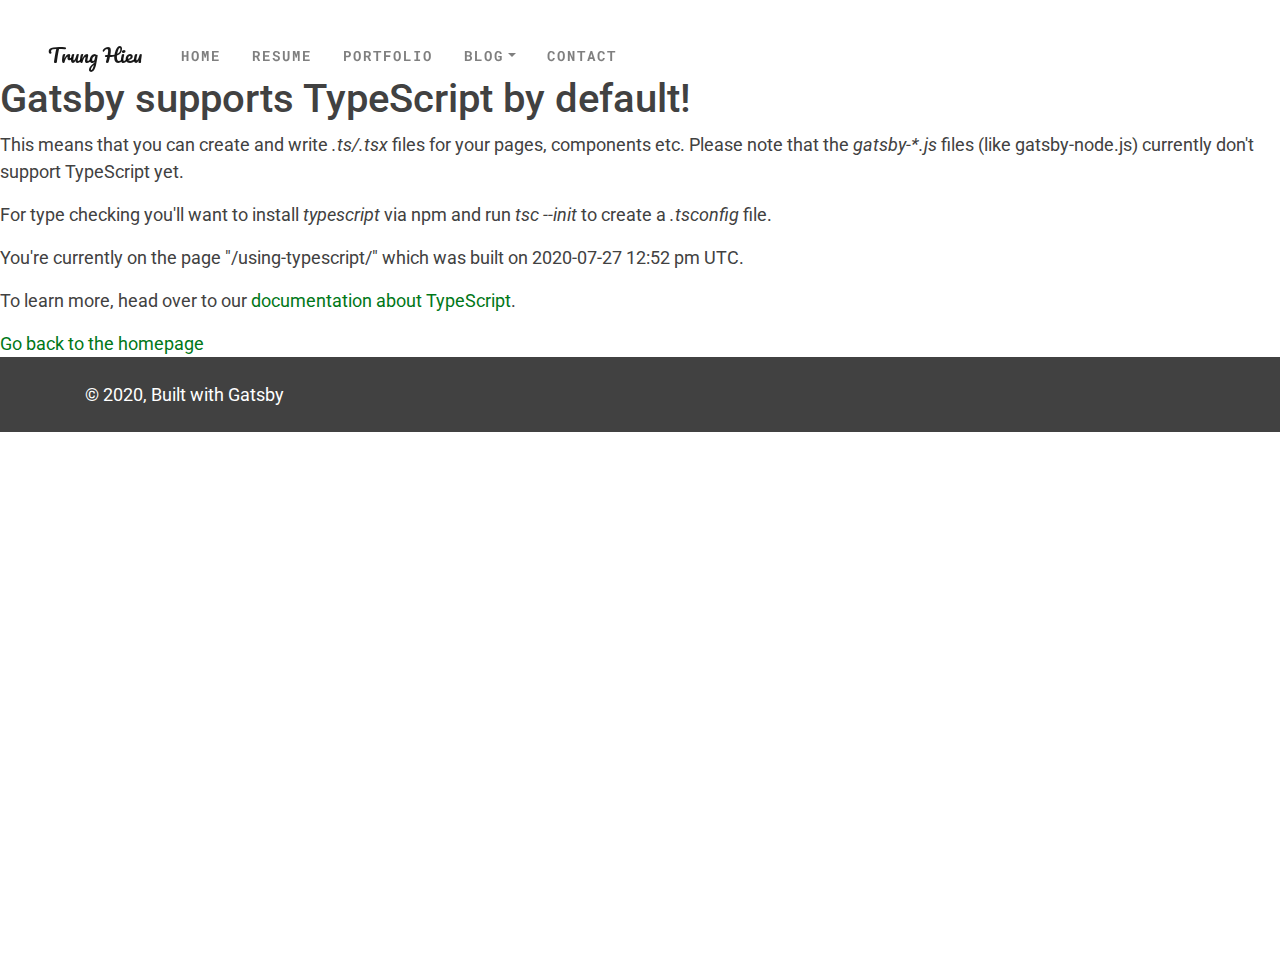
<file: using-typescript/index.html>
<!DOCTYPE html><html lang="en"><head><meta charSet="utf-8"/><meta http-equiv="x-ua-compatible" content="ie=edge"/><meta name="viewport" content="width=device-width, initial-scale=1, shrink-to-fit=no"/><style data-href="/styles.2aef27c9445571d566bd.css">@import url(https://fonts.googleapis.com/css2?family=Merriweather&family=Noto+Serif&display=swap);@import url(https://fonts.googleapis.com/css2?family=Roboto&display=swap);@import url(https://fonts.googleapis.com/css2?family=Inconsolata&display=swap);@import url(https://fonts.googleapis.com/css2?family=Roboto+Mono&display=swap);@import url(https://fonts.googleapis.com/css2?family=Pacifico&display=swap);@import url(https://fonts.googleapis.com/css2?family=Quicksand&display=swap);html{scroll-behavior:smooth}body,html{margin:0;background-color:#fff;color:#414141}#___gatsby,#gatsby-focus-wrapper,body,html{height:100%}nav.bg-light{background-color:#fff!important;height:75px;box-shadow:0 5px 8px 0 rgba(0,0,0,.14)}nav.navbar-light a{color:#000}nav.bg-trans{margin-top:20px;height:70px;background-color:transparent!important}nav.navbar{transition:all .3s}nav.navbar .navbar-brand{font-family:Pacifico,cursive;font-size:20px}nav.navbar .navbar-toggler{border:none!important}nav.navbar .nav-item{margin-left:15px;font-size:14px;text-transform:uppercase;font-family:Roboto Mono,monospace;letter-spacing:2px;font-weight:700}.progress-bar{transition:width 2.5s ease!important}.main-wrapper{margin-top:75px;background-color:transparent;color:#414141;height:100%;font-family:Roboto,sans-serif;font-size:18px}h1.big-size-title{font-size:80px;font-weight:700;font-family:Merriweather,serif}.about-head-section{display:block;margin-top:-75px;color:#414141;background-color:azure;height:100%;position:relative;z-index:0}.about-head-section .h-background{position:absolute!important;width:100%;height:100%;z-index:-1}.about-head-section .h-content{padding-top:75px;background-color:transparent;color:#333}.about-head-section .h-content h1{font-family:Quicksand,sans-serif;font-weight:700;font-size:3.5rem}.about-head-section .h-content p.h-description{color:#777;padding-top:10px;padding-bottom:20px}h2.title-heading{display:block;font-size:36px;margin-top:50px!important;margin-bottom:30px!important;font-family:Inconsolata,monospace}h3.resume-title{font-size:20px;text-transform:uppercase;font-family:Roboto Mono,monospace;margin-bottom:40px!important;color:#555;letter-spacing:5px;font-weight:700}/*!
 * Bootstrap v4.5.0 (https://getbootstrap.com/)
 * Copyright 2011-2020 The Bootstrap Authors
 * Copyright 2011-2020 Twitter, Inc.
 * Licensed under MIT (https://github.com/twbs/bootstrap/blob/master/LICENSE)
 */.github-lang-icon{position:relative;display:inline-block;width:16px;height:16px;border-radius:50%;top:2px}/*!
 * Bootstrap v4.5.0 (https://getbootstrap.com/)
 * Copyright 2011-2020 The Bootstrap Authors
 * Copyright 2011-2020 Twitter, Inc.
 * Licensed under MIT (https://github.com/twbs/bootstrap/blob/master/LICENSE)
 */:root{--blue:#007bff;--indigo:#6610f2;--purple:#6f42c1;--pink:#e83e8c;--red:#dc3545;--orange:#fd7e14;--yellow:#ffc107;--green:#28a745;--teal:#20c997;--cyan:#17a2b8;--white:#fff;--gray:#6c757d;--gray-dark:#343a40;--primary:#007718;--secondary:#6c757d;--success:#28a745;--info:#17a2b8;--warning:#ffc107;--danger:#ff4136;--light:#f8f9fa;--dark:#343a40;--breakpoint-xs:0;--breakpoint-sm:576px;--breakpoint-md:768px;--breakpoint-lg:992px;--breakpoint-xl:1200px;--font-family-sans-serif:-apple-system,BlinkMacSystemFont,"Segoe UI",Roboto,"Helvetica Neue",Arial,"Noto Sans",sans-serif,"Apple Color Emoji","Segoe UI Emoji","Segoe UI Symbol","Noto Color Emoji";--font-family-monospace:SFMono-Regular,Menlo,Monaco,Consolas,"Liberation Mono","Courier New",monospace}*,:after,:before{box-sizing:border-box}html{font-family:sans-serif;line-height:1.15;-webkit-text-size-adjust:100%;-webkit-tap-highlight-color:rgba(0,0,0,0)}article,aside,figcaption,figure,footer,header,hgroup,main,nav,section{display:block}body{margin:0;font-family:-apple-system,BlinkMacSystemFont,Segoe UI,Roboto,Helvetica Neue,Arial,Noto Sans,sans-serif,Apple Color Emoji,Segoe UI Emoji,Segoe UI Symbol,Noto Color Emoji;font-size:1rem;font-weight:400;line-height:1.5;color:#212529;text-align:left;background-color:#fff}[tabindex="-1"]:focus:not(:focus-visible){outline:0!important}hr{box-sizing:content-box;height:0;overflow:visible}h1,h2,h3,h4,h5,h6{margin-top:0;margin-bottom:.5rem}p{margin-top:0;margin-bottom:1rem}abbr[data-original-title],abbr[title]{text-decoration:underline;-webkit-text-decoration:underline dotted;text-decoration:underline dotted;cursor:help;border-bottom:0;-webkit-text-decoration-skip-ink:none;text-decoration-skip-ink:none}address{font-style:normal;line-height:inherit}address,dl,ol,ul{margin-bottom:1rem}dl,ol,ul{margin-top:0}ol ol,ol ul,ul ol,ul ul{margin-bottom:0}dt{font-weight:700}dd{margin-bottom:.5rem;margin-left:0}blockquote{margin:0 0 1rem}b,strong{font-weight:bolder}small{font-size:80%}sub,sup{position:relative;font-size:75%;line-height:0;vertical-align:baseline}sub{bottom:-.25em}sup{top:-.5em}a{color:#007718;text-decoration:none;background-color:transparent}a:hover{color:#002b09;text-decoration:underline}a:not([href]),a:not([href]):hover{color:inherit;text-decoration:none}code,kbd,pre,samp{font-family:SFMono-Regular,Menlo,Monaco,Consolas,Liberation Mono,Courier New,monospace;font-size:1em}pre{margin-top:0;margin-bottom:1rem;overflow:auto;-ms-overflow-style:scrollbar}figure{margin:0 0 1rem}img{border-style:none}img,svg{vertical-align:middle}svg{overflow:hidden}table{border-collapse:collapse}caption{padding-top:.75rem;padding-bottom:.75rem;color:#6c757d;text-align:left;caption-side:bottom}th{text-align:inherit}label{display:inline-block;margin-bottom:.5rem}button{border-radius:0}button:focus{outline:1px dotted;outline:5px auto -webkit-focus-ring-color}button,input,optgroup,select,textarea{margin:0;font-family:inherit;font-size:inherit;line-height:inherit}button,input{overflow:visible}button,select{text-transform:none}[role=button]{cursor:pointer}select{word-wrap:normal}[type=button],[type=reset],[type=submit],button{-webkit-appearance:button}[type=button]:not(:disabled),[type=reset]:not(:disabled),[type=submit]:not(:disabled),button:not(:disabled){cursor:pointer}[type=button]::-moz-focus-inner,[type=reset]::-moz-focus-inner,[type=submit]::-moz-focus-inner,button::-moz-focus-inner{padding:0;border-style:none}input[type=checkbox],input[type=radio]{box-sizing:border-box;padding:0}textarea{overflow:auto;resize:vertical}fieldset{min-width:0;padding:0;margin:0;border:0}legend{display:block;width:100%;max-width:100%;padding:0;margin-bottom:.5rem;font-size:1.5rem;line-height:inherit;color:inherit;white-space:normal}progress{vertical-align:baseline}[type=number]::-webkit-inner-spin-button,[type=number]::-webkit-outer-spin-button{height:auto}[type=search]{outline-offset:-2px;-webkit-appearance:none}[type=search]::-webkit-search-decoration{-webkit-appearance:none}::-webkit-file-upload-button{font:inherit;-webkit-appearance:button}output{display:inline-block}summary{display:list-item;cursor:pointer}template{display:none}[hidden]{display:none!important}.h1,.h2,.h3,.h4,.h5,.h6,h1,h2,h3,h4,h5,h6{margin-bottom:.5rem;font-weight:500;line-height:1.2}.h1,h1{font-size:2.5rem}.h2,h2{font-size:2rem}.h3,h3{font-size:1.75rem}.h4,h4{font-size:1.5rem}.h5,h5{font-size:1.25rem}.h6,h6{font-size:1rem}.lead{font-size:1.25rem;font-weight:300}.display-1{font-size:6rem}.display-1,.display-2{font-weight:300;line-height:1.2}.display-2{font-size:5.5rem}.display-3{font-size:4.5rem}.display-3,.display-4{font-weight:300;line-height:1.2}.display-4{font-size:3.5rem}hr{margin-top:1rem;margin-bottom:1rem;border:0;border-top:1px solid rgba(0,0,0,.1)}.small,small{font-size:80%;font-weight:400}.mark,mark{padding:.2em;background-color:#fcf8e3}.list-inline,.list-unstyled{padding-left:0;list-style:none}.list-inline-item{display:inline-block}.list-inline-item:not(:last-child){margin-right:.5rem}.initialism{font-size:90%;text-transform:uppercase}.blockquote{margin-bottom:1rem;font-size:1.25rem}.blockquote-footer{display:block;font-size:80%;color:#6c757d}.blockquote-footer:before{content:"\2014\A0"}.img-fluid,.img-thumbnail{max-width:100%;height:auto}.img-thumbnail{padding:.25rem;background-color:#fff;border:1px solid #dee2e6;border-radius:.25rem}.figure{display:inline-block}.figure-img{margin-bottom:.5rem;line-height:1}.figure-caption{font-size:90%;color:#6c757d}code{font-size:87.5%;color:#e83e8c;word-wrap:break-word}a>code{color:inherit}kbd{padding:.2rem .4rem;font-size:87.5%;color:#fff;background-color:#212529;border-radius:.2rem}kbd kbd{padding:0;font-size:100%;font-weight:700}pre{display:block;font-size:87.5%;color:#212529}pre code{font-size:inherit;color:inherit;word-break:normal}.pre-scrollable{max-height:340px;overflow-y:scroll}.container{width:100%;padding-right:15px;padding-left:15px;margin-right:auto;margin-left:auto}@media (min-width:576px){.container{max-width:540px}}@media (min-width:768px){.container{max-width:720px}}@media (min-width:992px){.container{max-width:960px}}@media (min-width:1200px){.container{max-width:1140px}}.container-fluid,.container-lg,.container-md,.container-sm,.container-xl{width:100%;padding-right:15px;padding-left:15px;margin-right:auto;margin-left:auto}@media (min-width:576px){.container,.container-sm{max-width:540px}}@media (min-width:768px){.container,.container-md,.container-sm{max-width:720px}}@media (min-width:992px){.container,.container-lg,.container-md,.container-sm{max-width:960px}}@media (min-width:1200px){.container,.container-lg,.container-md,.container-sm,.container-xl{max-width:1140px}}.row{display:flex;flex-wrap:wrap;margin-right:-15px;margin-left:-15px}.no-gutters{margin-right:0;margin-left:0}.no-gutters>.col,.no-gutters>[class*=col-]{padding-right:0;padding-left:0}.col,.col-1,.col-2,.col-3,.col-4,.col-5,.col-6,.col-7,.col-8,.col-9,.col-10,.col-11,.col-12,.col-auto,.col-lg,.col-lg-1,.col-lg-2,.col-lg-3,.col-lg-4,.col-lg-5,.col-lg-6,.col-lg-7,.col-lg-8,.col-lg-9,.col-lg-10,.col-lg-11,.col-lg-12,.col-lg-auto,.col-md,.col-md-1,.col-md-2,.col-md-3,.col-md-4,.col-md-5,.col-md-6,.col-md-7,.col-md-8,.col-md-9,.col-md-10,.col-md-11,.col-md-12,.col-md-auto,.col-sm,.col-sm-1,.col-sm-2,.col-sm-3,.col-sm-4,.col-sm-5,.col-sm-6,.col-sm-7,.col-sm-8,.col-sm-9,.col-sm-10,.col-sm-11,.col-sm-12,.col-sm-auto,.col-xl,.col-xl-1,.col-xl-2,.col-xl-3,.col-xl-4,.col-xl-5,.col-xl-6,.col-xl-7,.col-xl-8,.col-xl-9,.col-xl-10,.col-xl-11,.col-xl-12,.col-xl-auto{position:relative;width:100%;padding-right:15px;padding-left:15px}.col{flex-basis:0;flex-grow:1;min-width:0;max-width:100%}.row-cols-1>*{flex:0 0 100%;max-width:100%}.row-cols-2>*{flex:0 0 50%;max-width:50%}.row-cols-3>*{flex:0 0 33.33333%;max-width:33.33333%}.row-cols-4>*{flex:0 0 25%;max-width:25%}.row-cols-5>*{flex:0 0 20%;max-width:20%}.row-cols-6>*{flex:0 0 16.66667%;max-width:16.66667%}.col-auto{flex:0 0 auto;width:auto;max-width:100%}.col-1{flex:0 0 8.33333%;max-width:8.33333%}.col-2{flex:0 0 16.66667%;max-width:16.66667%}.col-3{flex:0 0 25%;max-width:25%}.col-4{flex:0 0 33.33333%;max-width:33.33333%}.col-5{flex:0 0 41.66667%;max-width:41.66667%}.col-6{flex:0 0 50%;max-width:50%}.col-7{flex:0 0 58.33333%;max-width:58.33333%}.col-8{flex:0 0 66.66667%;max-width:66.66667%}.col-9{flex:0 0 75%;max-width:75%}.col-10{flex:0 0 83.33333%;max-width:83.33333%}.col-11{flex:0 0 91.66667%;max-width:91.66667%}.col-12{flex:0 0 100%;max-width:100%}.order-first{order:-1}.order-last{order:13}.order-0{order:0}.order-1{order:1}.order-2{order:2}.order-3{order:3}.order-4{order:4}.order-5{order:5}.order-6{order:6}.order-7{order:7}.order-8{order:8}.order-9{order:9}.order-10{order:10}.order-11{order:11}.order-12{order:12}.offset-1{margin-left:8.33333%}.offset-2{margin-left:16.66667%}.offset-3{margin-left:25%}.offset-4{margin-left:33.33333%}.offset-5{margin-left:41.66667%}.offset-6{margin-left:50%}.offset-7{margin-left:58.33333%}.offset-8{margin-left:66.66667%}.offset-9{margin-left:75%}.offset-10{margin-left:83.33333%}.offset-11{margin-left:91.66667%}@media (min-width:576px){.col-sm{flex-basis:0;flex-grow:1;min-width:0;max-width:100%}.row-cols-sm-1>*{flex:0 0 100%;max-width:100%}.row-cols-sm-2>*{flex:0 0 50%;max-width:50%}.row-cols-sm-3>*{flex:0 0 33.33333%;max-width:33.33333%}.row-cols-sm-4>*{flex:0 0 25%;max-width:25%}.row-cols-sm-5>*{flex:0 0 20%;max-width:20%}.row-cols-sm-6>*{flex:0 0 16.66667%;max-width:16.66667%}.col-sm-auto{flex:0 0 auto;width:auto;max-width:100%}.col-sm-1{flex:0 0 8.33333%;max-width:8.33333%}.col-sm-2{flex:0 0 16.66667%;max-width:16.66667%}.col-sm-3{flex:0 0 25%;max-width:25%}.col-sm-4{flex:0 0 33.33333%;max-width:33.33333%}.col-sm-5{flex:0 0 41.66667%;max-width:41.66667%}.col-sm-6{flex:0 0 50%;max-width:50%}.col-sm-7{flex:0 0 58.33333%;max-width:58.33333%}.col-sm-8{flex:0 0 66.66667%;max-width:66.66667%}.col-sm-9{flex:0 0 75%;max-width:75%}.col-sm-10{flex:0 0 83.33333%;max-width:83.33333%}.col-sm-11{flex:0 0 91.66667%;max-width:91.66667%}.col-sm-12{flex:0 0 100%;max-width:100%}.order-sm-first{order:-1}.order-sm-last{order:13}.order-sm-0{order:0}.order-sm-1{order:1}.order-sm-2{order:2}.order-sm-3{order:3}.order-sm-4{order:4}.order-sm-5{order:5}.order-sm-6{order:6}.order-sm-7{order:7}.order-sm-8{order:8}.order-sm-9{order:9}.order-sm-10{order:10}.order-sm-11{order:11}.order-sm-12{order:12}.offset-sm-0{margin-left:0}.offset-sm-1{margin-left:8.33333%}.offset-sm-2{margin-left:16.66667%}.offset-sm-3{margin-left:25%}.offset-sm-4{margin-left:33.33333%}.offset-sm-5{margin-left:41.66667%}.offset-sm-6{margin-left:50%}.offset-sm-7{margin-left:58.33333%}.offset-sm-8{margin-left:66.66667%}.offset-sm-9{margin-left:75%}.offset-sm-10{margin-left:83.33333%}.offset-sm-11{margin-left:91.66667%}}@media (min-width:768px){.col-md{flex-basis:0;flex-grow:1;min-width:0;max-width:100%}.row-cols-md-1>*{flex:0 0 100%;max-width:100%}.row-cols-md-2>*{flex:0 0 50%;max-width:50%}.row-cols-md-3>*{flex:0 0 33.33333%;max-width:33.33333%}.row-cols-md-4>*{flex:0 0 25%;max-width:25%}.row-cols-md-5>*{flex:0 0 20%;max-width:20%}.row-cols-md-6>*{flex:0 0 16.66667%;max-width:16.66667%}.col-md-auto{flex:0 0 auto;width:auto;max-width:100%}.col-md-1{flex:0 0 8.33333%;max-width:8.33333%}.col-md-2{flex:0 0 16.66667%;max-width:16.66667%}.col-md-3{flex:0 0 25%;max-width:25%}.col-md-4{flex:0 0 33.33333%;max-width:33.33333%}.col-md-5{flex:0 0 41.66667%;max-width:41.66667%}.col-md-6{flex:0 0 50%;max-width:50%}.col-md-7{flex:0 0 58.33333%;max-width:58.33333%}.col-md-8{flex:0 0 66.66667%;max-width:66.66667%}.col-md-9{flex:0 0 75%;max-width:75%}.col-md-10{flex:0 0 83.33333%;max-width:83.33333%}.col-md-11{flex:0 0 91.66667%;max-width:91.66667%}.col-md-12{flex:0 0 100%;max-width:100%}.order-md-first{order:-1}.order-md-last{order:13}.order-md-0{order:0}.order-md-1{order:1}.order-md-2{order:2}.order-md-3{order:3}.order-md-4{order:4}.order-md-5{order:5}.order-md-6{order:6}.order-md-7{order:7}.order-md-8{order:8}.order-md-9{order:9}.order-md-10{order:10}.order-md-11{order:11}.order-md-12{order:12}.offset-md-0{margin-left:0}.offset-md-1{margin-left:8.33333%}.offset-md-2{margin-left:16.66667%}.offset-md-3{margin-left:25%}.offset-md-4{margin-left:33.33333%}.offset-md-5{margin-left:41.66667%}.offset-md-6{margin-left:50%}.offset-md-7{margin-left:58.33333%}.offset-md-8{margin-left:66.66667%}.offset-md-9{margin-left:75%}.offset-md-10{margin-left:83.33333%}.offset-md-11{margin-left:91.66667%}}@media (min-width:992px){.col-lg{flex-basis:0;flex-grow:1;min-width:0;max-width:100%}.row-cols-lg-1>*{flex:0 0 100%;max-width:100%}.row-cols-lg-2>*{flex:0 0 50%;max-width:50%}.row-cols-lg-3>*{flex:0 0 33.33333%;max-width:33.33333%}.row-cols-lg-4>*{flex:0 0 25%;max-width:25%}.row-cols-lg-5>*{flex:0 0 20%;max-width:20%}.row-cols-lg-6>*{flex:0 0 16.66667%;max-width:16.66667%}.col-lg-auto{flex:0 0 auto;width:auto;max-width:100%}.col-lg-1{flex:0 0 8.33333%;max-width:8.33333%}.col-lg-2{flex:0 0 16.66667%;max-width:16.66667%}.col-lg-3{flex:0 0 25%;max-width:25%}.col-lg-4{flex:0 0 33.33333%;max-width:33.33333%}.col-lg-5{flex:0 0 41.66667%;max-width:41.66667%}.col-lg-6{flex:0 0 50%;max-width:50%}.col-lg-7{flex:0 0 58.33333%;max-width:58.33333%}.col-lg-8{flex:0 0 66.66667%;max-width:66.66667%}.col-lg-9{flex:0 0 75%;max-width:75%}.col-lg-10{flex:0 0 83.33333%;max-width:83.33333%}.col-lg-11{flex:0 0 91.66667%;max-width:91.66667%}.col-lg-12{flex:0 0 100%;max-width:100%}.order-lg-first{order:-1}.order-lg-last{order:13}.order-lg-0{order:0}.order-lg-1{order:1}.order-lg-2{order:2}.order-lg-3{order:3}.order-lg-4{order:4}.order-lg-5{order:5}.order-lg-6{order:6}.order-lg-7{order:7}.order-lg-8{order:8}.order-lg-9{order:9}.order-lg-10{order:10}.order-lg-11{order:11}.order-lg-12{order:12}.offset-lg-0{margin-left:0}.offset-lg-1{margin-left:8.33333%}.offset-lg-2{margin-left:16.66667%}.offset-lg-3{margin-left:25%}.offset-lg-4{margin-left:33.33333%}.offset-lg-5{margin-left:41.66667%}.offset-lg-6{margin-left:50%}.offset-lg-7{margin-left:58.33333%}.offset-lg-8{margin-left:66.66667%}.offset-lg-9{margin-left:75%}.offset-lg-10{margin-left:83.33333%}.offset-lg-11{margin-left:91.66667%}}@media (min-width:1200px){.col-xl{flex-basis:0;flex-grow:1;min-width:0;max-width:100%}.row-cols-xl-1>*{flex:0 0 100%;max-width:100%}.row-cols-xl-2>*{flex:0 0 50%;max-width:50%}.row-cols-xl-3>*{flex:0 0 33.33333%;max-width:33.33333%}.row-cols-xl-4>*{flex:0 0 25%;max-width:25%}.row-cols-xl-5>*{flex:0 0 20%;max-width:20%}.row-cols-xl-6>*{flex:0 0 16.66667%;max-width:16.66667%}.col-xl-auto{flex:0 0 auto;width:auto;max-width:100%}.col-xl-1{flex:0 0 8.33333%;max-width:8.33333%}.col-xl-2{flex:0 0 16.66667%;max-width:16.66667%}.col-xl-3{flex:0 0 25%;max-width:25%}.col-xl-4{flex:0 0 33.33333%;max-width:33.33333%}.col-xl-5{flex:0 0 41.66667%;max-width:41.66667%}.col-xl-6{flex:0 0 50%;max-width:50%}.col-xl-7{flex:0 0 58.33333%;max-width:58.33333%}.col-xl-8{flex:0 0 66.66667%;max-width:66.66667%}.col-xl-9{flex:0 0 75%;max-width:75%}.col-xl-10{flex:0 0 83.33333%;max-width:83.33333%}.col-xl-11{flex:0 0 91.66667%;max-width:91.66667%}.col-xl-12{flex:0 0 100%;max-width:100%}.order-xl-first{order:-1}.order-xl-last{order:13}.order-xl-0{order:0}.order-xl-1{order:1}.order-xl-2{order:2}.order-xl-3{order:3}.order-xl-4{order:4}.order-xl-5{order:5}.order-xl-6{order:6}.order-xl-7{order:7}.order-xl-8{order:8}.order-xl-9{order:9}.order-xl-10{order:10}.order-xl-11{order:11}.order-xl-12{order:12}.offset-xl-0{margin-left:0}.offset-xl-1{margin-left:8.33333%}.offset-xl-2{margin-left:16.66667%}.offset-xl-3{margin-left:25%}.offset-xl-4{margin-left:33.33333%}.offset-xl-5{margin-left:41.66667%}.offset-xl-6{margin-left:50%}.offset-xl-7{margin-left:58.33333%}.offset-xl-8{margin-left:66.66667%}.offset-xl-9{margin-left:75%}.offset-xl-10{margin-left:83.33333%}.offset-xl-11{margin-left:91.66667%}}.table{width:100%;margin-bottom:1rem;color:#212529}.table td,.table th{padding:.75rem;vertical-align:top;border-top:1px solid #dee2e6}.table thead th{vertical-align:bottom;border-bottom:2px solid #dee2e6}.table tbody+tbody{border-top:2px solid #dee2e6}.table-sm td,.table-sm th{padding:.3rem}.table-bordered,.table-bordered td,.table-bordered th{border:1px solid #dee2e6}.table-bordered thead td,.table-bordered thead th{border-bottom-width:2px}.table-borderless tbody+tbody,.table-borderless td,.table-borderless th,.table-borderless thead th{border:0}.table-striped tbody tr:nth-of-type(odd){background-color:rgba(0,0,0,.05)}.table-hover tbody tr:hover{color:#212529;background-color:rgba(0,0,0,.075)}.table-primary,.table-primary>td,.table-primary>th{background-color:#b8d9be}.table-primary tbody+tbody,.table-primary td,.table-primary th,.table-primary thead th{border-color:#7ab887}.table-hover .table-primary:hover,.table-hover .table-primary:hover>td,.table-hover .table-primary:hover>th{background-color:#a7d0af}.table-secondary,.table-secondary>td,.table-secondary>th{background-color:#d6d8db}.table-secondary tbody+tbody,.table-secondary td,.table-secondary th,.table-secondary thead th{border-color:#b3b7bb}.table-hover .table-secondary:hover,.table-hover .table-secondary:hover>td,.table-hover .table-secondary:hover>th{background-color:#c8cbcf}.table-success,.table-success>td,.table-success>th{background-color:#c3e6cb}.table-success tbody+tbody,.table-success td,.table-success th,.table-success thead th{border-color:#8fd19e}.table-hover .table-success:hover,.table-hover .table-success:hover>td,.table-hover .table-success:hover>th{background-color:#b1dfbb}.table-info,.table-info>td,.table-info>th{background-color:#bee5eb}.table-info tbody+tbody,.table-info td,.table-info th,.table-info thead th{border-color:#86cfda}.table-hover .table-info:hover,.table-hover .table-info:hover>td,.table-hover .table-info:hover>th{background-color:#abdde5}.table-warning,.table-warning>td,.table-warning>th{background-color:#ffeeba}.table-warning tbody+tbody,.table-warning td,.table-warning th,.table-warning thead th{border-color:#ffdf7e}.table-hover .table-warning:hover,.table-hover .table-warning:hover>td,.table-hover .table-warning:hover>th{background-color:#ffe8a1}.table-danger,.table-danger>td,.table-danger>th{background-color:#ffcac7}.table-danger tbody+tbody,.table-danger td,.table-danger th,.table-danger thead th{border-color:#ff9c96}.table-hover .table-danger:hover,.table-hover .table-danger:hover>td,.table-hover .table-danger:hover>th{background-color:#ffb2ae}.table-light,.table-light>td,.table-light>th{background-color:#fdfdfe}.table-light tbody+tbody,.table-light td,.table-light th,.table-light thead th{border-color:#fbfcfc}.table-hover .table-light:hover,.table-hover .table-light:hover>td,.table-hover .table-light:hover>th{background-color:#ececf6}.table-dark,.table-dark>td,.table-dark>th{background-color:#c6c8ca}.table-dark tbody+tbody,.table-dark td,.table-dark th,.table-dark thead th{border-color:#95999c}.table-hover .table-dark:hover,.table-hover .table-dark:hover>td,.table-hover .table-dark:hover>th{background-color:#b9bbbe}.table-active,.table-active>td,.table-active>th,.table-hover .table-active:hover,.table-hover .table-active:hover>td,.table-hover .table-active:hover>th{background-color:rgba(0,0,0,.075)}.table .thead-dark th{color:#fff;background-color:#343a40;border-color:#454d55}.table .thead-light th{color:#495057;background-color:#e9ecef;border-color:#dee2e6}.table-dark{color:#fff;background-color:#343a40}.table-dark td,.table-dark th,.table-dark thead th{border-color:#454d55}.table-dark.table-bordered{border:0}.table-dark.table-striped tbody tr:nth-of-type(odd){background-color:hsla(0,0%,100%,.05)}.table-dark.table-hover tbody tr:hover{color:#fff;background-color:hsla(0,0%,100%,.075)}@media (max-width:575.98px){.table-responsive-sm{display:block;width:100%;overflow-x:auto;-webkit-overflow-scrolling:touch}.table-responsive-sm>.table-bordered{border:0}}@media (max-width:767.98px){.table-responsive-md{display:block;width:100%;overflow-x:auto;-webkit-overflow-scrolling:touch}.table-responsive-md>.table-bordered{border:0}}@media (max-width:991.98px){.table-responsive-lg{display:block;width:100%;overflow-x:auto;-webkit-overflow-scrolling:touch}.table-responsive-lg>.table-bordered{border:0}}@media (max-width:1199.98px){.table-responsive-xl{display:block;width:100%;overflow-x:auto;-webkit-overflow-scrolling:touch}.table-responsive-xl>.table-bordered{border:0}}.table-responsive{display:block;width:100%;overflow-x:auto;-webkit-overflow-scrolling:touch}.table-responsive>.table-bordered{border:0}.form-control{display:block;width:100%;height:calc(1.5em + .75rem + 2px);padding:.375rem .75rem;font-size:1rem;font-weight:400;line-height:1.5;color:#495057;background-color:#fff;background-clip:padding-box;border:1px solid #ced4da;border-radius:.25rem;transition:border-color .15s ease-in-out,box-shadow .15s ease-in-out}@media (prefers-reduced-motion:reduce){.form-control{transition:none}}.form-control::-ms-expand{background-color:transparent;border:0}.form-control:-moz-focusring{color:transparent;text-shadow:0 0 0 #495057}.form-control:focus{color:#495057;background-color:#fff;border-color:#00f732;outline:0;box-shadow:0 0 0 .2rem rgba(0,119,24,.25)}.form-control::-webkit-input-placeholder{color:#6c757d;opacity:1}.form-control:-ms-input-placeholder{color:#6c757d;opacity:1}.form-control::-ms-input-placeholder{color:#6c757d;opacity:1}.form-control::placeholder{color:#6c757d;opacity:1}.form-control:disabled,.form-control[readonly]{background-color:#e9ecef;opacity:1}input[type=date].form-control,input[type=datetime-local].form-control,input[type=month].form-control,input[type=time].form-control{-webkit-appearance:none;-moz-appearance:none;appearance:none}select.form-control:focus::-ms-value{color:#495057;background-color:#fff}.form-control-file,.form-control-range{display:block;width:100%}.col-form-label{padding-top:calc(.375rem + 1px);padding-bottom:calc(.375rem + 1px);margin-bottom:0;font-size:inherit;line-height:1.5}.col-form-label-lg{padding-top:calc(.5rem + 1px);padding-bottom:calc(.5rem + 1px);font-size:1.25rem;line-height:1.5}.col-form-label-sm{padding-top:calc(.25rem + 1px);padding-bottom:calc(.25rem + 1px);font-size:.875rem;line-height:1.5}.form-control-plaintext{display:block;width:100%;padding:.375rem 0;margin-bottom:0;font-size:1rem;line-height:1.5;color:#212529;background-color:transparent;border:solid transparent;border-width:1px 0}.form-control-plaintext.form-control-lg,.form-control-plaintext.form-control-sm{padding-right:0;padding-left:0}.form-control-sm{height:calc(1.5em + .5rem + 2px);padding:.25rem .5rem;font-size:.875rem;line-height:1.5;border-radius:.2rem}.form-control-lg{height:calc(1.5em + 1rem + 2px);padding:.5rem 1rem;font-size:1.25rem;line-height:1.5;border-radius:.3rem}select.form-control[multiple],select.form-control[size],textarea.form-control{height:auto}.form-group{margin-bottom:1rem}.form-text{display:block;margin-top:.25rem}.form-row{display:flex;flex-wrap:wrap;margin-right:-5px;margin-left:-5px}.form-row>.col,.form-row>[class*=col-]{padding-right:5px;padding-left:5px}.form-check{position:relative;display:block;padding-left:1.25rem}.form-check-input{position:absolute;margin-top:.3rem;margin-left:-1.25rem}.form-check-input:disabled~.form-check-label,.form-check-input[disabled]~.form-check-label{color:#6c757d}.form-check-label{margin-bottom:0}.form-check-inline{display:inline-flex;align-items:center;padding-left:0;margin-right:.75rem}.form-check-inline .form-check-input{position:static;margin-top:0;margin-right:.3125rem;margin-left:0}.valid-feedback{display:none;width:100%;margin-top:.25rem;font-size:80%;color:#28a745}.valid-tooltip{position:absolute;top:100%;z-index:5;display:none;max-width:100%;padding:.25rem .5rem;margin-top:.1rem;font-size:.875rem;line-height:1.5;color:#fff;background-color:rgba(40,167,69,.9);border-radius:.25rem}.is-valid~.valid-feedback,.is-valid~.valid-tooltip,.was-validated :valid~.valid-feedback,.was-validated :valid~.valid-tooltip{display:block}.form-control.is-valid,.was-validated .form-control:valid{border-color:#28a745;padding-right:calc(1.5em + .75rem);background-image:url("data:image/svg+xml;charset=utf-8,%3Csvg xmlns='http://www.w3.org/2000/svg' width='8' height='8' viewBox='0 0 8 8'%3E%3Cpath fill='%2328a745' d='M2.3 6.73L.6 4.53c-.4-1.04.46-1.4 1.1-.8l1.1 1.4 3.4-3.8c.6-.63 1.6-.27 1.2.7l-4 4.6c-.43.5-.8.4-1.1.1z'/%3E%3C/svg%3E");background-repeat:no-repeat;background-position:right calc(.375em + .1875rem) center;background-size:calc(.75em + .375rem) calc(.75em + .375rem)}.form-control.is-valid:focus,.was-validated .form-control:valid:focus{border-color:#28a745;box-shadow:0 0 0 .2rem rgba(40,167,69,.25)}.was-validated textarea.form-control:valid,textarea.form-control.is-valid{padding-right:calc(1.5em + .75rem);background-position:top calc(.375em + .1875rem) right calc(.375em + .1875rem)}.custom-select.is-valid,.was-validated .custom-select:valid{border-color:#28a745;padding-right:calc(.75em + 2.3125rem);background:url("data:image/svg+xml;charset=utf-8,%3Csvg xmlns='http://www.w3.org/2000/svg' width='4' height='5' viewBox='0 0 4 5'%3E%3Cpath fill='%23343a40' d='M2 0L0 2h4zm0 5L0 3h4z'/%3E%3C/svg%3E") no-repeat right .75rem center/8px 10px,url("data:image/svg+xml;charset=utf-8,%3Csvg xmlns='http://www.w3.org/2000/svg' width='8' height='8' viewBox='0 0 8 8'%3E%3Cpath fill='%2328a745' d='M2.3 6.73L.6 4.53c-.4-1.04.46-1.4 1.1-.8l1.1 1.4 3.4-3.8c.6-.63 1.6-.27 1.2.7l-4 4.6c-.43.5-.8.4-1.1.1z'/%3E%3C/svg%3E") #fff no-repeat center right 1.75rem/calc(.75em + .375rem) calc(.75em + .375rem)}.custom-select.is-valid:focus,.was-validated .custom-select:valid:focus{border-color:#28a745;box-shadow:0 0 0 .2rem rgba(40,167,69,.25)}.form-check-input.is-valid~.form-check-label,.was-validated .form-check-input:valid~.form-check-label{color:#28a745}.form-check-input.is-valid~.valid-feedback,.form-check-input.is-valid~.valid-tooltip,.was-validated .form-check-input:valid~.valid-feedback,.was-validated .form-check-input:valid~.valid-tooltip{display:block}.custom-control-input.is-valid~.custom-control-label,.was-validated .custom-control-input:valid~.custom-control-label{color:#28a745}.custom-control-input.is-valid~.custom-control-label:before,.was-validated .custom-control-input:valid~.custom-control-label:before{border-color:#28a745}.custom-control-input.is-valid:checked~.custom-control-label:before,.was-validated .custom-control-input:valid:checked~.custom-control-label:before{border-color:#34ce57;background-color:#34ce57}.custom-control-input.is-valid:focus~.custom-control-label:before,.was-validated .custom-control-input:valid:focus~.custom-control-label:before{box-shadow:0 0 0 .2rem rgba(40,167,69,.25)}.custom-control-input.is-valid:focus:not(:checked)~.custom-control-label:before,.custom-file-input.is-valid~.custom-file-label,.was-validated .custom-control-input:valid:focus:not(:checked)~.custom-control-label:before,.was-validated .custom-file-input:valid~.custom-file-label{border-color:#28a745}.custom-file-input.is-valid:focus~.custom-file-label,.was-validated .custom-file-input:valid:focus~.custom-file-label{border-color:#28a745;box-shadow:0 0 0 .2rem rgba(40,167,69,.25)}.invalid-feedback{display:none;width:100%;margin-top:.25rem;font-size:80%;color:#ff4136}.invalid-tooltip{position:absolute;top:100%;z-index:5;display:none;max-width:100%;padding:.25rem .5rem;margin-top:.1rem;font-size:.875rem;line-height:1.5;color:#fff;background-color:rgba(255,65,54,.9);border-radius:.25rem}.is-invalid~.invalid-feedback,.is-invalid~.invalid-tooltip,.was-validated :invalid~.invalid-feedback,.was-validated :invalid~.invalid-tooltip{display:block}.form-control.is-invalid,.was-validated .form-control:invalid{border-color:#ff4136;padding-right:calc(1.5em + .75rem);background-image:url("data:image/svg+xml;charset=utf-8,%3Csvg xmlns='http://www.w3.org/2000/svg' width='12' height='12' fill='none' stroke='%23ff4136' viewBox='0 0 12 12'%3E%3Ccircle cx='6' cy='6' r='4.5'/%3E%3Cpath stroke-linejoin='round' d='M5.8 3.6h.4L6 6.5z'/%3E%3Ccircle cx='6' cy='8.2' r='.6' fill='%23ff4136' stroke='none'/%3E%3C/svg%3E");background-repeat:no-repeat;background-position:right calc(.375em + .1875rem) center;background-size:calc(.75em + .375rem) calc(.75em + .375rem)}.form-control.is-invalid:focus,.was-validated .form-control:invalid:focus{border-color:#ff4136;box-shadow:0 0 0 .2rem rgba(255,65,54,.25)}.was-validated textarea.form-control:invalid,textarea.form-control.is-invalid{padding-right:calc(1.5em + .75rem);background-position:top calc(.375em + .1875rem) right calc(.375em + .1875rem)}.custom-select.is-invalid,.was-validated .custom-select:invalid{border-color:#ff4136;padding-right:calc(.75em + 2.3125rem);background:url("data:image/svg+xml;charset=utf-8,%3Csvg xmlns='http://www.w3.org/2000/svg' width='4' height='5' viewBox='0 0 4 5'%3E%3Cpath fill='%23343a40' d='M2 0L0 2h4zm0 5L0 3h4z'/%3E%3C/svg%3E") no-repeat right .75rem center/8px 10px,url("data:image/svg+xml;charset=utf-8,%3Csvg xmlns='http://www.w3.org/2000/svg' width='12' height='12' fill='none' stroke='%23ff4136' viewBox='0 0 12 12'%3E%3Ccircle cx='6' cy='6' r='4.5'/%3E%3Cpath stroke-linejoin='round' d='M5.8 3.6h.4L6 6.5z'/%3E%3Ccircle cx='6' cy='8.2' r='.6' fill='%23ff4136' stroke='none'/%3E%3C/svg%3E") #fff no-repeat center right 1.75rem/calc(.75em + .375rem) calc(.75em + .375rem)}.custom-select.is-invalid:focus,.was-validated .custom-select:invalid:focus{border-color:#ff4136;box-shadow:0 0 0 .2rem rgba(255,65,54,.25)}.form-check-input.is-invalid~.form-check-label,.was-validated .form-check-input:invalid~.form-check-label{color:#ff4136}.form-check-input.is-invalid~.invalid-feedback,.form-check-input.is-invalid~.invalid-tooltip,.was-validated .form-check-input:invalid~.invalid-feedback,.was-validated .form-check-input:invalid~.invalid-tooltip{display:block}.custom-control-input.is-invalid~.custom-control-label,.was-validated .custom-control-input:invalid~.custom-control-label{color:#ff4136}.custom-control-input.is-invalid~.custom-control-label:before,.was-validated .custom-control-input:invalid~.custom-control-label:before{border-color:#ff4136}.custom-control-input.is-invalid:checked~.custom-control-label:before,.was-validated .custom-control-input:invalid:checked~.custom-control-label:before{border-color:#ff7169;background-color:#ff7169}.custom-control-input.is-invalid:focus~.custom-control-label:before,.was-validated .custom-control-input:invalid:focus~.custom-control-label:before{box-shadow:0 0 0 .2rem rgba(255,65,54,.25)}.custom-control-input.is-invalid:focus:not(:checked)~.custom-control-label:before,.custom-file-input.is-invalid~.custom-file-label,.was-validated .custom-control-input:invalid:focus:not(:checked)~.custom-control-label:before,.was-validated .custom-file-input:invalid~.custom-file-label{border-color:#ff4136}.custom-file-input.is-invalid:focus~.custom-file-label,.was-validated .custom-file-input:invalid:focus~.custom-file-label{border-color:#ff4136;box-shadow:0 0 0 .2rem rgba(255,65,54,.25)}.form-inline{display:flex;flex-flow:row wrap;align-items:center}.form-inline .form-check{width:100%}@media (min-width:576px){.form-inline label{justify-content:center}.form-inline .form-group,.form-inline label{display:flex;align-items:center;margin-bottom:0}.form-inline .form-group{flex:0 0 auto;flex-flow:row wrap}.form-inline .form-control{display:inline-block;width:auto;vertical-align:middle}.form-inline .form-control-plaintext{display:inline-block}.form-inline .custom-select,.form-inline .input-group{width:auto}.form-inline .form-check{display:flex;align-items:center;justify-content:center;width:auto;padding-left:0}.form-inline .form-check-input{position:relative;flex-shrink:0;margin-top:0;margin-right:.25rem;margin-left:0}.form-inline .custom-control{align-items:center;justify-content:center}.form-inline .custom-control-label{margin-bottom:0}}.btn{display:inline-block;font-weight:400;color:#212529;text-align:center;vertical-align:middle;-webkit-user-select:none;-ms-user-select:none;user-select:none;background-color:transparent;border:1px solid transparent;padding:.375rem .75rem;font-size:1rem;line-height:1.5;border-radius:.25rem;transition:color .15s ease-in-out,background-color .15s ease-in-out,border-color .15s ease-in-out,box-shadow .15s ease-in-out}@media (prefers-reduced-motion:reduce){.btn{transition:none}}.btn:hover{color:#212529;text-decoration:none}.btn.focus,.btn:focus{outline:0;box-shadow:0 0 0 .2rem rgba(0,119,24,.25)}.btn.disabled,.btn:disabled{opacity:.65}.btn:not(:disabled):not(.disabled){cursor:pointer}a.btn.disabled,fieldset:disabled a.btn{pointer-events:none}.btn-primary{color:#fff;background-color:#007718;border-color:#007718}.btn-primary.focus,.btn-primary:focus,.btn-primary:hover{color:#fff;background-color:#005110;border-color:#00440e}.btn-primary.focus,.btn-primary:focus{box-shadow:0 0 0 .2rem rgba(38,139,59,.5)}.btn-primary.disabled,.btn-primary:disabled{color:#fff;background-color:#007718;border-color:#007718}.btn-primary:not(:disabled):not(.disabled).active,.btn-primary:not(:disabled):not(.disabled):active,.show>.btn-primary.dropdown-toggle{color:#fff;background-color:#00440e;border-color:#00370b}.btn-primary:not(:disabled):not(.disabled).active:focus,.btn-primary:not(:disabled):not(.disabled):active:focus,.show>.btn-primary.dropdown-toggle:focus{box-shadow:0 0 0 .2rem rgba(38,139,59,.5)}.btn-secondary{color:#fff;background-color:#6c757d;border-color:#6c757d}.btn-secondary.focus,.btn-secondary:focus,.btn-secondary:hover{color:#fff;background-color:#5a6268;border-color:#545b62}.btn-secondary.focus,.btn-secondary:focus{box-shadow:0 0 0 .2rem rgba(130,138,145,.5)}.btn-secondary.disabled,.btn-secondary:disabled{color:#fff;background-color:#6c757d;border-color:#6c757d}.btn-secondary:not(:disabled):not(.disabled).active,.btn-secondary:not(:disabled):not(.disabled):active,.show>.btn-secondary.dropdown-toggle{color:#fff;background-color:#545b62;border-color:#4e555b}.btn-secondary:not(:disabled):not(.disabled).active:focus,.btn-secondary:not(:disabled):not(.disabled):active:focus,.show>.btn-secondary.dropdown-toggle:focus{box-shadow:0 0 0 .2rem rgba(130,138,145,.5)}.btn-success{color:#fff;background-color:#28a745;border-color:#28a745}.btn-success.focus,.btn-success:focus,.btn-success:hover{color:#fff;background-color:#218838;border-color:#1e7e34}.btn-success.focus,.btn-success:focus{box-shadow:0 0 0 .2rem rgba(72,180,97,.5)}.btn-success.disabled,.btn-success:disabled{color:#fff;background-color:#28a745;border-color:#28a745}.btn-success:not(:disabled):not(.disabled).active,.btn-success:not(:disabled):not(.disabled):active,.show>.btn-success.dropdown-toggle{color:#fff;background-color:#1e7e34;border-color:#1c7430}.btn-success:not(:disabled):not(.disabled).active:focus,.btn-success:not(:disabled):not(.disabled):active:focus,.show>.btn-success.dropdown-toggle:focus{box-shadow:0 0 0 .2rem rgba(72,180,97,.5)}.btn-info{color:#fff;background-color:#17a2b8;border-color:#17a2b8}.btn-info.focus,.btn-info:focus,.btn-info:hover{color:#fff;background-color:#138496;border-color:#117a8b}.btn-info.focus,.btn-info:focus{box-shadow:0 0 0 .2rem rgba(58,176,195,.5)}.btn-info.disabled,.btn-info:disabled{color:#fff;background-color:#17a2b8;border-color:#17a2b8}.btn-info:not(:disabled):not(.disabled).active,.btn-info:not(:disabled):not(.disabled):active,.show>.btn-info.dropdown-toggle{color:#fff;background-color:#117a8b;border-color:#10707f}.btn-info:not(:disabled):not(.disabled).active:focus,.btn-info:not(:disabled):not(.disabled):active:focus,.show>.btn-info.dropdown-toggle:focus{box-shadow:0 0 0 .2rem rgba(58,176,195,.5)}.btn-warning{color:#212529;background-color:#ffc107;border-color:#ffc107}.btn-warning.focus,.btn-warning:focus,.btn-warning:hover{color:#212529;background-color:#e0a800;border-color:#d39e00}.btn-warning.focus,.btn-warning:focus{box-shadow:0 0 0 .2rem rgba(222,170,12,.5)}.btn-warning.disabled,.btn-warning:disabled{color:#212529;background-color:#ffc107;border-color:#ffc107}.btn-warning:not(:disabled):not(.disabled).active,.btn-warning:not(:disabled):not(.disabled):active,.show>.btn-warning.dropdown-toggle{color:#212529;background-color:#d39e00;border-color:#c69500}.btn-warning:not(:disabled):not(.disabled).active:focus,.btn-warning:not(:disabled):not(.disabled):active:focus,.show>.btn-warning.dropdown-toggle:focus{box-shadow:0 0 0 .2rem rgba(222,170,12,.5)}.btn-danger{color:#fff;background-color:#ff4136;border-color:#ff4136}.btn-danger.focus,.btn-danger:focus,.btn-danger:hover{color:#fff;background-color:#ff1d10;border-color:#ff1103}.btn-danger.focus,.btn-danger:focus{box-shadow:0 0 0 .2rem rgba(255,94,84,.5)}.btn-danger.disabled,.btn-danger:disabled{color:#fff;background-color:#ff4136;border-color:#ff4136}.btn-danger:not(:disabled):not(.disabled).active,.btn-danger:not(:disabled):not(.disabled):active,.show>.btn-danger.dropdown-toggle{color:#fff;background-color:#ff1103;border-color:#f50d00}.btn-danger:not(:disabled):not(.disabled).active:focus,.btn-danger:not(:disabled):not(.disabled):active:focus,.show>.btn-danger.dropdown-toggle:focus{box-shadow:0 0 0 .2rem rgba(255,94,84,.5)}.btn-light{color:#212529;background-color:#f8f9fa;border-color:#f8f9fa}.btn-light.focus,.btn-light:focus,.btn-light:hover{color:#212529;background-color:#e2e6ea;border-color:#dae0e5}.btn-light.focus,.btn-light:focus{box-shadow:0 0 0 .2rem rgba(216,217,219,.5)}.btn-light.disabled,.btn-light:disabled{color:#212529;background-color:#f8f9fa;border-color:#f8f9fa}.btn-light:not(:disabled):not(.disabled).active,.btn-light:not(:disabled):not(.disabled):active,.show>.btn-light.dropdown-toggle{color:#212529;background-color:#dae0e5;border-color:#d3d9df}.btn-light:not(:disabled):not(.disabled).active:focus,.btn-light:not(:disabled):not(.disabled):active:focus,.show>.btn-light.dropdown-toggle:focus{box-shadow:0 0 0 .2rem rgba(216,217,219,.5)}.btn-dark{color:#fff;background-color:#343a40;border-color:#343a40}.btn-dark.focus,.btn-dark:focus,.btn-dark:hover{color:#fff;background-color:#23272b;border-color:#1d2124}.btn-dark.focus,.btn-dark:focus{box-shadow:0 0 0 .2rem rgba(82,88,93,.5)}.btn-dark.disabled,.btn-dark:disabled{color:#fff;background-color:#343a40;border-color:#343a40}.btn-dark:not(:disabled):not(.disabled).active,.btn-dark:not(:disabled):not(.disabled):active,.show>.btn-dark.dropdown-toggle{color:#fff;background-color:#1d2124;border-color:#171a1d}.btn-dark:not(:disabled):not(.disabled).active:focus,.btn-dark:not(:disabled):not(.disabled):active:focus,.show>.btn-dark.dropdown-toggle:focus{box-shadow:0 0 0 .2rem rgba(82,88,93,.5)}.btn-outline-primary{color:#007718;border-color:#007718}.btn-outline-primary:hover{color:#fff;background-color:#007718;border-color:#007718}.btn-outline-primary.focus,.btn-outline-primary:focus{box-shadow:0 0 0 .2rem rgba(0,119,24,.5)}.btn-outline-primary.disabled,.btn-outline-primary:disabled{color:#007718;background-color:transparent}.btn-outline-primary:not(:disabled):not(.disabled).active,.btn-outline-primary:not(:disabled):not(.disabled):active,.show>.btn-outline-primary.dropdown-toggle{color:#fff;background-color:#007718;border-color:#007718}.btn-outline-primary:not(:disabled):not(.disabled).active:focus,.btn-outline-primary:not(:disabled):not(.disabled):active:focus,.show>.btn-outline-primary.dropdown-toggle:focus{box-shadow:0 0 0 .2rem rgba(0,119,24,.5)}.btn-outline-secondary{color:#6c757d;border-color:#6c757d}.btn-outline-secondary:hover{color:#fff;background-color:#6c757d;border-color:#6c757d}.btn-outline-secondary.focus,.btn-outline-secondary:focus{box-shadow:0 0 0 .2rem rgba(108,117,125,.5)}.btn-outline-secondary.disabled,.btn-outline-secondary:disabled{color:#6c757d;background-color:transparent}.btn-outline-secondary:not(:disabled):not(.disabled).active,.btn-outline-secondary:not(:disabled):not(.disabled):active,.show>.btn-outline-secondary.dropdown-toggle{color:#fff;background-color:#6c757d;border-color:#6c757d}.btn-outline-secondary:not(:disabled):not(.disabled).active:focus,.btn-outline-secondary:not(:disabled):not(.disabled):active:focus,.show>.btn-outline-secondary.dropdown-toggle:focus{box-shadow:0 0 0 .2rem rgba(108,117,125,.5)}.btn-outline-success{color:#28a745;border-color:#28a745}.btn-outline-success:hover{color:#fff;background-color:#28a745;border-color:#28a745}.btn-outline-success.focus,.btn-outline-success:focus{box-shadow:0 0 0 .2rem rgba(40,167,69,.5)}.btn-outline-success.disabled,.btn-outline-success:disabled{color:#28a745;background-color:transparent}.btn-outline-success:not(:disabled):not(.disabled).active,.btn-outline-success:not(:disabled):not(.disabled):active,.show>.btn-outline-success.dropdown-toggle{color:#fff;background-color:#28a745;border-color:#28a745}.btn-outline-success:not(:disabled):not(.disabled).active:focus,.btn-outline-success:not(:disabled):not(.disabled):active:focus,.show>.btn-outline-success.dropdown-toggle:focus{box-shadow:0 0 0 .2rem rgba(40,167,69,.5)}.btn-outline-info{color:#17a2b8;border-color:#17a2b8}.btn-outline-info:hover{color:#fff;background-color:#17a2b8;border-color:#17a2b8}.btn-outline-info.focus,.btn-outline-info:focus{box-shadow:0 0 0 .2rem rgba(23,162,184,.5)}.btn-outline-info.disabled,.btn-outline-info:disabled{color:#17a2b8;background-color:transparent}.btn-outline-info:not(:disabled):not(.disabled).active,.btn-outline-info:not(:disabled):not(.disabled):active,.show>.btn-outline-info.dropdown-toggle{color:#fff;background-color:#17a2b8;border-color:#17a2b8}.btn-outline-info:not(:disabled):not(.disabled).active:focus,.btn-outline-info:not(:disabled):not(.disabled):active:focus,.show>.btn-outline-info.dropdown-toggle:focus{box-shadow:0 0 0 .2rem rgba(23,162,184,.5)}.btn-outline-warning{color:#ffc107;border-color:#ffc107}.btn-outline-warning:hover{color:#212529;background-color:#ffc107;border-color:#ffc107}.btn-outline-warning.focus,.btn-outline-warning:focus{box-shadow:0 0 0 .2rem rgba(255,193,7,.5)}.btn-outline-warning.disabled,.btn-outline-warning:disabled{color:#ffc107;background-color:transparent}.btn-outline-warning:not(:disabled):not(.disabled).active,.btn-outline-warning:not(:disabled):not(.disabled):active,.show>.btn-outline-warning.dropdown-toggle{color:#212529;background-color:#ffc107;border-color:#ffc107}.btn-outline-warning:not(:disabled):not(.disabled).active:focus,.btn-outline-warning:not(:disabled):not(.disabled):active:focus,.show>.btn-outline-warning.dropdown-toggle:focus{box-shadow:0 0 0 .2rem rgba(255,193,7,.5)}.btn-outline-danger{color:#ff4136;border-color:#ff4136}.btn-outline-danger:hover{color:#fff;background-color:#ff4136;border-color:#ff4136}.btn-outline-danger.focus,.btn-outline-danger:focus{box-shadow:0 0 0 .2rem rgba(255,65,54,.5)}.btn-outline-danger.disabled,.btn-outline-danger:disabled{color:#ff4136;background-color:transparent}.btn-outline-danger:not(:disabled):not(.disabled).active,.btn-outline-danger:not(:disabled):not(.disabled):active,.show>.btn-outline-danger.dropdown-toggle{color:#fff;background-color:#ff4136;border-color:#ff4136}.btn-outline-danger:not(:disabled):not(.disabled).active:focus,.btn-outline-danger:not(:disabled):not(.disabled):active:focus,.show>.btn-outline-danger.dropdown-toggle:focus{box-shadow:0 0 0 .2rem rgba(255,65,54,.5)}.btn-outline-light{color:#f8f9fa;border-color:#f8f9fa}.btn-outline-light:hover{color:#212529;background-color:#f8f9fa;border-color:#f8f9fa}.btn-outline-light.focus,.btn-outline-light:focus{box-shadow:0 0 0 .2rem rgba(248,249,250,.5)}.btn-outline-light.disabled,.btn-outline-light:disabled{color:#f8f9fa;background-color:transparent}.btn-outline-light:not(:disabled):not(.disabled).active,.btn-outline-light:not(:disabled):not(.disabled):active,.show>.btn-outline-light.dropdown-toggle{color:#212529;background-color:#f8f9fa;border-color:#f8f9fa}.btn-outline-light:not(:disabled):not(.disabled).active:focus,.btn-outline-light:not(:disabled):not(.disabled):active:focus,.show>.btn-outline-light.dropdown-toggle:focus{box-shadow:0 0 0 .2rem rgba(248,249,250,.5)}.btn-outline-dark{color:#343a40;border-color:#343a40}.btn-outline-dark:hover{color:#fff;background-color:#343a40;border-color:#343a40}.btn-outline-dark.focus,.btn-outline-dark:focus{box-shadow:0 0 0 .2rem rgba(52,58,64,.5)}.btn-outline-dark.disabled,.btn-outline-dark:disabled{color:#343a40;background-color:transparent}.btn-outline-dark:not(:disabled):not(.disabled).active,.btn-outline-dark:not(:disabled):not(.disabled):active,.show>.btn-outline-dark.dropdown-toggle{color:#fff;background-color:#343a40;border-color:#343a40}.btn-outline-dark:not(:disabled):not(.disabled).active:focus,.btn-outline-dark:not(:disabled):not(.disabled):active:focus,.show>.btn-outline-dark.dropdown-toggle:focus{box-shadow:0 0 0 .2rem rgba(52,58,64,.5)}.btn-link{font-weight:400;color:#007718;text-decoration:none}.btn-link:hover{color:#002b09}.btn-link.focus,.btn-link:focus,.btn-link:hover{text-decoration:underline}.btn-link.disabled,.btn-link:disabled{color:#6c757d;pointer-events:none}.btn-group-lg>.btn,.btn-lg{padding:.5rem 1rem;font-size:1.25rem;line-height:1.5;border-radius:.3rem}.btn-group-sm>.btn,.btn-sm{padding:.25rem .5rem;font-size:.875rem;line-height:1.5;border-radius:.2rem}.btn-block{display:block;width:100%}.btn-block+.btn-block{margin-top:.5rem}input[type=button].btn-block,input[type=reset].btn-block,input[type=submit].btn-block{width:100%}.fade{transition:opacity .15s linear}@media (prefers-reduced-motion:reduce){.fade{transition:none}}.fade:not(.show){opacity:0}.collapse:not(.show){display:none}.collapsing{position:relative;height:0;overflow:hidden;transition:height .35s ease}@media (prefers-reduced-motion:reduce){.collapsing{transition:none}}.dropdown,.dropleft,.dropright,.dropup{position:relative}.dropdown-toggle{white-space:nowrap}.dropdown-toggle:after{display:inline-block;margin-left:.255em;vertical-align:.255em;content:"";border-top:.3em solid;border-right:.3em solid transparent;border-bottom:0;border-left:.3em solid transparent}.dropdown-toggle:empty:after{margin-left:0}.dropdown-menu{position:absolute;top:100%;left:0;z-index:1000;display:none;float:left;min-width:10rem;padding:.5rem 0;margin:.125rem 0 0;font-size:1rem;color:#212529;text-align:left;list-style:none;background-color:#fff;background-clip:padding-box;border:1px solid rgba(0,0,0,.15);border-radius:.25rem}.dropdown-menu-left{right:auto;left:0}.dropdown-menu-right{right:0;left:auto}@media (min-width:576px){.dropdown-menu-sm-left{right:auto;left:0}.dropdown-menu-sm-right{right:0;left:auto}}@media (min-width:768px){.dropdown-menu-md-left{right:auto;left:0}.dropdown-menu-md-right{right:0;left:auto}}@media (min-width:992px){.dropdown-menu-lg-left{right:auto;left:0}.dropdown-menu-lg-right{right:0;left:auto}}@media (min-width:1200px){.dropdown-menu-xl-left{right:auto;left:0}.dropdown-menu-xl-right{right:0;left:auto}}.dropup .dropdown-menu{top:auto;bottom:100%;margin-top:0;margin-bottom:.125rem}.dropup .dropdown-toggle:after{display:inline-block;margin-left:.255em;vertical-align:.255em;content:"";border-top:0;border-right:.3em solid transparent;border-bottom:.3em solid;border-left:.3em solid transparent}.dropup .dropdown-toggle:empty:after{margin-left:0}.dropright .dropdown-menu{top:0;right:auto;left:100%;margin-top:0;margin-left:.125rem}.dropright .dropdown-toggle:after{display:inline-block;margin-left:.255em;vertical-align:.255em;content:"";border-top:.3em solid transparent;border-right:0;border-bottom:.3em solid transparent;border-left:.3em solid}.dropright .dropdown-toggle:empty:after{margin-left:0}.dropright .dropdown-toggle:after{vertical-align:0}.dropleft .dropdown-menu{top:0;right:100%;left:auto;margin-top:0;margin-right:.125rem}.dropleft .dropdown-toggle:after{display:inline-block;margin-left:.255em;vertical-align:.255em;content:"";display:none}.dropleft .dropdown-toggle:before{display:inline-block;margin-right:.255em;vertical-align:.255em;content:"";border-top:.3em solid transparent;border-right:.3em solid;border-bottom:.3em solid transparent}.dropleft .dropdown-toggle:empty:after{margin-left:0}.dropleft .dropdown-toggle:before{vertical-align:0}.dropdown-menu[x-placement^=bottom],.dropdown-menu[x-placement^=left],.dropdown-menu[x-placement^=right],.dropdown-menu[x-placement^=top]{right:auto;bottom:auto}.dropdown-divider{height:0;margin:.5rem 0;overflow:hidden;border-top:1px solid #e9ecef}.dropdown-item{display:block;width:100%;padding:.25rem 1.5rem;clear:both;font-weight:400;color:#212529;text-align:inherit;white-space:nowrap;background-color:transparent;border:0}.dropdown-item:focus,.dropdown-item:hover{color:#16181b;text-decoration:none;background-color:#f8f9fa}.dropdown-item.active,.dropdown-item:active{color:#fff;text-decoration:none;background-color:#007718}.dropdown-item.disabled,.dropdown-item:disabled{color:#6c757d;pointer-events:none;background-color:transparent}.dropdown-menu.show{display:block}.dropdown-header{display:block;padding:.5rem 1.5rem;margin-bottom:0;font-size:.875rem;color:#6c757d;white-space:nowrap}.dropdown-item-text{display:block;padding:.25rem 1.5rem;color:#212529}.btn-group,.btn-group-vertical{position:relative;display:inline-flex;vertical-align:middle}.btn-group-vertical>.btn,.btn-group>.btn{position:relative;flex:1 1 auto}.btn-group-vertical>.btn.active,.btn-group-vertical>.btn:active,.btn-group-vertical>.btn:focus,.btn-group-vertical>.btn:hover,.btn-group>.btn.active,.btn-group>.btn:active,.btn-group>.btn:focus,.btn-group>.btn:hover{z-index:1}.btn-toolbar{display:flex;flex-wrap:wrap;justify-content:flex-start}.btn-toolbar .input-group{width:auto}.btn-group>.btn-group:not(:first-child),.btn-group>.btn:not(:first-child){margin-left:-1px}.btn-group>.btn-group:not(:last-child)>.btn,.btn-group>.btn:not(:last-child):not(.dropdown-toggle){border-top-right-radius:0;border-bottom-right-radius:0}.btn-group>.btn-group:not(:first-child)>.btn,.btn-group>.btn:not(:first-child){border-top-left-radius:0;border-bottom-left-radius:0}.dropdown-toggle-split{padding-right:.5625rem;padding-left:.5625rem}.dropdown-toggle-split:after,.dropright .dropdown-toggle-split:after,.dropup .dropdown-toggle-split:after{margin-left:0}.dropleft .dropdown-toggle-split:before{margin-right:0}.btn-group-sm>.btn+.dropdown-toggle-split,.btn-sm+.dropdown-toggle-split{padding-right:.375rem;padding-left:.375rem}.btn-group-lg>.btn+.dropdown-toggle-split,.btn-lg+.dropdown-toggle-split{padding-right:.75rem;padding-left:.75rem}.btn-group-vertical{flex-direction:column;align-items:flex-start;justify-content:center}.btn-group-vertical>.btn,.btn-group-vertical>.btn-group{width:100%}.btn-group-vertical>.btn-group:not(:first-child),.btn-group-vertical>.btn:not(:first-child){margin-top:-1px}.btn-group-vertical>.btn-group:not(:last-child)>.btn,.btn-group-vertical>.btn:not(:last-child):not(.dropdown-toggle){border-bottom-right-radius:0;border-bottom-left-radius:0}.btn-group-vertical>.btn-group:not(:first-child)>.btn,.btn-group-vertical>.btn:not(:first-child){border-top-left-radius:0;border-top-right-radius:0}.btn-group-toggle>.btn,.btn-group-toggle>.btn-group>.btn{margin-bottom:0}.btn-group-toggle>.btn-group>.btn input[type=checkbox],.btn-group-toggle>.btn-group>.btn input[type=radio],.btn-group-toggle>.btn input[type=checkbox],.btn-group-toggle>.btn input[type=radio]{position:absolute;clip:rect(0,0,0,0);pointer-events:none}.input-group{position:relative;display:flex;flex-wrap:wrap;align-items:stretch;width:100%}.input-group>.custom-file,.input-group>.custom-select,.input-group>.form-control,.input-group>.form-control-plaintext{position:relative;flex:1 1 auto;width:1%;min-width:0;margin-bottom:0}.input-group>.custom-file+.custom-file,.input-group>.custom-file+.custom-select,.input-group>.custom-file+.form-control,.input-group>.custom-select+.custom-file,.input-group>.custom-select+.custom-select,.input-group>.custom-select+.form-control,.input-group>.form-control+.custom-file,.input-group>.form-control+.custom-select,.input-group>.form-control+.form-control,.input-group>.form-control-plaintext+.custom-file,.input-group>.form-control-plaintext+.custom-select,.input-group>.form-control-plaintext+.form-control{margin-left:-1px}.input-group>.custom-file .custom-file-input:focus~.custom-file-label,.input-group>.custom-select:focus,.input-group>.form-control:focus{z-index:3}.input-group>.custom-file .custom-file-input:focus{z-index:4}.input-group>.custom-select:not(:last-child),.input-group>.form-control:not(:last-child){border-top-right-radius:0;border-bottom-right-radius:0}.input-group>.custom-select:not(:first-child),.input-group>.form-control:not(:first-child){border-top-left-radius:0;border-bottom-left-radius:0}.input-group>.custom-file{display:flex;align-items:center}.input-group>.custom-file:not(:last-child) .custom-file-label,.input-group>.custom-file:not(:last-child) .custom-file-label:after{border-top-right-radius:0;border-bottom-right-radius:0}.input-group>.custom-file:not(:first-child) .custom-file-label{border-top-left-radius:0;border-bottom-left-radius:0}.input-group-append,.input-group-prepend{display:flex}.input-group-append .btn,.input-group-prepend .btn{position:relative;z-index:2}.input-group-append .btn:focus,.input-group-prepend .btn:focus{z-index:3}.input-group-append .btn+.btn,.input-group-append .btn+.input-group-text,.input-group-append .input-group-text+.btn,.input-group-append .input-group-text+.input-group-text,.input-group-prepend .btn+.btn,.input-group-prepend .btn+.input-group-text,.input-group-prepend .input-group-text+.btn,.input-group-prepend .input-group-text+.input-group-text{margin-left:-1px}.input-group-prepend{margin-right:-1px}.input-group-append{margin-left:-1px}.input-group-text{display:flex;align-items:center;padding:.375rem .75rem;margin-bottom:0;font-size:1rem;font-weight:400;line-height:1.5;color:#495057;text-align:center;white-space:nowrap;background-color:#e9ecef;border:1px solid #ced4da;border-radius:.25rem}.input-group-text input[type=checkbox],.input-group-text input[type=radio]{margin-top:0}.input-group-lg>.custom-select,.input-group-lg>.form-control:not(textarea){height:calc(1.5em + 1rem + 2px)}.input-group-lg>.custom-select,.input-group-lg>.form-control,.input-group-lg>.input-group-append>.btn,.input-group-lg>.input-group-append>.input-group-text,.input-group-lg>.input-group-prepend>.btn,.input-group-lg>.input-group-prepend>.input-group-text{padding:.5rem 1rem;font-size:1.25rem;line-height:1.5;border-radius:.3rem}.input-group-sm>.custom-select,.input-group-sm>.form-control:not(textarea){height:calc(1.5em + .5rem + 2px)}.input-group-sm>.custom-select,.input-group-sm>.form-control,.input-group-sm>.input-group-append>.btn,.input-group-sm>.input-group-append>.input-group-text,.input-group-sm>.input-group-prepend>.btn,.input-group-sm>.input-group-prepend>.input-group-text{padding:.25rem .5rem;font-size:.875rem;line-height:1.5;border-radius:.2rem}.input-group-lg>.custom-select,.input-group-sm>.custom-select{padding-right:1.75rem}.input-group>.input-group-append:last-child>.btn:not(:last-child):not(.dropdown-toggle),.input-group>.input-group-append:last-child>.input-group-text:not(:last-child),.input-group>.input-group-append:not(:last-child)>.btn,.input-group>.input-group-append:not(:last-child)>.input-group-text,.input-group>.input-group-prepend>.btn,.input-group>.input-group-prepend>.input-group-text{border-top-right-radius:0;border-bottom-right-radius:0}.input-group>.input-group-append>.btn,.input-group>.input-group-append>.input-group-text,.input-group>.input-group-prepend:first-child>.btn:not(:first-child),.input-group>.input-group-prepend:first-child>.input-group-text:not(:first-child),.input-group>.input-group-prepend:not(:first-child)>.btn,.input-group>.input-group-prepend:not(:first-child)>.input-group-text{border-top-left-radius:0;border-bottom-left-radius:0}.custom-control{position:relative;display:block;min-height:1.5rem;padding-left:1.5rem}.custom-control-inline{display:inline-flex;margin-right:1rem}.custom-control-input{position:absolute;left:0;z-index:-1;width:1rem;height:1.25rem;opacity:0}.custom-control-input:checked~.custom-control-label:before{color:#fff;border-color:#007718;background-color:#007718}.custom-control-input:focus~.custom-control-label:before{box-shadow:0 0 0 .2rem rgba(0,119,24,.25)}.custom-control-input:focus:not(:checked)~.custom-control-label:before{border-color:#00f732}.custom-control-input:not(:disabled):active~.custom-control-label:before{color:#fff;background-color:#2bff55;border-color:#2bff55}.custom-control-input:disabled~.custom-control-label,.custom-control-input[disabled]~.custom-control-label{color:#6c757d}.custom-control-input:disabled~.custom-control-label:before,.custom-control-input[disabled]~.custom-control-label:before{background-color:#e9ecef}.custom-control-label{position:relative;margin-bottom:0;vertical-align:top}.custom-control-label:before{pointer-events:none;background-color:#fff;border:1px solid #adb5bd}.custom-control-label:after,.custom-control-label:before{position:absolute;top:.25rem;left:-1.5rem;display:block;width:1rem;height:1rem;content:""}.custom-control-label:after{background:no-repeat 50%/50% 50%}.custom-checkbox .custom-control-label:before{border-radius:.25rem}.custom-checkbox .custom-control-input:checked~.custom-control-label:after{background-image:url("data:image/svg+xml;charset=utf-8,%3Csvg xmlns='http://www.w3.org/2000/svg' width='8' height='8' viewBox='0 0 8 8'%3E%3Cpath fill='%23fff' d='M6.564.75l-3.59 3.612-1.538-1.55L0 4.26l2.974 2.99L8 2.193z'/%3E%3C/svg%3E")}.custom-checkbox .custom-control-input:indeterminate~.custom-control-label:before{border-color:#007718;background-color:#007718}.custom-checkbox .custom-control-input:indeterminate~.custom-control-label:after{background-image:url("data:image/svg+xml;charset=utf-8,%3Csvg xmlns='http://www.w3.org/2000/svg' width='4' height='4' viewBox='0 0 4 4'%3E%3Cpath stroke='%23fff' d='M0 2h4'/%3E%3C/svg%3E")}.custom-checkbox .custom-control-input:disabled:checked~.custom-control-label:before{background-color:rgba(0,119,24,.5)}.custom-checkbox .custom-control-input:disabled:indeterminate~.custom-control-label:before{background-color:rgba(0,119,24,.5)}.custom-radio .custom-control-label:before{border-radius:50%}.custom-radio .custom-control-input:checked~.custom-control-label:after{background-image:url("data:image/svg+xml;charset=utf-8,%3Csvg xmlns='http://www.w3.org/2000/svg' width='12' height='12' viewBox='-4 -4 8 8'%3E%3Ccircle r='3' fill='%23fff'/%3E%3C/svg%3E")}.custom-radio .custom-control-input:disabled:checked~.custom-control-label:before{background-color:rgba(0,119,24,.5)}.custom-switch{padding-left:2.25rem}.custom-switch .custom-control-label:before{left:-2.25rem;width:1.75rem;pointer-events:all;border-radius:.5rem}.custom-switch .custom-control-label:after{top:calc(.25rem + 2px);left:calc(-2.25rem + 2px);width:calc(1rem - 4px);height:calc(1rem - 4px);background-color:#adb5bd;border-radius:.5rem;transition:transform .15s ease-in-out,background-color .15s ease-in-out,border-color .15s ease-in-out,box-shadow .15s ease-in-out}@media (prefers-reduced-motion:reduce){.custom-switch .custom-control-label:after{transition:none}}.custom-switch .custom-control-input:checked~.custom-control-label:after{background-color:#fff;transform:translateX(.75rem)}.custom-switch .custom-control-input:disabled:checked~.custom-control-label:before{background-color:rgba(0,119,24,.5)}.custom-select{display:inline-block;width:100%;height:calc(1.5em + .75rem + 2px);padding:.375rem 1.75rem .375rem .75rem;font-size:1rem;font-weight:400;line-height:1.5;color:#495057;vertical-align:middle;background:#fff url("data:image/svg+xml;charset=utf-8,%3Csvg xmlns='http://www.w3.org/2000/svg' width='4' height='5' viewBox='0 0 4 5'%3E%3Cpath fill='%23343a40' d='M2 0L0 2h4zm0 5L0 3h4z'/%3E%3C/svg%3E") no-repeat right .75rem center/8px 10px;border:1px solid #ced4da;border-radius:.25rem;-webkit-appearance:none;-moz-appearance:none;appearance:none}.custom-select:focus{border-color:#00f732;outline:0;box-shadow:0 0 0 .2rem rgba(0,119,24,.25)}.custom-select:focus::-ms-value{color:#495057;background-color:#fff}.custom-select[multiple],.custom-select[size]:not([size="1"]){height:auto;padding-right:.75rem;background-image:none}.custom-select:disabled{color:#6c757d;background-color:#e9ecef}.custom-select::-ms-expand{display:none}.custom-select:-moz-focusring{color:transparent;text-shadow:0 0 0 #495057}.custom-select-sm{height:calc(1.5em + .5rem + 2px);padding-top:.25rem;padding-bottom:.25rem;padding-left:.5rem;font-size:.875rem}.custom-select-lg{height:calc(1.5em + 1rem + 2px);padding-top:.5rem;padding-bottom:.5rem;padding-left:1rem;font-size:1.25rem}.custom-file{display:inline-block;margin-bottom:0}.custom-file,.custom-file-input{position:relative;width:100%;height:calc(1.5em + .75rem + 2px)}.custom-file-input{z-index:2;margin:0;opacity:0}.custom-file-input:focus~.custom-file-label{border-color:#00f732;box-shadow:0 0 0 .2rem rgba(0,119,24,.25)}.custom-file-input:disabled~.custom-file-label,.custom-file-input[disabled]~.custom-file-label{background-color:#e9ecef}.custom-file-input:lang(en)~.custom-file-label:after{content:"Browse"}.custom-file-input~.custom-file-label[data-browse]:after{content:attr(data-browse)}.custom-file-label{left:0;z-index:1;height:calc(1.5em + .75rem + 2px);font-weight:400;background-color:#fff;border:1px solid #ced4da;border-radius:.25rem}.custom-file-label,.custom-file-label:after{position:absolute;top:0;right:0;padding:.375rem .75rem;line-height:1.5;color:#495057}.custom-file-label:after{bottom:0;z-index:3;display:block;height:calc(1.5em + .75rem);content:"Browse";background-color:#e9ecef;border-left:inherit;border-radius:0 .25rem .25rem 0}.custom-range{width:100%;height:1.4rem;padding:0;background-color:transparent;-webkit-appearance:none;-moz-appearance:none;appearance:none}.custom-range:focus{outline:none}.custom-range:focus::-webkit-slider-thumb{box-shadow:0 0 0 1px #fff,0 0 0 .2rem rgba(0,119,24,.25)}.custom-range:focus::-moz-range-thumb{box-shadow:0 0 0 1px #fff,0 0 0 .2rem rgba(0,119,24,.25)}.custom-range:focus::-ms-thumb{box-shadow:0 0 0 1px #fff,0 0 0 .2rem rgba(0,119,24,.25)}.custom-range::-moz-focus-outer{border:0}.custom-range::-webkit-slider-thumb{width:1rem;height:1rem;margin-top:-.25rem;background-color:#007718;border:0;border-radius:1rem;-webkit-transition:background-color .15s ease-in-out,border-color .15s ease-in-out,box-shadow .15s ease-in-out;transition:background-color .15s ease-in-out,border-color .15s ease-in-out,box-shadow .15s ease-in-out;-webkit-appearance:none;appearance:none}@media (prefers-reduced-motion:reduce){.custom-range::-webkit-slider-thumb{-webkit-transition:none;transition:none}}.custom-range::-webkit-slider-thumb:active{background-color:#2bff55}.custom-range::-webkit-slider-runnable-track{width:100%;height:.5rem;color:transparent;cursor:pointer;background-color:#dee2e6;border-color:transparent;border-radius:1rem}.custom-range::-moz-range-thumb{width:1rem;height:1rem;background-color:#007718;border:0;border-radius:1rem;-moz-transition:background-color .15s ease-in-out,border-color .15s ease-in-out,box-shadow .15s ease-in-out;transition:background-color .15s ease-in-out,border-color .15s ease-in-out,box-shadow .15s ease-in-out;-moz-appearance:none;appearance:none}@media (prefers-reduced-motion:reduce){.custom-range::-moz-range-thumb{-moz-transition:none;transition:none}}.custom-range::-moz-range-thumb:active{background-color:#2bff55}.custom-range::-moz-range-track{width:100%;height:.5rem;color:transparent;cursor:pointer;background-color:#dee2e6;border-color:transparent;border-radius:1rem}.custom-range::-ms-thumb{width:1rem;height:1rem;margin-top:0;margin-right:.2rem;margin-left:.2rem;background-color:#007718;border:0;border-radius:1rem;-ms-transition:background-color .15s ease-in-out,border-color .15s ease-in-out,box-shadow .15s ease-in-out;transition:background-color .15s ease-in-out,border-color .15s ease-in-out,box-shadow .15s ease-in-out;appearance:none}@media (prefers-reduced-motion:reduce){.custom-range::-ms-thumb{-ms-transition:none;transition:none}}.custom-range::-ms-thumb:active{background-color:#2bff55}.custom-range::-ms-track{width:100%;height:.5rem;color:transparent;cursor:pointer;background-color:transparent;border-color:transparent;border-width:.5rem}.custom-range::-ms-fill-lower,.custom-range::-ms-fill-upper{background-color:#dee2e6;border-radius:1rem}.custom-range::-ms-fill-upper{margin-right:15px}.custom-range:disabled::-webkit-slider-thumb{background-color:#adb5bd}.custom-range:disabled::-webkit-slider-runnable-track{cursor:default}.custom-range:disabled::-moz-range-thumb{background-color:#adb5bd}.custom-range:disabled::-moz-range-track{cursor:default}.custom-range:disabled::-ms-thumb{background-color:#adb5bd}.custom-control-label:before,.custom-file-label,.custom-select{transition:background-color .15s ease-in-out,border-color .15s ease-in-out,box-shadow .15s ease-in-out}@media (prefers-reduced-motion:reduce){.custom-control-label:before,.custom-file-label,.custom-select{transition:none}}.nav{display:flex;flex-wrap:wrap;padding-left:0;margin-bottom:0;list-style:none}.nav-link{display:block;padding:.5rem 1rem}.nav-link:focus,.nav-link:hover{text-decoration:none}.nav-link.disabled{color:#6c757d;pointer-events:none;cursor:default}.nav-tabs{border-bottom:1px solid #dee2e6}.nav-tabs .nav-item{margin-bottom:-1px}.nav-tabs .nav-link{border:1px solid transparent;border-top-left-radius:.25rem;border-top-right-radius:.25rem}.nav-tabs .nav-link:focus,.nav-tabs .nav-link:hover{border-color:#e9ecef #e9ecef #dee2e6}.nav-tabs .nav-link.disabled{color:#6c757d;background-color:transparent;border-color:transparent}.nav-tabs .nav-item.show .nav-link,.nav-tabs .nav-link.active{color:#495057;background-color:#fff;border-color:#dee2e6 #dee2e6 #fff}.nav-tabs .dropdown-menu{margin-top:-1px;border-top-left-radius:0;border-top-right-radius:0}.nav-pills .nav-link{border-radius:.25rem}.nav-pills .nav-link.active,.nav-pills .show>.nav-link{color:#fff;background-color:#007718}.nav-fill .nav-item{flex:1 1 auto;text-align:center}.nav-justified .nav-item{flex-basis:0;flex-grow:1;text-align:center}.tab-content>.tab-pane{display:none}.tab-content>.active{display:block}.navbar{position:relative;padding:.5rem 1rem}.navbar,.navbar .container,.navbar .container-fluid,.navbar .container-lg,.navbar .container-md,.navbar .container-sm,.navbar .container-xl{display:flex;flex-wrap:wrap;align-items:center;justify-content:space-between}.navbar-brand{display:inline-block;padding-top:.3125rem;padding-bottom:.3125rem;margin-right:1rem;font-size:1.25rem;line-height:inherit;white-space:nowrap}.navbar-brand:focus,.navbar-brand:hover{text-decoration:none}.navbar-nav{display:flex;flex-direction:column;padding-left:0;margin-bottom:0;list-style:none}.navbar-nav .nav-link{padding-right:0;padding-left:0}.navbar-nav .dropdown-menu{position:static;float:none}.navbar-text{display:inline-block;padding-top:.5rem;padding-bottom:.5rem}.navbar-collapse{flex-basis:100%;flex-grow:1;align-items:center}.navbar-toggler{padding:.25rem .75rem;font-size:1.25rem;line-height:1;background-color:transparent;border:1px solid transparent;border-radius:.25rem}.navbar-toggler:focus,.navbar-toggler:hover{text-decoration:none}.navbar-toggler-icon{display:inline-block;width:1.5em;height:1.5em;vertical-align:middle;content:"";background:no-repeat 50%;background-size:100% 100%}@media (max-width:575.98px){.navbar-expand-sm>.container,.navbar-expand-sm>.container-fluid,.navbar-expand-sm>.container-lg,.navbar-expand-sm>.container-md,.navbar-expand-sm>.container-sm,.navbar-expand-sm>.container-xl{padding-right:0;padding-left:0}}@media (min-width:576px){.navbar-expand-sm{flex-flow:row nowrap;justify-content:flex-start}.navbar-expand-sm .navbar-nav{flex-direction:row}.navbar-expand-sm .navbar-nav .dropdown-menu{position:absolute}.navbar-expand-sm .navbar-nav .nav-link{padding-right:.5rem;padding-left:.5rem}.navbar-expand-sm>.container,.navbar-expand-sm>.container-fluid,.navbar-expand-sm>.container-lg,.navbar-expand-sm>.container-md,.navbar-expand-sm>.container-sm,.navbar-expand-sm>.container-xl{flex-wrap:nowrap}.navbar-expand-sm .navbar-collapse{display:flex!important;flex-basis:auto}.navbar-expand-sm .navbar-toggler{display:none}}@media (max-width:767.98px){.navbar-expand-md>.container,.navbar-expand-md>.container-fluid,.navbar-expand-md>.container-lg,.navbar-expand-md>.container-md,.navbar-expand-md>.container-sm,.navbar-expand-md>.container-xl{padding-right:0;padding-left:0}}@media (min-width:768px){.navbar-expand-md{flex-flow:row nowrap;justify-content:flex-start}.navbar-expand-md .navbar-nav{flex-direction:row}.navbar-expand-md .navbar-nav .dropdown-menu{position:absolute}.navbar-expand-md .navbar-nav .nav-link{padding-right:.5rem;padding-left:.5rem}.navbar-expand-md>.container,.navbar-expand-md>.container-fluid,.navbar-expand-md>.container-lg,.navbar-expand-md>.container-md,.navbar-expand-md>.container-sm,.navbar-expand-md>.container-xl{flex-wrap:nowrap}.navbar-expand-md .navbar-collapse{display:flex!important;flex-basis:auto}.navbar-expand-md .navbar-toggler{display:none}}@media (max-width:991.98px){.navbar-expand-lg>.container,.navbar-expand-lg>.container-fluid,.navbar-expand-lg>.container-lg,.navbar-expand-lg>.container-md,.navbar-expand-lg>.container-sm,.navbar-expand-lg>.container-xl{padding-right:0;padding-left:0}}@media (min-width:992px){.navbar-expand-lg{flex-flow:row nowrap;justify-content:flex-start}.navbar-expand-lg .navbar-nav{flex-direction:row}.navbar-expand-lg .navbar-nav .dropdown-menu{position:absolute}.navbar-expand-lg .navbar-nav .nav-link{padding-right:.5rem;padding-left:.5rem}.navbar-expand-lg>.container,.navbar-expand-lg>.container-fluid,.navbar-expand-lg>.container-lg,.navbar-expand-lg>.container-md,.navbar-expand-lg>.container-sm,.navbar-expand-lg>.container-xl{flex-wrap:nowrap}.navbar-expand-lg .navbar-collapse{display:flex!important;flex-basis:auto}.navbar-expand-lg .navbar-toggler{display:none}}@media (max-width:1199.98px){.navbar-expand-xl>.container,.navbar-expand-xl>.container-fluid,.navbar-expand-xl>.container-lg,.navbar-expand-xl>.container-md,.navbar-expand-xl>.container-sm,.navbar-expand-xl>.container-xl{padding-right:0;padding-left:0}}@media (min-width:1200px){.navbar-expand-xl{flex-flow:row nowrap;justify-content:flex-start}.navbar-expand-xl .navbar-nav{flex-direction:row}.navbar-expand-xl .navbar-nav .dropdown-menu{position:absolute}.navbar-expand-xl .navbar-nav .nav-link{padding-right:.5rem;padding-left:.5rem}.navbar-expand-xl>.container,.navbar-expand-xl>.container-fluid,.navbar-expand-xl>.container-lg,.navbar-expand-xl>.container-md,.navbar-expand-xl>.container-sm,.navbar-expand-xl>.container-xl{flex-wrap:nowrap}.navbar-expand-xl .navbar-collapse{display:flex!important;flex-basis:auto}.navbar-expand-xl .navbar-toggler{display:none}}.navbar-expand{flex-flow:row nowrap;justify-content:flex-start}.navbar-expand>.container,.navbar-expand>.container-fluid,.navbar-expand>.container-lg,.navbar-expand>.container-md,.navbar-expand>.container-sm,.navbar-expand>.container-xl{padding-right:0;padding-left:0}.navbar-expand .navbar-nav{flex-direction:row}.navbar-expand .navbar-nav .dropdown-menu{position:absolute}.navbar-expand .navbar-nav .nav-link{padding-right:.5rem;padding-left:.5rem}.navbar-expand>.container,.navbar-expand>.container-fluid,.navbar-expand>.container-lg,.navbar-expand>.container-md,.navbar-expand>.container-sm,.navbar-expand>.container-xl{flex-wrap:nowrap}.navbar-expand .navbar-collapse{display:flex!important;flex-basis:auto}.navbar-expand .navbar-toggler{display:none}.navbar-light .navbar-brand,.navbar-light .navbar-brand:focus,.navbar-light .navbar-brand:hover{color:rgba(0,0,0,.9)}.navbar-light .navbar-nav .nav-link{color:rgba(0,0,0,.5)}.navbar-light .navbar-nav .nav-link:focus,.navbar-light .navbar-nav .nav-link:hover{color:rgba(0,0,0,.7)}.navbar-light .navbar-nav .nav-link.disabled{color:rgba(0,0,0,.3)}.navbar-light .navbar-nav .active>.nav-link,.navbar-light .navbar-nav .nav-link.active,.navbar-light .navbar-nav .nav-link.show,.navbar-light .navbar-nav .show>.nav-link{color:rgba(0,0,0,.9)}.navbar-light .navbar-toggler{color:rgba(0,0,0,.5);border-color:rgba(0,0,0,.1)}.navbar-light .navbar-toggler-icon{background-image:url("data:image/svg+xml;charset=utf-8,%3Csvg xmlns='http://www.w3.org/2000/svg' width='30' height='30' viewBox='0 0 30 30'%3E%3Cpath stroke='rgba(0,0,0,0.5)' stroke-linecap='round' stroke-miterlimit='10' stroke-width='2' d='M4 7h22M4 15h22M4 23h22'/%3E%3C/svg%3E")}.navbar-light .navbar-text{color:rgba(0,0,0,.5)}.navbar-light .navbar-text a,.navbar-light .navbar-text a:focus,.navbar-light .navbar-text a:hover{color:rgba(0,0,0,.9)}.navbar-dark .navbar-brand,.navbar-dark .navbar-brand:focus,.navbar-dark .navbar-brand:hover{color:#fff}.navbar-dark .navbar-nav .nav-link{color:hsla(0,0%,100%,.5)}.navbar-dark .navbar-nav .nav-link:focus,.navbar-dark .navbar-nav .nav-link:hover{color:hsla(0,0%,100%,.75)}.navbar-dark .navbar-nav .nav-link.disabled{color:hsla(0,0%,100%,.25)}.navbar-dark .navbar-nav .active>.nav-link,.navbar-dark .navbar-nav .nav-link.active,.navbar-dark .navbar-nav .nav-link.show,.navbar-dark .navbar-nav .show>.nav-link{color:#fff}.navbar-dark .navbar-toggler{color:hsla(0,0%,100%,.5);border-color:hsla(0,0%,100%,.1)}.navbar-dark .navbar-toggler-icon{background-image:url("data:image/svg+xml;charset=utf-8,%3Csvg xmlns='http://www.w3.org/2000/svg' width='30' height='30' viewBox='0 0 30 30'%3E%3Cpath stroke='rgba(255,255,255,0.5)' stroke-linecap='round' stroke-miterlimit='10' stroke-width='2' d='M4 7h22M4 15h22M4 23h22'/%3E%3C/svg%3E")}.navbar-dark .navbar-text{color:hsla(0,0%,100%,.5)}.navbar-dark .navbar-text a,.navbar-dark .navbar-text a:focus,.navbar-dark .navbar-text a:hover{color:#fff}.card{position:relative;display:flex;flex-direction:column;min-width:0;word-wrap:break-word;background-color:#fff;background-clip:border-box;border:1px solid rgba(0,0,0,.125);border-radius:.25rem}.card>hr{margin-right:0;margin-left:0}.card>.list-group{border-top:inherit;border-bottom:inherit}.card>.list-group:first-child{border-top-width:0;border-top-left-radius:calc(.25rem - 1px);border-top-right-radius:calc(.25rem - 1px)}.card>.list-group:last-child{border-bottom-width:0;border-bottom-right-radius:calc(.25rem - 1px);border-bottom-left-radius:calc(.25rem - 1px)}.card-body{flex:1 1 auto;min-height:1px;padding:1.25rem}.card-title{margin-bottom:.75rem}.card-subtitle{margin-top:-.375rem}.card-subtitle,.card-text:last-child{margin-bottom:0}.card-link:hover{text-decoration:none}.card-link+.card-link{margin-left:1.25rem}.card-header{padding:.75rem 1.25rem;margin-bottom:0;background-color:rgba(0,0,0,.03);border-bottom:1px solid rgba(0,0,0,.125)}.card-header:first-child{border-radius:calc(.25rem - 1px) calc(.25rem - 1px) 0 0}.card-header+.list-group .list-group-item:first-child{border-top:0}.card-footer{padding:.75rem 1.25rem;background-color:rgba(0,0,0,.03);border-top:1px solid rgba(0,0,0,.125)}.card-footer:last-child{border-radius:0 0 calc(.25rem - 1px) calc(.25rem - 1px)}.card-header-tabs{margin-bottom:-.75rem;border-bottom:0}.card-header-pills,.card-header-tabs{margin-right:-.625rem;margin-left:-.625rem}.card-img-overlay{position:absolute;top:0;right:0;bottom:0;left:0;padding:1.25rem}.card-img,.card-img-bottom,.card-img-top{flex-shrink:0;width:100%}.card-img,.card-img-top{border-top-left-radius:calc(.25rem - 1px);border-top-right-radius:calc(.25rem - 1px)}.card-img,.card-img-bottom{border-bottom-right-radius:calc(.25rem - 1px);border-bottom-left-radius:calc(.25rem - 1px)}.card-deck .card{margin-bottom:15px}@media (min-width:576px){.card-deck{display:flex;flex-flow:row wrap;margin-right:-15px;margin-left:-15px}.card-deck .card{flex:1 0;margin-right:15px;margin-bottom:0;margin-left:15px}}.card-group>.card{margin-bottom:15px}@media (min-width:576px){.card-group{display:flex;flex-flow:row wrap}.card-group>.card{flex:1 0;margin-bottom:0}.card-group>.card+.card{margin-left:0;border-left:0}.card-group>.card:not(:last-child){border-top-right-radius:0;border-bottom-right-radius:0}.card-group>.card:not(:last-child) .card-header,.card-group>.card:not(:last-child) .card-img-top{border-top-right-radius:0}.card-group>.card:not(:last-child) .card-footer,.card-group>.card:not(:last-child) .card-img-bottom{border-bottom-right-radius:0}.card-group>.card:not(:first-child){border-top-left-radius:0;border-bottom-left-radius:0}.card-group>.card:not(:first-child) .card-header,.card-group>.card:not(:first-child) .card-img-top{border-top-left-radius:0}.card-group>.card:not(:first-child) .card-footer,.card-group>.card:not(:first-child) .card-img-bottom{border-bottom-left-radius:0}}.card-columns .card{margin-bottom:.75rem}@media (min-width:576px){.card-columns{-webkit-column-count:3;column-count:3;-webkit-column-gap:1.25rem;column-gap:1.25rem;orphans:1;widows:1}.card-columns .card{display:inline-block;width:100%}}.accordion>.card{overflow:hidden}.accordion>.card:not(:last-of-type){border-bottom:0;border-bottom-right-radius:0;border-bottom-left-radius:0}.accordion>.card:not(:first-of-type){border-top-left-radius:0;border-top-right-radius:0}.accordion>.card>.card-header{border-radius:0;margin-bottom:-1px}.breadcrumb{flex-wrap:wrap;padding:.75rem 1rem;margin-bottom:1rem;list-style:none;background-color:#e9ecef;border-radius:.25rem}.breadcrumb,.breadcrumb-item{display:flex}.breadcrumb-item+.breadcrumb-item{padding-left:.5rem}.breadcrumb-item+.breadcrumb-item:before{display:inline-block;padding-right:.5rem;color:#6c757d;content:"/"}.breadcrumb-item+.breadcrumb-item:hover:before{text-decoration:underline;text-decoration:none}.breadcrumb-item.active{color:#6c757d}.pagination{display:flex;padding-left:0;list-style:none;border-radius:.25rem}.page-link{position:relative;display:block;padding:.5rem .75rem;margin-left:-1px;line-height:1.25;color:#007718;background-color:#fff;border:1px solid #dee2e6}.page-link:hover{z-index:2;color:#002b09;text-decoration:none;background-color:#e9ecef;border-color:#dee2e6}.page-link:focus{z-index:3;outline:0;box-shadow:0 0 0 .2rem rgba(0,119,24,.25)}.page-item:first-child .page-link{margin-left:0;border-top-left-radius:.25rem;border-bottom-left-radius:.25rem}.page-item:last-child .page-link{border-top-right-radius:.25rem;border-bottom-right-radius:.25rem}.page-item.active .page-link{z-index:3;color:#fff;background-color:#007718;border-color:#007718}.page-item.disabled .page-link{color:#6c757d;pointer-events:none;cursor:auto;background-color:#fff;border-color:#dee2e6}.pagination-lg .page-link{padding:.75rem 1.5rem;font-size:1.25rem;line-height:1.5}.pagination-lg .page-item:first-child .page-link{border-top-left-radius:.3rem;border-bottom-left-radius:.3rem}.pagination-lg .page-item:last-child .page-link{border-top-right-radius:.3rem;border-bottom-right-radius:.3rem}.pagination-sm .page-link{padding:.25rem .5rem;font-size:.875rem;line-height:1.5}.pagination-sm .page-item:first-child .page-link{border-top-left-radius:.2rem;border-bottom-left-radius:.2rem}.pagination-sm .page-item:last-child .page-link{border-top-right-radius:.2rem;border-bottom-right-radius:.2rem}.badge{display:inline-block;padding:.25em .4em;font-size:75%;font-weight:700;line-height:1;text-align:center;white-space:nowrap;vertical-align:baseline;border-radius:.25rem;transition:color .15s ease-in-out,background-color .15s ease-in-out,border-color .15s ease-in-out,box-shadow .15s ease-in-out}@media (prefers-reduced-motion:reduce){.badge{transition:none}}a.badge:focus,a.badge:hover{text-decoration:none}.badge:empty{display:none}.btn .badge{position:relative;top:-1px}.badge-pill{padding-right:.6em;padding-left:.6em;border-radius:10rem}.badge-primary{color:#fff;background-color:#007718}a.badge-primary:focus,a.badge-primary:hover{color:#fff;background-color:#00440e}a.badge-primary.focus,a.badge-primary:focus{outline:0;box-shadow:0 0 0 .2rem rgba(0,119,24,.5)}.badge-secondary{color:#fff;background-color:#6c757d}a.badge-secondary:focus,a.badge-secondary:hover{color:#fff;background-color:#545b62}a.badge-secondary.focus,a.badge-secondary:focus{outline:0;box-shadow:0 0 0 .2rem rgba(108,117,125,.5)}.badge-success{color:#fff;background-color:#28a745}a.badge-success:focus,a.badge-success:hover{color:#fff;background-color:#1e7e34}a.badge-success.focus,a.badge-success:focus{outline:0;box-shadow:0 0 0 .2rem rgba(40,167,69,.5)}.badge-info{color:#fff;background-color:#17a2b8}a.badge-info:focus,a.badge-info:hover{color:#fff;background-color:#117a8b}a.badge-info.focus,a.badge-info:focus{outline:0;box-shadow:0 0 0 .2rem rgba(23,162,184,.5)}.badge-warning{color:#212529;background-color:#ffc107}a.badge-warning:focus,a.badge-warning:hover{color:#212529;background-color:#d39e00}a.badge-warning.focus,a.badge-warning:focus{outline:0;box-shadow:0 0 0 .2rem rgba(255,193,7,.5)}.badge-danger{color:#fff;background-color:#ff4136}a.badge-danger:focus,a.badge-danger:hover{color:#fff;background-color:#ff1103}a.badge-danger.focus,a.badge-danger:focus{outline:0;box-shadow:0 0 0 .2rem rgba(255,65,54,.5)}.badge-light{color:#212529;background-color:#f8f9fa}a.badge-light:focus,a.badge-light:hover{color:#212529;background-color:#dae0e5}a.badge-light.focus,a.badge-light:focus{outline:0;box-shadow:0 0 0 .2rem rgba(248,249,250,.5)}.badge-dark{color:#fff;background-color:#343a40}a.badge-dark:focus,a.badge-dark:hover{color:#fff;background-color:#1d2124}a.badge-dark.focus,a.badge-dark:focus{outline:0;box-shadow:0 0 0 .2rem rgba(52,58,64,.5)}.jumbotron{padding:2rem 1rem;margin-bottom:2rem;background-color:#e9ecef;border-radius:.3rem}@media (min-width:576px){.jumbotron{padding:4rem 2rem}}.jumbotron-fluid{padding-right:0;padding-left:0;border-radius:0}.alert{position:relative;padding:.75rem 1.25rem;margin-bottom:1rem;border:1px solid transparent;border-radius:.25rem}.alert-heading{color:inherit}.alert-link{font-weight:700}.alert-dismissible{padding-right:4rem}.alert-dismissible .close{position:absolute;top:0;right:0;padding:.75rem 1.25rem;color:inherit}.alert-primary{color:#003e0c;background-color:#cce4d1;border-color:#b8d9be}.alert-primary hr{border-top-color:#a7d0af}.alert-primary .alert-link{color:#000b02}.alert-secondary{color:#383d41;background-color:#e2e3e5;border-color:#d6d8db}.alert-secondary hr{border-top-color:#c8cbcf}.alert-secondary .alert-link{color:#202326}.alert-success{color:#155724;background-color:#d4edda;border-color:#c3e6cb}.alert-success hr{border-top-color:#b1dfbb}.alert-success .alert-link{color:#0b2e13}.alert-info{color:#0c5460;background-color:#d1ecf1;border-color:#bee5eb}.alert-info hr{border-top-color:#abdde5}.alert-info .alert-link{color:#062c33}.alert-warning{color:#856404;background-color:#fff3cd;border-color:#ffeeba}.alert-warning hr{border-top-color:#ffe8a1}.alert-warning .alert-link{color:#533f03}.alert-danger{color:#85221c;background-color:#ffd9d7;border-color:#ffcac7}.alert-danger hr{border-top-color:#ffb2ae}.alert-danger .alert-link{color:#5b1713}.alert-light{color:#818182;background-color:#fefefe;border-color:#fdfdfe}.alert-light hr{border-top-color:#ececf6}.alert-light .alert-link{color:#686868}.alert-dark{color:#1b1e21;background-color:#d6d8d9;border-color:#c6c8ca}.alert-dark hr{border-top-color:#b9bbbe}.alert-dark .alert-link{color:#040505}@keyframes progress-bar-stripes{0%{background-position:1rem 0}to{background-position:0 0}}.progress{height:1rem;line-height:0;font-size:.75rem;background-color:#e9ecef;border-radius:.25rem}.progress,.progress-bar{display:flex;overflow:hidden}.progress-bar{flex-direction:column;justify-content:center;color:#fff;text-align:center;white-space:nowrap;background-color:#007718;transition:width .6s ease}@media (prefers-reduced-motion:reduce){.progress-bar{transition:none}}.progress-bar-striped{background-image:linear-gradient(45deg,hsla(0,0%,100%,.15) 25%,transparent 0,transparent 50%,hsla(0,0%,100%,.15) 0,hsla(0,0%,100%,.15) 75%,transparent 0,transparent);background-size:1rem 1rem}.progress-bar-animated{animation:progress-bar-stripes 1s linear infinite}@media (prefers-reduced-motion:reduce){.progress-bar-animated{animation:none}}.media{display:flex;align-items:flex-start}.media-body{flex:1 1}.list-group{display:flex;flex-direction:column;padding-left:0;margin-bottom:0;border-radius:.25rem}.list-group-item-action{width:100%;color:#495057;text-align:inherit}.list-group-item-action:focus,.list-group-item-action:hover{z-index:1;color:#495057;text-decoration:none;background-color:#f8f9fa}.list-group-item-action:active{color:#212529;background-color:#e9ecef}.list-group-item{position:relative;display:block;padding:.75rem 1.25rem;background-color:#fff;border:1px solid rgba(0,0,0,.125)}.list-group-item:first-child{border-top-left-radius:inherit;border-top-right-radius:inherit}.list-group-item:last-child{border-bottom-right-radius:inherit;border-bottom-left-radius:inherit}.list-group-item.disabled,.list-group-item:disabled{color:#6c757d;pointer-events:none;background-color:#fff}.list-group-item.active{z-index:2;color:#fff;background-color:#007718;border-color:#007718}.list-group-item+.list-group-item{border-top-width:0}.list-group-item+.list-group-item.active{margin-top:-1px;border-top-width:1px}.list-group-horizontal{flex-direction:row}.list-group-horizontal>.list-group-item:first-child{border-bottom-left-radius:.25rem;border-top-right-radius:0}.list-group-horizontal>.list-group-item:last-child{border-top-right-radius:.25rem;border-bottom-left-radius:0}.list-group-horizontal>.list-group-item.active{margin-top:0}.list-group-horizontal>.list-group-item+.list-group-item{border-top-width:1px;border-left-width:0}.list-group-horizontal>.list-group-item+.list-group-item.active{margin-left:-1px;border-left-width:1px}@media (min-width:576px){.list-group-horizontal-sm{flex-direction:row}.list-group-horizontal-sm>.list-group-item:first-child{border-bottom-left-radius:.25rem;border-top-right-radius:0}.list-group-horizontal-sm>.list-group-item:last-child{border-top-right-radius:.25rem;border-bottom-left-radius:0}.list-group-horizontal-sm>.list-group-item.active{margin-top:0}.list-group-horizontal-sm>.list-group-item+.list-group-item{border-top-width:1px;border-left-width:0}.list-group-horizontal-sm>.list-group-item+.list-group-item.active{margin-left:-1px;border-left-width:1px}}@media (min-width:768px){.list-group-horizontal-md{flex-direction:row}.list-group-horizontal-md>.list-group-item:first-child{border-bottom-left-radius:.25rem;border-top-right-radius:0}.list-group-horizontal-md>.list-group-item:last-child{border-top-right-radius:.25rem;border-bottom-left-radius:0}.list-group-horizontal-md>.list-group-item.active{margin-top:0}.list-group-horizontal-md>.list-group-item+.list-group-item{border-top-width:1px;border-left-width:0}.list-group-horizontal-md>.list-group-item+.list-group-item.active{margin-left:-1px;border-left-width:1px}}@media (min-width:992px){.list-group-horizontal-lg{flex-direction:row}.list-group-horizontal-lg>.list-group-item:first-child{border-bottom-left-radius:.25rem;border-top-right-radius:0}.list-group-horizontal-lg>.list-group-item:last-child{border-top-right-radius:.25rem;border-bottom-left-radius:0}.list-group-horizontal-lg>.list-group-item.active{margin-top:0}.list-group-horizontal-lg>.list-group-item+.list-group-item{border-top-width:1px;border-left-width:0}.list-group-horizontal-lg>.list-group-item+.list-group-item.active{margin-left:-1px;border-left-width:1px}}@media (min-width:1200px){.list-group-horizontal-xl{flex-direction:row}.list-group-horizontal-xl>.list-group-item:first-child{border-bottom-left-radius:.25rem;border-top-right-radius:0}.list-group-horizontal-xl>.list-group-item:last-child{border-top-right-radius:.25rem;border-bottom-left-radius:0}.list-group-horizontal-xl>.list-group-item.active{margin-top:0}.list-group-horizontal-xl>.list-group-item+.list-group-item{border-top-width:1px;border-left-width:0}.list-group-horizontal-xl>.list-group-item+.list-group-item.active{margin-left:-1px;border-left-width:1px}}.list-group-flush{border-radius:0}.list-group-flush>.list-group-item{border-width:0 0 1px}.list-group-flush>.list-group-item:last-child{border-bottom-width:0}.list-group-item-primary{color:#003e0c;background-color:#b8d9be}.list-group-item-primary.list-group-item-action:focus,.list-group-item-primary.list-group-item-action:hover{color:#003e0c;background-color:#a7d0af}.list-group-item-primary.list-group-item-action.active{color:#fff;background-color:#003e0c;border-color:#003e0c}.list-group-item-secondary{color:#383d41;background-color:#d6d8db}.list-group-item-secondary.list-group-item-action:focus,.list-group-item-secondary.list-group-item-action:hover{color:#383d41;background-color:#c8cbcf}.list-group-item-secondary.list-group-item-action.active{color:#fff;background-color:#383d41;border-color:#383d41}.list-group-item-success{color:#155724;background-color:#c3e6cb}.list-group-item-success.list-group-item-action:focus,.list-group-item-success.list-group-item-action:hover{color:#155724;background-color:#b1dfbb}.list-group-item-success.list-group-item-action.active{color:#fff;background-color:#155724;border-color:#155724}.list-group-item-info{color:#0c5460;background-color:#bee5eb}.list-group-item-info.list-group-item-action:focus,.list-group-item-info.list-group-item-action:hover{color:#0c5460;background-color:#abdde5}.list-group-item-info.list-group-item-action.active{color:#fff;background-color:#0c5460;border-color:#0c5460}.list-group-item-warning{color:#856404;background-color:#ffeeba}.list-group-item-warning.list-group-item-action:focus,.list-group-item-warning.list-group-item-action:hover{color:#856404;background-color:#ffe8a1}.list-group-item-warning.list-group-item-action.active{color:#fff;background-color:#856404;border-color:#856404}.list-group-item-danger{color:#85221c;background-color:#ffcac7}.list-group-item-danger.list-group-item-action:focus,.list-group-item-danger.list-group-item-action:hover{color:#85221c;background-color:#ffb2ae}.list-group-item-danger.list-group-item-action.active{color:#fff;background-color:#85221c;border-color:#85221c}.list-group-item-light{color:#818182;background-color:#fdfdfe}.list-group-item-light.list-group-item-action:focus,.list-group-item-light.list-group-item-action:hover{color:#818182;background-color:#ececf6}.list-group-item-light.list-group-item-action.active{color:#fff;background-color:#818182;border-color:#818182}.list-group-item-dark{color:#1b1e21;background-color:#c6c8ca}.list-group-item-dark.list-group-item-action:focus,.list-group-item-dark.list-group-item-action:hover{color:#1b1e21;background-color:#b9bbbe}.list-group-item-dark.list-group-item-action.active{color:#fff;background-color:#1b1e21;border-color:#1b1e21}.close{float:right;font-size:1.5rem;font-weight:700;line-height:1;color:#000;text-shadow:0 1px 0 #fff;opacity:.5}.close:hover{color:#000;text-decoration:none}.close:not(:disabled):not(.disabled):focus,.close:not(:disabled):not(.disabled):hover{opacity:.75}button.close{padding:0;background-color:transparent;border:0}a.close.disabled{pointer-events:none}.toast{max-width:350px;overflow:hidden;font-size:.875rem;background-color:hsla(0,0%,100%,.85);background-clip:padding-box;border:1px solid rgba(0,0,0,.1);box-shadow:0 .25rem .75rem rgba(0,0,0,.1);-webkit-backdrop-filter:blur(10px);backdrop-filter:blur(10px);opacity:0;border-radius:.25rem}.toast:not(:last-child){margin-bottom:.75rem}.toast.showing{opacity:1}.toast.show{display:block;opacity:1}.toast.hide{display:none}.toast-header{display:flex;align-items:center;padding:.25rem .75rem;color:#6c757d;background-color:hsla(0,0%,100%,.85);background-clip:padding-box;border-bottom:1px solid rgba(0,0,0,.05)}.toast-body{padding:.75rem}.modal-open{overflow:hidden}.modal-open .modal{overflow-x:hidden;overflow-y:auto}.modal{position:fixed;top:0;left:0;z-index:1050;display:none;width:100%;height:100%;overflow:hidden;outline:0}.modal-dialog{position:relative;width:auto;margin:.5rem;pointer-events:none}.modal.fade .modal-dialog{transition:transform .3s ease-out;transform:translateY(-50px)}@media (prefers-reduced-motion:reduce){.modal.fade .modal-dialog{transition:none}}.modal.show .modal-dialog{transform:none}.modal.modal-static .modal-dialog{transform:scale(1.02)}.modal-dialog-scrollable{display:flex;max-height:calc(100% - 1rem)}.modal-dialog-scrollable .modal-content{max-height:calc(100vh - 1rem);overflow:hidden}.modal-dialog-scrollable .modal-footer,.modal-dialog-scrollable .modal-header{flex-shrink:0}.modal-dialog-scrollable .modal-body{overflow-y:auto}.modal-dialog-centered{display:flex;align-items:center;min-height:calc(100% - 1rem)}.modal-dialog-centered:before{display:block;height:calc(100vh - 1rem);height:-webkit-min-content;height:min-content;content:""}.modal-dialog-centered.modal-dialog-scrollable{flex-direction:column;justify-content:center;height:100%}.modal-dialog-centered.modal-dialog-scrollable .modal-content{max-height:none}.modal-dialog-centered.modal-dialog-scrollable:before{content:none}.modal-content{position:relative;display:flex;flex-direction:column;width:100%;pointer-events:auto;background-color:#fff;background-clip:padding-box;border:1px solid rgba(0,0,0,.2);border-radius:.3rem;outline:0}.modal-backdrop{position:fixed;top:0;left:0;z-index:1040;width:100vw;height:100vh;background-color:#000}.modal-backdrop.fade{opacity:0}.modal-backdrop.show{opacity:.5}.modal-header{display:flex;align-items:flex-start;justify-content:space-between;padding:1rem;border-bottom:1px solid #dee2e6;border-top-left-radius:calc(.3rem - 1px);border-top-right-radius:calc(.3rem - 1px)}.modal-header .close{padding:1rem;margin:-1rem -1rem -1rem auto}.modal-title{margin-bottom:0;line-height:1.5}.modal-body{position:relative;flex:1 1 auto;padding:1rem}.modal-footer{display:flex;flex-wrap:wrap;align-items:center;justify-content:flex-end;padding:.75rem;border-top:1px solid #dee2e6;border-bottom-right-radius:calc(.3rem - 1px);border-bottom-left-radius:calc(.3rem - 1px)}.modal-footer>*{margin:.25rem}.modal-scrollbar-measure{position:absolute;top:-9999px;width:50px;height:50px;overflow:scroll}@media (min-width:576px){.modal-dialog{max-width:500px;margin:1.75rem auto}.modal-dialog-scrollable{max-height:calc(100% - 3.5rem)}.modal-dialog-scrollable .modal-content{max-height:calc(100vh - 3.5rem)}.modal-dialog-centered{min-height:calc(100% - 3.5rem)}.modal-dialog-centered:before{height:calc(100vh - 3.5rem);height:-webkit-min-content;height:min-content}.modal-sm{max-width:300px}}@media (min-width:992px){.modal-lg,.modal-xl{max-width:800px}}@media (min-width:1200px){.modal-xl{max-width:1140px}}.tooltip{position:absolute;z-index:1070;display:block;margin:0;font-family:-apple-system,BlinkMacSystemFont,Segoe UI,Roboto,Helvetica Neue,Arial,Noto Sans,sans-serif,Apple Color Emoji,Segoe UI Emoji,Segoe UI Symbol,Noto Color Emoji;font-style:normal;font-weight:400;line-height:1.5;text-align:left;text-align:start;text-decoration:none;text-shadow:none;text-transform:none;letter-spacing:normal;word-break:normal;word-spacing:normal;white-space:normal;line-break:auto;font-size:.875rem;word-wrap:break-word;opacity:0}.tooltip.show{opacity:.9}.tooltip .arrow{position:absolute;display:block;width:.8rem;height:.4rem}.tooltip .arrow:before{position:absolute;content:"";border-color:transparent;border-style:solid}.bs-tooltip-auto[x-placement^=top],.bs-tooltip-top{padding:.4rem 0}.bs-tooltip-auto[x-placement^=top] .arrow,.bs-tooltip-top .arrow{bottom:0}.bs-tooltip-auto[x-placement^=top] .arrow:before,.bs-tooltip-top .arrow:before{top:0;border-width:.4rem .4rem 0;border-top-color:#000}.bs-tooltip-auto[x-placement^=right],.bs-tooltip-right{padding:0 .4rem}.bs-tooltip-auto[x-placement^=right] .arrow,.bs-tooltip-right .arrow{left:0;width:.4rem;height:.8rem}.bs-tooltip-auto[x-placement^=right] .arrow:before,.bs-tooltip-right .arrow:before{right:0;border-width:.4rem .4rem .4rem 0;border-right-color:#000}.bs-tooltip-auto[x-placement^=bottom],.bs-tooltip-bottom{padding:.4rem 0}.bs-tooltip-auto[x-placement^=bottom] .arrow,.bs-tooltip-bottom .arrow{top:0}.bs-tooltip-auto[x-placement^=bottom] .arrow:before,.bs-tooltip-bottom .arrow:before{bottom:0;border-width:0 .4rem .4rem;border-bottom-color:#000}.bs-tooltip-auto[x-placement^=left],.bs-tooltip-left{padding:0 .4rem}.bs-tooltip-auto[x-placement^=left] .arrow,.bs-tooltip-left .arrow{right:0;width:.4rem;height:.8rem}.bs-tooltip-auto[x-placement^=left] .arrow:before,.bs-tooltip-left .arrow:before{left:0;border-width:.4rem 0 .4rem .4rem;border-left-color:#000}.tooltip-inner{max-width:200px;padding:.25rem .5rem;color:#fff;text-align:center;background-color:#000;border-radius:.25rem}.popover{top:0;left:0;z-index:1060;max-width:276px;font-family:-apple-system,BlinkMacSystemFont,Segoe UI,Roboto,Helvetica Neue,Arial,Noto Sans,sans-serif,Apple Color Emoji,Segoe UI Emoji,Segoe UI Symbol,Noto Color Emoji;font-style:normal;font-weight:400;line-height:1.5;text-align:left;text-align:start;text-decoration:none;text-shadow:none;text-transform:none;letter-spacing:normal;word-break:normal;word-spacing:normal;white-space:normal;line-break:auto;font-size:.875rem;word-wrap:break-word;background-color:#fff;background-clip:padding-box;border:1px solid rgba(0,0,0,.2);border-radius:.3rem}.popover,.popover .arrow{position:absolute;display:block}.popover .arrow{width:1rem;height:.5rem;margin:0 .3rem}.popover .arrow:after,.popover .arrow:before{position:absolute;display:block;content:"";border-color:transparent;border-style:solid}.bs-popover-auto[x-placement^=top],.bs-popover-top{margin-bottom:.5rem}.bs-popover-auto[x-placement^=top]>.arrow,.bs-popover-top>.arrow{bottom:calc(-.5rem - 1px)}.bs-popover-auto[x-placement^=top]>.arrow:before,.bs-popover-top>.arrow:before{bottom:0;border-width:.5rem .5rem 0;border-top-color:rgba(0,0,0,.25)}.bs-popover-auto[x-placement^=top]>.arrow:after,.bs-popover-top>.arrow:after{bottom:1px;border-width:.5rem .5rem 0;border-top-color:#fff}.bs-popover-auto[x-placement^=right],.bs-popover-right{margin-left:.5rem}.bs-popover-auto[x-placement^=right]>.arrow,.bs-popover-right>.arrow{left:calc(-.5rem - 1px);width:.5rem;height:1rem;margin:.3rem 0}.bs-popover-auto[x-placement^=right]>.arrow:before,.bs-popover-right>.arrow:before{left:0;border-width:.5rem .5rem .5rem 0;border-right-color:rgba(0,0,0,.25)}.bs-popover-auto[x-placement^=right]>.arrow:after,.bs-popover-right>.arrow:after{left:1px;border-width:.5rem .5rem .5rem 0;border-right-color:#fff}.bs-popover-auto[x-placement^=bottom],.bs-popover-bottom{margin-top:.5rem}.bs-popover-auto[x-placement^=bottom]>.arrow,.bs-popover-bottom>.arrow{top:calc(-.5rem - 1px)}.bs-popover-auto[x-placement^=bottom]>.arrow:before,.bs-popover-bottom>.arrow:before{top:0;border-width:0 .5rem .5rem;border-bottom-color:rgba(0,0,0,.25)}.bs-popover-auto[x-placement^=bottom]>.arrow:after,.bs-popover-bottom>.arrow:after{top:1px;border-width:0 .5rem .5rem;border-bottom-color:#fff}.bs-popover-auto[x-placement^=bottom] .popover-header:before,.bs-popover-bottom .popover-header:before{position:absolute;top:0;left:50%;display:block;width:1rem;margin-left:-.5rem;content:"";border-bottom:1px solid #f7f7f7}.bs-popover-auto[x-placement^=left],.bs-popover-left{margin-right:.5rem}.bs-popover-auto[x-placement^=left]>.arrow,.bs-popover-left>.arrow{right:calc(-.5rem - 1px);width:.5rem;height:1rem;margin:.3rem 0}.bs-popover-auto[x-placement^=left]>.arrow:before,.bs-popover-left>.arrow:before{right:0;border-width:.5rem 0 .5rem .5rem;border-left-color:rgba(0,0,0,.25)}.bs-popover-auto[x-placement^=left]>.arrow:after,.bs-popover-left>.arrow:after{right:1px;border-width:.5rem 0 .5rem .5rem;border-left-color:#fff}.popover-header{padding:.5rem .75rem;margin-bottom:0;font-size:1rem;background-color:#f7f7f7;border-bottom:1px solid #ebebeb;border-top-left-radius:calc(.3rem - 1px);border-top-right-radius:calc(.3rem - 1px)}.popover-header:empty{display:none}.popover-body{padding:.5rem .75rem;color:#212529}.carousel{position:relative}.carousel.pointer-event{touch-action:pan-y}.carousel-inner{position:relative;width:100%;overflow:hidden}.carousel-inner:after{display:block;clear:both;content:""}.carousel-item{position:relative;display:none;float:left;width:100%;margin-right:-100%;-webkit-backface-visibility:hidden;backface-visibility:hidden;transition:transform .6s ease-in-out}@media (prefers-reduced-motion:reduce){.carousel-item{transition:none}}.carousel-item-next,.carousel-item-prev,.carousel-item.active{display:block}.active.carousel-item-right,.carousel-item-next:not(.carousel-item-left){transform:translateX(100%)}.active.carousel-item-left,.carousel-item-prev:not(.carousel-item-right){transform:translateX(-100%)}.carousel-fade .carousel-item{opacity:0;transition-property:opacity;transform:none}.carousel-fade .carousel-item-next.carousel-item-left,.carousel-fade .carousel-item-prev.carousel-item-right,.carousel-fade .carousel-item.active{z-index:1;opacity:1}.carousel-fade .active.carousel-item-left,.carousel-fade .active.carousel-item-right{z-index:0;opacity:0;transition:opacity 0s .6s}@media (prefers-reduced-motion:reduce){.carousel-fade .active.carousel-item-left,.carousel-fade .active.carousel-item-right{transition:none}}.carousel-control-next,.carousel-control-prev{position:absolute;top:0;bottom:0;z-index:1;display:flex;align-items:center;justify-content:center;width:15%;color:#fff;text-align:center;opacity:.5;transition:opacity .15s ease}@media (prefers-reduced-motion:reduce){.carousel-control-next,.carousel-control-prev{transition:none}}.carousel-control-next:focus,.carousel-control-next:hover,.carousel-control-prev:focus,.carousel-control-prev:hover{color:#fff;text-decoration:none;outline:0;opacity:.9}.carousel-control-prev{left:0}.carousel-control-next{right:0}.carousel-control-next-icon,.carousel-control-prev-icon{display:inline-block;width:20px;height:20px;background:no-repeat 50%/100% 100%}.carousel-control-prev-icon{background-image:url("data:image/svg+xml;charset=utf-8,%3Csvg xmlns='http://www.w3.org/2000/svg' fill='%23fff' width='8' height='8' viewBox='0 0 8 8'%3E%3Cpath d='M5.25 0l-4 4 4 4 1.5-1.5L4.25 4l2.5-2.5L5.25 0z'/%3E%3C/svg%3E")}.carousel-control-next-icon{background-image:url("data:image/svg+xml;charset=utf-8,%3Csvg xmlns='http://www.w3.org/2000/svg' fill='%23fff' width='8' height='8' viewBox='0 0 8 8'%3E%3Cpath d='M2.75 0l-1.5 1.5L3.75 4l-2.5 2.5L2.75 8l4-4-4-4z'/%3E%3C/svg%3E")}.carousel-indicators{position:absolute;right:0;bottom:0;left:0;z-index:15;display:flex;justify-content:center;padding-left:0;margin-right:15%;margin-left:15%;list-style:none}.carousel-indicators li{box-sizing:content-box;flex:0 1 auto;width:30px;height:3px;margin-right:3px;margin-left:3px;text-indent:-999px;cursor:pointer;background-color:#fff;background-clip:padding-box;border-top:10px solid transparent;border-bottom:10px solid transparent;opacity:.5;transition:opacity .6s ease}@media (prefers-reduced-motion:reduce){.carousel-indicators li{transition:none}}.carousel-indicators .active{opacity:1}.carousel-caption{position:absolute;right:15%;bottom:20px;left:15%;z-index:10;padding-top:20px;padding-bottom:20px;color:#fff;text-align:center}@keyframes spinner-border{to{transform:rotate(1turn)}}.spinner-border{display:inline-block;width:2rem;height:2rem;vertical-align:text-bottom;border:.25em solid;border-right:.25em solid transparent;border-radius:50%;animation:spinner-border .75s linear infinite}.spinner-border-sm{width:1rem;height:1rem;border-width:.2em}@keyframes spinner-grow{0%{transform:scale(0)}50%{opacity:1;transform:none}}.spinner-grow{display:inline-block;width:2rem;height:2rem;vertical-align:text-bottom;background-color:currentColor;border-radius:50%;opacity:0;animation:spinner-grow .75s linear infinite}.spinner-grow-sm{width:1rem;height:1rem}.align-baseline{vertical-align:baseline!important}.align-top{vertical-align:top!important}.align-middle{vertical-align:middle!important}.align-bottom{vertical-align:bottom!important}.align-text-bottom{vertical-align:text-bottom!important}.align-text-top{vertical-align:text-top!important}.bg-primary{background-color:#007718!important}a.bg-primary:focus,a.bg-primary:hover,button.bg-primary:focus,button.bg-primary:hover{background-color:#00440e!important}.bg-secondary{background-color:#6c757d!important}a.bg-secondary:focus,a.bg-secondary:hover,button.bg-secondary:focus,button.bg-secondary:hover{background-color:#545b62!important}.bg-success{background-color:#28a745!important}a.bg-success:focus,a.bg-success:hover,button.bg-success:focus,button.bg-success:hover{background-color:#1e7e34!important}.bg-info{background-color:#17a2b8!important}a.bg-info:focus,a.bg-info:hover,button.bg-info:focus,button.bg-info:hover{background-color:#117a8b!important}.bg-warning{background-color:#ffc107!important}a.bg-warning:focus,a.bg-warning:hover,button.bg-warning:focus,button.bg-warning:hover{background-color:#d39e00!important}.bg-danger{background-color:#ff4136!important}a.bg-danger:focus,a.bg-danger:hover,button.bg-danger:focus,button.bg-danger:hover{background-color:#ff1103!important}.bg-light{background-color:#f8f9fa!important}a.bg-light:focus,a.bg-light:hover,button.bg-light:focus,button.bg-light:hover{background-color:#dae0e5!important}.bg-dark{background-color:#343a40!important}a.bg-dark:focus,a.bg-dark:hover,button.bg-dark:focus,button.bg-dark:hover{background-color:#1d2124!important}.bg-white{background-color:#fff!important}.bg-transparent{background-color:transparent!important}.border{border:1px solid #dee2e6!important}.border-top{border-top:1px solid #dee2e6!important}.border-right{border-right:1px solid #dee2e6!important}.border-bottom{border-bottom:1px solid #dee2e6!important}.border-left{border-left:1px solid #dee2e6!important}.border-0{border:0!important}.border-top-0{border-top:0!important}.border-right-0{border-right:0!important}.border-bottom-0{border-bottom:0!important}.border-left-0{border-left:0!important}.border-primary{border-color:#007718!important}.border-secondary{border-color:#6c757d!important}.border-success{border-color:#28a745!important}.border-info{border-color:#17a2b8!important}.border-warning{border-color:#ffc107!important}.border-danger{border-color:#ff4136!important}.border-light{border-color:#f8f9fa!important}.border-dark{border-color:#343a40!important}.border-white{border-color:#fff!important}.rounded-sm{border-radius:.2rem!important}.rounded{border-radius:.25rem!important}.rounded-top{border-top-left-radius:.25rem!important}.rounded-right,.rounded-top{border-top-right-radius:.25rem!important}.rounded-bottom,.rounded-right{border-bottom-right-radius:.25rem!important}.rounded-bottom,.rounded-left{border-bottom-left-radius:.25rem!important}.rounded-left{border-top-left-radius:.25rem!important}.rounded-lg{border-radius:.3rem!important}.rounded-circle{border-radius:50%!important}.rounded-pill{border-radius:50rem!important}.rounded-0{border-radius:0!important}.clearfix:after{display:block;clear:both;content:""}.d-none{display:none!important}.d-inline{display:inline!important}.d-inline-block{display:inline-block!important}.d-block{display:block!important}.d-table{display:table!important}.d-table-row{display:table-row!important}.d-table-cell{display:table-cell!important}.d-flex{display:flex!important}.d-inline-flex{display:inline-flex!important}@media (min-width:576px){.d-sm-none{display:none!important}.d-sm-inline{display:inline!important}.d-sm-inline-block{display:inline-block!important}.d-sm-block{display:block!important}.d-sm-table{display:table!important}.d-sm-table-row{display:table-row!important}.d-sm-table-cell{display:table-cell!important}.d-sm-flex{display:flex!important}.d-sm-inline-flex{display:inline-flex!important}}@media (min-width:768px){.d-md-none{display:none!important}.d-md-inline{display:inline!important}.d-md-inline-block{display:inline-block!important}.d-md-block{display:block!important}.d-md-table{display:table!important}.d-md-table-row{display:table-row!important}.d-md-table-cell{display:table-cell!important}.d-md-flex{display:flex!important}.d-md-inline-flex{display:inline-flex!important}}@media (min-width:992px){.d-lg-none{display:none!important}.d-lg-inline{display:inline!important}.d-lg-inline-block{display:inline-block!important}.d-lg-block{display:block!important}.d-lg-table{display:table!important}.d-lg-table-row{display:table-row!important}.d-lg-table-cell{display:table-cell!important}.d-lg-flex{display:flex!important}.d-lg-inline-flex{display:inline-flex!important}}@media (min-width:1200px){.d-xl-none{display:none!important}.d-xl-inline{display:inline!important}.d-xl-inline-block{display:inline-block!important}.d-xl-block{display:block!important}.d-xl-table{display:table!important}.d-xl-table-row{display:table-row!important}.d-xl-table-cell{display:table-cell!important}.d-xl-flex{display:flex!important}.d-xl-inline-flex{display:inline-flex!important}}@media print{.d-print-none{display:none!important}.d-print-inline{display:inline!important}.d-print-inline-block{display:inline-block!important}.d-print-block{display:block!important}.d-print-table{display:table!important}.d-print-table-row{display:table-row!important}.d-print-table-cell{display:table-cell!important}.d-print-flex{display:flex!important}.d-print-inline-flex{display:inline-flex!important}}.embed-responsive{position:relative;display:block;width:100%;padding:0;overflow:hidden}.embed-responsive:before{display:block;content:""}.embed-responsive .embed-responsive-item,.embed-responsive embed,.embed-responsive iframe,.embed-responsive object,.embed-responsive video{position:absolute;top:0;bottom:0;left:0;width:100%;height:100%;border:0}.embed-responsive-21by9:before{padding-top:42.85714%}.embed-responsive-16by9:before{padding-top:56.25%}.embed-responsive-4by3:before{padding-top:75%}.embed-responsive-1by1:before{padding-top:100%}.flex-row{flex-direction:row!important}.flex-column{flex-direction:column!important}.flex-row-reverse{flex-direction:row-reverse!important}.flex-column-reverse{flex-direction:column-reverse!important}.flex-wrap{flex-wrap:wrap!important}.flex-nowrap{flex-wrap:nowrap!important}.flex-wrap-reverse{flex-wrap:wrap-reverse!important}.flex-fill{flex:1 1 auto!important}.flex-grow-0{flex-grow:0!important}.flex-grow-1{flex-grow:1!important}.flex-shrink-0{flex-shrink:0!important}.flex-shrink-1{flex-shrink:1!important}.justify-content-start{justify-content:flex-start!important}.justify-content-end{justify-content:flex-end!important}.justify-content-center{justify-content:center!important}.justify-content-between{justify-content:space-between!important}.justify-content-around{justify-content:space-around!important}.align-items-start{align-items:flex-start!important}.align-items-end{align-items:flex-end!important}.align-items-center{align-items:center!important}.align-items-baseline{align-items:baseline!important}.align-items-stretch{align-items:stretch!important}.align-content-start{align-content:flex-start!important}.align-content-end{align-content:flex-end!important}.align-content-center{align-content:center!important}.align-content-between{align-content:space-between!important}.align-content-around{align-content:space-around!important}.align-content-stretch{align-content:stretch!important}.align-self-auto{align-self:auto!important}.align-self-start{align-self:flex-start!important}.align-self-end{align-self:flex-end!important}.align-self-center{align-self:center!important}.align-self-baseline{align-self:baseline!important}.align-self-stretch{align-self:stretch!important}@media (min-width:576px){.flex-sm-row{flex-direction:row!important}.flex-sm-column{flex-direction:column!important}.flex-sm-row-reverse{flex-direction:row-reverse!important}.flex-sm-column-reverse{flex-direction:column-reverse!important}.flex-sm-wrap{flex-wrap:wrap!important}.flex-sm-nowrap{flex-wrap:nowrap!important}.flex-sm-wrap-reverse{flex-wrap:wrap-reverse!important}.flex-sm-fill{flex:1 1 auto!important}.flex-sm-grow-0{flex-grow:0!important}.flex-sm-grow-1{flex-grow:1!important}.flex-sm-shrink-0{flex-shrink:0!important}.flex-sm-shrink-1{flex-shrink:1!important}.justify-content-sm-start{justify-content:flex-start!important}.justify-content-sm-end{justify-content:flex-end!important}.justify-content-sm-center{justify-content:center!important}.justify-content-sm-between{justify-content:space-between!important}.justify-content-sm-around{justify-content:space-around!important}.align-items-sm-start{align-items:flex-start!important}.align-items-sm-end{align-items:flex-end!important}.align-items-sm-center{align-items:center!important}.align-items-sm-baseline{align-items:baseline!important}.align-items-sm-stretch{align-items:stretch!important}.align-content-sm-start{align-content:flex-start!important}.align-content-sm-end{align-content:flex-end!important}.align-content-sm-center{align-content:center!important}.align-content-sm-between{align-content:space-between!important}.align-content-sm-around{align-content:space-around!important}.align-content-sm-stretch{align-content:stretch!important}.align-self-sm-auto{align-self:auto!important}.align-self-sm-start{align-self:flex-start!important}.align-self-sm-end{align-self:flex-end!important}.align-self-sm-center{align-self:center!important}.align-self-sm-baseline{align-self:baseline!important}.align-self-sm-stretch{align-self:stretch!important}}@media (min-width:768px){.flex-md-row{flex-direction:row!important}.flex-md-column{flex-direction:column!important}.flex-md-row-reverse{flex-direction:row-reverse!important}.flex-md-column-reverse{flex-direction:column-reverse!important}.flex-md-wrap{flex-wrap:wrap!important}.flex-md-nowrap{flex-wrap:nowrap!important}.flex-md-wrap-reverse{flex-wrap:wrap-reverse!important}.flex-md-fill{flex:1 1 auto!important}.flex-md-grow-0{flex-grow:0!important}.flex-md-grow-1{flex-grow:1!important}.flex-md-shrink-0{flex-shrink:0!important}.flex-md-shrink-1{flex-shrink:1!important}.justify-content-md-start{justify-content:flex-start!important}.justify-content-md-end{justify-content:flex-end!important}.justify-content-md-center{justify-content:center!important}.justify-content-md-between{justify-content:space-between!important}.justify-content-md-around{justify-content:space-around!important}.align-items-md-start{align-items:flex-start!important}.align-items-md-end{align-items:flex-end!important}.align-items-md-center{align-items:center!important}.align-items-md-baseline{align-items:baseline!important}.align-items-md-stretch{align-items:stretch!important}.align-content-md-start{align-content:flex-start!important}.align-content-md-end{align-content:flex-end!important}.align-content-md-center{align-content:center!important}.align-content-md-between{align-content:space-between!important}.align-content-md-around{align-content:space-around!important}.align-content-md-stretch{align-content:stretch!important}.align-self-md-auto{align-self:auto!important}.align-self-md-start{align-self:flex-start!important}.align-self-md-end{align-self:flex-end!important}.align-self-md-center{align-self:center!important}.align-self-md-baseline{align-self:baseline!important}.align-self-md-stretch{align-self:stretch!important}}@media (min-width:992px){.flex-lg-row{flex-direction:row!important}.flex-lg-column{flex-direction:column!important}.flex-lg-row-reverse{flex-direction:row-reverse!important}.flex-lg-column-reverse{flex-direction:column-reverse!important}.flex-lg-wrap{flex-wrap:wrap!important}.flex-lg-nowrap{flex-wrap:nowrap!important}.flex-lg-wrap-reverse{flex-wrap:wrap-reverse!important}.flex-lg-fill{flex:1 1 auto!important}.flex-lg-grow-0{flex-grow:0!important}.flex-lg-grow-1{flex-grow:1!important}.flex-lg-shrink-0{flex-shrink:0!important}.flex-lg-shrink-1{flex-shrink:1!important}.justify-content-lg-start{justify-content:flex-start!important}.justify-content-lg-end{justify-content:flex-end!important}.justify-content-lg-center{justify-content:center!important}.justify-content-lg-between{justify-content:space-between!important}.justify-content-lg-around{justify-content:space-around!important}.align-items-lg-start{align-items:flex-start!important}.align-items-lg-end{align-items:flex-end!important}.align-items-lg-center{align-items:center!important}.align-items-lg-baseline{align-items:baseline!important}.align-items-lg-stretch{align-items:stretch!important}.align-content-lg-start{align-content:flex-start!important}.align-content-lg-end{align-content:flex-end!important}.align-content-lg-center{align-content:center!important}.align-content-lg-between{align-content:space-between!important}.align-content-lg-around{align-content:space-around!important}.align-content-lg-stretch{align-content:stretch!important}.align-self-lg-auto{align-self:auto!important}.align-self-lg-start{align-self:flex-start!important}.align-self-lg-end{align-self:flex-end!important}.align-self-lg-center{align-self:center!important}.align-self-lg-baseline{align-self:baseline!important}.align-self-lg-stretch{align-self:stretch!important}}@media (min-width:1200px){.flex-xl-row{flex-direction:row!important}.flex-xl-column{flex-direction:column!important}.flex-xl-row-reverse{flex-direction:row-reverse!important}.flex-xl-column-reverse{flex-direction:column-reverse!important}.flex-xl-wrap{flex-wrap:wrap!important}.flex-xl-nowrap{flex-wrap:nowrap!important}.flex-xl-wrap-reverse{flex-wrap:wrap-reverse!important}.flex-xl-fill{flex:1 1 auto!important}.flex-xl-grow-0{flex-grow:0!important}.flex-xl-grow-1{flex-grow:1!important}.flex-xl-shrink-0{flex-shrink:0!important}.flex-xl-shrink-1{flex-shrink:1!important}.justify-content-xl-start{justify-content:flex-start!important}.justify-content-xl-end{justify-content:flex-end!important}.justify-content-xl-center{justify-content:center!important}.justify-content-xl-between{justify-content:space-between!important}.justify-content-xl-around{justify-content:space-around!important}.align-items-xl-start{align-items:flex-start!important}.align-items-xl-end{align-items:flex-end!important}.align-items-xl-center{align-items:center!important}.align-items-xl-baseline{align-items:baseline!important}.align-items-xl-stretch{align-items:stretch!important}.align-content-xl-start{align-content:flex-start!important}.align-content-xl-end{align-content:flex-end!important}.align-content-xl-center{align-content:center!important}.align-content-xl-between{align-content:space-between!important}.align-content-xl-around{align-content:space-around!important}.align-content-xl-stretch{align-content:stretch!important}.align-self-xl-auto{align-self:auto!important}.align-self-xl-start{align-self:flex-start!important}.align-self-xl-end{align-self:flex-end!important}.align-self-xl-center{align-self:center!important}.align-self-xl-baseline{align-self:baseline!important}.align-self-xl-stretch{align-self:stretch!important}}.float-left{float:left!important}.float-right{float:right!important}.float-none{float:none!important}@media (min-width:576px){.float-sm-left{float:left!important}.float-sm-right{float:right!important}.float-sm-none{float:none!important}}@media (min-width:768px){.float-md-left{float:left!important}.float-md-right{float:right!important}.float-md-none{float:none!important}}@media (min-width:992px){.float-lg-left{float:left!important}.float-lg-right{float:right!important}.float-lg-none{float:none!important}}@media (min-width:1200px){.float-xl-left{float:left!important}.float-xl-right{float:right!important}.float-xl-none{float:none!important}}.user-select-all{-webkit-user-select:all!important;-ms-user-select:all!important;user-select:all!important}.user-select-auto{-webkit-user-select:auto!important;-ms-user-select:auto!important;user-select:auto!important}.user-select-none{-webkit-user-select:none!important;-ms-user-select:none!important;user-select:none!important}.overflow-auto{overflow:auto!important}.overflow-hidden{overflow:hidden!important}.position-static{position:static!important}.position-relative{position:relative!important}.position-absolute{position:absolute!important}.position-fixed{position:fixed!important}.position-sticky{position:-webkit-sticky!important;position:sticky!important}.fixed-top{top:0}.fixed-bottom,.fixed-top{position:fixed;right:0;left:0;z-index:1030}.fixed-bottom{bottom:0}@supports ((position:-webkit-sticky) or (position:sticky)){.sticky-top{position:-webkit-sticky;position:sticky;top:0;z-index:1020}}.sr-only{position:absolute;width:1px;height:1px;padding:0;margin:-1px;overflow:hidden;clip:rect(0,0,0,0);white-space:nowrap;border:0}.sr-only-focusable:active,.sr-only-focusable:focus{position:static;width:auto;height:auto;overflow:visible;clip:auto;white-space:normal}.shadow-sm{box-shadow:0 .125rem .25rem rgba(0,0,0,.075)!important}.shadow{box-shadow:0 .5rem 1rem rgba(0,0,0,.15)!important}.shadow-lg{box-shadow:0 1rem 3rem rgba(0,0,0,.175)!important}.shadow-none{box-shadow:none!important}.w-25{width:25%!important}.w-50{width:50%!important}.w-75{width:75%!important}.w-100{width:100%!important}.w-auto{width:auto!important}.h-25{height:25%!important}.h-50{height:50%!important}.h-75{height:75%!important}.h-100{height:100%!important}.h-auto{height:auto!important}.mw-100{max-width:100%!important}.mh-100{max-height:100%!important}.min-vw-100{min-width:100vw!important}.min-vh-100{min-height:100vh!important}.vw-100{width:100vw!important}.vh-100{height:100vh!important}.m-0{margin:0!important}.mt-0,.my-0{margin-top:0!important}.mr-0,.mx-0{margin-right:0!important}.mb-0,.my-0{margin-bottom:0!important}.ml-0,.mx-0{margin-left:0!important}.m-1{margin:.25rem!important}.mt-1,.my-1{margin-top:.25rem!important}.mr-1,.mx-1{margin-right:.25rem!important}.mb-1,.my-1{margin-bottom:.25rem!important}.ml-1,.mx-1{margin-left:.25rem!important}.m-2{margin:.5rem!important}.mt-2,.my-2{margin-top:.5rem!important}.mr-2,.mx-2{margin-right:.5rem!important}.mb-2,.my-2{margin-bottom:.5rem!important}.ml-2,.mx-2{margin-left:.5rem!important}.m-3{margin:1rem!important}.mt-3,.my-3{margin-top:1rem!important}.mr-3,.mx-3{margin-right:1rem!important}.mb-3,.my-3{margin-bottom:1rem!important}.ml-3,.mx-3{margin-left:1rem!important}.m-4{margin:1.5rem!important}.mt-4,.my-4{margin-top:1.5rem!important}.mr-4,.mx-4{margin-right:1.5rem!important}.mb-4,.my-4{margin-bottom:1.5rem!important}.ml-4,.mx-4{margin-left:1.5rem!important}.m-5{margin:3rem!important}.mt-5,.my-5{margin-top:3rem!important}.mr-5,.mx-5{margin-right:3rem!important}.mb-5,.my-5{margin-bottom:3rem!important}.ml-5,.mx-5{margin-left:3rem!important}.p-0{padding:0!important}.pt-0,.py-0{padding-top:0!important}.pr-0,.px-0{padding-right:0!important}.pb-0,.py-0{padding-bottom:0!important}.pl-0,.px-0{padding-left:0!important}.p-1{padding:.25rem!important}.pt-1,.py-1{padding-top:.25rem!important}.pr-1,.px-1{padding-right:.25rem!important}.pb-1,.py-1{padding-bottom:.25rem!important}.pl-1,.px-1{padding-left:.25rem!important}.p-2{padding:.5rem!important}.pt-2,.py-2{padding-top:.5rem!important}.pr-2,.px-2{padding-right:.5rem!important}.pb-2,.py-2{padding-bottom:.5rem!important}.pl-2,.px-2{padding-left:.5rem!important}.p-3{padding:1rem!important}.pt-3,.py-3{padding-top:1rem!important}.pr-3,.px-3{padding-right:1rem!important}.pb-3,.py-3{padding-bottom:1rem!important}.pl-3,.px-3{padding-left:1rem!important}.p-4{padding:1.5rem!important}.pt-4,.py-4{padding-top:1.5rem!important}.pr-4,.px-4{padding-right:1.5rem!important}.pb-4,.py-4{padding-bottom:1.5rem!important}.pl-4,.px-4{padding-left:1.5rem!important}.p-5{padding:3rem!important}.pt-5,.py-5{padding-top:3rem!important}.pr-5,.px-5{padding-right:3rem!important}.pb-5,.py-5{padding-bottom:3rem!important}.pl-5,.px-5{padding-left:3rem!important}.m-n1{margin:-.25rem!important}.mt-n1,.my-n1{margin-top:-.25rem!important}.mr-n1,.mx-n1{margin-right:-.25rem!important}.mb-n1,.my-n1{margin-bottom:-.25rem!important}.ml-n1,.mx-n1{margin-left:-.25rem!important}.m-n2{margin:-.5rem!important}.mt-n2,.my-n2{margin-top:-.5rem!important}.mr-n2,.mx-n2{margin-right:-.5rem!important}.mb-n2,.my-n2{margin-bottom:-.5rem!important}.ml-n2,.mx-n2{margin-left:-.5rem!important}.m-n3{margin:-1rem!important}.mt-n3,.my-n3{margin-top:-1rem!important}.mr-n3,.mx-n3{margin-right:-1rem!important}.mb-n3,.my-n3{margin-bottom:-1rem!important}.ml-n3,.mx-n3{margin-left:-1rem!important}.m-n4{margin:-1.5rem!important}.mt-n4,.my-n4{margin-top:-1.5rem!important}.mr-n4,.mx-n4{margin-right:-1.5rem!important}.mb-n4,.my-n4{margin-bottom:-1.5rem!important}.ml-n4,.mx-n4{margin-left:-1.5rem!important}.m-n5{margin:-3rem!important}.mt-n5,.my-n5{margin-top:-3rem!important}.mr-n5,.mx-n5{margin-right:-3rem!important}.mb-n5,.my-n5{margin-bottom:-3rem!important}.ml-n5,.mx-n5{margin-left:-3rem!important}.m-auto{margin:auto!important}.mt-auto,.my-auto{margin-top:auto!important}.mr-auto,.mx-auto{margin-right:auto!important}.mb-auto,.my-auto{margin-bottom:auto!important}.ml-auto,.mx-auto{margin-left:auto!important}@media (min-width:576px){.m-sm-0{margin:0!important}.mt-sm-0,.my-sm-0{margin-top:0!important}.mr-sm-0,.mx-sm-0{margin-right:0!important}.mb-sm-0,.my-sm-0{margin-bottom:0!important}.ml-sm-0,.mx-sm-0{margin-left:0!important}.m-sm-1{margin:.25rem!important}.mt-sm-1,.my-sm-1{margin-top:.25rem!important}.mr-sm-1,.mx-sm-1{margin-right:.25rem!important}.mb-sm-1,.my-sm-1{margin-bottom:.25rem!important}.ml-sm-1,.mx-sm-1{margin-left:.25rem!important}.m-sm-2{margin:.5rem!important}.mt-sm-2,.my-sm-2{margin-top:.5rem!important}.mr-sm-2,.mx-sm-2{margin-right:.5rem!important}.mb-sm-2,.my-sm-2{margin-bottom:.5rem!important}.ml-sm-2,.mx-sm-2{margin-left:.5rem!important}.m-sm-3{margin:1rem!important}.mt-sm-3,.my-sm-3{margin-top:1rem!important}.mr-sm-3,.mx-sm-3{margin-right:1rem!important}.mb-sm-3,.my-sm-3{margin-bottom:1rem!important}.ml-sm-3,.mx-sm-3{margin-left:1rem!important}.m-sm-4{margin:1.5rem!important}.mt-sm-4,.my-sm-4{margin-top:1.5rem!important}.mr-sm-4,.mx-sm-4{margin-right:1.5rem!important}.mb-sm-4,.my-sm-4{margin-bottom:1.5rem!important}.ml-sm-4,.mx-sm-4{margin-left:1.5rem!important}.m-sm-5{margin:3rem!important}.mt-sm-5,.my-sm-5{margin-top:3rem!important}.mr-sm-5,.mx-sm-5{margin-right:3rem!important}.mb-sm-5,.my-sm-5{margin-bottom:3rem!important}.ml-sm-5,.mx-sm-5{margin-left:3rem!important}.p-sm-0{padding:0!important}.pt-sm-0,.py-sm-0{padding-top:0!important}.pr-sm-0,.px-sm-0{padding-right:0!important}.pb-sm-0,.py-sm-0{padding-bottom:0!important}.pl-sm-0,.px-sm-0{padding-left:0!important}.p-sm-1{padding:.25rem!important}.pt-sm-1,.py-sm-1{padding-top:.25rem!important}.pr-sm-1,.px-sm-1{padding-right:.25rem!important}.pb-sm-1,.py-sm-1{padding-bottom:.25rem!important}.pl-sm-1,.px-sm-1{padding-left:.25rem!important}.p-sm-2{padding:.5rem!important}.pt-sm-2,.py-sm-2{padding-top:.5rem!important}.pr-sm-2,.px-sm-2{padding-right:.5rem!important}.pb-sm-2,.py-sm-2{padding-bottom:.5rem!important}.pl-sm-2,.px-sm-2{padding-left:.5rem!important}.p-sm-3{padding:1rem!important}.pt-sm-3,.py-sm-3{padding-top:1rem!important}.pr-sm-3,.px-sm-3{padding-right:1rem!important}.pb-sm-3,.py-sm-3{padding-bottom:1rem!important}.pl-sm-3,.px-sm-3{padding-left:1rem!important}.p-sm-4{padding:1.5rem!important}.pt-sm-4,.py-sm-4{padding-top:1.5rem!important}.pr-sm-4,.px-sm-4{padding-right:1.5rem!important}.pb-sm-4,.py-sm-4{padding-bottom:1.5rem!important}.pl-sm-4,.px-sm-4{padding-left:1.5rem!important}.p-sm-5{padding:3rem!important}.pt-sm-5,.py-sm-5{padding-top:3rem!important}.pr-sm-5,.px-sm-5{padding-right:3rem!important}.pb-sm-5,.py-sm-5{padding-bottom:3rem!important}.pl-sm-5,.px-sm-5{padding-left:3rem!important}.m-sm-n1{margin:-.25rem!important}.mt-sm-n1,.my-sm-n1{margin-top:-.25rem!important}.mr-sm-n1,.mx-sm-n1{margin-right:-.25rem!important}.mb-sm-n1,.my-sm-n1{margin-bottom:-.25rem!important}.ml-sm-n1,.mx-sm-n1{margin-left:-.25rem!important}.m-sm-n2{margin:-.5rem!important}.mt-sm-n2,.my-sm-n2{margin-top:-.5rem!important}.mr-sm-n2,.mx-sm-n2{margin-right:-.5rem!important}.mb-sm-n2,.my-sm-n2{margin-bottom:-.5rem!important}.ml-sm-n2,.mx-sm-n2{margin-left:-.5rem!important}.m-sm-n3{margin:-1rem!important}.mt-sm-n3,.my-sm-n3{margin-top:-1rem!important}.mr-sm-n3,.mx-sm-n3{margin-right:-1rem!important}.mb-sm-n3,.my-sm-n3{margin-bottom:-1rem!important}.ml-sm-n3,.mx-sm-n3{margin-left:-1rem!important}.m-sm-n4{margin:-1.5rem!important}.mt-sm-n4,.my-sm-n4{margin-top:-1.5rem!important}.mr-sm-n4,.mx-sm-n4{margin-right:-1.5rem!important}.mb-sm-n4,.my-sm-n4{margin-bottom:-1.5rem!important}.ml-sm-n4,.mx-sm-n4{margin-left:-1.5rem!important}.m-sm-n5{margin:-3rem!important}.mt-sm-n5,.my-sm-n5{margin-top:-3rem!important}.mr-sm-n5,.mx-sm-n5{margin-right:-3rem!important}.mb-sm-n5,.my-sm-n5{margin-bottom:-3rem!important}.ml-sm-n5,.mx-sm-n5{margin-left:-3rem!important}.m-sm-auto{margin:auto!important}.mt-sm-auto,.my-sm-auto{margin-top:auto!important}.mr-sm-auto,.mx-sm-auto{margin-right:auto!important}.mb-sm-auto,.my-sm-auto{margin-bottom:auto!important}.ml-sm-auto,.mx-sm-auto{margin-left:auto!important}}@media (min-width:768px){.m-md-0{margin:0!important}.mt-md-0,.my-md-0{margin-top:0!important}.mr-md-0,.mx-md-0{margin-right:0!important}.mb-md-0,.my-md-0{margin-bottom:0!important}.ml-md-0,.mx-md-0{margin-left:0!important}.m-md-1{margin:.25rem!important}.mt-md-1,.my-md-1{margin-top:.25rem!important}.mr-md-1,.mx-md-1{margin-right:.25rem!important}.mb-md-1,.my-md-1{margin-bottom:.25rem!important}.ml-md-1,.mx-md-1{margin-left:.25rem!important}.m-md-2{margin:.5rem!important}.mt-md-2,.my-md-2{margin-top:.5rem!important}.mr-md-2,.mx-md-2{margin-right:.5rem!important}.mb-md-2,.my-md-2{margin-bottom:.5rem!important}.ml-md-2,.mx-md-2{margin-left:.5rem!important}.m-md-3{margin:1rem!important}.mt-md-3,.my-md-3{margin-top:1rem!important}.mr-md-3,.mx-md-3{margin-right:1rem!important}.mb-md-3,.my-md-3{margin-bottom:1rem!important}.ml-md-3,.mx-md-3{margin-left:1rem!important}.m-md-4{margin:1.5rem!important}.mt-md-4,.my-md-4{margin-top:1.5rem!important}.mr-md-4,.mx-md-4{margin-right:1.5rem!important}.mb-md-4,.my-md-4{margin-bottom:1.5rem!important}.ml-md-4,.mx-md-4{margin-left:1.5rem!important}.m-md-5{margin:3rem!important}.mt-md-5,.my-md-5{margin-top:3rem!important}.mr-md-5,.mx-md-5{margin-right:3rem!important}.mb-md-5,.my-md-5{margin-bottom:3rem!important}.ml-md-5,.mx-md-5{margin-left:3rem!important}.p-md-0{padding:0!important}.pt-md-0,.py-md-0{padding-top:0!important}.pr-md-0,.px-md-0{padding-right:0!important}.pb-md-0,.py-md-0{padding-bottom:0!important}.pl-md-0,.px-md-0{padding-left:0!important}.p-md-1{padding:.25rem!important}.pt-md-1,.py-md-1{padding-top:.25rem!important}.pr-md-1,.px-md-1{padding-right:.25rem!important}.pb-md-1,.py-md-1{padding-bottom:.25rem!important}.pl-md-1,.px-md-1{padding-left:.25rem!important}.p-md-2{padding:.5rem!important}.pt-md-2,.py-md-2{padding-top:.5rem!important}.pr-md-2,.px-md-2{padding-right:.5rem!important}.pb-md-2,.py-md-2{padding-bottom:.5rem!important}.pl-md-2,.px-md-2{padding-left:.5rem!important}.p-md-3{padding:1rem!important}.pt-md-3,.py-md-3{padding-top:1rem!important}.pr-md-3,.px-md-3{padding-right:1rem!important}.pb-md-3,.py-md-3{padding-bottom:1rem!important}.pl-md-3,.px-md-3{padding-left:1rem!important}.p-md-4{padding:1.5rem!important}.pt-md-4,.py-md-4{padding-top:1.5rem!important}.pr-md-4,.px-md-4{padding-right:1.5rem!important}.pb-md-4,.py-md-4{padding-bottom:1.5rem!important}.pl-md-4,.px-md-4{padding-left:1.5rem!important}.p-md-5{padding:3rem!important}.pt-md-5,.py-md-5{padding-top:3rem!important}.pr-md-5,.px-md-5{padding-right:3rem!important}.pb-md-5,.py-md-5{padding-bottom:3rem!important}.pl-md-5,.px-md-5{padding-left:3rem!important}.m-md-n1{margin:-.25rem!important}.mt-md-n1,.my-md-n1{margin-top:-.25rem!important}.mr-md-n1,.mx-md-n1{margin-right:-.25rem!important}.mb-md-n1,.my-md-n1{margin-bottom:-.25rem!important}.ml-md-n1,.mx-md-n1{margin-left:-.25rem!important}.m-md-n2{margin:-.5rem!important}.mt-md-n2,.my-md-n2{margin-top:-.5rem!important}.mr-md-n2,.mx-md-n2{margin-right:-.5rem!important}.mb-md-n2,.my-md-n2{margin-bottom:-.5rem!important}.ml-md-n2,.mx-md-n2{margin-left:-.5rem!important}.m-md-n3{margin:-1rem!important}.mt-md-n3,.my-md-n3{margin-top:-1rem!important}.mr-md-n3,.mx-md-n3{margin-right:-1rem!important}.mb-md-n3,.my-md-n3{margin-bottom:-1rem!important}.ml-md-n3,.mx-md-n3{margin-left:-1rem!important}.m-md-n4{margin:-1.5rem!important}.mt-md-n4,.my-md-n4{margin-top:-1.5rem!important}.mr-md-n4,.mx-md-n4{margin-right:-1.5rem!important}.mb-md-n4,.my-md-n4{margin-bottom:-1.5rem!important}.ml-md-n4,.mx-md-n4{margin-left:-1.5rem!important}.m-md-n5{margin:-3rem!important}.mt-md-n5,.my-md-n5{margin-top:-3rem!important}.mr-md-n5,.mx-md-n5{margin-right:-3rem!important}.mb-md-n5,.my-md-n5{margin-bottom:-3rem!important}.ml-md-n5,.mx-md-n5{margin-left:-3rem!important}.m-md-auto{margin:auto!important}.mt-md-auto,.my-md-auto{margin-top:auto!important}.mr-md-auto,.mx-md-auto{margin-right:auto!important}.mb-md-auto,.my-md-auto{margin-bottom:auto!important}.ml-md-auto,.mx-md-auto{margin-left:auto!important}}@media (min-width:992px){.m-lg-0{margin:0!important}.mt-lg-0,.my-lg-0{margin-top:0!important}.mr-lg-0,.mx-lg-0{margin-right:0!important}.mb-lg-0,.my-lg-0{margin-bottom:0!important}.ml-lg-0,.mx-lg-0{margin-left:0!important}.m-lg-1{margin:.25rem!important}.mt-lg-1,.my-lg-1{margin-top:.25rem!important}.mr-lg-1,.mx-lg-1{margin-right:.25rem!important}.mb-lg-1,.my-lg-1{margin-bottom:.25rem!important}.ml-lg-1,.mx-lg-1{margin-left:.25rem!important}.m-lg-2{margin:.5rem!important}.mt-lg-2,.my-lg-2{margin-top:.5rem!important}.mr-lg-2,.mx-lg-2{margin-right:.5rem!important}.mb-lg-2,.my-lg-2{margin-bottom:.5rem!important}.ml-lg-2,.mx-lg-2{margin-left:.5rem!important}.m-lg-3{margin:1rem!important}.mt-lg-3,.my-lg-3{margin-top:1rem!important}.mr-lg-3,.mx-lg-3{margin-right:1rem!important}.mb-lg-3,.my-lg-3{margin-bottom:1rem!important}.ml-lg-3,.mx-lg-3{margin-left:1rem!important}.m-lg-4{margin:1.5rem!important}.mt-lg-4,.my-lg-4{margin-top:1.5rem!important}.mr-lg-4,.mx-lg-4{margin-right:1.5rem!important}.mb-lg-4,.my-lg-4{margin-bottom:1.5rem!important}.ml-lg-4,.mx-lg-4{margin-left:1.5rem!important}.m-lg-5{margin:3rem!important}.mt-lg-5,.my-lg-5{margin-top:3rem!important}.mr-lg-5,.mx-lg-5{margin-right:3rem!important}.mb-lg-5,.my-lg-5{margin-bottom:3rem!important}.ml-lg-5,.mx-lg-5{margin-left:3rem!important}.p-lg-0{padding:0!important}.pt-lg-0,.py-lg-0{padding-top:0!important}.pr-lg-0,.px-lg-0{padding-right:0!important}.pb-lg-0,.py-lg-0{padding-bottom:0!important}.pl-lg-0,.px-lg-0{padding-left:0!important}.p-lg-1{padding:.25rem!important}.pt-lg-1,.py-lg-1{padding-top:.25rem!important}.pr-lg-1,.px-lg-1{padding-right:.25rem!important}.pb-lg-1,.py-lg-1{padding-bottom:.25rem!important}.pl-lg-1,.px-lg-1{padding-left:.25rem!important}.p-lg-2{padding:.5rem!important}.pt-lg-2,.py-lg-2{padding-top:.5rem!important}.pr-lg-2,.px-lg-2{padding-right:.5rem!important}.pb-lg-2,.py-lg-2{padding-bottom:.5rem!important}.pl-lg-2,.px-lg-2{padding-left:.5rem!important}.p-lg-3{padding:1rem!important}.pt-lg-3,.py-lg-3{padding-top:1rem!important}.pr-lg-3,.px-lg-3{padding-right:1rem!important}.pb-lg-3,.py-lg-3{padding-bottom:1rem!important}.pl-lg-3,.px-lg-3{padding-left:1rem!important}.p-lg-4{padding:1.5rem!important}.pt-lg-4,.py-lg-4{padding-top:1.5rem!important}.pr-lg-4,.px-lg-4{padding-right:1.5rem!important}.pb-lg-4,.py-lg-4{padding-bottom:1.5rem!important}.pl-lg-4,.px-lg-4{padding-left:1.5rem!important}.p-lg-5{padding:3rem!important}.pt-lg-5,.py-lg-5{padding-top:3rem!important}.pr-lg-5,.px-lg-5{padding-right:3rem!important}.pb-lg-5,.py-lg-5{padding-bottom:3rem!important}.pl-lg-5,.px-lg-5{padding-left:3rem!important}.m-lg-n1{margin:-.25rem!important}.mt-lg-n1,.my-lg-n1{margin-top:-.25rem!important}.mr-lg-n1,.mx-lg-n1{margin-right:-.25rem!important}.mb-lg-n1,.my-lg-n1{margin-bottom:-.25rem!important}.ml-lg-n1,.mx-lg-n1{margin-left:-.25rem!important}.m-lg-n2{margin:-.5rem!important}.mt-lg-n2,.my-lg-n2{margin-top:-.5rem!important}.mr-lg-n2,.mx-lg-n2{margin-right:-.5rem!important}.mb-lg-n2,.my-lg-n2{margin-bottom:-.5rem!important}.ml-lg-n2,.mx-lg-n2{margin-left:-.5rem!important}.m-lg-n3{margin:-1rem!important}.mt-lg-n3,.my-lg-n3{margin-top:-1rem!important}.mr-lg-n3,.mx-lg-n3{margin-right:-1rem!important}.mb-lg-n3,.my-lg-n3{margin-bottom:-1rem!important}.ml-lg-n3,.mx-lg-n3{margin-left:-1rem!important}.m-lg-n4{margin:-1.5rem!important}.mt-lg-n4,.my-lg-n4{margin-top:-1.5rem!important}.mr-lg-n4,.mx-lg-n4{margin-right:-1.5rem!important}.mb-lg-n4,.my-lg-n4{margin-bottom:-1.5rem!important}.ml-lg-n4,.mx-lg-n4{margin-left:-1.5rem!important}.m-lg-n5{margin:-3rem!important}.mt-lg-n5,.my-lg-n5{margin-top:-3rem!important}.mr-lg-n5,.mx-lg-n5{margin-right:-3rem!important}.mb-lg-n5,.my-lg-n5{margin-bottom:-3rem!important}.ml-lg-n5,.mx-lg-n5{margin-left:-3rem!important}.m-lg-auto{margin:auto!important}.mt-lg-auto,.my-lg-auto{margin-top:auto!important}.mr-lg-auto,.mx-lg-auto{margin-right:auto!important}.mb-lg-auto,.my-lg-auto{margin-bottom:auto!important}.ml-lg-auto,.mx-lg-auto{margin-left:auto!important}}@media (min-width:1200px){.m-xl-0{margin:0!important}.mt-xl-0,.my-xl-0{margin-top:0!important}.mr-xl-0,.mx-xl-0{margin-right:0!important}.mb-xl-0,.my-xl-0{margin-bottom:0!important}.ml-xl-0,.mx-xl-0{margin-left:0!important}.m-xl-1{margin:.25rem!important}.mt-xl-1,.my-xl-1{margin-top:.25rem!important}.mr-xl-1,.mx-xl-1{margin-right:.25rem!important}.mb-xl-1,.my-xl-1{margin-bottom:.25rem!important}.ml-xl-1,.mx-xl-1{margin-left:.25rem!important}.m-xl-2{margin:.5rem!important}.mt-xl-2,.my-xl-2{margin-top:.5rem!important}.mr-xl-2,.mx-xl-2{margin-right:.5rem!important}.mb-xl-2,.my-xl-2{margin-bottom:.5rem!important}.ml-xl-2,.mx-xl-2{margin-left:.5rem!important}.m-xl-3{margin:1rem!important}.mt-xl-3,.my-xl-3{margin-top:1rem!important}.mr-xl-3,.mx-xl-3{margin-right:1rem!important}.mb-xl-3,.my-xl-3{margin-bottom:1rem!important}.ml-xl-3,.mx-xl-3{margin-left:1rem!important}.m-xl-4{margin:1.5rem!important}.mt-xl-4,.my-xl-4{margin-top:1.5rem!important}.mr-xl-4,.mx-xl-4{margin-right:1.5rem!important}.mb-xl-4,.my-xl-4{margin-bottom:1.5rem!important}.ml-xl-4,.mx-xl-4{margin-left:1.5rem!important}.m-xl-5{margin:3rem!important}.mt-xl-5,.my-xl-5{margin-top:3rem!important}.mr-xl-5,.mx-xl-5{margin-right:3rem!important}.mb-xl-5,.my-xl-5{margin-bottom:3rem!important}.ml-xl-5,.mx-xl-5{margin-left:3rem!important}.p-xl-0{padding:0!important}.pt-xl-0,.py-xl-0{padding-top:0!important}.pr-xl-0,.px-xl-0{padding-right:0!important}.pb-xl-0,.py-xl-0{padding-bottom:0!important}.pl-xl-0,.px-xl-0{padding-left:0!important}.p-xl-1{padding:.25rem!important}.pt-xl-1,.py-xl-1{padding-top:.25rem!important}.pr-xl-1,.px-xl-1{padding-right:.25rem!important}.pb-xl-1,.py-xl-1{padding-bottom:.25rem!important}.pl-xl-1,.px-xl-1{padding-left:.25rem!important}.p-xl-2{padding:.5rem!important}.pt-xl-2,.py-xl-2{padding-top:.5rem!important}.pr-xl-2,.px-xl-2{padding-right:.5rem!important}.pb-xl-2,.py-xl-2{padding-bottom:.5rem!important}.pl-xl-2,.px-xl-2{padding-left:.5rem!important}.p-xl-3{padding:1rem!important}.pt-xl-3,.py-xl-3{padding-top:1rem!important}.pr-xl-3,.px-xl-3{padding-right:1rem!important}.pb-xl-3,.py-xl-3{padding-bottom:1rem!important}.pl-xl-3,.px-xl-3{padding-left:1rem!important}.p-xl-4{padding:1.5rem!important}.pt-xl-4,.py-xl-4{padding-top:1.5rem!important}.pr-xl-4,.px-xl-4{padding-right:1.5rem!important}.pb-xl-4,.py-xl-4{padding-bottom:1.5rem!important}.pl-xl-4,.px-xl-4{padding-left:1.5rem!important}.p-xl-5{padding:3rem!important}.pt-xl-5,.py-xl-5{padding-top:3rem!important}.pr-xl-5,.px-xl-5{padding-right:3rem!important}.pb-xl-5,.py-xl-5{padding-bottom:3rem!important}.pl-xl-5,.px-xl-5{padding-left:3rem!important}.m-xl-n1{margin:-.25rem!important}.mt-xl-n1,.my-xl-n1{margin-top:-.25rem!important}.mr-xl-n1,.mx-xl-n1{margin-right:-.25rem!important}.mb-xl-n1,.my-xl-n1{margin-bottom:-.25rem!important}.ml-xl-n1,.mx-xl-n1{margin-left:-.25rem!important}.m-xl-n2{margin:-.5rem!important}.mt-xl-n2,.my-xl-n2{margin-top:-.5rem!important}.mr-xl-n2,.mx-xl-n2{margin-right:-.5rem!important}.mb-xl-n2,.my-xl-n2{margin-bottom:-.5rem!important}.ml-xl-n2,.mx-xl-n2{margin-left:-.5rem!important}.m-xl-n3{margin:-1rem!important}.mt-xl-n3,.my-xl-n3{margin-top:-1rem!important}.mr-xl-n3,.mx-xl-n3{margin-right:-1rem!important}.mb-xl-n3,.my-xl-n3{margin-bottom:-1rem!important}.ml-xl-n3,.mx-xl-n3{margin-left:-1rem!important}.m-xl-n4{margin:-1.5rem!important}.mt-xl-n4,.my-xl-n4{margin-top:-1.5rem!important}.mr-xl-n4,.mx-xl-n4{margin-right:-1.5rem!important}.mb-xl-n4,.my-xl-n4{margin-bottom:-1.5rem!important}.ml-xl-n4,.mx-xl-n4{margin-left:-1.5rem!important}.m-xl-n5{margin:-3rem!important}.mt-xl-n5,.my-xl-n5{margin-top:-3rem!important}.mr-xl-n5,.mx-xl-n5{margin-right:-3rem!important}.mb-xl-n5,.my-xl-n5{margin-bottom:-3rem!important}.ml-xl-n5,.mx-xl-n5{margin-left:-3rem!important}.m-xl-auto{margin:auto!important}.mt-xl-auto,.my-xl-auto{margin-top:auto!important}.mr-xl-auto,.mx-xl-auto{margin-right:auto!important}.mb-xl-auto,.my-xl-auto{margin-bottom:auto!important}.ml-xl-auto,.mx-xl-auto{margin-left:auto!important}}.stretched-link:after{position:absolute;top:0;right:0;bottom:0;left:0;z-index:1;pointer-events:auto;content:"";background-color:transparent}.text-monospace{font-family:SFMono-Regular,Menlo,Monaco,Consolas,Liberation Mono,Courier New,monospace!important}.text-justify{text-align:justify!important}.text-wrap{white-space:normal!important}.text-nowrap{white-space:nowrap!important}.text-truncate{overflow:hidden;text-overflow:ellipsis;white-space:nowrap}.text-left{text-align:left!important}.text-right{text-align:right!important}.text-center{text-align:center!important}@media (min-width:576px){.text-sm-left{text-align:left!important}.text-sm-right{text-align:right!important}.text-sm-center{text-align:center!important}}@media (min-width:768px){.text-md-left{text-align:left!important}.text-md-right{text-align:right!important}.text-md-center{text-align:center!important}}@media (min-width:992px){.text-lg-left{text-align:left!important}.text-lg-right{text-align:right!important}.text-lg-center{text-align:center!important}}@media (min-width:1200px){.text-xl-left{text-align:left!important}.text-xl-right{text-align:right!important}.text-xl-center{text-align:center!important}}.text-lowercase{text-transform:lowercase!important}.text-uppercase{text-transform:uppercase!important}.text-capitalize{text-transform:capitalize!important}.font-weight-light{font-weight:300!important}.font-weight-lighter{font-weight:lighter!important}.font-weight-normal{font-weight:400!important}.font-weight-bold{font-weight:700!important}.font-weight-bolder{font-weight:bolder!important}.font-italic{font-style:italic!important}.text-white{color:#fff!important}.text-primary{color:#007718!important}a.text-primary:focus,a.text-primary:hover{color:#002b09!important}.text-secondary{color:#6c757d!important}a.text-secondary:focus,a.text-secondary:hover{color:#494f54!important}.text-success{color:#28a745!important}a.text-success:focus,a.text-success:hover{color:#19692c!important}.text-info{color:#17a2b8!important}a.text-info:focus,a.text-info:hover{color:#0f6674!important}.text-warning{color:#ffc107!important}a.text-warning:focus,a.text-warning:hover{color:#ba8b00!important}.text-danger{color:#ff4136!important}a.text-danger:focus,a.text-danger:hover{color:#e90d00!important}.text-light{color:#f8f9fa!important}a.text-light:focus,a.text-light:hover{color:#cbd3da!important}.text-dark{color:#343a40!important}a.text-dark:focus,a.text-dark:hover{color:#121416!important}.text-body{color:#212529!important}.text-muted{color:#6c757d!important}.text-black-50{color:rgba(0,0,0,.5)!important}.text-white-50{color:hsla(0,0%,100%,.5)!important}.text-hide{font:0/0 a;color:transparent;text-shadow:none;background-color:transparent;border:0}.text-decoration-none{text-decoration:none!important}.text-break{word-wrap:break-word!important}.text-reset{color:inherit!important}.visible{visibility:visible!important}.invisible{visibility:hidden!important}@media print{*,:after,:before{text-shadow:none!important;box-shadow:none!important}a:not(.btn){text-decoration:underline}abbr[title]:after{content:" (" attr(title) ")"}pre{white-space:pre-wrap!important}blockquote,pre{border:1px solid #adb5bd;page-break-inside:avoid}thead{display:table-header-group}img,tr{page-break-inside:avoid}h2,h3,p{orphans:3;widows:3}h2,h3{page-break-after:avoid}@page{size:a3}.container,body{min-width:992px!important}.navbar{display:none}.badge{border:1px solid #000}.table{border-collapse:collapse!important}.table td,.table th{background-color:#fff!important}.table-bordered td,.table-bordered th{border:1px solid #dee2e6!important}.table-dark{color:inherit}.table-dark tbody+tbody,.table-dark td,.table-dark th,.table-dark thead th{border-color:#dee2e6}.table .thead-dark th{color:inherit;border-color:#dee2e6}}.card-deck{display:grid;grid-template-columns:repeat(auto-fit,minmax(320px,1fr));gap:1.5rem;margin-left:0;margin-right:0}.project-card{border:1px solid #f1f1f1;background-color:transparent;transition:box-shadow .3s}.project-card h3.project-title{font-family:Roboto Mono,monospace;font-size:20px;font-weight:700;text-transform:uppercase}.project-card .card-background{display:block;height:100%;width:100%}.project-card .card-content{font-family:Roboto,sans-serif;height:100%;padding:50px 50px 40px 30px}.project-card:hover{box-shadow:0 1px 31px rgba(0,0,0,.09)}.post-card .card-content{color:#414141;opacity:1;height:100%}.post-card .card-content h5{font-weight:500}.post-card .card-content p{font-size:18px}.post-card .card-content .post-date{font-family:Inconsolata,monospace;text-transform:uppercase;font-size:15px;font-weight:700;color:#555}.post-card .card-background{width:100%;height:100%}.post{margin-top:120px}.post .post-title{font-size:40px;font-family:Merriweather,serif}.post .post-content{font-size:20px;font-family:"Noto Serif",serif}.post .post-description{color:#666;font-size:20px}.post .post-date{margin-top:15px;padding-left:1px;font-family:Inconsolata,monospace;text-transform:uppercase;font-size:14px;font-weight:700;color:#999}.project{margin-top:120px}.project .project-name{font-size:30px;font-weight:700;text-transform:uppercase}.project .project-case-study{font-size:18px;font-family:Roboto,sans-serif}.project .project-description{color:#666;font-size:20px}.timeline{margin-bottom:50px}.timeline .timeline-block{display:block;position:relative;border-left:3px solid #007718;padding:20px 10px 20px 30px;margin-bottom:16px}.timeline .timeline-block:before{position:absolute;top:-16px;left:-9.5px;width:16px;height:16px;border:3px solid #007718;border-radius:50%;content:""}.timeline .timeline-block .timeline-title{text-transform:uppercase;color:#007718;font-family:Roboto Mono,monospace}.timeline .timeline-block .timeline-milestone{font-family:Inconsolata,monospace}footer{background-color:#414141;color:#fff}.card{border-color:#f1f1f1;box-shadow:0 1px 5px rgba(0,0,0,.09);transition:box-shadow .3s}.card h5.card-title{font-size:18px;font-family:Roboto Mono,monospace;font-weight:700}.card .card-text{font-size:16px}.card .card-footer{font-size:15px}.card:hover{box-shadow:0 1px 31px rgba(0,0,0,.09)}.sidenav{height:100%;width:0;position:fixed;z-index:1;top:0;left:0;background-color:#111;overflow-x:hidden;transition:.5s;text-align:center;padding-top:80px}.sidenav a{padding:8px 8px 8px 32px;text-decoration:none;font-size:25px;color:#ddd!important;font-family:Roboto Mono,monospace;font-weight:700;text-transform:uppercase;display:block;transition:.3s}.sidenav .btn-close{position:absolute;color:#fff;top:0;right:25px;font-size:36px;margin-left:50px}.contact .form-control{font-size:unset!important}</style><meta name="generator" content="Gatsby 2.21.37"/><title data-react-helmet="true">Using TypeScript | Gatsby Default Starter</title><meta data-react-helmet="true" name="description" content="Kick off your next, great Gatsby project with this default starter. This barebones starter ships with the main Gatsby configuration files you might need."/><meta data-react-helmet="true" property="og:title" content="Using TypeScript"/><meta data-react-helmet="true" property="og:description" content="Kick off your next, great Gatsby project with this default starter. This barebones starter ships with the main Gatsby configuration files you might need."/><meta data-react-helmet="true" property="og:type" content="website"/><meta data-react-helmet="true" name="twitter:card" content="summary"/><meta data-react-helmet="true" name="twitter:creator" content="@gatsbyjs"/><meta data-react-helmet="true" name="twitter:title" content="Using TypeScript"/><meta data-react-helmet="true" name="twitter:description" content="Kick off your next, great Gatsby project with this default starter. This barebones starter ships with the main Gatsby configuration files you might need."/><link rel="icon" href="/favicon-32x32.png?v=edf3d310d67f8284a562bc3a58c3e761"/><link rel="manifest" href="/manifest.webmanifest"/><meta name="theme-color" content="#663399"/><link rel="apple-touch-icon" sizes="48x48" href="/icons/icon-48x48.png?v=edf3d310d67f8284a562bc3a58c3e761"/><link rel="apple-touch-icon" sizes="72x72" href="/icons/icon-72x72.png?v=edf3d310d67f8284a562bc3a58c3e761"/><link rel="apple-touch-icon" sizes="96x96" href="/icons/icon-96x96.png?v=edf3d310d67f8284a562bc3a58c3e761"/><link rel="apple-touch-icon" sizes="144x144" href="/icons/icon-144x144.png?v=edf3d310d67f8284a562bc3a58c3e761"/><link rel="apple-touch-icon" sizes="192x192" href="/icons/icon-192x192.png?v=edf3d310d67f8284a562bc3a58c3e761"/><link rel="apple-touch-icon" sizes="256x256" href="/icons/icon-256x256.png?v=edf3d310d67f8284a562bc3a58c3e761"/><link rel="apple-touch-icon" sizes="384x384" href="/icons/icon-384x384.png?v=edf3d310d67f8284a562bc3a58c3e761"/><link rel="apple-touch-icon" sizes="512x512" href="/icons/icon-512x512.png?v=edf3d310d67f8284a562bc3a58c3e761"/><link as="script" rel="preload" href="/webpack-runtime-de00e6e5cc5c6b720ef7.js"/><link as="script" rel="preload" href="/framework-9fe058f4359556db0d38.js"/><link as="script" rel="preload" href="/app-13d37f3c31393a68ac7c.js"/><link as="script" rel="preload" href="/styles-823ae8103e36ae8a7f9f.js"/><link as="script" rel="preload" href="/commons-51a972384c6399366a32.js"/><link as="script" rel="preload" href="/4869bb6b9ed5e6d08f21310c05e8d74bffc9e851-39247bbe8e14a154892e.js"/><link as="script" rel="preload" href="/component---src-pages-using-typescript-tsx-0897f30f5b433dbf7841.js"/><link as="fetch" rel="preload" href="/page-data/using-typescript/page-data.json" crossorigin="anonymous"/><link as="fetch" rel="preload" href="/page-data/app-data.json" crossorigin="anonymous"/></head><body><div id="___gatsby"><div style="outline:none" tabindex="-1" id="gatsby-focus-wrapper"><div><nav class="navbar fixed-top navbar-expand-lg bg-trans navbar-light py-3 px-5"><a class="navbar-brand" href="/">Trung Hieu</a><button class="navbar-toggler" type="button"><span class="navbar-toggler-icon"></span></button><div class="collapse navbar-collapse" id="navbarSupportedContent"><ul class="navbar-nav mr-auto"><li class="nav-item"><a class="nav-link" href="/#home">Home <span class="sr-only">(current)</span></a></li><li class="nav-item"><a class="nav-link" href="/#resume">Resume</a></li><li class="nav-item"><a class="nav-link" href="/#portfolio">Portfolio</a></li><li class="nav-item dropdown"><a class="nav-link dropdown-toggle" href="/#posts" id="navbarDropdown" role="button" data-toggle="dropdown" aria-haspopup="true" aria-expanded="false">Blog</a></li><li class="nav-item"><a class="nav-link" href="/#contact">Contact</a></li></ul></div><div class="sidenav" style="width:0%"><a class="btn-close">×</a><a href="/#home">Home <span class="sr-only">(current)</span></a><a href="/#resume">Resume</a><a href="/#portfolio">Portfolio</a><a href="/#posts">Blog</a><a href="/#contact">Contact</a></div></nav></div><div class="main-wrapper"><h1>Gatsby supports TypeScript by default!</h1><p>This means that you can create and write <em>.ts/.tsx</em> files for your pages, components etc. Please note that the <em>gatsby-*.js</em> files (like gatsby-node.js) currently don&#x27;t support TypeScript yet.</p><p>For type checking you&#x27;ll want to install <em>typescript</em> via npm and run <em>tsc --init</em> to create a <em>.tsconfig</em> file.</p><p>You&#x27;re currently on the page &quot;<!-- -->/*<!-- -->&quot; which was built on <!-- -->2020-07-27 12:52 pm UTC<!-- -->.</p><p>To learn more, head over to our <a href="https://www.gatsbyjs.org/docs/typescript/">documentation about TypeScript</a>.</p><a href="/">Go back to the homepage</a><footer><div class="container py-4">© 2020, Built with Gatsby</div></footer></div></div><div id="gatsby-announcer" style="position:absolute;top:0;width:1px;height:1px;padding:0;overflow:hidden;clip:rect(0, 0, 0, 0);white-space:nowrap;border:0" aria-live="assertive" aria-atomic="true"></div></div><script id="gatsby-script-loader">/*<![CDATA[*/window.pagePath="/using-typescript/";/*]]>*/</script><script id="gatsby-chunk-mapping">/*<![CDATA[*/window.___chunkMapping={"app":["/app-13d37f3c31393a68ac7c.js"],"component---src-pages-404-js":["/component---src-pages-404-js-b34c45c0f36f58548336.js"],"component---src-pages-index-js":["/component---src-pages-index-js-33c632d7744218cab383.js"],"component---src-pages-page-2-js":["/component---src-pages-page-2-js-4a8d47e5eacc86e67dc4.js"],"component---src-pages-using-typescript-tsx":["/component---src-pages-using-typescript-tsx-0897f30f5b433dbf7841.js"],"component---src-templates-post-js":["/component---src-templates-post-js-89d1ff14bf982ef1235c.js"],"component---src-templates-project-js":["/component---src-templates-project-js-f40bf80c146f37ccadc3.js"]};/*]]>*/</script><script src="/component---src-pages-using-typescript-tsx-0897f30f5b433dbf7841.js" async=""></script><script src="/4869bb6b9ed5e6d08f21310c05e8d74bffc9e851-39247bbe8e14a154892e.js" async=""></script><script src="/commons-51a972384c6399366a32.js" async=""></script><script src="/styles-823ae8103e36ae8a7f9f.js" async=""></script><script src="/app-13d37f3c31393a68ac7c.js" async=""></script><script src="/framework-9fe058f4359556db0d38.js" async=""></script><script src="/webpack-runtime-de00e6e5cc5c6b720ef7.js" async=""></script></body></html>
</file>
